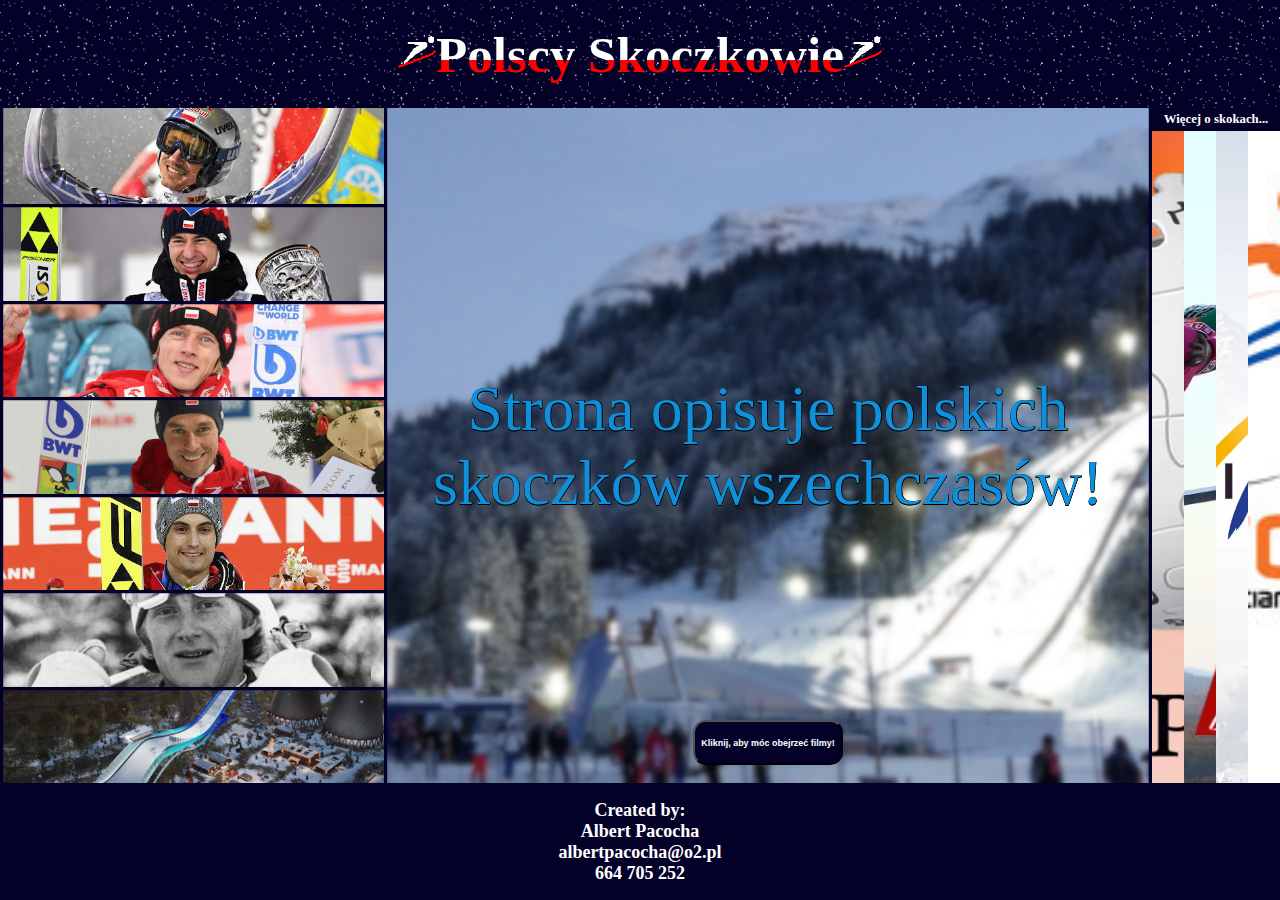
<file: index.html>
<!DOCTYPE html>
<html lang="pl">
<head>
    <meta charset="UTF-8">
    <title>Polscy skoczkowie</title>
    <link rel="stylesheet" href="style.css">
    <link rel="icon" href="IMG/skoczek-logo.png">
</head>
<body>
    <a href="index.html">
    <header>
        <div><img class="logo" src="IMG/skoczek-logo.png" alt="skoczek-logo"></div>
        <div id="header">Polscy Skoczkowie</div>
        <div><img class="logo" src="IMG/skoczek-logo.png" alt="skoczek-logo"></div>
    </header>
    </a>

    <div id="first">
        <a href="malysz.html"><div class="skoczkowie"><span class="link">Adam Małysz</span><div id="malysz" class="skoczkowie_photo"></div></div></a>
        <a href="stoch.html"><div class="skoczkowie"><span class="link">Kamil Stoch</span><div id="stoch" class="skoczkowie_photo"></div></div></a>
        <a href="kubacki.html"><div class="skoczkowie"><span class="link">Dawid Kubacki</span><div id="kubacki" class="skoczkowie_photo"></div></div></a>
        <a href="zyla.html"><div class="skoczkowie"><span class="link">Piotr Żyła</span><div id="zyla" class="skoczkowie_photo"></div></div></a>
        <a href="kot.html"><div class="skoczkowie"><span class="link">Maciej Kot</span><div id="kot" class="skoczkowie_photo"></div></div></a>
        <a href="fortuna.html"><div class="skoczkowie"><span class="link">Wojciech Fortuna</span><div id="fortuna" class="skoczkowie_photo"></div></div></a>
        <a href="minigame.html"><div class="skoczkowie"><span class="link">MiniGame</span><div id="minigame" class="skoczkowie_photo"></div></div></a>
    </div>

    <div id="second">
        <div id="opis">
        Strona opisuje polskich skoczków wszechczasów!
        </div>
        
        <button id="button">Kliknij, aby móc obejrzeć filmy!</button>
    </div>

    <div id="third">
        <div id="info"><div id="info-napis">Więcej o skokach...</div></div>
        <a href="https://pl.wikipedia.org/wiki/Skoki_narciarskie"><img class="site" id="wikipedia" src="IMG/wikipedia.jpg" alt="wikipedia.pl"></a>
        <a href="https://www.skijumping.pl/"><img class="site" id="skijumping" src="IMG/skijumping.jpg" alt="skijumping.pl"></a>
        <a href="https://www.fis-ski.com/en/ski-jumping"><img class="site" id="fis" src="IMG/fis.jpg" alt="fis-ski.com"></a>
        <a href="https://www.skokinarciarskie.pl/"><img class="site" id="skokinarciarskie" src="IMG/skokinarciarskie.jpg" alt="skokinarciarskie.pl"></a>
    </div>

    <footer>
        <div>
        Created by: <br>
        Albert Pacocha <br>
        albertpacocha@o2.pl <br>
        664 705 252
        </div>
    </footer>

    <script>
        let div = document.getElementById("second");
        let malysz = document.getElementById("malysz");
        let stoch = document.getElementById("stoch");
        let kubacki = document.getElementById("kubacki");
        let zyla = document.getElementById("zyla");
        let kot = document.getElementById("kot");
        let fortuna = document.getElementById("fortuna");
        let minigame = document.getElementById("minigame");
        let button = document.getElementById("button");

        button.addEventListener("click", function() {
            div.innerHTML = "<div id='opis'>Strona opisuje polskich skoczków wszechczasów!</div>";

            malysz.addEventListener("mouseover", function() {
            document.querySelectorAll('body > *:not(#second)').forEach((el) => el.style.opacity = 0.5);
            div.innerHTML = "<video controls> <source src='MP4/Małysz.mp4' type='video/mp4'></video>";
            div.querySelector("video").play();
        });

        malysz.addEventListener("mouseout", function() {
            document.querySelectorAll('body > *:not(#second)').forEach((el) => el.style.opacity = 1);
            div.innerHTML = "<div id='opis'>Strona opisuje polskich skoczków wszechczasów!</div>";
        });

        stoch.addEventListener("mouseover", function() {
            document.querySelectorAll('body > *:not(#second)').forEach((el) => el.style.opacity = 0.5);
            div.innerHTML = "<video controls> <source src='MP4/Stoch.mp4' type='video/mp4'></video>";
            div.querySelector("video").play();
        });

        stoch.addEventListener("mouseout", function() {
            document.querySelectorAll('body > *:not(#second)').forEach((el) => el.style.opacity = 1);
            div.innerHTML = "<div id='opis'>Strona opisuje polskich skoczków wszechczasów!</div>";
        });

        kubacki.addEventListener("mouseover", function() {
            document.querySelectorAll('body > *:not(#second)').forEach((el) => el.style.opacity = 0.5);
            div.innerHTML = "<video controls> <source src='MP4/Kubacki.mp4' type='video/mp4'></video>";
            div.querySelector("video").play();
        });

        kubacki.addEventListener("mouseout", function() {
            document.querySelectorAll('body > *:not(#second)').forEach((el) => el.style.opacity = 1);
            div.innerHTML = "<div id='opis'>Strona opisuje polskich skoczków wszechczasów!</div>";
        });

        zyla.addEventListener("mouseover", function() {
            document.querySelectorAll('body > *:not(#second)').forEach((el) => el.style.opacity = 0.5);
            div.innerHTML = "<video controls> <source src='MP4/Żyła.mp4' type='video/mp4'></video>";
            div.querySelector("video").play();
        });

        zyla.addEventListener("mouseout", function() {
            document.querySelectorAll('body > *:not(#second)').forEach((el) => el.style.opacity = 1);
            div.innerHTML = "<div id='opis'>Strona opisuje polskich skoczków wszechczasów!</div>";
        });

        kot.addEventListener("mouseover", function() {
            document.querySelectorAll('body > *:not(#second)').forEach((el) => el.style.opacity = 0.5);
            div.innerHTML = "<video controls> <source src='MP4/Kot.mp4' type='video/mp4'></video>";
            div.querySelector("video").play();
        });

        kot.addEventListener("mouseout", function() {
            document.querySelectorAll('body > *:not(#second)').forEach((el) => el.style.opacity = 1);
            div.innerHTML = "<div id='opis'>Strona opisuje polskich skoczków wszechczasów!</div>";
        });

        fortuna.addEventListener("mouseover", function() {
            document.querySelectorAll('body > *:not(#second)').forEach((el) => el.style.opacity = 0.5);
            div.innerHTML = "<video controls> <source src='MP4/Fortuna.mp4' type='video/mp4'></video>";
            div.querySelector("video").play();
        });

        fortuna.addEventListener("mouseout", function() {
            document.querySelectorAll('body > *:not(#second)').forEach((el) => el.style.opacity = 1);
            div.innerHTML = "<div id='opis'>Strona opisuje polskich skoczków wszechczasów!</div>";
        });

        minigame.addEventListener("mouseover", function() {
            document.querySelectorAll('body > *:not(#second)').forEach((el) => el.style.opacity = 0.5);
            div.innerHTML = "<video controls> <source src='MP4/Minigame.mp4' type='video/mp4'></video>";
            div.querySelector("video").play();
        });

        minigame.addEventListener("mouseout", function() {
            document.querySelectorAll('body > *:not(#second)').forEach((el) => el.style.opacity = 1);
            div.innerHTML = "<div id='opis'>Strona opisuje polskich skoczków wszechczasów!</div>";
        });
        })



    </script>

</body>
</html>
</file>
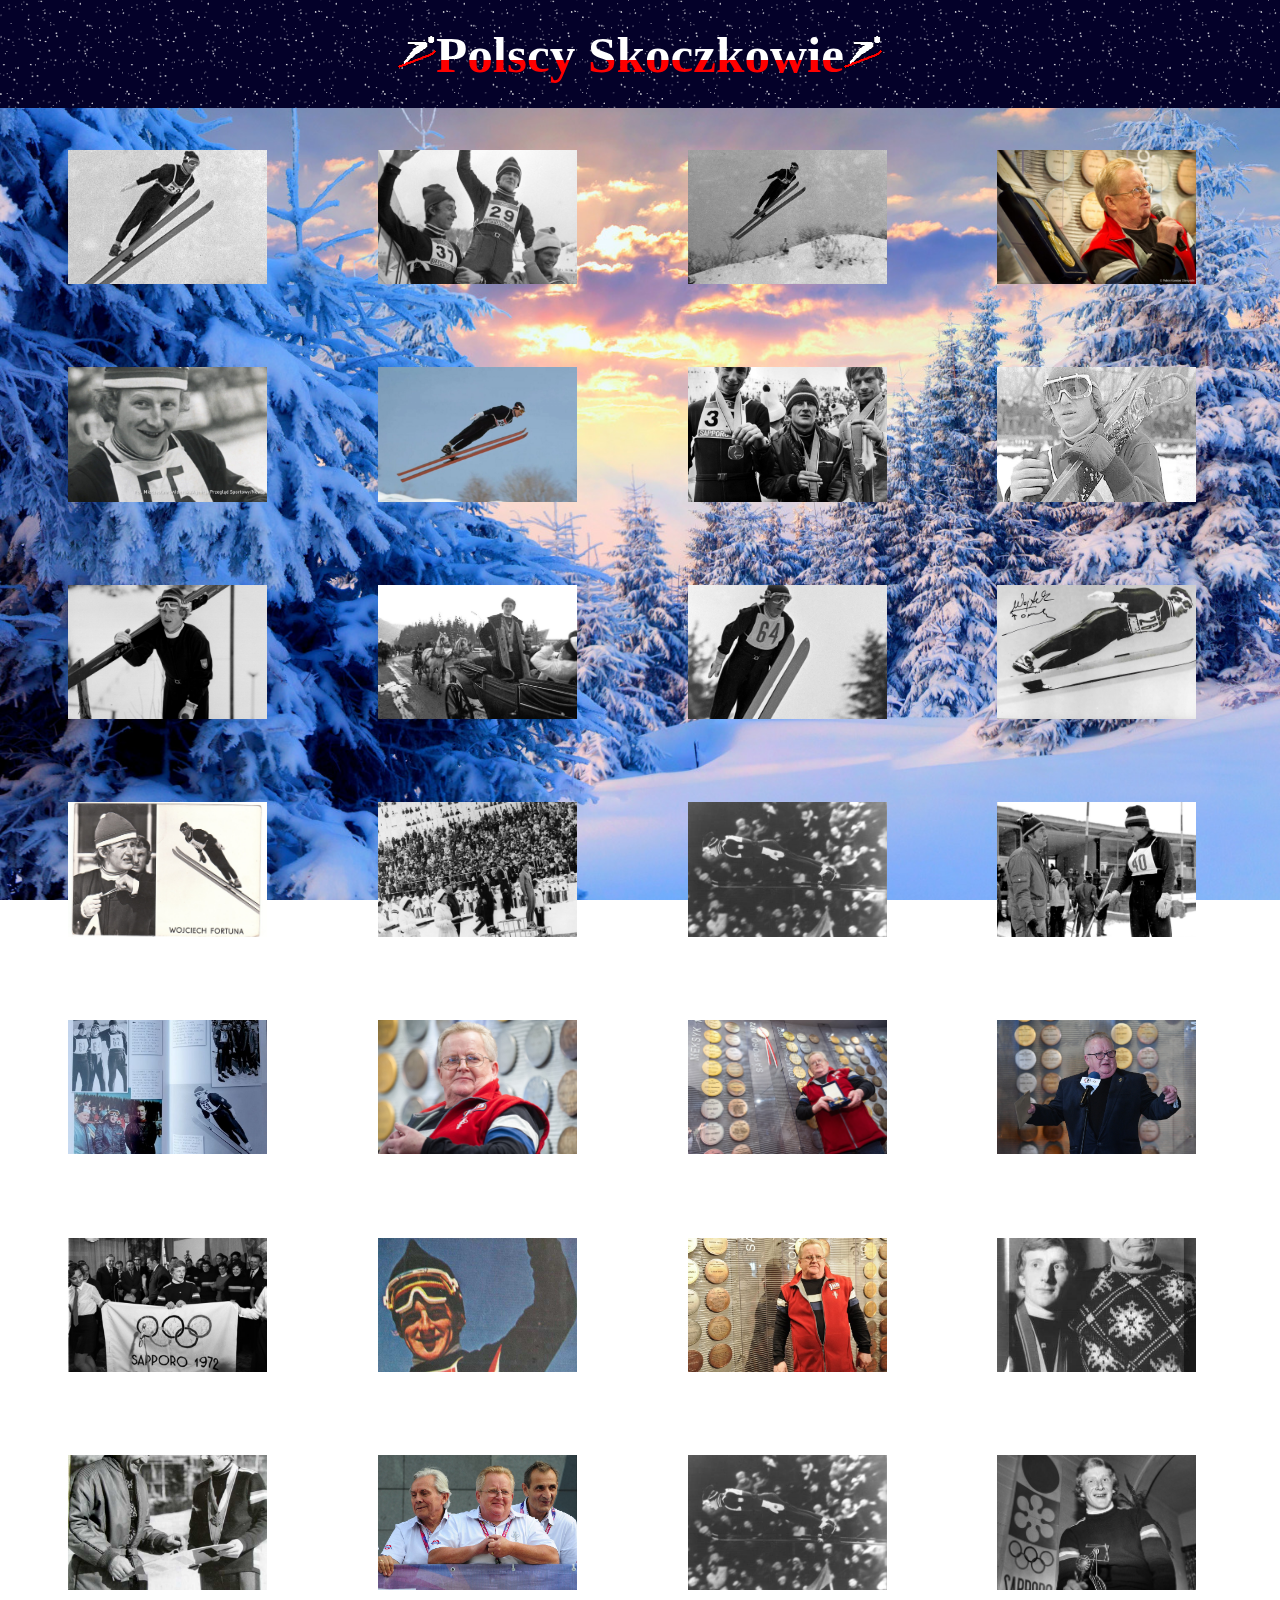
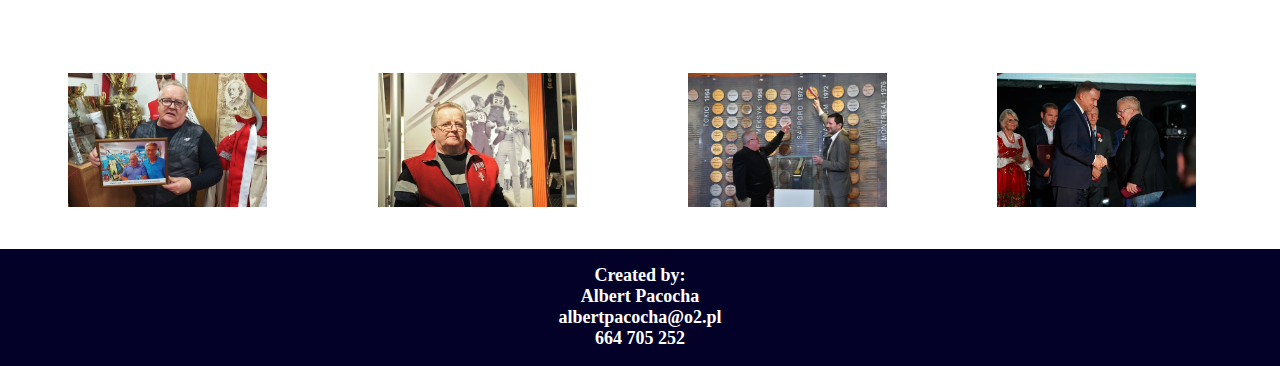
<file: fortuna-galeria.html>
<!DOCTYPE html>
<html lang="pl">
<head>
    <meta charset="UTF-8">
    <title>Galeria - Wojciech Fortuna</title>
    <link rel="stylesheet" href="style3.css">
    <link rel="icon" href="IMG/skoczek-logo.png">
</head>
<body>
    <a href="index.html">
        <header>
            <div><img class="logo" src="IMG/skoczek-logo.png" alt="skoczek-logo"></div>
            <div id="header">Polscy Skoczkowie</div>
            <div><img class="logo" src="IMG/skoczek-logo.png" alt="skoczek-logo"></div>
        </header>
        </a>

        <div id="big-photo-box">
            
        </div>

        <div id="gallery-box">
            <div class="photo-box">
                <img class="photo" src="IMG/fortuna/photo1.jpg" alt="fortuna">
            </div>

            <div class="photo-box">
                <img class="photo" src="IMG/fortuna/photo2.jpg" alt="fortuna">
            </div>

            <div class="photo-box">
                <img class="photo" src="IMG/fortuna/photo3.jpg" alt="fortuna">
            </div>

            <div class="photo-box">
                <img class="photo" src="IMG/fortuna/photo4.jpg" alt="fortuna">
            </div>

            <div class="photo-box">
                <img class="photo" src="IMG/fortuna/photo5.jpg" alt="fortuna">
            </div>

            <div class="photo-box">
                <img class="photo" src="IMG/fortuna/photo6.jpg" alt="fortuna">
            </div>

            <div class="photo-box">
                <img class="photo" src="IMG/fortuna/photo7.jpg" alt="fortuna">
            </div>

            <div class="photo-box">
                <img class="photo" src="IMG/fortuna/photo8.jpg" alt="fortuna">
            </div>

            <div class="photo-box">
                <img class="photo" src="IMG/fortuna/photo9.jpg" alt="fortuna">
            </div>

            <div class="photo-box">
                <img class="photo" src="IMG/fortuna/photo10.jpg" alt="fortuna">
            </div>

            <div class="photo-box">
                <img class="photo" src="IMG/fortuna/photo11.jpg" alt="fortuna">
            </div>
            
            <div class="photo-box">
                <img class="photo" src="IMG/fortuna/photo12.jpg" alt="fortuna">
            </div>

            <div class="photo-box">
                <img class="photo" src="IMG/fortuna/photo13.jpg" alt="fortuna">
            </div>

            <div class="photo-box">
                <img class="photo" src="IMG/fortuna/photo14.jpg" alt="fortuna">
            </div>

            <div class="photo-box">
                <img class="photo" src="IMG/fortuna/photo15.jpg" alt="fortuna">
            </div>

            <div class="photo-box">
                <img class="photo" src="IMG/fortuna/photo16.jpg" alt="fortuna">
            </div>

            <div class="photo-box">
                <img class="photo" src="IMG/fortuna/photo17.jpg" alt="fortuna">
            </div>

            <div class="photo-box">
                <img class="photo" src="IMG/fortuna/photo18.jpg" alt="fortuna">
            </div>

            <div class="photo-box">
                <img class="photo" src="IMG/fortuna/photo19.jpg" alt="fortuna">
            </div>

            <div class="photo-box">
                <img class="photo" src="IMG/fortuna/photo20.jpg" alt="fortuna">
            </div>

            <div class="photo-box">
                <img class="photo" src="IMG/fortuna/photo21.jpg" alt="fortuna">
            </div>

            <div class="photo-box">
                <img class="photo" src="IMG/fortuna/photo22.jpg" alt="fortuna">
            </div>

            <div class="photo-box">
                <img class="photo" src="IMG/fortuna/photo23.jpg" alt="fortuna">
            </div>

            <div class="photo-box">
                <img class="photo" src="IMG/fortuna/photo24.jpg" alt="fortuna">
            </div>
            
            <div class="photo-box">
                <img class="photo" src="IMG/fortuna/photo25.jpg" alt="fortuna">
            </div>

            <div class="photo-box">
                <img class="photo" src="IMG/fortuna/photo26.jpg" alt="fortuna">
            </div>

            <div class="photo-box">
                <img class="photo" src="IMG/fortuna/photo27.jpg" alt="fortuna">
            </div>

            <div class="photo-box">
                <img class="photo" src="IMG/fortuna/photo28.jpg" alt="fortuna">
            </div>

            <div class="photo-box">
                <img class="photo" src="IMG/fortuna/photo29.jpg" alt="fortuna">
            </div>

            <div class="photo-box">
                <img class="photo" src="IMG/fortuna/photo30.jpg" alt="fortuna">
            </div>

            <div class="photo-box">
                <img class="photo" src="IMG/fortuna/photo31.jpg" alt="fortuna">
            </div>

            <div class="photo-box">
                <img class="photo" src="IMG/fortuna/photo32.jpg" alt="fortuna">
            </div>
        </div>

        <footer>
            <div>
            Created by: <br>
            Albert Pacocha <br>
            albertpacocha@o2.pl <br>
            664 705 252
            </div>
        </footer>


        <script>
            let dlugosc = document.querySelectorAll('.photo').length;
            let photos = document.getElementsByClassName("photo");

            for(let i=0; i<dlugosc; i++) {
                photos[i].addEventListener("click", e => {
                let div = document.getElementById("big-photo-box");
                console.log(photos[i].getAttribute("src"));
                div.innerHTML = "<img id='big-photo' src='" + photos[i].getAttribute("src") + "' alt='malysz'><img id='x' src='IMG/x.png' alt='x'> <div id='left-box'><img id='left' src='IMG/left.png' alt='left'></div><div id='right-box'><img id='right' src='IMG/right.png' alt='right'></div>";
                var currentI = i;
                div.setAttribute("id", "big-photo-box-2");

                

                document.addEventListener('keydown', (e3) => {
                            if (e3.keyCode === 37 && currentI>0) {
                                currentI--;
                                div.innerHTML = "<img id='big-photo' src='" + photos[currentI].getAttribute("src") + "' alt='malysz'><img id='x' src='IMG/x.png' alt='x'> <div id='left-box'><img id='left' src='IMG/left.png' alt='left'></div><div id='right-box'><img id='right' src='IMG/right.png' alt='right'></div>";
                                
                                x.addEventListener("click", e2 => {
                        div.setAttribute("id", "big-photo-box");
                        div.innerHTML="";
                        currentI=NaN;
                    
                });
                            } 
                            if (e3.keyCode === 39 && currentI<dlugosc-1) {
                                currentI++;
                                div.innerHTML = "<img id='big-photo' src='" + photos[currentI].getAttribute("src") + "' alt='malysz'><img id='x' src='IMG/x.png' alt='x'> <div id='left-box'><img id='left' src='IMG/left.png' alt='left'></div><div id='right-box'><img id='right' src='IMG/right.png' alt='right'></div>";
                        
                                x.addEventListener("click", e2 => {
                                div.setAttribute("id", "big-photo-box");
                                div.innerHTML="";
                                currentI=NaN;
                    
                });
                            }

                        console.log(currentI);

                    });

                    document.getElementById("big-photo-box-2").addEventListener('click', (e4) => {
                            if ((document.getElementById('left-box') === e4.target || document.getElementById('left') === e4.target) && currentI>0) {
                                currentI--;
                                div.innerHTML = "<img id='big-photo' src='" + photos[currentI].getAttribute("src") + "' alt='malysz'><img id='x' src='IMG/x.png' alt='x'> <div id='left-box'><img id='left' src='IMG/left.png' alt='left'></div><div id='right-box'><img id='right' src='IMG/right.png' alt='right'></div>";
                                var x = document.getElementById('x');

                                x.addEventListener("click", e2 => {
                                div.setAttribute("id", "big-photo-box");
                                div.innerHTML="";
                                currentI=NaN;
                    
                });
                        } 
                            if ((document.getElementById('right-box') === e4.target || document.getElementById('right') === e4.target) && currentI<dlugosc-1) {
                                currentI++;
                                div.innerHTML = "<img id='big-photo' src='" + photos[currentI].getAttribute("src") + "' alt='malysz'><img id='x' src='IMG/x.png' alt='x'> <div id='left-box'><img id='left' src='IMG/left.png' alt='left'></div><div id='right-box'><img id='right' src='IMG/right.png' alt='right'></div>";
                                var x = document.getElementById('x');

                                x.addEventListener("click", e2 => {
                                div.setAttribute("id", "big-photo-box");
                                div.innerHTML="";
                                currentI=NaN;
                    
                });
                            }

                        console.log(currentI);

                    });
 

                x.addEventListener("click", e2 => {
                        div.setAttribute("id", "big-photo-box");
                        div.innerHTML="";
                        currentI=NaN;
                    
                });

                window.addEventListener("keydown", e5 => {
                    if(e5.keyCode === 27) {
                        div.setAttribute("id", "big-photo-box");
                        div.innerHTML="";
                        currentI=NaN;
                    }

                    
                });
            });
            }

            
        </script>

    </body>
    </html>
</file>
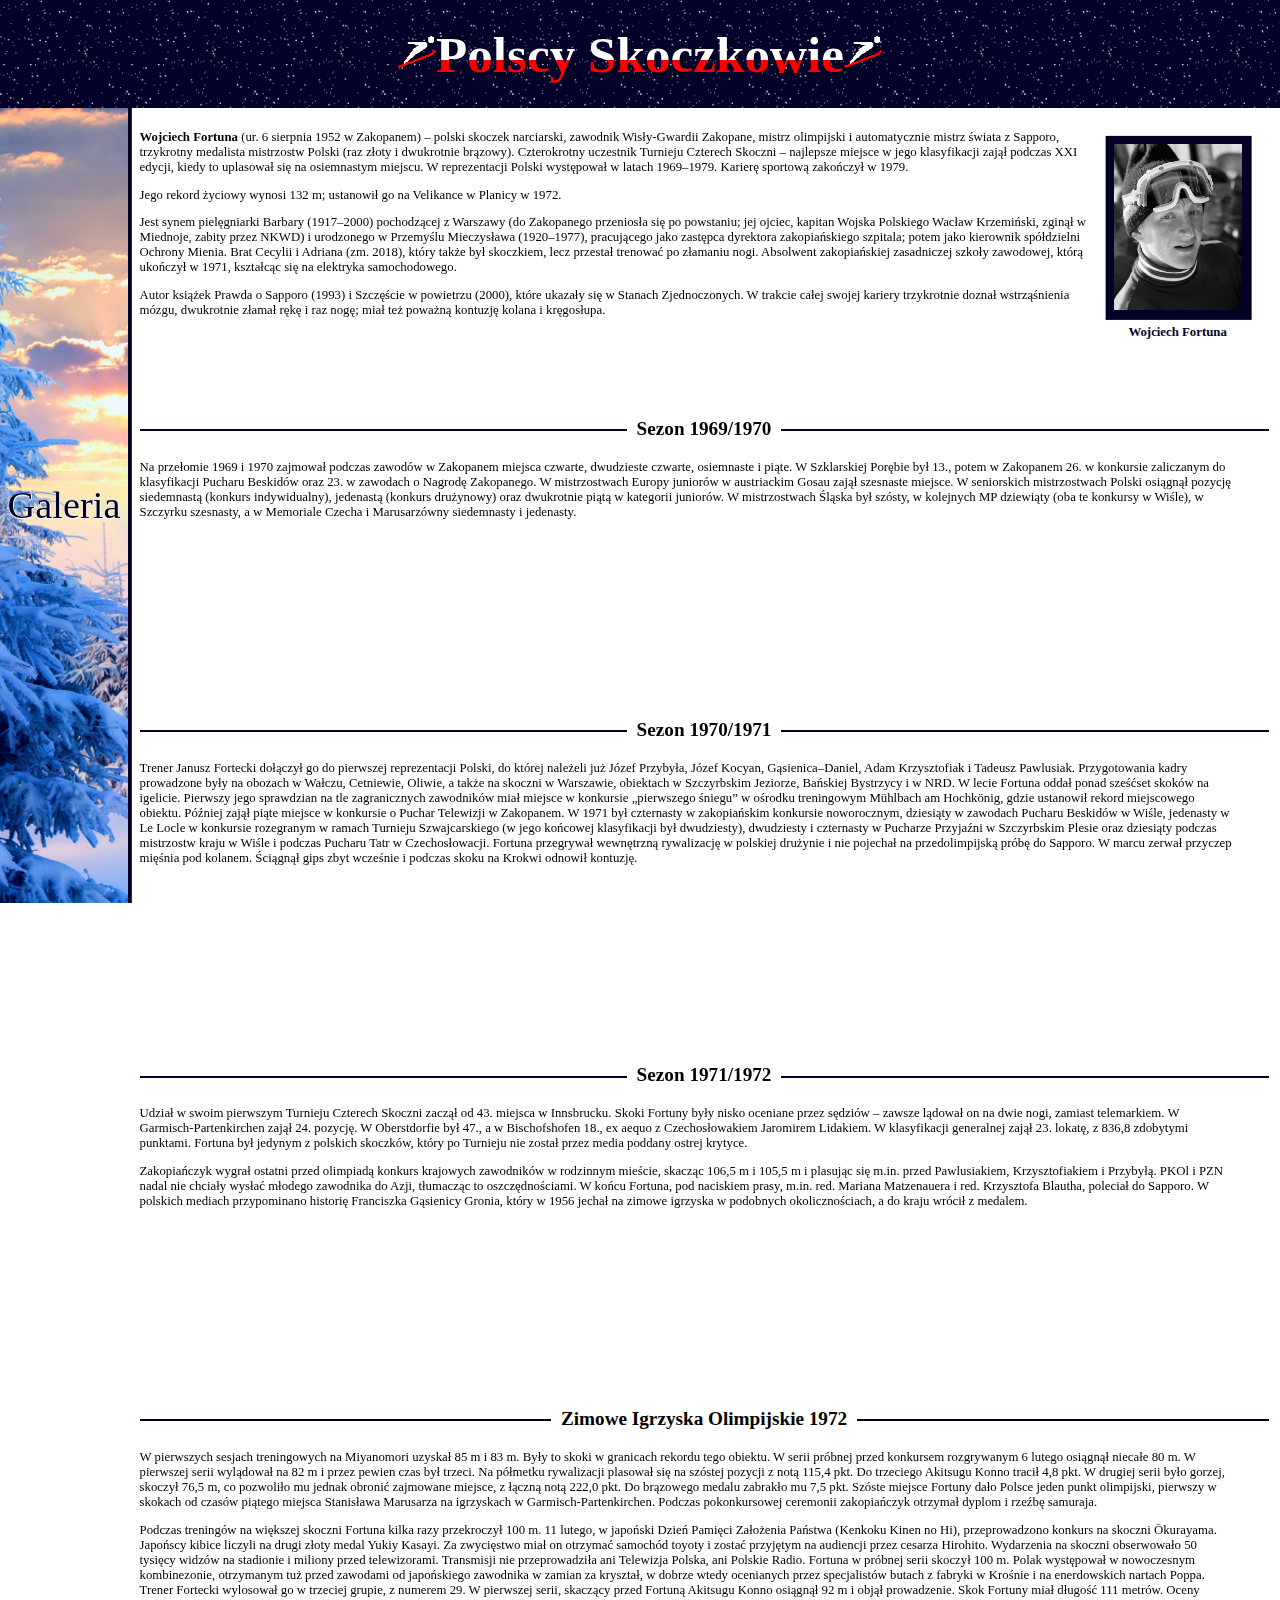
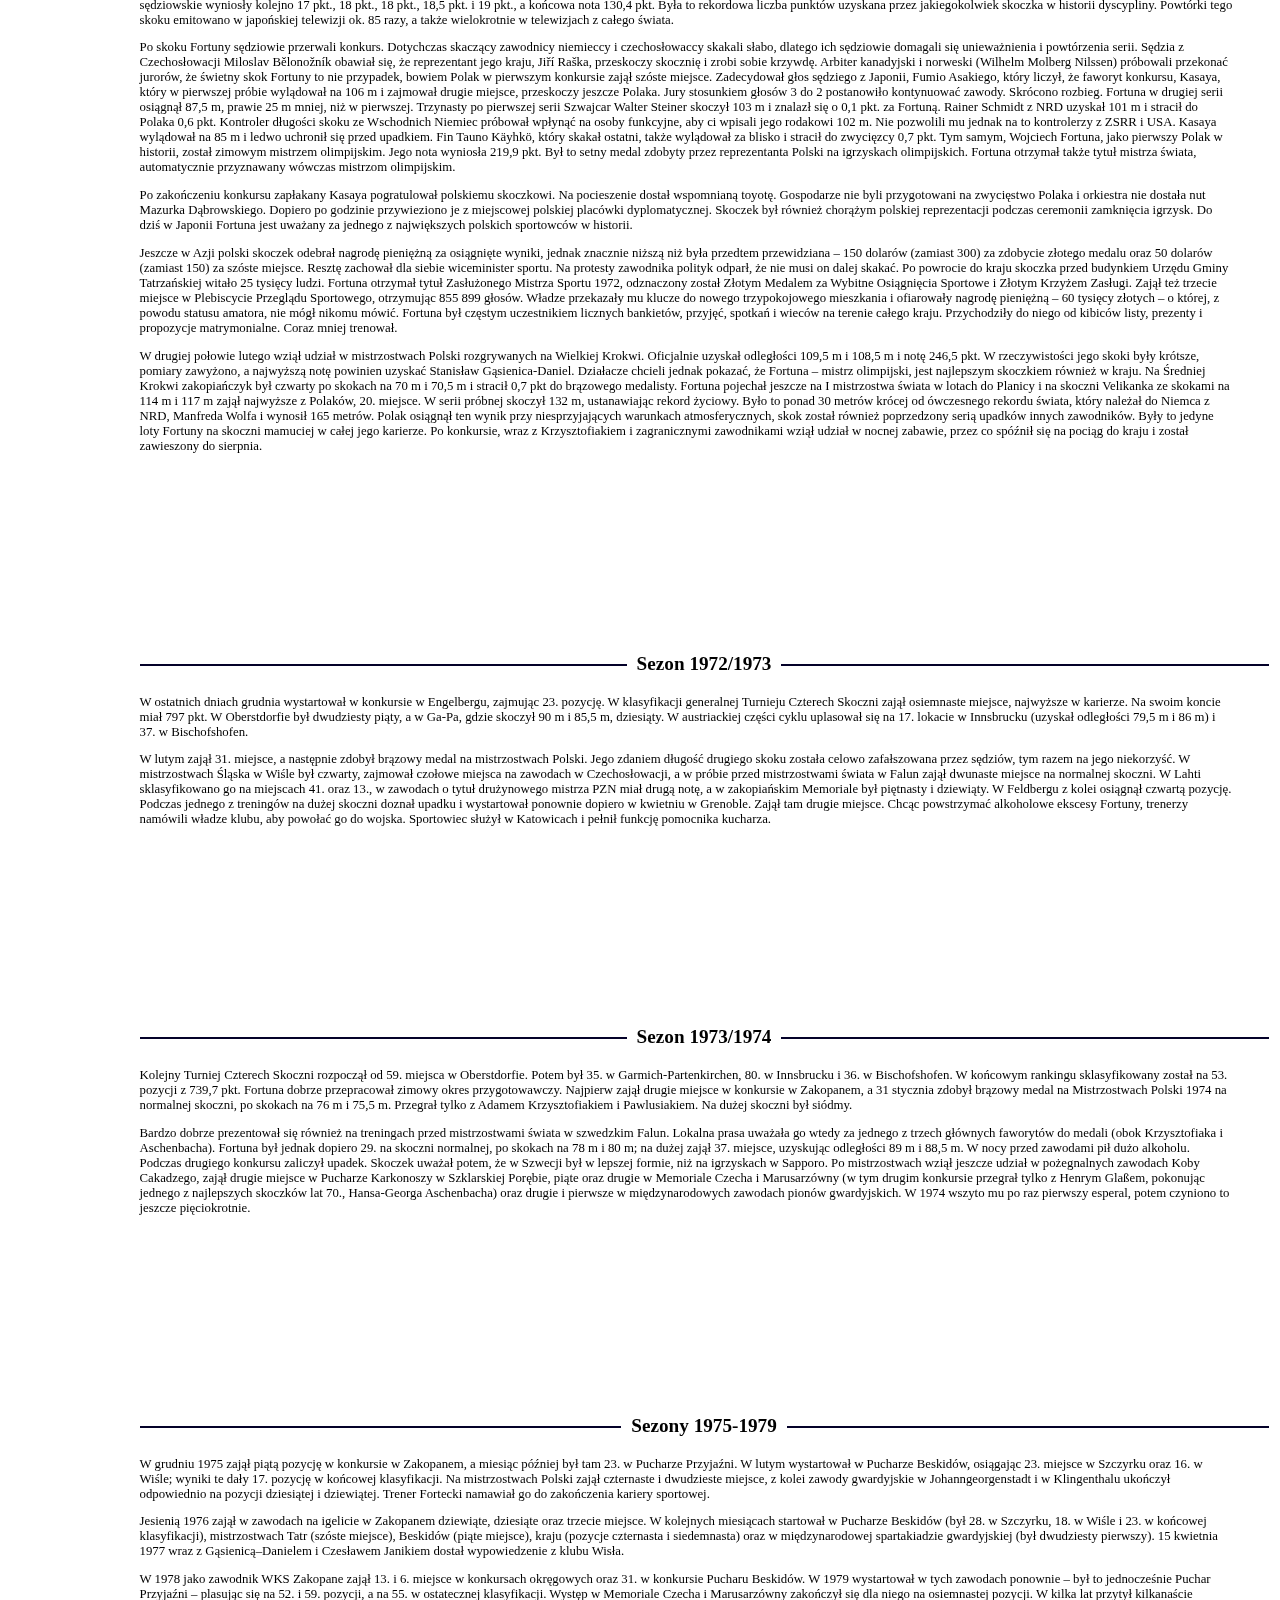
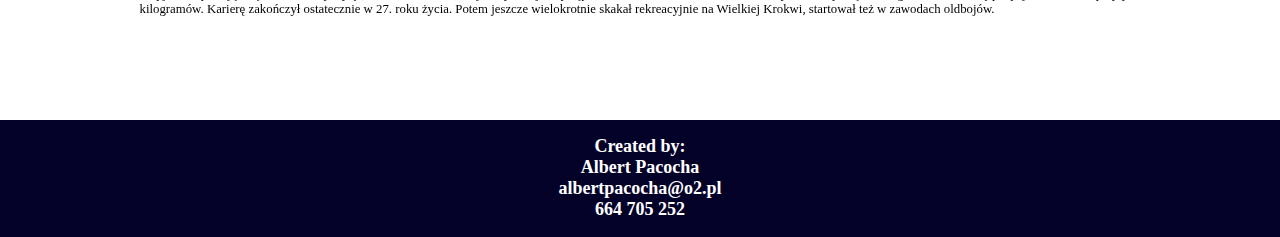
<file: fortuna.html>
<!DOCTYPE html>
<html lang="pl">
<head>
    <meta charset="UTF-8">
    <title>Wojciech Fortuna</title>
    <link rel="stylesheet" href="style2.css">
    <link rel="icon" href="IMG/skoczek-logo.png">
</head>
<body>
    <a href="index.html">
    <header>
        <div><img class="logo" id="logo-left" src="IMG/skoczek-logo.png" alt="skoczek-logo"></div>
        <div id="header">Polscy Skoczkowie</div>
        <div><img class="logo" id="logo-right" src="IMG/skoczek-logo.png" alt="skoczek-logo"></div>
    </header>
    </a>

    <div id="middle">
        <a href="IMG/fortuna/main.jpg">
        <div class="main">
        <div id="fortuna" class="skijumpers"></div>
        <div class="podpis">Wojciech Fortuna</div>
        </div>
    </a>
    </div>

        <div id="main">

        <div id="gallery-box">
        <a href="fortuna-galeria.html">
        <div id="gallery">
            <div id="galeria-text">Galeria</div>
        </div>
        </a>
        </div>

        <div id="opis">

        <div id="main-text">
        <p><b>Wojciech Fortuna</b> (ur. 6 sierpnia 1952 w Zakopanem) – polski skoczek narciarski, zawodnik Wisły-Gwardii Zakopane, mistrz olimpijski i automatycznie mistrz świata z Sapporo, trzykrotny medalista mistrzostw Polski (raz złoty i dwukrotnie brązowy). Czterokrotny uczestnik Turnieju Czterech Skoczni – najlepsze miejsce w jego klasyfikacji zajął podczas XXI edycji, kiedy to uplasował się na osiemnastym miejscu. W reprezentacji Polski występował w latach 1969–1979. Karierę sportową zakończył w 1979. </p> 
        
        <p> 
            Jego rekord życiowy wynosi 132 m; ustanowił go na Velikance w Planicy w 1972.
        </p>

        <p> 
            Jest synem pielęgniarki Barbary (1917–2000) pochodzącej z Warszawy (do Zakopanego przeniosła się po powstaniu; jej ojciec, kapitan Wojska Polskiego Wacław Krzemiński, zginął w Miednoje, zabity przez NKWD) i urodzonego w Przemyślu Mieczysława (1920–1977), pracującego jako zastępca dyrektora zakopiańskiego szpitala; potem jako kierownik spółdzielni Ochrony Mienia. Brat Cecylii i Adriana (zm. 2018), który także był skoczkiem, lecz przestał trenować po złamaniu nogi. Absolwent zakopiańskiej zasadniczej szkoły zawodowej, którą ukończył w 1971, kształcąc się na elektryka samochodowego.
        </p>

        <p> 
            Autor książek Prawda o Sapporo (1993) i Szczęście w powietrzu (2000), które ukazały się w Stanach Zjednoczonych. W trakcie całej swojej kariery trzykrotnie doznał wstrząśnienia mózgu, dwukrotnie złamał rękę i raz nogę; miał też poważną kontuzję kolana i kręgosłupa.
        </p>
        </div>

        <div class="season">
            <div class="main-text2">
                <h2><span>Sezon 1969/1970</span></h2>
            </div>
    
            <div class="main-text3">
                <p>
                    Na przełomie 1969 i 1970 zajmował podczas zawodów w Zakopanem miejsca czwarte, dwudzieste czwarte, osiemnaste i piąte. W Szklarskiej Porębie był 13., potem w Zakopanem 26. w konkursie zaliczanym do klasyfikacji Pucharu Beskidów oraz 23. w zawodach o Nagrodę Zakopanego. W mistrzostwach Europy juniorów w austriackim Gosau zajął szesnaste miejsce. W seniorskich mistrzostwach Polski osiągnął pozycję siedemnastą (konkurs indywidualny), jedenastą (konkurs drużynowy) oraz dwukrotnie piątą w kategorii juniorów. W mistrzostwach Śląska był szósty, w kolejnych MP dziewiąty (oba te konkursy w Wiśle), w Szczyrku szesnasty, a w Memoriale Czecha i Marusarzówny siedemnasty i jedenasty.   
                </p>
        </div>
        </div>

        <div class="season">
            <div class="main-text2">
                <h2><span>Sezon 1970/1971</span></h2>
            </div>
    
            <div class="main-text3">
                <p>
                    Trener Janusz Fortecki dołączył go do pierwszej reprezentacji Polski, do której należeli już Józef Przybyła, Józef Kocyan, Gąsienica–Daniel, Adam Krzysztofiak i Tadeusz Pawlusiak. Przygotowania kadry prowadzone były na obozach w Wałczu, Cetniewie, Oliwie, a także na skoczni w Warszawie, obiektach w Szczyrbskim Jeziorze, Bańskiej Bystrzycy i w NRD. W lecie Fortuna oddał ponad sześćset skoków na igelicie. Pierwszy jego sprawdzian na tle zagranicznych zawodników miał miejsce w konkursie „pierwszego śniegu” w ośrodku treningowym Mühlbach am Hochkönig, gdzie ustanowił rekord miejscowego obiektu. Później zajął piąte miejsce w konkursie o Puchar Telewizji w Zakopanem. W 1971 był czternasty w zakopiańskim konkursie noworocznym, dziesiąty w zawodach Pucharu Beskidów w Wiśle, jedenasty w Le Locle w konkursie rozegranym w ramach Turnieju Szwajcarskiego (w jego końcowej klasyfikacji był dwudziesty), dwudziesty i czternasty w Pucharze Przyjaźni w Szczyrbskim Plesie oraz dziesiąty podczas mistrzostw kraju w Wiśle i podczas Pucharu Tatr w Czechosłowacji. Fortuna przegrywał wewnętrzną rywalizację w polskiej drużynie i nie pojechał na przedolimpijską próbę do Sapporo. W marcu zerwał przyczep mięśnia pod kolanem. Ściągnął gips zbyt wcześnie i podczas skoku na Krokwi odnowił kontuzję.   
                </p>
        </div>
        </div>

        <div class="season">
            <div class="main-text2">
                <h2><span>Sezon 1971/1972</span></h2>
            </div>
    
            <div class="main-text3">
                <p>
                    Udział w swoim pierwszym Turnieju Czterech Skoczni zaczął od 43. miejsca w Innsbrucku. Skoki Fortuny były nisko oceniane przez sędziów – zawsze lądował on na dwie nogi, zamiast telemarkiem. W Garmisch-Partenkirchen zajął 24. pozycję. W Oberstdorfie był 47., a w Bischofshofen 18., ex aequo z Czechosłowakiem Jaromirem Lidakiem. W klasyfikacji generalnej zajął 23. lokatę, z 836,8 zdobytymi punktami. Fortuna był jedynym z polskich skoczków, który po Turnieju nie został przez media poddany ostrej krytyce.   
                </p>

                <p>
                    Zakopiańczyk wygrał ostatni przed olimpiadą konkurs krajowych zawodników w rodzinnym mieście, skacząc 106,5 m i 105,5 m i plasując się m.in. przed Pawlusiakiem, Krzysztofiakiem i Przybyłą. PKOl i PZN nadal nie chciały wysłać młodego zawodnika do Azji, tłumacząc to oszczędnościami. W końcu Fortuna, pod naciskiem prasy, m.in. red. Mariana Matzenauera i red. Krzysztofa Blautha, poleciał do Sapporo. W polskich mediach przypominano historię Franciszka Gąsienicy Gronia, który w 1956 jechał na zimowe igrzyska w podobnych okolicznościach, a do kraju wrócił z medalem.   
                </p>
        </div>
        </div>

        <div class="season">
            <div class="main-text2">
                <h2><span>Zimowe Igrzyska Olimpijskie 1972</span></h2>
            </div>
    
            <div class="main-text3">
                <p>
                    W pierwszych sesjach treningowych na Miyanomori uzyskał 85 m i 83 m. Były to skoki w granicach rekordu tego obiektu. W serii próbnej przed konkursem rozgrywanym 6 lutego osiągnął niecałe 80 m. W pierwszej serii wylądował na 82 m i przez pewien czas był trzeci. Na półmetku rywalizacji plasował się na szóstej pozycji z notą 115,4 pkt. Do trzeciego Akitsugu Konno tracił 4,8 pkt. W drugiej serii było gorzej, skoczył 76,5 m, co pozwoliło mu jednak obronić zajmowane miejsce, z łączną notą 222,0 pkt. Do brązowego medalu zabrakło mu 7,5 pkt. Szóste miejsce Fortuny dało Polsce jeden punkt olimpijski, pierwszy w skokach od czasów piątego miejsca Stanisława Marusarza na igrzyskach w Garmisch-Partenkirchen. Podczas pokonkursowej ceremonii zakopiańczyk otrzymał dyplom i rzeźbę samuraja.   
                </p>

                <p>
                    Podczas treningów na większej skoczni Fortuna kilka razy przekroczył 100 m. 11 lutego, w japoński Dzień Pamięci Założenia Państwa (Kenkoku Kinen no Hi), przeprowadzono konkurs na skoczni Ōkurayama. Japońscy kibice liczyli na drugi złoty medal Yukiy Kasayi. Za zwycięstwo miał on otrzymać samochód toyoty i zostać przyjętym na audiencji przez cesarza Hirohito. Wydarzenia na skoczni obserwowało 50 tysięcy widzów na stadionie i miliony przed telewizorami. Transmisji nie przeprowadziła ani Telewizja Polska, ani Polskie Radio. Fortuna w próbnej serii skoczył 100 m. Polak występował w nowoczesnym kombinezonie, otrzymanym tuż przed zawodami od japońskiego zawodnika w zamian za kryształ, w dobrze wtedy ocenianych przez specjalistów butach z fabryki w Krośnie i na enerdowskich nartach Poppa. Trener Fortecki wylosował go w trzeciej grupie, z numerem 29. W pierwszej serii, skaczący przed Fortuną Akitsugu Konno osiągnął 92 m i objął prowadzenie. Skok Fortuny miał długość 111 metrów. Oceny sędziowskie wyniosły kolejno 17 pkt., 18 pkt., 18 pkt., 18,5 pkt. i 19 pkt., a końcowa nota 130,4 pkt. Była to rekordowa liczba punktów uzyskana przez jakiegokolwiek skoczka w historii dyscypliny. Powtórki tego skoku emitowano w japońskiej telewizji ok. 85 razy, a także wielokrotnie w telewizjach z całego świata.   
                </p>

                <p>
                    Po skoku Fortuny sędziowie przerwali konkurs. Dotychczas skaczący zawodnicy niemieccy i czechosłowaccy skakali słabo, dlatego ich sędziowie domagali się unieważnienia i powtórzenia serii. Sędzia z Czechosłowacji Miloslav Bělonožník obawiał się, że reprezentant jego kraju, Jiří Raška, przeskoczy skocznię i zrobi sobie krzywdę. Arbiter kanadyjski i norweski (Wilhelm Molberg Nilssen) próbowali przekonać jurorów, że świetny skok Fortuny to nie przypadek, bowiem Polak w pierwszym konkursie zajął szóste miejsce. Zadecydował głos sędziego z Japonii, Fumio Asakiego, który liczył, że faworyt konkursu, Kasaya, który w pierwszej próbie wylądował na 106 m i zajmował drugie miejsce, przeskoczy jeszcze Polaka. Jury stosunkiem głosów 3 do 2 postanowiło kontynuować zawody. Skrócono rozbieg. Fortuna w drugiej serii osiągnął 87,5 m, prawie 25 m mniej, niż w pierwszej. Trzynasty po pierwszej serii Szwajcar Walter Steiner skoczył 103 m i znalazł się o 0,1 pkt. za Fortuną. Rainer Schmidt z NRD uzyskał 101 m i stracił do Polaka 0,6 pkt. Kontroler długości skoku ze Wschodnich Niemiec próbował wpłynąć na osoby funkcyjne, aby ci wpisali jego rodakowi 102 m. Nie pozwolili mu jednak na to kontrolerzy z ZSRR i USA. Kasaya wylądował na 85 m i ledwo uchronił się przed upadkiem. Fin Tauno Käyhkö, który skakał ostatni, także wylądował za blisko i stracił do zwycięzcy 0,7 pkt. Tym samym, Wojciech Fortuna, jako pierwszy Polak w historii, został zimowym mistrzem olimpijskim. Jego nota wyniosła 219,9 pkt. Był to setny medal zdobyty przez reprezentanta Polski na igrzyskach olimpijskich. Fortuna otrzymał także tytuł mistrza świata, automatycznie przyznawany wówczas mistrzom olimpijskim.   
                </p>

                <p>
                    Po zakończeniu konkursu zapłakany Kasaya pogratulował polskiemu skoczkowi. Na pocieszenie dostał wspomnianą toyotę. Gospodarze nie byli przygotowani na zwycięstwo Polaka i orkiestra nie dostała nut Mazurka Dąbrowskiego. Dopiero po godzinie przywieziono je z miejscowej polskiej placówki dyplomatycznej. Skoczek był również chorążym polskiej reprezentacji podczas ceremonii zamknięcia igrzysk. Do dziś w Japonii Fortuna jest uważany za jednego z największych polskich sportowców w historii.   
                </p>

                <p>
                    Jeszcze w Azji polski skoczek odebrał nagrodę pieniężną za osiągnięte wyniki, jednak znacznie niższą niż była przedtem przewidziana – 150 dolarów (zamiast 300) za zdobycie złotego medalu oraz 50 dolarów (zamiast 150) za szóste miejsce. Resztę zachował dla siebie wiceminister sportu. Na protesty zawodnika polityk odparł, że nie musi on dalej skakać. Po powrocie do kraju skoczka przed budynkiem Urzędu Gminy Tatrzańskiej witało 25 tysięcy ludzi. Fortuna otrzymał tytuł Zasłużonego Mistrza Sportu 1972, odznaczony został Złotym Medalem za Wybitne Osiągnięcia Sportowe i Złotym Krzyżem Zasługi. Zajął też trzecie miejsce w Plebiscycie Przeglądu Sportowego, otrzymując 855 899 głosów. Władze przekazały mu klucze do nowego trzypokojowego mieszkania i ofiarowały nagrodę pieniężną – 60 tysięcy złotych – o której, z powodu statusu amatora, nie mógł nikomu mówić. Fortuna był częstym uczestnikiem licznych bankietów, przyjęć, spotkań i wieców na terenie całego kraju. Przychodziły do niego od kibiców listy, prezenty i propozycje matrymonialne. Coraz mniej trenował.   
                </p>

                <p>
                    W drugiej połowie lutego wziął udział w mistrzostwach Polski rozgrywanych na Wielkiej Krokwi. Oficjalnie uzyskał odległości 109,5 m i 108,5 m i notę 246,5 pkt. W rzeczywistości jego skoki były krótsze, pomiary zawyżono, a najwyższą notę powinien uzyskać Stanisław Gąsienica-Daniel. Działacze chcieli jednak pokazać, że Fortuna – mistrz olimpijski, jest najlepszym skoczkiem również w kraju. Na Średniej Krokwi zakopiańczyk był czwarty po skokach na 70 m i 70,5 m i stracił 0,7 pkt do brązowego medalisty. Fortuna pojechał jeszcze na I mistrzostwa świata w lotach do Planicy i na skoczni Velikanka ze skokami na 114 m i 117 m zajął najwyższe z Polaków, 20. miejsce. W serii próbnej skoczył 132 m, ustanawiając rekord życiowy. Było to ponad 30 metrów krócej od ówczesnego rekordu świata, który należał do Niemca z NRD, Manfreda Wolfa i wynosił 165 metrów. Polak osiągnął ten wynik przy niesprzyjających warunkach atmosferycznych, skok został również poprzedzony serią upadków innych zawodników. Były to jedyne loty Fortuny na skoczni mamuciej w całej jego karierze. Po konkursie, wraz z Krzysztofiakiem i zagranicznymi zawodnikami wziął udział w nocnej zabawie, przez co spóźnił się na pociąg do kraju i został zawieszony do sierpnia.   
                </p>
        </div>
        </div>

        <div class="season">
            <div class="main-text2">
                <h2><span>Sezon 1972/1973</span></h2>
            </div>
    
            <div class="main-text3">
                <p>
                    W ostatnich dniach grudnia wystartował w konkursie w Engelbergu, zajmując 23. pozycję.

                    W klasyfikacji generalnej Turnieju Czterech Skoczni zajął osiemnaste miejsce, najwyższe w karierze. Na swoim koncie miał 797 pkt. W Oberstdorfie był dwudziesty piąty, a w Ga-Pa, gdzie skoczył 90 m i 85,5 m, dziesiąty. W austriackiej części cyklu uplasował się na 17. lokacie w Innsbrucku (uzyskał odległości 79,5 m i 86 m) i 37. w Bischofshofen.   
                </p>

                <p>
                    W lutym zajął 31. miejsce, a następnie zdobył brązowy medal na mistrzostwach Polski. Jego zdaniem długość drugiego skoku została celowo zafałszowana przez sędziów, tym razem na jego niekorzyść. W mistrzostwach Śląska w Wiśle był czwarty, zajmował czołowe miejsca na zawodach w Czechosłowacji, a w próbie przed mistrzostwami świata w Falun zajął dwunaste miejsce na normalnej skoczni. W Lahti sklasyfikowano go na miejscach 41. oraz 13., w zawodach o tytuł drużynowego mistrza PZN miał drugą notę, a w zakopiańskim Memoriale był piętnasty i dziewiąty. W Feldbergu z kolei osiągnął czwartą pozycję. Podczas jednego z treningów na dużej skoczni doznał upadku i wystartował ponownie dopiero w kwietniu w Grenoble. Zajął tam drugie miejsce.

                    Chcąc powstrzymać alkoholowe ekscesy Fortuny, trenerzy namówili władze klubu, aby powołać go do wojska. Sportowiec służył w Katowicach i pełnił funkcję pomocnika kucharza.   
                </p>
        </div>
        </div>

        <div class="season">
            <div class="main-text2">
                <h2><span>Sezon 1973/1974</span></h2>
            </div>
    
            <div class="main-text3">
                <p>
                    Kolejny Turniej Czterech Skoczni rozpoczął od 59. miejsca w Oberstdorfie. Potem był 35. w Garmich-Partenkirchen, 80. w Innsbrucku i 36. w Bischofshofen. W końcowym rankingu sklasyfikowany został na 53. pozycji z 739,7 pkt.

                    Fortuna dobrze przepracował zimowy okres przygotowawczy. Najpierw zajął drugie miejsce w konkursie w Zakopanem, a 31 stycznia zdobył brązowy medal na Mistrzostwach Polski 1974 na normalnej skoczni, po skokach na 76 m i 75,5 m. Przegrał tylko z Adamem Krzysztofiakiem i Pawlusiakiem. Na dużej skoczni był siódmy.   
                </p>

                <p>
                    Bardzo dobrze prezentował się również na treningach przed mistrzostwami świata w szwedzkim Falun. Lokalna prasa uważała go wtedy za jednego z trzech głównych faworytów do medali (obok Krzysztofiaka i Aschenbacha). Fortuna był jednak dopiero 29. na skoczni normalnej, po skokach na 78 m i 80 m; na dużej zajął 37. miejsce, uzyskując odległości 89 m i 88,5 m. W nocy przed zawodami pił dużo alkoholu. Podczas drugiego konkursu zaliczył upadek. Skoczek uważał potem, że w Szwecji był w lepszej formie, niż na igrzyskach w Sapporo. Po mistrzostwach wziął jeszcze udział w pożegnalnych zawodach Koby Cakadzego, zajął drugie miejsce w Pucharze Karkonoszy w Szklarskiej Porębie, piąte oraz drugie w Memoriale Czecha i Marusarzówny (w tym drugim konkursie przegrał tylko z Henrym Glaßem, pokonując jednego z najlepszych skoczków lat 70., Hansa-Georga Aschenbacha) oraz drugie i pierwsze w międzynarodowych zawodach pionów gwardyjskich.

                    W 1974 wszyto mu po raz pierwszy esperal, potem czyniono to jeszcze pięciokrotnie.   
                </p>
        </div>
        </div>

        <div class="season">
            <div class="main-text2">
                <h2><span>Sezony 1975-1979</span></h2>
            </div>
    
            <div class="main-text3">
                <p>
                    W grudniu 1975 zajął piątą pozycję w konkursie w Zakopanem, a miesiąc później był tam 23. w Pucharze Przyjaźni. W lutym wystartował w Pucharze Beskidów, osiągając 23. miejsce w Szczyrku oraz 16. w Wiśle; wyniki te dały 17. pozycję w końcowej klasyfikacji. Na mistrzostwach Polski zajął czternaste i dwudzieste miejsce, z kolei zawody gwardyjskie w Johanngeorgenstadt i w Klingenthalu ukończył odpowiednio na pozycji dziesiątej i dziewiątej. Trener Fortecki namawiał go do zakończenia kariery sportowej.  
                </p>

                <p>
                    Jesienią 1976 zajął w zawodach na igelicie w Zakopanem dziewiąte, dziesiąte oraz trzecie miejsce. W kolejnych miesiącach startował w Pucharze Beskidów (był 28. w Szczyrku, 18. w Wiśle i 23. w końcowej klasyfikacji), mistrzostwach Tatr (szóste miejsce), Beskidów (piąte miejsce), kraju (pozycje czternasta i siedemnasta) oraz w międzynarodowej spartakiadzie gwardyjskiej (był dwudziesty pierwszy). 15 kwietnia 1977 wraz z Gąsienicą–Danielem i Czesławem Janikiem dostał wypowiedzenie z klubu Wisła.   
                </p>

                <p>
                    W 1978 jako zawodnik WKS Zakopane zajął 13. i 6. miejsce w konkursach okręgowych oraz 31. w konkursie Pucharu Beskidów. W 1979 wystartował w tych zawodach ponownie – był to jednocześnie Puchar Przyjaźni – plasując się na 52. i 59. pozycji, a na 55. w ostatecznej klasyfikacji. Występ w Memoriale Czecha i Marusarzówny zakończył się dla niego na osiemnastej pozycji. W kilka lat przytył kilkanaście kilogramów. Karierę zakończył ostatecznie w 27. roku życia. Potem jeszcze wielokrotnie skakał rekreacyjnie na Wielkiej Krokwi, startował też w zawodach oldbojów.   
                </p>
        </div>
        </div>

        
        </div>

                                                

</div>

<footer>
    <div>
    Created by: <br>
    Albert Pacocha <br>
    albertpacocha@o2.pl <br>
    664 705 252
    </div>
</footer>

</body>
</html>
</file>
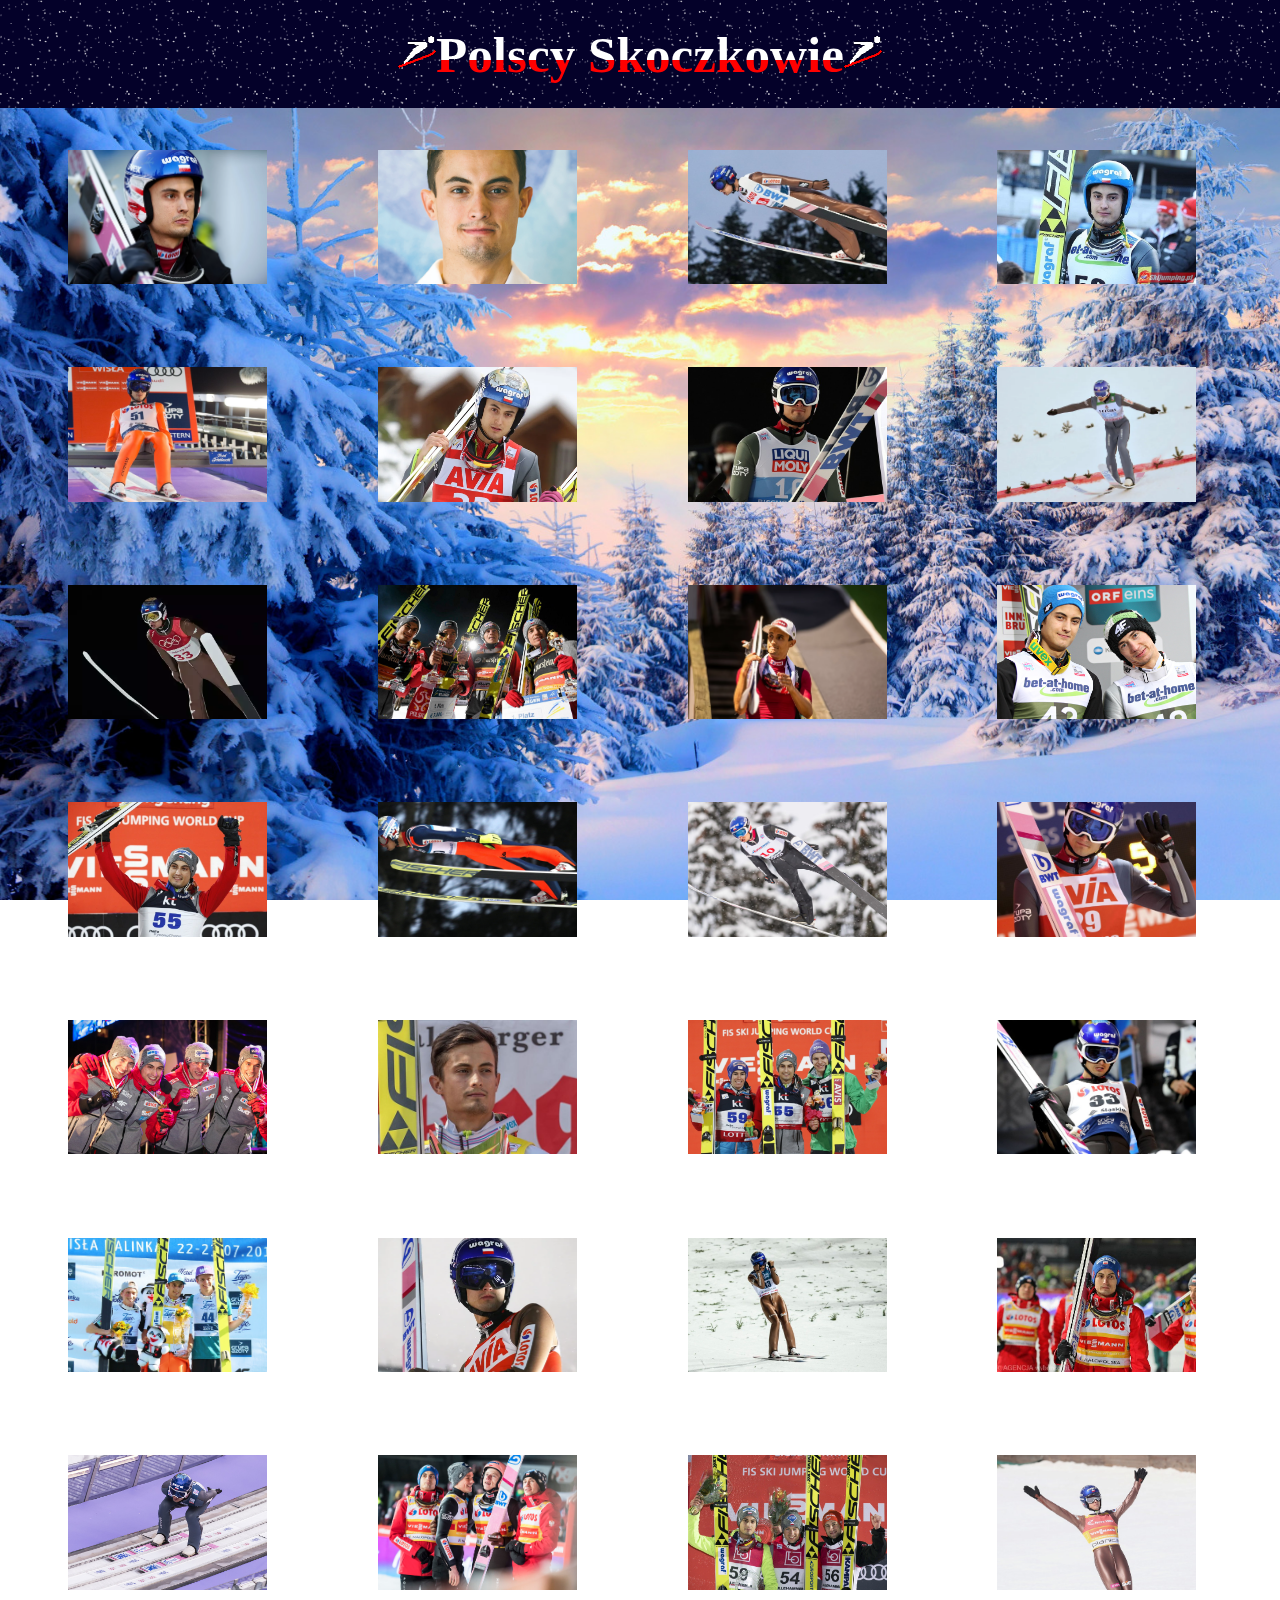
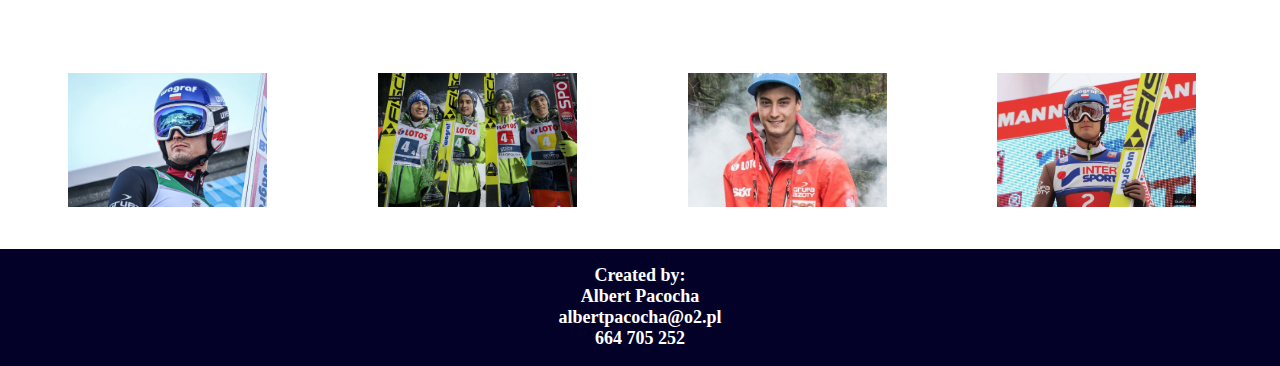
<file: kot-galeria.html>
<!DOCTYPE html>
<html lang="pl">
<head>
    <meta charset="UTF-8">
    <title>Galeria - Maciej Kot</title>
    <link rel="stylesheet" href="style3.css">
    <link rel="icon" href="IMG/skoczek-logo.png">
</head>
<body>
    <a href="index.html">
        <header>
            <div><img class="logo" src="IMG/skoczek-logo.png" alt="skoczek-logo"></div>
            <div id="header">Polscy Skoczkowie</div>
            <div><img class="logo" src="IMG/skoczek-logo.png" alt="skoczek-logo"></div>
        </header>
        </a>

        <div id="big-photo-box">
            
        </div>

        <div id="gallery-box">
            <div class="photo-box">
                <img class="photo" src="IMG/kot/photo1.jpg" alt="kot">
            </div>

            <div class="photo-box">
                <img class="photo" src="IMG/kot/photo2.jpg" alt="kot">
            </div>

            <div class="photo-box">
                <img class="photo" src="IMG/kot/photo3.jpg" alt="kot">
            </div>

            <div class="photo-box">
                <img class="photo" src="IMG/kot/photo4.jpg" alt="kot">
            </div>

            <div class="photo-box">
                <img class="photo" src="IMG/kot/photo5.jpg" alt="kot">
            </div>

            <div class="photo-box">
                <img class="photo" src="IMG/kot/photo6.jpg" alt="kot">
            </div>

            <div class="photo-box">
                <img class="photo" src="IMG/kot/photo7.jpg" alt="kot">
            </div>

            <div class="photo-box">
                <img class="photo" src="IMG/kot/photo8.jpg" alt="kot">
            </div>

            <div class="photo-box">
                <img class="photo" src="IMG/kot/photo9.jpg" alt="kot">
            </div>

            <div class="photo-box">
                <img class="photo" src="IMG/kot/photo10.jpg" alt="kot">
            </div>

            <div class="photo-box">
                <img class="photo" src="IMG/kot/photo11.jpg" alt="kot">
            </div>
            
            <div class="photo-box">
                <img class="photo" src="IMG/kot/photo12.jpg" alt="kot">
            </div>

            <div class="photo-box">
                <img class="photo" src="IMG/kot/photo13.jpg" alt="kot">
            </div>

            <div class="photo-box">
                <img class="photo" src="IMG/kot/photo14.jpg" alt="kot">
            </div>

            <div class="photo-box">
                <img class="photo" src="IMG/kot/photo15.jpg" alt="kot">
            </div>

            <div class="photo-box">
                <img class="photo" src="IMG/kot/photo16.jpg" alt="kot">
            </div>

            <div class="photo-box">
                <img class="photo" src="IMG/kot/photo17.jpg" alt="kot">
            </div>

            <div class="photo-box">
                <img class="photo" src="IMG/kot/photo18.jpg" alt="kot">
            </div>

            <div class="photo-box">
                <img class="photo" src="IMG/kot/photo19.jpg" alt="kot">
            </div>

            <div class="photo-box">
                <img class="photo" src="IMG/kot/photo20.jpg" alt="kot">
            </div>

            <div class="photo-box">
                <img class="photo" src="IMG/kot/photo21.jpg" alt="kot">
            </div>

            <div class="photo-box">
                <img class="photo" src="IMG/kot/photo22.jpg" alt="kot">
            </div>

            <div class="photo-box">
                <img class="photo" src="IMG/kot/photo23.jpg" alt="kot">
            </div>

            <div class="photo-box">
                <img class="photo" src="IMG/kot/photo24.jpg" alt="kot">
            </div>
            
            <div class="photo-box">
                <img class="photo" src="IMG/kot/photo25.jpg" alt="kot">
            </div>

            <div class="photo-box">
                <img class="photo" src="IMG/kot/photo26.jpg" alt="kot">
            </div>

            <div class="photo-box">
                <img class="photo" src="IMG/kot/photo27.jpg" alt="kot">
            </div>

            <div class="photo-box">
                <img class="photo" src="IMG/kot/photo28.jpg" alt="kot">
            </div>

            <div class="photo-box">
                <img class="photo" src="IMG/kot/photo29.jpg" alt="kot">
            </div>

            <div class="photo-box">
                <img class="photo" src="IMG/kot/photo30.jpg" alt="kot">
            </div>

            <div class="photo-box">
                <img class="photo" src="IMG/kot/photo31.jpg" alt="kot">
            </div>

            <div class="photo-box">
                <img class="photo" src="IMG/kot/photo32.jpg" alt="kot">
            </div>
        </div>

        <footer>
            <div>
            Created by: <br>
            Albert Pacocha <br>
            albertpacocha@o2.pl <br>
            664 705 252
            </div>
        </footer>


        <script>
            let dlugosc = document.querySelectorAll('.photo').length;
            let photos = document.getElementsByClassName("photo");

            for(let i=0; i<dlugosc; i++) {
                photos[i].addEventListener("click", e => {
                let div = document.getElementById("big-photo-box");
                console.log(photos[i].getAttribute("src"));
                div.innerHTML = "<img id='big-photo' src='" + photos[i].getAttribute("src") + "' alt='malysz'><img id='x' src='IMG/x.png' alt='x'> <div id='left-box'><img id='left' src='IMG/left.png' alt='left'></div><div id='right-box'><img id='right' src='IMG/right.png' alt='right'></div>";
                var currentI = i;
                div.setAttribute("id", "big-photo-box-2");

                

                document.addEventListener('keydown', (e3) => {
                            if (e3.keyCode === 37 && currentI>0) {
                                currentI--;
                                div.innerHTML = "<img id='big-photo' src='" + photos[currentI].getAttribute("src") + "' alt='malysz'><img id='x' src='IMG/x.png' alt='x'> <div id='left-box'><img id='left' src='IMG/left.png' alt='left'></div><div id='right-box'><img id='right' src='IMG/right.png' alt='right'></div>";
                                
                                x.addEventListener("click", e2 => {
                        div.setAttribute("id", "big-photo-box");
                        div.innerHTML="";
                        currentI=NaN;
                    
                });
                            } 
                            if (e3.keyCode === 39 && currentI<dlugosc-1) {
                                currentI++;
                                div.innerHTML = "<img id='big-photo' src='" + photos[currentI].getAttribute("src") + "' alt='malysz'><img id='x' src='IMG/x.png' alt='x'> <div id='left-box'><img id='left' src='IMG/left.png' alt='left'></div><div id='right-box'><img id='right' src='IMG/right.png' alt='right'></div>";
                        
                                x.addEventListener("click", e2 => {
                                div.setAttribute("id", "big-photo-box");
                                div.innerHTML="";
                                currentI=NaN;
                    
                });
                            }

                        console.log(currentI);

                    });

                    document.getElementById("big-photo-box-2").addEventListener('click', (e4) => {
                            if ((document.getElementById('left-box') === e4.target || document.getElementById('left') === e4.target) && currentI>0) {
                                currentI--;
                                div.innerHTML = "<img id='big-photo' src='" + photos[currentI].getAttribute("src") + "' alt='malysz'><img id='x' src='IMG/x.png' alt='x'> <div id='left-box'><img id='left' src='IMG/left.png' alt='left'></div><div id='right-box'><img id='right' src='IMG/right.png' alt='right'></div>";
                                var x = document.getElementById('x');

                                x.addEventListener("click", e2 => {
                                div.setAttribute("id", "big-photo-box");
                                div.innerHTML="";
                                currentI=NaN;
                    
                });
                        } 
                            if ((document.getElementById('right-box') === e4.target || document.getElementById('right') === e4.target) && currentI<dlugosc-1) {
                                currentI++;
                                div.innerHTML = "<img id='big-photo' src='" + photos[currentI].getAttribute("src") + "' alt='malysz'><img id='x' src='IMG/x.png' alt='x'> <div id='left-box'><img id='left' src='IMG/left.png' alt='left'></div><div id='right-box'><img id='right' src='IMG/right.png' alt='right'></div>";
                                var x = document.getElementById('x');

                                x.addEventListener("click", e2 => {
                                div.setAttribute("id", "big-photo-box");
                                div.innerHTML="";
                                currentI=NaN;
                    
                });
                            }

                        console.log(currentI);

                    });
 

                x.addEventListener("click", e2 => {
                        div.setAttribute("id", "big-photo-box");
                        div.innerHTML="";
                        currentI=NaN;
                    
                });

                window.addEventListener("keydown", e5 => {
                    if(e5.keyCode === 27) {
                        div.setAttribute("id", "big-photo-box");
                        div.innerHTML="";
                        currentI=NaN;
                    }

                    
                });
            });
            }

            
        </script>

    </body>
    </html>
</file>
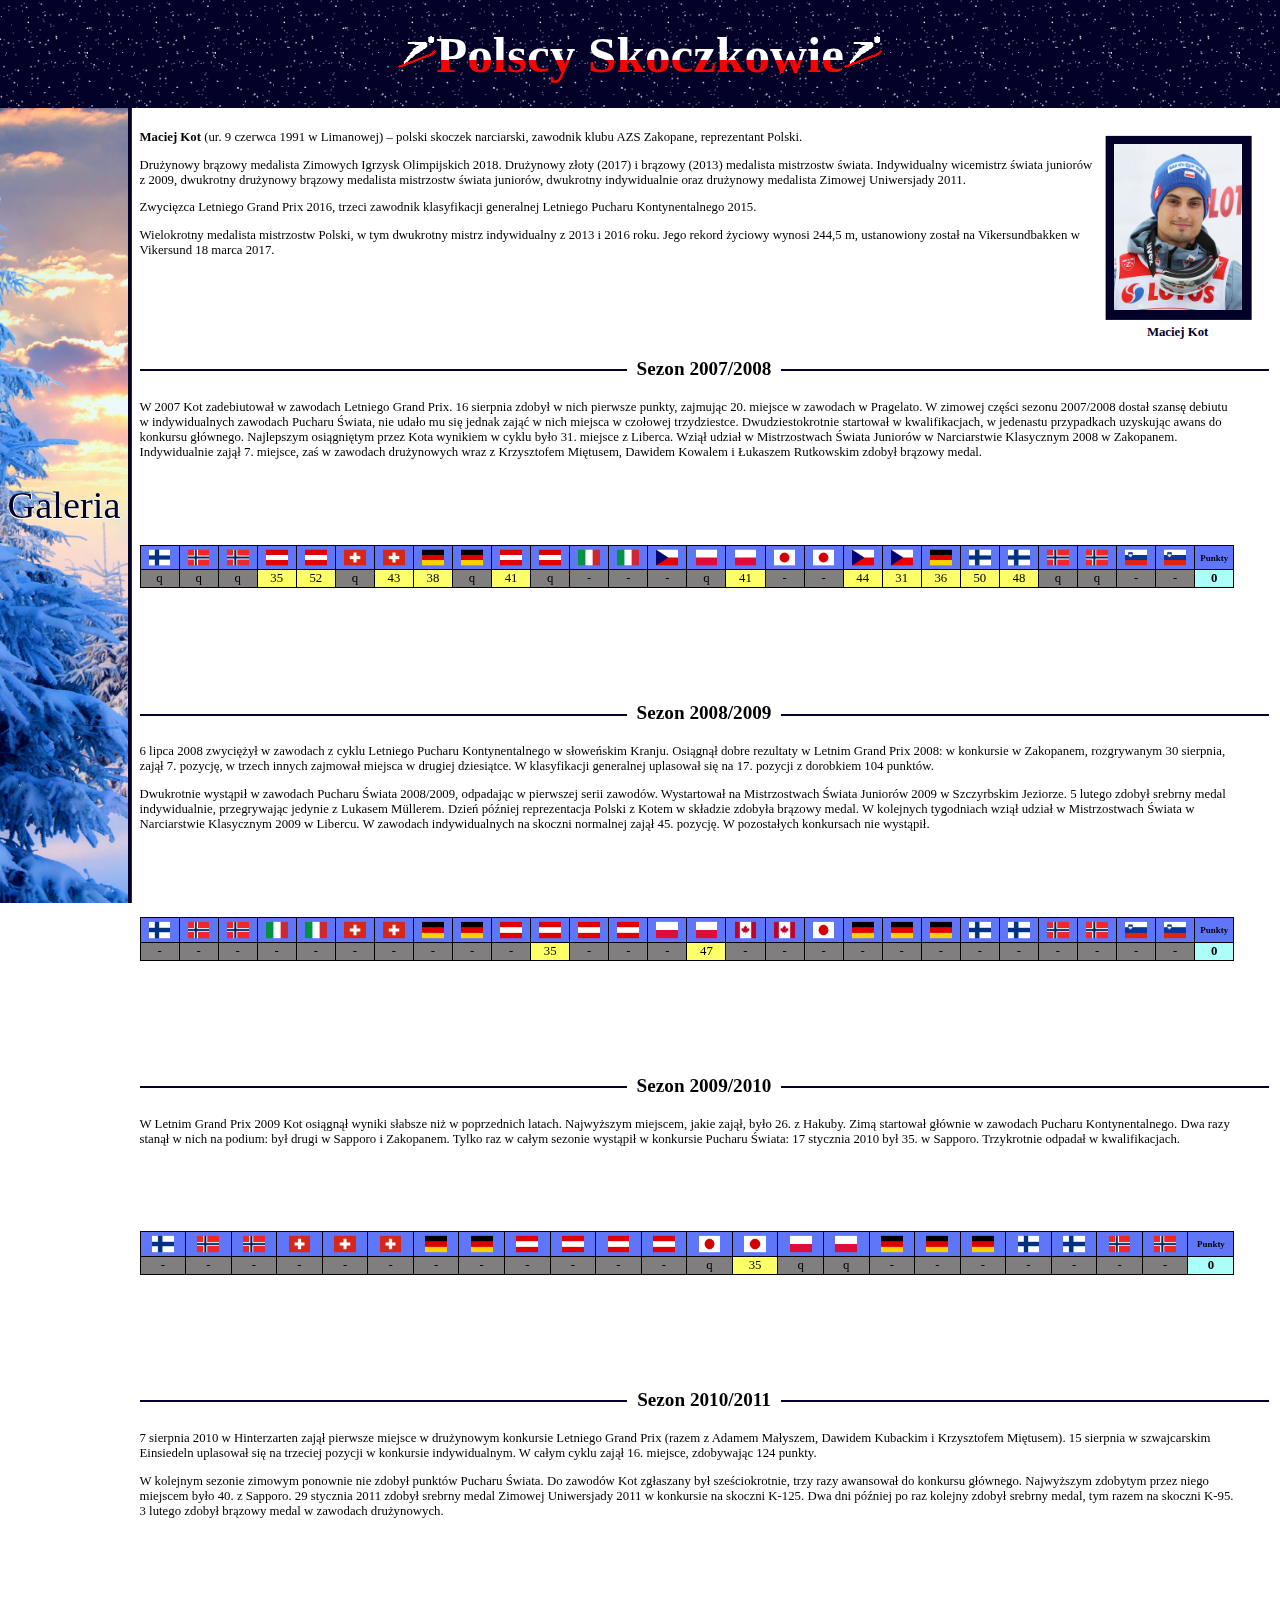
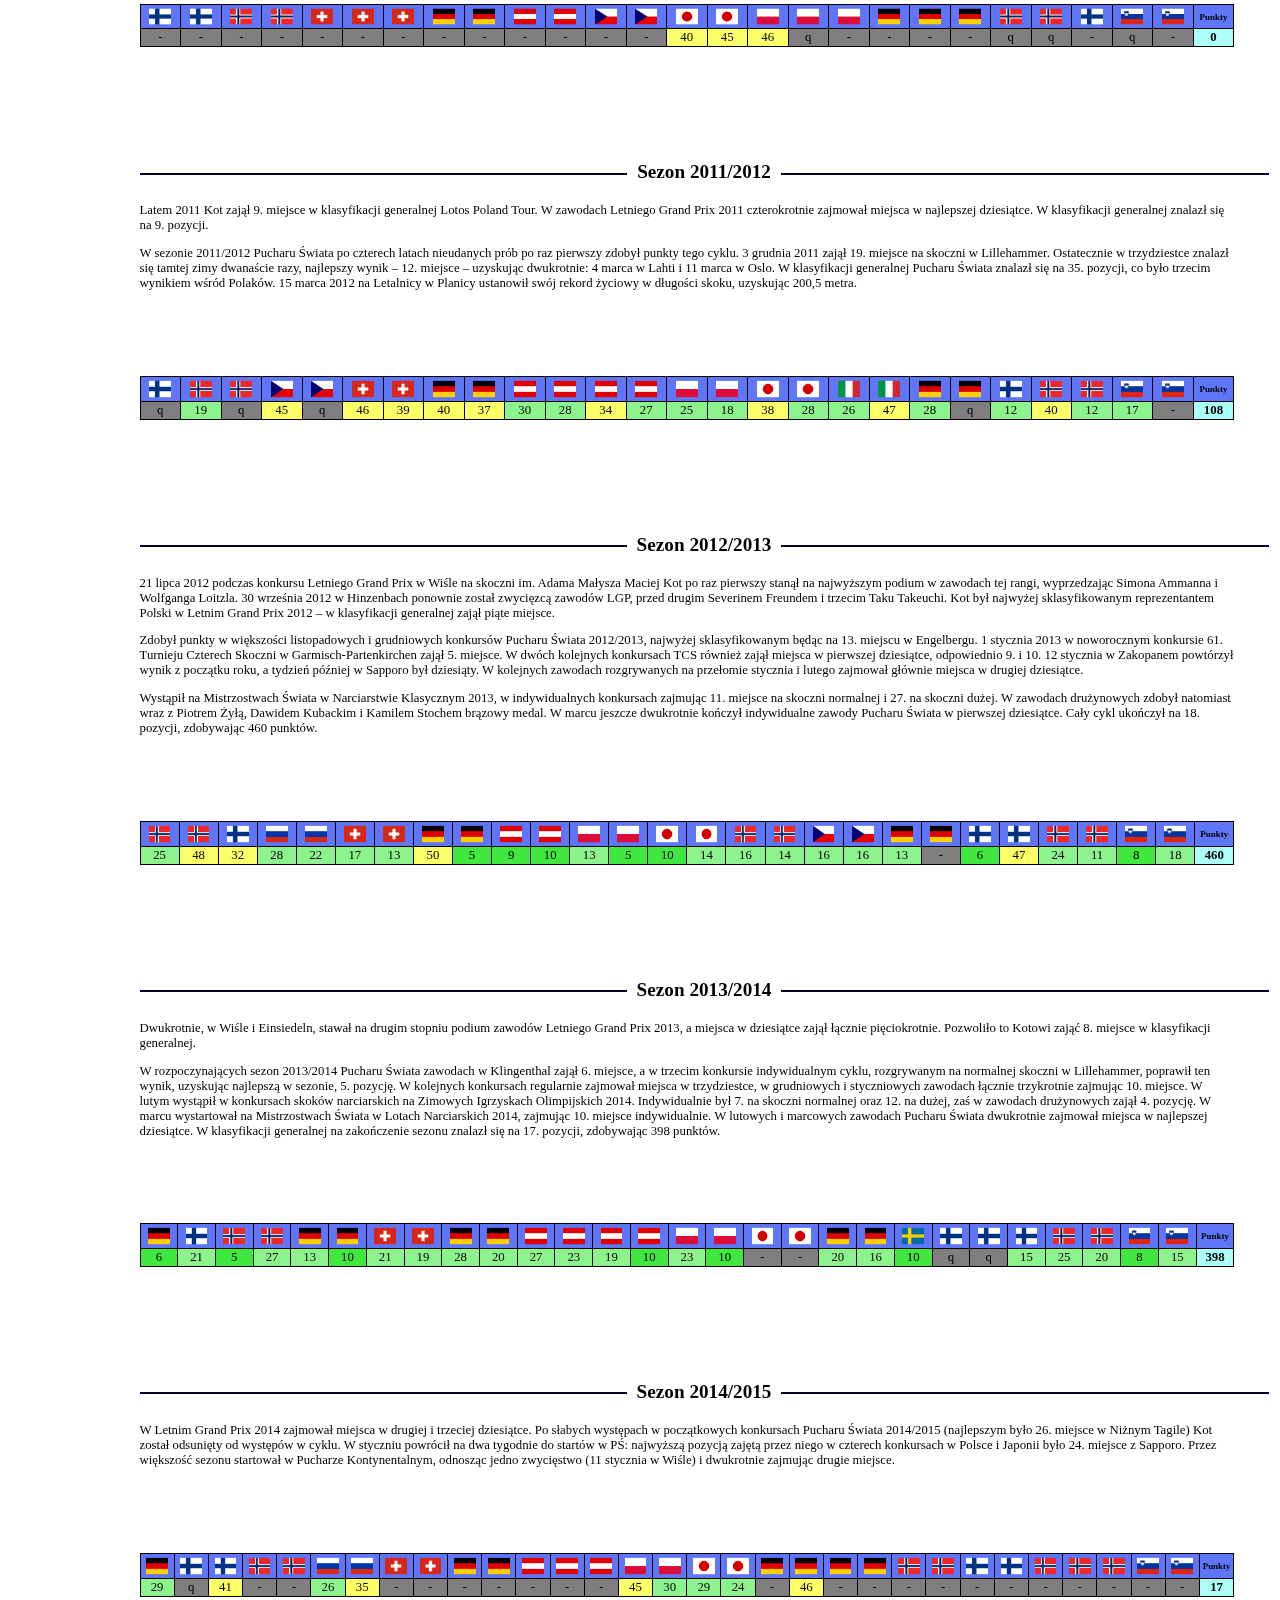
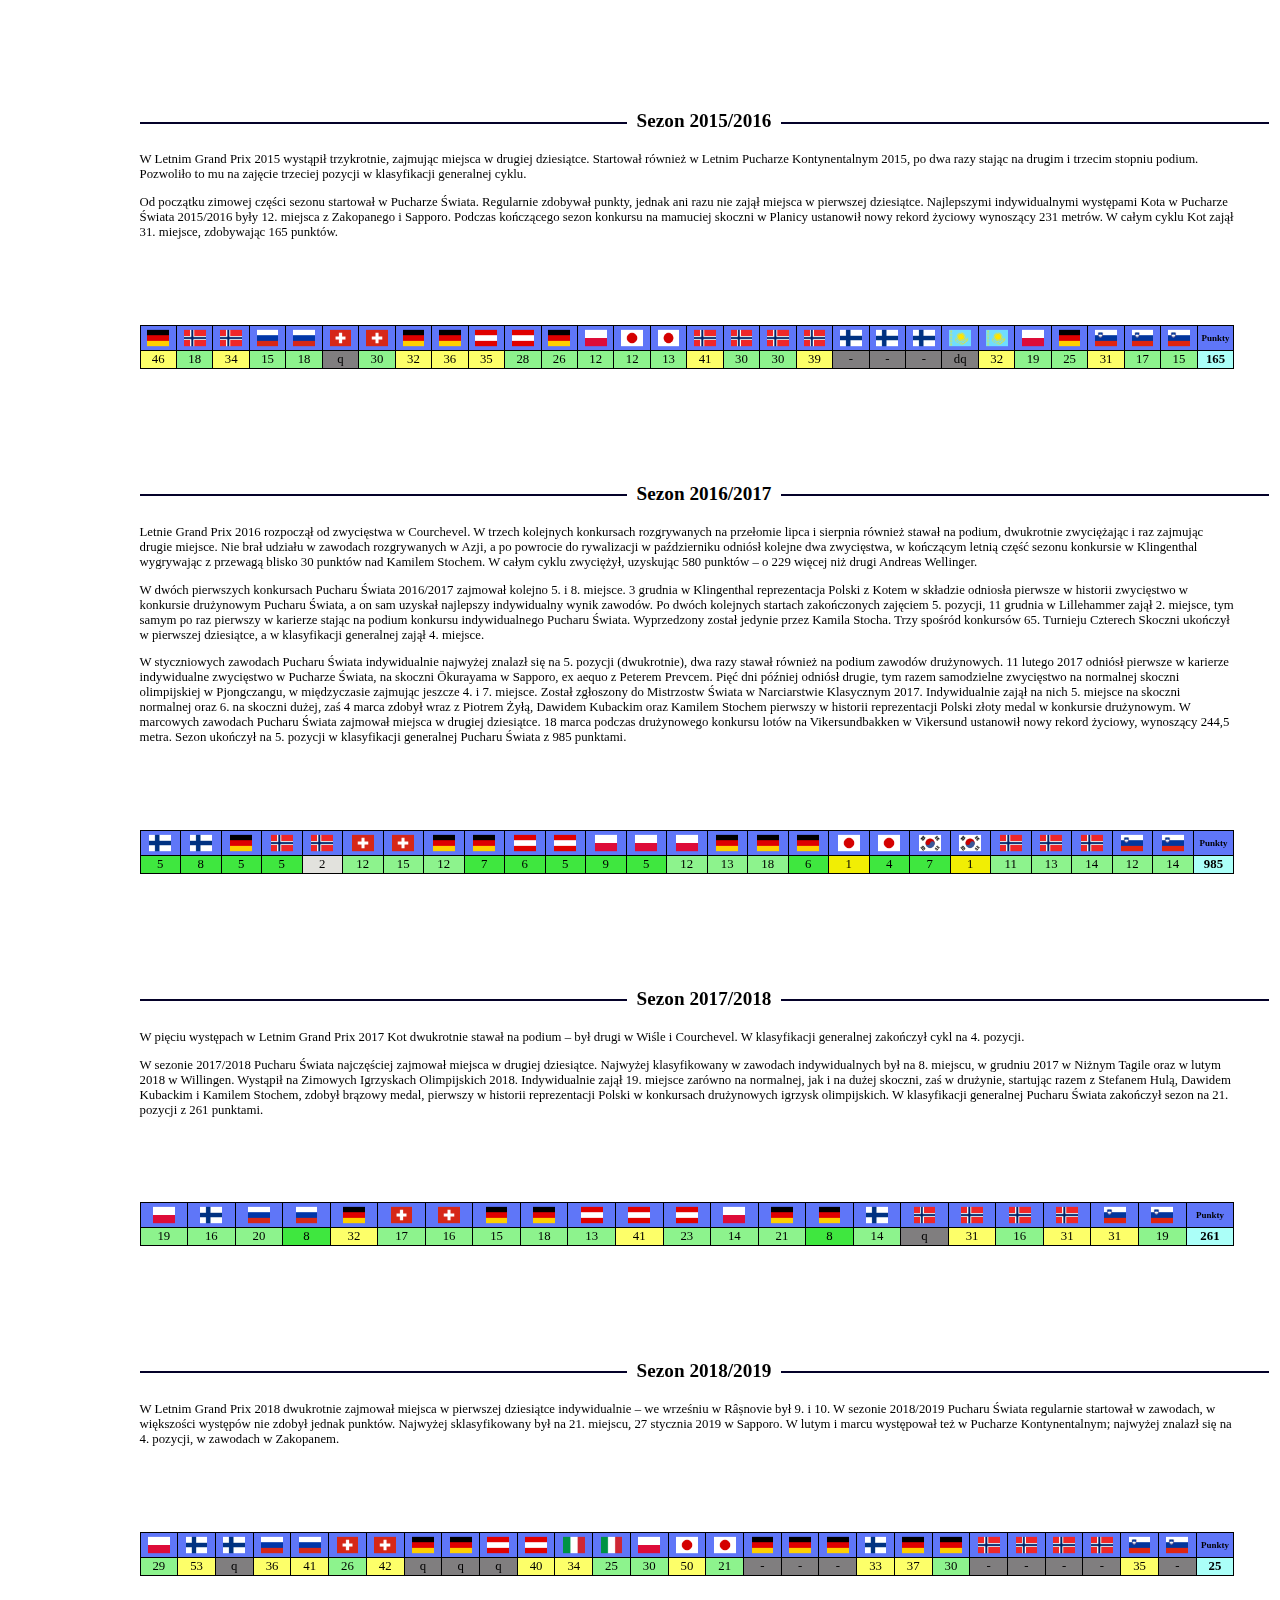
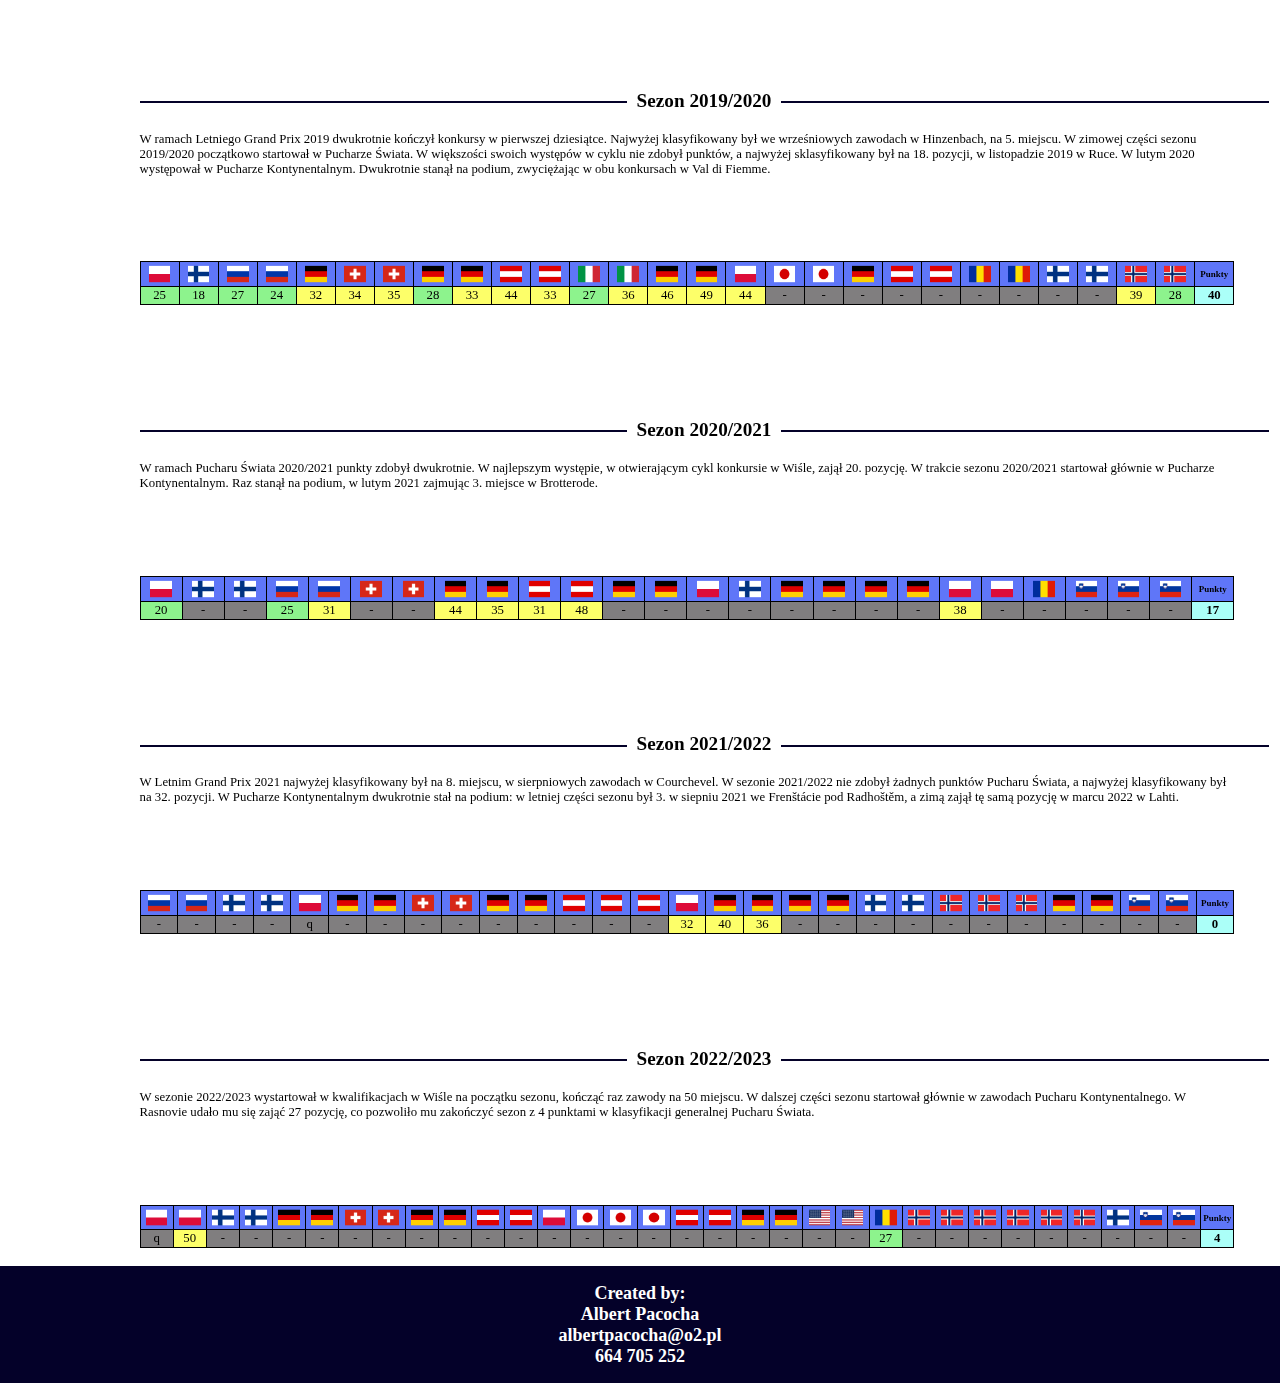
<file: kot.html>
<!DOCTYPE html>
<html lang="pl">
<head>
    <meta charset="UTF-8">
    <title>Maciej Kot</title>
    <link rel="stylesheet" href="style2.css">
    <link rel="icon" href="IMG/skoczek-logo.png">
</head>
<body>
    <a href="index.html">
    <header>
        <div><img class="logo" id="logo-left" src="IMG/skoczek-logo.png" alt="skoczek-logo"></div>
        <div id="header">Polscy Skoczkowie</div>
        <div><img class="logo" id="logo-right" src="IMG/skoczek-logo.png" alt="skoczek-logo"></div>
    </header>
    </a>

    <div id="middle">
        <a href="IMG/kot/main.jpg">
            <div class="main">
            <div id="kot" class="skijumpers"></div>
            <div class="podpis">Maciej Kot</div>
            </div>
        </a>
    </div>

    <div id="main">

        <div id="gallery-box">
        <a href="kot-galeria.html">
        <div id="gallery">
            <div id="galeria-text">Galeria</div>
        </div>
        </a>
        </div>

        <div id="opis">

        <div id="main-text">
        <p><b>Maciej Kot</b> (ur. 9 czerwca 1991 w Limanowej) – polski skoczek narciarski, zawodnik klubu AZS Zakopane, reprezentant Polski. </p> 
        
        <p>
            Drużynowy brązowy medalista Zimowych Igrzysk Olimpijskich 2018. Drużynowy złoty (2017) i brązowy (2013) medalista mistrzostw świata. Indywidualny wicemistrz świata juniorów z 2009, dwukrotny drużynowy brązowy medalista mistrzostw świata juniorów, dwukrotny indywidualnie oraz drużynowy medalista Zimowej Uniwersjady 2011.
        </p>

        <p>
            Zwycięzca Letniego Grand Prix 2016, trzeci zawodnik klasyfikacji generalnej Letniego Pucharu Kontynentalnego 2015.
        </p>

        <p>
            Wielokrotny medalista mistrzostw Polski, w tym dwukrotny mistrz indywidualny z 2013 i 2016 roku. Jego rekord życiowy wynosi 244,5 m, ustanowiony został na Vikersundbakken w Vikersund 18 marca 2017.
        </p>
        </div> 
        
        <div class="season">
            <div class="main-text2">
                 <h2><span>Sezon 2007/2008</span></h2>
            </div>
            
            <div class="main-text3">
                <p>
                    W 2007 Kot zadebiutował w zawodach Letniego Grand Prix. 16 sierpnia zdobył w nich pierwsze punkty, zajmując 20. miejsce w zawodach w Pragelato. W zimowej części sezonu 2007/2008 dostał szansę debiutu w indywidualnych zawodach Pucharu Świata, nie udało mu się jednak zająć w nich miejsca w czołowej trzydziestce. Dwudziestokrotnie startował w kwalifikacjach, w jedenastu przypadkach uzyskując awans do konkursu głównego. Najlepszym osiągniętym przez Kota wynikiem w cyklu było 31. miejsce z Liberca. Wziął udział w Mistrzostwach Świata Juniorów w Narciarstwie Klasycznym 2008 w Zakopanem. Indywidualnie zajął 7. miejsce, zaś w zawodach drużynowych wraz z Krzysztofem Miętusem, Dawidem Kowalem i Łukaszem Rutkowskim zdobył brązowy medal.
                </p>
            <table class="table">
                <tr><th><img src="IMG/flags/finland.png" alt="country"></th><th><img src="IMG/flags/norway.png" alt="country"></th><th><img src="IMG/flags/norway.png" alt="country"></th><th><img src="IMG/flags/austria.png" alt="country"></th><th><img src="IMG/flags/austria.png" alt="country"></th><th><img src="IMG/flags/switzerland.png" alt="country"></th><th><img src="IMG/flags/switzerland.png" alt="country"></th><th><img src="IMG/flags/germany.png" alt="country"></th><th><img src="IMG/flags/germany.png" alt="country"></th><th><img src="IMG/flags/austria.png" alt="country"></th><th><img src="IMG/flags/austria.png" alt="country"></th><th><img src="IMG/flags/italy.png" alt="country"></th><th><img src="IMG/flags/italy.png" alt="country"></th><th><img src="IMG/flags/czech.png" alt="country"></th><th><img src="IMG/flags/poland.png" alt="country"></th><th><img src="IMG/flags/poland.png" alt="country"></th><th><img src="IMG/flags/japan.png" alt="country"></th><th><img src="IMG/flags/japan.png" alt="country"></th><th><img src="IMG/flags/czech.png" alt="country"></th><th><img src="IMG/flags/czech.png" alt="country"></th><th><img src="IMG/flags/germany.png" alt="country"></th><th><img src="IMG/flags/finland.png" alt="country"></th><th><img src="IMG/flags/finland.png" alt="country"></th><th><img src="IMG/flags/norway.png" alt="country"></th><th><img src="IMG/flags/norway.png" alt="country"></th><th><img src="IMG/flags/slovenia.png" alt="country"></th><th><img src="IMG/flags/slovenia.png" alt="country"></th><th>Punkty</th></tr>
                <tr><td>q</td><td>q</td><td>q</td><td>35</td><td>52</td><td>q</td><td>43</td><td>38</td><td>q</td><td>41</td><td>q</td><td>-</td><td>-</td><td>-</td><td>q</td><td>41</td><td>-</td><td>-</td><td>44</td><td>31</td><td>36</td><td>50</td><td>48</td><td>q</td><td>q</td><td>-</td><td>-</td><td><b>0</b></td></tr>
            </table>
            </div>
            
            </div>
        
            <div class="season">
                <div class="main-text2">
                     <h2><span>Sezon 2008/2009</span></h2>
                </div>
                
                <div class="main-text3">
                    <p>
                        6 lipca 2008 zwyciężył w zawodach z cyklu Letniego Pucharu Kontynentalnego w słoweńskim Kranju. Osiągnął dobre rezultaty w Letnim Grand Prix 2008: w konkursie w Zakopanem, rozgrywanym 30 sierpnia, zajął 7. pozycję, w trzech innych zajmował miejsca w drugiej dziesiątce. W klasyfikacji generalnej uplasował się na 17. pozycji z dorobkiem 104 punktów.        
                    </p>

                    <p>
                        Dwukrotnie wystąpił w zawodach Pucharu Świata 2008/2009, odpadając w pierwszej serii zawodów. Wystartował na Mistrzostwach Świata Juniorów 2009 w Szczyrbskim Jeziorze. 5 lutego zdobył srebrny medal indywidualnie, przegrywając jedynie z Lukasem Müllerem. Dzień później reprezentacja Polski z Kotem w składzie zdobyła brązowy medal. W kolejnych tygodniach wziął udział w Mistrzostwach Świata w Narciarstwie Klasycznym 2009 w Libercu. W zawodach indywidualnych na skoczni normalnej zajął 45. pozycję. W pozostałych konkursach nie wystąpił.        
                    </p>
                <table class="table">
                    <tr><th><img src="IMG/flags/finland.png" alt="country"></th><th><img src="IMG/flags/norway.png" alt="country"></th><th><img src="IMG/flags/norway.png" alt="country"></th><th><img src="IMG/flags/italy.png" alt="country"></th><th><img src="IMG/flags/italy.png" alt="country"></th><th><img src="IMG/flags/switzerland.png" alt="country"></th><th><img src="IMG/flags/switzerland.png" alt="country"></th><th><img src="IMG/flags/germany.png" alt="country"></th><th><img src="IMG/flags/germany.png" alt="country"></th><th><img src="IMG/flags/austria.png" alt="country"></th><th><img src="IMG/flags/austria.png" alt="country"></th><th><img src="IMG/flags/austria.png" alt="country"></th><th><img src="IMG/flags/austria.png" alt="country"></th><th><img src="IMG/flags/poland.png" alt="country"></th><th><img src="IMG/flags/poland.png" alt="country"></th><th><img src="IMG/flags/canada.png" alt="country"></th><th><img src="IMG/flags/canada.png" alt="country"></th><th><img src="IMG/flags/japan.png" alt="country"></th><th><img src="IMG/flags/germany.png" alt="country"></th><th><img src="IMG/flags/germany.png" alt="country"></th><th><img src="IMG/flags/germany.png" alt="country"></th><th><img src="IMG/flags/finland.png" alt="country"></th><th><img src="IMG/flags/finland.png" alt="country"></th><th><img src="IMG/flags/norway.png" alt="country"></th><th><img src="IMG/flags/norway.png" alt="country"></th><th><img src="IMG/flags/slovenia.png" alt="country"></th><th><img src="IMG/flags/slovenia.png" alt="country"></th><th>Punkty</th></tr>
                    <tr><td>-</td><td>-</td><td>-</td><td>-</td><td>-</td><td>-</td><td>-</td><td>-</td><td>-</td><td>-</td><td>35</td><td>-</td><td>-</td><td>-</td><td>47</td><td>-</td><td>-</td><td>-</td><td>-</td><td>-</td><td>-</td><td>-</td><td>-</td><td>-</td><td>-</td><td>-</td><td>-</td><td><b>0</b></td></tr>
                </table>
                </div>
                
                </div>
        
                <div class="season">
                    <div class="main-text2">
                         <h2><span>Sezon 2009/2010</span></h2>
                    </div>
                    
                    <div class="main-text3">
                        <p>
                            W Letnim Grand Prix 2009 Kot osiągnął wyniki słabsze niż w poprzednich latach. Najwyższym miejscem, jakie zajął, było 26. z Hakuby. Zimą startował głównie w zawodach Pucharu Kontynentalnego. Dwa razy stanął w nich na podium: był drugi w Sapporo i Zakopanem. Tylko raz w całym sezonie wystąpił w konkursie Pucharu Świata: 17 stycznia 2010 był 35. w Sapporo. Trzykrotnie odpadał w kwalifikacjach.        
                        </p>
                    <table class="table">
                        <tr><th><img src="IMG/flags/finland.png" alt="country"></th><th><img src="IMG/flags/norway.png" alt="country"></th><th><img src="IMG/flags/norway.png" alt="country"></th><th><img src="IMG/flags/switzerland.png" alt="country"></th><th><img src="IMG/flags/switzerland.png" alt="country"></th><th><img src="IMG/flags/switzerland.png" alt="country"></th><th><img src="IMG/flags/germany.png" alt="country"></th><th><img src="IMG/flags/germany.png" alt="country"></th><th><img src="IMG/flags/austria.png" alt="country"></th><th><img src="IMG/flags/austria.png" alt="country"></th><th><img src="IMG/flags/austria.png" alt="country"></th><th><img src="IMG/flags/austria.png" alt="country"></th><th><img src="IMG/flags/japan.png" alt="country"></th><th><img src="IMG/flags/japan.png" alt="country"></th><th><img src="IMG/flags/poland.png" alt="country"></th><th><img src="IMG/flags/poland.png" alt="country"></th><th><img src="IMG/flags/germany.png" alt="country"></th><th><img src="IMG/flags/germany.png" alt="country"></th><th><img src="IMG/flags/germany.png" alt="country"></th><th><img src="IMG/flags/finland.png" alt="country"></th><th><img src="IMG/flags/finland.png" alt="country"></th><th><img src="IMG/flags/norway.png" alt="country"></th><th><img src="IMG/flags/norway.png" alt="country"></th><th>Punkty</th></tr>
                        <tr><td>-</td><td>-</td><td>-</td><td>-</td><td>-</td><td>-</td><td>-</td><td>-</td><td>-</td><td>-</td><td>-</td><td>-</td><td>q</td><td>35</td><td>q</td><td>q</td><td>-</td><td>-</td><td>-</td><td>-</td><td>-</td><td>-</td><td>-</td><td><b>0</b></td></tr>
                    </table>
                    </div>
                    
                    </div>
        
                    <div class="season">
                        <div class="main-text2">
                             <h2><span>Sezon 2010/2011</span></h2>
                        </div>
                        
                        <div class="main-text3">
                            <p>
                                7 sierpnia 2010 w Hinterzarten zajął pierwsze miejsce w drużynowym konkursie Letniego Grand Prix (razem z Adamem Małyszem, Dawidem Kubackim i Krzysztofem Miętusem). 15 sierpnia w szwajcarskim Einsiedeln uplasował się na trzeciej pozycji w konkursie indywidualnym. W całym cyklu zajął 16. miejsce, zdobywając 124 punkty.   
                            </p>

                            <p>
                                W kolejnym sezonie zimowym ponownie nie zdobył punktów Pucharu Świata. Do zawodów Kot zgłaszany był sześciokrotnie, trzy razy awansował do konkursu głównego. Najwyższym zdobytym przez niego miejscem było 40. z Sapporo. 29 stycznia 2011 zdobył srebrny medal Zimowej Uniwersjady 2011 w konkursie na skoczni K-125. Dwa dni później po raz kolejny zdobył srebrny medal, tym razem na skoczni K-95. 3 lutego zdobył brązowy medal w zawodach drużynowych.   
                            </p>
                        <table class="table">
                            <tr><th><img src="IMG/flags/finland.png" alt="country"></th><th><img src="IMG/flags/finland.png" alt="country"></th><th><img src="IMG/flags/norway.png" alt="country"></th><th><img src="IMG/flags/norway.png" alt="country"></th><th><img src="IMG/flags/switzerland.png" alt="country"></th><th><img src="IMG/flags/switzerland.png" alt="country"></th><th><img src="IMG/flags/switzerland.png" alt="country"></th><th><img src="IMG/flags/germany.png" alt="country"></th><th><img src="IMG/flags/germany.png" alt="country"></th><th><img src="IMG/flags/austria.png" alt="country"></th><th><img src="IMG/flags/austria.png" alt="country"></th><th><img src="IMG/flags/czech.png" alt="country"></th><th><img src="IMG/flags/czech.png" alt="country"></th><th><img src="IMG/flags/japan.png" alt="country"></th><th><img src="IMG/flags/japan.png" alt="country"></th><th><img src="IMG/flags/poland.png" alt="country"></th><th><img src="IMG/flags/poland.png" alt="country"></th><th><img src="IMG/flags/poland.png" alt="country"></th><th><img src="IMG/flags/germany.png" alt="country"></th><th><img src="IMG/flags/germany.png" alt="country"></th><th><img src="IMG/flags/germany.png" alt="country"></th><th><img src="IMG/flags/norway.png" alt="country"></th><th><img src="IMG/flags/norway.png" alt="country"></th><th><img src="IMG/flags/finland.png" alt="country"></th><th><img src="IMG/flags/slovenia.png" alt="country"></th><th><img src="IMG/flags/slovenia.png" alt="country"></th><th>Punkty</th></tr>
                            <tr><td>-</td><td>-</td><td>-</td><td>-</td><td>-</td><td>-</td><td>-</td><td>-</td><td>-</td><td>-</td><td>-</td><td>-</td><td>-</td><td>40</td><td>45</td><td>46</td><td>q</td><td>-</td><td>-</td><td>-</td><td>-</td><td>q</td><td>q</td><td>-</td><td>q</td><td>-</td><td><b>0</b></td></tr>
                        </table>
                        </div>
                        
                        </div>
        
                        <div class="season">
                            <div class="main-text2">
                                 <h2><span>Sezon 2011/2012</span></h2>
                            </div>
                            
                            <div class="main-text3">
                                <p>
                                    Latem 2011 Kot zajął 9. miejsce w klasyfikacji generalnej Lotos Poland Tour. W zawodach Letniego Grand Prix 2011 czterokrotnie zajmował miejsca w najlepszej dziesiątce. W klasyfikacji generalnej znalazł się na 9. pozycji.   
                                </p>
                                    
                                <p>
                                    W sezonie 2011/2012 Pucharu Świata po czterech latach nieudanych prób po raz pierwszy zdobył punkty tego cyklu. 3 grudnia 2011 zajął 19. miejsce na skoczni w Lillehammer. Ostatecznie w trzydziestce znalazł się tamtej zimy dwanaście razy, najlepszy wynik – 12. miejsce – uzyskując dwukrotnie: 4 marca w Lahti i 11 marca w Oslo. W klasyfikacji generalnej Pucharu Świata znalazł się na 35. pozycji, co było trzecim wynikiem wśród Polaków. 15 marca 2012 na Letalnicy w Planicy ustanowił swój rekord życiowy w długości skoku, uzyskując 200,5 metra.            
                                </p>
                            <table class="table">
                            <tr><th><img src="IMG/flags/finland.png" alt="country"></th><th><img src="IMG/flags/norway.png" alt="country"></th><th><img src="IMG/flags/norway.png" alt="country"></th><th><img src="IMG/flags/czech.png" alt="country"></th><th><img src="IMG/flags/czech.png" alt="country"></th><th><img src="IMG/flags/switzerland.png" alt="country"></th><th><img src="IMG/flags/switzerland.png" alt="country"></th><th><img src="IMG/flags/germany.png" alt="country"></th><th><img src="IMG/flags/germany.png" alt="country"></th><th><img src="IMG/flags/austria.png" alt="country"></th><th><img src="IMG/flags/austria.png" alt="country"></th><th><img src="IMG/flags/austria.png" alt="country"></th><th><img src="IMG/flags/austria.png" alt="country"></th><th><img src="IMG/flags/poland.png" alt="country"></th><th><img src="IMG/flags/poland.png" alt="country"></th><th><img src="IMG/flags/japan.png" alt="country"></th><th><img src="IMG/flags/japan.png" alt="country"></th><th><img src="IMG/flags/italy.png" alt="country"></th><th><img src="IMG/flags/italy.png" alt="country"></th><th><img src="IMG/flags/germany.png" alt="country"></th><th><img src="IMG/flags/germany.png" alt="country"></th><th><img src="IMG/flags/finland.png" alt="country"></th><th><img src="IMG/flags/norway.png" alt="country"></th><th><img src="IMG/flags/norway.png" alt="country"></th><th><img src="IMG/flags/slovenia.png" alt="country"></th><th><img src="IMG/flags/slovenia.png" alt="country"></th><th>Punkty</th></tr>
                            <tr><td>q</td><td>19</td><td>q</td><td>45</td><td>q</td><td>46</td><td>39</td><td>40</td><td>37</td><td>30</td><td>28</td><td>34</td><td>27</td><td>25</td><td>18</td><td>38</td><td>28</td><td>26</td><td>47</td><td>28</td><td>q</td><td>12</td><td>40</td><td>12</td><td>17</td><td>-</td><td><b>108</b></td></tr>
                            </table>
                            </div>
                            
                            </div>
        
                            <div class="season">
                                <div class="main-text2">
                                     <h2><span>Sezon 2012/2013</span></h2>
                                </div>
                                
                                <div class="main-text3">
                                    <p>
                                        21 lipca 2012 podczas konkursu Letniego Grand Prix w Wiśle na skoczni im. Adama Małysza Maciej Kot po raz pierwszy stanął na najwyższym podium w zawodach tej rangi, wyprzedzając Simona Ammanna i Wolfganga Loitzla. 30 września 2012 w Hinzenbach ponownie został zwycięzcą zawodów LGP, przed drugim Severinem Freundem i trzecim Taku Takeuchi. Kot był najwyżej sklasyfikowanym reprezentantem Polski w Letnim Grand Prix 2012 – w klasyfikacji generalnej zajął piąte miejsce.   
                                    </p>
                                        
                                    <p>
                                        Zdobył punkty w większości listopadowych i grudniowych konkursów Pucharu Świata 2012/2013, najwyżej sklasyfikowanym będąc na 13. miejscu w Engelbergu. 1 stycznia 2013 w noworocznym konkursie 61. Turnieju Czterech Skoczni w Garmisch-Partenkirchen zajął 5. miejsce. W dwóch kolejnych konkursach TCS również zajął miejsca w pierwszej dziesiątce, odpowiednio 9. i 10. 12 stycznia w Zakopanem powtórzył wynik z początku roku, a tydzień później w Sapporo był dziesiąty. W kolejnych zawodach rozgrywanych na przełomie stycznia i lutego zajmował głównie miejsca w drugiej dziesiątce.            
                                    </p>

                                    <p>
                                        Wystąpił na Mistrzostwach Świata w Narciarstwie Klasycznym 2013, w indywidualnych konkursach zajmując 11. miejsce na skoczni normalnej i 27. na skoczni dużej. W zawodach drużynowych zdobył natomiast wraz z Piotrem Żyłą, Dawidem Kubackim i Kamilem Stochem brązowy medal. W marcu jeszcze dwukrotnie kończył indywidualne zawody Pucharu Świata w pierwszej dziesiątce. Cały cykl ukończył na 18. pozycji, zdobywając 460 punktów.            
                                    </p>
                                <table class="table">
                                <tr><th><img src="IMG/flags/norway.png" alt="country"></th><th><img src="IMG/flags/norway.png" alt="country"></th><th><img src="IMG/flags/finland.png" alt="country"></th><th><img src="IMG/flags/russia.png" alt="country"></th><th><img src="IMG/flags/russia.png" alt="country"></th><th><img src="IMG/flags/switzerland.png" alt="country"></th><th><img src="IMG/flags/switzerland.png" alt="country"></th><th><img src="IMG/flags/germany.png" alt="country"></th><th><img src="IMG/flags/germany.png" alt="country"></th><th><img src="IMG/flags/austria.png" alt="country"></th><th><img src="IMG/flags/austria.png" alt="country"></th><th><img src="IMG/flags/poland.png" alt="country"></th><th><img src="IMG/flags/poland.png" alt="country"></th><th><img src="IMG/flags/japan.png" alt="country"></th><th><img src="IMG/flags/japan.png" alt="country"></th><th><img src="IMG/flags/norway.png" alt="country"></th><th><img src="IMG/flags/norway.png" alt="country"></th><th><img src="IMG/flags/czech.png" alt="country"></th><th><img src="IMG/flags/czech.png" alt="country"></th><th><img src="IMG/flags/germany.png" alt="country"></th><th><img src="IMG/flags/germany.png" alt="country"></th><th><img src="IMG/flags/finland.png" alt="country"></th><th><img src="IMG/flags/finland.png" alt="country"></th><th><img src="IMG/flags/norway.png" alt="country"></th><th><img src="IMG/flags/norway.png" alt="country"></th><th><img src="IMG/flags/slovenia.png" alt="country"></th><th><img src="IMG/flags/slovenia.png" alt="country"></th><th>Punkty</th></tr>
                                <tr><td>25</td><td>48</td><td>32</td><td>28</td><td>22</td><td>17</td><td>13</td><td>50</td><td>5</td><td>9</td><td>10</td><td>13</td><td>5</td><td>10</td><td>14</td><td>16</td><td>14</td><td>16</td><td>16</td><td>13</td><td>-</td><td>6</td><td>47</td><td>24</td><td>11</td><td>8</td><td>18</td><td><b>460</b></td></tr>
                                </table>
                                </div>
                                
                                </div>
        
                                <div class="season">
                                    <div class="main-text2">
                                         <h2><span>Sezon 2013/2014</span></h2>
                                    </div>
                                    
                                    <div class="main-text3">
                                        <p>
                                            Dwukrotnie, w Wiśle i Einsiedeln, stawał na drugim stopniu podium zawodów Letniego Grand Prix 2013, a miejsca w dziesiątce zajął łącznie pięciokrotnie. Pozwoliło to Kotowi zająć 8. miejsce w klasyfikacji generalnej.   
                                        </p>

                                        <p>
                                            W rozpoczynających sezon 2013/2014 Pucharu Świata zawodach w Klingenthal zajął 6. miejsce, a w trzecim konkursie indywidualnym cyklu, rozgrywanym na normalnej skoczni w Lillehammer, poprawił ten wynik, uzyskując najlepszą w sezonie, 5. pozycję. W kolejnych konkursach regularnie zajmował miejsca w trzydziestce, w grudniowych i styczniowych zawodach łącznie trzykrotnie zajmując 10. miejsce. W lutym wystąpił w konkursach skoków narciarskich na Zimowych Igrzyskach Olimpijskich 2014. Indywidualnie był 7. na skoczni normalnej oraz 12. na dużej, zaś w zawodach drużynowych zajął 4. pozycję. W marcu wystartował na Mistrzostwach Świata w Lotach Narciarskich 2014, zajmując 10. miejsce indywidualnie. W lutowych i marcowych zawodach Pucharu Świata dwukrotnie zajmował miejsca w najlepszej dziesiątce. W klasyfikacji generalnej na zakończenie sezonu znalazł się na 17. pozycji, zdobywając 398 punktów.   
                                        </p>
                                    <table class="table">
                                    <tr><th><img src="IMG/flags/germany.png" alt="country"></th><th><img src="IMG/flags/finland.png" alt="country"></th><th><img src="IMG/flags/norway.png" alt="country"></th><th><img src="IMG/flags/norway.png" alt="country"></th><th><img src="IMG/flags/germany.png" alt="country"></th><th><img src="IMG/flags/germany.png" alt="country"></th><th><img src="IMG/flags/switzerland.png" alt="country"></th><th><img src="IMG/flags/switzerland.png" alt="country"></th><th><img src="IMG/flags/germany.png" alt="country"></th><th><img src="IMG/flags/germany.png" alt="country"></th><th><img src="IMG/flags/austria.png" alt="country"></th><th><img src="IMG/flags/austria.png" alt="country"></th><th><img src="IMG/flags/austria.png" alt="country"></th><th><img src="IMG/flags/austria.png" alt="country"></th><th><img src="IMG/flags/poland.png" alt="country"></th><th><img src="IMG/flags/poland.png" alt="country"></th><th><img src="IMG/flags/japan.png" alt="country"></th><th><img src="IMG/flags/japan.png" alt="country"></th><th><img src="IMG/flags/germany.png" alt="country"></th><th><img src="IMG/flags/germany.png" alt="country"></th><th><img src="IMG/flags/sweden.png" alt="country"></th><th><img src="IMG/flags/finland.png" alt="country"></th><th><img src="IMG/flags/finland.png" alt="country"></th><th><img src="IMG/flags/finland.png" alt="country"></th><th><img src="IMG/flags/norway.png" alt="country"></th><th><img src="IMG/flags/norway.png" alt="country"></th><th><img src="IMG/flags/slovenia.png" alt="country"></th><th><img src="IMG/flags/slovenia.png" alt="country"></th><th>Punkty</th></tr>
                                    <tr><td>6</td><td>21</td><td>5</td><td>27</td><td>13</td><td>10</td><td>21</td><td>19</td><td>28</td><td>20</td><td>27</td><td>23</td><td>19</td><td>10</td><td>23</td><td>10</td><td>-</td><td>-</td><td>20</td><td>16</td><td>10</td><td>q</td><td>q</td><td>15</td><td>25</td><td>20</td><td>8</td><td>15</td><td><b>398</b></td></tr>
                                    </table>
                                    </div>
                                    
                                    </div>
        
                                    <div class="season">
                                        <div class="main-text2">
                                             <h2><span>Sezon 2014/2015</span></h2>
                                        </div>
                                        
                                        <div class="main-text3">
                                            <p>
                                                W Letnim Grand Prix 2014 zajmował miejsca w drugiej i trzeciej dziesiątce. Po słabych występach w początkowych konkursach Pucharu Świata 2014/2015 (najlepszym było 26. miejsce w Niżnym Tagile) Kot został odsunięty od występów w cyklu. W styczniu powrócił na dwa tygodnie do startów w PŚ: najwyższą pozycją zajętą przez niego w czterech konkursach w Polsce i Japonii było 24. miejsce z Sapporo. Przez większość sezonu startował w Pucharze Kontynentalnym, odnosząc jedno zwycięstwo (11 stycznia w Wiśle) i dwukrotnie zajmując drugie miejsce.   
                                            </p>
                                        <table class="table">
                                        <tr><th><img src="IMG/flags/germany.png" alt="country"></th><th><img src="IMG/flags/finland.png" alt="country"></th><th><img src="IMG/flags/finland.png" alt="country"></th><th><img src="IMG/flags/norway.png" alt="country"></th><th><img src="IMG/flags/norway.png" alt="country"></th><th><img src="IMG/flags/russia.png" alt="country"></th><th><img src="IMG/flags/russia.png" alt="country"></th><th><img src="IMG/flags/switzerland.png" alt="country"></th><th><img src="IMG/flags/switzerland.png" alt="country"></th><th><img src="IMG/flags/germany.png" alt="country"></th><th><img src="IMG/flags/germany.png" alt="country"></th><th><img src="IMG/flags/austria.png" alt="country"></th><th><img src="IMG/flags/austria.png" alt="country"></th><th><img src="IMG/flags/austria.png" alt="country"></th><th><img src="IMG/flags/poland.png" alt="country"></th><th><img src="IMG/flags/poland.png" alt="country"></th><th><img src="IMG/flags/japan.png" alt="country"></th><th><img src="IMG/flags/japan.png" alt="country"></th><th><img src="IMG/flags/germany.png" alt="country"></th><th><img src="IMG/flags/germany.png" alt="country"></th><th><img src="IMG/flags/germany.png" alt="country"></th><th><img src="IMG/flags/germany.png" alt="country"></th><th><img src="IMG/flags/norway.png" alt="country"></th><th><img src="IMG/flags/norway.png" alt="country"></th><th><img src="IMG/flags/finland.png" alt="country"></th><th><img src="IMG/flags/finland.png" alt="country"></th><th><img src="IMG/flags/norway.png" alt="country"></th><th><img src="IMG/flags/norway.png" alt="country"></th><th><img src="IMG/flags/norway.png" alt="country"></th><th><img src="IMG/flags/slovenia.png" alt="country"></th><th><img src="IMG/flags/slovenia.png" alt="country"></th><th>Punkty</th></tr>
                                        <tr><td>29</td><td>q</td><td>41</td><td>-</td><td>-</td><td>26</td><td>35</td><td>-</td><td>-</td><td>-</td><td>-</td><td>-</td><td>-</td><td>-</td><td>45</td><td>30</td><td>29</td><td>24</td><td>-</td><td>46</td><td>-</td><td>-</td><td>-</td><td>-</td><td>-</td><td>-</td><td>-</td><td>-</td><td>-</td><td>-</td><td>-</td><td><b>17</b></td></tr>
                                        </table>
                                        </div>
                                        
                                        </div>
        
                                        <div class="season">
                                            <div class="main-text2">
                                                 <h2><span>Sezon 2015/2016</span></h2>
                                            </div>
                                            
                                            <div class="main-text3">
                                                <p>
                                                    W Letnim Grand Prix 2015 wystąpił trzykrotnie, zajmując miejsca w drugiej dziesiątce. Startował również w Letnim Pucharze Kontynentalnym 2015, po dwa razy stając na drugim i trzecim stopniu podium. Pozwoliło to mu na zajęcie trzeciej pozycji w klasyfikacji generalnej cyklu.   
                                                </p>

                                                <p>
                                                    Od początku zimowej części sezonu startował w Pucharze Świata. Regularnie zdobywał punkty, jednak ani razu nie zajął miejsca w pierwszej dziesiątce. Najlepszymi indywidualnymi występami Kota w Pucharze Świata 2015/2016 były 12. miejsca z Zakopanego i Sapporo. Podczas kończącego sezon konkursu na mamuciej skoczni w Planicy ustanowił nowy rekord życiowy wynoszący 231 metrów. W całym cyklu Kot zajął 31. miejsce, zdobywając 165 punktów.   
                                                </p>
                                            <table class="table">
                                            <tr><th><img src="IMG/flags/germany.png" alt="country"></th><th><img src="IMG/flags/norway.png" alt="country"></th><th><img src="IMG/flags/norway.png" alt="country"></th><th><img src="IMG/flags/russia.png" alt="country"></th><th><img src="IMG/flags/russia.png" alt="country"></th><th><img src="IMG/flags/switzerland.png" alt="country"></th><th><img src="IMG/flags/switzerland.png" alt="country"></th><th><img src="IMG/flags/germany.png" alt="country"></th><th><img src="IMG/flags/germany.png" alt="country"></th><th><img src="IMG/flags/austria.png" alt="country"></th><th><img src="IMG/flags/austria.png" alt="country"></th><th><img src="IMG/flags/germany.png" alt="country"></th><th><img src="IMG/flags/poland.png" alt="country"></th><th><img src="IMG/flags/japan.png" alt="country"></th><th><img src="IMG/flags/japan.png" alt="country"></th><th><img src="IMG/flags/norway.png" alt="country"></th><th><img src="IMG/flags/norway.png" alt="country"></th><th><img src="IMG/flags/norway.png" alt="country"></th><th><img src="IMG/flags/norway.png" alt="country"></th><th><img src="IMG/flags/finland.png" alt="country"></th><th><img src="IMG/flags/finland.png" alt="country"></th><th><img src="IMG/flags/finland.png" alt="country"></th><th><img src="IMG/flags/kazakhstan.png" alt="country"></th><th><img src="IMG/flags/kazakhstan.png" alt="country"></th><th><img src="IMG/flags/poland.png" alt="country"></th><th><img src="IMG/flags/germany.png" alt="country"></th><th><img src="IMG/flags/slovenia.png" alt="country"></th><th><img src="IMG/flags/slovenia.png" alt="country"></th><th><img src="IMG/flags/slovenia.png" alt="country"></th><th>Punkty</th></tr>
                                            <tr><td>46</td><td>18</td><td>34</td><td>15</td><td>18</td><td>q</td><td>30</td><td>32</td><td>36</td><td>35</td><td>28</td><td>26</td><td>12</td><td>12</td><td>13</td><td>41</td><td>30</td><td>30</td><td>39</td><td>-</td><td>-</td><td>-</td><td>dq</td><td>32</td><td>19</td><td>25</td><td>31</td><td>17</td><td>15</td><td><b>165</b></td></tr>
                                            </table>
                                            </div>
                                            
                                            </div>
        
                                            <div class="season">
                                                <div class="main-text2">
                                                     <h2><span>Sezon 2016/2017</span></h2>
                                                </div>
                                                
                                                <div class="main-text3">
                                                    <p>
                                                        Letnie Grand Prix 2016 rozpoczął od zwycięstwa w Courchevel. W trzech kolejnych konkursach rozgrywanych na przełomie lipca i sierpnia również stawał na podium, dwukrotnie zwyciężając i raz zajmując drugie miejsce. Nie brał udziału w zawodach rozgrywanych w Azji, a po powrocie do rywalizacji w październiku odniósł kolejne dwa zwycięstwa, w kończącym letnią część sezonu konkursie w Klingenthal wygrywając z przewagą blisko 30 punktów nad Kamilem Stochem. W całym cyklu zwyciężył, uzyskując 580 punktów – o 229 więcej niż drugi Andreas Wellinger.   
                                                    </p>
                                                        
                                                    <p>
                                                        W dwóch pierwszych konkursach Pucharu Świata 2016/2017 zajmował kolejno 5. i 8. miejsce. 3 grudnia w Klingenthal reprezentacja Polski z Kotem w składzie odniosła pierwsze w historii zwycięstwo w konkursie drużynowym Pucharu Świata, a on sam uzyskał najlepszy indywidualny wynik zawodów. Po dwóch kolejnych startach zakończonych zajęciem 5. pozycji, 11 grudnia w Lillehammer zajął 2. miejsce, tym samym po raz pierwszy w karierze stając na podium konkursu indywidualnego Pucharu Świata. Wyprzedzony został jedynie przez Kamila Stocha. Trzy spośród konkursów 65. Turnieju Czterech Skoczni ukończył w pierwszej dziesiątce, a w klasyfikacji generalnej zajął 4. miejsce.            
                                                    </p>

                                                    <p>
                                                        W styczniowych zawodach Pucharu Świata indywidualnie najwyżej znalazł się na 5. pozycji (dwukrotnie), dwa razy stawał również na podium zawodów drużynowych. 11 lutego 2017 odniósł pierwsze w karierze indywidualne zwycięstwo w Pucharze Świata, na skoczni Ōkurayama w Sapporo, ex aequo z Peterem Prevcem. Pięć dni później odniósł drugie, tym razem samodzielne zwycięstwo na normalnej skoczni olimpijskiej w Pjongczangu, w międzyczasie zajmując jeszcze 4. i 7. miejsce. Został zgłoszony do Mistrzostw Świata w Narciarstwie Klasycznym 2017. Indywidualnie zajął na nich 5. miejsce na skoczni normalnej oraz 6. na skoczni dużej, zaś 4 marca zdobył wraz z Piotrem Żyłą, Dawidem Kubackim oraz Kamilem Stochem pierwszy w historii reprezentacji Polski złoty medal w konkursie drużynowym. W marcowych zawodach Pucharu Świata zajmował miejsca w drugiej dziesiątce. 18 marca podczas drużynowego konkursu lotów na Vikersundbakken w Vikersund ustanowił nowy rekord życiowy, wynoszący 244,5 metra. Sezon ukończył na 5. pozycji w klasyfikacji generalnej Pucharu Świata z 985 punktami.            
                                                    </p>
                                                <table class="table">
                                                <tr><th><img src="IMG/flags/finland.png" alt="country"></th><th><img src="IMG/flags/finland.png" alt="country"></th><th><img src="IMG/flags/germany.png" alt="country"></th><th><img src="IMG/flags/norway.png" alt="country"></th><th><img src="IMG/flags/norway.png" alt="country"></th><th><img src="IMG/flags/switzerland.png" alt="country"></th><th><img src="IMG/flags/switzerland.png" alt="country"></th><th><img src="IMG/flags/germany.png" alt="country"></th><th><img src="IMG/flags/germany.png" alt="country"></th><th><img src="IMG/flags/austria.png" alt="country"></th><th><img src="IMG/flags/austria.png" alt="country"></th><th><img src="IMG/flags/poland.png" alt="country"></th><th><img src="IMG/flags/poland.png" alt="country"></th><th><img src="IMG/flags/poland.png" alt="country"></th><th><img src="IMG/flags/germany.png" alt="country"></th><th><img src="IMG/flags/germany.png" alt="country"></th><th><img src="IMG/flags/germany.png" alt="country"></th><th><img src="IMG/flags/japan.png" alt="country"></th><th><img src="IMG/flags/japan.png" alt="country"></th><th><img src="IMG/flags/korea.png" alt="country"></th><th><img src="IMG/flags/korea.png" alt="country"></th><th><img src="IMG/flags/norway.png" alt="country"></th><th><img src="IMG/flags/norway.png" alt="country"></th><th><img src="IMG/flags/norway.png" alt="country"></th><th><img src="IMG/flags/slovenia.png" alt="country"></th><th><img src="IMG/flags/slovenia.png" alt="country"></th><th>Punkty</th></tr>
                                                <tr><td>5</td><td>8</td><td>5</td><td>5</td><td>2</td><td>12</td><td>15</td><td>12</td><td>7</td><td>6</td><td>5</td><td>9</td><td>5</td><td>12</td><td>13</td><td>18</td><td>6</td><td>1</td><td>4</td><td>7</td><td>1</td><td>11</td><td>13</td><td>14</td><td>12</td><td>14</td><td><b>985</b></td></tr>
                                                </table>
                                                </div>
                                                
                                                </div>
        
                                                <div class="season">
                                                    <div class="main-text2">
                                                         <h2><span>Sezon 2017/2018</span></h2>
                                                    </div>
                                                    
                                                    <div class="main-text3">
                                                        <p>
                                                            W pięciu występach w Letnim Grand Prix 2017 Kot dwukrotnie stawał na podium – był drugi w Wiśle i Courchevel. W klasyfikacji generalnej zakończył cykl na 4. pozycji.   
                                                        </p>
                                                            
                                                        <p>
                                                            W sezonie 2017/2018 Pucharu Świata najczęściej zajmował miejsca w drugiej dziesiątce. Najwyżej klasyfikowany w zawodach indywidualnych był na 8. miejscu, w grudniu 2017 w Niżnym Tagile oraz w lutym 2018 w Willingen. Wystąpił na Zimowych Igrzyskach Olimpijskich 2018. Indywidualnie zajął 19. miejsce zarówno na normalnej, jak i na dużej skoczni, zaś w drużynie, startując razem z Stefanem Hulą, Dawidem Kubackim i Kamilem Stochem, zdobył brązowy medal, pierwszy w historii reprezentacji Polski w konkursach drużynowych igrzysk olimpijskich. W klasyfikacji generalnej Pucharu Świata zakończył sezon na 21. pozycji z 261 punktami.            
                                                        </p>
                                                    <table class="table">
                                                    <tr><th><img src="IMG/flags/poland.png" alt="country"></th><th><img src="IMG/flags/finland.png" alt="country"></th><th><img src="IMG/flags/russia.png" alt="country"></th><th><img src="IMG/flags/russia.png" alt="country"></th><th><img src="IMG/flags/germany.png" alt="country"></th><th><img src="IMG/flags/switzerland.png" alt="country"></th><th><img src="IMG/flags/switzerland.png" alt="country"></th><th><img src="IMG/flags/germany.png" alt="country"></th><th><img src="IMG/flags/germany.png" alt="country"></th><th><img src="IMG/flags/austria.png" alt="country"></th><th><img src="IMG/flags/austria.png" alt="country"></th><th><img src="IMG/flags/austria.png" alt="country"></th><th><img src="IMG/flags/poland.png" alt="country"></th><th><img src="IMG/flags/germany.png" alt="country"></th><th><img src="IMG/flags/germany.png" alt="country"></th><th><img src="IMG/flags/finland.png" alt="country"></th><th><img src="IMG/flags/norway.png" alt="country"></th><th><img src="IMG/flags/norway.png" alt="country"></th><th><img src="IMG/flags/norway.png" alt="country"></th><th><img src="IMG/flags/norway.png" alt="country"></th><th><img src="IMG/flags/slovenia.png" alt="country"></th><th><img src="IMG/flags/slovenia.png" alt="country"></th><th>Punkty</th></tr>
                                                    <tr><td>19</td><td>16</td><td>20</td><td>8</td><td>32</td><td>17</td><td>16</td><td>15</td><td>18</td><td>13</td><td>41</td><td>23</td><td>14</td><td>21</td><td>8</td><td>14</td><td>q</td><td>31</td><td>16</td><td>31</td><td>31</td><td>19</td><td><b>261</b></td></tr>
                                                    </table>
                                                    </div>
                                                    
                                                    </div>
                                                    
                                                    <div class="season">
                                                        <div class="main-text2">
                                                             <h2><span>Sezon 2018/2019</span></h2>
                                                        </div>
                                                        
                                                        <div class="main-text3">
                                                            <p>
                                                                W Letnim Grand Prix 2018 dwukrotnie zajmował miejsca w pierwszej dziesiątce indywidualnie – we wrześniu w Râșnovie był 9. i 10. W sezonie 2018/2019 Pucharu Świata regularnie startował w zawodach, w większości występów nie zdobył jednak punktów. Najwyżej sklasyfikowany był na 21. miejscu, 27 stycznia 2019 w Sapporo. W lutym i marcu występował też w Pucharze Kontynentalnym; najwyżej znalazł się na 4. pozycji, w zawodach w Zakopanem.   
                                                            </p>
                                                        <table class="table">
                                                        <tr><th><img src="IMG/flags/poland.png" alt="country"></th><th><img src="IMG/flags/finland.png" alt="country"></th><th><img src="IMG/flags/finland.png" alt="country"></th><th><img src="IMG/flags/russia.png" alt="country"></th><th><img src="IMG/flags/russia.png" alt="country"></th><th><img src="IMG/flags/switzerland.png" alt="country"></th><th><img src="IMG/flags/switzerland.png" alt="country"></th><th><img src="IMG/flags/germany.png" alt="country"></th><th><img src="IMG/flags/germany.png" alt="country"></th><th><img src="IMG/flags/austria.png" alt="country"></th><th><img src="IMG/flags/austria.png" alt="country"></th><th><img src="IMG/flags/italy.png" alt="country"></th><th><img src="IMG/flags/italy.png" alt="country"></th><th><img src="IMG/flags/poland.png" alt="country"></th><th><img src="IMG/flags/japan.png" alt="country"></th><th><img src="IMG/flags/japan.png" alt="country"></th><th><img src="IMG/flags/germany.png" alt="country"></th><th><img src="IMG/flags/germany.png" alt="country"></th><th><img src="IMG/flags/germany.png" alt="country"></th><th><img src="IMG/flags/finland.png" alt="country"></th><th><img src="IMG/flags/germany.png" alt="country"></th><th><img src="IMG/flags/germany.png" alt="country"></th><th><img src="IMG/flags/norway.png" alt="country"></th><th><img src="IMG/flags/norway.png" alt="country"></th><th><img src="IMG/flags/norway.png" alt="country"></th><th><img src="IMG/flags/norway.png" alt="country"></th><th><img src="IMG/flags/slovenia.png" alt="country"></th><th><img src="IMG/flags/slovenia.png" alt="country"></th><th>Punkty</th></tr>
                                                        <tr><td>29</td><td>53</td><td>q</td><td>36</td><td>41</td><td>26</td><td>42</td><td>q</td><td>q</td><td>q</td><td>40</td><td>34</td><td>25</td><td>30</td><td>50</td><td>21</td><td>-</td><td>-</td><td>-</td><td>33</td><td>37</td><td>30</td><td>-</td><td>-</td><td>-</td><td>-</td><td>35</td><td>-</td><td><b>25</b></td></tr>
                                                        </table>
                                                        </div>
                                                        
                                                        </div>
        
                                                        <div class="season">
                                                            <div class="main-text2">
                                                                 <h2><span>Sezon 2019/2020</span></h2>
                                                            </div>
                                                            
                                                            <div class="main-text3">
                                                                <p>
                                                                    W ramach Letniego Grand Prix 2019 dwukrotnie kończył konkursy w pierwszej dziesiątce. Najwyżej klasyfikowany był we wrześniowych zawodach w Hinzenbach, na 5. miejscu. W zimowej części sezonu 2019/2020 początkowo startował w Pucharze Świata. W większości swoich występów w cyklu nie zdobył punktów, a najwyżej sklasyfikowany był na 18. pozycji, w listopadzie 2019 w Ruce. W lutym 2020 występował w Pucharze Kontynentalnym. Dwukrotnie stanął na podium, zwyciężając w obu konkursach w Val di Fiemme.   
                                                                </p>
                                                            <table class="table">
                                                            <tr><th><img src="IMG/flags/poland.png" alt="country"></th><th><img src="IMG/flags/finland.png" alt="country"></th><th><img src="IMG/flags/russia.png" alt="country"></th><th><img src="IMG/flags/russia.png" alt="country"></th><th><img src="IMG/flags/germany.png" alt="country"></th><th><img src="IMG/flags/switzerland.png" alt="country"></th><th><img src="IMG/flags/switzerland.png" alt="country"></th><th><img src="IMG/flags/germany.png" alt="country"></th><th><img src="IMG/flags/germany.png" alt="country"></th><th><img src="IMG/flags/austria.png" alt="country"></th><th><img src="IMG/flags/austria.png" alt="country"></th><th><img src="IMG/flags/italy.png" alt="country"></th><th><img src="IMG/flags/italy.png" alt="country"></th><th><img src="IMG/flags/germany.png" alt="country"></th><th><img src="IMG/flags/germany.png" alt="country"></th><th><img src="IMG/flags/poland.png" alt="country"></th><th><img src="IMG/flags/japan.png" alt="country"></th><th><img src="IMG/flags/japan.png" alt="country"></th><th><img src="IMG/flags/germany.png" alt="country"></th><th><img src="IMG/flags/austria.png" alt="country"></th><th><img src="IMG/flags/austria.png" alt="country"></th><th><img src="IMG/flags/romania.png" alt="country"></th><th><img src="IMG/flags/romania.png" alt="country"></th><th><img src="IMG/flags/finland.png" alt="country"></th><th><img src="IMG/flags/finland.png" alt="country"></th><th><img src="IMG/flags/norway.png" alt="country"></th><th><img src="IMG/flags/norway.png" alt="country"></th><th>Punkty</th></tr>
                                                            <tr><td>25</td><td>18</td><td>27</td><td>24</td><td>32</td><td>34</td><td>35</td><td>28</td><td>33</td><td>44</td><td>33</td><td>27</td><td>36</td><td>46</td><td>49</td><td>44</td><td>-</td><td>-</td><td>-</td><td>-</td><td>-</td><td>-</td><td>-</td><td>-</td><td>-</td><td>39</td><td>28</td><td><b>40</b></td></tr>
                                                            </table>
                                                            </div>
                                                            
                                                            </div>
        
                                                            <div class="season">
                                                                <div class="main-text2">
                                                                     <h2><span>Sezon 2020/2021</span></h2>
                                                                </div>
                                                                
                                                                <div class="main-text3">
                                                                    <p>
                                                                        W ramach Pucharu Świata 2020/2021 punkty zdobył dwukrotnie. W najlepszym występie, w otwierającym cykl konkursie w Wiśle, zajął 20. pozycję. W trakcie sezonu 2020/2021 startował głównie w Pucharze Kontynentalnym. Raz stanął na podium, w lutym 2021 zajmując 3. miejsce w Brotterode.   
                                                                    </p>
                                                                <table class="table">
                                                                <tr><th><img src="IMG/flags/poland.png" alt="country"></th><th><img src="IMG/flags/finland.png" alt="country"></th><th><img src="IMG/flags/finland.png" alt="country"></th><th><img src="IMG/flags/russia.png" alt="country"></th><th><img src="IMG/flags/russia.png" alt="country"></th><th><img src="IMG/flags/switzerland.png" alt="country"></th><th><img src="IMG/flags/switzerland.png" alt="country"></th><th><img src="IMG/flags/germany.png" alt="country"></th><th><img src="IMG/flags/germany.png" alt="country"></th><th><img src="IMG/flags/austria.png" alt="country"></th><th><img src="IMG/flags/austria.png" alt="country"></th><th><img src="IMG/flags/germany.png" alt="country"></th><th><img src="IMG/flags/germany.png" alt="country"></th><th><img src="IMG/flags/poland.png" alt="country"></th><th><img src="IMG/flags/finland.png" alt="country"></th><th><img src="IMG/flags/germany.png" alt="country"></th><th><img src="IMG/flags/germany.png" alt="country"></th><th><img src="IMG/flags/germany.png" alt="country"></th><th><img src="IMG/flags/germany.png" alt="country"></th><th><img src="IMG/flags/poland.png" alt="country"></th><th><img src="IMG/flags/poland.png" alt="country"></th><th><img src="IMG/flags/romania.png" alt="country"></th><th><img src="IMG/flags/slovenia.png" alt="country"></th><th><img src="IMG/flags/slovenia.png" alt="country"></th><th><img src="IMG/flags/slovenia.png" alt="country"></th><th>Punkty</th></tr>
                                                                <tr><td>20</td><td>-</td><td>-</td><td>25</td><td>31</td><td>-</td><td>-</td><td>44</td><td>35</td><td>31</td><td>48</td><td>-</td><td>-</td><td>-</td><td>-</td><td>-</td><td>-</td><td>-</td><td>-</td><td>38</td><td>-</td><td>-</td><td>-</td><td>-</td><td>-</td><td><b>17</b></td></tr>
                                                                </table>
                                                                </div>
                                                                
                                                                </div>
        
                                                                <div class="season">
                                                                    <div class="main-text2">
                                                                         <h2><span>Sezon 2021/2022</span></h2>
                                                                    </div>
                                                                    
                                                                    <div class="main-text3">
                                                                        <p>
                                                                            W Letnim Grand Prix 2021 najwyżej klasyfikowany był na 8. miejscu, w sierpniowych zawodach w Courchevel. W sezonie 2021/2022 nie zdobył żadnych punktów Pucharu Świata, a najwyżej klasyfikowany był na 32. pozycji. W Pucharze Kontynentalnym dwukrotnie stał na podium: w letniej części sezonu był 3. w siepniu 2021 we Frenštácie pod Radhoštěm, a zimą zajął tę samą pozycję w marcu 2022 w Lahti.   
                                                                        </p>
                                                                    <table class="table">
                                                                    <tr><th><img src="IMG/flags/russia.png" alt="country"></th><th><img src="IMG/flags/russia.png" alt="country"></th><th><img src="IMG/flags/finland.png" alt="country"></th><th><img src="IMG/flags/finland.png" alt="country"></th><th><img src="IMG/flags/poland.png" alt="country"></th><th><img src="IMG/flags/germany.png" alt="country"></th><th><img src="IMG/flags/germany.png" alt="country"></th><th><img src="IMG/flags/switzerland.png" alt="country"></th><th><img src="IMG/flags/switzerland.png" alt="country"></th><th><img src="IMG/flags/germany.png" alt="country"></th><th><img src="IMG/flags/germany.png" alt="country"></th><th><img src="IMG/flags/austria.png" alt="country"></th><th><img src="IMG/flags/austria.png" alt="country"></th><th><img src="IMG/flags/austria.png" alt="country"></th><th><img src="IMG/flags/poland.png" alt="country"></th><th><img src="IMG/flags/germany.png" alt="country"></th><th><img src="IMG/flags/germany.png" alt="country"></th><th><img src="IMG/flags/germany.png" alt="country"></th><th><img src="IMG/flags/germany.png" alt="country"></th><th><img src="IMG/flags/finland.png" alt="country"></th><th><img src="IMG/flags/finland.png" alt="country"></th><th><img src="IMG/flags/norway.png" alt="country"></th><th><img src="IMG/flags/norway.png" alt="country"></th><th><img src="IMG/flags/norway.png" alt="country"></th><th><img src="IMG/flags/germany.png" alt="country"></th><th><img src="IMG/flags/germany.png" alt="country"></th><th><img src="IMG/flags/slovenia.png" alt="country"></th><th><img src="IMG/flags/slovenia.png" alt="country"></th><th>Punkty</th></tr>
                                                                    <tr><td>-</td><td>-</td><td>-</td><td>-</td><td>q</td><td>-</td><td>-</td><td>-</td><td>-</td><td>-</td><td>-</td><td>-</td><td>-</td><td>-</td><td>32</td><td>40</td><td>36</td><td>-</td><td>-</td><td>-</td><td>-</td><td>-</td><td>-</td><td>-</td><td>-</td><td>-</td><td>-</td><td>-</td><td><b>0</b></td></tr>
                                                                    </table>
                                                                    </div>
                                                                    
                                                                    </div>

                                                                    <div class="season">
                                                                        <div class="main-text2">
                                                                             <h2><span>Sezon 2022/2023</span></h2>
                                                                        </div>
                                                                        
                                                                        <div class="main-text3">
                                                                            <p>
                                                                                W sezonie 2022/2023 wystartował w kwalifikacjach w Wiśle na początku sezonu, kończąć raz zawody na 50 miejscu. W dalszej części sezonu startował głównie w zawodach Pucharu Kontynentalnego. W Rasnovie udało mu się zająć 27 pozycję, co pozwoliło mu zakończyć sezon z 4 punktami w klasyfikacji generalnej Pucharu Świata.   
                                                                            </p>
                                                                        <table class="table">
                                                                        <tr><th><img src="IMG/flags/poland.png" alt="country"></th><th><img src="IMG/flags/poland.png" alt="country"></th><th><img src="IMG/flags/finland.png" alt="country"></th><th><img src="IMG/flags/finland.png" alt="country"></th><th><img src="IMG/flags/germany.png" alt="country"></th><th><img src="IMG/flags/germany.png" alt="country"></th><th><img src="IMG/flags/switzerland.png" alt="country"></th><th><img src="IMG/flags/switzerland.png" alt="country"></th><th><img src="IMG/flags/germany.png" alt="country"></th><th><img src="IMG/flags/germany.png" alt="country"></th><th><img src="IMG/flags/austria.png" alt="country"></th><th><img src="IMG/flags/austria.png" alt="country"></th><th><img src="IMG/flags/poland.png" alt="country"></th><th><img src="IMG/flags/japan.png" alt="country"></th><th><img src="IMG/flags/japan.png" alt="country"></th><th><img src="IMG/flags/japan.png" alt="country"></th><th><img src="IMG/flags/austria.png" alt="country"></th><th><img src="IMG/flags/austria.png" alt="country"></th><th><img src="IMG/flags/germany.png" alt="country"></th><th><img src="IMG/flags/germany.png" alt="country"></th><th><img src="IMG/flags/usa.png" alt="country"></th><th><img src="IMG/flags/usa.png" alt="country"></th><th><img src="IMG/flags/romania.png" alt="country"></th><th><img src="IMG/flags/norway.png" alt="country"></th><th><img src="IMG/flags/norway.png" alt="country"></th><th><img src="IMG/flags/norway.png" alt="country"></th><th><img src="IMG/flags/norway.png" alt="country"></th><th><img src="IMG/flags/norway.png" alt="country"></th><th><img src="IMG/flags/norway.png" alt="country"></th><th><img src="IMG/flags/finland.png" alt="country"></th><th><img src="IMG/flags/slovenia.png" alt="country"></th><th><img src="IMG/flags/slovenia.png" alt="country"></th><th>Punkty</th></tr>
                                                                        <tr><td>q</td><td>50</td><td>-</td><td>-</td><td>-</td><td>-</td><td>-</td><td>-</td><td>-</td><td>-</td><td>-</td><td>-</td><td>-</td><td>-</td><td>-</td><td>-</td><td>-</td><td>-</td><td>-</td><td>-</td><td>-</td><td>-</td><td>27</td><td>-</td><td>-</td><td>-</td><td>-</td><td>-</td><td>-</td><td>-</td><td>-</td><td>-</td><td><b>4</b></td></tr>
                                                                        </table>
                                                                        </div>
                                                                        
                                                                        </div>
                                                            </div>
        
                                                        
        
        </div>
        
        <footer>
            <div>
            Created by: <br>
            Albert Pacocha <br>
            albertpacocha@o2.pl <br>
            664 705 252
            </div>
        </footer>
        
            <script>
                let dlugosc = document.querySelectorAll('.table').length;
                let table;
                    for (let h=0; h<dlugosc; h++) {
                        table = document.getElementsByClassName("table")[h];
                        row = table.rows[1];
                            for (let j = 0, col; col = row.cells[j]; j++) {
                                if(typeof row.cells[j+1] == 'undefined') {
                                    col.style.backgroundColor = "rgb(171, 255, 248)";
                                }
        
                                else if(col.textContent == "q" || col.textContent == "dq" || col.textContent == "-") {
                                    col.style.backgroundColor = "rgb(128, 126, 127)";
                                }
        
                                else if(col.textContent == 1) {
                                    col.style.backgroundColor = "rgb(241, 238, 4)";
                                }
                                
                                else if(col.textContent == 2) {
                                    col.style.backgroundColor = "rgb(226, 226, 221)";
                                }
                                
                                else if(col.textContent == 3) {
                                    col.style.backgroundColor = "rgb(221, 137, 27)";
                                }
        
                                else if(col.textContent > 30) {
                                    col.style.backgroundColor = "rgb(253, 255, 105)";
                                }
        
                                else if(col.textContent > 10) {
                                    col.style.backgroundColor = "rgb(141, 243, 141)";
                                } 
                                else {
                                    col.style.backgroundColor = "rgb(63, 231, 63)";
                                }
                            }  
                        }
            </script>
        
        </body>
        </html>
</file>
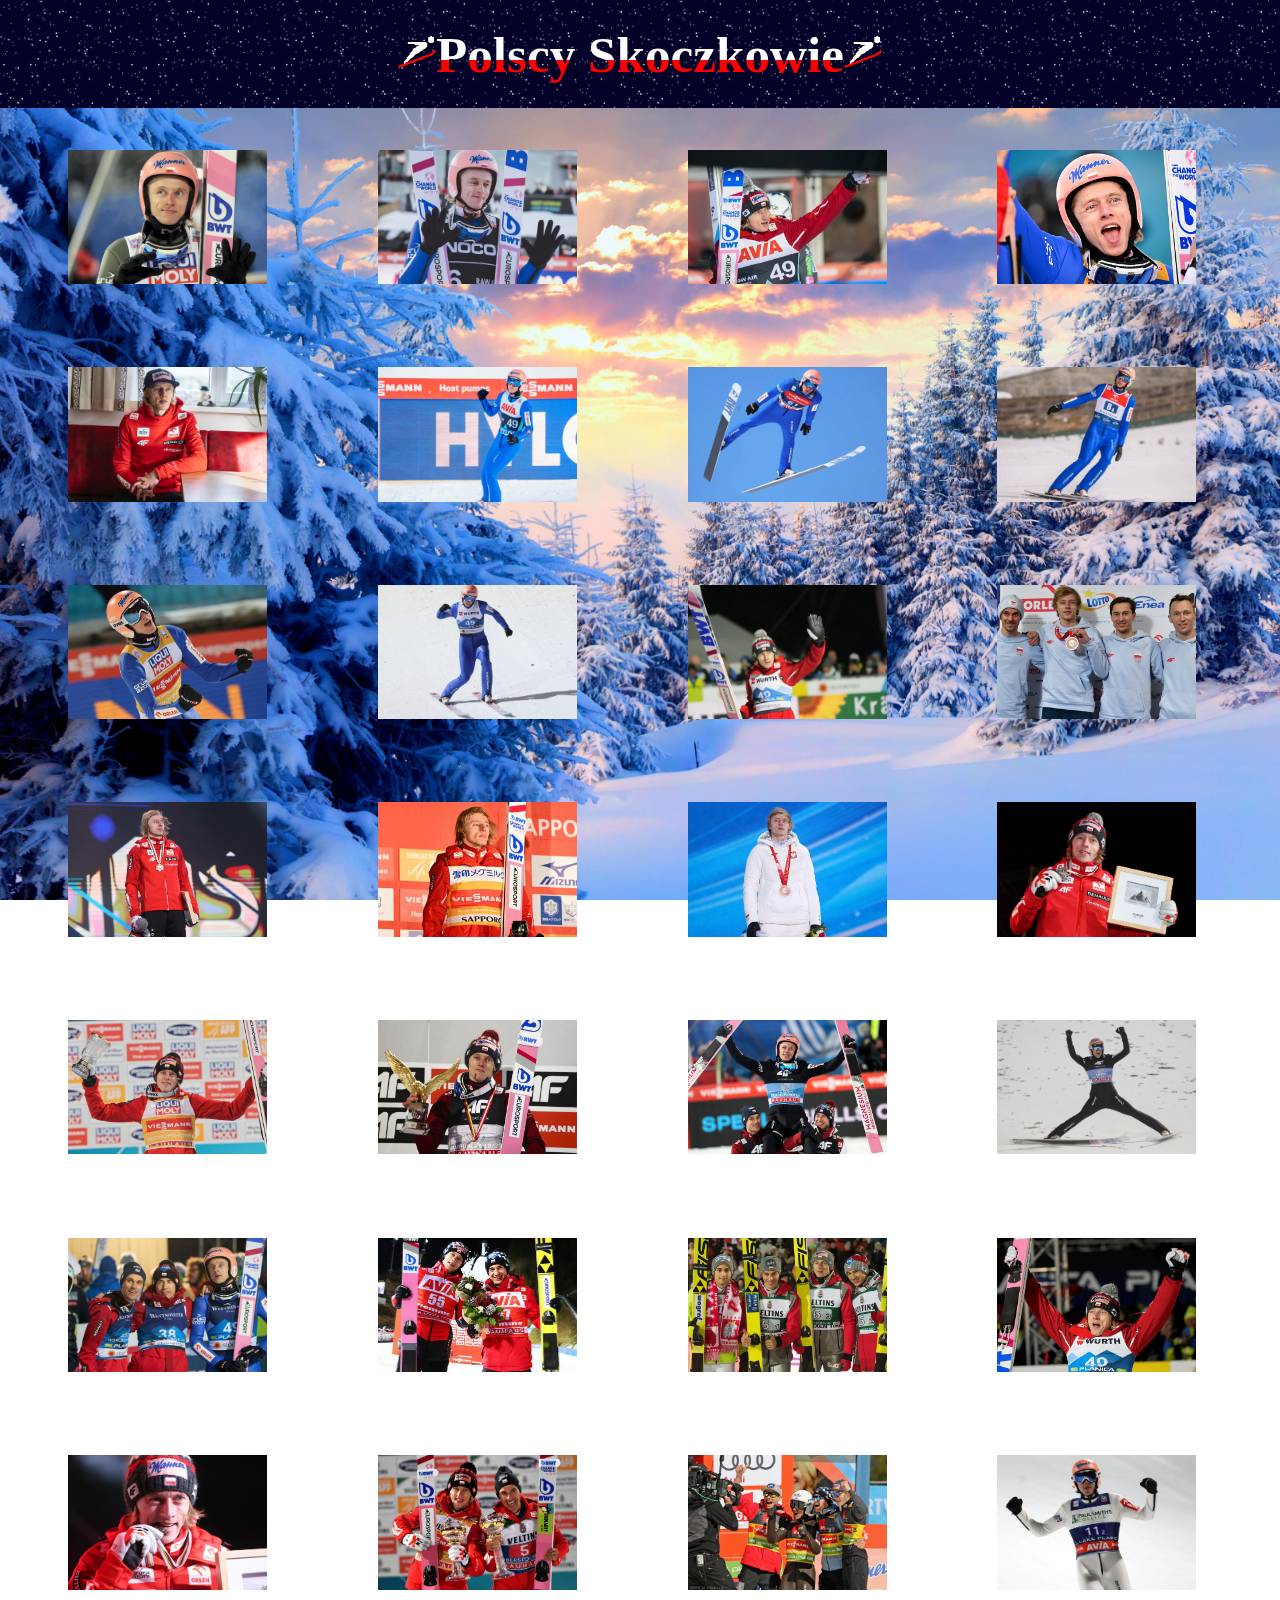
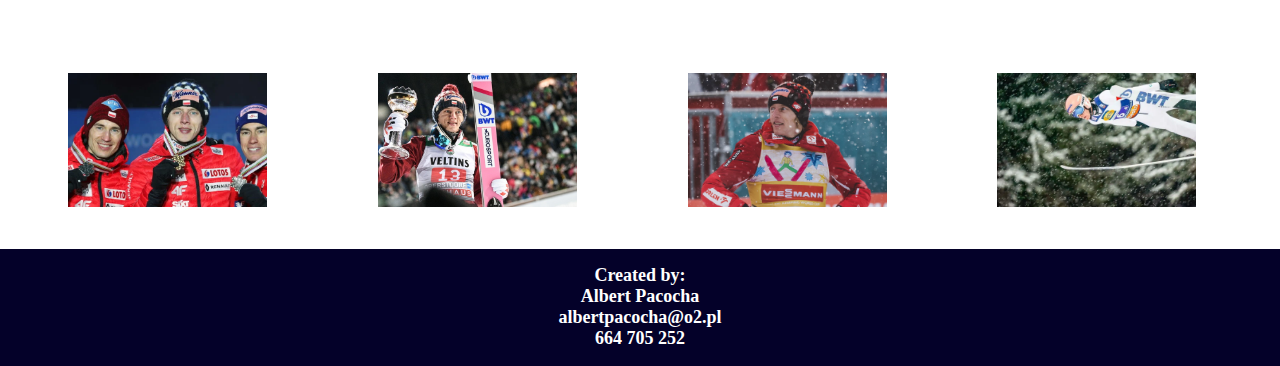
<file: kubacki-galeria.html>
<!DOCTYPE html>
<html lang="pl">
<head>
    <meta charset="UTF-8">
    <title>Galeria - Dawid Kubacki</title>
    <link rel="stylesheet" href="style3.css">
    <link rel="icon" href="IMG/skoczek-logo.png">
</head>
<body>
    <a href="index.html">
        <header>
            <div><img class="logo" src="IMG/skoczek-logo.png" alt="skoczek-logo"></div>
            <div id="header">Polscy Skoczkowie</div>
            <div><img class="logo" src="IMG/skoczek-logo.png" alt="skoczek-logo"></div>
        </header>
        </a>

        <div id="big-photo-box">
            
        </div>

        <div id="gallery-box">
            <div class="photo-box">
                <img class="photo" src="IMG/kubacki/photo1.jpg" alt="kubacki">
            </div>

            <div class="photo-box">
                <img class="photo" src="IMG/kubacki/photo2.jpg" alt="kubacki">
            </div>

            <div class="photo-box">
                <img class="photo" src="IMG/kubacki/photo3.jpg" alt="kubacki">
            </div>

            <div class="photo-box">
                <img class="photo" src="IMG/kubacki/photo4.jpg" alt="kubacki">
            </div>

            <div class="photo-box">
                <img class="photo" src="IMG/kubacki/photo5.jpg" alt="kubacki">
            </div>

            <div class="photo-box">
                <img class="photo" src="IMG/kubacki/photo6.jpg" alt="kubacki">
            </div>

            <div class="photo-box">
                <img class="photo" src="IMG/kubacki/photo7.jpg" alt="kubacki">
            </div>

            <div class="photo-box">
                <img class="photo" src="IMG/kubacki/photo8.jpg" alt="kubacki">
            </div>

            <div class="photo-box">
                <img class="photo" src="IMG/kubacki/photo9.jpg" alt="kubacki">
            </div>

            <div class="photo-box">
                <img class="photo" src="IMG/kubacki/photo10.jpg" alt="kubacki">
            </div>

            <div class="photo-box">
                <img class="photo" src="IMG/kubacki/photo11.jpg" alt="kubacki">
            </div>
            
            <div class="photo-box">
                <img class="photo" src="IMG/kubacki/photo12.jpg" alt="kubacki">
            </div>

            <div class="photo-box">
                <img class="photo" src="IMG/kubacki/photo13.jpg" alt="kubacki">
            </div>

            <div class="photo-box">
                <img class="photo" src="IMG/kubacki/photo14.jpg" alt="kubacki">
            </div>

            <div class="photo-box">
                <img class="photo" src="IMG/kubacki/photo15.jpg" alt="kubacki">
            </div>

            <div class="photo-box">
                <img class="photo" src="IMG/kubacki/photo16.jpg" alt="kubacki">
            </div>

            <div class="photo-box">
                <img class="photo" src="IMG/kubacki/photo17.jpg" alt="kubacki">
            </div>

            <div class="photo-box">
                <img class="photo" src="IMG/kubacki/photo18.jpg" alt="kubacki">
            </div>

            <div class="photo-box">
                <img class="photo" src="IMG/kubacki/photo19.jpg" alt="kubacki">
            </div>

            <div class="photo-box">
                <img class="photo" src="IMG/kubacki/photo20.jpg" alt="kubacki">
            </div>

            <div class="photo-box">
                <img class="photo" src="IMG/kubacki/photo21.jpg" alt="kubacki">
            </div>

            <div class="photo-box">
                <img class="photo" src="IMG/kubacki/photo22.jpg" alt="kubacki">
            </div>

            <div class="photo-box">
                <img class="photo" src="IMG/kubacki/photo23.jpg" alt="kubacki">
            </div>

            <div class="photo-box">
                <img class="photo" src="IMG/kubacki/photo24.jpg" alt="kubacki">
            </div>
            
            <div class="photo-box">
                <img class="photo" src="IMG/kubacki/photo25.jpg" alt="kubacki">
            </div>

            <div class="photo-box">
                <img class="photo" src="IMG/kubacki/photo26.jpg" alt="kubacki">
            </div>

            <div class="photo-box">
                <img class="photo" src="IMG/kubacki/photo27.jpg" alt="kubacki">
            </div>

            <div class="photo-box">
                <img class="photo" src="IMG/kubacki/photo28.jpg" alt="kubacki">
            </div>

            <div class="photo-box">
                <img class="photo" src="IMG/kubacki/photo29.jpg" alt="kubacki">
            </div>

            <div class="photo-box">
                <img class="photo" src="IMG/kubacki/photo30.jpg" alt="kubacki">
            </div>

            <div class="photo-box">
                <img class="photo" src="IMG/kubacki/photo31.jpg" alt="kubacki">
            </div>

            <div class="photo-box">
                <img class="photo" src="IMG/kubacki/photo32.jpg" alt="kubacki">
            </div>
        </div>

        <footer>
            <div>
            Created by: <br>
            Albert Pacocha <br>
            albertpacocha@o2.pl <br>
            664 705 252
            </div>
        </footer>


        <script>
            let dlugosc = document.querySelectorAll('.photo').length;
            let photos = document.getElementsByClassName("photo");

            for(let i=0; i<dlugosc; i++) {
                photos[i].addEventListener("click", e => {
                let div = document.getElementById("big-photo-box");
                console.log(photos[i].getAttribute("src"));
                div.innerHTML = "<img id='big-photo' src='" + photos[i].getAttribute("src") + "' alt='malysz'><img id='x' src='IMG/x.png' alt='x'> <div id='left-box'><img id='left' src='IMG/left.png' alt='left'></div><div id='right-box'><img id='right' src='IMG/right.png' alt='right'></div>";
                var currentI = i;
                div.setAttribute("id", "big-photo-box-2");

                

                document.addEventListener('keydown', (e3) => {
                            if (e3.keyCode === 37 && currentI>0) {
                                currentI--;
                                div.innerHTML = "<img id='big-photo' src='" + photos[currentI].getAttribute("src") + "' alt='malysz'><img id='x' src='IMG/x.png' alt='x'> <div id='left-box'><img id='left' src='IMG/left.png' alt='left'></div><div id='right-box'><img id='right' src='IMG/right.png' alt='right'></div>";
                                
                                x.addEventListener("click", e2 => {
                        div.setAttribute("id", "big-photo-box");
                        div.innerHTML="";
                        currentI=NaN;
                    
                });
                            } 
                            if (e3.keyCode === 39 && currentI<dlugosc-1) {
                                currentI++;
                                div.innerHTML = "<img id='big-photo' src='" + photos[currentI].getAttribute("src") + "' alt='malysz'><img id='x' src='IMG/x.png' alt='x'> <div id='left-box'><img id='left' src='IMG/left.png' alt='left'></div><div id='right-box'><img id='right' src='IMG/right.png' alt='right'></div>";
                        
                                x.addEventListener("click", e2 => {
                                div.setAttribute("id", "big-photo-box");
                                div.innerHTML="";
                                currentI=NaN;
                    
                });
                            }

                        console.log(currentI);

                    });

                    document.getElementById("big-photo-box-2").addEventListener('click', (e4) => {
                            if ((document.getElementById('left-box') === e4.target || document.getElementById('left') === e4.target) && currentI>0) {
                                currentI--;
                                div.innerHTML = "<img id='big-photo' src='" + photos[currentI].getAttribute("src") + "' alt='malysz'><img id='x' src='IMG/x.png' alt='x'> <div id='left-box'><img id='left' src='IMG/left.png' alt='left'></div><div id='right-box'><img id='right' src='IMG/right.png' alt='right'></div>";
                                var x = document.getElementById('x');

                                x.addEventListener("click", e2 => {
                                div.setAttribute("id", "big-photo-box");
                                div.innerHTML="";
                                currentI=NaN;
                    
                });
                        } 
                            if ((document.getElementById('right-box') === e4.target || document.getElementById('right') === e4.target) && currentI<dlugosc-1) {
                                currentI++;
                                div.innerHTML = "<img id='big-photo' src='" + photos[currentI].getAttribute("src") + "' alt='malysz'><img id='x' src='IMG/x.png' alt='x'> <div id='left-box'><img id='left' src='IMG/left.png' alt='left'></div><div id='right-box'><img id='right' src='IMG/right.png' alt='right'></div>";
                                var x = document.getElementById('x');

                                x.addEventListener("click", e2 => {
                                div.setAttribute("id", "big-photo-box");
                                div.innerHTML="";
                                currentI=NaN;
                    
                });
                            }

                        console.log(currentI);

                    });
 

                x.addEventListener("click", e2 => {
                        div.setAttribute("id", "big-photo-box");
                        div.innerHTML="";
                        currentI=NaN;
                    
                });

                window.addEventListener("keydown", e5 => {
                    if(e5.keyCode === 27) {
                        div.setAttribute("id", "big-photo-box");
                        div.innerHTML="";
                        currentI=NaN;
                    }

                    
                });
            });
            }

            
        </script>

    </body>
    </html>
</file>
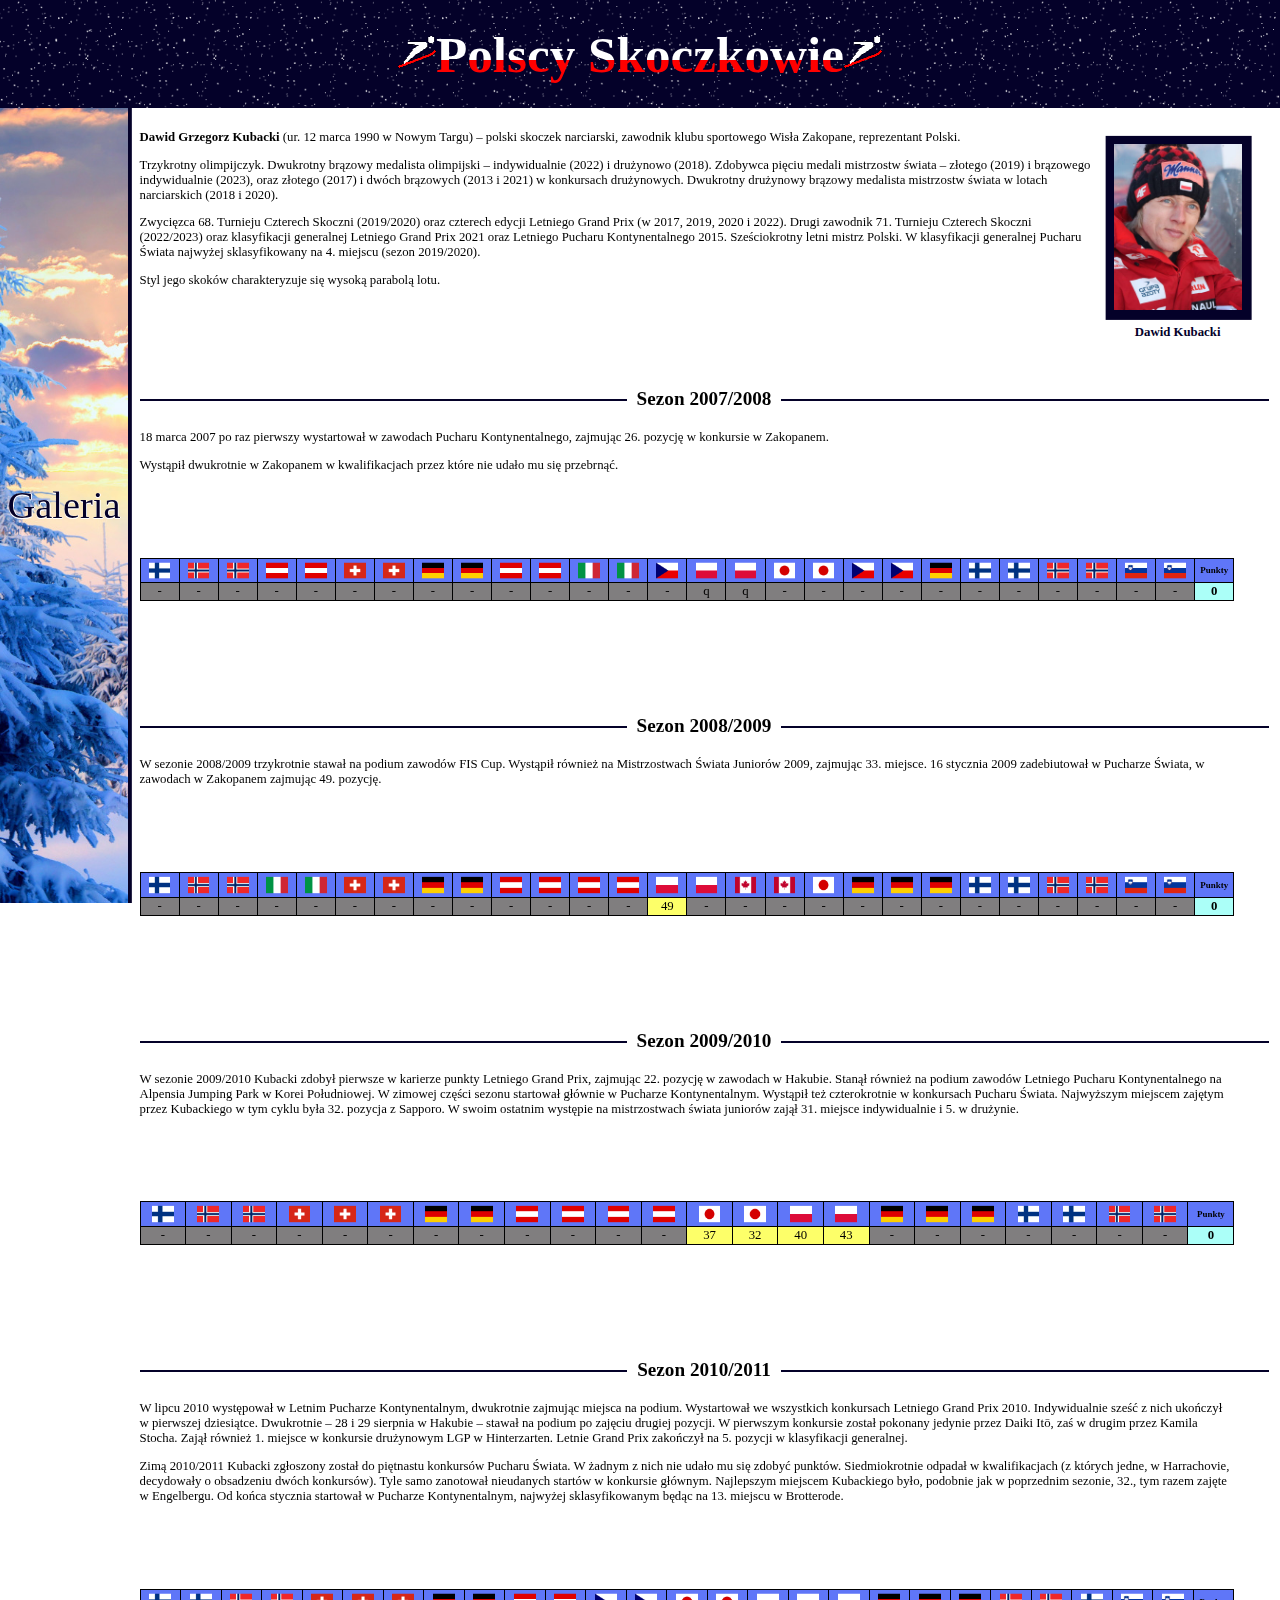
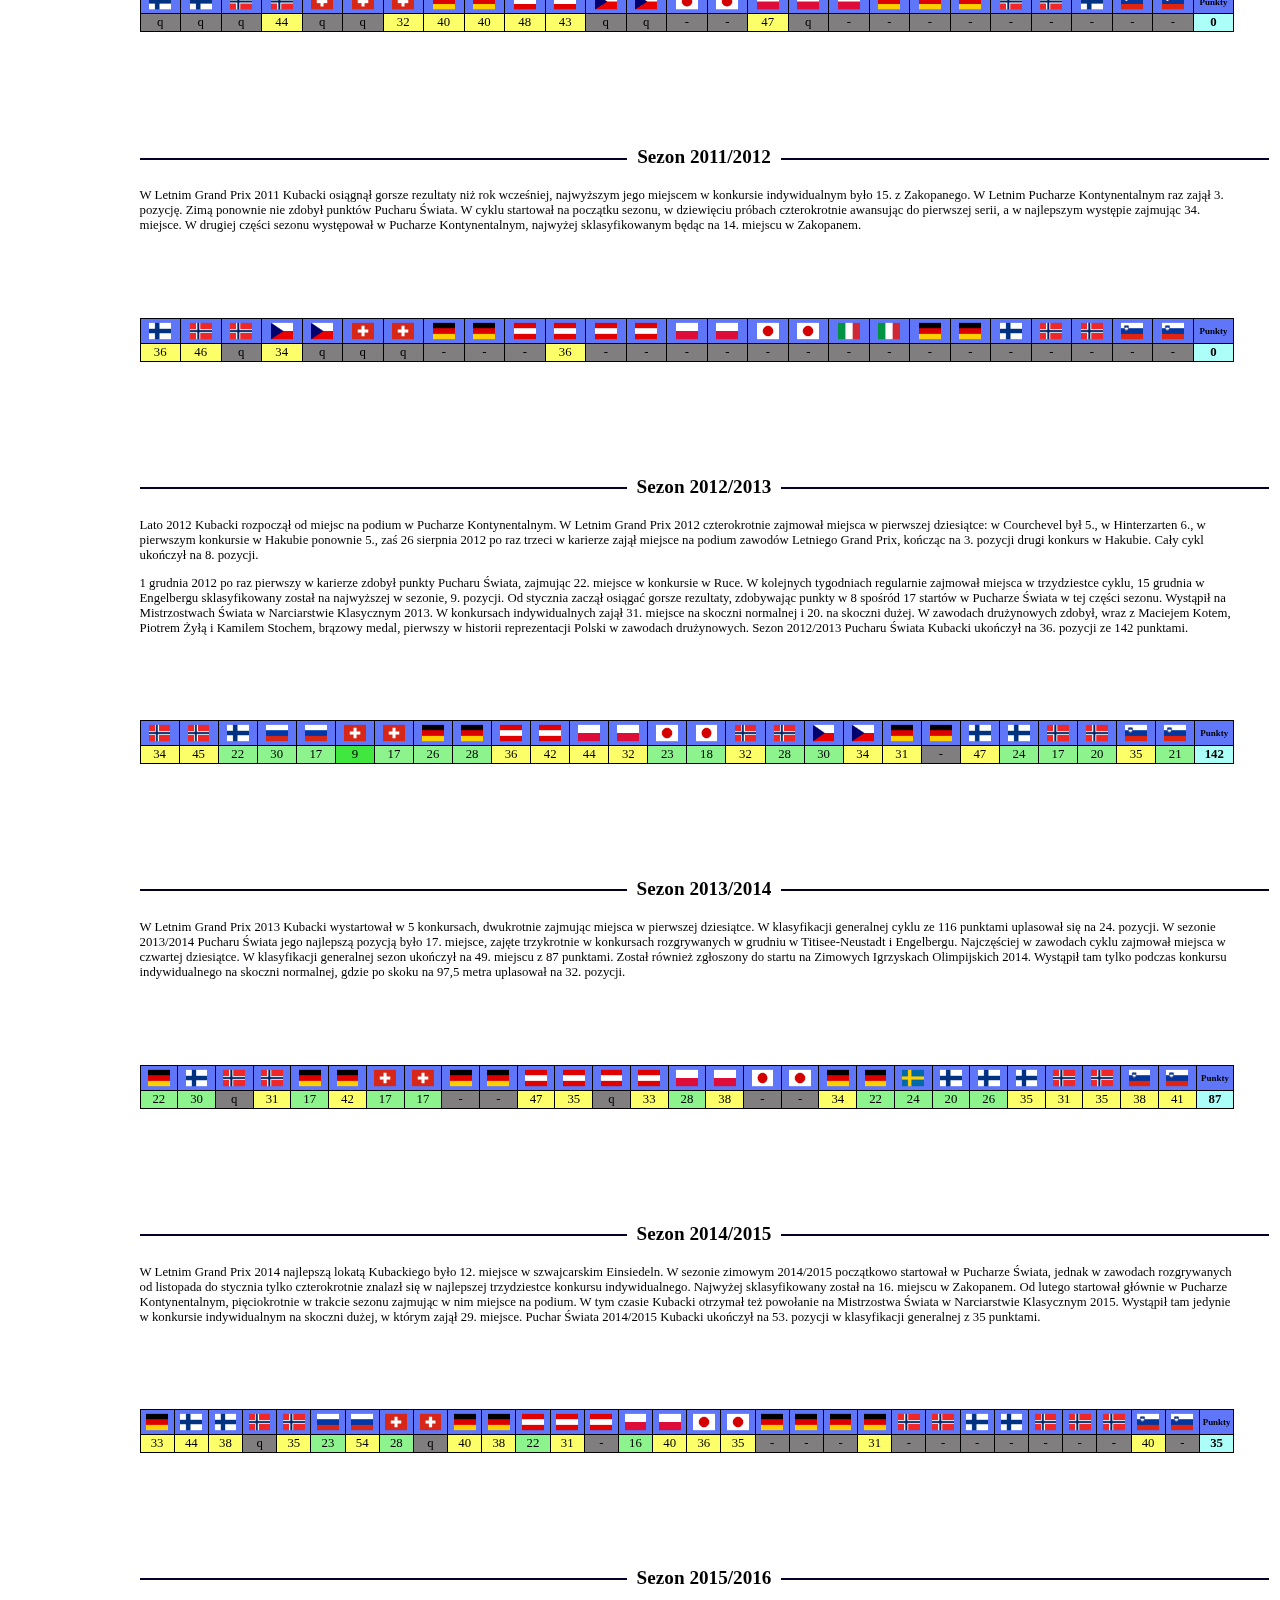
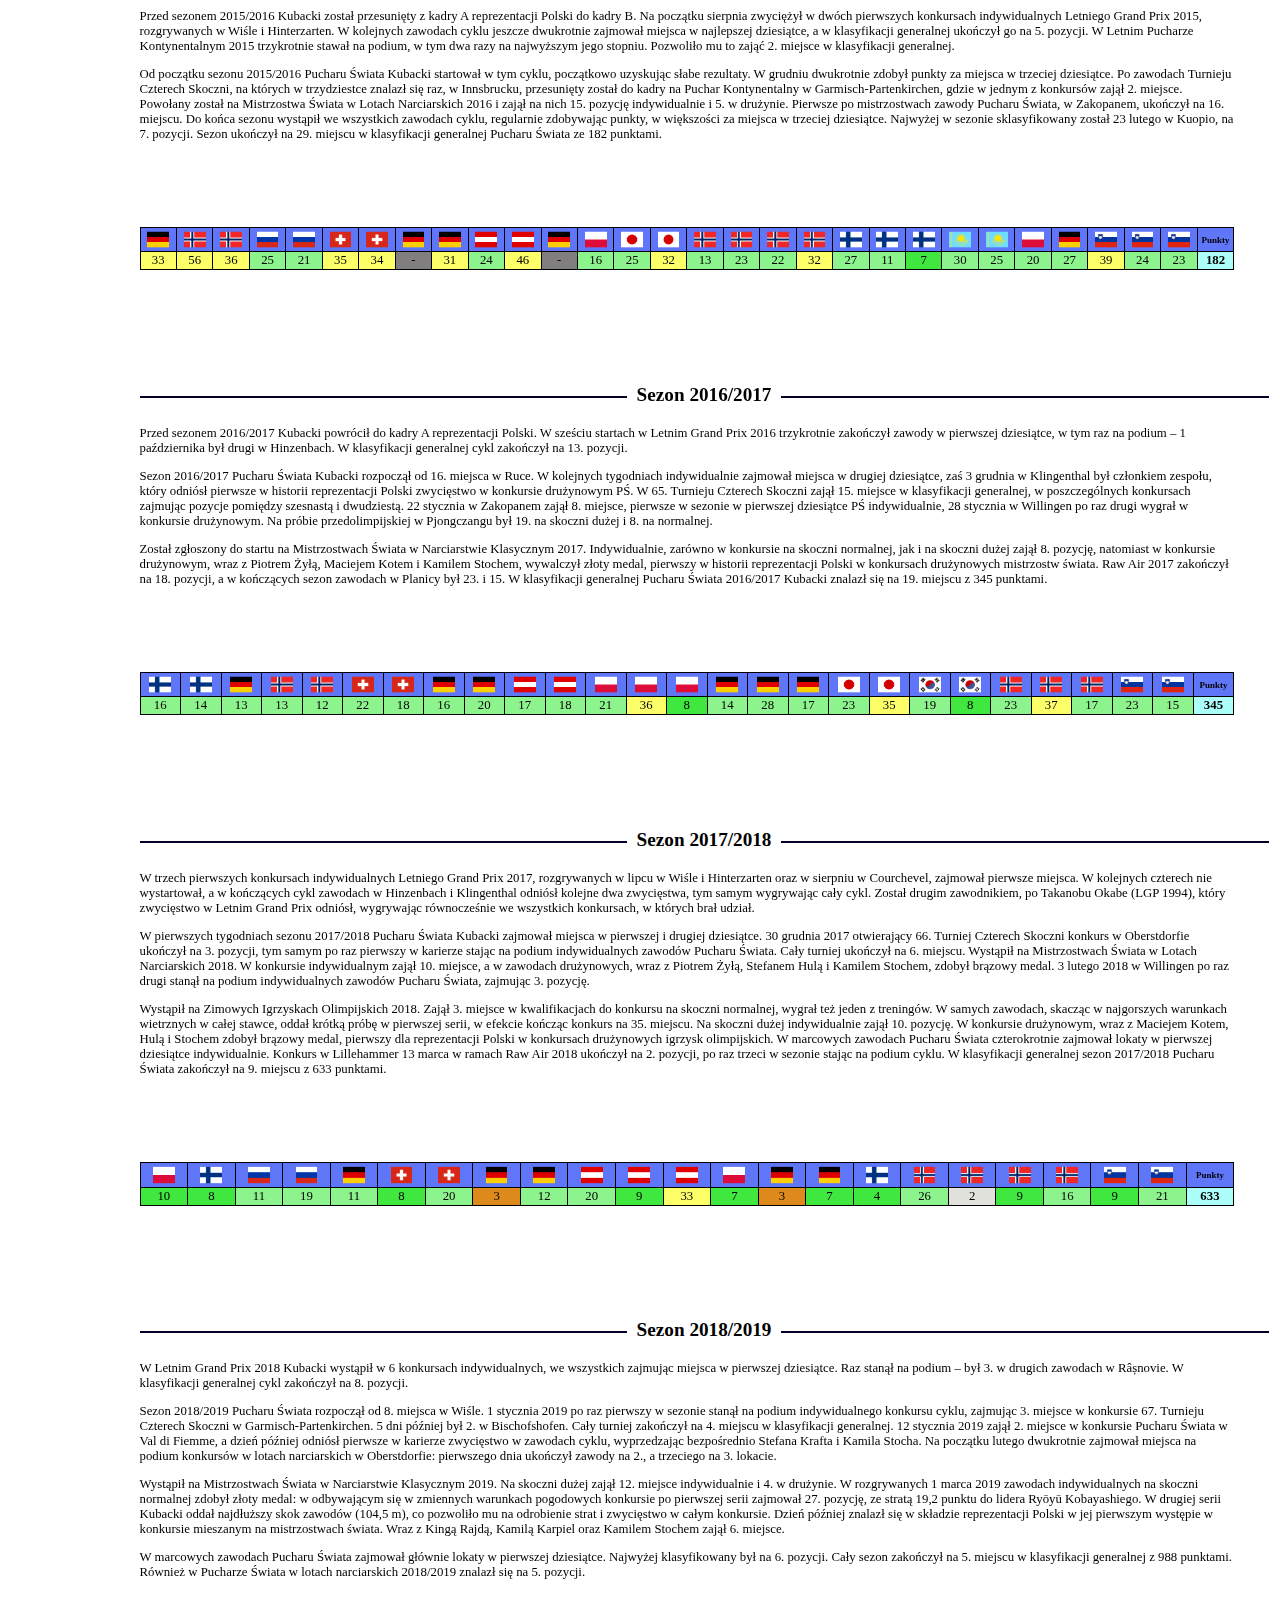
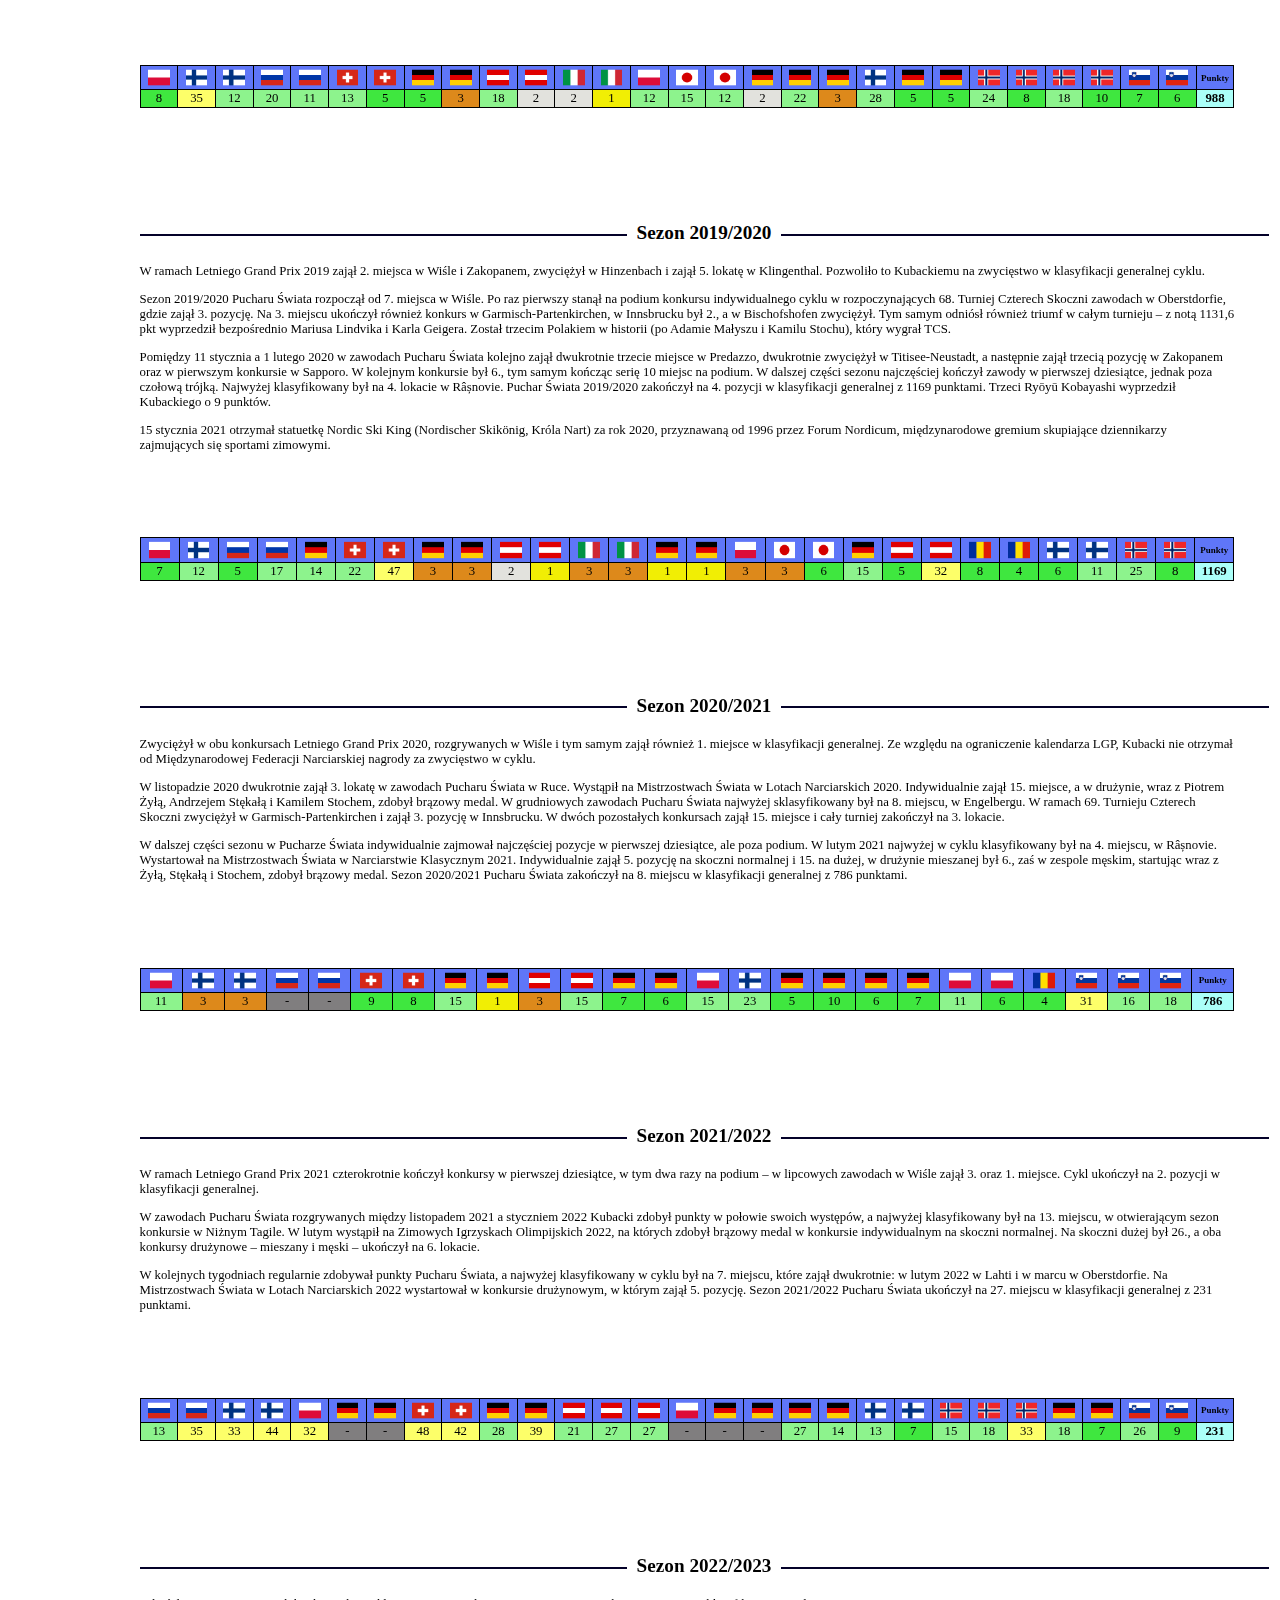
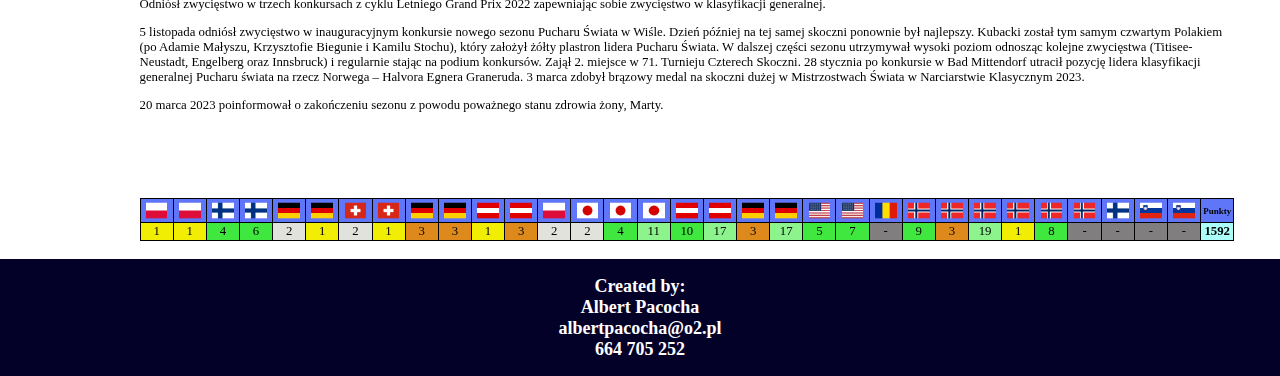
<file: kubacki.html>
<!DOCTYPE html>
<html lang="pl">
<head>
    <meta charset="UTF-8">
    <title>Dawid Kubacki</title>
    <link rel="stylesheet" href="style2.css">
    <link rel="icon" href="IMG/skoczek-logo.png">
</head>
<body>
    <a href="index.html">
        <header>
            <div><img class="logo" src="IMG/skoczek-logo.png" alt="skoczek-logo"></div>
            <div id="header">Polscy Skoczkowie</div>
            <div><img class="logo" src="IMG/skoczek-logo.png" alt="skoczek-logo"></div>
        </header>
    </a>

    <div id="middle">
        <a href="IMG/kubacki/main.jpg">
            <div class="main">
            <div id="kubacki" class="skijumpers"></div>
            <div class="podpis">Dawid Kubacki</div>
            </div>
        </a>
        </div>

            <div id="main">

                <div id="gallery-box">
                <a href="kubacki-galeria.html">
                <div id="gallery">
                    <div id="galeria-text">Galeria</div>
                </div>
                </a>
                </div>
        
                <div id="opis">
        
                <div id="main-text">
                <p><b>Dawid Grzegorz Kubacki</b> (ur. 12 marca 1990 w Nowym Targu) – polski skoczek narciarski, zawodnik klubu sportowego Wisła Zakopane, reprezentant Polski. </p> 
                
                <p>
                    Trzykrotny olimpijczyk. Dwukrotny brązowy medalista olimpijski – indywidualnie (2022) i drużynowo (2018). Zdobywca pięciu medali mistrzostw świata – złotego (2019) i brązowego indywidualnie (2023), oraz złotego (2017) i dwóch brązowych (2013 i 2021) w konkursach drużynowych. Dwukrotny drużynowy brązowy medalista mistrzostw świata w lotach narciarskich (2018 i 2020).
                </p>

                <p>
                    Zwycięzca 68. Turnieju Czterech Skoczni (2019/2020) oraz czterech edycji Letniego Grand Prix (w 2017, 2019, 2020 i 2022). Drugi zawodnik 71. Turnieju Czterech Skoczni (2022/2023) oraz klasyfikacji generalnej Letniego Grand Prix 2021 oraz Letniego Pucharu Kontynentalnego 2015. Sześciokrotny letni mistrz Polski. W klasyfikacji generalnej Pucharu Świata najwyżej sklasyfikowany na 4. miejscu (sezon 2019/2020).
                </p>
        
                <p>
                    Styl jego skoków charakteryzuje się wysoką parabolą lotu.
                </p>
                </div> 

                <div class="season">
                    <div class="main-text2">
                         <h2><span>Sezon 2007/2008</span></h2>
                    </div>
                    
                    <div class="main-text3">
                        <p>
                            18 marca 2007 po raz pierwszy wystartował w zawodach Pucharu Kontynentalnego, zajmując 26. pozycję w konkursie w Zakopanem.
                        </p>
                    
                        <p>
                            Wystąpił dwukrotnie w Zakopanem w kwalifikacjach przez które nie udało mu się przebrnąć. 
                        </p>
                    <table class="table">
                        <tr><th><img src="IMG/flags/finland.png" alt="country"></th><th><img src="IMG/flags/norway.png" alt="country"></th><th><img src="IMG/flags/norway.png" alt="country"></th><th><img src="IMG/flags/austria.png" alt="country"></th><th><img src="IMG/flags/austria.png" alt="country"></th><th><img src="IMG/flags/switzerland.png" alt="country"></th><th><img src="IMG/flags/switzerland.png" alt="country"></th><th><img src="IMG/flags/germany.png" alt="country"></th><th><img src="IMG/flags/germany.png" alt="country"></th><th><img src="IMG/flags/austria.png" alt="country"></th><th><img src="IMG/flags/austria.png" alt="country"></th><th><img src="IMG/flags/italy.png" alt="country"></th><th><img src="IMG/flags/italy.png" alt="country"></th><th><img src="IMG/flags/czech.png" alt="country"></th><th><img src="IMG/flags/poland.png" alt="country"></th><th><img src="IMG/flags/poland.png" alt="country"></th><th><img src="IMG/flags/japan.png" alt="country"></th><th><img src="IMG/flags/japan.png" alt="country"></th><th><img src="IMG/flags/czech.png" alt="country"></th><th><img src="IMG/flags/czech.png" alt="country"></th><th><img src="IMG/flags/germany.png" alt="country"></th><th><img src="IMG/flags/finland.png" alt="country"></th><th><img src="IMG/flags/finland.png" alt="country"></th><th><img src="IMG/flags/norway.png" alt="country"></th><th><img src="IMG/flags/norway.png" alt="country"></th><th><img src="IMG/flags/slovenia.png" alt="country"></th><th><img src="IMG/flags/slovenia.png" alt="country"></th><th>Punkty</th></tr>
                        <tr><td>-</td><td>-</td><td>-</td><td>-</td><td>-</td><td>-</td><td>-</td><td>-</td><td>-</td><td>-</td><td>-</td><td>-</td><td>-</td><td>-</td><td>q</td><td>q</td><td>-</td><td>-</td><td>-</td><td>-</td><td>-</td><td>-</td><td>-</td><td>-</td><td>-</td><td>-</td><td>-</td><td><b>0</b></td></tr>
                    </table>
                    </div>
                    
                    </div>
                
                    <div class="season">
                        <div class="main-text2">
                             <h2><span>Sezon 2008/2009</span></h2>
                        </div>
                        
                        <div class="main-text3">
                            <p>
                                W sezonie 2008/2009 trzykrotnie stawał na podium zawodów FIS Cup. Wystąpił również na Mistrzostwach Świata Juniorów 2009, zajmując 33. miejsce. 16 stycznia 2009 zadebiutował w Pucharze Świata, w zawodach w Zakopanem zajmując 49. pozycję.        
                            </p>
                        <table class="table">
                            <tr><th><img src="IMG/flags/finland.png" alt="country"></th><th><img src="IMG/flags/norway.png" alt="country"></th><th><img src="IMG/flags/norway.png" alt="country"></th><th><img src="IMG/flags/italy.png" alt="country"></th><th><img src="IMG/flags/italy.png" alt="country"></th><th><img src="IMG/flags/switzerland.png" alt="country"></th><th><img src="IMG/flags/switzerland.png" alt="country"></th><th><img src="IMG/flags/germany.png" alt="country"></th><th><img src="IMG/flags/germany.png" alt="country"></th><th><img src="IMG/flags/austria.png" alt="country"></th><th><img src="IMG/flags/austria.png" alt="country"></th><th><img src="IMG/flags/austria.png" alt="country"></th><th><img src="IMG/flags/austria.png" alt="country"></th><th><img src="IMG/flags/poland.png" alt="country"></th><th><img src="IMG/flags/poland.png" alt="country"></th><th><img src="IMG/flags/canada.png" alt="country"></th><th><img src="IMG/flags/canada.png" alt="country"></th><th><img src="IMG/flags/japan.png" alt="country"></th><th><img src="IMG/flags/germany.png" alt="country"></th><th><img src="IMG/flags/germany.png" alt="country"></th><th><img src="IMG/flags/germany.png" alt="country"></th><th><img src="IMG/flags/finland.png" alt="country"></th><th><img src="IMG/flags/finland.png" alt="country"></th><th><img src="IMG/flags/norway.png" alt="country"></th><th><img src="IMG/flags/norway.png" alt="country"></th><th><img src="IMG/flags/slovenia.png" alt="country"></th><th><img src="IMG/flags/slovenia.png" alt="country"></th><th>Punkty</th></tr>
                            <tr><td>-</td><td>-</td><td>-</td><td>-</td><td>-</td><td>-</td><td>-</td><td>-</td><td>-</td><td>-</td><td>-</td><td>-</td><td>-</td><td>49</td><td>-</td><td>-</td><td>-</td><td>-</td><td>-</td><td>-</td><td>-</td><td>-</td><td>-</td><td>-</td><td>-</td><td>-</td><td>-</td><td><b>0</b></td></tr>
                        </table>
                        </div>
                        
                        </div>
                
                        <div class="season">
                            <div class="main-text2">
                                 <h2><span>Sezon 2009/2010</span></h2>
                            </div>
                            
                            <div class="main-text3">
                                <p>
                                    W sezonie 2009/2010 Kubacki zdobył pierwsze w karierze punkty Letniego Grand Prix, zajmując 22. pozycję w zawodach w Hakubie. Stanął również na podium zawodów Letniego Pucharu Kontynentalnego na Alpensia Jumping Park w Korei Południowej. W zimowej części sezonu startował głównie w Pucharze Kontynentalnym. Wystąpił też czterokrotnie w konkursach Pucharu Świata. Najwyższym miejscem zajętym przez Kubackiego w tym cyklu była 32. pozycja z Sapporo. W swoim ostatnim występie na mistrzostwach świata juniorów zajął 31. miejsce indywidualnie i 5. w drużynie.        
                                </p>
                            <table class="table">
                                <tr><th><img src="IMG/flags/finland.png" alt="country"></th><th><img src="IMG/flags/norway.png" alt="country"></th><th><img src="IMG/flags/norway.png" alt="country"></th><th><img src="IMG/flags/switzerland.png" alt="country"></th><th><img src="IMG/flags/switzerland.png" alt="country"></th><th><img src="IMG/flags/switzerland.png" alt="country"></th><th><img src="IMG/flags/germany.png" alt="country"></th><th><img src="IMG/flags/germany.png" alt="country"></th><th><img src="IMG/flags/austria.png" alt="country"></th><th><img src="IMG/flags/austria.png" alt="country"></th><th><img src="IMG/flags/austria.png" alt="country"></th><th><img src="IMG/flags/austria.png" alt="country"></th><th><img src="IMG/flags/japan.png" alt="country"></th><th><img src="IMG/flags/japan.png" alt="country"></th><th><img src="IMG/flags/poland.png" alt="country"></th><th><img src="IMG/flags/poland.png" alt="country"></th><th><img src="IMG/flags/germany.png" alt="country"></th><th><img src="IMG/flags/germany.png" alt="country"></th><th><img src="IMG/flags/germany.png" alt="country"></th><th><img src="IMG/flags/finland.png" alt="country"></th><th><img src="IMG/flags/finland.png" alt="country"></th><th><img src="IMG/flags/norway.png" alt="country"></th><th><img src="IMG/flags/norway.png" alt="country"></th><th>Punkty</th></tr>
                                <tr><td>-</td><td>-</td><td>-</td><td>-</td><td>-</td><td>-</td><td>-</td><td>-</td><td>-</td><td>-</td><td>-</td><td>-</td><td>37</td><td>32</td><td>40</td><td>43</td><td>-</td><td>-</td><td>-</td><td>-</td><td>-</td><td>-</td><td>-</td><td><b>0</b></td></tr>
                            </table>
                            </div>
                            
                            </div>
                
                            <div class="season">
                                <div class="main-text2">
                                     <h2><span>Sezon 2010/2011</span></h2>
                                </div>
                                
                                <div class="main-text3">
                                    <p>
                                        W lipcu 2010 występował w Letnim Pucharze Kontynentalnym, dwukrotnie zajmując miejsca na podium. Wystartował we wszystkich konkursach Letniego Grand Prix 2010. Indywidualnie sześć z nich ukończył w pierwszej dziesiątce. Dwukrotnie – 28 i 29 sierpnia w Hakubie – stawał na podium po zajęciu drugiej pozycji. W pierwszym konkursie został pokonany jedynie przez Daiki Itō, zaś w drugim przez Kamila Stocha. Zajął również 1. miejsce w konkursie drużynowym LGP w Hinterzarten. Letnie Grand Prix zakończył na 5. pozycji w klasyfikacji generalnej.   
                                    </p>
                                        
                                    <p>
                                        Zimą 2010/2011 Kubacki zgłoszony został do piętnastu konkursów Pucharu Świata. W żadnym z nich nie udało mu się zdobyć punktów. Siedmiokrotnie odpadał w kwalifikacjach (z których jedne, w Harrachovie, decydowały o obsadzeniu dwóch konkursów). Tyle samo zanotował nieudanych startów w konkursie głównym. Najlepszym miejscem Kubackiego było, podobnie jak w poprzednim sezonie, 32., tym razem zajęte w Engelbergu. Od końca stycznia startował w Pucharze Kontynentalnym, najwyżej sklasyfikowanym będąc na 13. miejscu w Brotterode.            
                                    </p>
                                <table class="table">
                                    <tr><th><img src="IMG/flags/finland.png" alt="country"></th><th><img src="IMG/flags/finland.png" alt="country"></th><th><img src="IMG/flags/norway.png" alt="country"></th><th><img src="IMG/flags/norway.png" alt="country"></th><th><img src="IMG/flags/switzerland.png" alt="country"></th><th><img src="IMG/flags/switzerland.png" alt="country"></th><th><img src="IMG/flags/switzerland.png" alt="country"></th><th><img src="IMG/flags/germany.png" alt="country"></th><th><img src="IMG/flags/germany.png" alt="country"></th><th><img src="IMG/flags/austria.png" alt="country"></th><th><img src="IMG/flags/austria.png" alt="country"></th><th><img src="IMG/flags/czech.png" alt="country"></th><th><img src="IMG/flags/czech.png" alt="country"></th><th><img src="IMG/flags/japan.png" alt="country"></th><th><img src="IMG/flags/japan.png" alt="country"></th><th><img src="IMG/flags/poland.png" alt="country"></th><th><img src="IMG/flags/poland.png" alt="country"></th><th><img src="IMG/flags/poland.png" alt="country"></th><th><img src="IMG/flags/germany.png" alt="country"></th><th><img src="IMG/flags/germany.png" alt="country"></th><th><img src="IMG/flags/germany.png" alt="country"></th><th><img src="IMG/flags/norway.png" alt="country"></th><th><img src="IMG/flags/norway.png" alt="country"></th><th><img src="IMG/flags/finland.png" alt="country"></th><th><img src="IMG/flags/slovenia.png" alt="country"></th><th><img src="IMG/flags/slovenia.png" alt="country"></th><th>Punkty</th></tr>
                                    <tr><td>q</td><td>q</td><td>q</td><td>44</td><td>q</td><td>q</td><td>32</td><td>40</td><td>40</td><td>48</td><td>43</td><td>q</td><td>q</td><td>-</td><td>-</td><td>47</td><td>q</td><td>-</td><td>-</td><td>-</td><td>-</td><td>-</td><td>-</td><td>-</td><td>-</td><td>-</td><td><b>0</b></td></tr>
                                </table>
                                </div>
                                
                                </div>
                
                                <div class="season">
                                    <div class="main-text2">
                                         <h2><span>Sezon 2011/2012</span></h2>
                                    </div>
                                    
                                    <div class="main-text3">
                                        <p>
                                            W Letnim Grand Prix 2011 Kubacki osiągnął gorsze rezultaty niż rok wcześniej, najwyższym jego miejscem w konkursie indywidualnym było 15. z Zakopanego. W Letnim Pucharze Kontynentalnym raz zajął 3. pozycję. Zimą ponownie nie zdobył punktów Pucharu Świata. W cyklu startował na początku sezonu, w dziewięciu próbach czterokrotnie awansując do pierwszej serii, a w najlepszym występie zajmując 34. miejsce. W drugiej części sezonu występował w Pucharze Kontynentalnym, najwyżej sklasyfikowanym będąc na 14. miejscu w Zakopanem.   
                                        </p>
                                    <table class="table">
                                    <tr><th><img src="IMG/flags/finland.png" alt="country"></th><th><img src="IMG/flags/norway.png" alt="country"></th><th><img src="IMG/flags/norway.png" alt="country"></th><th><img src="IMG/flags/czech.png" alt="country"></th><th><img src="IMG/flags/czech.png" alt="country"></th><th><img src="IMG/flags/switzerland.png" alt="country"></th><th><img src="IMG/flags/switzerland.png" alt="country"></th><th><img src="IMG/flags/germany.png" alt="country"></th><th><img src="IMG/flags/germany.png" alt="country"></th><th><img src="IMG/flags/austria.png" alt="country"></th><th><img src="IMG/flags/austria.png" alt="country"></th><th><img src="IMG/flags/austria.png" alt="country"></th><th><img src="IMG/flags/austria.png" alt="country"></th><th><img src="IMG/flags/poland.png" alt="country"></th><th><img src="IMG/flags/poland.png" alt="country"></th><th><img src="IMG/flags/japan.png" alt="country"></th><th><img src="IMG/flags/japan.png" alt="country"></th><th><img src="IMG/flags/italy.png" alt="country"></th><th><img src="IMG/flags/italy.png" alt="country"></th><th><img src="IMG/flags/germany.png" alt="country"></th><th><img src="IMG/flags/germany.png" alt="country"></th><th><img src="IMG/flags/finland.png" alt="country"></th><th><img src="IMG/flags/norway.png" alt="country"></th><th><img src="IMG/flags/norway.png" alt="country"></th><th><img src="IMG/flags/slovenia.png" alt="country"></th><th><img src="IMG/flags/slovenia.png" alt="country"></th><th>Punkty</th></tr>
                                    <tr><td>36</td><td>46</td><td>q</td><td>34</td><td>q</td><td>q</td><td>q</td><td>-</td><td>-</td><td>-</td><td>36</td><td>-</td><td>-</td><td>-</td><td>-</td><td>-</td><td>-</td><td>-</td><td>-</td><td>-</td><td>-</td><td>-</td><td>-</td><td>-</td><td>-</td><td>-</td><td><b>0</b></td></tr>
                                    </table>
                                    </div>
                                    
                                    </div>
                
                                    <div class="season">
                                        <div class="main-text2">
                                             <h2><span>Sezon 2012/2013</span></h2>
                                        </div>
                                        
                                        <div class="main-text3">
                                            <p>
                                                Lato 2012 Kubacki rozpoczął od miejsc na podium w Pucharze Kontynentalnym. W Letnim Grand Prix 2012 czterokrotnie zajmował miejsca w pierwszej dziesiątce: w Courchevel był 5., w Hinterzarten 6., w pierwszym konkursie w Hakubie ponownie 5., zaś 26 sierpnia 2012 po raz trzeci w karierze zajął miejsce na podium zawodów Letniego Grand Prix, kończąc na 3. pozycji drugi konkurs w Hakubie. Cały cykl ukończył na 8. pozycji.   
                                            </p>
                                                
                                            <p>
                                                1 grudnia 2012 po raz pierwszy w karierze zdobył punkty Pucharu Świata, zajmując 22. miejsce w konkursie w Ruce. W kolejnych tygodniach regularnie zajmował miejsca w trzydziestce cyklu, 15 grudnia w Engelbergu sklasyfikowany został na najwyższej w sezonie, 9. pozycji. Od stycznia zaczął osiągać gorsze rezultaty, zdobywając punkty w 8 spośród 17 startów w Pucharze Świata w tej części sezonu. Wystąpił na Mistrzostwach Świata w Narciarstwie Klasycznym 2013. W konkursach indywidualnych zajął 31. miejsce na skoczni normalnej i 20. na skoczni dużej. W zawodach drużynowych zdobył, wraz z Maciejem Kotem, Piotrem Żyłą i Kamilem Stochem, brązowy medal, pierwszy w historii reprezentacji Polski w zawodach drużynowych. Sezon 2012/2013 Pucharu Świata Kubacki ukończył na 36. pozycji ze 142 punktami.            
                                            </p>
                                        <table class="table">
                                        <tr><th><img src="IMG/flags/norway.png" alt="country"></th><th><img src="IMG/flags/norway.png" alt="country"></th><th><img src="IMG/flags/finland.png" alt="country"></th><th><img src="IMG/flags/russia.png" alt="country"></th><th><img src="IMG/flags/russia.png" alt="country"></th><th><img src="IMG/flags/switzerland.png" alt="country"></th><th><img src="IMG/flags/switzerland.png" alt="country"></th><th><img src="IMG/flags/germany.png" alt="country"></th><th><img src="IMG/flags/germany.png" alt="country"></th><th><img src="IMG/flags/austria.png" alt="country"></th><th><img src="IMG/flags/austria.png" alt="country"></th><th><img src="IMG/flags/poland.png" alt="country"></th><th><img src="IMG/flags/poland.png" alt="country"></th><th><img src="IMG/flags/japan.png" alt="country"></th><th><img src="IMG/flags/japan.png" alt="country"></th><th><img src="IMG/flags/norway.png" alt="country"></th><th><img src="IMG/flags/norway.png" alt="country"></th><th><img src="IMG/flags/czech.png" alt="country"></th><th><img src="IMG/flags/czech.png" alt="country"></th><th><img src="IMG/flags/germany.png" alt="country"></th><th><img src="IMG/flags/germany.png" alt="country"></th><th><img src="IMG/flags/finland.png" alt="country"></th><th><img src="IMG/flags/finland.png" alt="country"></th><th><img src="IMG/flags/norway.png" alt="country"></th><th><img src="IMG/flags/norway.png" alt="country"></th><th><img src="IMG/flags/slovenia.png" alt="country"></th><th><img src="IMG/flags/slovenia.png" alt="country"></th><th>Punkty</th></tr>
                                        <tr><td>34</td><td>45</td><td>22</td><td>30</td><td>17</td><td>9</td><td>17</td><td>26</td><td>28</td><td>36</td><td>42</td><td>44</td><td>32</td><td>23</td><td>18</td><td>32</td><td>28</td><td>30</td><td>34</td><td>31</td><td>-</td><td>47</td><td>24</td><td>17</td><td>20</td><td>35</td><td>21</td><td><b>142</b></td></tr>
                                        </table>
                                        </div>
                                        
                                        </div>
                
                                        <div class="season">
                                            <div class="main-text2">
                                                 <h2><span>Sezon 2013/2014</span></h2>
                                            </div>
                                            
                                            <div class="main-text3">
                                                <p>
                                                    W Letnim Grand Prix 2013 Kubacki wystartował w 5 konkursach, dwukrotnie zajmując miejsca w pierwszej dziesiątce. W klasyfikacji generalnej cyklu ze 116 punktami uplasował się na 24. pozycji. W sezonie 2013/2014 Pucharu Świata jego najlepszą pozycją było 17. miejsce, zajęte trzykrotnie w konkursach rozgrywanych w grudniu w Titisee-Neustadt i Engelbergu. Najczęściej w zawodach cyklu zajmował miejsca w czwartej dziesiątce. W klasyfikacji generalnej sezon ukończył na 49. miejscu z 87 punktami. Został również zgłoszony do startu na Zimowych Igrzyskach Olimpijskich 2014. Wystąpił tam tylko podczas konkursu indywidualnego na skoczni normalnej, gdzie po skoku na 97,5 metra uplasował na 32. pozycji.   
                                                </p>
                                            <table class="table">
                                            <tr><th><img src="IMG/flags/germany.png" alt="country"></th><th><img src="IMG/flags/finland.png" alt="country"></th><th><img src="IMG/flags/norway.png" alt="country"></th><th><img src="IMG/flags/norway.png" alt="country"></th><th><img src="IMG/flags/germany.png" alt="country"></th><th><img src="IMG/flags/germany.png" alt="country"></th><th><img src="IMG/flags/switzerland.png" alt="country"></th><th><img src="IMG/flags/switzerland.png" alt="country"></th><th><img src="IMG/flags/germany.png" alt="country"></th><th><img src="IMG/flags/germany.png" alt="country"></th><th><img src="IMG/flags/austria.png" alt="country"></th><th><img src="IMG/flags/austria.png" alt="country"></th><th><img src="IMG/flags/austria.png" alt="country"></th><th><img src="IMG/flags/austria.png" alt="country"></th><th><img src="IMG/flags/poland.png" alt="country"></th><th><img src="IMG/flags/poland.png" alt="country"></th><th><img src="IMG/flags/japan.png" alt="country"></th><th><img src="IMG/flags/japan.png" alt="country"></th><th><img src="IMG/flags/germany.png" alt="country"></th><th><img src="IMG/flags/germany.png" alt="country"></th><th><img src="IMG/flags/sweden.png" alt="country"></th><th><img src="IMG/flags/finland.png" alt="country"></th><th><img src="IMG/flags/finland.png" alt="country"></th><th><img src="IMG/flags/finland.png" alt="country"></th><th><img src="IMG/flags/norway.png" alt="country"></th><th><img src="IMG/flags/norway.png" alt="country"></th><th><img src="IMG/flags/slovenia.png" alt="country"></th><th><img src="IMG/flags/slovenia.png" alt="country"></th><th>Punkty</th></tr>
                                            <tr><td>22</td><td>30</td><td>q</td><td>31</td><td>17</td><td>42</td><td>17</td><td>17</td><td>-</td><td>-</td><td>47</td><td>35</td><td>q</td><td>33</td><td>28</td><td>38</td><td>-</td><td>-</td><td>34</td><td>22</td><td>24</td><td>20</td><td>26</td><td>35</td><td>31</td><td>35</td><td>38</td><td>41</td><td><b>87</b></td></tr>
                                            </table>
                                            </div>
                                            
                                            </div>
                
                                            <div class="season">
                                                <div class="main-text2">
                                                     <h2><span>Sezon 2014/2015</span></h2>
                                                </div>
                                                
                                                <div class="main-text3">
                                                    <p>
                                                        W Letnim Grand Prix 2014 najlepszą lokatą Kubackiego było 12. miejsce w szwajcarskim Einsiedeln. W sezonie zimowym 2014/2015 początkowo startował w Pucharze Świata, jednak w zawodach rozgrywanych od listopada do stycznia tylko czterokrotnie znalazł się w najlepszej trzydziestce konkursu indywidualnego. Najwyżej sklasyfikowany został na 16. miejscu w Zakopanem. Od lutego startował głównie w Pucharze Kontynentalnym, pięciokrotnie w trakcie sezonu zajmując w nim miejsce na podium. W tym czasie Kubacki otrzymał też powołanie na Mistrzostwa Świata w Narciarstwie Klasycznym 2015. Wystąpił tam jedynie w konkursie indywidualnym na skoczni dużej, w którym zajął 29. miejsce. Puchar Świata 2014/2015 Kubacki ukończył na 53. pozycji w klasyfikacji generalnej z 35 punktami.   
                                                    </p>
                                                <table class="table">
                                                <tr><th><img src="IMG/flags/germany.png" alt="country"></th><th><img src="IMG/flags/finland.png" alt="country"></th><th><img src="IMG/flags/finland.png" alt="country"></th><th><img src="IMG/flags/norway.png" alt="country"></th><th><img src="IMG/flags/norway.png" alt="country"></th><th><img src="IMG/flags/russia.png" alt="country"></th><th><img src="IMG/flags/russia.png" alt="country"></th><th><img src="IMG/flags/switzerland.png" alt="country"></th><th><img src="IMG/flags/switzerland.png" alt="country"></th><th><img src="IMG/flags/germany.png" alt="country"></th><th><img src="IMG/flags/germany.png" alt="country"></th><th><img src="IMG/flags/austria.png" alt="country"></th><th><img src="IMG/flags/austria.png" alt="country"></th><th><img src="IMG/flags/austria.png" alt="country"></th><th><img src="IMG/flags/poland.png" alt="country"></th><th><img src="IMG/flags/poland.png" alt="country"></th><th><img src="IMG/flags/japan.png" alt="country"></th><th><img src="IMG/flags/japan.png" alt="country"></th><th><img src="IMG/flags/germany.png" alt="country"></th><th><img src="IMG/flags/germany.png" alt="country"></th><th><img src="IMG/flags/germany.png" alt="country"></th><th><img src="IMG/flags/germany.png" alt="country"></th><th><img src="IMG/flags/norway.png" alt="country"></th><th><img src="IMG/flags/norway.png" alt="country"></th><th><img src="IMG/flags/finland.png" alt="country"></th><th><img src="IMG/flags/finland.png" alt="country"></th><th><img src="IMG/flags/norway.png" alt="country"></th><th><img src="IMG/flags/norway.png" alt="country"></th><th><img src="IMG/flags/norway.png" alt="country"></th><th><img src="IMG/flags/slovenia.png" alt="country"></th><th><img src="IMG/flags/slovenia.png" alt="country"></th><th>Punkty</th></tr>
                                                <tr><td>33</td><td>44</td><td>38</td><td>q</td><td>35</td><td>23</td><td>54</td><td>28</td><td>q</td><td>40</td><td>38</td><td>22</td><td>31</td><td>-</td><td>16</td><td>40</td><td>36</td><td>35</td><td>-</td><td>-</td><td>-</td><td>31</td><td>-</td><td>-</td><td>-</td><td>-</td><td>-</td><td>-</td><td>-</td><td>40</td><td>-</td><td><b>35</b></td></tr>
                                                </table>
                                                </div>
                                                
                                                </div>
                
                                                <div class="season">
                                                    <div class="main-text2">
                                                         <h2><span>Sezon 2015/2016</span></h2>
                                                    </div>
                                                    
                                                    <div class="main-text3">
                                                        <p>
                                                            Przed sezonem 2015/2016 Kubacki został przesunięty z kadry A reprezentacji Polski do kadry B. Na początku sierpnia zwyciężył w dwóch pierwszych konkursach indywidualnych Letniego Grand Prix 2015, rozgrywanych w Wiśle i Hinterzarten. W kolejnych zawodach cyklu jeszcze dwukrotnie zajmował miejsca w najlepszej dziesiątce, a w klasyfikacji generalnej ukończył go na 5. pozycji. W Letnim Pucharze Kontynentalnym 2015 trzykrotnie stawał na podium, w tym dwa razy na najwyższym jego stopniu. Pozwoliło mu to zająć 2. miejsce w klasyfikacji generalnej.   
                                                        </p>
                                                            
                                                        <p>
                                                            Od początku sezonu 2015/2016 Pucharu Świata Kubacki startował w tym cyklu, początkowo uzyskując słabe rezultaty. W grudniu dwukrotnie zdobył punkty za miejsca w trzeciej dziesiątce. Po zawodach Turnieju Czterech Skoczni, na których w trzydziestce znalazł się raz, w Innsbrucku, przesunięty został do kadry na Puchar Kontynentalny w Garmisch-Partenkirchen, gdzie w jednym z konkursów zajął 2. miejsce. Powołany został na Mistrzostwa Świata w Lotach Narciarskich 2016 i zajął na nich 15. pozycję indywidualnie i 5. w drużynie. Pierwsze po mistrzostwach zawody Pucharu Świata, w Zakopanem, ukończył na 16. miejscu. Do końca sezonu wystąpił we wszystkich zawodach cyklu, regularnie zdobywając punkty, w większości za miejsca w trzeciej dziesiątce. Najwyżej w sezonie sklasyfikowany został 23 lutego w Kuopio, na 7. pozycji. Sezon ukończył na 29. miejscu w klasyfikacji generalnej Pucharu Świata ze 182 punktami.            
                                                        </p>
                                                    <table class="table">
                                                    <tr><th><img src="IMG/flags/germany.png" alt="country"></th><th><img src="IMG/flags/norway.png" alt="country"></th><th><img src="IMG/flags/norway.png" alt="country"></th><th><img src="IMG/flags/russia.png" alt="country"></th><th><img src="IMG/flags/russia.png" alt="country"></th><th><img src="IMG/flags/switzerland.png" alt="country"></th><th><img src="IMG/flags/switzerland.png" alt="country"></th><th><img src="IMG/flags/germany.png" alt="country"></th><th><img src="IMG/flags/germany.png" alt="country"></th><th><img src="IMG/flags/austria.png" alt="country"></th><th><img src="IMG/flags/austria.png" alt="country"></th><th><img src="IMG/flags/germany.png" alt="country"></th><th><img src="IMG/flags/poland.png" alt="country"></th><th><img src="IMG/flags/japan.png" alt="country"></th><th><img src="IMG/flags/japan.png" alt="country"></th><th><img src="IMG/flags/norway.png" alt="country"></th><th><img src="IMG/flags/norway.png" alt="country"></th><th><img src="IMG/flags/norway.png" alt="country"></th><th><img src="IMG/flags/norway.png" alt="country"></th><th><img src="IMG/flags/finland.png" alt="country"></th><th><img src="IMG/flags/finland.png" alt="country"></th><th><img src="IMG/flags/finland.png" alt="country"></th><th><img src="IMG/flags/kazakhstan.png" alt="country"></th><th><img src="IMG/flags/kazakhstan.png" alt="country"></th><th><img src="IMG/flags/poland.png" alt="country"></th><th><img src="IMG/flags/germany.png" alt="country"></th><th><img src="IMG/flags/slovenia.png" alt="country"></th><th><img src="IMG/flags/slovenia.png" alt="country"></th><th><img src="IMG/flags/slovenia.png" alt="country"></th><th>Punkty</th></tr>
                                                    <tr><td>33</td><td>56</td><td>36</td><td>25</td><td>21</td><td>35</td><td>34</td><td>-</td><td>31</td><td>24</td><td>46</td><td>-</td><td>16</td><td>25</td><td>32</td><td>13</td><td>23</td><td>22</td><td>32</td><td>27</td><td>11</td><td>7</td><td>30</td><td>25</td><td>20</td><td>27</td><td>39</td><td>24</td><td>23</td><td><b>182</b></td></tr>
                                                    </table>
                                                    </div>
                                                    
                                                    </div>
                
                                                    <div class="season">
                                                        <div class="main-text2">
                                                             <h2><span>Sezon 2016/2017</span></h2>
                                                        </div>
                                                        
                                                        <div class="main-text3">
                                                            <p>
                                                                Przed sezonem 2016/2017 Kubacki powrócił do kadry A reprezentacji Polski. W sześciu startach w Letnim Grand Prix 2016 trzykrotnie zakończył zawody w pierwszej dziesiątce, w tym raz na podium – 1 października był drugi w Hinzenbach. W klasyfikacji generalnej cykl zakończył na 13. pozycji.   
                                                            </p>
                                                                
                                                            <p>
                                                                Sezon 2016/2017 Pucharu Świata Kubacki rozpoczął od 16. miejsca w Ruce. W kolejnych tygodniach indywidualnie zajmował miejsca w drugiej dziesiątce, zaś 3 grudnia w Klingenthal był członkiem zespołu, który odniósł pierwsze w historii reprezentacji Polski zwycięstwo w konkursie drużynowym PŚ. W 65. Turnieju Czterech Skoczni zajął 15. miejsce w klasyfikacji generalnej, w poszczególnych konkursach zajmując pozycje pomiędzy szesnastą i dwudziestą. 22 stycznia w Zakopanem zajął 8. miejsce, pierwsze w sezonie w pierwszej dziesiątce PŚ indywidualnie, 28 stycznia w Willingen po raz drugi wygrał w konkursie drużynowym. Na próbie przedolimpijskiej w Pjongczangu był 19. na skoczni dużej i 8. na normalnej.            
                                                            </p>
                                                        
                                                            <p> 
                                                                Został zgłoszony do startu na Mistrzostwach Świata w Narciarstwie Klasycznym 2017. Indywidualnie, zarówno w konkursie na skoczni normalnej, jak i na skoczni dużej zajął 8. pozycję, natomiast w konkursie drużynowym, wraz z Piotrem Żyłą, Maciejem Kotem i Kamilem Stochem, wywalczył złoty medal, pierwszy w historii reprezentacji Polski w konkursach drużynowych mistrzostw świata. Raw Air 2017 zakończył na 18. pozycji, a w kończących sezon zawodach w Planicy był 23. i 15. W klasyfikacji generalnej Pucharu Świata 2016/2017 Kubacki znalazł się na 19. miejscu z 345 punktami.    
                                                            </p>
                                                        <table class="table">
                                                        <tr><th><img src="IMG/flags/finland.png" alt="country"></th><th><img src="IMG/flags/finland.png" alt="country"></th><th><img src="IMG/flags/germany.png" alt="country"></th><th><img src="IMG/flags/norway.png" alt="country"></th><th><img src="IMG/flags/norway.png" alt="country"></th><th><img src="IMG/flags/switzerland.png" alt="country"></th><th><img src="IMG/flags/switzerland.png" alt="country"></th><th><img src="IMG/flags/germany.png" alt="country"></th><th><img src="IMG/flags/germany.png" alt="country"></th><th><img src="IMG/flags/austria.png" alt="country"></th><th><img src="IMG/flags/austria.png" alt="country"></th><th><img src="IMG/flags/poland.png" alt="country"></th><th><img src="IMG/flags/poland.png" alt="country"></th><th><img src="IMG/flags/poland.png" alt="country"></th><th><img src="IMG/flags/germany.png" alt="country"></th><th><img src="IMG/flags/germany.png" alt="country"></th><th><img src="IMG/flags/germany.png" alt="country"></th><th><img src="IMG/flags/japan.png" alt="country"></th><th><img src="IMG/flags/japan.png" alt="country"></th><th><img src="IMG/flags/korea.png" alt="country"></th><th><img src="IMG/flags/korea.png" alt="country"></th><th><img src="IMG/flags/norway.png" alt="country"></th><th><img src="IMG/flags/norway.png" alt="country"></th><th><img src="IMG/flags/norway.png" alt="country"></th><th><img src="IMG/flags/slovenia.png" alt="country"></th><th><img src="IMG/flags/slovenia.png" alt="country"></th><th>Punkty</th></tr>
                                                        <tr><td>16</td><td>14</td><td>13</td><td>13</td><td>12</td><td>22</td><td>18</td><td>16</td><td>20</td><td>17</td><td>18</td><td>21</td><td>36</td><td>8</td><td>14</td><td>28</td><td>17</td><td>23</td><td>35</td><td>19</td><td>8</td><td>23</td><td>37</td><td>17</td><td>23</td><td>15</td><td><b>345</b></td></tr>
                                                        </table>
                                                        </div>
                                                        
                                                        </div>
                
                                                        <div class="season">
                                                            <div class="main-text2">
                                                                 <h2><span>Sezon 2017/2018</span></h2>
                                                            </div>
                                                            
                                                            <div class="main-text3">
                                                                <p>
                                                                    W trzech pierwszych konkursach indywidualnych Letniego Grand Prix 2017, rozgrywanych w lipcu w Wiśle i Hinterzarten oraz w sierpniu w Courchevel, zajmował pierwsze miejsca. W kolejnych czterech nie wystartował, a w kończących cykl zawodach w Hinzenbach i Klingenthal odniósł kolejne dwa zwycięstwa, tym samym wygrywając cały cykl. Został drugim zawodnikiem, po Takanobu Okabe (LGP 1994), który zwycięstwo w Letnim Grand Prix odniósł, wygrywając równocześnie we wszystkich konkursach, w których brał udział.   
                                                                </p>
                                                                    
                                                                <p>
                                                                    W pierwszych tygodniach sezonu 2017/2018 Pucharu Świata Kubacki zajmował miejsca w pierwszej i drugiej dziesiątce. 30 grudnia 2017 otwierający 66. Turniej Czterech Skoczni konkurs w Oberstdorfie ukończył na 3. pozycji, tym samym po raz pierwszy w karierze stając na podium indywidualnych zawodów Pucharu Świata. Cały turniej ukończył na 6. miejscu. Wystąpił na Mistrzostwach Świata w Lotach Narciarskich 2018. W konkursie indywidualnym zajął 10. miejsce, a w zawodach drużynowych, wraz z Piotrem Żyłą, Stefanem Hulą i Kamilem Stochem, zdobył brązowy medal. 3 lutego 2018 w Willingen po raz drugi stanął na podium indywidualnych zawodów Pucharu Świata, zajmując 3. pozycję.            
                                                                </p>
                                                            
                                                                <p> 
                                                                    Wystąpił na Zimowych Igrzyskach Olimpijskich 2018. Zajął 3. miejsce w kwalifikacjach do konkursu na skoczni normalnej, wygrał też jeden z treningów. W samych zawodach, skacząc w najgorszych warunkach wietrznych w całej stawce, oddał krótką próbę w pierwszej serii, w efekcie kończąc konkurs na 35. miejscu. Na skoczni dużej indywidualnie zajął 10. pozycję. W konkursie drużynowym, wraz z Maciejem Kotem, Hulą i Stochem zdobył brązowy medal, pierwszy dla reprezentacji Polski w konkursach drużynowych igrzysk olimpijskich. W marcowych zawodach Pucharu Świata czterokrotnie zajmował lokaty w pierwszej dziesiątce indywidualnie. Konkurs w Lillehammer 13 marca w ramach Raw Air 2018 ukończył na 2. pozycji, po raz trzeci w sezonie stając na podium cyklu. W klasyfikacji generalnej sezon 2017/2018 Pucharu Świata zakończył na 9. miejscu z 633 punktami.    
                                                                </p>
                                                            <table class="table">
                                                            <tr><th><img src="IMG/flags/poland.png" alt="country"></th><th><img src="IMG/flags/finland.png" alt="country"></th><th><img src="IMG/flags/russia.png" alt="country"></th><th><img src="IMG/flags/russia.png" alt="country"></th><th><img src="IMG/flags/germany.png" alt="country"></th><th><img src="IMG/flags/switzerland.png" alt="country"></th><th><img src="IMG/flags/switzerland.png" alt="country"></th><th><img src="IMG/flags/germany.png" alt="country"></th><th><img src="IMG/flags/germany.png" alt="country"></th><th><img src="IMG/flags/austria.png" alt="country"></th><th><img src="IMG/flags/austria.png" alt="country"></th><th><img src="IMG/flags/austria.png" alt="country"></th><th><img src="IMG/flags/poland.png" alt="country"></th><th><img src="IMG/flags/germany.png" alt="country"></th><th><img src="IMG/flags/germany.png" alt="country"></th><th><img src="IMG/flags/finland.png" alt="country"></th><th><img src="IMG/flags/norway.png" alt="country"></th><th><img src="IMG/flags/norway.png" alt="country"></th><th><img src="IMG/flags/norway.png" alt="country"></th><th><img src="IMG/flags/norway.png" alt="country"></th><th><img src="IMG/flags/slovenia.png" alt="country"></th><th><img src="IMG/flags/slovenia.png" alt="country"></th><th>Punkty</th></tr>
                                                            <tr><td>10</td><td>8</td><td>11</td><td>19</td><td>11</td><td>8</td><td>20</td><td>3</td><td>12</td><td>20</td><td>9</td><td>33</td><td>7</td><td>3</td><td>7</td><td>4</td><td>26</td><td>2</td><td>9</td><td>16</td><td>9</td><td>21</td><td><b>633</b></td></tr>
                                                            </table>
                                                            </div>
                                                            
                                                            </div>
                                                            
                                                            <div class="season">
                                                                <div class="main-text2">
                                                                     <h2><span>Sezon 2018/2019</span></h2>
                                                                </div>
                                                                
                                                                <div class="main-text3">
                                                                    <p>
                                                                        W Letnim Grand Prix 2018 Kubacki wystąpił w 6 konkursach indywidualnych, we wszystkich zajmując miejsca w pierwszej dziesiątce. Raz stanął na podium – był 3. w drugich zawodach w Râșnovie. W klasyfikacji generalnej cykl zakończył na 8. pozycji.   
                                                                    </p>
                                                                        
                                                                    <p>
                                                                        Sezon 2018/2019 Pucharu Świata rozpoczął od 8. miejsca w Wiśle. 1 stycznia 2019 po raz pierwszy w sezonie stanął na podium indywidualnego konkursu cyklu, zajmując 3. miejsce w konkursie 67. Turnieju Czterech Skoczni w Garmisch-Partenkirchen. 5 dni później był 2. w Bischofshofen. Cały turniej zakończył na 4. miejscu w klasyfikacji generalnej. 12 stycznia 2019 zajął 2. miejsce w konkursie Pucharu Świata w Val di Fiemme, a dzień później odniósł pierwsze w karierze zwycięstwo w zawodach cyklu, wyprzedzając bezpośrednio Stefana Krafta i Kamila Stocha. Na początku lutego dwukrotnie zajmował miejsca na podium konkursów w lotach narciarskich w Oberstdorfie: pierwszego dnia ukończył zawody na 2., a trzeciego na 3. lokacie.            
                                                                    </p>
                                                                
                                                                    <p> 
                                                                        Wystąpił na Mistrzostwach Świata w Narciarstwie Klasycznym 2019. Na skoczni dużej zajął 12. miejsce indywidualnie i 4. w drużynie. W rozgrywanych 1 marca 2019 zawodach indywidualnych na skoczni normalnej zdobył złoty medal: w odbywającym się w zmiennych warunkach pogodowych konkursie po pierwszej serii zajmował 27. pozycję, ze stratą 19,2 punktu do lidera Ryōyū Kobayashiego. W drugiej serii Kubacki oddał najdłuższy skok zawodów (104,5 m), co pozwoliło mu na odrobienie strat i zwycięstwo w całym konkursie. Dzień później znalazł się w składzie reprezentacji Polski w jej pierwszym występie w konkursie mieszanym na mistrzostwach świata. Wraz z Kingą Rajdą, Kamilą Karpiel oraz Kamilem Stochem zajął 6. miejsce.    
                                                                    </p>
                                                    
                                                                    <p> 
                                                                        W marcowych zawodach Pucharu Świata zajmował głównie lokaty w pierwszej dziesiątce. Najwyżej klasyfikowany był na 6. pozycji. Cały sezon zakończył na 5. miejscu w klasyfikacji generalnej z 988 punktami. Również w Pucharze Świata w lotach narciarskich 2018/2019 znalazł się na 5. pozycji.
                                                                     </p>
                                                                <table class="table">
                                                                <tr><th><img src="IMG/flags/poland.png" alt="country"></th><th><img src="IMG/flags/finland.png" alt="country"></th><th><img src="IMG/flags/finland.png" alt="country"></th><th><img src="IMG/flags/russia.png" alt="country"></th><th><img src="IMG/flags/russia.png" alt="country"></th><th><img src="IMG/flags/switzerland.png" alt="country"></th><th><img src="IMG/flags/switzerland.png" alt="country"></th><th><img src="IMG/flags/germany.png" alt="country"></th><th><img src="IMG/flags/germany.png" alt="country"></th><th><img src="IMG/flags/austria.png" alt="country"></th><th><img src="IMG/flags/austria.png" alt="country"></th><th><img src="IMG/flags/italy.png" alt="country"></th><th><img src="IMG/flags/italy.png" alt="country"></th><th><img src="IMG/flags/poland.png" alt="country"></th><th><img src="IMG/flags/japan.png" alt="country"></th><th><img src="IMG/flags/japan.png" alt="country"></th><th><img src="IMG/flags/germany.png" alt="country"></th><th><img src="IMG/flags/germany.png" alt="country"></th><th><img src="IMG/flags/germany.png" alt="country"></th><th><img src="IMG/flags/finland.png" alt="country"></th><th><img src="IMG/flags/germany.png" alt="country"></th><th><img src="IMG/flags/germany.png" alt="country"></th><th><img src="IMG/flags/norway.png" alt="country"></th><th><img src="IMG/flags/norway.png" alt="country"></th><th><img src="IMG/flags/norway.png" alt="country"></th><th><img src="IMG/flags/norway.png" alt="country"></th><th><img src="IMG/flags/slovenia.png" alt="country"></th><th><img src="IMG/flags/slovenia.png" alt="country"></th><th>Punkty</th></tr>
                                                                <tr><td>8</td><td>35</td><td>12</td><td>20</td><td>11</td><td>13</td><td>5</td><td>5</td><td>3</td><td>18</td><td>2</td><td>2</td><td>1</td><td>12</td><td>15</td><td>12</td><td>2</td><td>22</td><td>3</td><td>28</td><td>5</td><td>5</td><td>24</td><td>8</td><td>18</td><td>10</td><td>7</td><td>6</td><td><b>988</b></td></tr>
                                                                </table>
                                                                </div>
                                                                
                                                                </div>
                
                                                                <div class="season">
                                                                    <div class="main-text2">
                                                                         <h2><span>Sezon 2019/2020</span></h2>
                                                                    </div>
                                                                    
                                                                    <div class="main-text3">
                                                                        <p>
                                                                            W ramach Letniego Grand Prix 2019 zajął 2. miejsca w Wiśle i Zakopanem, zwyciężył w Hinzenbach i zajął 5. lokatę w Klingenthal. Pozwoliło to Kubackiemu na zwycięstwo w klasyfikacji generalnej cyklu.   
                                                                        </p>
                                                                            
                                                                        <p>
                                                                            Sezon 2019/2020 Pucharu Świata rozpoczął od 7. miejsca w Wiśle. Po raz pierwszy stanął na podium konkursu indywidualnego cyklu w rozpoczynających 68. Turniej Czterech Skoczni zawodach w Oberstdorfie, gdzie zajął 3. pozycję. Na 3. miejscu ukończył również konkurs w Garmisch-Partenkirchen, w Innsbrucku był 2., a w Bischofshofen zwyciężył. Tym samym odniósł również triumf w całym turnieju – z notą 1131,6 pkt wyprzedził bezpośrednio Mariusa Lindvika i Karla Geigera. Został trzecim Polakiem w historii (po Adamie Małyszu i Kamilu Stochu), który wygrał TCS.            
                                                                        </p>
                                                                    
                                                                        <p> 
                                                                            Pomiędzy 11 stycznia a 1 lutego 2020 w zawodach Pucharu Świata kolejno zajął dwukrotnie trzecie miejsce w Predazzo, dwukrotnie zwyciężył w Titisee-Neustadt, a następnie zajął trzecią pozycję w Zakopanem oraz w pierwszym konkursie w Sapporo. W kolejnym konkursie był 6., tym samym kończąc serię 10 miejsc na podium. W dalszej części sezonu najczęściej kończył zawody w pierwszej dziesiątce, jednak poza czołową trójką. Najwyżej klasyfikowany był na 4. lokacie w Râșnovie. Puchar Świata 2019/2020 zakończył na 4. pozycji w klasyfikacji generalnej z 1169 punktami. Trzeci Ryōyū Kobayashi wyprzedził Kubackiego o 9 punktów.    
                                                                        </p>

                                                                        <p> 
                                                                            15 stycznia 2021 otrzymał statuetkę Nordic Ski King (Nordischer Skikönig, Króla Nart) za rok 2020, przyznawaną od 1996 przez Forum Nordicum, międzynarodowe gremium skupiające dziennikarzy zajmujących się sportami zimowymi.    
                                                                        </p>
                                                                    <table class="table">
                                                                    <tr><th><img src="IMG/flags/poland.png" alt="country"></th><th><img src="IMG/flags/finland.png" alt="country"></th><th><img src="IMG/flags/russia.png" alt="country"></th><th><img src="IMG/flags/russia.png" alt="country"></th><th><img src="IMG/flags/germany.png" alt="country"></th><th><img src="IMG/flags/switzerland.png" alt="country"></th><th><img src="IMG/flags/switzerland.png" alt="country"></th><th><img src="IMG/flags/germany.png" alt="country"></th><th><img src="IMG/flags/germany.png" alt="country"></th><th><img src="IMG/flags/austria.png" alt="country"></th><th><img src="IMG/flags/austria.png" alt="country"></th><th><img src="IMG/flags/italy.png" alt="country"></th><th><img src="IMG/flags/italy.png" alt="country"></th><th><img src="IMG/flags/germany.png" alt="country"></th><th><img src="IMG/flags/germany.png" alt="country"></th><th><img src="IMG/flags/poland.png" alt="country"></th><th><img src="IMG/flags/japan.png" alt="country"></th><th><img src="IMG/flags/japan.png" alt="country"></th><th><img src="IMG/flags/germany.png" alt="country"></th><th><img src="IMG/flags/austria.png" alt="country"></th><th><img src="IMG/flags/austria.png" alt="country"></th><th><img src="IMG/flags/romania.png" alt="country"></th><th><img src="IMG/flags/romania.png" alt="country"></th><th><img src="IMG/flags/finland.png" alt="country"></th><th><img src="IMG/flags/finland.png" alt="country"></th><th><img src="IMG/flags/norway.png" alt="country"></th><th><img src="IMG/flags/norway.png" alt="country"></th><th>Punkty</th></tr>
                                                                    <tr><td>7</td><td>12</td><td>5</td><td>17</td><td>14</td><td>22</td><td>47</td><td>3</td><td>3</td><td>2</td><td>1</td><td>3</td><td>3</td><td>1</td><td>1</td><td>3</td><td>3</td><td>6</td><td>15</td><td>5</td><td>32</td><td>8</td><td>4</td><td>6</td><td>11</td><td>25</td><td>8</td><td><b>1169</b></td></tr>
                                                                    </table>
                                                                    </div>
                                                                    
                                                                    </div>
                
                                                                    <div class="season">
                                                                        <div class="main-text2">
                                                                             <h2><span>Sezon 2020/2021</span></h2>
                                                                        </div>
                                                                        
                                                                        <div class="main-text3">
                                                                            <p>
                                                                                Zwyciężył w obu konkursach Letniego Grand Prix 2020, rozgrywanych w Wiśle i tym samym zajął również 1. miejsce w klasyfikacji generalnej. Ze względu na ograniczenie kalendarza LGP, Kubacki nie otrzymał od Międzynarodowej Federacji Narciarskiej nagrody za zwycięstwo w cyklu.   
                                                                            </p>
                                                                                
                                                                            <p>
                                                                                W listopadzie 2020 dwukrotnie zajął 3. lokatę w zawodach Pucharu Świata w Ruce. Wystąpił na Mistrzostwach Świata w Lotach Narciarskich 2020. Indywidualnie zajął 15. miejsce, a w drużynie, wraz z Piotrem Żyłą, Andrzejem Stękałą i Kamilem Stochem, zdobył brązowy medal. W grudniowych zawodach Pucharu Świata najwyżej sklasyfikowany był na 8. miejscu, w Engelbergu. W ramach 69. Turnieju Czterech Skoczni zwyciężył w Garmisch-Partenkirchen i zajął 3. pozycję w Innsbrucku. W dwóch pozostałych konkursach zajął 15. miejsce i cały turniej zakończył na 3. lokacie.            
                                                                            </p>
                                                                        
                                                                            <p> 
                                                                                W dalszej części sezonu w Pucharze Świata indywidualnie zajmował najczęściej pozycje w pierwszej dziesiątce, ale poza podium. W lutym 2021 najwyżej w cyklu klasyfikowany był na 4. miejscu, w Râșnovie. Wystartował na Mistrzostwach Świata w Narciarstwie Klasycznym 2021. Indywidualnie zajął 5. pozycję na skoczni normalnej i 15. na dużej, w drużynie mieszanej był 6., zaś w zespole męskim, startując wraz z Żyłą, Stękałą i Stochem, zdobył brązowy medal. Sezon 2020/2021 Pucharu Świata zakończył na 8. miejscu w klasyfikacji generalnej z 786 punktami.    
                                                                            </p>
                                                                        <table class="table">
                                                                        <tr><th><img src="IMG/flags/poland.png" alt="country"></th><th><img src="IMG/flags/finland.png" alt="country"></th><th><img src="IMG/flags/finland.png" alt="country"></th><th><img src="IMG/flags/russia.png" alt="country"></th><th><img src="IMG/flags/russia.png" alt="country"></th><th><img src="IMG/flags/switzerland.png" alt="country"></th><th><img src="IMG/flags/switzerland.png" alt="country"></th><th><img src="IMG/flags/germany.png" alt="country"></th><th><img src="IMG/flags/germany.png" alt="country"></th><th><img src="IMG/flags/austria.png" alt="country"></th><th><img src="IMG/flags/austria.png" alt="country"></th><th><img src="IMG/flags/germany.png" alt="country"></th><th><img src="IMG/flags/germany.png" alt="country"></th><th><img src="IMG/flags/poland.png" alt="country"></th><th><img src="IMG/flags/finland.png" alt="country"></th><th><img src="IMG/flags/germany.png" alt="country"></th><th><img src="IMG/flags/germany.png" alt="country"></th><th><img src="IMG/flags/germany.png" alt="country"></th><th><img src="IMG/flags/germany.png" alt="country"></th><th><img src="IMG/flags/poland.png" alt="country"></th><th><img src="IMG/flags/poland.png" alt="country"></th><th><img src="IMG/flags/romania.png" alt="country"></th><th><img src="IMG/flags/slovenia.png" alt="country"></th><th><img src="IMG/flags/slovenia.png" alt="country"></th><th><img src="IMG/flags/slovenia.png" alt="country"></th><th>Punkty</th></tr>
                                                                        <tr><td>11</td><td>3</td><td>3</td><td>-</td><td>-</td><td>9</td><td>8</td><td>15</td><td>1</td><td>3</td><td>15</td><td>7</td><td>6</td><td>15</td><td>23</td><td>5</td><td>10</td><td>6</td><td>7</td><td>11</td><td>6</td><td>4</td><td>31</td><td>16</td><td>18</td><td><b>786</b></td></tr>
                                                                        </table>
                                                                        </div>
                                                                        
                                                                        </div>
                
                                                                        <div class="season">
                                                                            <div class="main-text2">
                                                                                 <h2><span>Sezon 2021/2022</span></h2>
                                                                            </div>
                                                                            
                                                                            <div class="main-text3">
                                                                                <p>
                                                                                    W ramach Letniego Grand Prix 2021 czterokrotnie kończył konkursy w pierwszej dziesiątce, w tym dwa razy na podium – w lipcowych zawodach w Wiśle zajął 3. oraz 1. miejsce. Cykl ukończył na 2. pozycji w klasyfikacji generalnej.   
                                                                                </p>
                                                                                    
                                                                                <p>
                                                                                    W zawodach Pucharu Świata rozgrywanych między listopadem 2021 a styczniem 2022 Kubacki zdobył punkty w połowie swoich występów, a najwyżej klasyfikowany był na 13. miejscu, w otwierającym sezon konkursie w Niżnym Tagile. W lutym wystąpił na Zimowych Igrzyskach Olimpijskich 2022, na których zdobył brązowy medal w konkursie indywidualnym na skoczni normalnej. Na skoczni dużej był 26., a oba konkursy drużynowe – mieszany i męski – ukończył na 6. lokacie.            
                                                                                </p>
                                                                            
                                                                                <p> 
                                                                                    W kolejnych tygodniach regularnie zdobywał punkty Pucharu Świata, a najwyżej klasyfikowany w cyklu był na 7. miejscu, które zajął dwukrotnie: w lutym 2022 w Lahti i w marcu w Oberstdorfie. Na Mistrzostwach Świata w Lotach Narciarskich 2022 wystartował w konkursie drużynowym, w którym zajął 5. pozycję. Sezon 2021/2022 Pucharu Świata ukończył na 27. miejscu w klasyfikacji generalnej z 231 punktami.    
                                                                                </p>
                                                                            <table class="table">
                                                                            <tr><th><img src="IMG/flags/russia.png" alt="country"></th><th><img src="IMG/flags/russia.png" alt="country"></th><th><img src="IMG/flags/finland.png" alt="country"></th><th><img src="IMG/flags/finland.png" alt="country"></th><th><img src="IMG/flags/poland.png" alt="country"></th><th><img src="IMG/flags/germany.png" alt="country"></th><th><img src="IMG/flags/germany.png" alt="country"></th><th><img src="IMG/flags/switzerland.png" alt="country"></th><th><img src="IMG/flags/switzerland.png" alt="country"></th><th><img src="IMG/flags/germany.png" alt="country"></th><th><img src="IMG/flags/germany.png" alt="country"></th><th><img src="IMG/flags/austria.png" alt="country"></th><th><img src="IMG/flags/austria.png" alt="country"></th><th><img src="IMG/flags/austria.png" alt="country"></th><th><img src="IMG/flags/poland.png" alt="country"></th><th><img src="IMG/flags/germany.png" alt="country"></th><th><img src="IMG/flags/germany.png" alt="country"></th><th><img src="IMG/flags/germany.png" alt="country"></th><th><img src="IMG/flags/germany.png" alt="country"></th><th><img src="IMG/flags/finland.png" alt="country"></th><th><img src="IMG/flags/finland.png" alt="country"></th><th><img src="IMG/flags/norway.png" alt="country"></th><th><img src="IMG/flags/norway.png" alt="country"></th><th><img src="IMG/flags/norway.png" alt="country"></th><th><img src="IMG/flags/germany.png" alt="country"></th><th><img src="IMG/flags/germany.png" alt="country"></th><th><img src="IMG/flags/slovenia.png" alt="country"></th><th><img src="IMG/flags/slovenia.png" alt="country"></th><th>Punkty</th></tr>
                                                                            <tr><td>13</td><td>35</td><td>33</td><td>44</td><td>32</td><td>-</td><td>-</td><td>48</td><td>42</td><td>28</td><td>39</td><td>21</td><td>27</td><td>27</td><td>-</td><td>-</td><td>-</td><td>27</td><td>14</td><td>13</td><td>7</td><td>15</td><td>18</td><td>33</td><td>18</td><td>7</td><td>26</td><td>9</td><td><b>231</b></td></tr>
                                                                            </table>
                                                                            </div>
                                                                            
                                                                            </div>

                                                                            <div class="season">
                                                                                <div class="main-text2">
                                                                                     <h2><span>Sezon 2022/2023</span></h2>
                                                                                </div>
                                                                                
                                                                                <div class="main-text3">
                                                                                    <p>
                                                                                        Odniósł zwycięstwo w trzech konkursach z cyklu Letniego Grand Prix 2022 zapewniając sobie zwycięstwo w klasyfikacji generalnej.   
                                                                                    </p>
                                                                                        
                                                                                    <p>
                                                                                        5 listopada odniósł zwycięstwo w inauguracyjnym konkursie nowego sezonu Pucharu Świata w Wiśle. Dzień później na tej samej skoczni ponownie był najlepszy. Kubacki został tym samym czwartym Polakiem (po Adamie Małyszu, Krzysztofie Biegunie i Kamilu Stochu), który założył żółty plastron lidera Pucharu Świata. W dalszej części sezonu utrzymywał wysoki poziom odnosząc kolejne zwycięstwa (Titisee-Neustadt, Engelberg oraz Innsbruck) i regularnie stając na podium konkursów. Zajął 2. miejsce w 71. Turnieju Czterech Skoczni. 28 stycznia po konkursie w Bad Mittendorf utracił pozycję lidera klasyfikacji generalnej Pucharu świata na rzecz Norwega – Halvora Egnera Graneruda. 3 marca zdobył brązowy medal na skoczni dużej w Mistrzostwach Świata w Narciarstwie Klasycznym 2023.            
                                                                                    </p>
                                                                                
                                                                                    <p> 
                                                                                        20 marca 2023 poinformował o zakończeniu sezonu z powodu poważnego stanu zdrowia żony, Marty.    
                                                                                    </p>
                                                                                <table class="table">
                                                                                <tr><th><img src="IMG/flags/poland.png" alt="country"></th><th><img src="IMG/flags/poland.png" alt="country"></th><th><img src="IMG/flags/finland.png" alt="country"></th><th><img src="IMG/flags/finland.png" alt="country"></th><th><img src="IMG/flags/germany.png" alt="country"></th><th><img src="IMG/flags/germany.png" alt="country"></th><th><img src="IMG/flags/switzerland.png" alt="country"></th><th><img src="IMG/flags/switzerland.png" alt="country"></th><th><img src="IMG/flags/germany.png" alt="country"></th><th><img src="IMG/flags/germany.png" alt="country"></th><th><img src="IMG/flags/austria.png" alt="country"></th><th><img src="IMG/flags/austria.png" alt="country"></th><th><img src="IMG/flags/poland.png" alt="country"></th><th><img src="IMG/flags/japan.png" alt="country"></th><th><img src="IMG/flags/japan.png" alt="country"></th><th><img src="IMG/flags/japan.png" alt="country"></th><th><img src="IMG/flags/austria.png" alt="country"></th><th><img src="IMG/flags/austria.png" alt="country"></th><th><img src="IMG/flags/germany.png" alt="country"></th><th><img src="IMG/flags/germany.png" alt="country"></th><th><img src="IMG/flags/usa.png" alt="country"></th><th><img src="IMG/flags/usa.png" alt="country"></th><th><img src="IMG/flags/romania.png" alt="country"></th><th><img src="IMG/flags/norway.png" alt="country"></th><th><img src="IMG/flags/norway.png" alt="country"></th><th><img src="IMG/flags/norway.png" alt="country"></th><th><img src="IMG/flags/norway.png" alt="country"></th><th><img src="IMG/flags/norway.png" alt="country"></th><th><img src="IMG/flags/norway.png" alt="country"></th><th><img src="IMG/flags/finland.png" alt="country"></th><th><img src="IMG/flags/slovenia.png" alt="country"></th><th><img src="IMG/flags/slovenia.png" alt="country"></th><th>Punkty</th></tr>
                                                                                <tr><td>1</td><td>1</td><td>4</td><td>6</td><td>2</td><td>1</td><td>2</td><td>1</td><td>3</td><td>3</td><td>1</td><td>3</td><td>2</td><td>2</td><td>4</td><td>11</td><td>10</td><td>17</td><td>3</td><td>17</td><td>5</td><td>7</td><td>-</td><td>9</td><td>3</td><td>19</td><td>1</td><td>8</td><td>-</td><td>-</td><td>-</td><td>-</td><td><b>1592</b></td></tr>
                                                                                </table>
                                                                                </div>
                                                                                
                                                                                </div>
                                                                    </div>
                
                                                                
                
                </div>
                
                <footer>
                    <div>
                    Created by: <br>
                    Albert Pacocha <br>
                    albertpacocha@o2.pl <br>
                    664 705 252
                    </div>
                </footer>
                
                    <script>
                        let dlugosc = document.querySelectorAll('.table').length;
                        let table;
                            for (let h=0; h<dlugosc; h++) {
                                table = document.getElementsByClassName("table")[h];
                                row = table.rows[1];
                                    for (let j = 0, col; col = row.cells[j]; j++) {
                                        if(typeof row.cells[j+1] == 'undefined') {
                                            col.style.backgroundColor = "rgb(171, 255, 248)";
                                        }
                
                                        else if(col.textContent == "q" || col.textContent == "dq" || col.textContent == "-") {
                                            col.style.backgroundColor = "rgb(128, 126, 127)";
                                        }
                
                                        else if(col.textContent == 1) {
                                            col.style.backgroundColor = "rgb(241, 238, 4)";
                                        }
                                        
                                        else if(col.textContent == 2) {
                                            col.style.backgroundColor = "rgb(226, 226, 221)";
                                        }
                                        
                                        else if(col.textContent == 3) {
                                            col.style.backgroundColor = "rgb(221, 137, 27)";
                                        }
                
                                        else if(col.textContent > 30) {
                                            col.style.backgroundColor = "rgb(253, 255, 105)";
                                        }
                
                                        else if(col.textContent > 10) {
                                            col.style.backgroundColor = "rgb(141, 243, 141)";
                                        } 
                                        else {
                                            col.style.backgroundColor = "rgb(63, 231, 63)";
                                        }
                                    }  
                                }
                    </script>
                
                </body>
                </html>
</file>
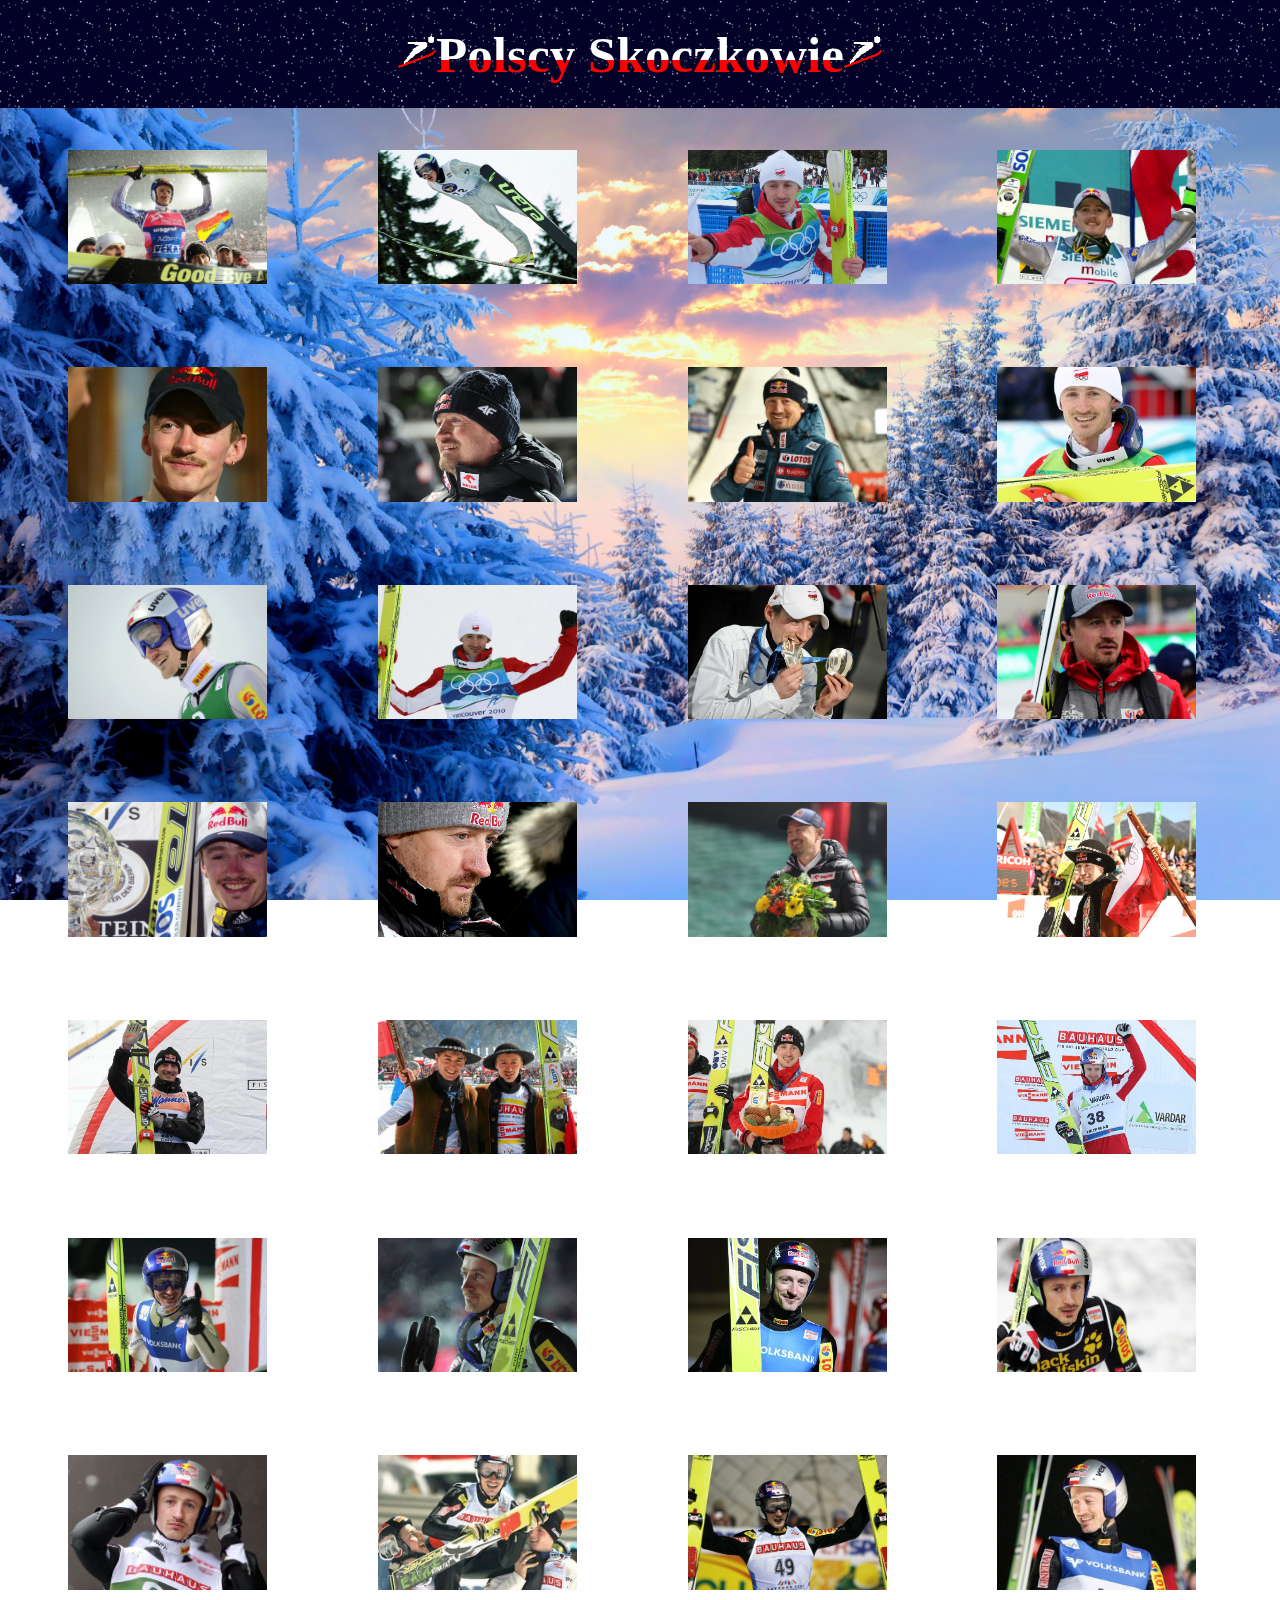
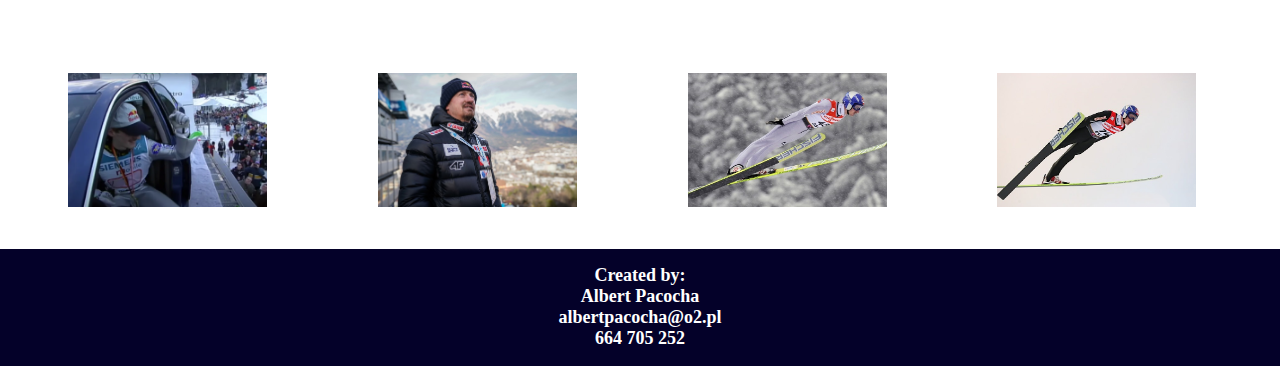
<file: malysz-galeria.html>
<!DOCTYPE html>
<html lang="pl">
<head>
    <meta charset="UTF-8">
    <title>Galeria - Adam Małysz</title>
    <link rel="stylesheet" href="style3.css">
    <link rel="icon" href="IMG/skoczek-logo.png">
</head>
<body>
    <a href="index.html">
        <header>
            <div><img class="logo" src="IMG/skoczek-logo.png" alt="skoczek-logo"></div>
            <div id="header">Polscy Skoczkowie</div>
            <div><img class="logo" src="IMG/skoczek-logo.png" alt="skoczek-logo"></div>
        </header>
        </a>

        <div id="big-photo-box">
            
        </div>

        <div id="gallery-box">
            <div class="photo-box">
                <img class="photo" src="IMG/malysz/photo1.jpg" alt="malysz">
            </div>

            <div class="photo-box">
                <img class="photo" src="IMG/malysz/photo2.jpg" alt="malysz">
            </div>

            <div class="photo-box">
                <img class="photo" src="IMG/malysz/photo3.jpg" alt="malysz">
            </div>

            <div class="photo-box">
                <img class="photo" src="IMG/malysz/photo4.jpg" alt="malysz">
            </div>

            <div class="photo-box">
                <img class="photo" src="IMG/malysz/photo5.jpg" alt="malysz">
            </div>

            <div class="photo-box">
                <img class="photo" src="IMG/malysz/photo6.jpg" alt="malysz">
            </div>

            <div class="photo-box">
                <img class="photo" src="IMG/malysz/photo7.jpg" alt="malysz">
            </div>

            <div class="photo-box">
                <img class="photo" src="IMG/malysz/photo8.jpg" alt="malysz">
            </div>

            <div class="photo-box">
                <img class="photo" src="IMG/malysz/photo9.jpg" alt="malysz">
            </div>

            <div class="photo-box">
                <img class="photo" src="IMG/malysz/photo10.jpg" alt="malysz">
            </div>

            <div class="photo-box">
                <img class="photo" src="IMG/malysz/photo11.jpg" alt="malysz">
            </div>
            
            <div class="photo-box">
                <img class="photo" src="IMG/malysz/photo12.jpg" alt="malysz">
            </div>

            <div class="photo-box">
                <img class="photo" src="IMG/malysz/photo13.jpg" alt="malysz">
            </div>

            <div class="photo-box">
                <img class="photo" src="IMG/malysz/photo14.jpg" alt="malysz">
            </div>

            <div class="photo-box">
                <img class="photo" src="IMG/malysz/photo15.jpg" alt="malysz">
            </div>

            <div class="photo-box">
                <img class="photo" src="IMG/malysz/photo16.jpg" alt="malysz">
            </div>

            <div class="photo-box">
                <img class="photo" src="IMG/malysz/photo17.jpg" alt="malysz">
            </div>

            <div class="photo-box">
                <img class="photo" src="IMG/malysz/photo18.jpg" alt="malysz">
            </div>

            <div class="photo-box">
                <img class="photo" src="IMG/malysz/photo19.jpg" alt="malysz">
            </div>

            <div class="photo-box">
                <img class="photo" src="IMG/malysz/photo20.jpg" alt="malysz">
            </div>

            <div class="photo-box">
                <img class="photo" src="IMG/malysz/photo21.jpg" alt="malysz">
            </div>

            <div class="photo-box">
                <img class="photo" src="IMG/malysz/photo22.jpg" alt="malysz">
            </div>

            <div class="photo-box">
                <img class="photo" src="IMG/malysz/photo23.jpg" alt="malysz">
            </div>

            <div class="photo-box">
                <img class="photo" src="IMG/malysz/photo24.jpg" alt="malysz">
            </div>
            
            <div class="photo-box">
                <img class="photo" src="IMG/malysz/photo25.jpg" alt="malysz">
            </div>

            <div class="photo-box">
                <img class="photo" src="IMG/malysz/photo26.jpg" alt="malysz">
            </div>

            <div class="photo-box">
                <img class="photo" src="IMG/malysz/photo27.jpg" alt="malysz">
            </div>

            <div class="photo-box">
                <img class="photo" src="IMG/malysz/photo28.jpg" alt="malysz">
            </div>

            <div class="photo-box">
                <img class="photo" src="IMG/malysz/photo29.jpg" alt="malysz">
            </div>

            <div class="photo-box">
                <img class="photo" src="IMG/malysz/photo30.jpg" alt="malysz">
            </div>

            <div class="photo-box">
                <img class="photo" src="IMG/malysz/photo31.jpg" alt="malysz">
            </div>

            <div class="photo-box">
                <img class="photo" src="IMG/malysz/photo32.jpg" alt="malysz">
            </div>
        </div>

        <footer>
            <div>
            Created by: <br>
            Albert Pacocha <br>
            albertpacocha@o2.pl <br>
            664 705 252
            </div>
        </footer>


        <script>
            let dlugosc = document.querySelectorAll('.photo').length;
            let photos = document.getElementsByClassName("photo");

            for(let i=0; i<dlugosc; i++) {
                photos[i].addEventListener("click", e => {
                let div = document.getElementById("big-photo-box");
                console.log(photos[i].getAttribute("src"));
                div.innerHTML = "<img id='big-photo' src='" + photos[i].getAttribute("src") + "' alt='malysz'><img id='x' src='IMG/x.png' alt='x'> <div id='left-box'><img id='left' src='IMG/left.png' alt='left'></div><div id='right-box'><img id='right' src='IMG/right.png' alt='right'></div>";
                var currentI = i;
                div.setAttribute("id", "big-photo-box-2");

                

                document.addEventListener('keydown', (e3) => {
                            if (e3.keyCode === 37 && currentI>0) {
                                currentI--;
                                div.innerHTML = "<img id='big-photo' src='" + photos[currentI].getAttribute("src") + "' alt='malysz'><img id='x' src='IMG/x.png' alt='x'> <div id='left-box'><img id='left' src='IMG/left.png' alt='left'></div><div id='right-box'><img id='right' src='IMG/right.png' alt='right'></div>";
                                
                                x.addEventListener("click", e2 => {
                        div.setAttribute("id", "big-photo-box");
                        div.innerHTML="";
                        currentI=NaN;
                    
                });
                            } 
                            if (e3.keyCode === 39 && currentI<dlugosc-1) {
                                currentI++;
                                div.innerHTML = "<img id='big-photo' src='" + photos[currentI].getAttribute("src") + "' alt='malysz'><img id='x' src='IMG/x.png' alt='x'> <div id='left-box'><img id='left' src='IMG/left.png' alt='left'></div><div id='right-box'><img id='right' src='IMG/right.png' alt='right'></div>";
                        
                                x.addEventListener("click", e2 => {
                                div.setAttribute("id", "big-photo-box");
                                div.innerHTML="";
                                currentI=NaN;
                    
                });
                            }

                        console.log(currentI);

                    });

                    document.getElementById("big-photo-box-2").addEventListener('click', (e4) => {
                            if ((document.getElementById('left-box') === e4.target || document.getElementById('left') === e4.target) && currentI>0) {
                                currentI--;
                                div.innerHTML = "<img id='big-photo' src='" + photos[currentI].getAttribute("src") + "' alt='malysz'><img id='x' src='IMG/x.png' alt='x'> <div id='left-box'><img id='left' src='IMG/left.png' alt='left'></div><div id='right-box'><img id='right' src='IMG/right.png' alt='right'></div>";
                                var x = document.getElementById('x');

                                x.addEventListener("click", e2 => {
                                div.setAttribute("id", "big-photo-box");
                                div.innerHTML="";
                                currentI=NaN;
                    
                });
                        } 
                            if ((document.getElementById('right-box') === e4.target || document.getElementById('right') === e4.target) && currentI<dlugosc-1) {
                                currentI++;
                                div.innerHTML = "<img id='big-photo' src='" + photos[currentI].getAttribute("src") + "' alt='malysz'><img id='x' src='IMG/x.png' alt='x'> <div id='left-box'><img id='left' src='IMG/left.png' alt='left'></div><div id='right-box'><img id='right' src='IMG/right.png' alt='right'></div>";
                                var x = document.getElementById('x');

                                x.addEventListener("click", e2 => {
                                div.setAttribute("id", "big-photo-box");
                                div.innerHTML="";
                                currentI=NaN;
                    
                });
                            }

                        console.log(currentI);

                    });
 

                x.addEventListener("click", e2 => {
                        div.setAttribute("id", "big-photo-box");
                        div.innerHTML="";
                        currentI=NaN;
                    
                });

                window.addEventListener("keydown", e5 => {
                    if(e5.keyCode === 27) {
                        div.setAttribute("id", "big-photo-box");
                        div.innerHTML="";
                        currentI=NaN;
                    }

                    
                });
            });
            }

            
        </script>

    </body>
    </html>
</file>
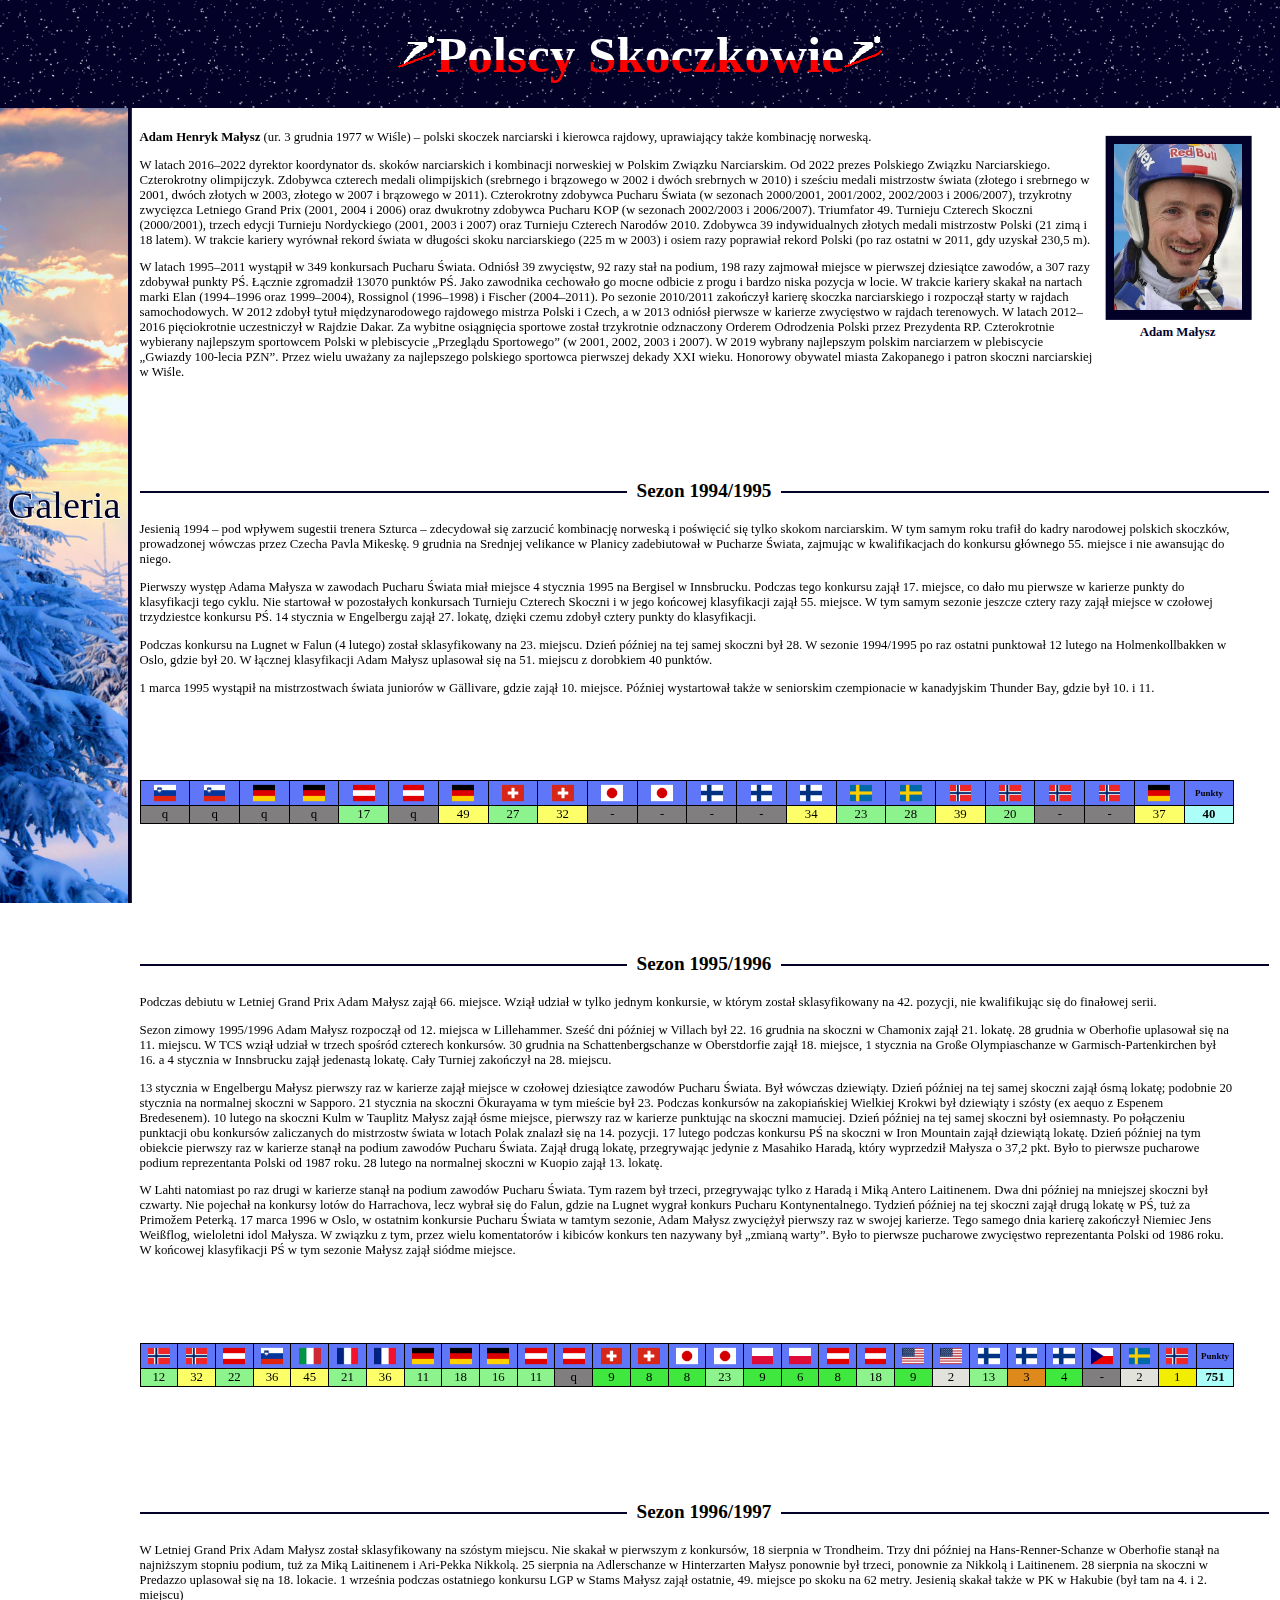
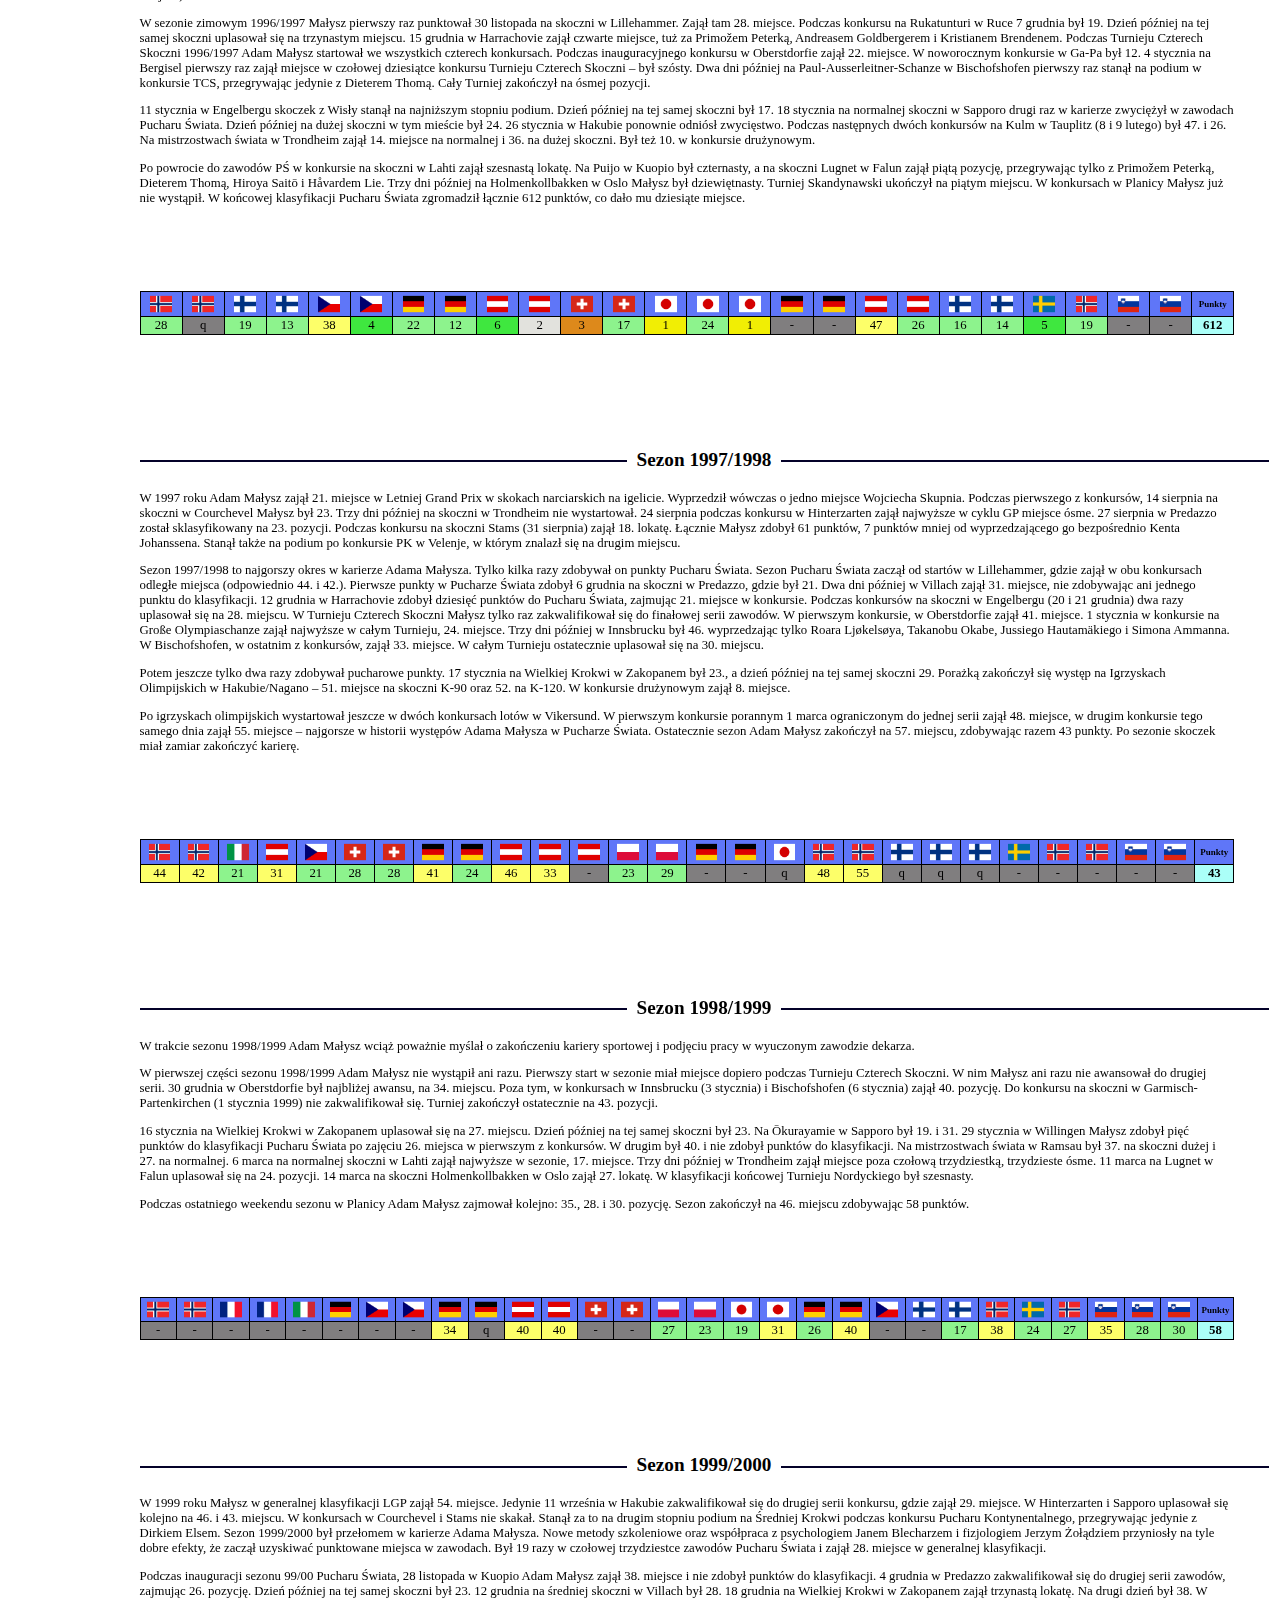
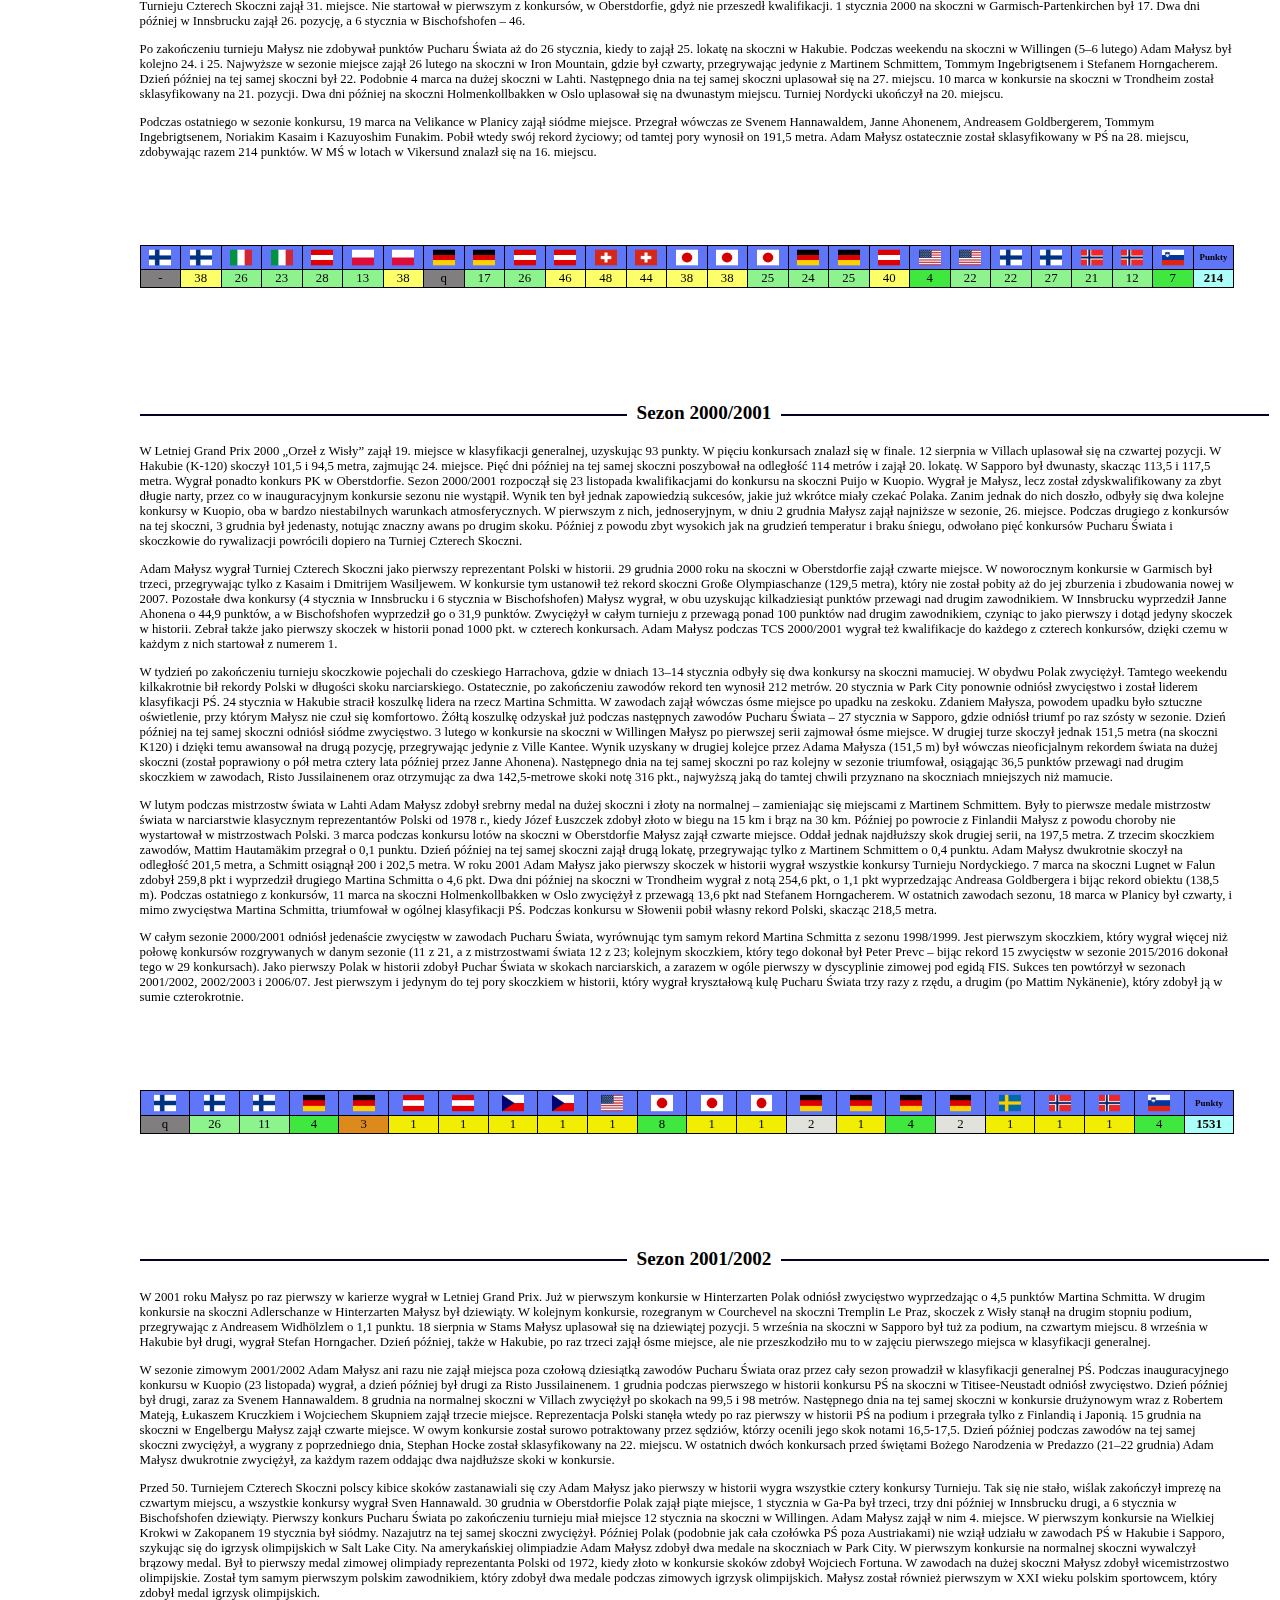
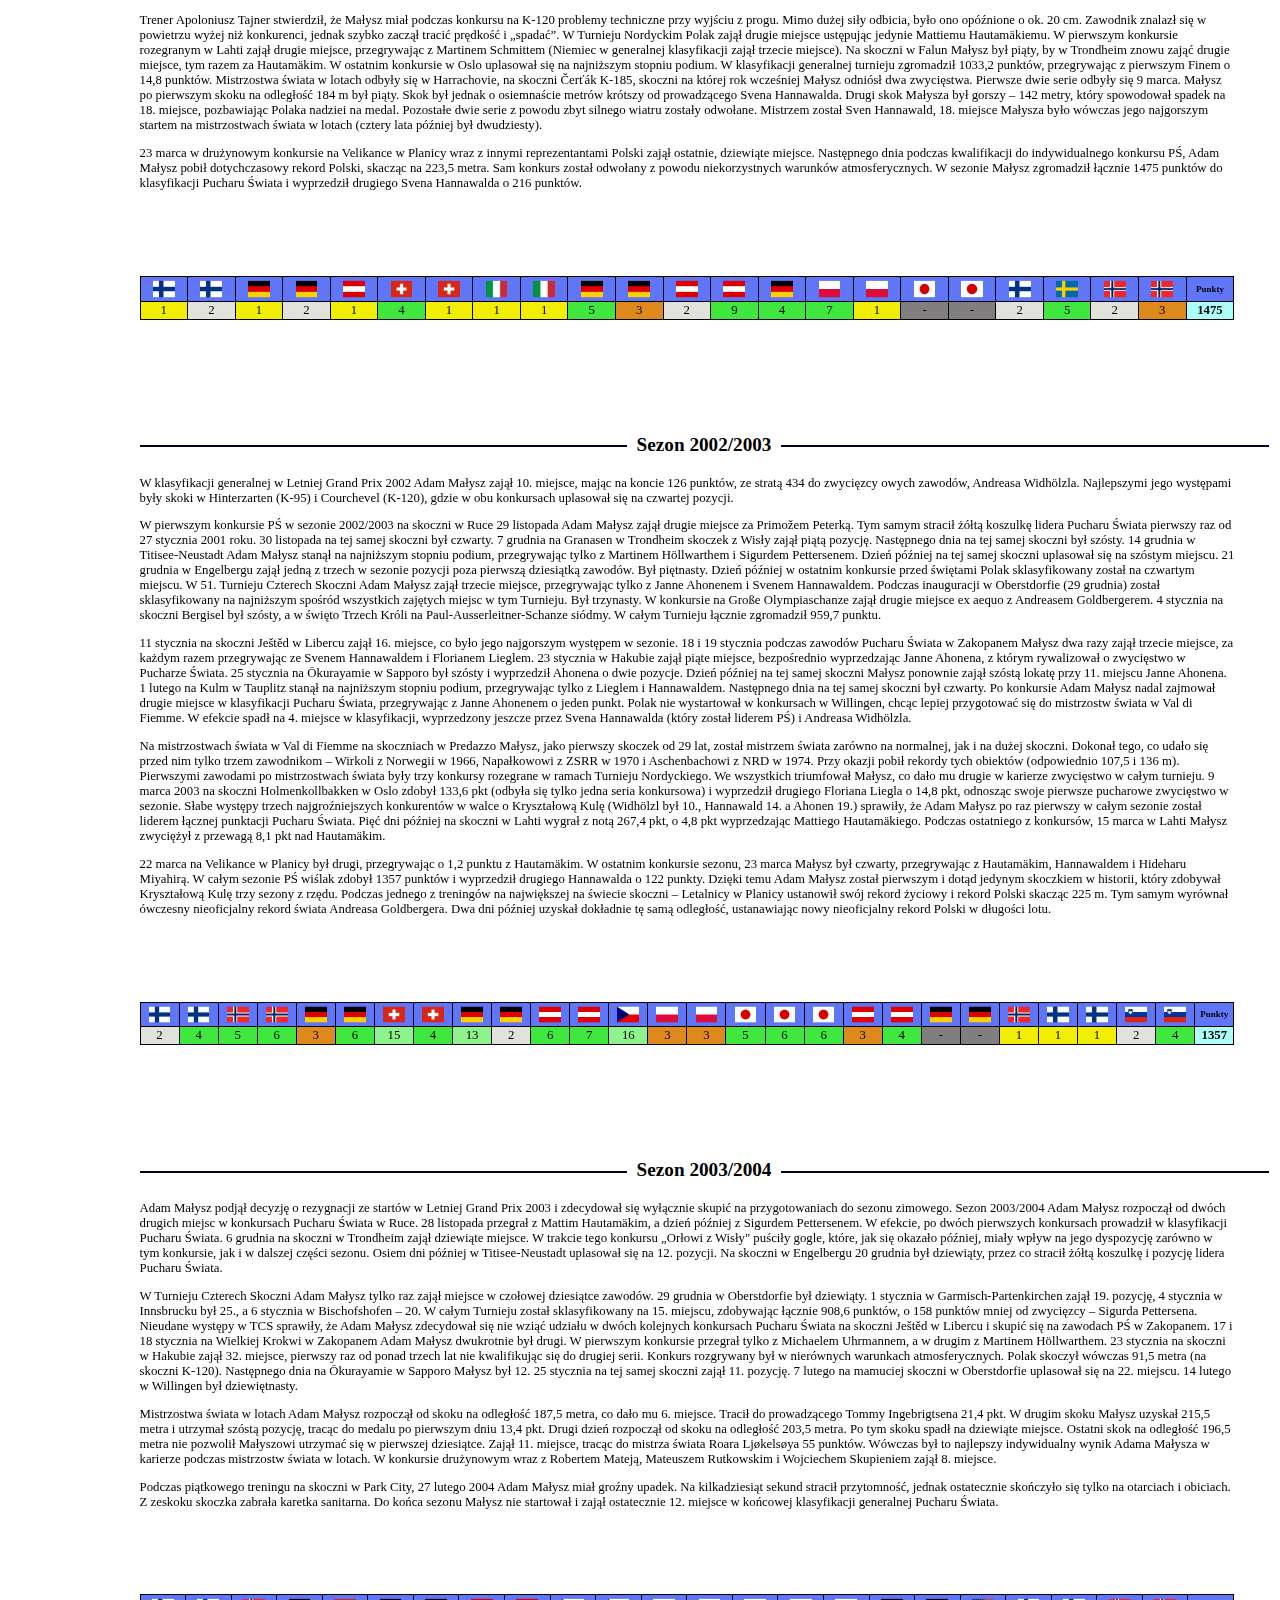
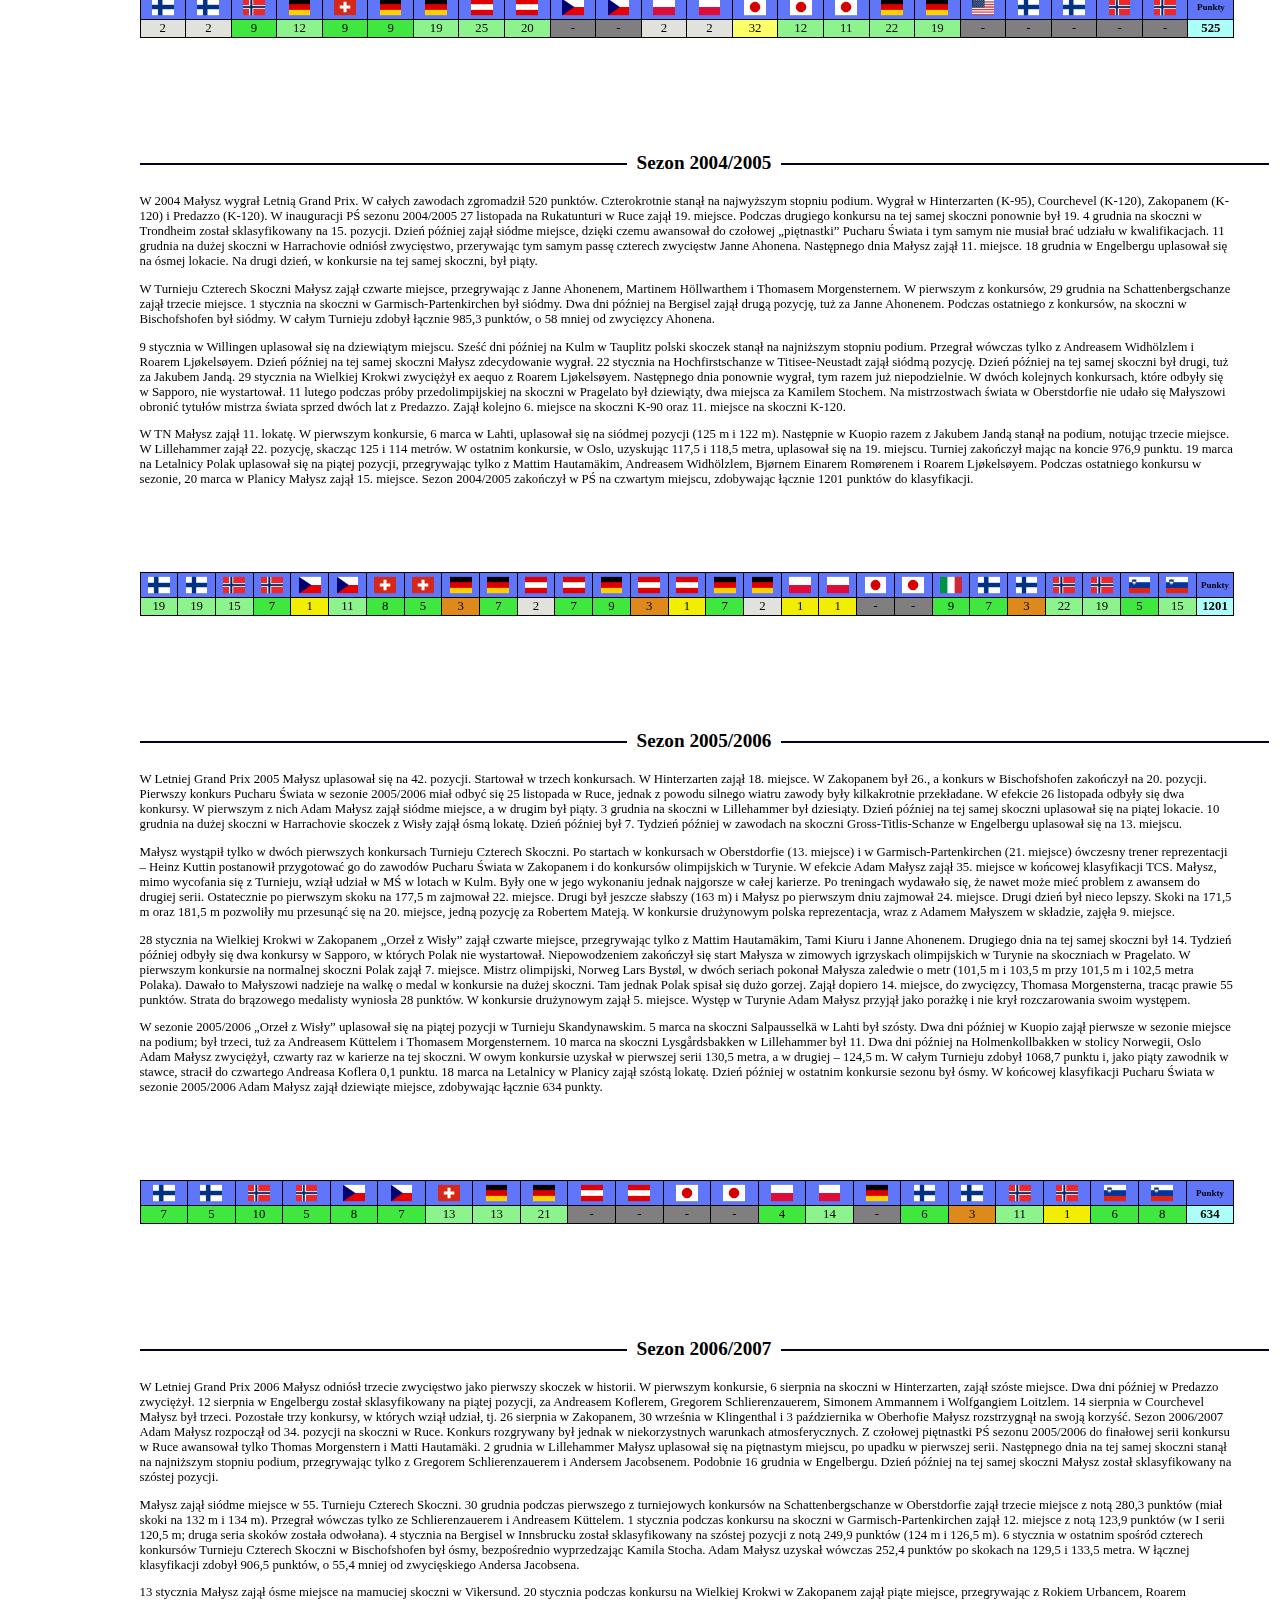
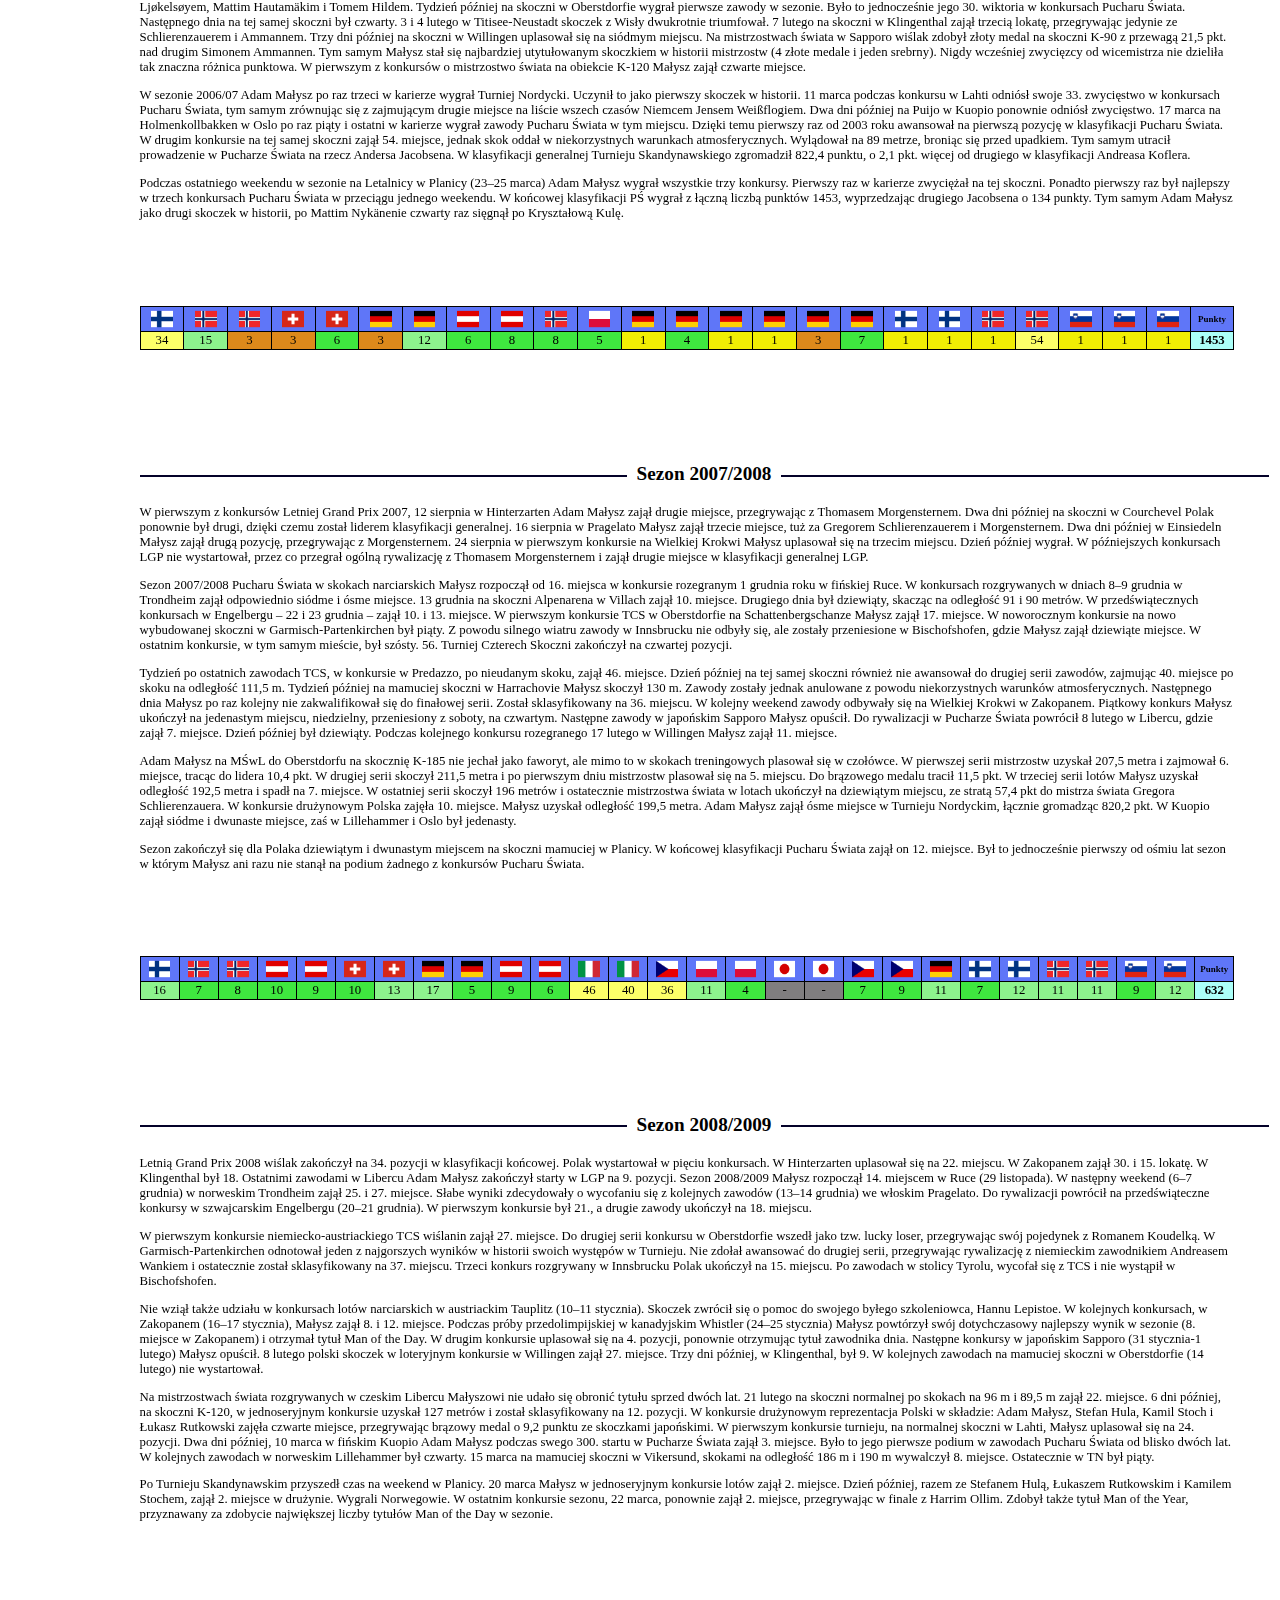
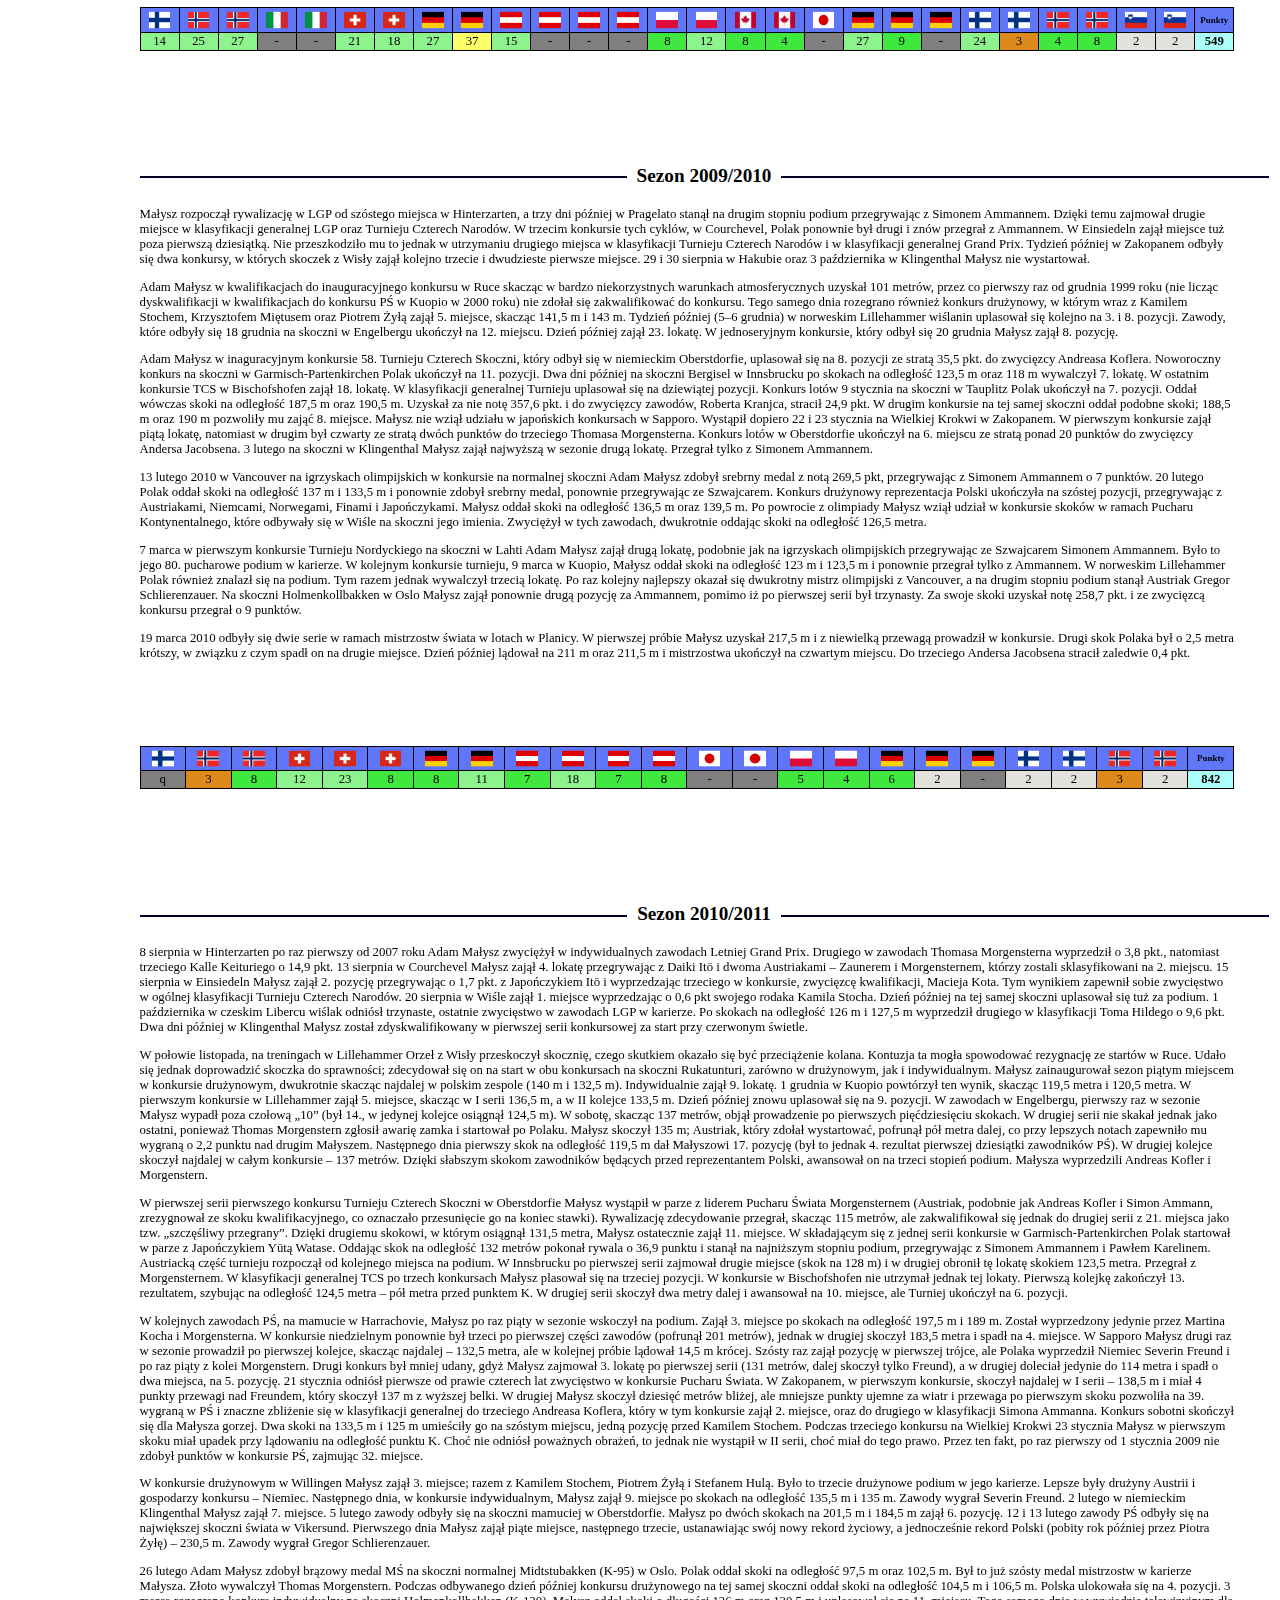
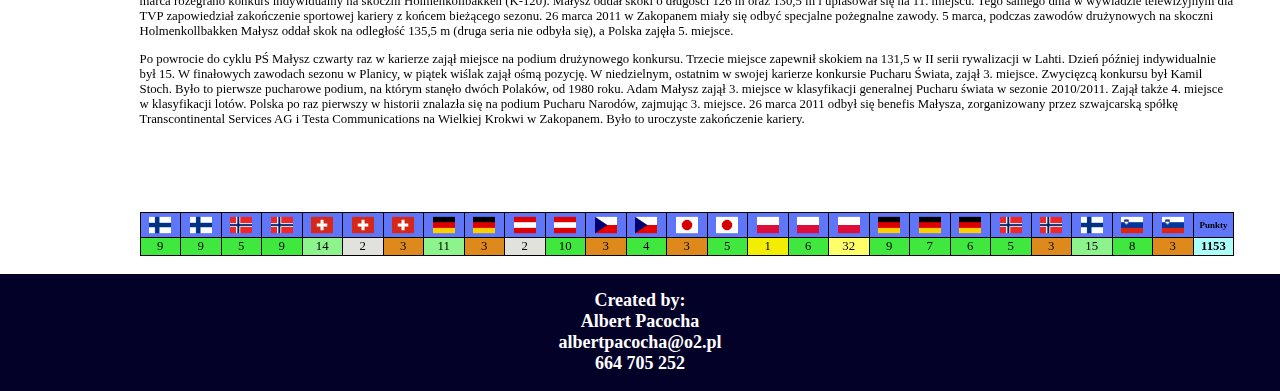
<file: malysz.html>
<!DOCTYPE html>
<html lang="pl">
<head>
    <meta charset="UTF-8">
    <title>Adam Małysz</title>
    <link rel="stylesheet" href="style2.css">
    <link rel="icon" href="IMG/skoczek-logo.png">
</head>
<body>
    <a href="index.html">
    <header>
        <div><img class="logo" id="logo-left" src="IMG/skoczek-logo.png" alt="skoczek-logo"></div>
        <div id="header">Polscy Skoczkowie</div>
        <div><img class="logo" id="logo-right" src="IMG/skoczek-logo.png" alt="skoczek-logo"></div>
    </header>
    </a>

    <div id="middle">
        <a href="IMG/malysz/main.jpg">
        <div class="main">
        <div id="malysz" class="skijumpers"></div> 
        <div class="podpis">Adam Małysz</div>
        </div>
        </a>
    </div>

        <div id="main">

        <div id="gallery-box">
        <a href="malysz-galeria.html">
        <div id="gallery">
            <div id="galeria-text">Galeria</div>
        </div>
        </a>
        </div>

        <div id="opis">

        <div id="main-text">
        <p><b>Adam Henryk Małysz</b> (ur. 3 grudnia 1977 w Wiśle) – polski skoczek narciarski i kierowca rajdowy, uprawiający także kombinację norweską. </p> 
        
        <p> 
            W latach 2016–2022 dyrektor koordynator ds. skoków narciarskich i kombinacji norweskiej w Polskim Związku Narciarskim. Od 2022 prezes Polskiego Związku Narciarskiego.

            Czterokrotny olimpijczyk. Zdobywca czterech medali olimpijskich (srebrnego i brązowego w 2002 i dwóch srebrnych w 2010) i sześciu medali mistrzostw świata (złotego i srebrnego w 2001, dwóch złotych w 2003, złotego w 2007 i brązowego w 2011). Czterokrotny zdobywca Pucharu Świata (w sezonach 2000/2001, 2001/2002, 2002/2003 i 2006/2007), trzykrotny zwycięzca Letniego Grand Prix (2001, 2004 i 2006) oraz dwukrotny zdobywca Pucharu KOP (w sezonach 2002/2003 i 2006/2007). Triumfator 49. Turnieju Czterech Skoczni (2000/2001), trzech edycji Turnieju Nordyckiego (2001, 2003 i 2007) oraz Turnieju Czterech Narodów 2010. Zdobywca 39 indywidualnych złotych medali mistrzostw Polski (21 zimą i 18 latem). W trakcie kariery wyrównał rekord świata w długości skoku narciarskiego (225 m w 2003) i osiem razy poprawiał rekord Polski (po raz ostatni w 2011, gdy uzyskał 230,5 m). </p>

            <p>
            W latach 1995–2011 wystąpił w 349 konkursach Pucharu Świata. Odniósł 39 zwycięstw, 92 razy stał na podium, 198 razy zajmował miejsce w pierwszej dziesiątce zawodów, a 307 razy zdobywał punkty PŚ. Łącznie zgromadził 13070 punktów PŚ. Jako zawodnika cechowało go mocne odbicie z progu i bardzo niska pozycja w locie. W trakcie kariery skakał na nartach marki Elan (1994–1996 oraz 1999–2004), Rossignol (1996–1998) i Fischer (2004–2011).

            Po sezonie 2010/2011 zakończył karierę skoczka narciarskiego i rozpoczął starty w rajdach samochodowych. W 2012 zdobył tytuł międzynarodowego rajdowego mistrza Polski i Czech, a w 2013 odniósł pierwsze w karierze zwycięstwo w rajdach terenowych. W latach 2012–2016 pięciokrotnie uczestniczył w Rajdzie Dakar.

            Za wybitne osiągnięcia sportowe został trzykrotnie odznaczony Orderem Odrodzenia Polski przez Prezydenta RP. Czterokrotnie wybierany najlepszym sportowcem Polski w plebiscycie „Przeglądu Sportowego” (w 2001, 2002, 2003 i 2007). W 2019 wybrany najlepszym polskim narciarzem w plebiscycie „Gwiazdy 100-lecia PZN”. Przez wielu uważany za najlepszego polskiego sportowca pierwszej dekady XXI wieku. Honorowy obywatel miasta Zakopanego i patron skoczni narciarskiej w Wiśle.
        </p>
        </div>   

        <div class="season">
        <div class="main-text2">
            <h2><span>Sezon 1994/1995</span></h2>
        </div>

        <div class="main-text3">
            <p>Jesienią 1994 – pod wpływem sugestii trenera Szturca – zdecydował się zarzucić kombinację norweską i poświęcić się tylko skokom narciarskim. W tym samym roku trafił do kadry narodowej polskich skoczków, prowadzonej wówczas przez Czecha Pavla Mikeskę. 9 grudnia na Srednjej velikance w Planicy zadebiutował w Pucharze Świata, zajmując w kwalifikacjach do konkursu głównego 55. miejsce i nie awansując do niego. </p>

            <p>Pierwszy występ Adama Małysza w zawodach Pucharu Świata miał miejsce 4 stycznia 1995 na Bergisel w Innsbrucku. Podczas tego konkursu zajął 17. miejsce, co dało mu pierwsze w karierze punkty do klasyfikacji tego cyklu. Nie startował w pozostałych konkursach Turnieju Czterech Skoczni i w jego końcowej klasyfikacji zajął 55. miejsce. W tym samym sezonie jeszcze cztery razy zajął miejsce w czołowej trzydziestce konkursu PŚ. 14 stycznia w Engelbergu zajął 27. lokatę, dzięki czemu zdobył cztery punkty do klasyfikacji. </p> 
            
            <p>Podczas konkursu na Lugnet w Falun (4 lutego) został sklasyfikowany na 23. miejscu. Dzień później na tej samej skoczni był 28. W sezonie 1994/1995 po raz ostatni punktował 12 lutego na Holmenkollbakken w Oslo, gdzie był 20. W łącznej klasyfikacji Adam Małysz uplasował się na 51. miejscu z dorobkiem 40 punktów. </p>

            <p>1 marca 1995 wystąpił na mistrzostwach świata juniorów w Gällivare, gdzie zajął 10. miejsce. Później wystartował także w seniorskim czempionacie w kanadyjskim Thunder Bay, gdzie był 10. i 11. </p>
    <table class="table">
        <tr><th><img src="IMG/flags/slovenia.png" alt="country"></th><th><img src="IMG/flags/slovenia.png" alt="country"></th><th><img src="IMG/flags/germany.png" alt="country"></th><th><img src="IMG/flags/germany.png" alt="country"></th><th><img src="IMG/flags/austria.png" alt="country"></th><th><img src="IMG/flags/austria.png" alt="country"></th><th><img src="IMG/flags/germany.png" alt="country"></th><th><img src="IMG/flags/switzerland.png" alt="country"></th><th><img src="IMG/flags/switzerland.png" alt="country"></th><th><img src="IMG/flags/japan.png" alt="country"></th><th><img src="IMG/flags/japan.png" alt="country"></th><th><img src="IMG/flags/finland.png" alt="country"></th><th><img src="IMG/flags/finland.png" alt="country"></th><th><img src="IMG/flags/finland.png" alt="country"></th><th><img src="IMG/flags/sweden.png" alt="country"></th><th><img src="IMG/flags/sweden.png" alt="country"></th><th><img src="IMG/flags/norway.png" alt="country"></th><th><img src="IMG/flags/norway.png" alt="country"></th><th><img src="IMG/flags/norway.png" alt="country"></th><th><img src="IMG/flags/norway.png" alt="country"></th><th><img src="IMG/flags/germany.png" alt="country"></th><th>Punkty</th></tr>
        <tr><td>q</td><td>q</td><td>q</td><td>q</td><td>17</td><td>q</td><td>49</td><td>27</td><td>32</td><td>-</td><td>-</td><td>-</td><td>-</td><td>34</td><td>23</td><td>28</td><td>39</td><td>20</td><td>-</td><td>-</td><td>37</td><td><b>40</b></td></tr>
    </table>
    </div>
    </div>

    <div class="season">
    <div class="main-text2">
        <br>
        <h2><span>Sezon 1995/1996</span></h2>
    </div>

    <div class="main-text3">
        <p>Podczas debiutu w Letniej Grand Prix Adam Małysz zajął 66. miejsce. Wziął udział w tylko jednym konkursie, w którym został sklasyfikowany na 42. pozycji, nie kwalifikując się do finałowej serii.</p>

        <p>Sezon zimowy 1995/1996 Adam Małysz rozpoczął od 12. miejsca w Lillehammer. Sześć dni później w Villach był 22. 16 grudnia na skoczni w Chamonix zajął 21. lokatę. 28 grudnia w Oberhofie uplasował się na 11. miejscu.

            W TCS wziął udział w trzech spośród czterech konkursów. 30 grudnia na Schattenbergschanze w Oberstdorfie zajął 18. miejsce, 1 stycznia na Große Olympiaschanze w Garmisch-Partenkirchen był 16. a 4 stycznia w Innsbrucku zajął jedenastą lokatę. Cały Turniej zakończył na 28. miejscu.
        </p>

        <p> 13 stycznia w Engelbergu Małysz pierwszy raz w karierze zajął miejsce w czołowej dziesiątce zawodów Pucharu Świata. Był wówczas dziewiąty. Dzień później na tej samej skoczni zajął ósmą lokatę; podobnie 20 stycznia na normalnej skoczni w Sapporo. 21 stycznia na skoczni Ōkurayama w tym mieście był 23. Podczas konkursów na zakopiańskiej Wielkiej Krokwi był dziewiąty i szósty (ex aequo z Espenem Bredesenem). 10 lutego na skoczni Kulm w Tauplitz Małysz zajął ósme miejsce, pierwszy raz w karierze punktując na skoczni mamuciej. Dzień później na tej samej skoczni był osiemnasty. Po połączeniu punktacji obu konkursów zaliczanych do mistrzostw świata w lotach Polak znalazł się na 14. pozycji. 17 lutego podczas konkursu PŚ na skoczni w Iron Mountain zajął dziewiątą lokatę.
        
            Dzień później na tym obiekcie pierwszy raz w karierze stanął na podium zawodów Pucharu Świata. Zajął drugą lokatę, przegrywając jedynie z Masahiko Haradą, który wyprzedził Małysza o 37,2 pkt. Było to pierwsze pucharowe podium reprezentanta Polski od 1987 roku. 28 lutego na normalnej skoczni w Kuopio zajął 13. lokatę. 
        </p>
        
        <p>
            W Lahti natomiast po raz drugi w karierze stanął na podium zawodów Pucharu Świata. Tym razem był trzeci, przegrywając tylko z Haradą i Miką Antero Laitinenem. Dwa dni później na mniejszej skoczni był czwarty. Nie pojechał na konkursy lotów do Harrachova, lecz wybrał się do Falun, gdzie na Lugnet wygrał konkurs Pucharu Kontynentalnego. Tydzień później na tej skoczni zajął drugą lokatę w PŚ, tuż za Primožem Peterką.

17 marca 1996 w Oslo, w ostatnim konkursie Pucharu Świata w tamtym sezonie, Adam Małysz zwyciężył pierwszy raz w swojej karierze. Tego samego dnia karierę zakończył Niemiec Jens Weißflog, wieloletni idol Małysza. W związku z tym, przez wielu komentatorów i kibiców konkurs ten nazywany był „zmianą warty”. Było to pierwsze pucharowe zwycięstwo reprezentanta Polski od 1986 roku. W końcowej klasyfikacji PŚ w tym sezonie Małysz zajął siódme miejsce.
        </p>
<table class="table">
    <tr><th><img src="IMG/flags/norway.png" alt="country"></th><th><img src="IMG/flags/norway.png" alt="country"></th><th><img src="IMG/flags/austria.png" alt="country"></th><th><img src="IMG/flags/slovenia.png" alt="country"></th><th><img src="IMG/flags/italy.png" alt="country"></th><th><img src="IMG/flags/france.png" alt="country"></th><th><img src="IMG/flags/france.png" alt="country"></th><th><img src="IMG/flags/germany.png" alt="country"></th><th><img src="IMG/flags/germany.png" alt="country"></th><th><img src="IMG/flags/germany.png" alt="country"></th><th><img src="IMG/flags/austria.png" alt="country"></th><th><img src="IMG/flags/austria.png" alt="country"></th><th><img src="IMG/flags/switzerland.png" alt="country"></th><th><img src="IMG/flags/switzerland.png" alt="country"></th><th><img src="IMG/flags/japan.png" alt="country"></th><th><img src="IMG/flags/japan.png" alt="country"></th><th><img src="IMG/flags/poland.png" alt="country"></th><th><img src="IMG/flags/poland.png" alt="country"></th><th><img src="IMG/flags/austria.png" alt="country"></th><th><img src="IMG/flags/austria.png" alt="country"></th><th><img src="IMG/flags/usa.png" alt="country"></th><th><img src="IMG/flags/usa.png" alt="country"></th><th><img src="IMG/flags/finland.png" alt="country"></th><th><img src="IMG/flags/finland.png" alt="country"></th><th><img src="IMG/flags/finland.png" alt="country"></th><th><img src="IMG/flags/czech.png" alt="country"></th><th><img src="IMG/flags/sweden.png" alt="country"></th><th><img src="IMG/flags/norway.png" alt="country"></th><th>Punkty</th></tr>
    <tr><td>12</td><td>32</td><td>22</td><td>36</td><td>45</td><td>21</td><td>36</td><td>11</td><td>18</td><td>16</td><td>11</td><td>q</td><td>9</td><td>8</td><td>8</td><td>23</td><td>9</td><td>6</td><td>8</td><td>18</td><td>9</td><td>2</td><td>13</td><td>3</td><td>4</td><td>-</td><td>2</td><td>1</td><td><b>751</b></td></tr>
</table>
</div>
</div>

<div class="season">
<div class="main-text2">
    <h2><span>Sezon 1996/1997</span></h2>
</div>

<div class="main-text3">
    <p>
        W Letniej Grand Prix Adam Małysz został sklasyfikowany na szóstym miejscu. Nie skakał w pierwszym z konkursów, 18 sierpnia w Trondheim. Trzy dni później na Hans-Renner-Schanze w Oberhofie stanął na najniższym stopniu podium, tuż za Miką Laitinenem i Ari-Pekka Nikkolą. 25 sierpnia na Adlerschanze w Hinterzarten Małysz ponownie był trzeci, ponownie za Nikkolą i Laitinenem. 28 sierpnia na skoczni w Predazzo uplasował się na 18. lokacie. 1 września podczas ostatniego konkursu LGP w Stams Małysz zajął ostatnie, 49. miejsce po skoku na 62 metry. Jesienią skakał także w PK w Hakubie (był tam na 4. i 2. miejscu)
    </p>

    <p>
        W sezonie zimowym 1996/1997 Małysz pierwszy raz punktował 30 listopada na skoczni w Lillehammer. Zajął tam 28. miejsce. Podczas konkursu na Rukatunturi w Ruce 7 grudnia był 19. Dzień później na tej samej skoczni uplasował się na trzynastym miejscu. 15 grudnia w Harrachovie zajął czwarte miejsce, tuż za Primožem Peterką, Andreasem Goldbergerem i Kristianem Brendenem.

Podczas Turnieju Czterech Skoczni 1996/1997 Adam Małysz startował we wszystkich czterech konkursach. Podczas inauguracyjnego konkursu w Oberstdorfie zajął 22. miejsce. W noworocznym konkursie w Ga-Pa był 12. 4 stycznia na Bergisel pierwszy raz zajął miejsce w czołowej dziesiątce konkursu Turnieju Czterech Skoczni – był szósty. Dwa dni później na Paul-Ausserleitner-Schanze w Bischofshofen pierwszy raz stanął na podium w konkursie TCS, przegrywając jedynie z Dieterem Thomą. Cały Turniej zakończył na ósmej pozycji. 
    </p>

    <p> 
        11 stycznia w Engelbergu skoczek z Wisły stanął na najniższym stopniu podium. Dzień później na tej samej skoczni był 17. 18 stycznia na normalnej skoczni w Sapporo drugi raz w karierze zwyciężył w zawodach Pucharu Świata. Dzień później na dużej skoczni w tym mieście był 24. 26 stycznia w Hakubie ponownie odniósł zwycięstwo. Podczas następnych dwóch konkursów na Kulm w Tauplitz (8 i 9 lutego) był 47. i 26.

Na mistrzostwach świata w Trondheim zajął 14. miejsce na normalnej i 36. na dużej skoczni. Był też 10. w konkursie drużynowym.  
    </p>
    
    <p>
       Po powrocie do zawodów PŚ w konkursie na skoczni w Lahti zajął szesnastą lokatę. Na Puijo w Kuopio był czternasty, a na skoczni Lugnet w Falun zajął piątą pozycję, przegrywając tylko z Primožem Peterką, Dieterem Thomą, Hiroya Saitō i Håvardem Lie. Trzy dni później na Holmenkollbakken w Oslo Małysz był dziewiętnasty. Turniej Skandynawski ukończył na piątym miejscu.

W konkursach w Planicy Małysz już nie wystąpił. W końcowej klasyfikacji Pucharu Świata zgromadził łącznie 612 punktów, co dało mu dziesiąte miejsce. 
    </p>
<table class="table">
<tr><th><img src="IMG/flags/norway.png" alt="country"></th><th><img src="IMG/flags/norway.png" alt="country"></th><th><img src="IMG/flags/finland.png" alt="country"></th><th><img src="IMG/flags/finland.png" alt="country"></th><th><img src="IMG/flags/czech.png" alt="country"></th><th><img src="IMG/flags/czech.png" alt="country"></th><th><img src="IMG/flags/germany.png" alt="country"></th><th><img src="IMG/flags/germany.png" alt="country"></th><th><img src="IMG/flags/austria.png" alt="country"></th><th><img src="IMG/flags/austria.png" alt="country"></th><th><img src="IMG/flags/switzerland.png" alt="country"></th><th><img src="IMG/flags/switzerland.png" alt="country"></th><th><img src="IMG/flags/japan.png" alt="country"></th><th><img src="IMG/flags/japan.png" alt="country"></th><th><img src="IMG/flags/japan.png" alt="country"></th><th><img src="IMG/flags/germany.png" alt="country"></th><th><img src="IMG/flags/germany.png" alt="country"></th><th><img src="IMG/flags/austria.png" alt="country"></th><th><img src="IMG/flags/austria.png" alt="country"></th><th><img src="IMG/flags/finland.png" alt="country"></th><th><img src="IMG/flags/finland.png" alt="country"></th><th><img src="IMG/flags/sweden.png" alt="country"></th><th><img src="IMG/flags/norway.png" alt="country"></th><th><img src="IMG/flags/slovenia.png" alt="country"></th><th><img src="IMG/flags/slovenia.png" alt="country"></th><th>Punkty</th></tr>
<tr><td>28</td><td>q</td><td>19</td><td>13</td><td>38</td><td>4</td><td>22</td><td>12</td><td>6</td><td>2</td><td>3</td><td>17</td><td>1</td><td>24</td><td>1</td><td>-</td><td>-</td><td>47</td><td>26</td><td>16</td><td>14</td><td>5</td><td>19</td><td>-</td><td>-</td><td><b>612</b></td></tr>
</table>
</div>

</div>


<div class="season">
<div class="main-text2">
     <h2><span>Sezon 1997/1998</span></h2>
</div>

<div class="main-text3">
    <p>
        W 1997 roku Adam Małysz zajął 21. miejsce w Letniej Grand Prix w skokach narciarskich na igelicie. Wyprzedził wówczas o jedno miejsce Wojciecha Skupnia. Podczas pierwszego z konkursów, 14 sierpnia na skoczni w Courchevel Małysz był 23. Trzy dni później na skoczni w Trondheim nie wystartował. 24 sierpnia podczas konkursu w Hinterzarten zajął najwyższe w cyklu GP miejsce ósme. 27 sierpnia w Predazzo został sklasyfikowany na 23. pozycji. Podczas konkursu na skoczni Stams (31 sierpnia) zajął 18. lokatę. Łącznie Małysz zdobył 61 punktów, 7 punktów mniej od wyprzedzającego go bezpośrednio Kenta Johanssena. Stanął także na podium po konkursie PK w Velenje, w którym znalazł się na drugim miejscu.
    </p>

    <p>
        Sezon 1997/1998 to najgorszy okres w karierze Adama Małysza. Tylko kilka razy zdobywał on punkty Pucharu Świata. Sezon Pucharu Świata zaczął od startów w Lillehammer, gdzie zajął w obu konkursach odległe miejsca (odpowiednio 44. i 42.). Pierwsze punkty w Pucharze Świata zdobył 6 grudnia na skoczni w Predazzo, gdzie był 21. Dwa dni później w Villach zajął 31. miejsce, nie zdobywając ani jednego punktu do klasyfikacji. 12 grudnia w Harrachovie zdobył dziesięć punktów do Pucharu Świata, zajmując 21. miejsce w konkursie. Podczas konkursów na skoczni w Engelbergu (20 i 21 grudnia) dwa razy uplasował się na 28. miejscu.

W Turnieju Czterech Skoczni Małysz tylko raz zakwalifikował się do finałowej serii zawodów. W pierwszym konkursie, w Oberstdorfie zajął 41. miejsce. 1 stycznia w konkursie na Große Olympiaschanze zajął najwyższe w całym Turnieju, 24. miejsce. Trzy dni później w Innsbrucku był 46. wyprzedzając tylko Roara Ljøkelsøya, Takanobu Okabe, Jussiego Hautamäkiego i Simona Ammanna. W Bischofshofen, w ostatnim z konkursów, zajął 33. miejsce. W całym Turnieju ostatecznie uplasował się na 30. miejscu. 
    </p>

    <p> 
        Potem jeszcze tylko dwa razy zdobywał pucharowe punkty. 17 stycznia na Wielkiej Krokwi w Zakopanem był 23., a dzień później na tej samej skoczni 29. Porażką zakończył się występ na Igrzyskach Olimpijskich w Hakubie/Nagano – 51. miejsce na skoczni K-90 oraz 52. na K-120. W konkursie drużynowym zajął 8. miejsce.  
    </p>
    
    <p>
        Po igrzyskach olimpijskich wystartował jeszcze w dwóch konkursach lotów w Vikersund. W pierwszym konkursie porannym 1 marca ograniczonym do jednej serii zajął 48. miejsce, w drugim konkursie tego samego dnia zajął 55. miejsce – najgorsze w historii występów Adama Małysza w Pucharze Świata. Ostatecznie sezon Adam Małysz zakończył na 57. miejscu, zdobywając razem 43 punkty.

        Po sezonie skoczek miał zamiar zakończyć karierę. 
    </p>
<table class="table">
<tr><th><img src="IMG/flags/norway.png" alt="country"></th><th><img src="IMG/flags/norway.png" alt="country"></th><th><img src="IMG/flags/italy.png" alt="country"></th><th><img src="IMG/flags/austria.png" alt="country"></th><th><img src="IMG/flags/czech.png" alt="country"></th><th><img src="IMG/flags/switzerland.png" alt="country"></th><th><img src="IMG/flags/switzerland.png" alt="country"></th><th><img src="IMG/flags/germany.png" alt="country"></th><th><img src="IMG/flags/germany.png" alt="country"></th><th><img src="IMG/flags/austria.png" alt="country"></th><th><img src="IMG/flags/austria.png" alt="country"></th><th><img src="IMG/flags/austria.png" alt="country"></th><th><img src="IMG/flags/poland.png" alt="country"></th><th><img src="IMG/flags/poland.png" alt="country"></th><th><img src="IMG/flags/germany.png" alt="country"></th><th><img src="IMG/flags/germany.png" alt="country"></th><th><img src="IMG/flags/japan.png" alt="country"></th><th><img src="IMG/flags/norway.png" alt="country"></th><th><img src="IMG/flags/norway.png" alt="country"></th><th><img src="IMG/flags/finland.png" alt="country"></th><th><img src="IMG/flags/finland.png" alt="country"></th><th><img src="IMG/flags/finland.png" alt="country"></th><th><img src="IMG/flags/sweden.png" alt="country"></th><th><img src="IMG/flags/norway.png" alt="country"></th><th><img src="IMG/flags/norway.png" alt="country"></th><th><img src="IMG/flags/slovenia.png" alt="country"></th><th><img src="IMG/flags/slovenia.png" alt="country"></th><th>Punkty</th></tr>
<tr><td>44</td><td>42</td><td>21</td><td>31</td><td>21</td><td>28</td><td>28</td><td>41</td><td>24</td><td>46</td><td>33</td><td>-</td><td>23</td><td>29</td><td>-</td><td>-</td><td>q</td><td>48</td><td>55</td><td>q</td><td>q</td><td>q</td><td>-</td><td>-</td><td>-</td><td>-</td><td>-</td><td><b>43</b></td></tr>
</table>
</div>

</div>

<div class="season">
    <div class="main-text2">
         <h2><span>Sezon 1998/1999</span></h2>
    </div>
    
    <div class="main-text3">
        <p>
            W trakcie sezonu 1998/1999 Adam Małysz wciąż poważnie myślał o zakończeniu kariery sportowej i podjęciu pracy w wyuczonym zawodzie dekarza.
        </p>
    
        <p>
            W pierwszej części sezonu 1998/1999 Adam Małysz nie wystąpił ani razu. Pierwszy start w sezonie miał miejsce dopiero podczas Turnieju Czterech Skoczni. W nim Małysz ani razu nie awansował do drugiej serii. 30 grudnia w Oberstdorfie był najbliżej awansu, na 34. miejscu. Poza tym, w konkursach w Innsbrucku (3 stycznia) i Bischofshofen (6 stycznia) zajął 40. pozycję. Do konkursu na skoczni w Garmisch-Partenkirchen (1 stycznia 1999) nie zakwalifikował się. Turniej zakończył ostatecznie na 43. pozycji. 
        </p>
    
        <p> 
            16 stycznia na Wielkiej Krokwi w Zakopanem uplasował się na 27. miejscu. Dzień później na tej samej skoczni był 23. Na Ōkurayamie w Sapporo był 19. i 31. 29 stycznia w Willingen Małysz zdobył pięć punktów do klasyfikacji Pucharu Świata po zajęciu 26. miejsca w pierwszym z konkursów. W drugim był 40. i nie zdobył punktów do klasyfikacji. Na mistrzostwach świata w Ramsau był 37. na skoczni dużej i 27. na normalnej.

            6 marca na normalnej skoczni w Lahti zajął najwyższe w sezonie, 17. miejsce. Trzy dni później w Trondheim zajął miejsce poza czołową trzydziestką, trzydzieste ósme. 11 marca na Lugnet w Falun uplasował się na 24. pozycji. 14 marca na skoczni Holmenkollbakken w Oslo zajął 27. lokatę. W klasyfikacji końcowej Turnieju Nordyckiego był szesnasty.        </p>
        
        <p>
            Podczas ostatniego weekendu sezonu w Planicy Adam Małysz zajmował kolejno: 35., 28. i 30. pozycję. Sezon zakończył na 46. miejscu zdobywając 58 punktów. 
        </p>
    <table class="table">
    <tr><th><img src="IMG/flags/norway.png" alt="country"></th><th><img src="IMG/flags/norway.png" alt="country"></th><th><img src="IMG/flags/france.png" alt="country"></th><th><img src="IMG/flags/france.png" alt="country"></th><th><img src="IMG/flags/italy.png" alt="country"></th><th><img src="IMG/flags/germany.png" alt="country"></th><th><img src="IMG/flags/czech.png" alt="country"></th><th><img src="IMG/flags/czech.png" alt="country"></th><th><img src="IMG/flags/germany.png" alt="country"></th><th><img src="IMG/flags/germany.png" alt="country"></th><th><img src="IMG/flags/austria.png" alt="country"></th><th><img src="IMG/flags/austria.png" alt="country"></th><th><img src="IMG/flags/switzerland.png" alt="country"></th><th><img src="IMG/flags/switzerland.png" alt="country"></th><th><img src="IMG/flags/poland.png" alt="country"></th><th><img src="IMG/flags/poland.png" alt="country"></th><th><img src="IMG/flags/japan.png" alt="country"></th><th><img src="IMG/flags/japan.png" alt="country"></th><th><img src="IMG/flags/germany.png" alt="country"></th><th><img src="IMG/flags/germany.png" alt="country"></th><th><img src="IMG/flags/czech.png" alt="country"></th><th><img src="IMG/flags/finland.png" alt="country"></th><th><img src="IMG/flags/finland.png" alt="country"></th><th><img src="IMG/flags/norway.png" alt="country"></th><th><img src="IMG/flags/sweden.png" alt="country"></th><th><img src="IMG/flags/norway.png" alt="country"></th><th><img src="IMG/flags/slovenia.png" alt="country"></th><th><img src="IMG/flags/slovenia.png" alt="country"></th><th><img src="IMG/flags/slovenia.png" alt="country"></th><th>Punkty</th></tr>
    <tr><td>-</td><td>-</td><td>-</td><td>-</td><td>-</td><td>-</td><td>-</td><td>-</td><td>34</td><td>q</td><td>40</td><td>40</td><td>-</td><td>-</td><td>27</td><td>23</td><td>19</td><td>31</td><td>26</td><td>40</td><td>-</td><td>-</td><td>17</td><td>38</td><td>24</td><td>27</td><td>35</td><td>28</td><td>30</td><td><b>58</b></td></tr>
    </table>
    </div>
    
    </div>

    <div class="season">
        <div class="main-text2">
             <h2><span>Sezon 1999/2000</span></h2>
        </div>
        
        <div class="main-text3">
            <p>
                W 1999 roku Małysz w generalnej klasyfikacji LGP zajął 54. miejsce. Jedynie 11 września w Hakubie zakwalifikował się do drugiej serii konkursu, gdzie zajął 29. miejsce. W Hinterzarten i Sapporo uplasował się kolejno na 46. i 43. miejscu. W konkursach w Courchevel i Stams nie skakał. Stanął za to na drugim stopniu podium na Średniej Krokwi podczas konkursu Pucharu Kontynentalnego, przegrywając jedynie z Dirkiem Elsem.

                Sezon 1999/2000 był przełomem w karierze Adama Małysza. Nowe metody szkoleniowe oraz współpraca z psychologiem Janem Blecharzem i fizjologiem Jerzym Żołądziem przyniosły na tyle dobre efekty, że zaczął uzyskiwać punktowane miejsca w zawodach. Był 19 razy w czołowej trzydziestce zawodów Pucharu Świata i zajął 28. miejsce w generalnej klasyfikacji.        
            </p>
            
            <p>
                Podczas inauguracji sezonu 99/00 Pucharu Świata, 28 listopada w Kuopio Adam Małysz zajął 38. miejsce i nie zdobył punktów do klasyfikacji. 4 grudnia w Predazzo zakwalifikował się do drugiej serii zawodów, zajmując 26. pozycję. Dzień później na tej samej skoczni był 23. 12 grudnia na średniej skoczni w Villach był 28. 18 grudnia na Wielkiej Krokwi w Zakopanem zajął trzynastą lokatę. Na drugi dzień był 38.

                W Turnieju Czterech Skoczni zajął 31. miejsce. Nie startował w pierwszym z konkursów, w Oberstdorfie, gdyż nie przeszedł kwalifikacji. 1 stycznia 2000 na skoczni w Garmisch-Partenkirchen był 17. Dwa dni później w Innsbrucku zajął 26. pozycję, a 6 stycznia w Bischofshofen – 46.            
            </p>
        
            <p> 
                Po zakończeniu turnieju Małysz nie zdobywał punktów Pucharu Świata aż do 26 stycznia, kiedy to zajął 25. lokatę na skoczni w Hakubie. Podczas weekendu na skoczni w Willingen (5–6 lutego) Adam Małysz był kolejno 24. i 25. Najwyższe w sezonie miejsce zajął 26 lutego na skoczni w Iron Mountain, gdzie był czwarty, przegrywając jedynie z Martinem Schmittem, Tommym Ingebrigtsenem i Stefanem Horngacherem. Dzień później na tej samej skoczni był 22.

                Podobnie 4 marca na dużej skoczni w Lahti. Następnego dnia na tej samej skoczni uplasował się na 27. miejscu. 10 marca w konkursie na skoczni w Trondheim został sklasyfikowany na 21. pozycji. Dwa dni później na skoczni Holmenkollbakken w Oslo uplasował się na dwunastym miejscu. Turniej Nordycki ukończył na 20. miejscu.    
            </p>
            
            <p>
                Podczas ostatniego w sezonie konkursu, 19 marca na Velikance w Planicy zajął siódme miejsce. Przegrał wówczas ze Svenem Hannawaldem, Janne Ahonenem, Andreasem Goldbergerem, Tommym Ingebrigtsenem, Noriakim Kasaim i Kazuyoshim Funakim. Pobił wtedy swój rekord życiowy; od tamtej pory wynosił on 191,5 metra. Adam Małysz ostatecznie został sklasyfikowany w PŚ na 28. miejscu, zdobywając razem 214 punktów. W MŚ w lotach w Vikersund znalazł się na 16. miejscu.
            </p>
        <table class="table">
        <tr><th><img src="IMG/flags/finland.png" alt="country"></th><th><img src="IMG/flags/finland.png" alt="country"></th><th><img src="IMG/flags/italy.png" alt="country"></th><th><img src="IMG/flags/italy.png" alt="country"></th><th><img src="IMG/flags/austria.png" alt="country"></th><th><img src="IMG/flags/poland.png" alt="country"></th><th><img src="IMG/flags/poland.png" alt="country"></th><th><img src="IMG/flags/germany.png" alt="country"></th><th><img src="IMG/flags/germany.png" alt="country"></th><th><img src="IMG/flags/austria.png" alt="country"></th><th><img src="IMG/flags/austria.png" alt="country"></th><th><img src="IMG/flags/switzerland.png" alt="country"></th><th><img src="IMG/flags/switzerland.png" alt="country"></th><th><img src="IMG/flags/japan.png" alt="country"></th><th><img src="IMG/flags/japan.png" alt="country"></th><th><img src="IMG/flags/japan.png" alt="country"></th><th><img src="IMG/flags/germany.png" alt="country"></th><th><img src="IMG/flags/germany.png" alt="country"></th><th><img src="IMG/flags/austria.png" alt="country"></th><th><img src="IMG/flags/usa.png" alt="country"></th><th><img src="IMG/flags/usa.png" alt="country"></th><th><img src="IMG/flags/finland.png" alt="country"></th><th><img src="IMG/flags/finland.png" alt="country"></th><th><img src="IMG/flags/norway.png" alt="country"></th><th><img src="IMG/flags/norway.png" alt="country"></th><th><img src="IMG/flags/slovenia.png" alt="country"></th><th>Punkty</th></tr>
        <tr><td>-</td><td>38</td><td>26</td><td>23</td><td>28</td><td>13</td><td>38</td><td>q</td><td>17</td><td>26</td><td>46</td><td>48</td><td>44</td><td>38</td><td>38</td><td>25</td><td>24</td><td>25</td><td>40</td><td>4</td><td>22</td><td>22</td><td>27</td><td>21</td><td>12</td><td>7</td><td><b>214</b></td></tr>
        </table>
        </div>
        
        </div>

        <div class="season">
            <div class="main-text2">
                 <h2><span>Sezon 2000/2001</span></h2>
            </div>
            
            <div class="main-text3">
                <p>
                    W Letniej Grand Prix 2000 „Orzeł z Wisły” zajął 19. miejsce w klasyfikacji generalnej, uzyskując 93 punkty. W pięciu konkursach znalazł się w finale. 12 sierpnia w Villach uplasował się na czwartej pozycji. W Hakubie (K-120) skoczył 101,5 i 94,5 metra, zajmując 24. miejsce. Pięć dni później na tej samej skoczni poszybował na odległość 114 metrów i zajął 20. lokatę. W Sapporo był dwunasty, skacząc 113,5 i 117,5 metra. Wygrał ponadto konkurs PK w Oberstdorfie.

                    Sezon 2000/2001 rozpoczął się 23 listopada kwalifikacjami do konkursu na skoczni Puijo w Kuopio. Wygrał je Małysz, lecz został zdyskwalifikowany za zbyt długie narty, przez co w inauguracyjnym konkursie sezonu nie wystąpił. Wynik ten był jednak zapowiedzią sukcesów, jakie już wkrótce miały czekać Polaka. Zanim jednak do nich doszło, odbyły się dwa kolejne konkursy w Kuopio, oba w bardzo niestabilnych warunkach atmosferycznych. W pierwszym z nich, jednoseryjnym, w dniu 2 grudnia Małysz zajął najniższe w sezonie, 26. miejsce. Podczas drugiego z konkursów na tej skoczni, 3 grudnia był jedenasty, notując znaczny awans po drugim skoku. Później z powodu zbyt wysokich jak na grudzień temperatur i braku śniegu, odwołano pięć konkursów Pucharu Świata i skoczkowie do rywalizacji powrócili dopiero na Turniej Czterech Skoczni.        
                </p>

                <p>
                    Adam Małysz wygrał Turniej Czterech Skoczni jako pierwszy reprezentant Polski w historii. 29 grudnia 2000 roku na skoczni w Oberstdorfie zajął czwarte miejsce. W noworocznym konkursie w Garmisch był trzeci, przegrywając tylko z Kasaim i Dmitrijem Wasiljewem. W konkursie tym ustanowił też rekord skoczni Große Olympiaschanze (129,5 metra), który nie został pobity aż do jej zburzenia i zbudowania nowej w 2007. Pozostałe dwa konkursy (4 stycznia w Innsbrucku i 6 stycznia w Bischofshofen) Małysz wygrał, w obu uzyskując kilkadziesiąt punktów przewagi nad drugim zawodnikiem. W Innsbrucku wyprzedził Janne Ahonena o 44,9 punktów, a w Bischofshofen wyprzedził go o 31,9 punktów. Zwyciężył w całym turnieju z przewagą ponad 100 punktów nad drugim zawodnikiem, czyniąc to jako pierwszy i dotąd jedyny skoczek w historii. Zebrał także jako pierwszy skoczek w historii ponad 1000 pkt. w czterech konkursach. Adam Małysz podczas TCS 2000/2001 wygrał też kwalifikacje do każdego z czterech konkursów, dzięki czemu w każdym z nich startował z numerem 1.            
                </p>
            
                <p> 
                    W tydzień po zakończeniu turnieju skoczkowie pojechali do czeskiego Harrachova, gdzie w dniach 13–14 stycznia odbyły się dwa konkursy na skoczni mamuciej. W obydwu Polak zwyciężył. Tamtego weekendu kilkakrotnie bił rekordy Polski w długości skoku narciarskiego. Ostatecznie, po zakończeniu zawodów rekord ten wynosił 212 metrów. 20 stycznia w Park City ponownie odniósł zwycięstwo i został liderem klasyfikacji PŚ. 24 stycznia w Hakubie stracił koszulkę lidera na rzecz Martina Schmitta. W zawodach zajął wówczas ósme miejsce po upadku na zeskoku. Zdaniem Małysza, powodem upadku było sztuczne oświetlenie, przy którym Małysz nie czuł się komfortowo. Żółtą koszulkę odzyskał już podczas następnych zawodów Pucharu Świata – 27 stycznia w Sapporo, gdzie odniósł triumf po raz szósty w sezonie. Dzień później na tej samej skoczni odniósł siódme zwycięstwo. 3 lutego w konkursie na skoczni w Willingen Małysz po pierwszej serii zajmował ósme miejsce. W drugiej turze skoczył jednak 151,5 metra (na skoczni K120) i dzięki temu awansował na drugą pozycję, przegrywając jedynie z Ville Kantee. Wynik uzyskany w drugiej kolejce przez Adama Małysza (151,5 m) był wówczas nieoficjalnym rekordem świata na dużej skoczni (został poprawiony o pół metra cztery lata później przez Janne Ahonena). Następnego dnia na tej samej skoczni po raz kolejny w sezonie triumfował, osiągając 36,5 punktów przewagi nad drugim skoczkiem w zawodach, Risto Jussilainenem oraz otrzymując za dwa 142,5-metrowe skoki notę 316 pkt., najwyższą jaką do tamtej chwili przyznano na skoczniach mniejszych niż mamucie.    
                </p>

                <p> 
                    W lutym podczas mistrzostw świata w Lahti Adam Małysz zdobył srebrny medal na dużej skoczni i złoty na normalnej – zamieniając się miejscami z Martinem Schmittem. Były to pierwsze medale mistrzostw świata w narciarstwie klasycznym reprezentantów Polski od 1978 r., kiedy Józef Łuszczek zdobył złoto w biegu na 15 km i brąz na 30 km. Później po powrocie z Finlandii Małysz z powodu choroby nie wystartował w mistrzostwach Polski.

                    3 marca podczas konkursu lotów na skoczni w Oberstdorfie Małysz zajął czwarte miejsce. Oddał jednak najdłuższy skok drugiej serii, na 197,5 metra. Z trzecim skoczkiem zawodów, Mattim Hautamäkim przegrał o 0,1 punktu. Dzień później na tej samej skoczni zajął drugą lokatę, przegrywając tylko z Martinem Schmittem o 0,4 punktu. Adam Małysz dwukrotnie skoczył na odległość 201,5 metra, a Schmitt osiągnął 200 i 202,5 metra.
                    
                    W roku 2001 Adam Małysz jako pierwszy skoczek w historii wygrał wszystkie konkursy Turnieju Nordyckiego. 7 marca na skoczni Lugnet w Falun zdobył 259,8 pkt i wyprzedził drugiego Martina Schmitta o 4,6 pkt. Dwa dni później na skoczni w Trondheim wygrał z notą 254,6 pkt, o 1,1 pkt wyprzedzając Andreasa Goldbergera i bijąc rekord obiektu (138,5 m). Podczas ostatniego z konkursów, 11 marca na skoczni Holmenkollbakken w Oslo zwyciężył z przewagą 13,6 pkt nad Stefanem Horngacherem.
                    
                    W ostatnich zawodach sezonu, 18 marca w Planicy był czwarty, i mimo zwycięstwa Martina Schmitta, triumfował w ogólnej klasyfikacji PŚ. Podczas konkursu w Słowenii pobił własny rekord Polski, skacząc 218,5 metra.
                 </p>
                
                <p>
                    W całym sezonie 2000/2001 odniósł jedenaście zwycięstw w zawodach Pucharu Świata, wyrównując tym samym rekord Martina Schmitta z sezonu 1998/1999. Jest pierwszym skoczkiem, który wygrał więcej niż połowę konkursów rozgrywanych w danym sezonie (11 z 21, a z mistrzostwami świata 12 z 23; kolejnym skoczkiem, który tego dokonał był Peter Prevc – bijąc rekord 15 zwycięstw w sezonie 2015/2016 dokonał tego w 29 konkursach). Jako pierwszy Polak w historii zdobył Puchar Świata w skokach narciarskich, a zarazem w ogóle pierwszy w dyscyplinie zimowej pod egidą FIS. Sukces ten powtórzył w sezonach 2001/2002, 2002/2003 i 2006/07. Jest pierwszym i jedynym do tej pory skoczkiem w historii, który wygrał kryształową kulę Pucharu Świata trzy razy z rzędu, a drugim (po Mattim Nykänenie), który zdobył ją w sumie czterokrotnie.
                </p>
            <table class="table">
            <tr><th><img src="IMG/flags/finland.png" alt="country"></th><th><img src="IMG/flags/finland.png" alt="country"></th><th><img src="IMG/flags/finland.png" alt="country"></th><th><img src="IMG/flags/germany.png" alt="country"></th><th><img src="IMG/flags/germany.png" alt="country"></th><th><img src="IMG/flags/austria.png" alt="country"></th><th><img src="IMG/flags/austria.png" alt="country"></th><th><img src="IMG/flags/czech.png" alt="country"></th><th><img src="IMG/flags/czech.png" alt="country"></th><th><img src="IMG/flags/usa.png" alt="country"></th><th><img src="IMG/flags/japan.png" alt="country"></th><th><img src="IMG/flags/japan.png" alt="country"></th><th><img src="IMG/flags/japan.png" alt="country"></th><th><img src="IMG/flags/germany.png" alt="country"></th><th><img src="IMG/flags/germany.png" alt="country"></th><th><img src="IMG/flags/germany.png" alt="country"></th><th><img src="IMG/flags/germany.png" alt="country"></th><th><img src="IMG/flags/sweden.png" alt="country"></th><th><img src="IMG/flags/norway.png" alt="country"></th><th><img src="IMG/flags/norway.png" alt="country"></th><th><img src="IMG/flags/slovenia.png" alt="country"></th><th>Punkty</th></tr>
            <tr><td>q</td><td>26</td><td>11</td><td>4</td><td>3</td><td>1</td><td>1</td><td>1</td><td>1</td><td>1</td><td>8</td><td>1</td><td>1</td><td>2</td><td>1</td><td>4</td><td>2</td><td>1</td><td>1</td><td>1</td><td>4</td><td><b>1531</b></td></tr>
            </table>
            </div>
            
            </div>

            <div class="season">
                <div class="main-text2">
                     <h2><span>Sezon 2001/2002</span></h2>
                </div>
                
                <div class="main-text3">
                    <p>
                        W 2001 roku Małysz po raz pierwszy w karierze wygrał w Letniej Grand Prix. Już w pierwszym konkursie w Hinterzarten Polak odniósł zwycięstwo wyprzedzając o 4,5 punktów Martina Schmitta. W drugim konkursie na skoczni Adlerschanze w Hinterzarten Małysz był dziewiąty. W kolejnym konkursie, rozegranym w Courchevel na skoczni Tremplin Le Praz, skoczek z Wisły stanął na drugim stopniu podium, przegrywając z Andreasem Widhölzlem o 1,1 punktu. 18 sierpnia w Stams Małysz uplasował się na dziewiątej pozycji. 5 września na skoczni w Sapporo był tuż za podium, na czwartym miejscu. 8 września w Hakubie był drugi, wygrał Stefan Horngacher. Dzień później, także w Hakubie, po raz trzeci zajął ósme miejsce, ale nie przeszkodziło mu to w zajęciu pierwszego miejsca w klasyfikacji generalnej.   
                    </p>
                        
                    <p>
                        W sezonie zimowym 2001/2002 Adam Małysz ani razu nie zajął miejsca poza czołową dziesiątką zawodów Pucharu Świata oraz przez cały sezon prowadził w klasyfikacji generalnej PŚ. Podczas inauguracyjnego konkursu w Kuopio (23 listopada) wygrał, a dzień później był drugi za Risto Jussilainenem. 1 grudnia podczas pierwszego w historii konkursu PŚ na skoczni w Titisee-Neustadt odniósł zwycięstwo. Dzień później był drugi, zaraz za Svenem Hannawaldem. 8 grudnia na normalnej skoczni w Villach zwyciężył po skokach na 99,5 i 98 metrów. Następnego dnia na tej samej skoczni w konkursie drużynowym wraz z Robertem Mateją, Łukaszem Kruczkiem i Wojciechem Skupniem zajął trzecie miejsce. Reprezentacja Polski stanęła wtedy po raz pierwszy w historii PŚ na podium i przegrała tylko z Finlandią i Japonią. 15 grudnia na skoczni w Engelbergu Małysz zajął czwarte miejsce. W owym konkursie został surowo potraktowany przez sędziów, którzy ocenili jego skok notami 16,5-17,5. Dzień później podczas zawodów na tej samej skoczni zwyciężył, a wygrany z poprzedniego dnia, Stephan Hocke został sklasyfikowany na 22. miejscu. W ostatnich dwóch konkursach przed świętami Bożego Narodzenia w Predazzo (21–22 grudnia) Adam Małysz dwukrotnie zwyciężył, za każdym razem oddając dwa najdłuższe skoki w konkursie.            
                    </p>
                
                    <p> 
                        Przed 50. Turniejem Czterech Skoczni polscy kibice skoków zastanawiali się czy Adam Małysz jako pierwszy w historii wygra wszystkie cztery konkursy Turnieju. Tak się nie stało, wiślak zakończył imprezę na czwartym miejscu, a wszystkie konkursy wygrał Sven Hannawald. 30 grudnia w Oberstdorfie Polak zajął piąte miejsce, 1 stycznia w Ga-Pa był trzeci, trzy dni później w Innsbrucku drugi, a 6 stycznia w Bischofshofen dziewiąty.

                        Pierwszy konkurs Pucharu Świata po zakończeniu turnieju miał miejsce 12 stycznia na skoczni w Willingen. Adam Małysz zajął w nim 4. miejsce. W pierwszym konkursie na Wielkiej Krokwi w Zakopanem 19 stycznia był siódmy. Nazajutrz na tej samej skoczni zwyciężył. Później Polak (podobnie jak cała czołówka PŚ poza Austriakami) nie wziął udziału w zawodach PŚ w Hakubie i Sapporo, szykując się do igrzysk olimpijskich w Salt Lake City.

                        Na amerykańskiej olimpiadzie Adam Małysz zdobył dwa medale na skoczniach w Park City. W pierwszym konkursie na normalnej skoczni wywalczył brązowy medal. Był to pierwszy medal zimowej olimpiady reprezentanta Polski od 1972, kiedy złoto w konkursie skoków zdobył Wojciech Fortuna. W zawodach na dużej skoczni Małysz zdobył wicemistrzostwo olimpijskie. Został tym samym pierwszym polskim zawodnikiem, który zdobył dwa medale podczas zimowych igrzysk olimpijskich. Małysz został również pierwszym w XXI wieku polskim sportowcem, który zdobył medal igrzysk olimpijskich.    
                    </p>
    
                    <p> 
                        Trener Apoloniusz Tajner stwierdził, że Małysz miał podczas konkursu na K-120 problemy techniczne przy wyjściu z progu. Mimo dużej siły odbicia, było ono opóźnione o ok. 20 cm. Zawodnik znalazł się w powietrzu wyżej niż konkurenci, jednak szybko zaczął tracić prędkość i „spadać”.

                        W Turnieju Nordyckim Polak zajął drugie miejsce ustępując jedynie Mattiemu Hautamäkiemu. W pierwszym konkursie rozegranym w Lahti zajął drugie miejsce, przegrywając z Martinem Schmittem (Niemiec w generalnej klasyfikacji zajął trzecie miejsce). Na skoczni w Falun Małysz był piąty, by w Trondheim znowu zająć drugie miejsce, tym razem za Hautamäkim. W ostatnim konkursie w Oslo uplasował się na najniższym stopniu podium. W klasyfikacji generalnej turnieju zgromadził 1033,2 punktów, przegrywając z pierwszym Finem o 14,8 punktów.

                        Mistrzostwa świata w lotach odbyły się w Harrachovie, na skoczni Čerťák K-185, skoczni na której rok wcześniej Małysz odniósł dwa zwycięstwa. Pierwsze dwie serie odbyły się 9 marca. Małysz po pierwszym skoku na odległość 184 m był piąty. Skok był jednak o osiemnaście metrów krótszy od prowadzącego Svena Hannawalda. Drugi skok Małysza był gorszy – 142 metry, który spowodował spadek na 18. miejsce, pozbawiając Polaka nadziei na medal. Pozostałe dwie serie z powodu zbyt silnego wiatru zostały odwołane. Mistrzem został Sven Hannawald, 18. miejsce Małysza było wówczas jego najgorszym startem na mistrzostwach świata w lotach (cztery lata później był dwudziesty).
                     </p>
                    
                    <p>
                        23 marca w drużynowym konkursie na Velikance w Planicy wraz z innymi reprezentantami Polski zajął ostatnie, dziewiąte miejsce. Następnego dnia podczas kwalifikacji do indywidualnego konkursu PŚ, Adam Małysz pobił dotychczasowy rekord Polski, skacząc na 223,5 metra. Sam konkurs został odwołany z powodu niekorzystnych warunków atmosferycznych. W sezonie Małysz zgromadził łącznie 1475 punktów do klasyfikacji Pucharu Świata i wyprzedził drugiego Svena Hannawalda o 216 punktów.
                    </p>
                <table class="table">
                <tr><th><img src="IMG/flags/finland.png" alt="country"></th><th><img src="IMG/flags/finland.png" alt="country"></th><th><img src="IMG/flags/germany.png" alt="country"></th><th><img src="IMG/flags/germany.png" alt="country"></th><th><img src="IMG/flags/austria.png" alt="country"></th><th><img src="IMG/flags/switzerland.png" alt="country"></th><th><img src="IMG/flags/switzerland.png" alt="country"></th><th><img src="IMG/flags/italy.png" alt="country"></th><th><img src="IMG/flags/italy.png" alt="country"></th><th><img src="IMG/flags/germany.png" alt="country"></th><th><img src="IMG/flags/germany.png" alt="country"></th><th><img src="IMG/flags/austria.png" alt="country"></th><th><img src="IMG/flags/austria.png" alt="country"></th><th><img src="IMG/flags/germany.png" alt="country"></th><th><img src="IMG/flags/poland.png" alt="country"></th><th><img src="IMG/flags/poland.png" alt="country"></th><th><img src="IMG/flags/japan.png" alt="country"></th><th><img src="IMG/flags/japan.png" alt="country"></th><th><img src="IMG/flags/finland.png" alt="country"></th><th><img src="IMG/flags/sweden.png" alt="country"></th><th><img src="IMG/flags/norway.png" alt="country"></th><th><img src="IMG/flags/norway.png" alt="country"></th><th>Punkty</th></tr>
                <tr><td>1</td><td>2</td><td>1</td><td>2</td><td>1</td><td>4</td><td>1</td><td>1</td><td>1</td><td>5</td><td>3</td><td>2</td><td>9</td><td>4</td><td>7</td><td>1</td><td>-</td><td>-</td><td>2</td><td>5</td><td>2</td><td>3</td><td><b>1475</b></td></tr>
                </table>
                </div>
                
                </div>

                <div class="season">
                    <div class="main-text2">
                         <h2><span>Sezon 2002/2003</span></h2>
                    </div>
                    
                    <div class="main-text3">
                        <p>
                            W klasyfikacji generalnej w Letniej Grand Prix 2002 Adam Małysz zajął 10. miejsce, mając na koncie 126 punktów, ze stratą 434 do zwycięzcy owych zawodów, Andreasa Widhölzla. Najlepszymi jego występami były skoki w Hinterzarten (K-95) i Courchevel (K-120), gdzie w obu konkursach uplasował się na czwartej pozycji.   
                        </p>
                            
                        <p>
                            W pierwszym konkursie PŚ w sezonie 2002/2003 na skoczni w Ruce 29 listopada Adam Małysz zajął drugie miejsce za Primožem Peterką. Tym samym stracił żółtą koszulkę lidera Pucharu Świata pierwszy raz od 27 stycznia 2001 roku. 30 listopada na tej samej skoczni był czwarty. 7 grudnia na Granasen w Trondheim skoczek z Wisły zajął piątą pozycję. Następnego dnia na tej samej skoczni był szósty. 14 grudnia w Titisee-Neustadt Adam Małysz stanął na najniższym stopniu podium, przegrywając tylko z Martinem Höllwarthem i Sigurdem Pettersenem. Dzień później na tej samej skoczni uplasował się na szóstym miejscu. 21 grudnia w Engelbergu zajął jedną z trzech w sezonie pozycji poza pierwszą dziesiątką zawodów. Był piętnasty. Dzień później w ostatnim konkursie przed świętami Polak sklasyfikowany został na czwartym miejscu.

                            W 51. Turnieju Czterech Skoczni Adam Małysz zajął trzecie miejsce, przegrywając tylko z Janne Ahonenem i Svenem Hannawaldem. Podczas inauguracji w Oberstdorfie (29 grudnia) został sklasyfikowany na najniższym spośród wszystkich zajętych miejsc w tym Turnieju. Był trzynasty. W konkursie na Große Olympiaschanze zajął drugie miejsce ex aequo z Andreasem Goldbergerem. 4 stycznia na skoczni Bergisel był szósty, a w święto Trzech Króli na Paul-Ausserleitner-Schanze siódmy. W całym Turnieju łącznie zgromadził 959,7 punktu.            
                        </p>
                    
                        <p> 
                            11 stycznia na skoczni Ještěd w Libercu zajął 16. miejsce, co było jego najgorszym występem w sezonie. 18 i 19 stycznia podczas zawodów Pucharu Świata w Zakopanem Małysz dwa razy zajął trzecie miejsce, za każdym razem przegrywając ze Svenem Hannawaldem i Florianem Lieglem. 23 stycznia w Hakubie zajął piąte miejsce, bezpośrednio wyprzedzając Janne Ahonena, z którym rywalizował o zwycięstwo w Pucharze Świata. 25 stycznia na Ōkurayamie w Sapporo był szósty i wyprzedził Ahonena o dwie pozycje. Dzień później na tej samej skoczni Małysz ponownie zajął szóstą lokatę przy 11. miejscu Janne Ahonena. 1 lutego na Kulm w Tauplitz stanął na najniższym stopniu podium, przegrywając tylko z Lieglem i Hannawaldem. Następnego dnia na tej samej skoczni był czwarty. Po konkursie Adam Małysz nadal zajmował drugie miejsce w klasyfikacji Pucharu Świata, przegrywając z Janne Ahonenem o jeden punkt. Polak nie wystartował w konkursach w Willingen, chcąc lepiej przygotować się do mistrzostw świata w Val di Fiemme. W efekcie spadł na 4. miejsce w klasyfikacji, wyprzedzony jeszcze przez Svena Hannawalda (który został liderem PŚ) i Andreasa Widhölzla.    
                        </p>
        
                        <p> 
                            Na mistrzostwach świata w Val di Fiemme na skoczniach w Predazzo Małysz, jako pierwszy skoczek od 29 lat, został mistrzem świata zarówno na normalnej, jak i na dużej skoczni. Dokonał tego, co udało się przed nim tylko trzem zawodnikom – Wirkoli z Norwegii w 1966, Napałkowowi z ZSRR w 1970 i Aschenbachowi z NRD w 1974. Przy okazji pobił rekordy tych obiektów (odpowiednio 107,5 i 136 m).

                            Pierwszymi zawodami po mistrzostwach świata były trzy konkursy rozegrane w ramach Turnieju Nordyckiego. We wszystkich triumfował Małysz, co dało mu drugie w karierze zwycięstwo w całym turnieju. 9 marca 2003 na skoczni Holmenkollbakken w Oslo zdobył 133,6 pkt (odbyła się tylko jedna seria konkursowa) i wyprzedził drugiego Floriana Liegla o 14,8 pkt, odnosząc swoje pierwsze pucharowe zwycięstwo w sezonie. Słabe występy trzech najgroźniejszych konkurentów w walce o Kryształową Kulę (Widhölzl był 10., Hannawald 14. a Ahonen 19.) sprawiły, że Adam Małysz po raz pierwszy w całym sezonie został liderem łącznej punktacji Pucharu Świata. Pięć dni później na skoczni w Lahti wygrał z notą 267,4 pkt, o 4,8 pkt wyprzedzając Mattiego Hautamäkiego. Podczas ostatniego z konkursów, 15 marca w Lahti Małysz zwyciężył z przewagą 8,1 pkt nad Hautamäkim.
                         </p>
                        
                        <p>
                            22 marca na Velikance w Planicy był drugi, przegrywając o 1,2 punktu z Hautamäkim. W ostatnim konkursie sezonu, 23 marca Małysz był czwarty, przegrywając z Hautamäkim, Hannawaldem i Hideharu Miyahirą. W całym sezonie PŚ wiślak zdobył 1357 punktów i wyprzedził drugiego Hannawalda o 122 punkty. Dzięki temu Adam Małysz został pierwszym i dotąd jedynym skoczkiem w historii, który zdobywał Kryształową Kulę trzy sezony z rzędu.

                            Podczas jednego z treningów na największej na świecie skoczni – Letalnicy w Planicy ustanowił swój rekord życiowy i rekord Polski skacząc 225 m. Tym samym wyrównał ówczesny nieoficjalny rekord świata Andreasa Goldbergera. Dwa dni później uzyskał dokładnie tę samą odległość, ustanawiając nowy nieoficjalny rekord Polski w długości lotu.
                        </p>
                    <table class="table">
                    <tr><th><img src="IMG/flags/finland.png" alt="country"></th><th><img src="IMG/flags/finland.png" alt="country"></th><th><img src="IMG/flags/norway.png" alt="country"></th><th><img src="IMG/flags/norway.png" alt="country"></th><th><img src="IMG/flags/germany.png" alt="country"></th><th><img src="IMG/flags/germany.png" alt="country"></th><th><img src="IMG/flags/switzerland.png" alt="country"></th><th><img src="IMG/flags/switzerland.png" alt="country"></th><th><img src="IMG/flags/germany.png" alt="country"></th><th><img src="IMG/flags/germany.png" alt="country"></th><th><img src="IMG/flags/austria.png" alt="country"></th><th><img src="IMG/flags/austria.png" alt="country"></th><th><img src="IMG/flags/czech.png" alt="country"></th><th><img src="IMG/flags/poland.png" alt="country"></th><th><img src="IMG/flags/poland.png" alt="country"></th><th><img src="IMG/flags/japan.png" alt="country"></th><th><img src="IMG/flags/japan.png" alt="country"></th><th><img src="IMG/flags/japan.png" alt="country"></th><th><img src="IMG/flags/austria.png" alt="country"></th><th><img src="IMG/flags/austria.png" alt="country"></th><th><img src="IMG/flags/germany.png" alt="country"></th><th><img src="IMG/flags/germany.png" alt="country"></th><th><img src="IMG/flags/norway.png" alt="country"></th><th><img src="IMG/flags/finland.png" alt="country"></th><th><img src="IMG/flags/finland.png" alt="country"></th><th><img src="IMG/flags/slovenia.png" alt="country"></th><th><img src="IMG/flags/slovenia.png" alt="country"></th><th>Punkty</th></tr>
                    <tr><td>2</td><td>4</td><td>5</td><td>6</td><td>3</td><td>6</td><td>15</td><td>4</td><td>13</td><td>2</td><td>6</td><td>7</td><td>16</td><td>3</td><td>3</td><td>5</td><td>6</td><td>6</td><td>3</td><td>4</td><td>-</td><td>-</td><td>1</td><td>1</td><td>1</td><td>2</td><td>4</td><td><b>1357</b></td></tr>
                    </table>
                    </div>
                    
                    </div>

                    <div class="season">
                        <div class="main-text2">
                             <h2><span>Sezon 2003/2004</span></h2>
                        </div>
                        
                        <div class="main-text3">
                            <p>
                                Adam Małysz podjął decyzję o rezygnacji ze startów w Letniej Grand Prix 2003 i zdecydował się wyłącznie skupić na przygotowaniach do sezonu zimowego.

                                Sezon 2003/2004 Adam Małysz rozpoczął od dwóch drugich miejsc w konkursach Pucharu Świata w Ruce. 28 listopada przegrał z Mattim Hautamäkim, a dzień później z Sigurdem Pettersenem. W efekcie, po dwóch pierwszych konkursach prowadził w klasyfikacji Pucharu Świata. 6 grudnia na skoczni w Trondheim zajął dziewiąte miejsce. W trakcie tego konkursu „Orłowi z Wisły" puściły gogle, które, jak się okazało później, miały wpływ na jego dyspozycję zarówno w tym konkursie, jak i w dalszej części sezonu. Osiem dni później w Titisee-Neustadt uplasował się na 12. pozycji. Na skoczni w Engelbergu 20 grudnia był dziewiąty, przez co stracił żółtą koszulkę i pozycję lidera Pucharu Świata.   
                            </p>
                                
                            <p>
                                W Turnieju Czterech Skoczni Adam Małysz tylko raz zajął miejsce w czołowej dziesiątce zawodów. 29 grudnia w Oberstdorfie był dziewiąty. 1 stycznia w Garmisch-Partenkirchen zajął 19. pozycję, 4 stycznia w Innsbrucku był 25., a 6 stycznia w Bischofshofen – 20. W całym Turnieju został sklasyfikowany na 15. miejscu, zdobywając łącznie 908,6 punktów, o 158 punktów mniej od zwycięzcy – Sigurda Pettersena. Nieudane występy w TCS sprawiły, że Adam Małysz zdecydował się nie wziąć udziału w dwóch kolejnych konkursach Pucharu Świata na skoczni Ještěd w Libercu i skupić się na zawodach PŚ w Zakopanem.

                                17 i 18 stycznia na Wielkiej Krokwi w Zakopanem Adam Małysz dwukrotnie był drugi. W pierwszym konkursie przegrał tylko z Michaelem Uhrmannem, a w drugim z Martinem Höllwarthem. 23 stycznia na skoczni w Hakubie zajął 32. miejsce, pierwszy raz od ponad trzech lat nie kwalifikując się do drugiej serii. Konkurs rozgrywany był w nierównych warunkach atmosferycznych. Polak skoczył wówczas 91,5 metra (na skoczni K-120). Następnego dnia na Ōkurayamie w Sapporo Małysz był 12. 25 stycznia na tej samej skoczni zajął 11. pozycję. 7 lutego na mamuciej skoczni w Oberstdorfie uplasował się na 22. miejscu. 14 lutego w Willingen był dziewiętnasty.            
                            </p>
                        
                            <p> 
                                Mistrzostwa świata w lotach Adam Małysz rozpoczął od skoku na odległość 187,5 metra, co dało mu 6. miejsce. Tracił do prowadzącego Tommy Ingebrigtsena 21,4 pkt. W drugim skoku Małysz uzyskał 215,5 metra i utrzymał szóstą pozycję, tracąc do medalu po pierwszym dniu 13,4 pkt. Drugi dzień rozpoczął od skoku na odległość 203,5 metra. Po tym skoku spadł na dziewiąte miejsce. Ostatni skok na odległość 196,5 metra nie pozwolił Małyszowi utrzymać się w pierwszej dziesiątce. Zajął 11. miejsce, tracąc do mistrza świata Roara Ljøkelsøya 55 punktów. Wówczas był to najlepszy indywidualny wynik Adama Małysza w karierze podczas mistrzostw świata w lotach. W konkursie drużynowym wraz z Robertem Mateją, Mateuszem Rutkowskim i Wojciechem Skupieniem zajął 8. miejsce.    
                            </p>
            
                            <p> 
                                Podczas piątkowego treningu na skoczni w Park City, 27 lutego 2004 Adam Małysz miał groźny upadek. Na kilkadziesiąt sekund stracił przytomność, jednak ostatecznie skończyło się tylko na otarciach i obiciach. Z zeskoku skoczka zabrała karetka sanitarna. Do końca sezonu Małysz nie startował i zajął ostatecznie 12. miejsce w końcowej klasyfikacji generalnej Pucharu Świata.
                             </p>
                        <table class="table">
                        <tr><th><img src="IMG/flags/finland.png" alt="country"></th><th><img src="IMG/flags/finland.png" alt="country"></th><th><img src="IMG/flags/norway.png" alt="country"></th><th><img src="IMG/flags/germany.png" alt="country"></th><th><img src="IMG/flags/switzerland.png" alt="country"></th><th><img src="IMG/flags/germany.png" alt="country"></th><th><img src="IMG/flags/germany.png" alt="country"></th><th><img src="IMG/flags/austria.png" alt="country"></th><th><img src="IMG/flags/austria.png" alt="country"></th><th><img src="IMG/flags/czech.png" alt="country"></th><th><img src="IMG/flags/czech.png" alt="country"></th><th><img src="IMG/flags/poland.png" alt="country"></th><th><img src="IMG/flags/poland.png" alt="country"></th><th><img src="IMG/flags/japan.png" alt="country"></th><th><img src="IMG/flags/japan.png" alt="country"></th><th><img src="IMG/flags/japan.png" alt="country"></th><th><img src="IMG/flags/germany.png" alt="country"></th><th><img src="IMG/flags/germany.png" alt="country"></th><th><img src="IMG/flags/usa.png" alt="country"></th><th><img src="IMG/flags/finland.png" alt="country"></th><th><img src="IMG/flags/finland.png" alt="country"></th><th><img src="IMG/flags/norway.png" alt="country"></th><th><img src="IMG/flags/norway.png" alt="country"></th><th>Punkty</th></tr>
                        <tr><td>2</td><td>2</td><td>9</td><td>12</td><td>9</td><td>9</td><td>19</td><td>25</td><td>20</td><td>-</td><td>-</td><td>2</td><td>2</td><td>32</td><td>12</td><td>11</td><td>22</td><td>19</td><td>-</td><td>-</td><td>-</td><td>-</td><td>-</td><td><b>525</b></td></tr>
                        </table>
                        </div>
                        
                        </div>

                        <div class="season">
                            <div class="main-text2">
                                 <h2><span>Sezon 2004/2005</span></h2>
                            </div>
                            
                            <div class="main-text3">
                                <p>
                                    W 2004 Małysz wygrał Letnią Grand Prix. W całych zawodach zgromadził 520 punktów. Czterokrotnie stanął na najwyższym stopniu podium. Wygrał w Hinterzarten (K-95), Courchevel (K-120), Zakopanem (K-120) i Predazzo (K-120).

                                    W inauguracji PŚ sezonu 2004/2005 27 listopada na Rukatunturi w Ruce zajął 19. miejsce. Podczas drugiego konkursu na tej samej skoczni ponownie był 19. 4 grudnia na skoczni w Trondheim został sklasyfikowany na 15. pozycji. Dzień później zajął siódme miejsce, dzięki czemu awansował do czołowej „piętnastki” Pucharu Świata i tym samym nie musiał brać udziału w kwalifikacjach. 11 grudnia na dużej skoczni w Harrachovie odniósł zwycięstwo, przerywając tym samym passę czterech zwycięstw Janne Ahonena. Następnego dnia Małysz zajął 11. miejsce. 18 grudnia w Engelbergu uplasował się na ósmej lokacie. Na drugi dzień, w konkursie na tej samej skoczni, był piąty.   
                                </p>
                                    
                                <p>
                                    W Turnieju Czterech Skoczni Małysz zajął czwarte miejsce, przegrywając z Janne Ahonenem, Martinem Höllwarthem i Thomasem Morgensternem. W pierwszym z konkursów, 29 grudnia na Schattenbergschanze zajął trzecie miejsce. 1 stycznia na skoczni w Garmisch-Partenkirchen był siódmy. Dwa dni później na Bergisel zajął drugą pozycję, tuż za Janne Ahonenem. Podczas ostatniego z konkursów, na skoczni w Bischofshofen był siódmy. W całym Turnieju zdobył łącznie 985,3 punktów, o 58 mniej od zwycięzcy Ahonena.            
                                </p>
                            
                                <p> 
                                    9 stycznia w Willingen uplasował się na dziewiątym miejscu. Sześć dni później na Kulm w Tauplitz polski skoczek stanął na najniższym stopniu podium. Przegrał wówczas tylko z Andreasem Widhölzlem i Roarem Ljøkelsøyem. Dzień później na tej samej skoczni Małysz zdecydowanie wygrał. 22 stycznia na Hochfirstschanze w Titisee-Neustadt zajął siódmą pozycję. Dzień później na tej samej skoczni był drugi, tuż za Jakubem Jandą. 29 stycznia na Wielkiej Krokwi zwyciężył ex aequo z Roarem Ljøkelsøyem. Następnego dnia ponownie wygrał, tym razem już niepodzielnie. W dwóch kolejnych konkursach, które odbyły się w Sapporo, nie wystartował. 11 lutego podczas próby przedolimpijskiej na skoczni w Pragelato był dziewiąty, dwa miejsca za Kamilem Stochem.

                                    Na mistrzostwach świata w Oberstdorfie nie udało się Małyszowi obronić tytułów mistrza świata sprzed dwóch lat z Predazzo. Zajął kolejno 6. miejsce na skoczni K-90 oraz 11. miejsce na skoczni K-120.    
                                </p>
                
                                <p> 
                                    W TN Małysz zajął 11. lokatę. W pierwszym konkursie, 6 marca w Lahti, uplasował się na siódmej pozycji (125 m i 122 m). Następnie w Kuopio razem z Jakubem Jandą stanął na podium, notując trzecie miejsce. W Lillehammer zajął 22. pozycję, skacząc 125 i 114 metrów. W ostatnim konkursie, w Oslo, uzyskując 117,5 i 118,5 metra, uplasował się na 19. miejscu. Turniej zakończył mając na koncie 976,9 punktu.

                                    19 marca na Letalnicy Polak uplasował się na piątej pozycji, przegrywając tylko z Mattim Hautamäkim, Andreasem Widhölzlem, Bjørnem Einarem Romørenem i Roarem Ljøkelsøyem. Podczas ostatniego konkursu w sezonie, 20 marca w Planicy Małysz zajął 15. miejsce. Sezon 2004/2005 zakończył w PŚ na czwartym miejscu, zdobywając łącznie 1201 punktów do klasyfikacji.
                                 </p>
                            <table class="table">
                            <tr><th><img src="IMG/flags/finland.png" alt="country"></th><th><img src="IMG/flags/finland.png" alt="country"></th><th><img src="IMG/flags/norway.png" alt="country"></th><th><img src="IMG/flags/norway.png" alt="country"></th><th><img src="IMG/flags/czech.png" alt="country"></th><th><img src="IMG/flags/czech.png" alt="country"></th><th><img src="IMG/flags/switzerland.png" alt="country"></th><th><img src="IMG/flags/switzerland.png" alt="country"></th><th><img src="IMG/flags/germany.png" alt="country"></th><th><img src="IMG/flags/germany.png" alt="country"></th><th><img src="IMG/flags/austria.png" alt="country"></th><th><img src="IMG/flags/austria.png" alt="country"></th><th><img src="IMG/flags/germany.png" alt="country"></th><th><img src="IMG/flags/austria.png" alt="country"></th><th><img src="IMG/flags/austria.png" alt="country"></th><th><img src="IMG/flags/germany.png" alt="country"></th><th><img src="IMG/flags/germany.png" alt="country"></th><th><img src="IMG/flags/poland.png" alt="country"></th><th><img src="IMG/flags/poland.png" alt="country"></th><th><img src="IMG/flags/japan.png" alt="country"></th><th><img src="IMG/flags/japan.png" alt="country"></th><th><img src="IMG/flags/italy.png" alt="country"></th><th><img src="IMG/flags/finland.png" alt="country"></th><th><img src="IMG/flags/finland.png" alt="country"></th><th><img src="IMG/flags/norway.png" alt="country"></th><th><img src="IMG/flags/norway.png" alt="country"></th><th><img src="IMG/flags/slovenia.png" alt="country"></th><th><img src="IMG/flags/slovenia.png" alt="country"></th><th>Punkty</th></tr>
                            <tr><td>19</td><td>19</td><td>15</td><td>7</td><td>1</td><td>11</td><td>8</td><td>5</td><td>3</td><td>7</td><td>2</td><td>7</td><td>9</td><td>3</td><td>1</td><td>7</td><td>2</td><td>1</td><td>1</td><td>-</td><td>-</td><td>9</td><td>7</td><td>3</td><td>22</td><td>19</td><td>5</td><td>15</td><td><b>1201</b></td></tr>
                            </table>
                            </div>
                            
                            </div>

                            <div class="season">
                                <div class="main-text2">
                                     <h2><span>Sezon 2005/2006</span></h2>
                                </div>
                                
                                <div class="main-text3">
                                    <p>
                                        W Letniej Grand Prix 2005 Małysz uplasował się na 42. pozycji. Startował w trzech konkursach. W Hinterzarten zajął 18. miejsce. W Zakopanem był 26., a konkurs w Bischofshofen zakończył na 20. pozycji.

                                        Pierwszy konkurs Pucharu Świata w sezonie 2005/2006 miał odbyć się 25 listopada w Ruce, jednak z powodu silnego wiatru zawody były kilkakrotnie przekładane. W efekcie 26 listopada odbyły się dwa konkursy. W pierwszym z nich Adam Małysz zajął siódme miejsce, a w drugim był piąty. 3 grudnia na skoczni w Lillehammer był dziesiąty. Dzień później na tej samej skoczni uplasował się na piątej lokacie. 10 grudnia na dużej skoczni w Harrachovie skoczek z Wisły zajął ósmą lokatę. Dzień później był 7. Tydzień później w zawodach na skoczni Gross-Titlis-Schanze w Engelbergu uplasował się na 13. miejscu.   
                                    </p>
                                        
                                    <p>
                                        Małysz wystąpił tylko w dwóch pierwszych konkursach Turnieju Czterech Skoczni. Po startach w konkursach w Oberstdorfie (13. miejsce) i w Garmisch-Partenkirchen (21. miejsce) ówczesny trener reprezentacji – Heinz Kuttin postanowił przygotować go do zawodów Pucharu Świata w Zakopanem i do konkursów olimpijskich w Turynie. W efekcie Adam Małysz zajął 35. miejsce w końcowej klasyfikacji TCS.

                                        Małysz, mimo wycofania się z Turnieju, wziął udział w MŚ w lotach w Kulm. Były one w jego wykonaniu jednak najgorsze w całej karierze. Po treningach wydawało się, że nawet może mieć problem z awansem do drugiej serii. Ostatecznie po pierwszym skoku na 177,5 m zajmował 22. miejsce. Drugi był jeszcze słabszy (163 m) i Małysz po pierwszym dniu zajmował 24. miejsce. Drugi dzień był nieco lepszy. Skoki na 171,5 m oraz 181,5 m pozwoliły mu przesunąć się na 20. miejsce, jedną pozycję za Robertem Mateją. W konkursie drużynowym polska reprezentacja, wraz z Adamem Małyszem w składzie, zajęła 9. miejsce.            
                                    </p>
                                
                                    <p> 
                                        28 stycznia na Wielkiej Krokwi w Zakopanem „Orzeł z Wisły” zajął czwarte miejsce, przegrywając tylko z Mattim Hautamäkim, Tami Kiuru i Janne Ahonenem. Drugiego dnia na tej samej skoczni był 14. Tydzień później odbyły się dwa konkursy w Sapporo, w których Polak nie wystartował.

                                        Niepowodzeniem zakończył się start Małysza w zimowych igrzyskach olimpijskich w Turynie na skoczniach w Pragelato. W pierwszym konkursie na normalnej skoczni Polak zajął 7. miejsce. Mistrz olimpijski, Norweg Lars Bystøl, w dwóch seriach pokonał Małysza zaledwie o metr (101,5 m i 103,5 m przy 101,5 m i 102,5 metra Polaka). Dawało to Małyszowi nadzieje na walkę o medal w konkursie na dużej skoczni. Tam jednak Polak spisał się dużo gorzej. Zajął dopiero 14. miejsce, do zwycięzcy, Thomasa Morgensterna, tracąc prawie 55 punktów. Strata do brązowego medalisty wyniosła 28 punktów. W konkursie drużynowym zajął 5. miejsce. Występ w Turynie Adam Małysz przyjął jako porażkę i nie krył rozczarowania swoim występem.    
                                    </p>
                    
                                    <p> 
                                        W sezonie 2005/2006 „Orzeł z Wisły” uplasował się na piątej pozycji w Turnieju Skandynawskim. 5 marca na skoczni Salpausselkä w Lahti był szósty. Dwa dni później w Kuopio zajął pierwsze w sezonie miejsce na podium; był trzeci, tuż za Andreasem Küttelem i Thomasem Morgensternem. 10 marca na skoczni Lysgårdsbakken w Lillehammer był 11. Dwa dni później na Holmenkollbakken w stolicy Norwegii, Oslo Adam Małysz zwyciężył, czwarty raz w karierze na tej skoczni. W owym konkursie uzyskał w pierwszej serii 130,5 metra, a w drugiej – 124,5 m. W całym Turnieju zdobył 1068,7 punktu i, jako piąty zawodnik w stawce, stracił do czwartego Andreasa Koflera 0,1 punktu.

                                        18 marca na Letalnicy w Planicy zajął szóstą lokatę. Dzień później w ostatnim konkursie sezonu był ósmy. W końcowej klasyfikacji Pucharu Świata w sezonie 2005/2006 Adam Małysz zajął dziewiąte miejsce, zdobywając łącznie 634 punkty.
                                     </p>
                                <table class="table">
                                <tr><th><img src="IMG/flags/finland.png" alt="country"></th><th><img src="IMG/flags/finland.png" alt="country"></th><th><img src="IMG/flags/norway.png" alt="country"></th><th><img src="IMG/flags/norway.png" alt="country"></th><th><img src="IMG/flags/czech.png" alt="country"></th><th><img src="IMG/flags/czech.png" alt="country"></th><th><img src="IMG/flags/switzerland.png" alt="country"></th><th><img src="IMG/flags/germany.png" alt="country"></th><th><img src="IMG/flags/germany.png" alt="country"></th><th><img src="IMG/flags/austria.png" alt="country"></th><th><img src="IMG/flags/austria.png" alt="country"></th><th><img src="IMG/flags/japan.png" alt="country"></th><th><img src="IMG/flags/japan.png" alt="country"></th><th><img src="IMG/flags/poland.png" alt="country"></th><th><img src="IMG/flags/poland.png" alt="country"></th><th><img src="IMG/flags/germany.png" alt="country"></th><th><img src="IMG/flags/finland.png" alt="country"></th><th><img src="IMG/flags/finland.png" alt="country"></th><th><img src="IMG/flags/norway.png" alt="country"></th><th><img src="IMG/flags/norway.png" alt="country"></th><th><img src="IMG/flags/slovenia.png" alt="country"></th><th><img src="IMG/flags/slovenia.png" alt="country"></th><th>Punkty</th></tr>
                                <tr><td>7</td><td>5</td><td>10</td><td>5</td><td>8</td><td>7</td><td>13</td><td>13</td><td>21</td><td>-</td><td>-</td><td>-</td><td>-</td><td>4</td><td>14</td><td>-</td><td>6</td><td>3</td><td>11</td><td>1</td><td>6</td><td>8</td><td><b>634</b></td></tr>
                                </table>
                                </div>
                                
                                </div>

                                <div class="season">
                                    <div class="main-text2">
                                         <h2><span>Sezon 2006/2007</span></h2>
                                    </div>
                                    
                                    <div class="main-text3">
                                        <p>
                                            W Letniej Grand Prix 2006 Małysz odniósł trzecie zwycięstwo jako pierwszy skoczek w historii. W pierwszym konkursie, 6 sierpnia na skoczni w Hinterzarten, zajął szóste miejsce. Dwa dni później w Predazzo zwyciężył. 12 sierpnia w Engelbergu został sklasyfikowany na piątej pozycji, za Andreasem Koflerem, Gregorem Schlierenzauerem, Simonem Ammannem i Wolfgangiem Loitzlem. 14 sierpnia w Courchevel Małysz był trzeci. Pozostałe trzy konkursy, w których wziął udział, tj. 26 sierpnia w Zakopanem, 30 września w Klingenthal i 3 października w Oberhofie Małysz rozstrzygnął na swoją korzyść.

                                            Sezon 2006/2007 Adam Małysz rozpoczął od 34. pozycji na skoczni w Ruce. Konkurs rozgrywany był jednak w niekorzystnych warunkach atmosferycznych. Z czołowej piętnastki PŚ sezonu 2005/2006 do finałowej serii konkursu w Ruce awansował tylko Thomas Morgenstern i Matti Hautamäki. 2 grudnia w Lillehammer Małysz uplasował się na piętnastym miejscu, po upadku w pierwszej serii. Następnego dnia na tej samej skoczni stanął na najniższym stopniu podium, przegrywając tylko z Gregorem Schlierenzauerem i Andersem Jacobsenem. Podobnie 16 grudnia w Engelbergu. Dzień później na tej samej skoczni Małysz został sklasyfikowany na szóstej pozycji.   
                                        </p>
                                            
                                        <p>
                                            Małysz zajął siódme miejsce w 55. Turnieju Czterech Skoczni. 30 grudnia podczas pierwszego z turniejowych konkursów na Schattenbergschanze w Oberstdorfie zajął trzecie miejsce z notą 280,3 punktów (miał skoki na 132 m i 134 m). Przegrał wówczas tylko ze Schlierenzauerem i Andreasem Küttelem. 1 stycznia podczas konkursu na skoczni w Garmisch-Partenkirchen zajął 12. miejsce z notą 123,9 punktów (w I serii 120,5 m; druga seria skoków została odwołana). 4 stycznia na Bergisel w Innsbrucku został sklasyfikowany na szóstej pozycji z notą 249,9 punktów (124 m i 126,5 m). 6 stycznia w ostatnim spośród czterech konkursów Turnieju Czterech Skoczni w Bischofshofen był ósmy, bezpośrednio wyprzedzając Kamila Stocha. Adam Małysz uzyskał wówczas 252,4 punktów po skokach na 129,5 i 133,5 metra. W łącznej klasyfikacji zdobył 906,5 punktów, o 55,4 mniej od zwycięskiego Andersa Jacobsena.            
                                        </p>
                                    
                                        <p> 
                                            13 stycznia Małysz zajął ósme miejsce na mamuciej skoczni w Vikersund. 20 stycznia podczas konkursu na Wielkiej Krokwi w Zakopanem zajął piąte miejsce, przegrywając z Rokiem Urbancem, Roarem Ljøkelsøyem, Mattim Hautamäkim i Tomem Hildem. Tydzień później na skoczni w Oberstdorfie wygrał pierwsze zawody w sezonie. Było to jednocześnie jego 30. wiktoria w konkursach Pucharu Świata. Następnego dnia na tej samej skoczni był czwarty. 3 i 4 lutego w Titisee-Neustadt skoczek z Wisły dwukrotnie triumfował. 7 lutego na skoczni w Klingenthal zajął trzecią lokatę, przegrywając jedynie ze Schlierenzauerem i Ammannem. Trzy dni później na skoczni w Willingen uplasował się na siódmym miejscu.

                                            Na mistrzostwach świata w Sapporo wiślak zdobył złoty medal na skoczni K-90 z przewagą 21,5 pkt. nad drugim Simonem Ammannen. Tym samym Małysz stał się najbardziej utytułowanym skoczkiem w historii mistrzostw (4 złote medale i jeden srebrny). Nigdy wcześniej zwycięzcy od wicemistrza nie dzieliła tak znaczna różnica punktowa. W pierwszym z konkursów o mistrzostwo świata na obiekcie K-120 Małysz zajął czwarte miejsce.    
                                        </p>
                        
                                        <p> 
                                            W sezonie 2006/07 Adam Małysz po raz trzeci w karierze wygrał Turniej Nordycki. Uczynił to jako pierwszy skoczek w historii. 11 marca podczas konkursu w Lahti odniósł swoje 33. zwycięstwo w konkursach Pucharu Świata, tym samym zrównując się z zajmującym drugie miejsce na liście wszech czasów Niemcem Jensem Weißflogiem. Dwa dni później na Puijo w Kuopio ponownie odniósł zwycięstwo. 17 marca na Holmenkollbakken w Oslo po raz piąty i ostatni w karierze wygrał zawody Pucharu Świata w tym miejscu. Dzięki temu pierwszy raz od 2003 roku awansował na pierwszą pozycję w klasyfikacji Pucharu Świata. W drugim konkursie na tej samej skoczni zajął 54. miejsce, jednak skok oddał w niekorzystnych warunkach atmosferycznych. Wylądował na 89 metrze, broniąc się przed upadkiem. Tym samym utracił prowadzenie w Pucharze Świata na rzecz Andersa Jacobsena. W klasyfikacji generalnej Turnieju Skandynawskiego zgromadził 822,4 punktu, o 2,1 pkt. więcej od drugiego w klasyfikacji Andreasa Koflera.
                                         </p>

                                         <p> 
                                            Podczas ostatniego weekendu w sezonie na Letalnicy w Planicy (23–25 marca) Adam Małysz wygrał wszystkie trzy konkursy. Pierwszy raz w karierze zwyciężał na tej skoczni. Ponadto pierwszy raz był najlepszy w trzech konkursach Pucharu Świata w przeciągu jednego weekendu. W końcowej klasyfikacji PŚ wygrał z łączną liczbą punktów 1453, wyprzedzając drugiego Jacobsena o 134 punkty. Tym samym Adam Małysz jako drugi skoczek w historii, po Mattim Nykänenie czwarty raz sięgnął po Kryształową Kulę.
                                         </p>
                                    <table class="table">
                                    <tr><th><img src="IMG/flags/finland.png" alt="country"></th><th><img src="IMG/flags/norway.png" alt="country"></th><th><img src="IMG/flags/norway.png" alt="country"></th><th><img src="IMG/flags/switzerland.png" alt="country"></th><th><img src="IMG/flags/switzerland.png" alt="country"></th><th><img src="IMG/flags/germany.png" alt="country"></th><th><img src="IMG/flags/germany.png" alt="country"></th><th><img src="IMG/flags/austria.png" alt="country"></th><th><img src="IMG/flags/austria.png" alt="country"></th><th><img src="IMG/flags/norway.png" alt="country"></th><th><img src="IMG/flags/poland.png" alt="country"></th><th><img src="IMG/flags/germany.png" alt="country"></th><th><img src="IMG/flags/germany.png" alt="country"></th><th><img src="IMG/flags/germany.png" alt="country"></th><th><img src="IMG/flags/germany.png" alt="country"></th><th><img src="IMG/flags/germany.png" alt="country"></th><th><img src="IMG/flags/germany.png" alt="country"></th><th><img src="IMG/flags/finland.png" alt="country"></th><th><img src="IMG/flags/finland.png" alt="country"></th><th><img src="IMG/flags/norway.png" alt="country"></th><th><img src="IMG/flags/norway.png" alt="country"></th><th><img src="IMG/flags/slovenia.png" alt="country"></th><th><img src="IMG/flags/slovenia.png" alt="country"></th><th><img src="IMG/flags/slovenia.png" alt="country"></th><th>Punkty</th></tr>
                                    <tr><td>34</td><td>15</td><td>3</td><td>3</td><td>6</td><td>3</td><td>12</td><td>6</td><td>8</td><td>8</td><td>5</td><td>1</td><td>4</td><td>1</td><td>1</td><td>3</td><td>7</td><td>1</td><td>1</td><td>1</td><td>54</td><td>1</td><td>1</td><td>1</td><td><b>1453</b></td></tr>
                                    </table>
                                    </div>
                                    
                                    </div>

                                    <div class="season">
                                        <div class="main-text2">
                                             <h2><span>Sezon 2007/2008</span></h2>
                                        </div>
                                        
                                        <div class="main-text3">
                                            <p>
                                                W pierwszym z konkursów Letniej Grand Prix 2007, 12 sierpnia w Hinterzarten Adam Małysz zajął drugie miejsce, przegrywając z Thomasem Morgensternem. Dwa dni później na skoczni w Courchevel Polak ponownie był drugi, dzięki czemu został liderem klasyfikacji generalnej. 16 sierpnia w Pragelato Małysz zajął trzecie miejsce, tuż za Gregorem Schlierenzauerem i Morgensternem. Dwa dni później w Einsiedeln Małysz zajął drugą pozycję, przegrywając z Morgensternem. 24 sierpnia w pierwszym konkursie na Wielkiej Krokwi Małysz uplasował się na trzecim miejscu. Dzień później wygrał. W późniejszych konkursach LGP nie wystartował, przez co przegrał ogólną rywalizację z Thomasem Morgensternem i zajął drugie miejsce w klasyfikacji generalnej LGP.   
                                            </p>
                                                
                                            <p>
                                                Sezon 2007/2008 Pucharu Świata w skokach narciarskich Małysz rozpoczął od 16. miejsca w konkursie rozegranym 1 grudnia roku w fińskiej Ruce. W konkursach rozgrywanych w dniach 8–9 grudnia w Trondheim zajął odpowiednio siódme i ósme miejsce. 13 grudnia na skoczni Alpenarena w Villach zajął 10. miejsce. Drugiego dnia był dziewiąty, skacząc na odległość 91 i 90 metrów. W przedświątecznych konkursach w Engelbergu – 22 i 23 grudnia – zajął 10. i 13. miejsce.

                                                W pierwszym konkursie TCS w Oberstdorfie na Schattenbergschanze Małysz zajął 17. miejsce. W noworocznym konkursie na nowo wybudowanej skoczni w Garmisch-Partenkirchen był piąty. Z powodu silnego wiatru zawody w Innsbrucku nie odbyły się, ale zostały przeniesione w Bischofshofen, gdzie Małysz zajął dziewiąte miejsce. W ostatnim konkursie, w tym samym mieście, był szósty. 56. Turniej Czterech Skoczni zakończył na czwartej pozycji.            
                                            </p>
                                        
                                            <p> 
                                                Tydzień po ostatnich zawodach TCS, w konkursie w Predazzo, po nieudanym skoku, zajął 46. miejsce. Dzień później na tej samej skoczni również nie awansował do drugiej serii zawodów, zajmując 40. miejsce po skoku na odległość 111,5 m. Tydzień później na mamuciej skoczni w Harrachovie Małysz skoczył 130 m. Zawody zostały jednak anulowane z powodu niekorzystnych warunków atmosferycznych. Następnego dnia Małysz po raz kolejny nie zakwalifikował się do finałowej serii. Został sklasyfikowany na 36. miejscu. W kolejny weekend zawody odbywały się na Wielkiej Krokwi w Zakopanem. Piątkowy konkurs Małysz ukończył na jedenastym miejscu, niedzielny, przeniesiony z soboty, na czwartym. Następne zawody w japońskim Sapporo Małysz opuścił. Do rywalizacji w Pucharze Świata powrócił 8 lutego w Libercu, gdzie zajął 7. miejsce. Dzień później był dziewiąty. Podczas kolejnego konkursu rozegranego 17 lutego w Willingen Małysz zajął 11. miejsce.    
                                            </p>
                            
                                            <p> 
                                                Adam Małysz na MŚwL do Oberstdorfu na skocznię K-185 nie jechał jako faworyt, ale mimo to w skokach treningowych plasował się w czołówce. W pierwszej serii mistrzostw uzyskał 207,5 metra i zajmował 6. miejsce, tracąc do lidera 10,4 pkt. W drugiej serii skoczył 211,5 metra i po pierwszym dniu mistrzostw plasował się na 5. miejscu. Do brązowego medalu tracił 11,5 pkt. W trzeciej serii lotów Małysz uzyskał odległość 192,5 metra i spadł na 7. miejsce. W ostatniej serii skoczył 196 metrów i ostatecznie mistrzostwa świata w lotach ukończył na dziewiątym miejscu, ze stratą 57,4 pkt do mistrza świata Gregora Schlierenzauera. W konkursie drużynowym Polska zajęła 10. miejsce. Małysz uzyskał odległość 199,5 metra.

                                                Adam Małysz zajął ósme miejsce w Turnieju Nordyckim, łącznie gromadząc 820,2 pkt. W Kuopio zajął siódme i dwunaste miejsce, zaś w Lillehammer i Oslo był jedenasty.
                                             </p>
    
                                             <p> 
                                                Sezon zakończył się dla Polaka dziewiątym i dwunastym miejscem na skoczni mamuciej w Planicy. W końcowej klasyfikacji Pucharu Świata zajął on 12. miejsce. Był to jednocześnie pierwszy od ośmiu lat sezon w którym Małysz ani razu nie stanął na podium żadnego z konkursów Pucharu Świata.
                                             </p>
                                        <table class="table">
                                        <tr><th><img src="IMG/flags/finland.png" alt="country"></th><th><img src="IMG/flags/norway.png" alt="country"></th><th><img src="IMG/flags/norway.png" alt="country"></th><th><img src="IMG/flags/austria.png" alt="country"></th><th><img src="IMG/flags/austria.png" alt="country"></th><th><img src="IMG/flags/switzerland.png" alt="country"></th><th><img src="IMG/flags/switzerland.png" alt="country"></th><th><img src="IMG/flags/germany.png" alt="country"></th><th><img src="IMG/flags/germany.png" alt="country"></th><th><img src="IMG/flags/austria.png" alt="country"></th><th><img src="IMG/flags/austria.png" alt="country"></th><th><img src="IMG/flags/italy.png" alt="country"></th><th><img src="IMG/flags/italy.png" alt="country"></th><th><img src="IMG/flags/czech.png" alt="country"></th><th><img src="IMG/flags/poland.png" alt="country"></th><th><img src="IMG/flags/poland.png" alt="country"></th><th><img src="IMG/flags/japan.png" alt="country"></th><th><img src="IMG/flags/japan.png" alt="country"></th><th><img src="IMG/flags/czech.png" alt="country"></th><th><img src="IMG/flags/czech.png" alt="country"></th><th><img src="IMG/flags/germany.png" alt="country"></th><th><img src="IMG/flags/finland.png" alt="country"></th><th><img src="IMG/flags/finland.png" alt="country"></th><th><img src="IMG/flags/norway.png" alt="country"></th><th><img src="IMG/flags/norway.png" alt="country"></th><th><img src="IMG/flags/slovenia.png" alt="country"></th><th><img src="IMG/flags/slovenia.png" alt="country"></th><th>Punkty</th></tr>
                                        <tr><td>16</td><td>7</td><td>8</td><td>10</td><td>9</td><td>10</td><td>13</td><td>17</td><td>5</td><td>9</td><td>6</td><td>46</td><td>40</td><td>36</td><td>11</td><td>4</td><td>-</td><td>-</td><td>7</td><td>9</td><td>11</td><td>7</td><td>12</td><td>11</td><td>11</td><td>9</td><td>12</td><td><b>632</b></td></tr>
                                        </table>
                                        </div>
                                        
                                        </div>

                                        <div class="season">
                                            <div class="main-text2">
                                                 <h2><span>Sezon 2008/2009</span></h2>
                                            </div>
                                            
                                            <div class="main-text3">
                                                <p>
                                                    Letnią Grand Prix 2008 wiślak zakończył na 34. pozycji w klasyfikacji końcowej. Polak wystartował w pięciu konkursach. W Hinterzarten uplasował się na 22. miejscu. W Zakopanem zajął 30. i 15. lokatę. W Klingenthal był 18. Ostatnimi zawodami w Libercu Adam Małysz zakończył starty w LGP na 9. pozycji.

                                                    Sezon 2008/2009 Małysz rozpoczął 14. miejscem w Ruce (29 listopada). W następny weekend (6–7 grudnia) w norweskim Trondheim zajął 25. i 27. miejsce. Słabe wyniki zdecydowały o wycofaniu się z kolejnych zawodów (13–14 grudnia) we włoskim Pragelato. Do rywalizacji powrócił na przedświąteczne konkursy w szwajcarskim Engelbergu (20–21 grudnia). W pierwszym konkursie był 21., a drugie zawody ukończył na 18. miejscu.   
                                                </p>
                                                    
                                                <p>
                                                    W pierwszym konkursie niemiecko-austriackiego TCS wiślanin zajął 27. miejsce. Do drugiej serii konkursu w Oberstdorfie wszedł jako tzw. lucky loser, przegrywając swój pojedynek z Romanem Koudelką. W Garmisch-Partenkirchen odnotował jeden z najgorszych wyników w historii swoich występów w Turnieju. Nie zdołał awansować do drugiej serii, przegrywając rywalizację z niemieckim zawodnikiem Andreasem Wankiem i ostatecznie został sklasyfikowany na 37. miejscu. Trzeci konkurs rozgrywany w Innsbrucku Polak ukończył na 15. miejscu. Po zawodach w stolicy Tyrolu, wycofał się z TCS i nie wystąpił w Bischofshofen.            
                                                </p>
                                            
                                                <p> 
                                                    Nie wziął także udziału w konkursach lotów narciarskich w austriackim Tauplitz (10–11 stycznia). Skoczek zwrócił się o pomoc do swojego byłego szkoleniowca, Hannu Lepistoe. W kolejnych konkursach, w Zakopanem (16–17 stycznia), Małysz zajął 8. i 12. miejsce. Podczas próby przedolimpijskiej w kanadyjskim Whistler (24–25 stycznia) Małysz powtórzył swój dotychczasowy najlepszy wynik w sezonie (8. miejsce w Zakopanem) i otrzymał tytuł Man of the Day. W drugim konkursie uplasował się na 4. pozycji, ponownie otrzymując tytuł zawodnika dnia. Następne konkursy w japońskim Sapporo (31 stycznia-1 lutego) Małysz opuścił. 8 lutego polski skoczek w loteryjnym konkursie w Willingen zajął 27. miejsce. Trzy dni później, w Klingenthal, był 9. W kolejnych zawodach na mamuciej skoczni w Oberstdorfie (14 lutego) nie wystartował.    
                                                </p>
                                
                                                <p> 
                                                    Na mistrzostwach świata rozgrywanych w czeskim Libercu Małyszowi nie udało się obronić tytułu sprzed dwóch lat. 21 lutego na skoczni normalnej po skokach na 96 m i 89,5 m zajął 22. miejsce. 6 dni później, na skoczni K-120, w jednoseryjnym konkursie uzyskał 127 metrów i został sklasyfikowany na 12. pozycji. W konkursie drużynowym reprezentacja Polski w składzie: Adam Małysz, Stefan Hula, Kamil Stoch i Łukasz Rutkowski zajęła czwarte miejsce, przegrywając brązowy medal o 9,2 punktu ze skoczkami japońskimi.

                                                    W pierwszym konkursie turnieju, na normalnej skoczni w Lahti, Małysz uplasował się na 24. pozycji. Dwa dni później, 10 marca w fińskim Kuopio Adam Małysz podczas swego 300. startu w Pucharze Świata zajął 3. miejsce. Było to jego pierwsze podium w zawodach Pucharu Świata od blisko dwóch lat. W kolejnych zawodach w norweskim Lillehammer był czwarty. 15 marca na mamuciej skoczni w Vikersund, skokami na odległość 186 m i 190 m wywalczył 8. miejsce. Ostatecznie w TN był piąty.
                                                 </p>
        
                                                 <p> 
                                                    Po Turnieju Skandynawskim przyszedł czas na weekend w Planicy. 20 marca Małysz w jednoseryjnym konkursie lotów zajął 2. miejsce. Dzień później, razem ze Stefanem Hulą, Łukaszem Rutkowskim i Kamilem Stochem, zajął 2. miejsce w drużynie. Wygrali Norwegowie. W ostatnim konkursie sezonu, 22 marca, ponownie zajął 2. miejsce, przegrywając w finale z Harrim Ollim. Zdobył także tytuł Man of the Year, przyznawany za zdobycie największej liczby tytułów Man of the Day w sezonie.
                                                 </p>
                                            <table class="table">
                                            <tr><th><img src="IMG/flags/finland.png" alt="country"></th><th><img src="IMG/flags/norway.png" alt="country"></th><th><img src="IMG/flags/norway.png" alt="country"></th><th><img src="IMG/flags/italy.png" alt="country"></th><th><img src="IMG/flags/italy.png" alt="country"></th><th><img src="IMG/flags/switzerland.png" alt="country"></th><th><img src="IMG/flags/switzerland.png" alt="country"></th><th><img src="IMG/flags/germany.png" alt="country"></th><th><img src="IMG/flags/germany.png" alt="country"></th><th><img src="IMG/flags/austria.png" alt="country"></th><th><img src="IMG/flags/austria.png" alt="country"></th><th><img src="IMG/flags/austria.png" alt="country"></th><th><img src="IMG/flags/austria.png" alt="country"></th><th><img src="IMG/flags/poland.png" alt="country"></th><th><img src="IMG/flags/poland.png" alt="country"></th><th><img src="IMG/flags/canada.png" alt="country"></th><th><img src="IMG/flags/canada.png" alt="country"></th><th><img src="IMG/flags/japan.png" alt="country"></th><th><img src="IMG/flags/germany.png" alt="country"></th><th><img src="IMG/flags/germany.png" alt="country"></th><th><img src="IMG/flags/germany.png" alt="country"></th><th><img src="IMG/flags/finland.png" alt="country"></th><th><img src="IMG/flags/finland.png" alt="country"></th><th><img src="IMG/flags/norway.png" alt="country"></th><th><img src="IMG/flags/norway.png" alt="country"></th><th><img src="IMG/flags/slovenia.png" alt="country"></th><th><img src="IMG/flags/slovenia.png" alt="country"></th><th>Punkty</th></tr>
                                            <tr><td>14</td><td>25</td><td>27</td><td>-</td><td>-</td><td>21</td><td>18</td><td>27</td><td>37</td><td>15</td><td>-</td><td>-</td><td>-</td><td>8</td><td>12</td><td>8</td><td>4</td><td>-</td><td>27</td><td>9</td><td>-</td><td>24</td><td>3</td><td>4</td><td>8</td><td>2</td><td>2</td><td><b>549</b></td></tr>
                                            </table>
                                            </div>
                                            
                                            </div>
                                            
                                            <div class="season">
                                                <div class="main-text2">
                                                     <h2><span>Sezon 2009/2010</span></h2>
                                                </div>
                                                
                                                <div class="main-text3">
                                                    <p>
                                                        Małysz rozpoczął rywalizację w LGP od szóstego miejsca w Hinterzarten, a trzy dni później w Pragelato stanął na drugim stopniu podium przegrywając z Simonem Ammannem. Dzięki temu zajmował drugie miejsce w klasyfikacji generalnej LGP oraz Turnieju Czterech Narodów. W trzecim konkursie tych cyklów, w Courchevel, Polak ponownie był drugi i znów przegrał z Ammannem. W Einsiedeln zajął miejsce tuż poza pierwszą dziesiątką. Nie przeszkodziło mu to jednak w utrzymaniu drugiego miejsca w klasyfikacji Turnieju Czterech Narodów i w klasyfikacji generalnej Grand Prix. Tydzień później w Zakopanem odbyły się dwa konkursy, w których skoczek z Wisły zajął kolejno trzecie i dwudzieste pierwsze miejsce. 29 i 30 sierpnia w Hakubie oraz 3 października w Klingenthal Małysz nie wystartował.   
                                                    </p>
                                                        
                                                    <p>
                                                        Adam Małysz w kwalifikacjach do inauguracyjnego konkursu w Ruce skacząc w bardzo niekorzystnych warunkach atmosferycznych uzyskał 101 metrów, przez co pierwszy raz od grudnia 1999 roku (nie licząc dyskwalifikacji w kwalifikacjach do konkursu PŚ w Kuopio w 2000 roku) nie zdołał się zakwalifikować do konkursu. Tego samego dnia rozegrano również konkurs drużynowy, w którym wraz z Kamilem Stochem, Krzysztofem Miętusem oraz Piotrem Żyłą zajął 5. miejsce, skacząc 141,5 m i 143 m. Tydzień później (5–6 grudnia) w norweskim Lillehammer wiślanin uplasował się kolejno na 3. i 8. pozycji. Zawody, które odbyły się 18 grudnia na skoczni w Engelbergu ukończył na 12. miejscu. Dzień później zajął 23. lokatę. W jednoseryjnym konkursie, który odbył się 20 grudnia Małysz zajął 8. pozycję.            
                                                    </p>
                                                
                                                    <p> 
                                                        Adam Małysz w inaguracyjnym konkursie 58. Turnieju Czterech Skoczni, który odbył się w niemieckim Oberstdorfie, uplasował się na 8. pozycji ze stratą 35,5 pkt. do zwycięzcy Andreasa Koflera. Noworoczny konkurs na skoczni w Garmisch-Partenkirchen Polak ukończył na 11. pozycji. Dwa dni później na skoczni Bergisel w Innsbrucku po skokach na odległość 123,5 m oraz 118 m wywalczył 7. lokatę. W ostatnim konkursie TCS w Bischofshofen zajął 18. lokatę. W klasyfikacji generalnej Turnieju uplasował się na dziewiątej pozycji.

                                                        Konkurs lotów 9 stycznia na skoczni w Tauplitz Polak ukończył na 7. pozycji. Oddał wówczas skoki na odległość 187,5 m oraz 190,5 m. Uzyskał za nie notę 357,6 pkt. i do zwycięzcy zawodów, Roberta Kranjca, stracił 24,9 pkt. W drugim konkursie na tej samej skoczni oddał podobne skoki; 188,5 m oraz 190 m pozwoliły mu zająć 8. miejsce. Małysz nie wziął udziału w japońskich konkursach w Sapporo. Wystąpił dopiero 22 i 23 stycznia na Wielkiej Krokwi w Zakopanem. W pierwszym konkursie zajął piątą lokatę, natomiast w drugim był czwarty ze stratą dwóch punktów do trzeciego Thomasa Morgensterna. Konkurs lotów w Oberstdorfie ukończył na 6. miejscu ze stratą ponad 20 punktów do zwycięzcy Andersa Jacobsena. 3 lutego na skoczni w Klingenthal Małysz zajął najwyższą w sezonie drugą lokatę. Przegrał tylko z Simonem Ammannem.    
                                                    </p>
                                    
                                                    <p> 
                                                        13 lutego 2010 w Vancouver na igrzyskach olimpijskich w konkursie na normalnej skoczni Adam Małysz zdobył srebrny medal z notą 269,5 pkt, przegrywając z Simonem Ammannem o 7 punktów. 20 lutego Polak oddał skoki na odległość 137 m i 133,5 m i ponownie zdobył srebrny medal, ponownie przegrywając ze Szwajcarem. Konkurs drużynowy reprezentacja Polski ukończyła na szóstej pozycji, przegrywając z Austriakami, Niemcami, Norwegami, Finami i Japończykami. Małysz oddał skoki na odległość 136,5 m oraz 139,5 m.

                                                        Po powrocie z olimpiady Małysz wziął udział w konkursie skoków w ramach Pucharu Kontynentalnego, które odbywały się w Wiśle na skoczni jego imienia. Zwyciężył w tych zawodach, dwukrotnie oddając skoki na odległość 126,5 metra.
                                                     </p>
            
                                                     <p> 
                                                        7 marca w pierwszym konkursie Turnieju Nordyckiego na skoczni w Lahti Adam Małysz zajął drugą lokatę, podobnie jak na igrzyskach olimpijskich przegrywając ze Szwajcarem Simonem Ammannem. Było to jego 80. pucharowe podium w karierze. W kolejnym konkursie turnieju, 9 marca w Kuopio, Małysz oddał skoki na odległość 123 m i 123,5 m i ponownie przegrał tylko z Ammannem. W norweskim Lillehammer Polak również znalazł się na podium. Tym razem jednak wywalczył trzecią lokatę. Po raz kolejny najlepszy okazał się dwukrotny mistrz olimpijski z Vancouver, a na drugim stopniu podium stanął Austriak Gregor Schlierenzauer. Na skoczni Holmenkollbakken w Oslo Małysz zajął ponownie drugą pozycję za Ammannem, pomimo iż po pierwszej serii był trzynasty. Za swoje skoki uzyskał notę 258,7 pkt. i ze zwycięzcą konkursu przegrał o 9 punktów.
                                                     </p>

                                                     <p> 
                                                        19 marca 2010 odbyły się dwie serie w ramach mistrzostw świata w lotach w Planicy. W pierwszej próbie Małysz uzyskał 217,5 m i z niewielką przewagą prowadził w konkursie. Drugi skok Polaka był o 2,5 metra krótszy, w związku z czym spadł on na drugie miejsce. Dzień później lądował na 211 m oraz 211,5 m i mistrzostwa ukończył na czwartym miejscu. Do trzeciego Andersa Jacobsena stracił zaledwie 0,4 pkt.
                                                     </p>
                                                <table class="table">
                                                <tr><th><img src="IMG/flags/finland.png" alt="country"></th><th><img src="IMG/flags/norway.png" alt="country"></th><th><img src="IMG/flags/norway.png" alt="country"></th><th><img src="IMG/flags/switzerland.png" alt="country"></th><th><img src="IMG/flags/switzerland.png" alt="country"></th><th><img src="IMG/flags/switzerland.png" alt="country"></th><th><img src="IMG/flags/germany.png" alt="country"></th><th><img src="IMG/flags/germany.png" alt="country"></th><th><img src="IMG/flags/austria.png" alt="country"></th><th><img src="IMG/flags/austria.png" alt="country"></th><th><img src="IMG/flags/austria.png" alt="country"></th><th><img src="IMG/flags/austria.png" alt="country"></th><th><img src="IMG/flags/japan.png" alt="country"></th><th><img src="IMG/flags/japan.png" alt="country"></th><th><img src="IMG/flags/poland.png" alt="country"></th><th><img src="IMG/flags/poland.png" alt="country"></th><th><img src="IMG/flags/germany.png" alt="country"></th><th><img src="IMG/flags/germany.png" alt="country"></th><th><img src="IMG/flags/germany.png" alt="country"></th><th><img src="IMG/flags/finland.png" alt="country"></th><th><img src="IMG/flags/finland.png" alt="country"></th><th><img src="IMG/flags/norway.png" alt="country"></th><th><img src="IMG/flags/norway.png" alt="country"></th><th>Punkty</th></tr>
                                                <tr><td>q</td><td>3</td><td>8</td><td>12</td><td>23</td><td>8</td><td>8</td><td>11</td><td>7</td><td>18</td><td>7</td><td>8</td><td>-</td><td>-</td><td>5</td><td>4</td><td>6</td><td>2</td><td>-</td><td>2</td><td>2</td><td>3</td><td>2</td><td><b>842</b></td></tr>
                                                </table>
                                                </div>
                                                
                                                </div>

                                                <div class="season">
                                                    <div class="main-text2">
                                                         <h2><span>Sezon 2010/2011</span></h2>
                                                    </div>
                                                    
                                                    <div class="main-text3">
                                                        <p>
                                                            8 sierpnia w Hinterzarten po raz pierwszy od 2007 roku Adam Małysz zwyciężył w indywidualnych zawodach Letniej Grand Prix. Drugiego w zawodach Thomasa Morgensterna wyprzedził o 3,8 pkt., natomiast trzeciego Kalle Keituriego o 14,9 pkt. 13 sierpnia w Courchevel Małysz zajął 4. lokatę przegrywając z Daiki Itō i dwoma Austriakami – Zaunerem i Morgensternem, którzy zostali sklasyfikowani na 2. miejscu. 15 sierpnia w Einsiedeln Małysz zajął 2. pozycję przegrywając o 1,7 pkt. z Japończykiem Itō i wyprzedzając trzeciego w konkursie, zwycięzcę kwalifikacji, Macieja Kota. Tym wynikiem zapewnił sobie zwycięstwo w ogólnej klasyfikacji Turnieju Czterech Narodów. 20 sierpnia w Wiśle zajął 1. miejsce wyprzedzając o 0,6 pkt swojego rodaka Kamila Stocha. Dzień później na tej samej skoczni uplasował się tuż za podium. 1 października w czeskim Libercu wiślak odniósł trzynaste, ostatnie zwycięstwo w zawodach LGP w karierze. Po skokach na odległość 126 m i 127,5 m wyprzedził drugiego w klasyfikacji Toma Hildego o 9,6 pkt. Dwa dni później w Klingenthal Małysz został zdyskwalifikowany w pierwszej serii konkursowej za start przy czerwonym świetle.   
                                                        </p>
                                                            
                                                        <p>
                                                            W połowie listopada, na treningach w Lillehammer Orzeł z Wisły przeskoczył skocznię, czego skutkiem okazało się być przeciążenie kolana. Kontuzja ta mogła spowodować rezygnację ze startów w Ruce. Udało się jednak doprowadzić skoczka do sprawności; zdecydował się on na start w obu konkursach na skoczni Rukatunturi, zarówno w drużynowym, jak i indywidualnym. Małysz zainaugurował sezon piątym miejscem w konkursie drużynowym, dwukrotnie skacząc najdalej w polskim zespole (140 m i 132,5 m). Indywidualnie zajął 9. lokatę. 1 grudnia w Kuopio powtórzył ten wynik, skacząc 119,5 metra i 120,5 metra. W pierwszym konkursie w Lillehammer zajął 5. miejsce, skacząc w I serii 136,5 m, a w II kolejce 133,5 m. Dzień później znowu uplasował się na 9. pozycji. W zawodach w Engelbergu, pierwszy raz w sezonie Małysz wypadł poza czołową „10” (był 14., w jedynej kolejce osiągnął 124,5 m). W sobotę, skacząc 137 metrów, objął prowadzenie po pierwszych pięćdziesięciu skokach. W drugiej serii nie skakał jednak jako ostatni, ponieważ Thomas Morgenstern zgłosił awarię zamka i startował po Polaku. Małysz skoczył 135 m; Austriak, który zdołał wystartować, pofrunął pół metra dalej, co przy lepszych notach zapewniło mu wygraną o 2,2 punktu nad drugim Małyszem. Następnego dnia pierwszy skok na odległość 119,5 m dał Małyszowi 17. pozycję (był to jednak 4. rezultat pierwszej dziesiątki zawodników PŚ). W drugiej kolejce skoczył najdalej w całym konkursie – 137 metrów. Dzięki słabszym skokom zawodników będących przed reprezentantem Polski, awansował on na trzeci stopień podium. Małysza wyprzedzili Andreas Kofler i Morgenstern.            
                                                        </p>
                                                    
                                                        <p> 
                                                            W pierwszej serii pierwszego konkursu Turnieju Czterech Skoczni w Oberstdorfie Małysz wystąpił w parze z liderem Pucharu Świata Morgensternem (Austriak, podobnie jak Andreas Kofler i Simon Ammann, zrezygnował ze skoku kwalifikacyjnego, co oznaczało przesunięcie go na koniec stawki). Rywalizację zdecydowanie przegrał, skacząc 115 metrów, ale zakwalifikował się jednak do drugiej serii z 21. miejsca jako tzw. „szczęśliwy przegrany”. Dzięki drugiemu skokowi, w którym osiągnął 131,5 metra, Małysz ostatecznie zajął 11. miejsce. W składającym się z jednej serii konkursie w Garmisch-Partenkirchen Polak startował w parze z Japończykiem Yūtą Watase. Oddając skok na odległość 132 metrów pokonał rywala o 36,9 punktu i stanął na najniższym stopniu podium, przegrywając z Simonem Ammannem i Pawłem Karelinem. Austriacką część turnieju rozpoczął od kolejnego miejsca na podium. W Innsbrucku po pierwszej serii zajmował drugie miejsce (skok na 128 m) i w drugiej obronił tę lokatę skokiem 123,5 metra. Przegrał z Morgensternem. W klasyfikacji generalnej TCS po trzech konkursach Małysz plasował się na trzeciej pozycji. W konkursie w Bischofshofen nie utrzymał jednak tej lokaty. Pierwszą kolejkę zakończył 13. rezultatem, szybując na odległość 124,5 metra – pół metra przed punktem K. W drugiej serii skoczył dwa metry dalej i awansował na 10. miejsce, ale Turniej ukończył na 6. pozycji.    
                                                        </p>
                                        
                                                        <p> 
                                                            W kolejnych zawodach PŚ, na mamucie w Harrachovie, Małysz po raz piąty w sezonie wskoczył na podium. Zajął 3. miejsce po skokach na odległość 197,5 m i 189 m. Został wyprzedzony jedynie przez Martina Kocha i Morgensterna. W konkursie niedzielnym ponownie był trzeci po pierwszej części zawodów (pofrunął 201 metrów), jednak w drugiej skoczył 183,5 metra i spadł na 4. miejsce. W Sapporo Małysz drugi raz w sezonie prowadził po pierwszej kolejce, skacząc najdalej – 132,5 metra, ale w kolejnej próbie lądował 14,5 m krócej. Szósty raz zajął pozycję w pierwszej trójce, ale Polaka wyprzedził Niemiec Severin Freund i po raz piąty z kolei Morgenstern. Drugi konkurs był mniej udany, gdyż Małysz zajmował 3. lokatę po pierwszej serii (131 metrów, dalej skoczył tylko Freund), a w drugiej doleciał jedynie do 114 metra i spadł o dwa miejsca, na 5. pozycję. 21 stycznia odniósł pierwsze od prawie czterech lat zwycięstwo w konkursie Pucharu Świata. W Zakopanem, w pierwszym konkursie, skoczył najdalej w I serii – 138,5 m i miał 4 punkty przewagi nad Freundem, który skoczył 137 m z wyższej belki. W drugiej Małysz skoczył dziesięć metrów bliżej, ale mniejsze punkty ujemne za wiatr i przewaga po pierwszym skoku pozwoliła na 39. wygraną w PŚ i znaczne zbliżenie się w klasyfikacji generalnej do trzeciego Andreasa Koflera, który w tym konkursie zajął 2. miejsce, oraz do drugiego w klasyfikacji Simona Ammanna. Konkurs sobotni skończył się dla Małysza gorzej. Dwa skoki na 133,5 m i 125 m umieściły go na szóstym miejscu, jedną pozycję przed Kamilem Stochem. Podczas trzeciego konkursu na Wielkiej Krokwi 23 stycznia Małysz w pierwszym skoku miał upadek przy lądowaniu na odległość punktu K. Choć nie odniósł poważnych obrażeń, to jednak nie wystąpił w II serii, choć miał do tego prawo. Przez ten fakt, po raz pierwszy od 1 stycznia 2009 nie zdobył punktów w konkursie PŚ, zajmując 32. miejsce.
                                                         </p>
                
                                                         <p> 
                                                            W konkursie drużynowym w Willingen Małysz zajął 3. miejsce; razem z Kamilem Stochem, Piotrem Żyłą i Stefanem Hulą. Było to trzecie drużynowe podium w jego karierze. Lepsze były drużyny Austrii i gospodarzy konkursu – Niemiec. Następnego dnia, w konkursie indywidualnym, Małysz zajął 9. miejsce po skokach na odległość 135,5 m i 135 m. Zawody wygrał Severin Freund. 2 lutego w niemieckim Klingenthal Małysz zajął 7. miejsce. 5 lutego zawody odbyły się na skoczni mamuciej w Oberstdorfie. Małysz po dwóch skokach na 201,5 m i 184,5 m zajął 6. pozycję. 12 i 13 lutego zawody PŚ odbyły się na największej skoczni świata w Vikersund. Pierwszego dnia Małysz zajął piąte miejsce, następnego trzecie, ustanawiając swój nowy rekord życiowy, a jednocześnie rekord Polski (pobity rok później przez Piotra Żyłę) – 230,5 m. Zawody wygrał Gregor Schlierenzauer.
                                                         </p>
    
                                                         <p> 
                                                            26 lutego Adam Małysz zdobył brązowy medal MŚ na skoczni normalnej Midtstubakken (K-95) w Oslo. Polak oddał skoki na odległość 97,5 m oraz 102,5 m. Był to już szósty medal mistrzostw w karierze Małysza. Złoto wywalczył Thomas Morgenstern. Podczas odbywanego dzień później konkursu drużynowego na tej samej skoczni oddał skoki na odległość 104,5 m i 106,5 m. Polska ulokowała się na 4. pozycji. 3 marca rozegrano konkurs indywidualny na skoczni Holmenkollbakken (K-120). Małysz oddał skoki o długości 126 m oraz 130,5 m i uplasował się na 11. miejscu. Tego samego dnia w wywiadzie telewizyjnym dla TVP zapowiedział zakończenie sportowej kariery z końcem bieżącego sezonu. 26 marca 2011 w Zakopanem miały się odbyć specjalne pożegnalne zawody. 5 marca, podczas zawodów drużynowych na skoczni Holmenkollbakken Małysz oddał skok na odległość 135,5 m (druga seria nie odbyła się), a Polska zajęła 5. miejsce.
                                                         </p>

                                                         <p> 
                                                            Po powrocie do cyklu PŚ Małysz czwarty raz w karierze zajął miejsce na podium drużynowego konkursu. Trzecie miejsce zapewnił skokiem na 131,5 w II serii rywalizacji w Lahti. Dzień później indywidualnie był 15. W finałowych zawodach sezonu w Planicy, w piątek wiślak zajął ośmą pozycję. W niedzielnym, ostatnim w swojej karierze konkursie Pucharu Świata, zajął 3. miejsce. Zwycięzcą konkursu był Kamil Stoch. Było to pierwsze pucharowe podium, na którym stanęło dwóch Polaków, od 1980 roku. Adam Małysz zajął 3. miejsce w klasyfikacji generalnej Pucharu świata w sezonie 2010/2011. Zajął także 4. miejsce w klasyfikacji lotów. Polska po raz pierwszy w historii znalazła się na podium Pucharu Narodów, zajmując 3. miejsce.

                                                            26 marca 2011 odbył się benefis Małysza, zorganizowany przez szwajcarską spółkę Transcontinental Services AG i Testa Communications na Wielkiej Krokwi w Zakopanem. Było to uroczyste zakończenie kariery.
                                                         </p>
                                                    <table class="table">
                                                    <tr><th><img src="IMG/flags/finland.png" alt="country"></th><th><img src="IMG/flags/finland.png" alt="country"></th><th><img src="IMG/flags/norway.png" alt="country"></th><th><img src="IMG/flags/norway.png" alt="country"></th><th><img src="IMG/flags/switzerland.png" alt="country"></th><th><img src="IMG/flags/switzerland.png" alt="country"></th><th><img src="IMG/flags/switzerland.png" alt="country"></th><th><img src="IMG/flags/germany.png" alt="country"></th><th><img src="IMG/flags/germany.png" alt="country"></th><th><img src="IMG/flags/austria.png" alt="country"></th><th><img src="IMG/flags/austria.png" alt="country"></th><th><img src="IMG/flags/czech.png" alt="country"></th><th><img src="IMG/flags/czech.png" alt="country"></th><th><img src="IMG/flags/japan.png" alt="country"></th><th><img src="IMG/flags/japan.png" alt="country"></th><th><img src="IMG/flags/poland.png" alt="country"></th><th><img src="IMG/flags/poland.png" alt="country"></th><th><img src="IMG/flags/poland.png" alt="country"></th><th><img src="IMG/flags/germany.png" alt="country"></th><th><img src="IMG/flags/germany.png" alt="country"></th><th><img src="IMG/flags/germany.png" alt="country"></th><th><img src="IMG/flags/norway.png" alt="country"></th><th><img src="IMG/flags/norway.png" alt="country"></th><th><img src="IMG/flags/finland.png" alt="country"></th><th><img src="IMG/flags/slovenia.png" alt="country"></th><th><img src="IMG/flags/slovenia.png" alt="country"></th><th>Punkty</th></tr>
                                                    <tr><td>9</td><td>9</td><td>5</td><td>9</td><td>14</td><td>2</td><td>3</td><td>11</td><td>3</td><td>2</td><td>10</td><td>3</td><td>4</td><td>3</td><td>5</td><td>1</td><td>6</td><td>32</td><td>9</td><td>7</td><td>6</td><td>5</td><td>3</td><td>15</td><td>8</td><td>3</td><td><b>1153</b></td></tr>
                                                    </table>
                                                    </div>
                                                    
                                                    </div>
                                                    </div>

                                                

</div>

<footer>
    <div>
    Created by: <br>
    Albert Pacocha <br>
    albertpacocha@o2.pl <br>
    664 705 252
    </div>
</footer>

    <script>
        let dlugosc = document.querySelectorAll('.table').length;
        let table;
            for (let h=0; h<dlugosc; h++) {
                table = document.getElementsByClassName("table")[h];
                row = table.rows[1];
                    for (let j = 0, col; col = row.cells[j]; j++) {
                        if(typeof row.cells[j+1] == 'undefined') {
                            col.style.backgroundColor = "rgb(171, 255, 248)";
                        }

                        else if(col.textContent == "q" || col.textContent == "dq" || col.textContent == "-") {
                            col.style.backgroundColor = "rgb(128, 126, 127)";
                        }

                        else if(col.textContent == 1) {
                            col.style.backgroundColor = "rgb(241, 238, 4)";
                        }
                        
                        else if(col.textContent == 2) {
                            col.style.backgroundColor = "rgb(226, 226, 221)";
                        }
                        
                        else if(col.textContent == 3) {
                            col.style.backgroundColor = "rgb(221, 137, 27)";
                        }

                        else if(col.textContent > 30) {
                            col.style.backgroundColor = "rgb(253, 255, 105)";
                        }

                        else if(col.textContent > 10) {
                            col.style.backgroundColor = "rgb(141, 243, 141)";
                        } 
                        else {
                            col.style.backgroundColor = "rgb(63, 231, 63)";
                        }
                    }  
                }
    </script>

</body>
</html>
</file>
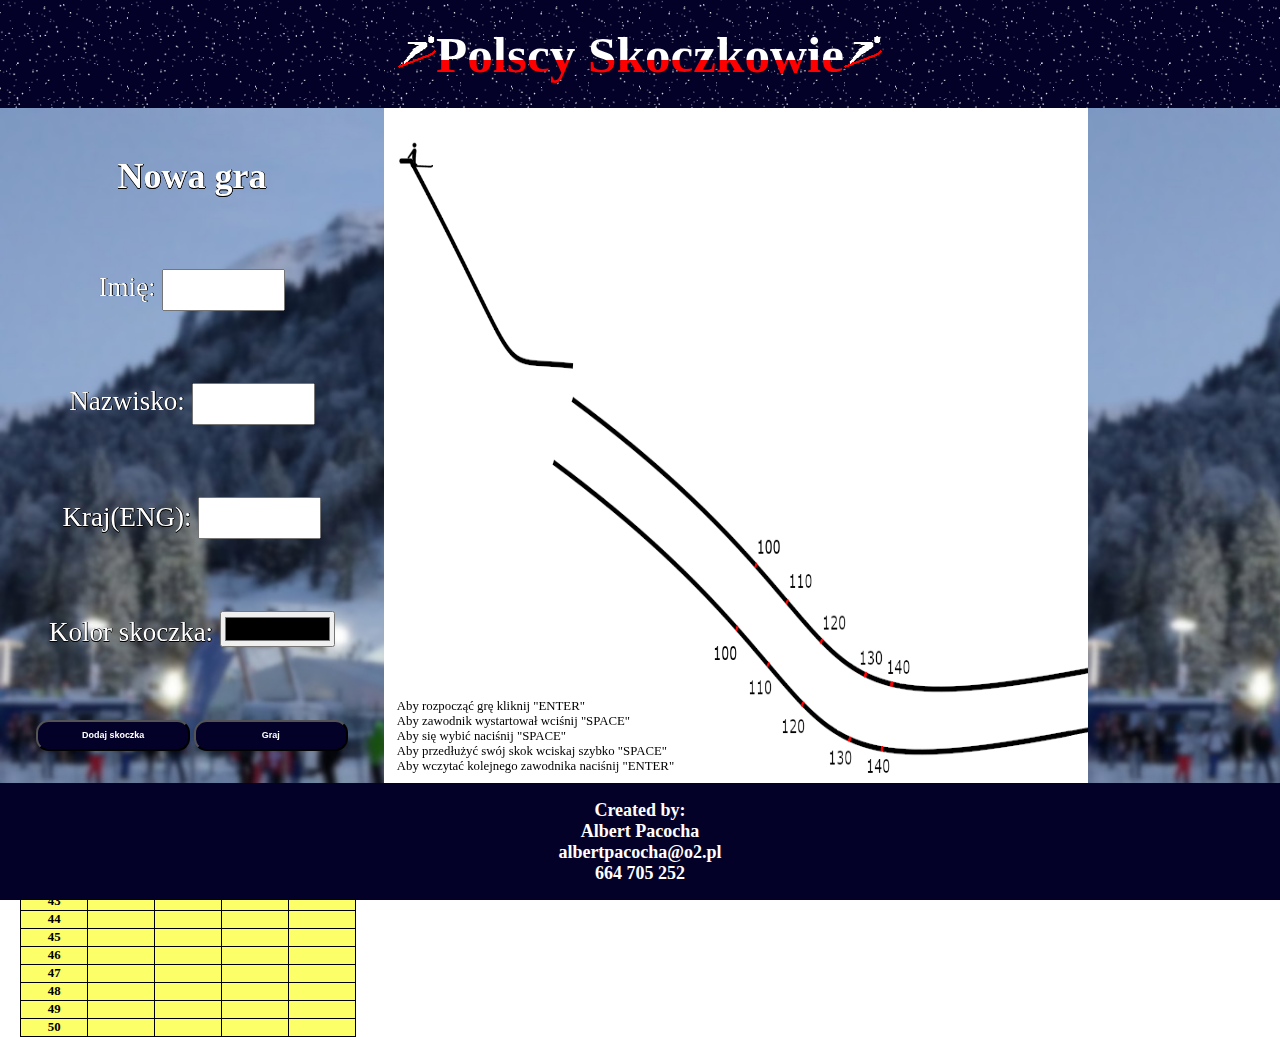
<file: minigame.html>
<!DOCTYPE html>
<html lang="pl">
<head>
    <meta charset="UTF-8">
    <title>Polscy skoczkowie</title>
    <link rel="stylesheet" href="style4.css">
    <link rel="icon" href="IMG/skoczek-logo.png">
</head>
<body>
    <a href="index.html">
        <header>
            <div><img class="logo" src="IMG/skoczek-logo.png" alt="skoczek-logo"></div>
            <div id="header">Polscy Skoczkowie</div>
            <div><img class="logo" src="IMG/skoczek-logo.png" alt="skoczek-logo"></div>
        </header>
    </a>

    <div id="first">
        <form id="form">
            <h1>Nowa gra</h1>
            <div class="input">Imię: <input id="firstName" type="text"></div>
            <div class="input">Nazwisko: <input id="lastName" type="text"></div>
            <div id="country-box" class="input">Kraj(ENG):&nbsp;<input id="country" type="text"><div id="flag"></div></div>
            <div class="input">Kolor skoczka: <input id="color" type="color"></div>
            <button type="button" id="add">Dodaj skoczka</button>
            <button type="button" id="play">Graj</button>
            <div id="error"></div>
        </form>
        
        <div id="table-box">
        <table id="table">
            <thead>
            <tr><th>Miejsce</th><th>Imię</th><th>Nazwisko</th><th>Kraj</th><th>Punkty</th></tr>
            </thead>
            <tr><td>1</td><td></td><td></td><td></td><td></td></tr>
            <tr><td>2</td><td></td><td></td><td></td><td></td></tr>
            <tr><td>3</td><td></td><td></td><td></td><td></td></tr>
            <tr><td>4</td><td></td><td></td><td></td><td></td></tr>
            <tr><td>5</td><td></td><td></td><td></td><td></td></tr>
            <tr><td>6</td><td></td><td></td><td></td><td></td></tr>
            <tr><td>7</td><td></td><td></td><td></td><td></td></tr>
            <tr><td>8</td><td></td><td></td><td></td><td></td></tr>
            <tr><td>9</td><td></td><td></td><td></td><td></td></tr>
            <tr><td>10</td><td></td><td></td><td></td><td></td></tr>
            <tr><td>11</td><td></td><td></td><td></td><td></td></tr>
            <tr><td>12</td><td></td><td></td><td></td><td></td></tr>
            <tr><td>13</td><td></td><td></td><td></td><td></td></tr>
            <tr><td>14</td><td></td><td></td><td></td><td></td></tr>
            <tr><td>15</td><td></td><td></td><td></td><td></td></tr>
            <tr><td>16</td><td></td><td></td><td></td><td></td></tr>
            <tr><td>17</td><td></td><td></td><td></td><td></td></tr>
            <tr><td>18</td><td></td><td></td><td></td><td></td></tr>
            <tr><td>19</td><td></td><td></td><td></td><td></td></tr>
            <tr><td>20</td><td></td><td></td><td></td><td></td></tr>
            <tr><td>21</td><td></td><td></td><td></td><td></td></tr>
            <tr><td>22</td><td></td><td></td><td></td><td></td></tr>
            <tr><td>23</td><td></td><td></td><td></td><td></td></tr>
            <tr><td>24</td><td></td><td></td><td></td><td></td></tr>
            <tr><td>25</td><td></td><td></td><td></td><td></td></tr>
            <tr><td>26</td><td></td><td></td><td></td><td></td></tr>
            <tr><td>27</td><td></td><td></td><td></td><td></td></tr>
            <tr><td>28</td><td></td><td></td><td></td><td></td></tr>
            <tr><td>29</td><td></td><td></td><td></td><td></td></tr>
            <tr><td>30</td><td></td><td></td><td></td><td></td></tr>
            <tr><td>31</td><td></td><td></td><td></td><td></td></tr>
            <tr><td>32</td><td></td><td></td><td></td><td></td></tr>
            <tr><td>33</td><td></td><td></td><td></td><td></td></tr>
            <tr><td>34</td><td></td><td></td><td></td><td></td></tr>
            <tr><td>35</td><td></td><td></td><td></td><td></td></tr>
            <tr><td>36</td><td></td><td></td><td></td><td></td></tr>
            <tr><td>37</td><td></td><td></td><td></td><td></td></tr>
            <tr><td>38</td><td></td><td></td><td></td><td></td></tr>
            <tr><td>39</td><td></td><td></td><td></td><td></td></tr>
            <tr><td>40</td><td></td><td></td><td></td><td></td></tr>
            <tr><td>41</td><td></td><td></td><td></td><td></td></tr>
            <tr><td>42</td><td></td><td></td><td></td><td></td></tr>
            <tr><td>43</td><td></td><td></td><td></td><td></td></tr>
            <tr><td>44</td><td></td><td></td><td></td><td></td></tr>
            <tr><td>45</td><td></td><td></td><td></td><td></td></tr>
            <tr><td>46</td><td></td><td></td><td></td><td></td></tr>
            <tr><td>47</td><td></td><td></td><td></td><td></td></tr>
            <tr><td>48</td><td></td><td></td><td></td><td></td></tr>
            <tr><td>49</td><td></td><td></td><td></td><td></td></tr>
            <tr><td>50</td><td></td><td></td><td></td><td></td></tr>
        </table>
    </div>  
    </div>

    <div id="second">
        <div id="instruction">
            Aby rozpocząć grę kliknij "ENTER"<br>
            Aby zawodnik wystartował wciśnij "SPACE"<br>
            Aby się wybić naciśnij "SPACE"<br>
            Aby przedłużyć swój skok wciskaj szybko "SPACE"<br>
            Aby wczytać kolejnego zawodnika naciśnij "ENTER"
        </div>  

        <div id="jumper">
        
        </div>
    </div>

    <div id="third">
        <table id="player">
            <tr><th colspan="6">Zawodnik</th></tr>
            <tr><td colspan="1"></td><td colspan="5"></td></tr>
            <tr><td colspan="1">Odległość: </td><td colspan="5"></td></tr>
            <tr><td colspan="1">Noty: </td><td colspan="1"></td><td colspan="1"></td><td colspan="1"></td><td colspan="1"></td><td colspan="1"></td></tr>
            <tr><td colspan="1">Punkty: </td><td colspan="5">158.0</td></tr>
        </table>
    </div>

    <footer>
        <div>
        Created by: <br>
        Albert Pacocha <br>
        albertpacocha@o2.pl <br>
        664 705 252
        </div>
    </footer>

    <script>
        let table = document.getElementById("table");
                    for (let j = 1; j<=50; j++) {
                        table.rows[j].style.fontWeight = "bold";
                        if(table.rows[j].cells[0].textContent == 1) {
                            table.rows[j].style.backgroundColor = "rgb(241, 238, 4)";
                        }
                        
                        else if(table.rows[j].cells[0].textContent == 2) {
                            table.rows[j].style.backgroundColor = "rgb(226, 226, 221)";
                        }
                        
                        else if(table.rows[j].cells[0].textContent == 3) {
                            table.rows[j].style.backgroundColor = "rgb(221, 137, 27)";
                        }

                        else if(table.rows[j].cells[0].textContent > 30) {
                            table.rows[j].style.backgroundColor = "rgb(253, 255, 105)";
                        }

                        else if(table.rows[j].cells[0].textContent > 10) {
                            table.rows[j].style.backgroundColor = "rgb(141, 243, 141)";
                        } 
                        else {
                            table.rows[j].style.backgroundColor = "rgb(63, 231, 63)";
                        }
                    } 


        let skijumpers = [];
        let skijumpers2 = [];
        let add = document.getElementById("add");
        let flag = document.getElementById("flag");
        let first = document.getElementById("first");
        let id = 1;

        document.getElementById("form").addEventListener("click", function() {
        flag.innerHTML = "<img src='IMG/flags/" + document.getElementById("country").value + ".png' onerror=\"this.onerror=null;this.src='IMG/flags/olympic.png';\">";
        })

        
        add.addEventListener("click", function() {
            if(skijumpers.length<50) {
                if(document.getElementById("firstName").value!="" && document.getElementById("lastName").value!="") {

            let skijumper = {
                id: id,
                firstName: document.getElementById("firstName").value,
                lastName: document.getElementById("lastName").value,
                country: document.getElementById("country").value,
                color: document.getElementById("color").value,
                points: null
            }
            skijumpers.push(skijumper);
            document.getElementById("error").innerHTML = "Dodano zawodnika nr. " + skijumpers.length;
            document.getElementById("firstName").value = "";
            document.getElementById("lastName").value = "";
            document.getElementById("country").value = "";
            document.getElementById("color").value = "#000000";

            id++;
            console.log(skijumpers);
        }
        else {
            document.getElementById("error").innerHTML = "Podaj prawidlowe dane";
        }
        }
        else {
            document.getElementById("error").innerHTML = "Max 50 skoczków!";
        }
        
        })

        play.addEventListener("click", function() {
            document.getElementById("second").addEventListener("click", function(event) {
            let vw = window.innerWidth;
            let vh = window.innerHeight,
                eCXinVW = event.clientX / vw * 100 - 30, // Multiplying by 100 to get percentage 
                eCYinVH = event.clientY / vh * 100 - 12; // Multiplying by 100 to get percentage 

                console.log(eCXinVW, eCYinVH);
});

                for(let i=0; i<skijumpers.length; i++) {
                    table.rows[i+1].cells[1].innerHTML = skijumpers[i].firstName;
                    table.rows[i+1].cells[2].innerHTML = skijumpers[i].lastName;
                    table.rows[i+1].cells[3].innerHTML = "<img src='IMG/flags/" + skijumpers[i].country + ".png' onerror=\"this.onerror=null;this.src='IMG/flags/olympic.png';\">";
                    table.rows[i+1].cells[4].innerHTML = skijumpers[i].points;
                }




            document.getElementById("table").style.zIndex = 0;
            document.getElementById("table-box").style.zIndex = 0;
            document.getElementById("form").style.zIndex = -1;
            document.getElementById("player").style.zIndex = 0;
            document.getElementById("table-box").style.overflow = "auto";
            document.getElementById("form").innerHTML = "";

            let player = document.getElementById("player");
            let jumper = document.getElementById("jumper");
            let position = 0;


            let counter = 0;
            let enter = true;

            let seria = 1;

            //seria 1.
            
            document.addEventListener("keydown", e2 => {
                if(e2.code === "Enter" && enter && seria==1) {
                    jumper.style.background = skijumpers[position].color;
                    player.rows[1].cells[0].innerHTML = position+1;
                    player.rows[1].cells[1].innerHTML = skijumpers[position].firstName + " " + skijumpers[position].lastName;

                    jumper.style.webkitMaskBoxImage = "url(IMG/player-sitting.png)";
                    jumper.style.width = "2.5vw";
                    jumper.style.height = "3.5vh";
                    jumper.style.top = "3.2vh";
                    jumper.style.left = "1.7vw";
                    jumper.style.rotate = "0deg";
                    enter = false;

                    player.rows[2].cells[1].innerHTML = "";
                    player.rows[4].cells[1].innerHTML = "";
                    for(let i=01; i<=5; i++) {
                        player.rows[3].cells[i].innerHTML = "";
                        player.rows[3].cells[i].style.textDecoration = "none";
                    }

                    
                    document.addEventListener("keydown", e => {
                if(e.code === "Space" && counter==0 && !enter && seria==1) {
                    counter++;
                    jumper.style.webkitMaskBoxImage = "url(IMG/player-sliding.png)";
                    jumper.style.width = "2vw";
                    jumper.style.height = "3vh";
                    jumper.style.top = "5.1vh";
                    jumper.style.left = "2.4vw";
                    jumper.style.rotate = "58deg";

                    let id = null; 
                    let angle = 58; 
                    let x = 2.4;
                    let y = 5.1;
                    
                    id = setInterval(frame, 20);
                        function frame() {
                            if (y > 23.5) {
                                clearInterval(id);
                                id = setInterval(frame, 20);
                                    function frame() {
                                                if(y<25.2) {
                                                y+=0.2;
                                                }
                                                if(x<=11) { 
                                                angle-=3.4;
                                                }
                                                else if(x<12){
                                                    angle-=0.8;
                                                    y+=0.05;
                                                }
                                                else{
                                                    document.addEventListener("keydown", e => {
                                                        if(e.code === "Space" && counter==1 && x<=13) {
                                                            jumper.style.webkitMaskBoxImage = "url(IMG/player.png)";
                                                            jumper.style.width = "1.5vw";
                                                            jumper.style.height = "2.5vh";
                                                            counter++;
                                                            y-= 4.5;
                                                            jumper.style.top = y + "vh";
                                                            
                                                        }

                                                        else if(e.code === "Space" && counter==1 && x<14.5) {
                                                            jumper.style.webkitMaskBoxImage = "url(IMG/player.png)";
                                                            jumper.style.width = "1.5vw";
                                                            jumper.style.height = "2.5vh";
                                                            counter++;
                                                            y-= 5;
                                                            jumper.style.top = y + "vh";
                                                            
                                                }
                                            })

                                            if (x>=14.5 || counter==2) {
                                                jumper.style.webkitMaskBoxImage = "url(IMG/player.png)";
                                                jumper.style.width = "1.5vw";
                                                jumper.style.height = "2.5vh";
                                                counter++;

                                                
                                                clearInterval(id);
                                                id = setInterval(frame, 20);
                                                    function frame() {
                                                        document.addEventListener("keydown", e => {
                                                        if(e.code === "Space" && !e.repeat && counter>=2) {
                                                            y-=0.0021;
                                                        }})

                                                        if((y >= 1.45006*x + 13.1156 - 1) || y>=65.5) {
                                                            if(y >= 1.45006*x + 13.1156 - 1) {
                                                                jumper.style.rotate = "30deg";
                                                            }
                                                            if(y>=65.5) {
                                                                jumper.style.rotate = "0deg";
                                                            }
                                                            jumper.style.webkitMaskBoxImage = "url(IMG/player-landing.png)";
                                                            jumper.style.height = "3.5vh";
                                                            jumper.style.width = "2.5vw";
                                                            clearInterval(id);

                                                            let distance = 4 + Number((Math.round(3.5* x * 2) / 2).toFixed(1));
                                                            player.rows[2].cells[1].innerHTML = distance + " m";

                                                            let min;
                                                            let max;

                                                            if(distance<100) {
                                                                min = 13.5;
                                                                max = 15.0;
                                                            }
                                                            else if(distance<115) {
                                                                min = 15.0;
                                                                max = 16.5;
                                                            }
                                                            else if(distance<125) {
                                                                min = 16.5;
                                                                max = 17.5;
                                                            }
                                                            else if(distance<135) {
                                                                min = 18.0;
                                                                max = 19.0;
                                                            }
                                                            else if(distance<140) {
                                                                min = 18.5;
                                                                max = 19.5;
                                                            }
                                                            else {
                                                                min = 19.0;
                                                                max = 20.0;
                                                            }

                                                            let judges = [];
                                                            let points = 60 + 1.8*(distance-125);


                                                            for(let i=1; i<=5; i++) {
                                                                judges[i-1] = (min+(Math.round(Math.random() * (max-min) * 2) / 2));
                                                                player.rows[3].cells[i].innerHTML = judges[i-1].toFixed(1);
                                                                points+=judges[i-1];
                                                            }

                                                            let maxJudge = Math.max(...judges);
                                                            let minJudge = Math.min(...judges);

                                                            for(let i=1; i<=5; i++) {
                                                                if(judges[i-1] == minJudge) {
                                                                    player.rows[3].cells[i].style.textDecoration = "line-through";
                                                                    break;
                                                                }
                                                            }

                                                            for(let i=1; i<=5; i++) {
                                                                if(judges[i-1] == maxJudge) {
                                                                    player.rows[3].cells[i].style.textDecoration = "line-through";
                                                                    break;
                                                                }
                                                            }

                                                            points-=minJudge+maxJudge;
                                                            skijumpers[position].points = points.toFixed(1);
                                                            player.rows[4].cells[1].innerHTML =  points.toFixed(1);
                                                            
                                                            for(let i=0; i<skijumpers.length; i++) {
                                                                if(Number(skijumpers[position].points)>=Number(skijumpers[i].points) || skijumpers[i].points==null) {
                                                                    skijumpers.splice(i, 0, skijumpers[position]);
                                                                    skijumpers.splice(position+1, 1);
                                                                    break;
                                                                }
                                                            }

                                                            for(let i=0; i<skijumpers.length; i++) {
                                                                table.rows[i+1].cells[1].innerHTML = skijumpers[i].firstName;
                                                                table.rows[i+1].cells[2].innerHTML = skijumpers[i].lastName;
                                                                table.rows[i+1].cells[3].innerHTML = "<img src='IMG/flags/" + skijumpers[i].country + ".png' onerror=\"this.onerror=null;this.src='IMG/flags/olympic.png';\">";
                                                                table.rows[i+1].cells[4].innerHTML = skijumpers[i].points;
                                                            }
                                                            
                                                            console.log(skijumpers);

                                                            

                                                            counter = 0;
                                                            enter = true;
                                                            position++;

                                                            if(position==skijumpers.length) {
                                                                if(skijumpers.length>30) {
                                                                    position = 29;
                                                                }
                                                                else {
                                                                    position = skijumpers.length-1;
                                                                }
                                                                skijumpers2 = skijumpers.slice();
                                                                seria++;
                                                            }
                                                        }

                                                        x+=0.1;
                                                        y+=0.22; 
                                                        jumper.style.left = x + "vw";
                                                        jumper.style.top = y + "vh";
                                                    }
                                                }

                                                }
                                                
            
                                                x+=0.1535;
                                                jumper.style.left = x + "vw";
                                                jumper.style.top = y + "vh";
                                                jumper.style.rotate = angle + "deg"; 
                                            } 
                                        }
                            else {
                                x+=0.1;
                                y+=0.285; 
                                jumper.style.left = x + "vw";
                                jumper.style.top = y + "vh";
                                 
    }
  }


                }
            })        
                }
            })

            //seria 2.

            document.addEventListener("keydown", e2 => {
                if(e2.code === "Enter" && enter && seria==2) {
                    jumper.style.background = skijumpers2[position].color;
                    player.rows[1].cells[0].innerHTML = position+1;
                    player.rows[1].cells[1].innerHTML = skijumpers2[position].firstName + " " + skijumpers2[position].lastName;

                    jumper.style.webkitMaskBoxImage = "url(IMG/player-sitting.png)";
                    jumper.style.width = "2.5vw";
                    jumper.style.height = "3.5vh";
                    jumper.style.top = "3.2vh";
                    jumper.style.left = "1.7vw";
                    jumper.style.rotate = "0deg";
                    enter = false;

                    player.rows[2].cells[1].innerHTML = "";
                    player.rows[4].cells[1].innerHTML = "";
                    for(let i=01; i<=5; i++) {
                        player.rows[3].cells[i].innerHTML = "";
                        player.rows[3].cells[i].style.textDecoration = "none";
                    }

                    
                    document.addEventListener("keydown", e => {
                if(e.code === "Space" && counter==0 && !enter && seria==2) {
                    counter++;
                    jumper.style.webkitMaskBoxImage = "url(IMG/player-sliding.png)";
                    jumper.style.width = "2vw";
                    jumper.style.height = "3vh";
                    jumper.style.top = "5.1vh";
                    jumper.style.left = "2.4vw";
                    jumper.style.rotate = "58deg";

                    let id = null; 
                    let angle = 58; 
                    let x = 2.4;
                    let y = 5.1;
                    
                    id = setInterval(frame, 20);
                        function frame() {
                            if (y > 23.5) {
                                clearInterval(id);
                                id = setInterval(frame, 20);
                                    function frame() {
                                                if(y<25.2) {
                                                y+=0.2;
                                                }
                                                if(x<=11) { 
                                                angle-=3.4;
                                                }
                                                else if(x<12){
                                                    angle-=0.8;
                                                    y+=0.05;
                                                }
                                                else{
                                                    document.addEventListener("keydown", e => {
                                                        if(e.code === "Space" && counter==1 && x<=13) {
                                                            jumper.style.webkitMaskBoxImage = "url(IMG/player.png)";
                                                            jumper.style.width = "1.5vw";
                                                            jumper.style.height = "2.5vh";
                                                            counter++;
                                                            y-= 4.5;
                                                            jumper.style.top = y + "vh";
                                                            
                                                        }

                                                        else if(e.code === "Space" && counter==1 && x<14.5) {
                                                            jumper.style.webkitMaskBoxImage = "url(IMG/player.png)";
                                                            jumper.style.width = "1.5vw";
                                                            jumper.style.height = "2.5vh";
                                                            counter++;
                                                            y-= 5;
                                                            jumper.style.top = y + "vh";
                                                            
                                                }
                                            })

                                            if (x>=14.5 || counter==2) {
                                                jumper.style.webkitMaskBoxImage = "url(IMG/player.png)";
                                                jumper.style.width = "1.5vw";
                                                jumper.style.height = "2.5vh";
                                                counter++;

                                                
                                                clearInterval(id);
                                                id = setInterval(frame, 20);
                                                    function frame() {
                                                        document.addEventListener("keydown", e => {
                                                        if(e.code === "Space" && !e.repeat && counter>=2) {
                                                            y-=0.0021;
                                                        }})

                                                        if((y >= 1.45006*x + 13.1156 - 1) || y>=65.5) {
                                                            if(y >= 1.45006*x + 13.1156 - 1) {
                                                                jumper.style.rotate = "30deg";
                                                            }
                                                            if(y>=65.5) {
                                                                jumper.style.rotate = "0deg";
                                                            }
                                                            jumper.style.webkitMaskBoxImage = "url(IMG/player-landing.png)";
                                                            jumper.style.height = "3.5vh";
                                                            jumper.style.width = "2.5vw";
                                                            clearInterval(id);

                                                            let distance = 4 + Number((Math.round(3.5* x * 2) / 2).toFixed(1));
                                                            player.rows[2].cells[1].innerHTML = distance + " m";

                                                            let min;
                                                            let max;

                                                            if(distance<100) {
                                                                min = 13.5;
                                                                max = 15.0;
                                                            }
                                                            else if(distance<115) {
                                                                min = 15.0;
                                                                max = 16.5;
                                                            }
                                                            else if(distance<125) {
                                                                min = 16.5;
                                                                max = 17.5;
                                                            }
                                                            else if(distance<135) {
                                                                min = 18.0;
                                                                max = 19.0;
                                                            }
                                                            else if(distance<140) {
                                                                min = 18.5;
                                                                max = 19.5;
                                                            }
                                                            else {
                                                                min = 19.0;
                                                                max = 20.0;
                                                            }

                                                            let judges = [];
                                                            let points = 60 + 1.8*(distance-125);


                                                            for(let i=1; i<=5; i++) {
                                                                judges[i-1] = (min+(Math.round(Math.random() * (max-min) * 2) / 2));
                                                                player.rows[3].cells[i].innerHTML = judges[i-1].toFixed(1);
                                                                points+=judges[i-1];
                                                            }

                                                            let maxJudge = Math.max(...judges);
                                                            let minJudge = Math.min(...judges);

                                                            for(let i=1; i<=5; i++) {
                                                                if(judges[i-1] == minJudge) {
                                                                    player.rows[3].cells[i].style.textDecoration = "line-through";
                                                                    break;
                                                                }
                                                            }

                                                            for(let i=1; i<=5; i++) {
                                                                if(judges[i-1] == maxJudge) {
                                                                    player.rows[3].cells[i].style.textDecoration = "line-through";
                                                                    break;
                                                                }
                                                            }

                                                            points-=minJudge+maxJudge;
                                                            skijumpers2[position].points = (Number(skijumpers2[position].points) + points).toFixed(1);
                                                            player.rows[4].cells[1].innerHTML =  points.toFixed(1);
                                                            
                                                            for(let i=0; i<skijumpers.length; i++) {
                                                                if(Number(skijumpers2[position].points)>=Number(skijumpers[i].points)) {


                                                                    for(let j=0; j<skijumpers.length; j++) {
                                                                        if(skijumpers2[position].id == skijumpers[j].id) {
                                                                            skijumpers.splice(j, 1);
                                                                        }
                                                                    }
                                                                    skijumpers.splice(i, 0, skijumpers2[position]);
                                                                    
                                                                    
                                                                    
                                                                    
                                                                    
                                                                    break;
                                                                }
                                                            }

                                                            for(let i=0; i<skijumpers.length; i++) {
                                                                table.rows[i+1].cells[1].innerHTML = skijumpers[i].firstName;
                                                                table.rows[i+1].cells[2].innerHTML = skijumpers[i].lastName;
                                                                table.rows[i+1].cells[3].innerHTML = "<img src='IMG/flags/" + skijumpers[i].country + ".png' onerror=\"this.onerror=null;this.src='IMG/flags/olympic.png';\">";
                                                                table.rows[i+1].cells[4].innerHTML = skijumpers[i].points;
                                                            }
                                                            
                                                            console.log(skijumpers);

                                                            

                                                            counter = 0;
                                                            enter = true;
                                                            

                                                            if(position==0) {
                                                                seria++;
                                                            }
                                                            else {
                                                                position--;
                                                            }
                                                        }

                                                        x+=0.1;
                                                        y+=0.22; 
                                                        jumper.style.left = x + "vw";
                                                        jumper.style.top = y + "vh";
                                                    }
                                                }

                                                }
                                                
            
                                                x+=0.1535;
                                                jumper.style.left = x + "vw";
                                                jumper.style.top = y + "vh";
                                                jumper.style.rotate = angle + "deg"; 
                                            } 
                                        }
                            else {
                                x+=0.1;
                                y+=0.285; 
                                jumper.style.left = x + "vw";
                                jumper.style.top = y + "vh";
                                 
    }
  }


                }
            })        
                }
            })
    
            

        })

        
                 
    </script>
</body>
</html>
</file>
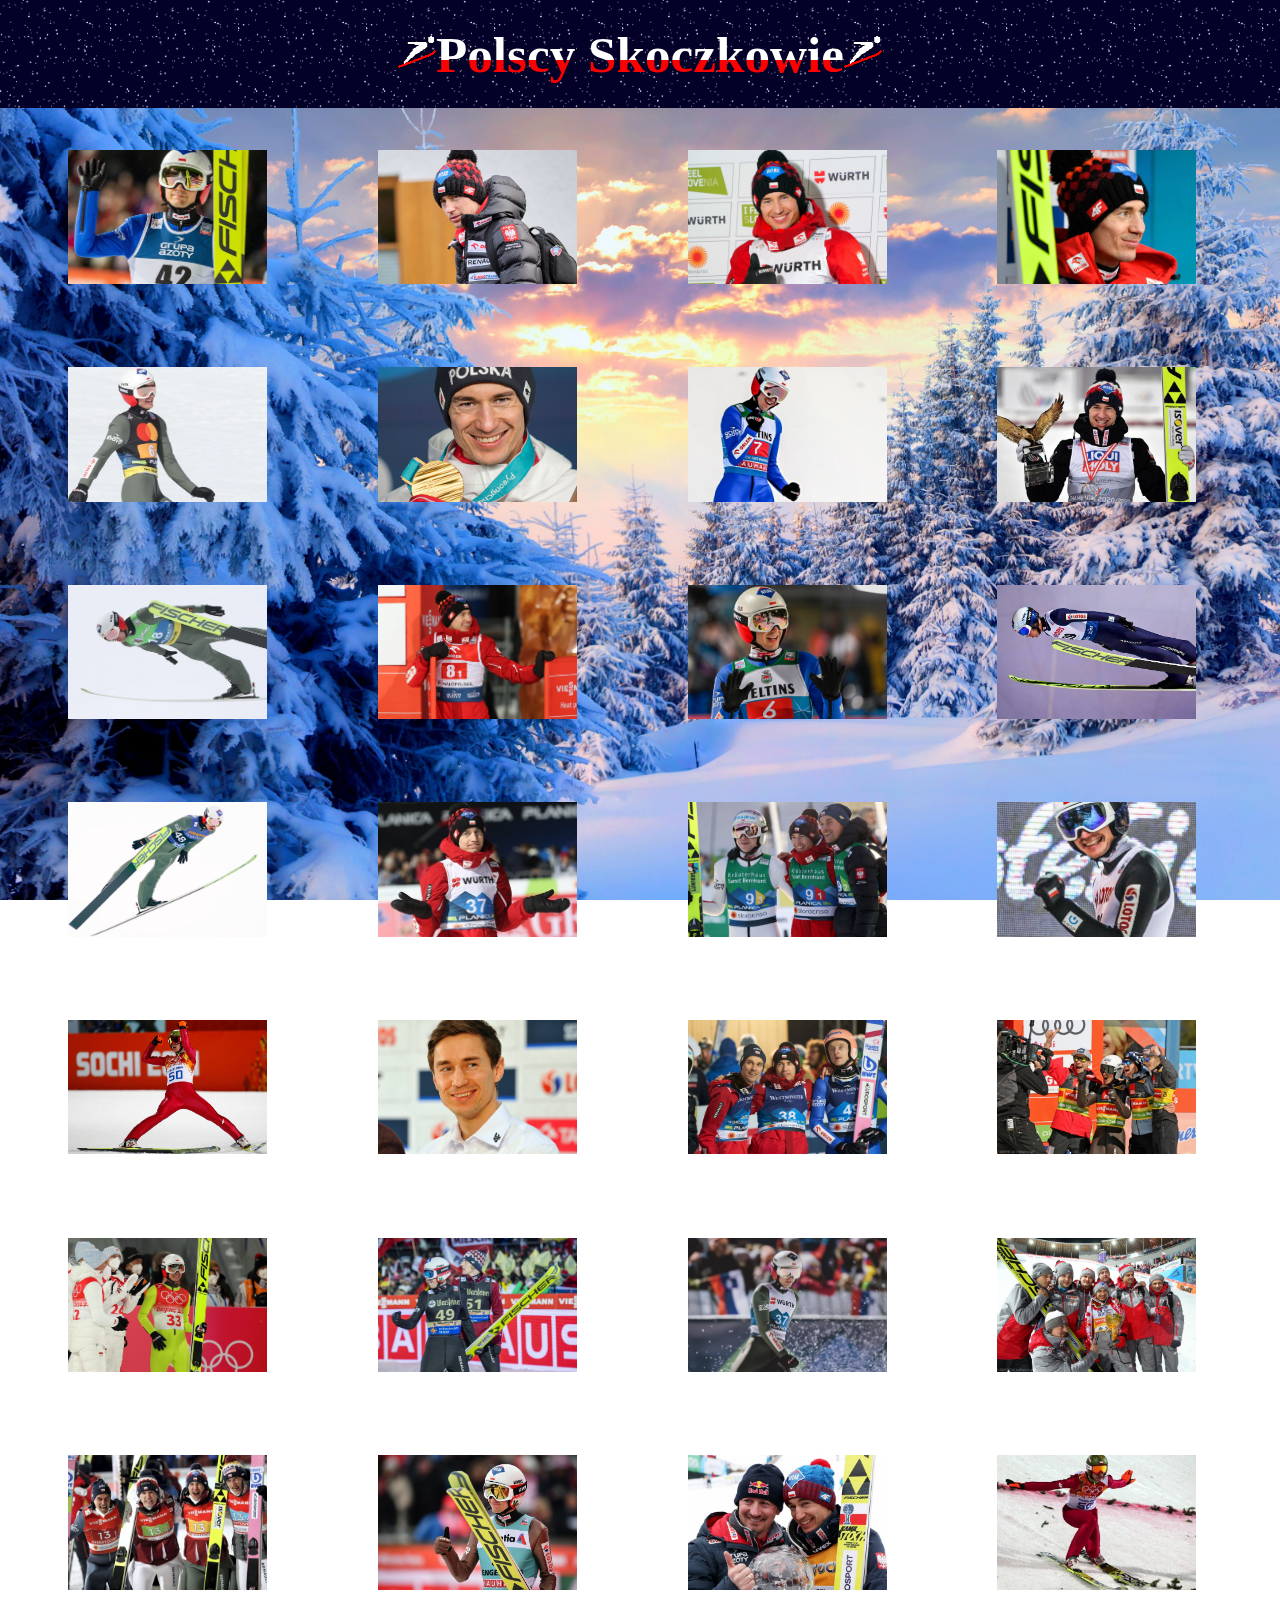
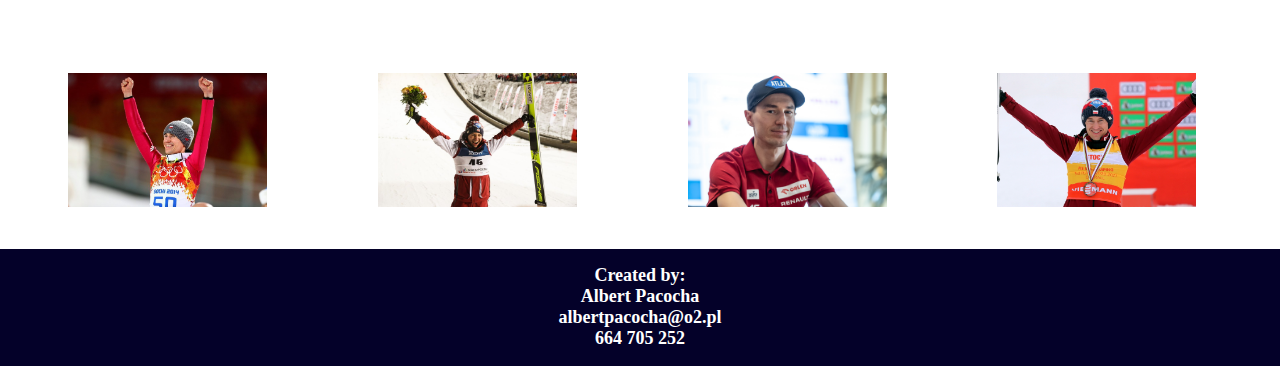
<file: stoch-galeria.html>
<!DOCTYPE html>
<html lang="pl">
<head>
    <meta charset="UTF-8">
    <title>Galeria - Kamil Stoch</title>
    <link rel="stylesheet" href="style3.css">
    <link rel="icon" href="IMG/skoczek-logo.png">
</head>
<body>
    <a href="index.html">
        <header>
            <div><img class="logo" src="IMG/skoczek-logo.png" alt="skoczek-logo"></div>
            <div id="header">Polscy Skoczkowie</div>
            <div><img class="logo" src="IMG/skoczek-logo.png" alt="skoczek-logo"></div>
        </header>
        </a>

        <div id="big-photo-box">
            
        </div>

        <div id="gallery-box">
            <div class="photo-box">
                <img class="photo" src="IMG/stoch/photo1.jpg" alt="stoch">
            </div>

            <div class="photo-box">
                <img class="photo" src="IMG/stoch/photo2.jpg" alt="stoch">
            </div>

            <div class="photo-box">
                <img class="photo" src="IMG/stoch/photo3.jpg" alt="stoch">
            </div>

            <div class="photo-box">
                <img class="photo" src="IMG/stoch/photo4.jpg" alt="stoch">
            </div>

            <div class="photo-box">
                <img class="photo" src="IMG/stoch/photo5.jpg" alt="stoch">
            </div>

            <div class="photo-box">
                <img class="photo" src="IMG/stoch/photo6.jpg" alt="stoch">
            </div>

            <div class="photo-box">
                <img class="photo" src="IMG/stoch/photo7.jpg" alt="stoch">
            </div>

            <div class="photo-box">
                <img class="photo" src="IMG/stoch/photo8.jpg" alt="stoch">
            </div>

            <div class="photo-box">
                <img class="photo" src="IMG/stoch/photo9.jpg" alt="stoch">
            </div>

            <div class="photo-box">
                <img class="photo" src="IMG/stoch/photo10.jpg" alt="stoch">
            </div>

            <div class="photo-box">
                <img class="photo" src="IMG/stoch/photo11.jpg" alt="stoch">
            </div>
            
            <div class="photo-box">
                <img class="photo" src="IMG/stoch/photo12.jpg" alt="stoch">
            </div>

            <div class="photo-box">
                <img class="photo" src="IMG/stoch/photo13.jpg" alt="stoch">
            </div>

            <div class="photo-box">
                <img class="photo" src="IMG/stoch/photo14.jpg" alt="stoch">
            </div>

            <div class="photo-box">
                <img class="photo" src="IMG/stoch/photo15.jpg" alt="stoch">
            </div>

            <div class="photo-box">
                <img class="photo" src="IMG/stoch/photo16.jpg" alt="stoch">
            </div>

            <div class="photo-box">
                <img class="photo" src="IMG/stoch/photo17.jpg" alt="stoch">
            </div>

            <div class="photo-box">
                <img class="photo" src="IMG/stoch/photo18.jpg" alt="stoch">
            </div>

            <div class="photo-box">
                <img class="photo" src="IMG/stoch/photo19.jpg" alt="stoch">
            </div>

            <div class="photo-box">
                <img class="photo" src="IMG/stoch/photo20.jpg" alt="stoch">
            </div>

            <div class="photo-box">
                <img class="photo" src="IMG/stoch/photo21.jpg" alt="stoch">
            </div>

            <div class="photo-box">
                <img class="photo" src="IMG/stoch/photo22.jpg" alt="stoch">
            </div>

            <div class="photo-box">
                <img class="photo" src="IMG/stoch/photo23.jpg" alt="stoch">
            </div>

            <div class="photo-box">
                <img class="photo" src="IMG/stoch/photo24.jpg" alt="stoch">
            </div>
            
            <div class="photo-box">
                <img class="photo" src="IMG/stoch/photo25.jpg" alt="stoch">
            </div>

            <div class="photo-box">
                <img class="photo" src="IMG/stoch/photo26.jpg" alt="stoch">
            </div>

            <div class="photo-box">
                <img class="photo" src="IMG/stoch/photo27.jpg" alt="stoch">
            </div>

            <div class="photo-box">
                <img class="photo" src="IMG/stoch/photo28.jpg" alt="stoch">
            </div>

            <div class="photo-box">
                <img class="photo" src="IMG/stoch/photo29.jpg" alt="stoch">
            </div>

            <div class="photo-box">
                <img class="photo" src="IMG/stoch/photo30.jpg" alt="stoch">
            </div>

            <div class="photo-box">
                <img class="photo" src="IMG/stoch/photo31.jpg" alt="stoch">
            </div>

            <div class="photo-box">
                <img class="photo" src="IMG/stoch/photo32.jpg" alt="stoch">
            </div>
        </div>

        <footer>
            <div>
            Created by: <br>
            Albert Pacocha <br>
            albertpacocha@o2.pl <br>
            664 705 252
            </div>
        </footer>


        <script>
            let dlugosc = document.querySelectorAll('.photo').length;
            let photos = document.getElementsByClassName("photo");

            for(let i=0; i<dlugosc; i++) {
                photos[i].addEventListener("click", e => {
                let div = document.getElementById("big-photo-box");
                console.log(photos[i].getAttribute("src"));
                div.innerHTML = "<img id='big-photo' src='" + photos[i].getAttribute("src") + "' alt='malysz'><img id='x' src='IMG/x.png' alt='x'> <div id='left-box'><img id='left' src='IMG/left.png' alt='left'></div><div id='right-box'><img id='right' src='IMG/right.png' alt='right'></div>";
                var currentI = i;
                div.setAttribute("id", "big-photo-box-2");

                

                document.addEventListener('keydown', (e3) => {
                            if (e3.keyCode === 37 && currentI>0) {
                                currentI--;
                                div.innerHTML = "<img id='big-photo' src='" + photos[currentI].getAttribute("src") + "' alt='malysz'><img id='x' src='IMG/x.png' alt='x'> <div id='left-box'><img id='left' src='IMG/left.png' alt='left'></div><div id='right-box'><img id='right' src='IMG/right.png' alt='right'></div>";
                                
                                x.addEventListener("click", e2 => {
                        div.setAttribute("id", "big-photo-box");
                        div.innerHTML="";
                        currentI=NaN;
                    
                });
                            } 
                            if (e3.keyCode === 39 && currentI<dlugosc-1) {
                                currentI++;
                                div.innerHTML = "<img id='big-photo' src='" + photos[currentI].getAttribute("src") + "' alt='malysz'><img id='x' src='IMG/x.png' alt='x'> <div id='left-box'><img id='left' src='IMG/left.png' alt='left'></div><div id='right-box'><img id='right' src='IMG/right.png' alt='right'></div>";
                        
                                x.addEventListener("click", e2 => {
                                div.setAttribute("id", "big-photo-box");
                                div.innerHTML="";
                                currentI=NaN;
                    
                });
                            }

                        console.log(currentI);

                    });

                    document.getElementById("big-photo-box-2").addEventListener('click', (e4) => {
                            if ((document.getElementById('left-box') === e4.target || document.getElementById('left') === e4.target) && currentI>0) {
                                currentI--;
                                div.innerHTML = "<img id='big-photo' src='" + photos[currentI].getAttribute("src") + "' alt='malysz'><img id='x' src='IMG/x.png' alt='x'> <div id='left-box'><img id='left' src='IMG/left.png' alt='left'></div><div id='right-box'><img id='right' src='IMG/right.png' alt='right'></div>";
                                var x = document.getElementById('x');

                                x.addEventListener("click", e2 => {
                                div.setAttribute("id", "big-photo-box");
                                div.innerHTML="";
                                currentI=NaN;
                    
                });
                        } 
                            if ((document.getElementById('right-box') === e4.target || document.getElementById('right') === e4.target) && currentI<dlugosc-1) {
                                currentI++;
                                div.innerHTML = "<img id='big-photo' src='" + photos[currentI].getAttribute("src") + "' alt='malysz'><img id='x' src='IMG/x.png' alt='x'> <div id='left-box'><img id='left' src='IMG/left.png' alt='left'></div><div id='right-box'><img id='right' src='IMG/right.png' alt='right'></div>";
                                var x = document.getElementById('x');

                                x.addEventListener("click", e2 => {
                                div.setAttribute("id", "big-photo-box");
                                div.innerHTML="";
                                currentI=NaN;
                    
                });
                            }

                        console.log(currentI);

                    });
 

                x.addEventListener("click", e2 => {
                        div.setAttribute("id", "big-photo-box");
                        div.innerHTML="";
                        currentI=NaN;
                    
                });

                window.addEventListener("keydown", e5 => {
                    if(e5.keyCode === 27) {
                        div.setAttribute("id", "big-photo-box");
                        div.innerHTML="";
                        currentI=NaN;
                    }

                    
                });
            });
            }

            
        </script>

    </body>
    </html>
</file>
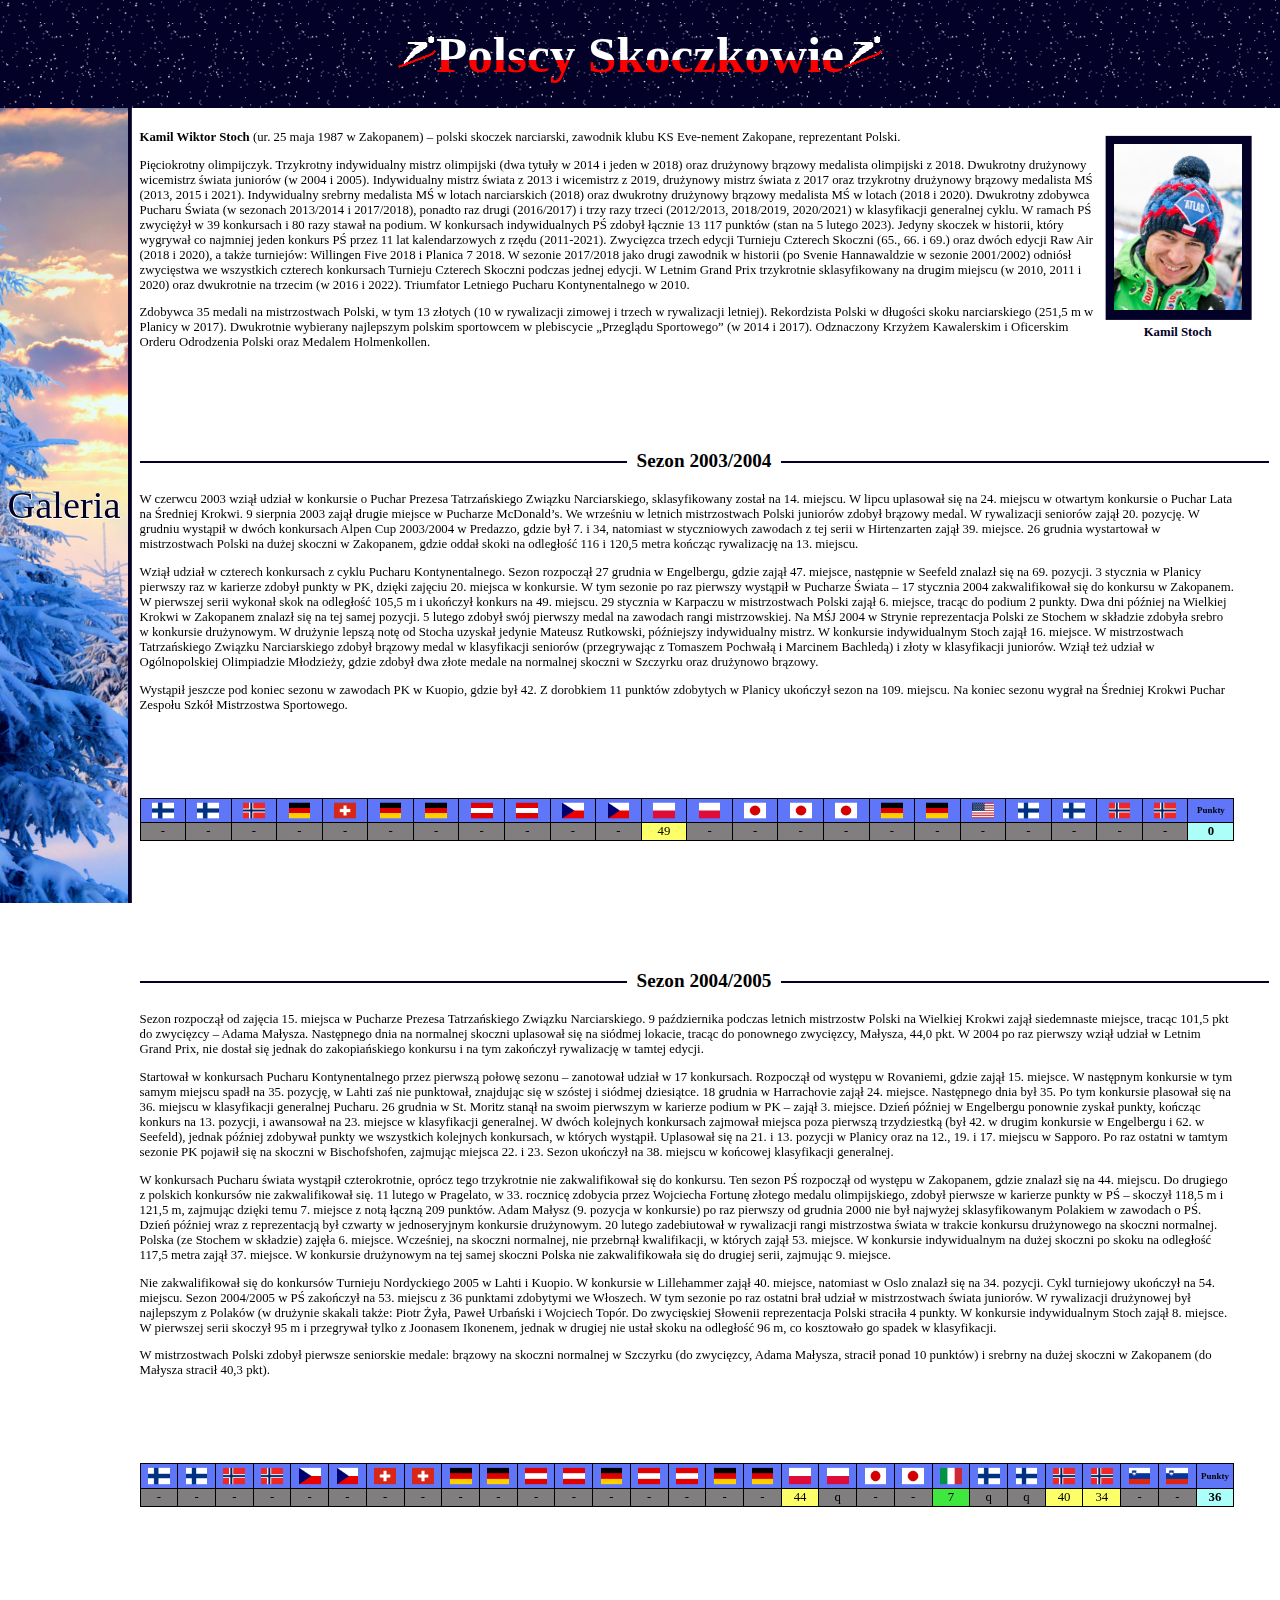
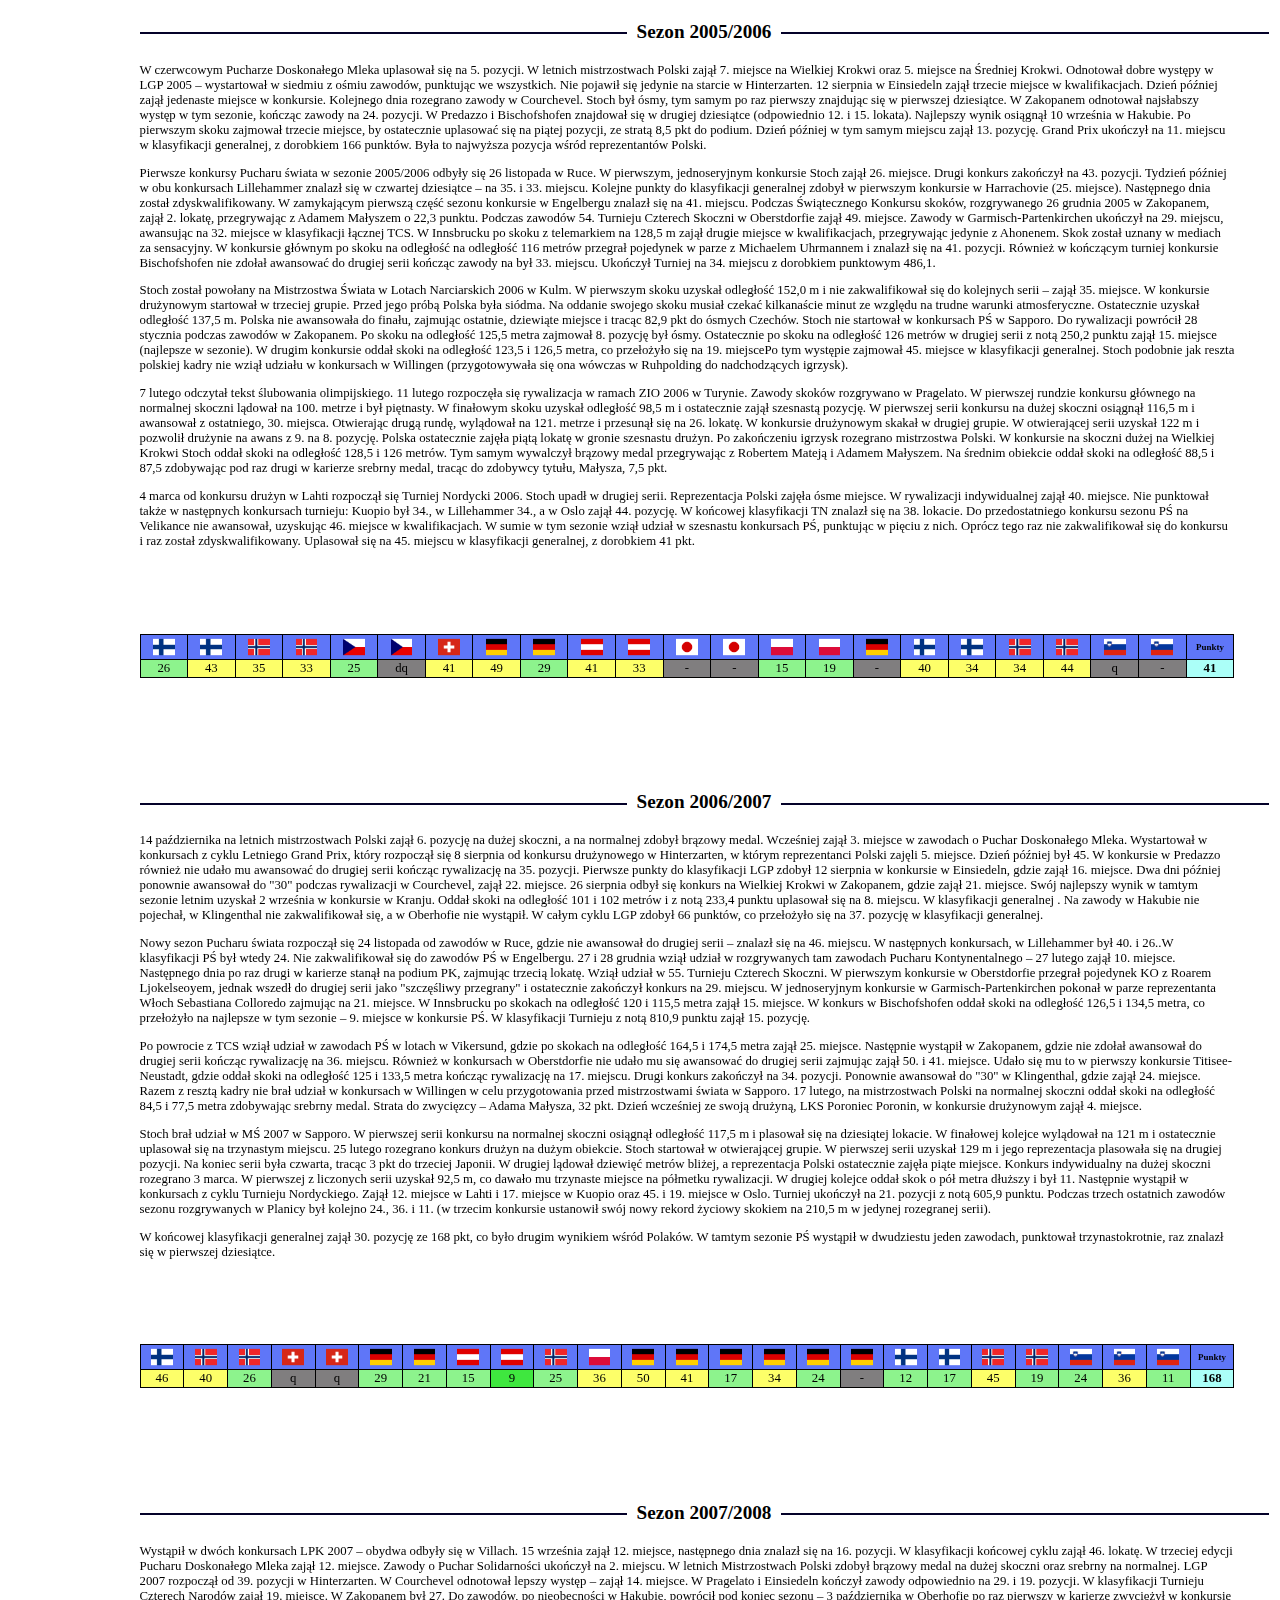
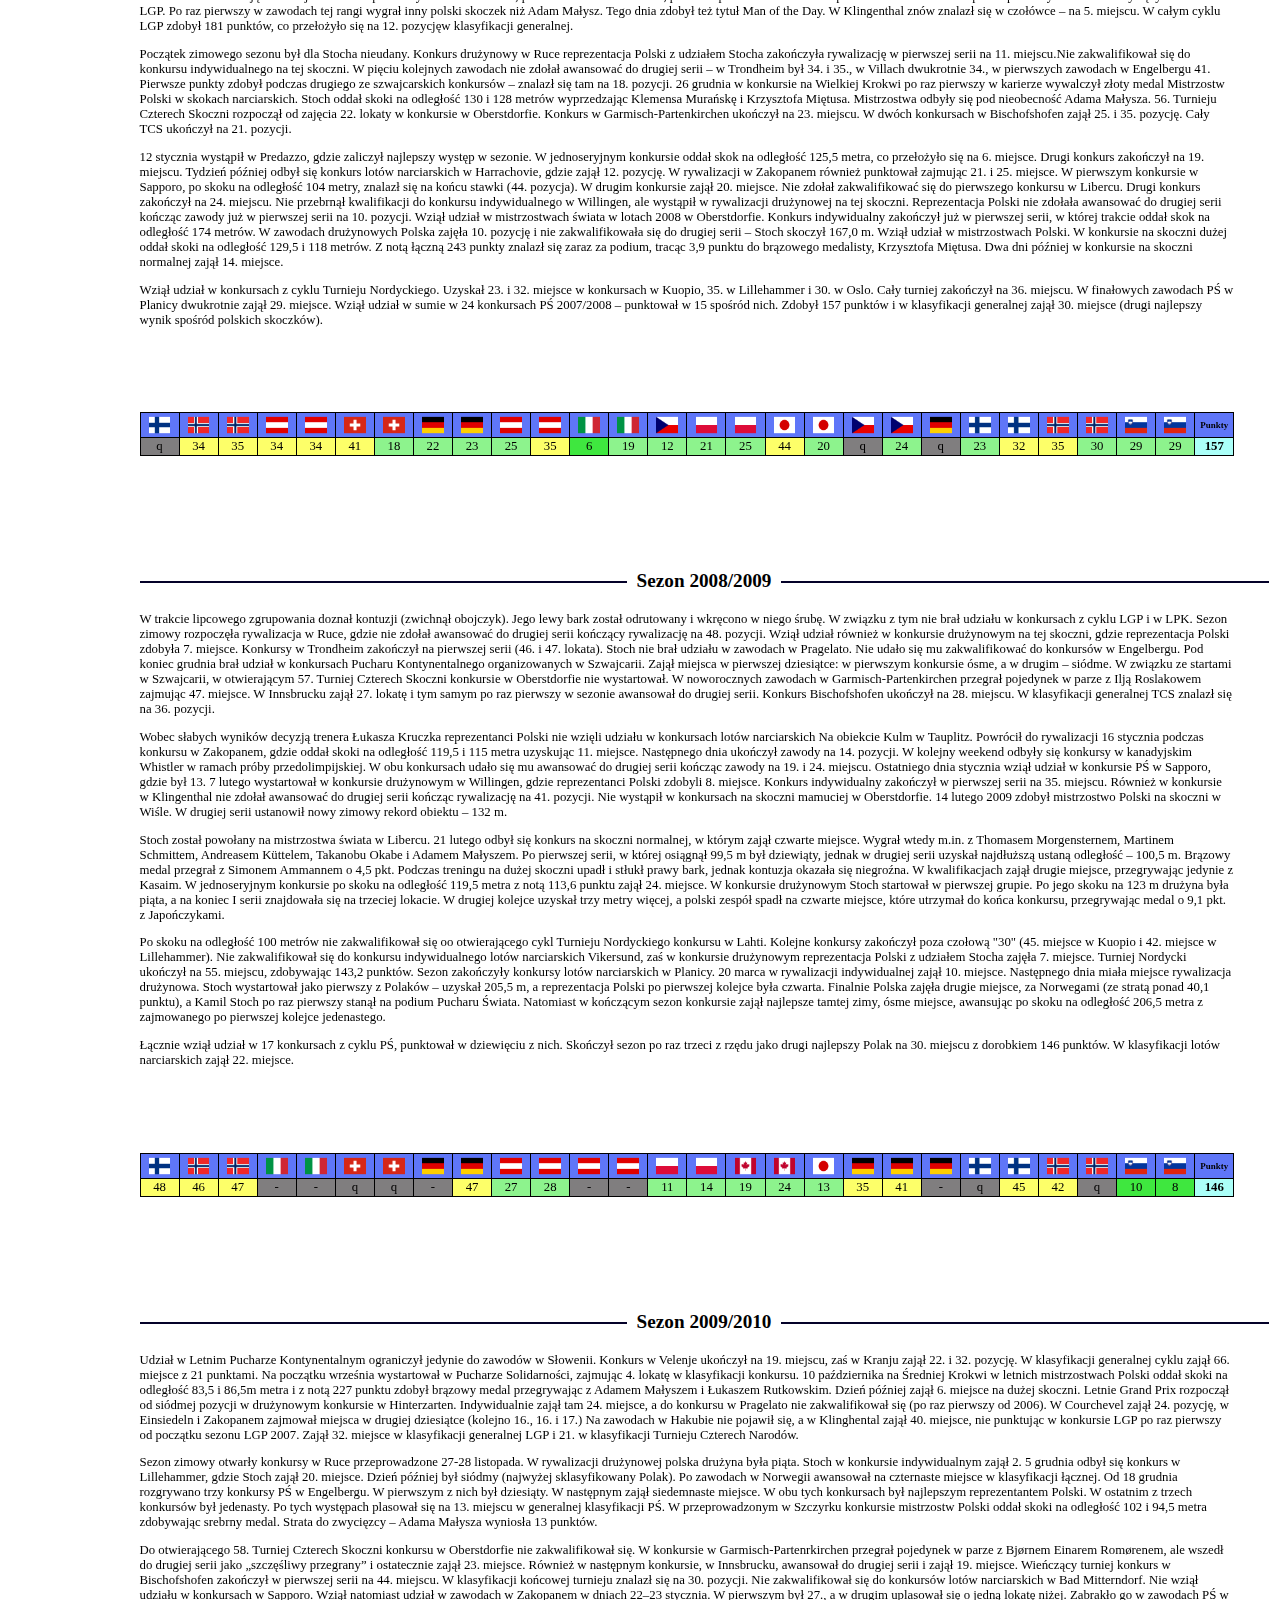
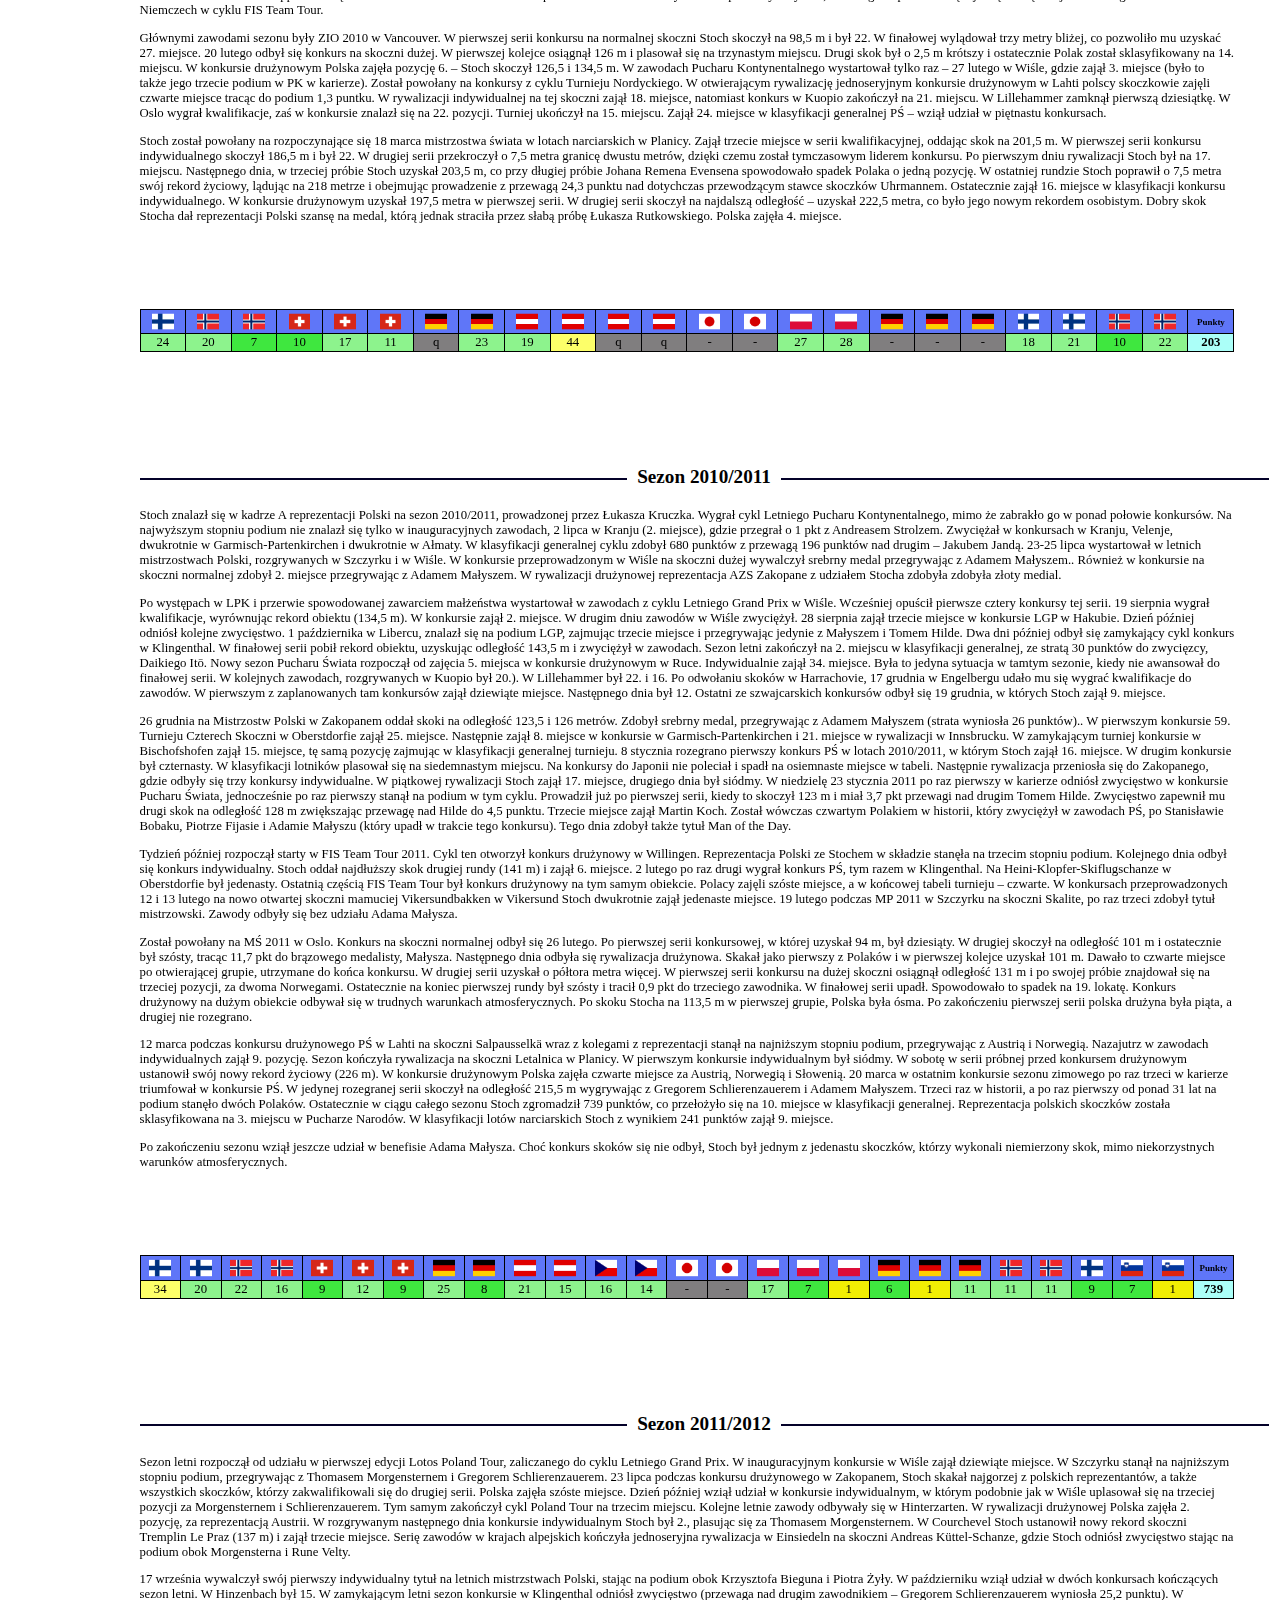
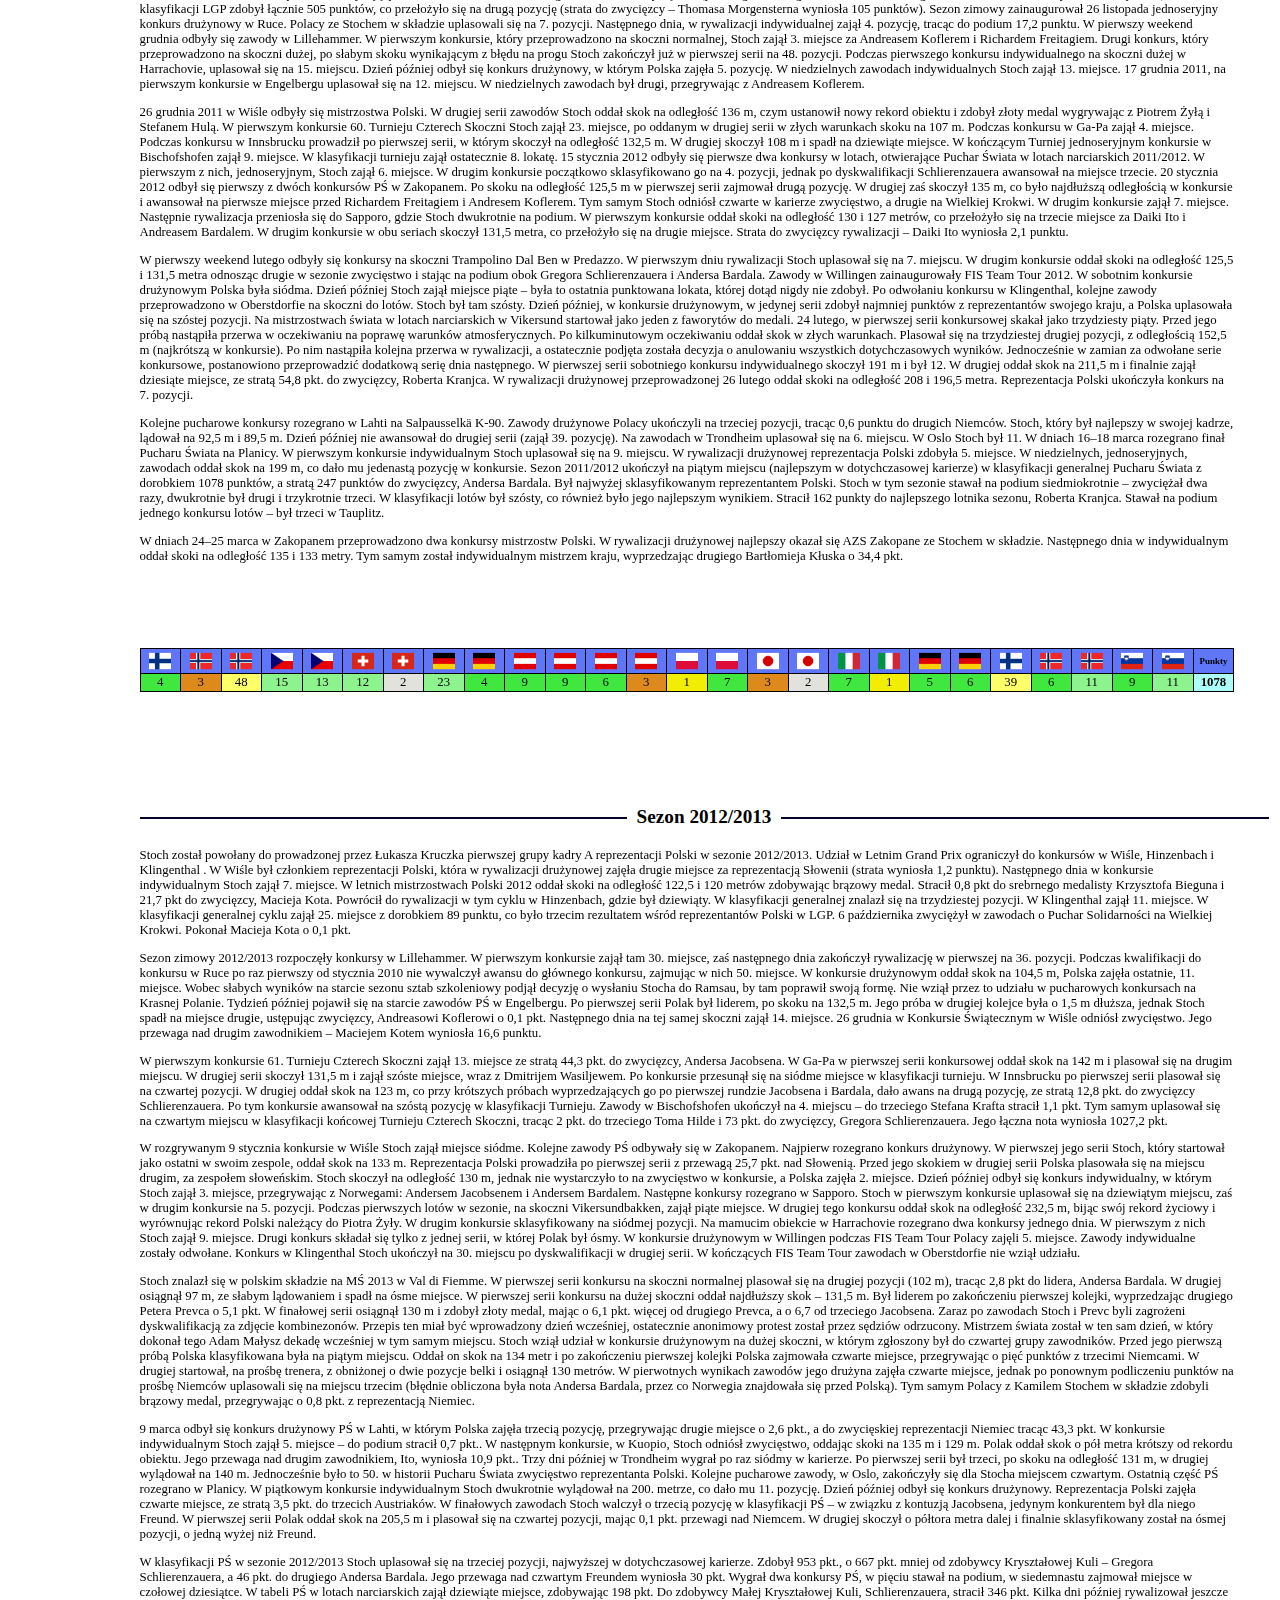
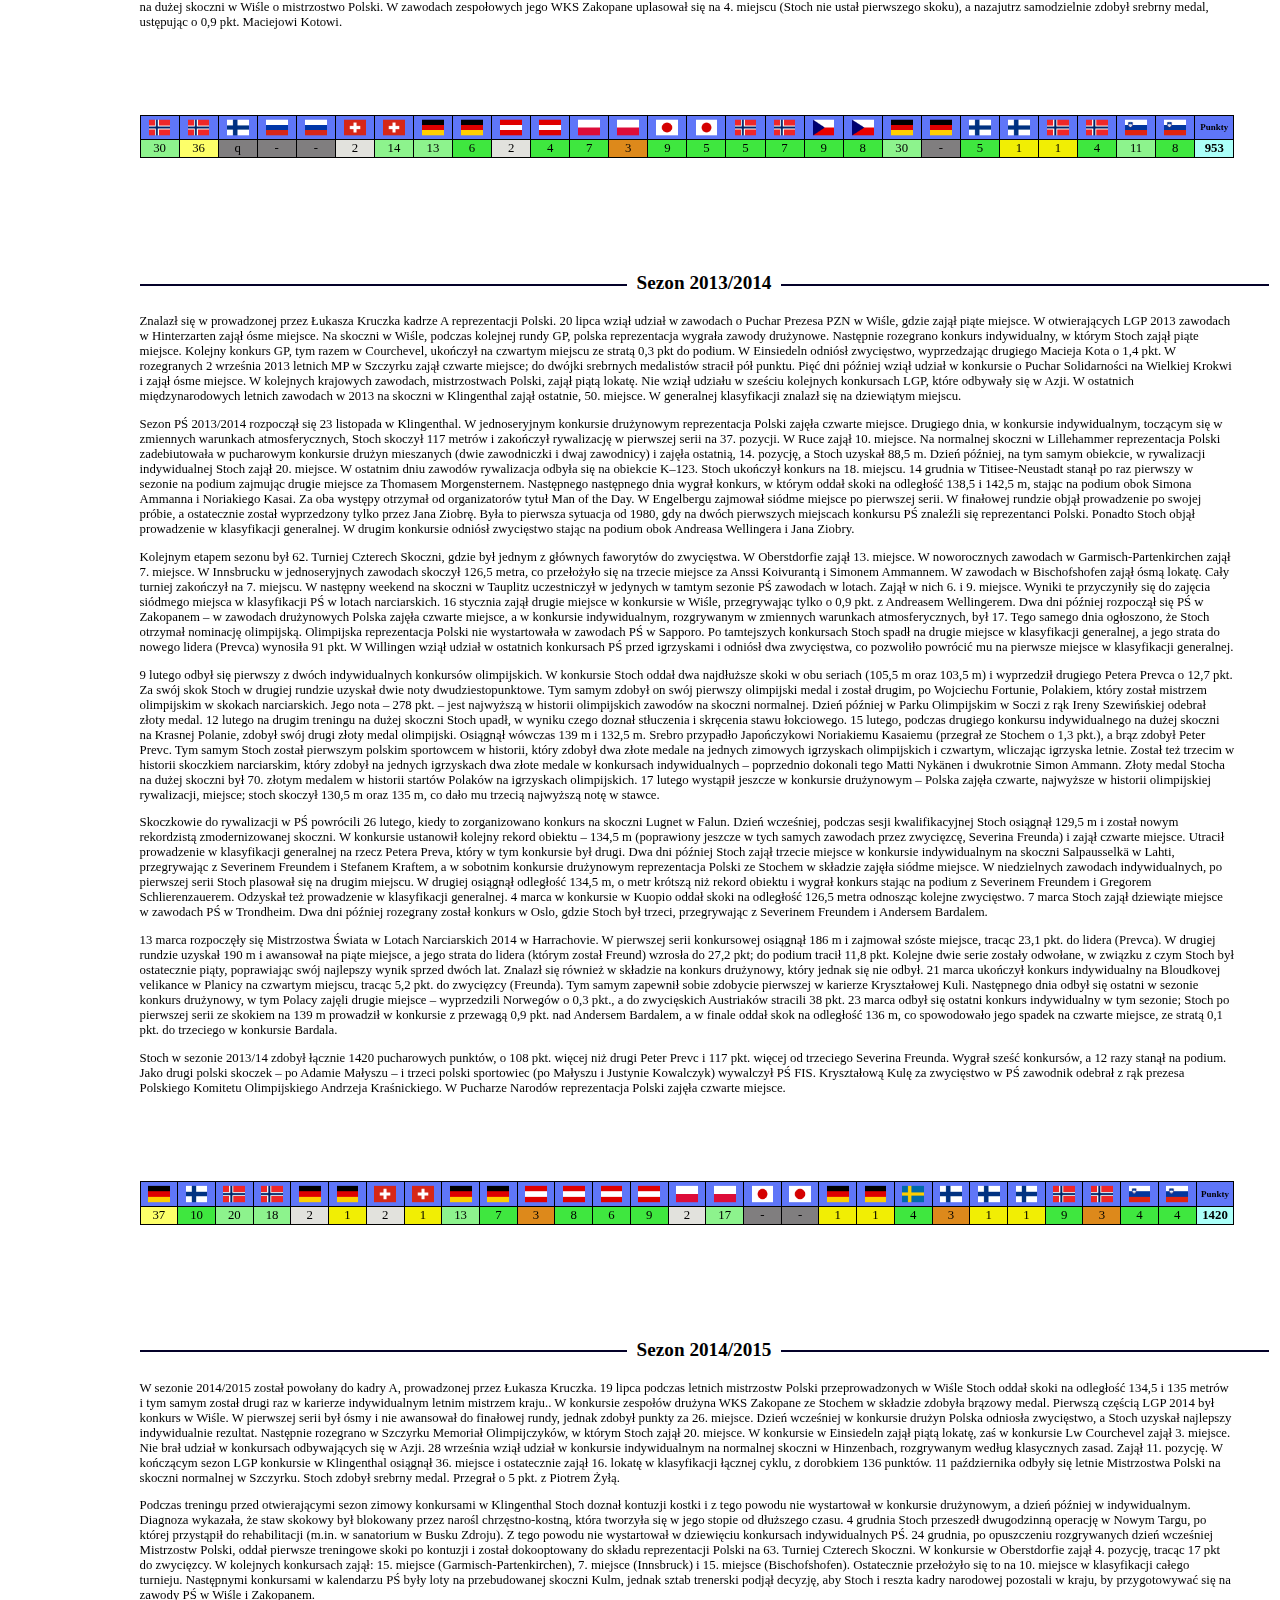
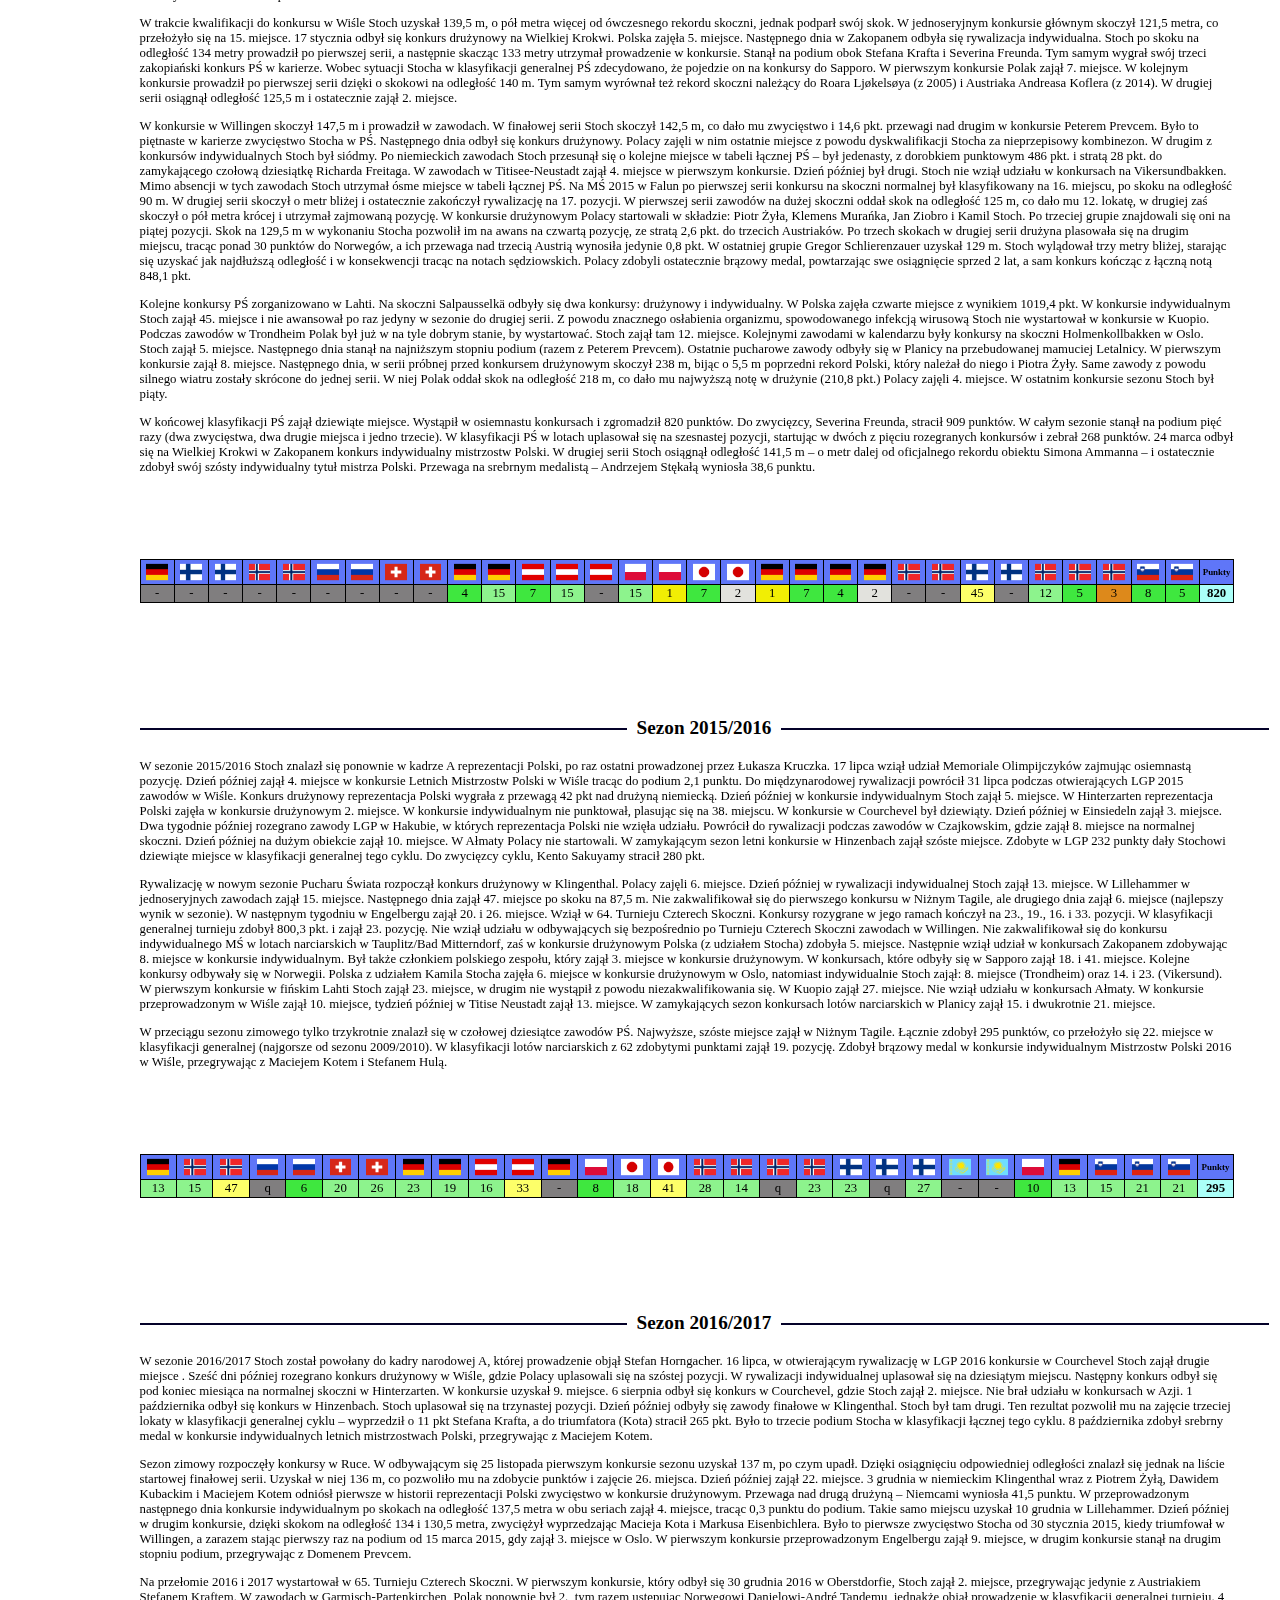
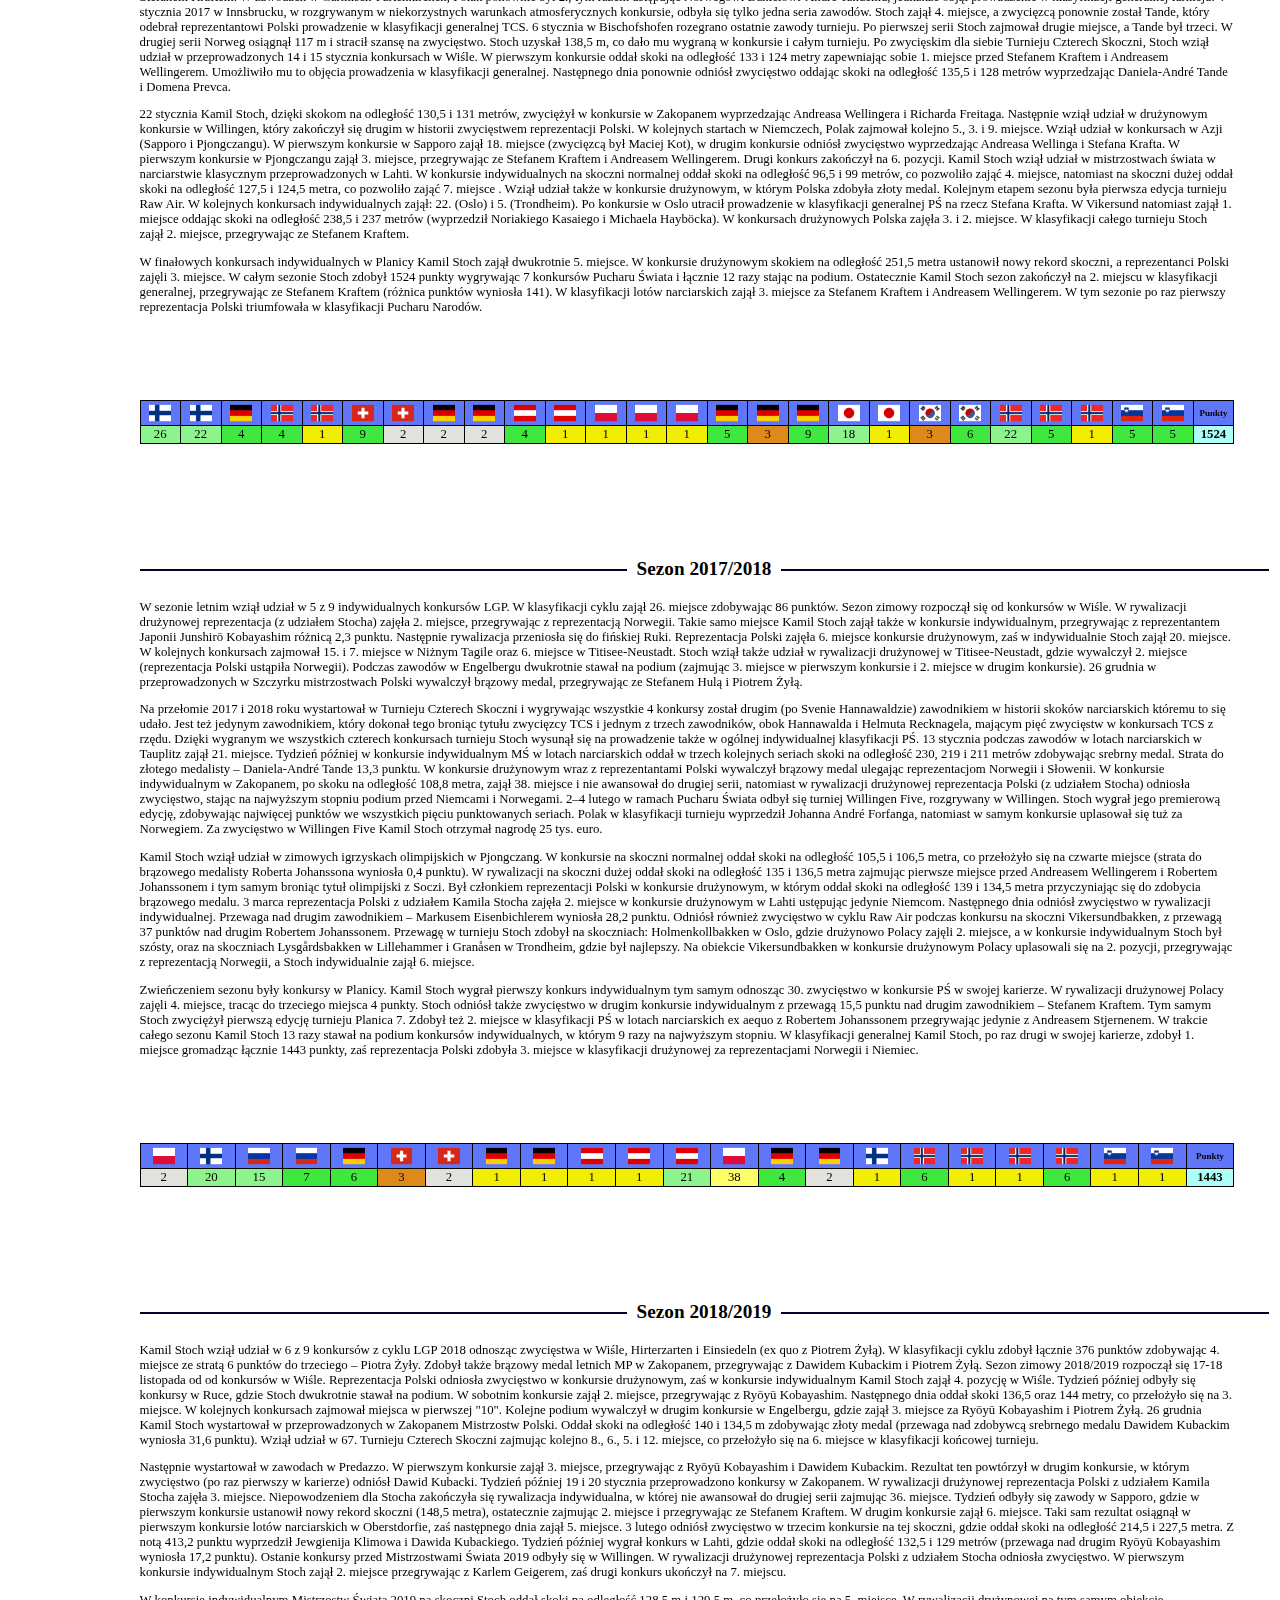
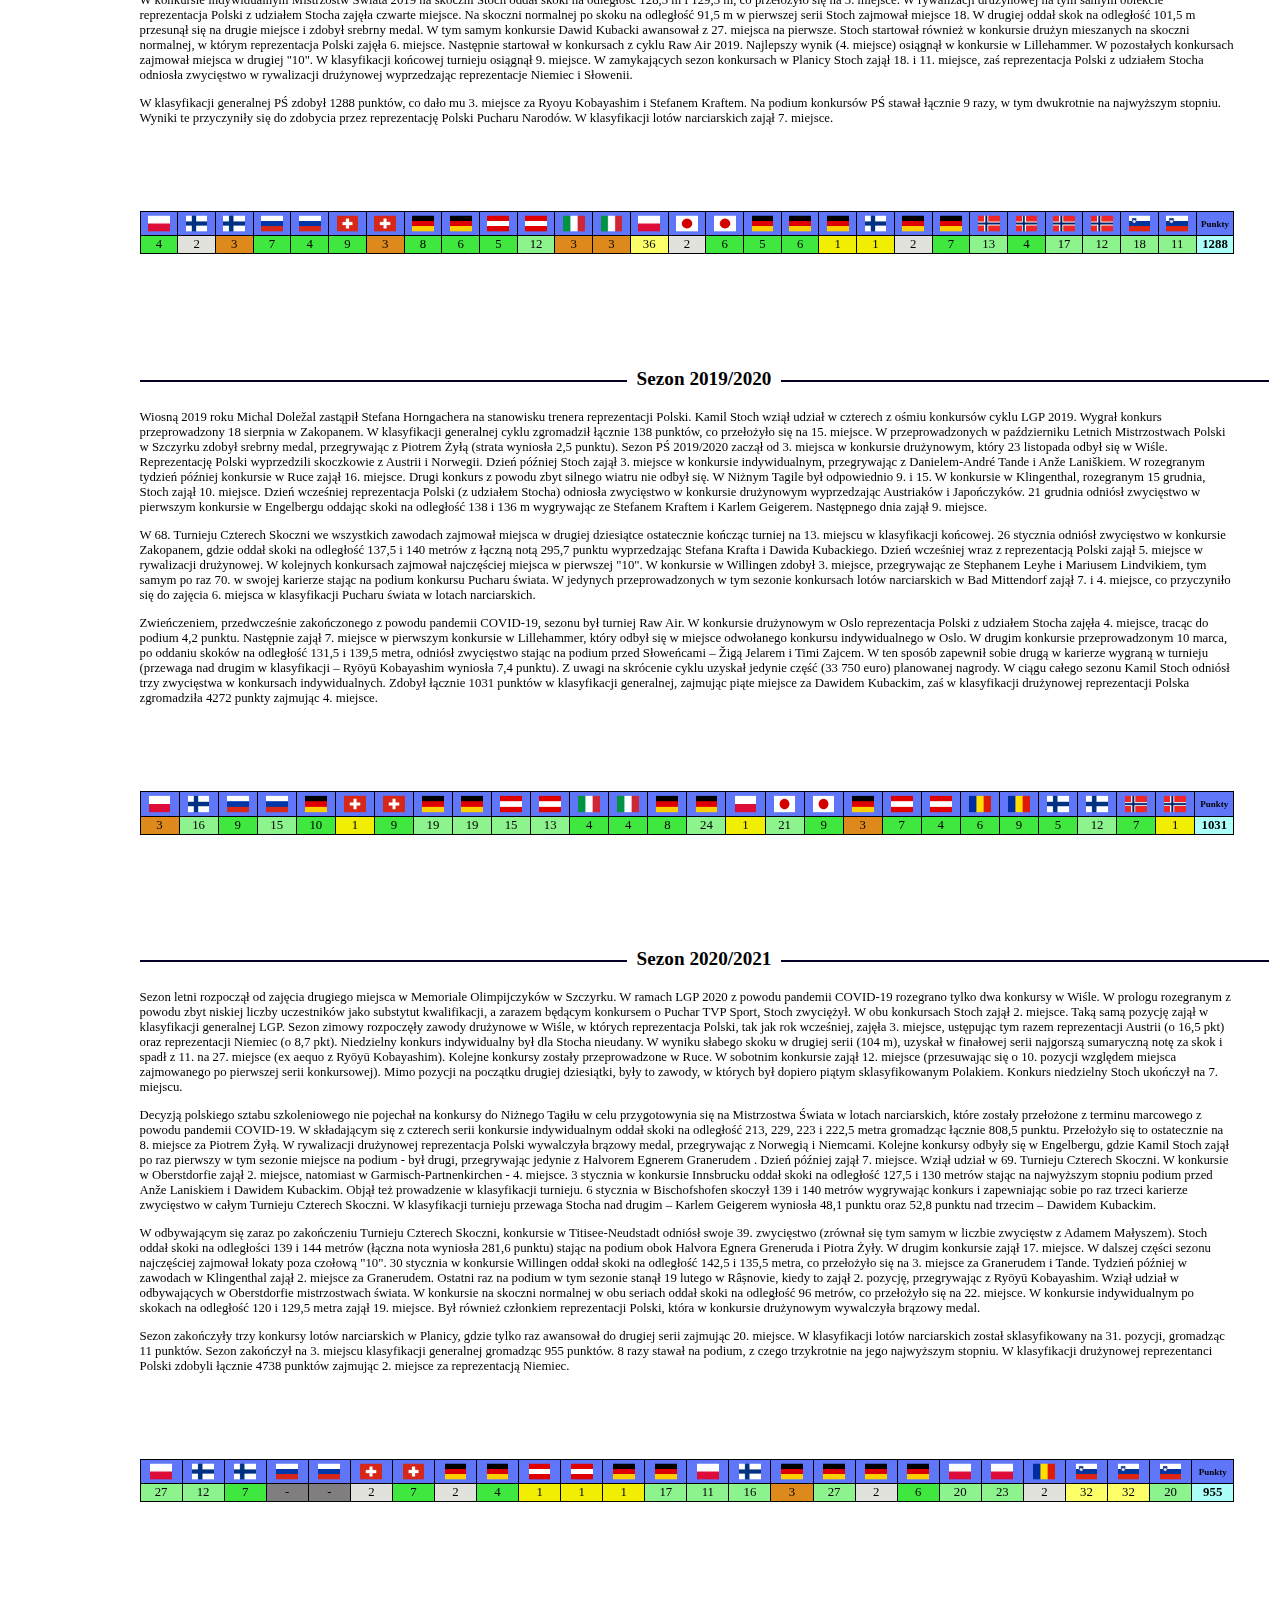
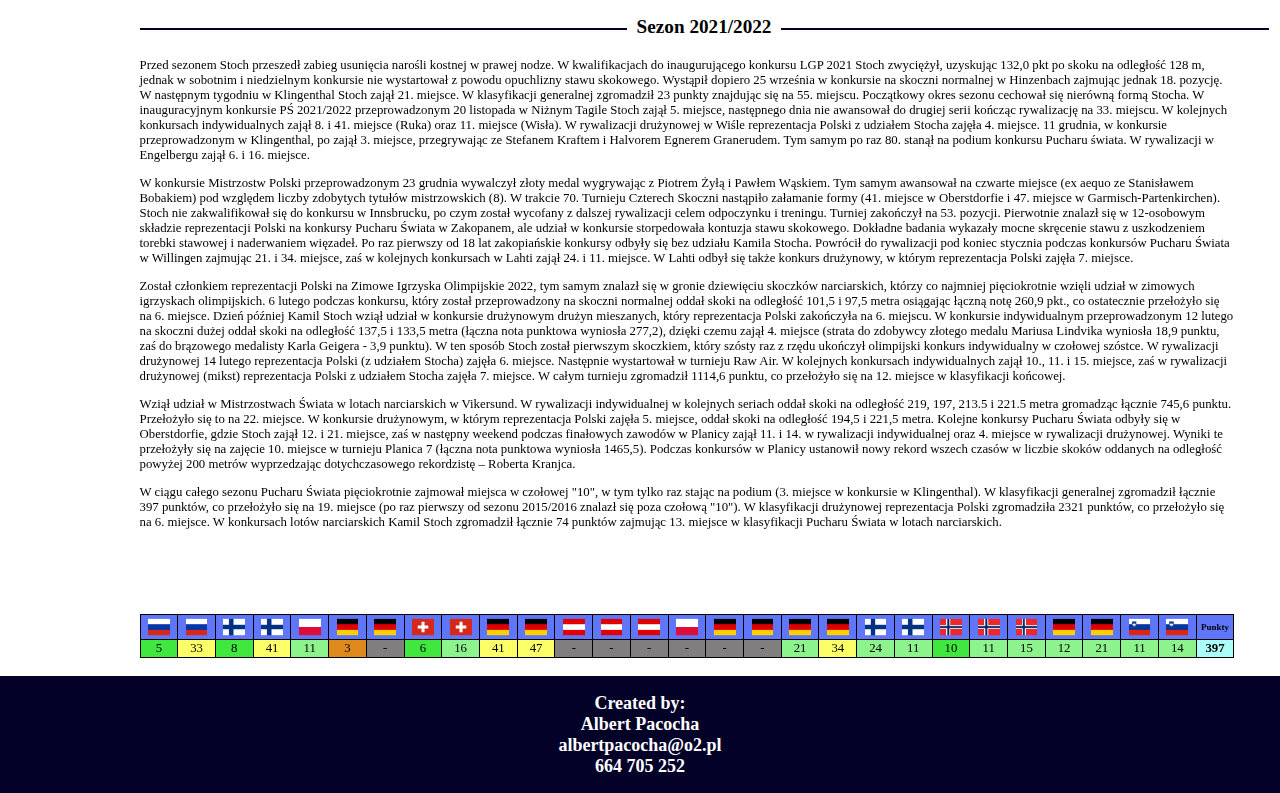
<file: stoch.html>
<!DOCTYPE html>
<html lang="pl">
<head>
    <meta charset="UTF-8">
    <title>Kamil Stoch</title>
    <link rel="stylesheet" href="style2.css">
    <link rel="icon" href="IMG/skoczek-logo.png">
</head>
<body>
    <a href="index.html">
    <header>
        <div><img class="logo" id="logo-left" src="IMG/skoczek-logo.png" alt="skoczek-logo"></div>
        <div id="header">Polscy Skoczkowie</div>
        <div><img class="logo" id="logo-right" src="IMG/skoczek-logo.png" alt="skoczek-logo"></div>
    </header>
    </a>

    <div id="middle">
        <a href="IMG/stoch/main.jpg">
        <div class="main">
        <div id="stoch" class="skijumpers"></div>
        <div class="podpis">Kamil Stoch</div>
        </div>
    </a>
    </div>

        <div id="main">

        <div id="gallery-box">
        <a href="stoch-galeria.html">
        <div id="gallery">
            <div id="galeria-text">Galeria</div>
        </div>
        </a>
        </div>

        <div id="opis">

        <div id="main-text">
        <p><b>Kamil Wiktor Stoch</b> (ur. 25 maja 1987 w Zakopanem) – polski skoczek narciarski, zawodnik klubu KS Eve-nement Zakopane, reprezentant Polski. </p> 
        
        <p>
            Pięciokrotny olimpijczyk. Trzykrotny indywidualny mistrz olimpijski (dwa tytuły w 2014 i jeden w 2018) oraz drużynowy brązowy medalista olimpijski z 2018. Dwukrotny drużynowy wicemistrz świata juniorów (w 2004 i 2005). Indywidualny mistrz świata z 2013 i wicemistrz z 2019, drużynowy mistrz świata z 2017 oraz trzykrotny drużynowy brązowy medalista MŚ (2013, 2015 i 2021). Indywidualny srebrny medalista MŚ w lotach narciarskich (2018) oraz dwukrotny drużynowy brązowy medalista MŚ w lotach (2018 i 2020). Dwukrotny zdobywca Pucharu Świata (w sezonach 2013/2014 i 2017/2018), ponadto raz drugi (2016/2017) i trzy razy trzeci (2012/2013, 2018/2019, 2020/2021) w klasyfikacji generalnej cyklu. W ramach PŚ zwyciężył w 39 konkursach i 80 razy stawał na podium. W konkursach indywidualnych PŚ zdobył łącznie 13 117 punktów (stan na 5 lutego 2023). Jedyny skoczek w historii, który wygrywał co najmniej jeden konkurs PŚ przez 11 lat kalendarzowych z rzędu (2011-2021). Zwycięzca trzech edycji Turnieju Czterech Skoczni (65., 66. i 69.) oraz dwóch edycji Raw Air (2018 i 2020), a także turniejów: Willingen Five 2018 i Planica 7 2018. W sezonie 2017/2018 jako drugi zawodnik w historii (po Svenie Hannawaldzie w sezonie 2001/2002) odniósł zwycięstwa we wszystkich czterech konkursach Turnieju Czterech Skoczni podczas jednej edycji. W Letnim Grand Prix trzykrotnie sklasyfikowany na drugim miejscu (w 2010, 2011 i 2020) oraz dwukrotnie na trzecim (w 2016 i 2022). Triumfator Letniego Pucharu Kontynentalnego w 2010.
        </p>

        <p>
            Zdobywca 35 medali na mistrzostwach Polski, w tym 13 złotych (10 w rywalizacji zimowej i trzech w rywalizacji letniej). Rekordzista Polski w długości skoku narciarskiego (251,5 m w Planicy w 2017).

            Dwukrotnie wybierany najlepszym polskim sportowcem w plebiscycie „Przeglądu Sportowego” (w 2014 i 2017). Odznaczony Krzyżem Kawalerskim i Oficerskim Orderu Odrodzenia Polski oraz Medalem Holmenkollen.
        </p>
        </div>   

        <div class="season">
        <div class="main-text2">
            <h2><span>Sezon 2003/2004</span></h2>
        </div>

        <div class="main-text3">
            <p>W czerwcu 2003 wziął udział w konkursie o Puchar Prezesa Tatrzańskiego Związku Narciarskiego, sklasyfikowany został na 14. miejscu. W lipcu uplasował się na 24. miejscu w otwartym konkursie o Puchar Lata na Średniej Krokwi. 9 sierpnia 2003 zajął drugie miejsce w Pucharze McDonald’s. We wrześniu w letnich mistrzostwach Polski juniorów zdobył brązowy medal. W rywalizacji seniorów zajął 20. pozycję.

                W grudniu wystąpił w dwóch konkursach Alpen Cup 2003/2004 w Predazzo, gdzie był 7. i 34, natomiast w styczniowych zawodach z tej serii w Hirtenzarten zajął 39. miejsce.
                
                26 grudnia wystartował w mistrzostwach Polski na dużej skoczni w Zakopanem, gdzie oddał skoki na odległość 116 i 120,5 metra kończąc rywalizację na 13. miejscu. </p>

            <p>Wziął udział w czterech konkursach z cyklu Pucharu Kontynentalnego. Sezon rozpoczął 27 grudnia w Engelbergu, gdzie zajął 47. miejsce, następnie w Seefeld znalazł się na 69. pozycji. 3 stycznia w Planicy pierwszy raz w karierze zdobył punkty w PK, dzięki zajęciu 20. miejsca w konkursie.

                W tym sezonie po raz pierwszy wystąpił w Pucharze Świata – 17 stycznia 2004 zakwalifikował się do konkursu w Zakopanem. W pierwszej serii wykonał skok na odległość 105,5 m i ukończył konkurs na 49. miejscu.
                
                29 stycznia w Karpaczu w mistrzostwach Polski zajął 6. miejsce, tracąc do podium 2 punkty. Dwa dni później na Wielkiej Krokwi w Zakopanem znalazł się na tej samej pozycji. 5 lutego zdobył swój pierwszy medal na zawodach rangi mistrzowskiej. Na MŚJ 2004 w Strynie reprezentacja Polski ze Stochem w składzie zdobyła srebro w konkursie drużynowym. W drużynie lepszą notę od Stocha uzyskał jedynie Mateusz Rutkowski, późniejszy indywidualny mistrz. W konkursie indywidualnym Stoch zajął 16. miejsce. W mistrzostwach Tatrzańskiego Związku Narciarskiego zdobył brązowy medal w klasyfikacji seniorów (przegrywając z Tomaszem Pochwałą i Marcinem Bachledą) i złoty w klasyfikacji juniorów. Wziął też udział w Ogólnopolskiej Olimpiadzie Młodzieży, gdzie zdobył dwa złote medale na normalnej skoczni w Szczyrku oraz drużynowo brązowy.</p> 
            
            <p>Wystąpił jeszcze pod koniec sezonu w zawodach PK w Kuopio, gdzie był 42. Z dorobkiem 11 punktów zdobytych w Planicy ukończył sezon na 109. miejscu.

                Na koniec sezonu wygrał na Średniej Krokwi Puchar Zespołu Szkół Mistrzostwa Sportowego. </p>

    <table class="table">
        <tr><th><img src="IMG/flags/finland.png" alt="country"></th><th><img src="IMG/flags/finland.png" alt="country"></th><th><img src="IMG/flags/norway.png" alt="country"></th><th><img src="IMG/flags/germany.png" alt="country"></th><th><img src="IMG/flags/switzerland.png" alt="country"></th><th><img src="IMG/flags/germany.png" alt="country"></th><th><img src="IMG/flags/germany.png" alt="country"></th><th><img src="IMG/flags/austria.png" alt="country"></th><th><img src="IMG/flags/austria.png" alt="country"></th><th><img src="IMG/flags/czech.png" alt="country"></th><th><img src="IMG/flags/czech.png" alt="country"></th><th><img src="IMG/flags/poland.png" alt="country"></th><th><img src="IMG/flags/poland.png" alt="country"></th><th><img src="IMG/flags/japan.png" alt="country"></th><th><img src="IMG/flags/japan.png" alt="country"></th><th><img src="IMG/flags/japan.png" alt="country"></th><th><img src="IMG/flags/germany.png" alt="country"></th><th><img src="IMG/flags/germany.png" alt="country"></th><th><img src="IMG/flags/usa.png" alt="country"></th><th><img src="IMG/flags/finland.png" alt="country"></th><th><img src="IMG/flags/finland.png" alt="country"></th><th><img src="IMG/flags/norway.png" alt="country"></th><th><img src="IMG/flags/norway.png" alt="country"></th><th>Punkty</th></tr>
        <tr><td>-</td><td>-</td><td>-</td><td>-</td><td>-</td><td>-</td><td>-</td><td>-</td><td>-</td><td>-</td><td>-</td><td>49</td><td>-</td><td>-</td><td>-</td><td>-</td><td>-</td><td>-</td><td>-</td><td>-</td><td>-</td><td>-</td><td>-</td><td><b>0</b></td></tr>
    </table>
    </div>
    </div>

    <div class="season">
    <div class="main-text2">
        <br>
        <h2><span>Sezon 2004/2005</span></h2>
    </div>

    <div class="main-text3">
        <p>Sezon rozpoczął od zajęcia 15. miejsca w Pucharze Prezesa Tatrzańskiego Związku Narciarskiego. 9 października podczas letnich mistrzostw Polski na Wielkiej Krokwi zajął siedemnaste miejsce, tracąc 101,5 pkt do zwycięzcy – Adama Małysza. Następnego dnia na normalnej skoczni uplasował się na siódmej lokacie, tracąc do ponownego zwycięzcy, Małysza, 44,0 pkt. W 2004 po raz pierwszy wziął udział w Letnim Grand Prix, nie dostał się jednak do zakopiańskiego konkursu i na tym zakończył rywalizację w tamtej edycji.</p>

        <p>Startował w konkursach Pucharu Kontynentalnego przez pierwszą połowę sezonu – zanotował udział w 17 konkursach. Rozpoczął od występu w Rovaniemi, gdzie zajął 15. miejsce. W następnym konkursie w tym samym miejscu spadł na 35. pozycję, w Lahti zaś nie punktował, znajdując się w szóstej i siódmej dziesiątce. 18 grudnia w Harrachovie zajął 24. miejsce. Następnego dnia był 35. Po tym konkursie plasował się na 36. miejscu w klasyfikacji generalnej Pucharu. 26 grudnia w St. Moritz stanął na swoim pierwszym w karierze podium w PK – zajął 3. miejsce. Dzień później w Engelbergu ponownie zyskał punkty, kończąc konkurs na 13. pozycji, i awansował na 23. miejsce w klasyfikacji generalnej. W dwóch kolejnych konkursach zajmował miejsca poza pierwszą trzydziestką (był 42. w drugim konkursie w Engelbergu i 62. w Seefeld), jednak później zdobywał punkty we wszystkich kolejnych konkursach, w których wystąpił. Uplasował się na 21. i 13. pozycji w Planicy oraz na 12., 19. i 17. miejscu w Sapporo. Po raz ostatni w tamtym sezonie PK pojawił się na skoczni w Bischofshofen, zajmując miejsca 22. i 23. Sezon ukończył na 38. miejscu w końcowej klasyfikacji generalnej.
        </p>

        <p> W konkursach Pucharu świata wystąpił czterokrotnie, oprócz tego trzykrotnie nie zakwalifikował się do konkursu. Ten sezon PŚ rozpoczął od występu w Zakopanem, gdzie znalazł się na 44. miejscu. Do drugiego z polskich konkursów nie zakwalifikował się. 11 lutego w Pragelato, w 33. rocznicę zdobycia przez Wojciecha Fortunę złotego medalu olimpijskiego, zdobył pierwsze w karierze punkty w PŚ – skoczył 118,5 m i 121,5 m, zajmując dzięki temu 7. miejsce z notą łączną 209 punktów. Adam Małysz (9. pozycja w konkursie) po raz pierwszy od grudnia 2000 nie był najwyżej sklasyfikowanym Polakiem w zawodach o PŚ. Dzień później wraz z reprezentacją był czwarty w jednoseryjnym konkursie drużynowym.

            20 lutego zadebiutował w rywalizacji rangi mistrzostwa świata w trakcie konkursu drużynowego na skoczni normalnej. Polska (ze Stochem w składzie) zajęła 6. miejsce. Wcześniej, na skoczni normalnej, nie przebrnął kwalifikacji, w których zajął 53. miejsce. W konkursie indywidualnym na dużej skoczni po skoku na odległość 117,5 metra zajął 37. miejsce. W konkursie drużynowym na tej samej skoczni Polska nie zakwalifikowała się do drugiej serii, zajmując 9. miejsce. 
        </p>
        
        <p>
            Nie zakwalifikował się do konkursów Turnieju Nordyckiego 2005 w Lahti i Kuopio. W konkursie w Lillehammer zajął 40. miejsce, natomiast w Oslo znalazł się na 34. pozycji. Cykl turniejowy ukończył na 54. miejscu. Sezon 2004/2005 w PŚ zakończył na 53. miejscu z 36 punktami zdobytymi we Włoszech.

            W tym sezonie po raz ostatni brał udział w mistrzostwach świata juniorów. W rywalizacji drużynowej był najlepszym z Polaków (w drużynie skakali także: Piotr Żyła, Paweł Urbański i Wojciech Topór. Do zwycięskiej Słowenii reprezentacja Polski straciła 4 punkty. W konkursie indywidualnym Stoch zajął 8. miejsce. W pierwszej serii skoczył 95 m i przegrywał tylko z Joonasem Ikonenem, jednak w drugiej nie ustał skoku na odległość 96 m, co kosztowało go spadek w klasyfikacji.
        </p>

        <p>
            W mistrzostwach Polski zdobył pierwsze seniorskie medale: brązowy na skoczni normalnej w Szczyrku (do zwycięzcy, Adama Małysza, stracił ponad 10 punktów) i srebrny na dużej skoczni w Zakopanem (do Małysza stracił 40,3 pkt).
        </p>
<table class="table">
    <tr><th><img src="IMG/flags/finland.png" alt="country"></th><th><img src="IMG/flags/finland.png" alt="country"></th><th><img src="IMG/flags/norway.png" alt="country"></th><th><img src="IMG/flags/norway.png" alt="country"></th><th><img src="IMG/flags/czech.png" alt="country"></th><th><img src="IMG/flags/czech.png" alt="country"></th><th><img src="IMG/flags/switzerland.png" alt="country"></th><th><img src="IMG/flags/switzerland.png" alt="country"></th><th><img src="IMG/flags/germany.png" alt="country"></th><th><img src="IMG/flags/germany.png" alt="country"></th><th><img src="IMG/flags/austria.png" alt="country"></th><th><img src="IMG/flags/austria.png" alt="country"></th><th><img src="IMG/flags/germany.png" alt="country"></th><th><img src="IMG/flags/austria.png" alt="country"></th><th><img src="IMG/flags/austria.png" alt="country"></th><th><img src="IMG/flags/germany.png" alt="country"></th><th><img src="IMG/flags/germany.png" alt="country"></th><th><img src="IMG/flags/poland.png" alt="country"></th><th><img src="IMG/flags/poland.png" alt="country"></th><th><img src="IMG/flags/japan.png" alt="country"></th><th><img src="IMG/flags/japan.png" alt="country"></th><th><img src="IMG/flags/italy.png" alt="country"></th><th><img src="IMG/flags/finland.png" alt="country"></th><th><img src="IMG/flags/finland.png" alt="country"></th><th><img src="IMG/flags/norway.png" alt="country"></th><th><img src="IMG/flags/norway.png" alt="country"></th><th><img src="IMG/flags/slovenia.png" alt="country"></th><th><img src="IMG/flags/slovenia.png" alt="country"></th><th>Punkty</th></tr>
    <tr><td>-</td><td>-</td><td>-</td><td>-</td><td>-</td><td>-</td><td>-</td><td>-</td><td>-</td><td>-</td><td>-</td><td>-</td><td>-</td><td>-</td><td>-</td><td>-</td><td>-</td><td>44</td><td>q</td><td>-</td><td>-</td><td>7</td><td>q</td><td>q</td><td>40</td><td>34</td><td>-</td><td>-</td><td><b>36</b></td></tr>
</table>
</div>
</div>

<div class="season">
<div class="main-text2">
    <h2><span>Sezon 2005/2006</span></h2>
</div>

<div class="main-text3">
    <p>
        W czerwcowym Pucharze Doskonałego Mleka uplasował się na 5. pozycji. W letnich mistrzostwach Polski zajął 7. miejsce na Wielkiej Krokwi oraz 5. miejsce na Średniej Krokwi. Odnotował dobre występy w LGP 2005 – wystartował w siedmiu z ośmiu zawodów, punktując we wszystkich. Nie pojawił się jedynie na starcie w Hinterzarten. 12 sierpnia w Einsiedeln zajął trzecie miejsce w kwalifikacjach. Dzień później zajął jedenaste miejsce w konkursie. Kolejnego dnia rozegrano zawody w Courchevel. Stoch był ósmy, tym samym po raz pierwszy znajdując się w pierwszej dziesiątce. W Zakopanem odnotował najsłabszy występ w tym sezonie, kończąc zawody na 24. pozycji. W Predazzo i Bischofshofen znajdował się w drugiej dziesiątce (odpowiednio 12. i 15. lokata). Najlepszy wynik osiągnął 10 września w Hakubie. Po pierwszym skoku zajmował trzecie miejsce, by ostatecznie uplasować się na piątej pozycji, ze stratą 8,5 pkt do podium. Dzień później w tym samym miejscu zajął 13. pozycję. Grand Prix ukończył na 11. miejscu w klasyfikacji generalnej, z dorobkiem 166 punktów. Była to najwyższa pozycja wśród reprezentantów Polski.
    </p>

    <p>
        Pierwsze konkursy Pucharu świata w sezonie 2005/2006 odbyły się 26 listopada w Ruce. W pierwszym, jednoseryjnym konkursie Stoch zajął 26. miejsce. Drugi konkurs zakończył na 43. pozycji. Tydzień później w obu konkursach Lillehammer znalazł się w czwartej dziesiątce – na 35. i 33. miejscu. Kolejne punkty do klasyfikacji generalnej zdobył w pierwszym konkursie w Harrachovie (25. miejsce). Następnego dnia został zdyskwalifikowany. W zamykającym pierwszą część sezonu konkursie w Engelbergu znalazł się na 41. miejscu.

        Podczas Świątecznego Konkursu skoków, rozgrywanego 26 grudnia 2005 w Zakopanem, zajął 2. lokatę, przegrywając z Adamem Małyszem o 22,3 punktu.

        Podczas zawodów 54. Turnieju Czterech Skoczni w Oberstdorfie zajął 49. miejsce. Zawody w Garmisch-Partenkirchen ukończył na 29. miejscu, awansując na 32. miejsce w klasyfikacji łącznej TCS. W Innsbrucku po skoku z telemarkiem na 128,5 m zajął drugie miejsce w kwalifikacjach, przegrywając jedynie z Ahonenem. Skok został uznany w mediach za sensacyjny. W konkursie głównym po skoku na odległość na odległość 116 metrów przegrał pojedynek w parze z Michaelem Uhrmannem i znalazł się na 41. pozycji. Również w kończącym turniej konkursie Bischofshofen nie zdołał awansować do drugiej serii kończąc zawody na był 33. miejscu. Ukończył Turniej na 34. miejscu z dorobkiem punktowym 486,1. 
    </p>

    <p> 
        Stoch został powołany na Mistrzostwa Świata w Lotach Narciarskich 2006 w Kulm. W pierwszym skoku uzyskał odległość 152,0 m i nie zakwalifikował się do kolejnych serii – zajął 35. miejsce. W konkursie drużynowym startował w trzeciej grupie. Przed jego próbą Polska była siódma. Na oddanie swojego skoku musiał czekać kilkanaście minut ze względu na trudne warunki atmosferyczne. Ostatecznie uzyskał odległość 137,5 m. Polska nie awansowała do finału, zajmując ostatnie, dziewiąte miejsce i tracąc 82,9 pkt do ósmych Czechów.

        Stoch nie startował w konkursach PŚ w Sapporo. Do rywalizacji powrócił 28 stycznia podczas zawodów w Zakopanem. Po skoku na odległość 125,5 metra zajmował 8. pozycję był ósmy. Ostatecznie po skoku na odległość 126 metrów w drugiej serii z notą 250,2 punktu zajął 15. miejsce (najlepsze w sezonie). W drugim konkursie oddał skoki na odległość 123,5 i 126,5 metra, co przełożyło się na 19. miejscePo tym występie zajmował 45. miejsce w klasyfikacji generalnej. Stoch podobnie jak reszta polskiej kadry nie wziął udziału w konkursach w Willingen (przygotowywała się ona wówczas w Ruhpolding do nadchodzących igrzysk).  
    </p>
    
    <p>
        7 lutego odczytał tekst ślubowania olimpijskiego. 11 lutego rozpoczęła się rywalizacja w ramach ZIO 2006 w Turynie. Zawody skoków rozgrywano w Pragelato. W pierwszej rundzie konkursu głównego na normalnej skoczni lądował na 100. metrze i był piętnasty. W finałowym skoku uzyskał odległość 98,5 m i ostatecznie zajął szesnastą pozycję. W pierwszej serii konkursu na dużej skoczni osiągnął 116,5 m i awansował z ostatniego, 30. miejsca. Otwierając drugą rundę, wylądował na 121. metrze i przesunął się na 26. lokatę. W konkursie drużynowym skakał w drugiej grupie. W otwierającej serii uzyskał 122 m i pozwolił drużynie na awans z 9. na 8. pozycję. Polska ostatecznie zajęła piątą lokatę w gronie szesnastu drużyn.

        Po zakończeniu igrzysk rozegrano mistrzostwa Polski. W konkursie na skoczni dużej na Wielkiej Krokwi Stoch oddał skoki na odległość 128,5 i 126 metrów. Tym samym wywalczył brązowy medal przegrywając z Robertem Mateją i Adamem Małyszem. Na średnim obiekcie oddał skoki na odległość 88,5 i 87,5 zdobywając pod raz drugi w karierze srebrny medal, tracąc do zdobywcy tytułu, Małysza, 7,5 pkt. 
    </p>

    <p>
        4 marca od konkursu drużyn w Lahti rozpoczął się Turniej Nordycki 2006. Stoch upadł w drugiej serii. Reprezentacja Polski zajęła ósme miejsce. W rywalizacji indywidualnej zajął 40. miejsce. Nie punktował także w następnych konkursach turnieju: Kuopio był 34., w Lillehammer 34., a w Oslo zajął 44. pozycję. W końcowej klasyfikacji TN znalazł się na 38. lokacie. Do przedostatniego konkursu sezonu PŚ na Velikance nie awansował, uzyskując 46. miejsce w kwalifikacjach.

        W sumie w tym sezonie wziął udział w szesnastu konkursach PŚ, punktując w pięciu z nich. Oprócz tego raz nie zakwalifikował się do konkursu i raz został zdyskwalifikowany. Uplasował się na 45. miejscu w klasyfikacji generalnej, z dorobkiem 41 pkt. 
    </p>
<table class="table">
    <tr><th><img src="IMG/flags/finland.png" alt="country"></th><th><img src="IMG/flags/finland.png" alt="country"></th><th><img src="IMG/flags/norway.png" alt="country"></th><th><img src="IMG/flags/norway.png" alt="country"></th><th><img src="IMG/flags/czech.png" alt="country"></th><th><img src="IMG/flags/czech.png" alt="country"></th><th><img src="IMG/flags/switzerland.png" alt="country"></th><th><img src="IMG/flags/germany.png" alt="country"></th><th><img src="IMG/flags/germany.png" alt="country"></th><th><img src="IMG/flags/austria.png" alt="country"></th><th><img src="IMG/flags/austria.png" alt="country"></th><th><img src="IMG/flags/japan.png" alt="country"></th><th><img src="IMG/flags/japan.png" alt="country"></th><th><img src="IMG/flags/poland.png" alt="country"></th><th><img src="IMG/flags/poland.png" alt="country"></th><th><img src="IMG/flags/germany.png" alt="country"></th><th><img src="IMG/flags/finland.png" alt="country"></th><th><img src="IMG/flags/finland.png" alt="country"></th><th><img src="IMG/flags/norway.png" alt="country"></th><th><img src="IMG/flags/norway.png" alt="country"></th><th><img src="IMG/flags/slovenia.png" alt="country"></th><th><img src="IMG/flags/slovenia.png" alt="country"></th><th>Punkty</th></tr>
    <tr><td>26</td><td>43</td><td>35</td><td>33</td><td>25</td><td>dq</td><td>41</td><td>49</td><td>29</td><td>41</td><td>33</td><td>-</td><td>-</td><td>15</td><td>19</td><td>-</td><td>40</td><td>34</td><td>34</td><td>44</td><td>q</td><td>-</td><td><b>41</b></td></tr>
</table>
</div>

</div>


<div class="season">
<div class="main-text2">
     <h2><span>Sezon 2006/2007</span></h2>
</div>

<div class="main-text3">
    <p>
        14 października na letnich mistrzostwach Polski zajął 6. pozycję na dużej skoczni, a na normalnej zdobył brązowy medal. Wcześniej zajął 3. miejsce w zawodach o Puchar Doskonałego Mleka.

        Wystartował w konkursach z cyklu Letniego Grand Prix, który rozpoczął się 8 sierpnia od konkursu drużynowego w Hinterzarten, w którym reprezentanci Polski zajęli 5. miejsce. Dzień później był 45. W konkursie w Predazzo również nie udało mu awansować do drugiej serii kończąc rywalizację na 35. pozycji. Pierwsze punkty do klasyfikacji LGP zdobył 12 sierpnia w konkursie w Einsiedeln, gdzie zajął 16. miejsce. Dwa dni później ponownie awansował do "30" podczas rywalizacji w Courchevel, zajął 22. miejsce. 26 sierpnia odbył się konkurs na Wielkiej Krokwi w Zakopanem, gdzie zajął 21. miejsce. Swój najlepszy wynik w tamtym sezonie letnim uzyskał 2 września w konkursie w Kranju. Oddał skoki na odległość 101 i 102 metrów i z notą 233,4 punktu uplasował się na 8. miejscu. W klasyfikacji generalnej . Na zawody w Hakubie nie pojechał, w Klingenthal nie zakwalifikował się, a w Oberhofie nie wystąpił. W całym cyklu LGP zdobył 66 punktów, co przełożyło się na 37. pozycję w klasyfikacji generalnej.
    </p>

    <p>
        Nowy sezon Pucharu świata rozpoczął się 24 listopada od zawodów w Ruce, gdzie nie awansował do drugiej serii – znalazł się na 46. miejscu. W następnych konkursach, w Lillehammer był 40. i 26..W klasyfikacji PŚ był wtedy 24. Nie zakwalifikował się do zawodów PŚ w Engelbergu. 27 i 28 grudnia wziął udział w rozgrywanych tam zawodach Pucharu Kontynentalnego – 27 lutego zajął 10. miejsce. Następnego dnia po raz drugi w karierze stanął na podium PK, zajmując trzecią lokatę.

        Wziął udział w 55. Turnieju Czterech Skoczni. W pierwszym konkursie w Oberstdorfie przegrał pojedynek KO z Roarem Ljokelseoyem, jednak wszedł do drugiej serii jako "szczęśliwy przegrany" i ostatecznie zakończył konkurs na 29. miejscu. W jednoseryjnym konkursie w Garmisch-Partenkirchen pokonał w parze reprezentanta Włoch Sebastiana Colloredo zajmując na 21. miejsce. W Innsbrucku po skokach na odległość 120 i 115,5 metra zajął 15. miejsce. W konkurs w Bischofshofen oddał skoki na odległość 126,5 i 134,5 metra, co przełożyło na najlepsze w tym sezonie – 9. miejsce w konkursie PŚ. W klasyfikacji Turnieju z notą 810,9 punktu zajął 15. pozycję. 
    </p>

    <p> 
        Po powrocie z TCS wziął udział w zawodach PŚ w lotach w Vikersund, gdzie po skokach na odległość 164,5 i 174,5 metra zajął 25. miejsce. Następnie wystąpił w Zakopanem, gdzie nie zdołał awansował do drugiej serii kończąc rywalizację na 36. miejscu. Również w konkursach w Oberstdorfie nie udało mu się awansować do drugiej serii zajmując zajął 50. i 41. miejsce. Udało się mu to w pierwszy konkursie Titisee-Neustadt, gdzie oddał skoki na odległość 125 i 133,5 metra kończąc rywalizację na 17. miejscu. Drugi konkurs zakończył na 34. pozycji. Ponownie awansował do "30" w Klingenthal, gdzie zajął 24. miejsce. Razem z resztą kadry nie brał udział w konkursach w Willingen w celu przygotowania przed mistrzostwami świata w Sapporo.

        17 lutego, na mistrzostwach Polski na normalnej skoczni oddał skoki na odległość 84,5 i 77,5 metra zdobywając srebrny medal. Strata do zwycięzcy – Adama Małysza, 32 pkt. Dzień wcześniej ze swoją drużyną, LKS Poroniec Poronin, w konkursie drużynowym zajął 4. miejsce.  
    </p>
    
    <p>
        Stoch brał udział w MŚ 2007 w Sapporo. W pierwszej serii konkursu na normalnej skoczni osiągnął odległość 117,5 m i plasował się na dziesiątej lokacie. W finałowej kolejce wylądował na 121 m i ostatecznie uplasował się na trzynastym miejscu. 25 lutego rozegrano konkurs drużyn na dużym obiekcie. Stoch startował w otwierającej grupie. W pierwszej serii uzyskał 129 m i jego reprezentacja plasowała się na drugiej pozycji. Na koniec serii była czwarta, tracąc 3 pkt do trzeciej Japonii. W drugiej lądował dziewięć metrów bliżej, a reprezentacja Polski ostatecznie zajęła piąte miejsce. Konkurs indywidualny na dużej skoczni rozegrano 3 marca. W pierwszej z liczonych serii uzyskał 92,5 m, co dawało mu trzynaste miejsce na półmetku rywalizacji. W drugiej kolejce oddał skok o pół metra dłuższy i był 11.

        Następnie wystąpił w konkursach z cyklu Turnieju Nordyckiego. Zajął 12. miejsce w Lahti i 17. miejsce w Kuopio oraz 45. i 19. miejsce w Oslo. Turniej ukończył na 21. pozycji z notą 605,9 punktu.

        Podczas trzech ostatnich zawodów sezonu rozgrywanych w Planicy był kolejno 24., 36. i 11. (w trzecim konkursie ustanowił swój nowy rekord życiowy skokiem na 210,5 m w jedynej rozegranej serii). 
    </p>

    <p>
        W końcowej klasyfikacji generalnej zajął 30. pozycję ze 168 pkt, co było drugim wynikiem wśród Polaków. W tamtym sezonie PŚ wystąpił w dwudziestu jeden zawodach, punktował trzynastokrotnie, raz znalazł się w pierwszej dziesiątce. 
    </p>
<table class="table">
    <tr><th><img src="IMG/flags/finland.png" alt="country"></th><th><img src="IMG/flags/norway.png" alt="country"></th><th><img src="IMG/flags/norway.png" alt="country"></th><th><img src="IMG/flags/switzerland.png" alt="country"></th><th><img src="IMG/flags/switzerland.png" alt="country"></th><th><img src="IMG/flags/germany.png" alt="country"></th><th><img src="IMG/flags/germany.png" alt="country"></th><th><img src="IMG/flags/austria.png" alt="country"></th><th><img src="IMG/flags/austria.png" alt="country"></th><th><img src="IMG/flags/norway.png" alt="country"></th><th><img src="IMG/flags/poland.png" alt="country"></th><th><img src="IMG/flags/germany.png" alt="country"></th><th><img src="IMG/flags/germany.png" alt="country"></th><th><img src="IMG/flags/germany.png" alt="country"></th><th><img src="IMG/flags/germany.png" alt="country"></th><th><img src="IMG/flags/germany.png" alt="country"></th><th><img src="IMG/flags/germany.png" alt="country"></th><th><img src="IMG/flags/finland.png" alt="country"></th><th><img src="IMG/flags/finland.png" alt="country"></th><th><img src="IMG/flags/norway.png" alt="country"></th><th><img src="IMG/flags/norway.png" alt="country"></th><th><img src="IMG/flags/slovenia.png" alt="country"></th><th><img src="IMG/flags/slovenia.png" alt="country"></th><th><img src="IMG/flags/slovenia.png" alt="country"></th><th>Punkty</th></tr>
    <tr><td>46</td><td>40</td><td>26</td><td>q</td><td>q</td><td>29</td><td>21</td><td>15</td><td>9</td><td>25</td><td>36</td><td>50</td><td>41</td><td>17</td><td>34</td><td>24</td><td>-</td><td>12</td><td>17</td><td>45</td><td>19</td><td>24</td><td>36</td><td>11</td><td><b>168</b></td></tr>
</table>
</div>

</div>

<div class="season">
    <div class="main-text2">
         <h2><span>Sezon 2007/2008</span></h2>
    </div>
    
    <div class="main-text3">
        <p>
            Wystąpił w dwóch konkursach LPK 2007 – obydwa odbyły się w Villach. 15 września zajął 12. miejsce, następnego dnia znalazł się na 16. pozycji. W klasyfikacji końcowej cyklu zajął 46. lokatę. W trzeciej edycji Pucharu Doskonałego Mleka zajął 12. miejsce. Zawody o Puchar Solidarności ukończył na 2. miejscu. W letnich Mistrzostwach Polski zdobył brązowy medal na dużej skoczni oraz srebrny na normalnej.

            LGP 2007 rozpoczął od 39. pozycji w Hinterzarten. W Courchevel odnotował lepszy występ – zajął 14. miejsce. W Pragelato i Einsiedeln kończył zawody odpowiednio na 29. i 19. pozycji. W klasyfikacji Turnieju Czterech Narodów zajął 19. miejsce. W Zakopanem był 27. Do zawodów, po nieobecności w Hakubie, powrócił pod koniec sezonu – 3 października w Oberhofie po raz pierwszy w karierze zwyciężył w konkursie LGP. Po raz pierwszy w zawodach tej rangi wygrał inny polski skoczek niż Adam Małysz. Tego dnia zdobył też tytuł Man of the Day. W Klingenthal znów znalazł się w czołówce – na 5. miejscu. W całym cyklu LGP zdobył 181 punktów, co przełożyło się na 12. pozycjęw klasyfikacji generalnej.
        </p>
    
        <p>
            Początek zimowego sezonu był dla Stocha nieudany. Konkurs drużynowy w Ruce reprezentacja Polski z udziałem Stocha zakończyła rywalizację w pierwszej serii na 11. miejscu.Nie zakwalifikował się do konkursu indywidualnego na tej skoczni. W pięciu kolejnych zawodach nie zdołał awansować do drugiej serii – w Trondheim był 34. i 35., w Villach dwukrotnie 34., w pierwszych zawodach w Engelbergu 41. Pierwsze punkty zdobył podczas drugiego ze szwajcarskich konkursów – znalazł się tam na 18. pozycji.

            26 grudnia w konkursie na Wielkiej Krokwi po raz pierwszy w karierze wywalczył złoty medal Mistrzostw Polski w skokach narciarskich. Stoch oddał skoki na odległość 130 i 128 metrów wyprzedzając Klemensa Murańskę i Krzysztofa Miętusa. Mistrzostwa odbyły się pod nieobecność Adama Małysza.

            56. Turnieju Czterech Skoczni rozpoczął od zajęcia 22. lokaty w konkursie w Oberstdorfie. Konkurs w Garmisch-Partenkirchen ukończył na 23. miejscu. W dwóch konkursach w Bischofshofen zajął 25. i 35. pozycję. Cały TCS ukończył na 21. pozycji. 
        </p>
    
        <p> 
            12 stycznia wystąpił w Predazzo, gdzie zaliczył najlepszy występ w sezonie. W jednoseryjnym konkursie oddał skok na odległość 125,5 metra, co przełożyło się na 6. miejsce. Drugi konkurs zakończył na 19. miejscu. Tydzień później odbył się konkurs lotów narciarskich w Harrachovie, gdzie zajął 12. pozycję. W rywalizacji w Zakopanem również punktował zajmując 21. i 25. miejsce. W pierwszym konkursie w Sapporo, po skoku na odległość 104 metry, znalazł się na końcu stawki (44. pozycja). W drugim konkursie zajął 20. miejsce. Nie zdołał zakwalifikować się do pierwszego konkursu w Libercu. Drugi konkurs zakończył na 24. miejscu. Nie przebrnął kwalifikacji do konkursu indywidualnego w Willingen, ale wystąpił w rywalizacji drużynowej na tej skoczni. Reprezentacja Polski nie zdołała awansować do drugiej serii kończąc zawody już w pierwszej serii na 10. pozycji.

        Wziął udział w mistrzostwach świata w lotach 2008 w Oberstdorfie. Konkurs indywidualny zakończył już w pierwszej serii, w której trakcie oddał skok na odległość 174 metrów. W zawodach drużynowych Polska zajęła 10. pozycję i nie zakwalifikowała się do drugiej serii – Stoch skoczył 167,0 m.

        Wziął udział w mistrzostwach Polski. W konkursie na skoczni dużej oddał skoki na odległość 129,5 i 118 metrów. Z notą łączną 243 punkty znalazł się zaraz za podium, tracąc 3,9 punktu do brązowego medalisty, Krzysztofa Miętusa. Dwa dni później w konkursie na skoczni normalnej zajął 14. miejsce.        
        </p>
        
        <p>
            Wziął udział w konkursach z cyklu Turnieju Nordyckiego. Uzyskał 23. i 32. miejsce w konkursach w Kuopio, 35. w Lillehammer i 30. w Oslo. Cały turniej zakończył na 36. miejscu. W finałowych zawodach PŚ w Planicy dwukrotnie zajął 29. miejsce.

            Wziął udział w sumie w 24 konkursach PŚ 2007/2008 – punktował w 15 spośród nich. Zdobył 157 punktów i w klasyfikacji generalnej zajął 30. miejsce (drugi najlepszy wynik spośród polskich skoczków). 
        </p>
    <table class="table">
        <tr><th><img src="IMG/flags/finland.png" alt="country"></th><th><img src="IMG/flags/norway.png" alt="country"></th><th><img src="IMG/flags/norway.png" alt="country"></th><th><img src="IMG/flags/austria.png" alt="country"></th><th><img src="IMG/flags/austria.png" alt="country"></th><th><img src="IMG/flags/switzerland.png" alt="country"></th><th><img src="IMG/flags/switzerland.png" alt="country"></th><th><img src="IMG/flags/germany.png" alt="country"></th><th><img src="IMG/flags/germany.png" alt="country"></th><th><img src="IMG/flags/austria.png" alt="country"></th><th><img src="IMG/flags/austria.png" alt="country"></th><th><img src="IMG/flags/italy.png" alt="country"></th><th><img src="IMG/flags/italy.png" alt="country"></th><th><img src="IMG/flags/czech.png" alt="country"></th><th><img src="IMG/flags/poland.png" alt="country"></th><th><img src="IMG/flags/poland.png" alt="country"></th><th><img src="IMG/flags/japan.png" alt="country"></th><th><img src="IMG/flags/japan.png" alt="country"></th><th><img src="IMG/flags/czech.png" alt="country"></th><th><img src="IMG/flags/czech.png" alt="country"></th><th><img src="IMG/flags/germany.png" alt="country"></th><th><img src="IMG/flags/finland.png" alt="country"></th><th><img src="IMG/flags/finland.png" alt="country"></th><th><img src="IMG/flags/norway.png" alt="country"></th><th><img src="IMG/flags/norway.png" alt="country"></th><th><img src="IMG/flags/slovenia.png" alt="country"></th><th><img src="IMG/flags/slovenia.png" alt="country"></th><th>Punkty</th></tr>
        <tr><td>q</td><td>34</td><td>35</td><td>34</td><td>34</td><td>41</td><td>18</td><td>22</td><td>23</td><td>25</td><td>35</td><td>6</td><td>19</td><td>12</td><td>21</td><td>25</td><td>44</td><td>20</td><td>q</td><td>24</td><td>q</td><td>23</td><td>32</td><td>35</td><td>30</td><td>29</td><td>29</td><td><b>157</b></td></tr>
    </table>
    </div>
    
    </div>

    <div class="season">
        <div class="main-text2">
             <h2><span>Sezon 2008/2009</span></h2>
        </div>
        
        <div class="main-text3">
            <p>
                W trakcie lipcowego zgrupowania doznał kontuzji (zwichnął obojczyk). Jego lewy bark został odrutowany i wkręcono w niego śrubę. W związku z tym nie brał udziału w konkursach z cyklu LGP i w LPK.

                Sezon zimowy rozpoczęła rywalizacja w Ruce, gdzie nie zdołał awansować do drugiej serii kończący rywalizację na 48. pozycji. Wziął udział również w konkursie drużynowym na tej skoczni, gdzie reprezentacja Polski zdobyła 7. miejsce. Konkursy w Trondheim zakończył na pierwszej serii (46. i 47. lokata). Stoch nie brał udziału w zawodach w Pragelato. Nie udało się mu zakwalifikować do konkursów w Engelbergu.

                Pod koniec grudnia brał udział w konkursach Pucharu Kontynentalnego organizowanych w Szwajcarii. Zajął miejsca w pierwszej dziesiątce: w pierwszym konkursie ósme, a w drugim – siódme.

                W związku ze startami w Szwajcarii, w otwierającym 57. Turniej Czterech Skoczni konkursie w Oberstdorfie nie wystartował. W noworocznych zawodach w Garmisch-Partenkirchen przegrał pojedynek w parze z Ilją Roslakowem zajmując 47. miejsce. W Innsbrucku zajął 27. lokatę i tym samym po raz pierwszy w sezonie awansował do drugiej serii. Konkurs Bischofshofen ukończył na 28. miejscu. W klasyfikacji generalnej TCS znalazł się na 36. pozycji.        
            </p>
            
            <p>
                Wobec słabych wyników decyzją trenera Łukasza Kruczka reprezentanci Polski nie wzięli udziału w konkursach lotów narciarskich Na obiekcie Kulm w Tauplitz. Powrócił do rywalizacji 16 stycznia podczas konkursu w Zakopanem, gdzie oddał skoki na odległość 119,5 i 115 metra uzyskując 11. miejsce. Następnego dnia ukończył zawody na 14. pozycji. W kolejny weekend odbyły się konkursy w kanadyjskim Whistler w ramach próby przedolimpijskiej. W obu konkursach udało się mu awansować do drugiej serii kończąc zawody na 19. i 24. miejscu. Ostatniego dnia stycznia wziął udział w konkursie PŚ w Sapporo, gdzie był 13. 7 lutego wystartował w konkursie drużynowym w Willingen, gdzie reprezentanci Polski zdobyli 8. miejsce. Konkurs indywidualny zakończył w pierwszej serii na 35. miejscu. Również w konkursie w Klingenthal nie zdołał awansować do drugiej serii kończąc rywalizację na 41. pozycji. Nie wystąpił w konkursach na skoczni mamuciej w Oberstdorfie.

                14 lutego 2009 zdobył mistrzostwo Polski na skoczni w Wiśle. W drugiej serii ustanowił nowy zimowy rekord obiektu – 132 m.            
            </p>
        
            <p> 
                Stoch został powołany na mistrzostwa świata w Libercu. 21 lutego odbył się konkurs na skoczni normalnej, w którym zajął czwarte miejsce. Wygrał wtedy m.in. z Thomasem Morgensternem, Martinem Schmittem, Andreasem Küttelem, Takanobu Okabe i Adamem Małyszem. Po pierwszej serii, w której osiągnął 99,5 m był dziewiąty, jednak w drugiej serii uzyskał najdłuższą ustaną odległość – 100,5 m. Brązowy medal przegrał z Simonem Ammannem o 4,5 pkt. Podczas treningu na dużej skoczni upadł i stłukł prawy bark, jednak kontuzja okazała się niegroźna. W kwalifikacjach zajął drugie miejsce, przegrywając jedynie z Kasaim. W jednoseryjnym konkursie po skoku na odległość 119,5 metra z notą 113,6 punktu zajął 24. miejsce. W konkursie drużynowym Stoch startował w pierwszej grupie. Po jego skoku na 123 m drużyna była piąta, a na koniec I serii znajdowała się na trzeciej lokacie. W drugiej kolejce uzyskał trzy metry więcej, a polski zespół spadł na czwarte miejsce, które utrzymał do końca konkursu, przegrywając medal o 9,1 pkt. z Japończykami.    
            </p>
            
            <p>
                Po skoku na odległość 100 metrów nie zakwalifikował się oo otwierającego cykl Turnieju Nordyckiego konkursu w Lahti. Kolejne konkursy zakończył poza czołową "30" (45. miejsce w Kuopio i 42. miejsce w Lillehammer). Nie zakwalifikował się do konkursu indywidualnego lotów narciarskich Vikersund, zaś w konkursie drużynowym reprezentacja Polski z udziałem Stocha zajęła 7. miejsce. Turniej Nordycki ukończył na 55. miejscu, zdobywając 143,2 punktów.

                Sezon zakończyły konkursy lotów narciarskich w Planicy. 20 marca w rywalizacji indywidualnej zajął 10. miejsce. Następnego dnia miała miejsce rywalizacja drużynowa. Stoch wystartował jako pierwszy z Polaków – uzyskał 205,5 m, a reprezentacja Polski po pierwszej kolejce była czwarta. Finalnie Polska zajęła drugie miejsce, za Norwegami (ze stratą ponad 40,1 punktu), a Kamil Stoch po raz pierwszy stanął na podium Pucharu Świata. Natomiast w kończącym sezon konkursie zajął najlepsze tamtej zimy, ósme miejsce, awansując po skoku na odległość 206,5 metra z zajmowanego po pierwszej kolejce jedenastego.
            </p>

            <p>
                Łącznie wziął udział w 17 konkursach z cyklu PŚ, punktował w dziewięciu z nich. Skończył sezon po raz trzeci z rzędu jako drugi najlepszy Polak na 30. miejscu z dorobkiem 146 punktów. W klasyfikacji lotów narciarskich zajął 22. miejsce.
            </p>
        <table class="table">
            <tr><th><img src="IMG/flags/finland.png" alt="country"></th><th><img src="IMG/flags/norway.png" alt="country"></th><th><img src="IMG/flags/norway.png" alt="country"></th><th><img src="IMG/flags/italy.png" alt="country"></th><th><img src="IMG/flags/italy.png" alt="country"></th><th><img src="IMG/flags/switzerland.png" alt="country"></th><th><img src="IMG/flags/switzerland.png" alt="country"></th><th><img src="IMG/flags/germany.png" alt="country"></th><th><img src="IMG/flags/germany.png" alt="country"></th><th><img src="IMG/flags/austria.png" alt="country"></th><th><img src="IMG/flags/austria.png" alt="country"></th><th><img src="IMG/flags/austria.png" alt="country"></th><th><img src="IMG/flags/austria.png" alt="country"></th><th><img src="IMG/flags/poland.png" alt="country"></th><th><img src="IMG/flags/poland.png" alt="country"></th><th><img src="IMG/flags/canada.png" alt="country"></th><th><img src="IMG/flags/canada.png" alt="country"></th><th><img src="IMG/flags/japan.png" alt="country"></th><th><img src="IMG/flags/germany.png" alt="country"></th><th><img src="IMG/flags/germany.png" alt="country"></th><th><img src="IMG/flags/germany.png" alt="country"></th><th><img src="IMG/flags/finland.png" alt="country"></th><th><img src="IMG/flags/finland.png" alt="country"></th><th><img src="IMG/flags/norway.png" alt="country"></th><th><img src="IMG/flags/norway.png" alt="country"></th><th><img src="IMG/flags/slovenia.png" alt="country"></th><th><img src="IMG/flags/slovenia.png" alt="country"></th><th>Punkty</th></tr>
            <tr><td>48</td><td>46</td><td>47</td><td>-</td><td>-</td><td>q</td><td>q</td><td>-</td><td>47</td><td>27</td><td>28</td><td>-</td><td>-</td><td>11</td><td>14</td><td>19</td><td>24</td><td>13</td><td>35</td><td>41</td><td>-</td><td>q</td><td>45</td><td>42</td><td>q</td><td>10</td><td>8</td><td><b>146</b></td></tr>
        </table>
        </div>
        
        </div>

        <div class="season">
            <div class="main-text2">
                 <h2><span>Sezon 2009/2010</span></h2>
            </div>
            
            <div class="main-text3">
                <p>
                    Udział w Letnim Pucharze Kontynentalnym ograniczył jedynie do zawodów w Słowenii. Konkurs w Velenje ukończył na 19. miejscu, zaś w Kranju zajął 22. i 32. pozycję. W klasyfikacji generalnej cyklu zajął 66. miejsce z 21 punktami.

                    Na początku września wystartował w Pucharze Solidarności, zajmując 4. lokatę w klasyfikacji konkursu. 10 października na Średniej Krokwi w letnich mistrzostwach Polski oddał skoki na odległość 83,5 i 86,5m metra i z notą 227 punktu zdobył brązowy medal przegrywając z Adamem Małyszem i Łukaszem Rutkowskim. Dzień później zajął 6. miejsce na dużej skoczni.

                    Letnie Grand Prix rozpoczął od siódmej pozycji w drużynowym konkursie w Hinterzarten. Indywidualnie zajął tam 24. miejsce, a do konkursu w Pragelato nie zakwalifikował się (po raz pierwszy od 2006). W Courchevel zajął 24. pozycję, w Einsiedeln i Zakopanem zajmował miejsca w drugiej dziesiątce (kolejno 16., 16. i 17.) Na zawodach w Hakubie nie pojawił się, a w Klinghental zajął 40. miejsce, nie punktując w konkursie LGP po raz pierwszy od początku sezonu LGP 2007. Zajął 32. miejsce w klasyfikacji generalnej LGP i 21. w klasyfikacji Turnieju Czterech Narodów.        
                </p>

                <p>
                    Sezon zimowy otwarły konkursy w Ruce przeprowadzone 27-28 listopada. W rywalizacji drużynowej polska drużyna była piąta. Stoch w konkursie indywidualnym zajął 2. 5 grudnia odbył się konkurs w Lillehammer, gdzie Stoch zajął 20. miejsce. Dzień później był siódmy (najwyżej sklasyfikowany Polak). Po zawodach w Norwegii awansował na czternaste miejsce w klasyfikacji łącznej. Od 18 grudnia rozgrywano trzy konkursy PŚ w Engelbergu. W pierwszym z nich był dziesiąty. W następnym zajął siedemnaste miejsce. W obu tych konkursach był najlepszym reprezentantem Polski. W ostatnim z trzech konkursów był jedenasty. Po tych występach plasował się na 13. miejscu w generalnej klasyfikacji PŚ.

                    W przeprowadzonym w Szczyrku konkursie mistrzostw Polski oddał skoki na odległość 102 i 94,5 metra zdobywając srebrny medal. Strata do zwycięzcy – Adama Małysza wyniosła 13 punktów.            
                </p>
            
                <p> 
                    Do otwierającego 58. Turniej Czterech Skoczni konkursu w Oberstdorfie nie zakwalifikował się. W konkursie w Garmisch-Partenrkirchen przegrał pojedynek w parze z Bjørnem Einarem Romørenem, ale wszedł do drugiej serii jako „szczęśliwy przegrany” i ostatecznie zajął 23. miejsce. Również w następnym konkursie, w Innsbrucku, awansował do drugiej serii i zajął 19. miejsce. Wieńczący turniej konkurs w Bischofshofen zakończył w pierwszej serii na 44. miejscu. W klasyfikacji końcowej turnieju znalazł się na 30. pozycji.

                    Nie zakwalifikował się do konkursów lotów narciarskich w Bad Mitterndorf. Nie wziął udziału w konkursach w Sapporo. Wziął natomiast udział w zawodach w Zakopanem w dniach 22–23 stycznia. W pierwszym był 27., a w drugim uplasował się o jedną lokatę niżej. Zabrakło go w zawodach PŚ w Niemczech w cyklu FIS Team Tour.    
                </p>

                <p> 
                    Głównymi zawodami sezonu były ZIO 2010 w Vancouver. W pierwszej serii konkursu na normalnej skoczni Stoch skoczył na 98,5 m i był 22. W finałowej wylądował trzy metry bliżej, co pozwoliło mu uzyskać 27. miejsce. 20 lutego odbył się konkurs na skoczni dużej. W pierwszej kolejce osiągnął 126 m i plasował się na trzynastym miejscu. Drugi skok był o 2,5 m krótszy i ostatecznie Polak został sklasyfikowany na 14. miejscu. W konkursie drużynowym Polska zajęła pozycję 6. – Stoch skoczył 126,5 i 134,5 m.

                    W zawodach Pucharu Kontynentalnego wystartował tylko raz – 27 lutego w Wiśle, gdzie zajął 3. miejsce (było to także jego trzecie podium w PK w karierze).

                    Został powołany na konkursy z cyklu Turnieju Nordyckiego. W otwierającym rywalizację jednoseryjnym konkursie drużynowym w Lahti polscy skoczkowie zajęli czwarte miejsce tracąc do podium 1,3 puntku. W rywalizacji indywidualnej na tej skoczni zajął 18. miejsce, natomiast konkurs w Kuopio zakończył na 21. miejscu. W Lillehammer zamknął pierwszą dziesiątkę. W Oslo wygrał kwalifikacje, zaś w konkursie znalazł się na 22. pozycji. Turniej ukończył na 15. miejscu. Zajął 24. miejsce w klasyfikacji generalnej PŚ – wziął udział w piętnastu konkursach.
                 </p>
                
                <p>
                    Stoch został powołany na rozpoczynające się 18 marca mistrzostwa świata w lotach narciarskich w Planicy. Zajął trzecie miejsce w serii kwalifikacyjnej, oddając skok na 201,5 m. W pierwszej serii konkursu indywidualnego skoczył 186,5 m i był 22. W drugiej serii przekroczył o 7,5 metra granicę dwustu metrów, dzięki czemu został tymczasowym liderem konkursu. Po pierwszym dniu rywalizacji Stoch był na 17. miejscu. Następnego dnia, w trzeciej próbie Stoch uzyskał 203,5 m, co przy długiej próbie Johana Remena Evensena spowodowało spadek Polaka o jedną pozycję. W ostatniej rundzie Stoch poprawił o 7,5 metra swój rekord życiowy, lądując na 218 metrze i obejmując prowadzenie z przewagą 24,3 punktu nad dotychczas przewodzącym stawce skoczków Uhrmannem. Ostatecznie zajął 16. miejsce w klasyfikacji konkursu indywidualnego. W konkursie drużynowym uzyskał 197,5 metra w pierwszej serii. W drugiej serii skoczył na najdalszą odległość – uzyskał 222,5 metra, co było jego nowym rekordem osobistym. Dobry skok Stocha dał reprezentacji Polski szansę na medal, którą jednak straciła przez słabą próbę Łukasza Rutkowskiego. Polska zajęła 4. miejsce.
                </p>
            <table class="table">
                <tr><th><img src="IMG/flags/finland.png" alt="country"></th><th><img src="IMG/flags/norway.png" alt="country"></th><th><img src="IMG/flags/norway.png" alt="country"></th><th><img src="IMG/flags/switzerland.png" alt="country"></th><th><img src="IMG/flags/switzerland.png" alt="country"></th><th><img src="IMG/flags/switzerland.png" alt="country"></th><th><img src="IMG/flags/germany.png" alt="country"></th><th><img src="IMG/flags/germany.png" alt="country"></th><th><img src="IMG/flags/austria.png" alt="country"></th><th><img src="IMG/flags/austria.png" alt="country"></th><th><img src="IMG/flags/austria.png" alt="country"></th><th><img src="IMG/flags/austria.png" alt="country"></th><th><img src="IMG/flags/japan.png" alt="country"></th><th><img src="IMG/flags/japan.png" alt="country"></th><th><img src="IMG/flags/poland.png" alt="country"></th><th><img src="IMG/flags/poland.png" alt="country"></th><th><img src="IMG/flags/germany.png" alt="country"></th><th><img src="IMG/flags/germany.png" alt="country"></th><th><img src="IMG/flags/germany.png" alt="country"></th><th><img src="IMG/flags/finland.png" alt="country"></th><th><img src="IMG/flags/finland.png" alt="country"></th><th><img src="IMG/flags/norway.png" alt="country"></th><th><img src="IMG/flags/norway.png" alt="country"></th><th>Punkty</th></tr>
                <tr><td>24</td><td>20</td><td>7</td><td>10</td><td>17</td><td>11</td><td>q</td><td>23</td><td>19</td><td>44</td><td>q</td><td>q</td><td>-</td><td>-</td><td>27</td><td>28</td><td>-</td><td>-</td><td>-</td><td>18</td><td>21</td><td>10</td><td>22</td><td><b>203</b></td></tr>
            </table>
            </div>
            
            </div>

            <div class="season">
                <div class="main-text2">
                     <h2><span>Sezon 2010/2011</span></h2>
                </div>
                
                <div class="main-text3">
                    <p>
                        Stoch znalazł się w kadrze A reprezentacji Polski na sezon 2010/2011, prowadzonej przez Łukasza Kruczka.

                        Wygrał cykl Letniego Pucharu Kontynentalnego, mimo że zabrakło go w ponad połowie konkursów. Na najwyższym stopniu podium nie znalazł się tylko w inauguracyjnych zawodach, 2 lipca w Kranju (2. miejsce), gdzie przegrał o 1 pkt z Andreasem Strolzem. Zwyciężał w konkursach w Kranju, Velenje, dwukrotnie w Garmisch-Partenkirchen i dwukrotnie w Ałmaty. W klasyfikacji generalnej cyklu zdobył 680 punktów z przewagą 196 punktów nad drugim – Jakubem Jandą.

                        23-25 lipca wystartował w letnich mistrzostwach Polski, rozgrywanych w Szczyrku i w Wiśle. W konkursie przeprowadzonym w Wiśle na skoczni dużej wywalczył srebrny medal przegrywając z Adamem Małyszem.. Również w konkursie na skoczni normalnej zdobył 2. miejsce przegrywając z Adamem Małyszem. W rywalizacji drużynowej reprezentacja AZS Zakopane z udziałem Stocha zdobyła zdobyła złoty medial.   
                    </p>
                        
                    <p>
                        Po występach w LPK i przerwie spowodowanej zawarciem małżeństwa wystartował w zawodach z cyklu Letniego Grand Prix w Wiśle. Wcześniej opuścił pierwsze cztery konkursy tej serii. 19 sierpnia wygrał kwalifikacje, wyrównując rekord obiektu (134,5 m). W konkursie zajął 2. miejsce. W drugim dniu zawodów w Wiśle zwyciężył. 28 sierpnia zajął trzecie miejsce w konkursie LGP w Hakubie. Dzień później odniósł kolejne zwycięstwo. 1 października w Libercu, znalazł się na podium LGP, zajmując trzecie miejsce i przegrywając jedynie z Małyszem i Tomem Hilde. Dwa dni później odbył się zamykający cykl konkurs w Klingenthal. W finałowej serii pobił rekord obiektu, uzyskując odległość 143,5 m i zwyciężył w zawodach. Sezon letni zakończył na 2. miejscu w klasyfikacji generalnej, ze stratą 30 punktów do zwycięzcy, Daikiego Itō.

                        Nowy sezon Pucharu Świata rozpoczął od zajęcia 5. miejsca w konkursie drużynowym w Ruce. Indywidualnie zajął 34. miejsce. Była to jedyna sytuacja w tamtym sezonie, kiedy nie awansował do finałowej serii. W kolejnych zawodach, rozgrywanych w Kuopio był 20.). W Lillehammer był 22. i 16. Po odwołaniu skoków w Harrachovie, 17 grudnia w Engelbergu udało mu się wygrać kwalifikacje do zawodów. W pierwszym z zaplanowanych tam konkursów zajął dziewiąte miejsce. Następnego dnia był 12. Ostatni ze szwajcarskich konkursów odbył się 19 grudnia, w których Stoch zajął 9. miejsce.            
                    </p>
                
                    <p> 
                        26 grudnia na Mistrzostw Polski w Zakopanem oddał skoki na odległość 123,5 i 126 metrów. Zdobył srebrny medal, przegrywając z Adamem Małyszem (strata wyniosła 26 punktów)..

                        W pierwszym konkursie 59. Turnieju Czterech Skoczni w Oberstdorfie zajął 25. miejsce. Następnie zajął 8. miejsce w konkursie w Garmisch-Partenkirchen i 21. miejsce w rywalizacji w Innsbrucku. W zamykającym turniej konkursie w Bischofshofen zajął 15. miejsce, tę samą pozycję zajmując w klasyfikacji generalnej turnieju.

                        8 stycznia rozegrano pierwszy konkurs PŚ w lotach 2010/2011, w którym Stoch zajął 16. miejsce. W drugim konkursie był czternasty. W klasyfikacji lotników plasował się na siedemnastym miejscu. Na konkursy do Japonii nie poleciał i spadł na osiemnaste miejsce w tabeli.

                        Następnie rywalizacja przeniosła się do Zakopanego, gdzie odbyły się trzy konkursy indywidualne. W piątkowej rywalizacji Stoch zajął 17. miejsce, drugiego dnia był siódmy. W niedzielę 23 stycznia 2011 po raz pierwszy w karierze odniósł zwycięstwo w konkursie Pucharu Świata, jednocześnie po raz pierwszy stanął na podium w tym cyklu. Prowadził już po pierwszej serii, kiedy to skoczył 123 m i miał 3,7 pkt przewagi nad drugim Tomem Hilde. Zwycięstwo zapewnił mu drugi skok na odległość 128 m zwiększając przewagę nad Hilde do 4,5 punktu. Trzecie miejsce zajął Martin Koch. Został wówczas czwartym Polakiem w historii, który zwyciężył w zawodach PŚ, po Stanisławie Bobaku, Piotrze Fijasie i Adamie Małyszu (który upadł w trakcie tego konkursu). Tego dnia zdobył także tytuł Man of the Day.    
                    </p>
    
                    <p> 
                        Tydzień później rozpoczął starty w FIS Team Tour 2011. Cykl ten otworzył konkurs drużynowy w Willingen. Reprezentacja Polski ze Stochem w składzie stanęła na trzecim stopniu podium. Kolejnego dnia odbył się konkurs indywidualny. Stoch oddał najdłuższy skok drugiej rundy (141 m) i zajął 6. miejsce. 2 lutego po raz drugi wygrał konkurs PŚ, tym razem w Klingenthal. Na Heini-Klopfer-Skiflugschanze w Oberstdorfie był jedenasty. Ostatnią częścią FIS Team Tour był konkurs drużynowy na tym samym obiekcie. Polacy zajęli szóste miejsce, a w końcowej tabeli turnieju – czwarte.

                        W konkursach przeprowadzonych 12 i 13 lutego na nowo otwartej skoczni mamuciej Vikersundbakken w Vikersund Stoch dwukrotnie zajął jedenaste miejsce.

                        19 lutego podczas MP 2011 w Szczyrku na skoczni Skalite, po raz trzeci zdobył tytuł mistrzowski. Zawody odbyły się bez udziału Adama Małysza.
                     </p>
                    
                    <p>
                        Został powołany na MŚ 2011 w Oslo. Konkurs na skoczni normalnej odbył się 26 lutego. Po pierwszej serii konkursowej, w której uzyskał 94 m, był dziesiąty. W drugiej skoczył na odległość 101 m i ostatecznie był szósty, tracąc 11,7 pkt do brązowego medalisty, Małysza. Następnego dnia odbyła się rywalizacja drużynowa. Skakał jako pierwszy z Polaków i w pierwszej kolejce uzyskał 101 m. Dawało to czwarte miejsce po otwierającej grupie, utrzymane do końca konkursu. W drugiej serii uzyskał o półtora metra więcej. W pierwszej serii konkursu na dużej skoczni osiągnął odległość 131 m i po swojej próbie znajdował się na trzeciej pozycji, za dwoma Norwegami. Ostatecznie na koniec pierwszej rundy był szósty i tracił 0,9 pkt do trzeciego zawodnika. W finałowej serii upadł. Spowodowało to spadek na 19. lokatę. Konkurs drużynowy na dużym obiekcie odbywał się w trudnych warunkach atmosferycznych. Po skoku Stocha na 113,5 m w pierwszej grupie, Polska była ósma. Po zakończeniu pierwszej serii polska drużyna była piąta, a drugiej nie rozegrano.
                    </p>

                    <p>
                        12 marca podczas konkursu drużynowego PŚ w Lahti na skoczni Salpausselkä wraz z kolegami z reprezentacji stanął na najniższym stopniu podium, przegrywając z Austrią i Norwegią. Nazajutrz w zawodach indywidualnych zajął 9. pozycję. Sezon kończyła rywalizacja na skoczni Letalnica w Planicy. W pierwszym konkursie indywidualnym był siódmy. W sobotę w serii próbnej przed konkursem drużynowym ustanowił swój nowy rekord życiowy (226 m). W konkursie drużynowym Polska zajęła czwarte miejsce za Austrią, Norwegią i Słowenią. 20 marca w ostatnim konkursie sezonu zimowego po raz trzeci w karierze triumfował w konkursie PŚ. W jedynej rozegranej serii skoczył na odległość 215,5 m wygrywając z Gregorem Schlierenzauerem i Adamem Małyszem. Trzeci raz w historii, a po raz pierwszy od ponad 31 lat na podium stanęło dwóch Polaków.

                        Ostatecznie w ciągu całego sezonu Stoch zgromadził 739 punktów, co przełożyło się na 10. miejsce w klasyfikacji generalnej. Reprezentacja polskich skoczków została sklasyfikowana na 3. miejscu w Pucharze Narodów. W klasyfikacji lotów narciarskich Stoch z wynikiem 241 punktów zajął 9. miejsce.
                    </p>

                    <p>
                        Po zakończeniu sezonu wziął jeszcze udział w benefisie Adama Małysza. Choć konkurs skoków się nie odbył, Stoch był jednym z jedenastu skoczków, którzy wykonali niemierzony skok, mimo niekorzystnych warunków atmosferycznych.
                    </p>
                <table class="table">
                    <tr><th><img src="IMG/flags/finland.png" alt="country"></th><th><img src="IMG/flags/finland.png" alt="country"></th><th><img src="IMG/flags/norway.png" alt="country"></th><th><img src="IMG/flags/norway.png" alt="country"></th><th><img src="IMG/flags/switzerland.png" alt="country"></th><th><img src="IMG/flags/switzerland.png" alt="country"></th><th><img src="IMG/flags/switzerland.png" alt="country"></th><th><img src="IMG/flags/germany.png" alt="country"></th><th><img src="IMG/flags/germany.png" alt="country"></th><th><img src="IMG/flags/austria.png" alt="country"></th><th><img src="IMG/flags/austria.png" alt="country"></th><th><img src="IMG/flags/czech.png" alt="country"></th><th><img src="IMG/flags/czech.png" alt="country"></th><th><img src="IMG/flags/japan.png" alt="country"></th><th><img src="IMG/flags/japan.png" alt="country"></th><th><img src="IMG/flags/poland.png" alt="country"></th><th><img src="IMG/flags/poland.png" alt="country"></th><th><img src="IMG/flags/poland.png" alt="country"></th><th><img src="IMG/flags/germany.png" alt="country"></th><th><img src="IMG/flags/germany.png" alt="country"></th><th><img src="IMG/flags/germany.png" alt="country"></th><th><img src="IMG/flags/norway.png" alt="country"></th><th><img src="IMG/flags/norway.png" alt="country"></th><th><img src="IMG/flags/finland.png" alt="country"></th><th><img src="IMG/flags/slovenia.png" alt="country"></th><th><img src="IMG/flags/slovenia.png" alt="country"></th><th>Punkty</th></tr>
                    <tr><td>34</td><td>20</td><td>22</td><td>16</td><td>9</td><td>12</td><td>9</td><td>25</td><td>8</td><td>21</td><td>15</td><td>16</td><td>14</td><td>-</td><td>-</td><td>17</td><td>7</td><td>1</td><td>6</td><td>1</td><td>11</td><td>11</td><td>11</td><td>9</td><td>7</td><td>1</td><td><b>739</b></td></tr>
                </table>
                </div>
                
                </div>

                <div class="season">
                    <div class="main-text2">
                         <h2><span>Sezon 2011/2012</span></h2>
                    </div>
                    
                    <div class="main-text3">
                        <p>
                            Sezon letni rozpoczął od udziału w pierwszej edycji Lotos Poland Tour, zaliczanego do cyklu Letniego Grand Prix. W inauguracyjnym konkursie w Wiśle zajął dziewiąte miejsce. W Szczyrku stanął na najniższym stopniu podium, przegrywając z Thomasem Morgensternem i Gregorem Schlierenzauerem. 23 lipca podczas konkursu drużynowego w Zakopanem, Stoch skakał najgorzej z polskich reprezentantów, a także wszystkich skoczków, którzy zakwalifikowali się do drugiej serii. Polska zajęła szóste miejsce. Dzień później wziął udział w konkursie indywidualnym, w którym podobnie jak w Wiśle uplasował się na trzeciej pozycji za Morgensternem i Schlierenzauerem. Tym samym zakończył cykl Poland Tour na trzecim miejscu. Kolejne letnie zawody odbywały się w Hinterzarten. W rywalizacji drużynowej Polska zajęła 2. pozycję, za reprezentacją Austrii. W rozgrywanym następnego dnia konkursie indywidualnym Stoch był 2., plasując się za Thomasem Morgensternem. W Courchevel Stoch ustanowił nowy rekord skoczni Tremplin Le Praz (137 m) i zajął trzecie miejsce. Serię zawodów w krajach alpejskich kończyła jednoseryjna rywalizacja w Einsiedeln na skoczni Andreas Küttel-Schanze, gdzie Stoch odniósł zwycięstwo stając na podium obok Morgensterna i Rune Velty.   
                        </p>
                            
                        <p>
                            17 września wywalczył swój pierwszy indywidualny tytuł na letnich mistrzstwach Polski, stając na podium obok Krzysztofa Bieguna i Piotra Żyły.

                            W październiku wziął udział w dwóch konkursach kończących sezon letni. W Hinzenbach był 15. W zamykającym letni sezon konkursie w Klingenthal odniósł zwycięstwo (przewaga nad drugim zawodnikiem – Gregorem Schlierenzauerem wyniosła 25,2 punktu). W klasyfikacji LGP zdobył łącznie 505 punktów, co przełożyło się na drugą pozycję (strata do zwycięzcy – Thomasa Morgensterna wyniosła 105 punktów).

                            Sezon zimowy zainaugurował 26 listopada jednoseryjny konkurs drużynowy w Ruce. Polacy ze Stochem w składzie uplasowali się na 7. pozycji. Następnego dnia, w rywalizacji indywidualnej zajął 4. pozycję, tracąc do podium 17,2 punktu. W pierwszy weekend grudnia odbyły się zawody w Lillehammer. W pierwszym konkursie, który przeprowadzono na skoczni normalnej, Stoch zajął 3. miejsce za Andreasem Koflerem i Richardem Freitagiem. Drugi konkurs, który przeprowadzono na skoczni dużej, po słabym skoku wynikającym z błędu na progu Stoch zakończył już w pierwszej serii na 48. pozycji. Podczas pierwszego konkursu indywidualnego na skoczni dużej w Harrachovie, uplasował się na 15. miejscu. Dzień później odbył się konkurs drużynowy, w którym Polska zajęła 5. pozycję. W niedzielnych zawodach indywidualnych Stoch zajął 13. miejsce. 17 grudnia 2011, na pierwszym konkursie w Engelbergu uplasował się na 12. miejscu. W niedzielnych zawodach był drugi, przegrywając z Andreasem Koflerem.            
                        </p>
                    
                        <p> 
                            26 grudnia 2011 w Wiśle odbyły się mistrzostwa Polski. W drugiej serii zawodów Stoch oddał skok na odległość 136 m, czym ustanowił nowy rekord obiektu i zdobył złoty medal wygrywając z Piotrem Żyłą i Stefanem Hulą.

                            W pierwszym konkursie 60. Turnieju Czterech Skoczni Stoch zajął 23. miejsce, po oddanym w drugiej serii w złych warunkach skoku na 107 m. Podczas konkursu w Ga-Pa zajął 4. miejsce. Podczas konkursu w Innsbrucku prowadził po pierwszej serii, w którym skoczył na odległość 132,5 m. W drugiej skoczył 108 m i spadł na dziewiąte miejsce. W kończącym Turniej jednoseryjnym konkursie w Bischofshofen zajął 9. miejsce. W klasyfikacji turnieju zajął ostatecznie 8. lokatę.

                            15 stycznia 2012 odbyły się pierwsze dwa konkursy w lotach, otwierające Puchar Świata w lotach narciarskich 2011/2012. W pierwszym z nich, jednoseryjnym, Stoch zajął 6. miejsce. W drugim konkursie początkowo sklasyfikowano go na 4. pozycji, jednak po dyskwalifikacji Schlierenzauera awansował na miejsce trzecie.

                            20 stycznia 2012 odbył się pierwszy z dwóch konkursów PŚ w Zakopanem. Po skoku na odległość 125,5 m w pierwszej serii zajmował drugą pozycję. W drugiej zaś skoczył 135 m, co było najdłuższą odległością w konkursie i awansował na pierwsze miejsce przed Richardem Freitagiem i Andresem Koflerem. Tym samym Stoch odniósł czwarte w karierze zwycięstwo, a drugie na Wielkiej Krokwi. W drugim konkursie zajął 7. miejsce. Następnie rywalizacja przeniosła się do Sapporo, gdzie Stoch dwukrotnie na podium. W pierwszym konkursie oddał skoki na odległość 130 i 127 metrów, co przełożyło się na trzecie miejsce za Daiki Ito i Andreasem Bardalem. W drugim konkursie w obu seriach skoczył 131,5 metra, co przełożyło się na drugie miejsce. Strata do zwycięzcy rywalizacji – Daiki Ito wyniosła 2,1 punktu.    
                        </p>
        
                        <p> 
                            W pierwszy weekend lutego odbyły się konkursy na skoczni Trampolino Dal Ben w Predazzo. W pierwszym dniu rywalizacji Stoch uplasował się na 7. miejscu. W drugim konkursie oddał skoki na odległość 125,5 i 131,5 metra odnosząc drugie w sezonie zwycięstwo i stając na podium obok Gregora Schlierenzauera i Andersa Bardala. Zawody w Willingen zainaugurowały FIS Team Tour 2012. W sobotnim konkursie drużynowym Polska była siódma. Dzień później Stoch zajął miejsce piąte – była to ostatnia punktowana lokata, której dotąd nigdy nie zdobył. Po odwołaniu konkursu w Klingenthal, kolejne zawody przeprowadzono w Oberstdorfie na skoczni do lotów. Stoch był tam szósty. Dzień później, w konkursie drużynowym, w jedynej serii zdobył najmniej punktów z reprezentantów swojego kraju, a Polska uplasowała się na szóstej pozycji.

                            Na mistrzostwach świata w lotach narciarskich w Vikersund startował jako jeden z faworytów do medali. 24 lutego, w pierwszej serii konkursowej skakał jako trzydziesty piąty. Przed jego próbą nastąpiła przerwa w oczekiwaniu na poprawę warunków atmosferycznych. Po kilkuminutowym oczekiwaniu oddał skok w złych warunkach. Plasował się na trzydziestej drugiej pozycji, z odległością 152,5 m (najkrótszą w konkursie). Po nim nastąpiła kolejna przerwa w rywalizacji, a ostatecznie podjęta została decyzja o anulowaniu wszystkich dotychczasowych wyników. Jednocześnie w zamian za odwołane serie konkursowe, postanowiono przeprowadzić dodatkową serię dnia następnego. W pierwszej serii sobotniego konkursu indywidualnego skoczył 191 m i był 12. W drugiej oddał skok na 211,5 m i finalnie zajął dziesiąte miejsce, ze stratą 54,8 pkt. do zwycięzcy, Roberta Kranjca. W rywalizacji drużynowej przeprowadzonej 26 lutego oddał skoki na odległość 208 i 196,5 metra. Reprezentacja Polski ukończyła konkurs na 7. pozycji.
                         </p>
                        
                        <p>
                            Kolejne pucharowe konkursy rozegrano w Lahti na Salpausselkä K-90. Zawody drużynowe Polacy ukończyli na trzeciej pozycji, tracąc 0,6 punktu do drugich Niemców. Stoch, który był najlepszy w swojej kadrze, lądował na 92,5 m i 89,5 m. Dzień później nie awansował do drugiej serii (zajął 39. pozycję). Na zawodach w Trondheim uplasował się na 6. miejscu. W Oslo Stoch był 11. W dniach 16–18 marca rozegrano finał Pucharu Świata na Planicy. W pierwszym konkursie indywidualnym Stoch uplasował się na 9. miejscu. W rywalizacji drużynowej reprezentacja Polski zdobyła 5. miejsce. W niedzielnych, jednoseryjnych, zawodach oddał skok na 199 m, co dało mu jedenastą pozycję w konkursie.

                            Sezon 2011/2012 ukończył na piątym miejscu (najlepszym w dotychczasowej karierze) w klasyfikacji generalnej Pucharu Świata z dorobkiem 1078 punktów, a stratą 247 punktów do zwycięzcy, Andersa Bardala. Był najwyżej sklasyfikowanym reprezentantem Polski. Stoch w tym sezonie stawał na podium siedmiokrotnie – zwyciężał dwa razy, dwukrotnie był drugi i trzykrotnie trzeci. W klasyfikacji lotów był szósty, co również było jego najlepszym wynikiem. Stracił 162 punkty do najlepszego lotnika sezonu, Roberta Kranjca. Stawał na podium jednego konkursu lotów – był trzeci w Tauplitz.
                        </p>
                        
                        <p>
                            W dniach 24–25 marca w Zakopanem przeprowadzono dwa konkursy mistrzostw Polski. W rywalizacji drużynowej najlepszy okazał się AZS Zakopane ze Stochem w składzie. Następnego dnia w indywidualnym oddał skoki na odległość 135 i 133 metry. Tym samym został indywidualnym mistrzem kraju, wyprzedzając drugiego Bartłomieja Kłuska o 34,4 pkt.
                        </p>
                    <table class="table">
                    <tr><th><img src="IMG/flags/finland.png" alt="country"></th><th><img src="IMG/flags/norway.png" alt="country"></th><th><img src="IMG/flags/norway.png" alt="country"></th><th><img src="IMG/flags/czech.png" alt="country"></th><th><img src="IMG/flags/czech.png" alt="country"></th><th><img src="IMG/flags/switzerland.png" alt="country"></th><th><img src="IMG/flags/switzerland.png" alt="country"></th><th><img src="IMG/flags/germany.png" alt="country"></th><th><img src="IMG/flags/germany.png" alt="country"></th><th><img src="IMG/flags/austria.png" alt="country"></th><th><img src="IMG/flags/austria.png" alt="country"></th><th><img src="IMG/flags/austria.png" alt="country"></th><th><img src="IMG/flags/austria.png" alt="country"></th><th><img src="IMG/flags/poland.png" alt="country"></th><th><img src="IMG/flags/poland.png" alt="country"></th><th><img src="IMG/flags/japan.png" alt="country"></th><th><img src="IMG/flags/japan.png" alt="country"></th><th><img src="IMG/flags/italy.png" alt="country"></th><th><img src="IMG/flags/italy.png" alt="country"></th><th><img src="IMG/flags/germany.png" alt="country"></th><th><img src="IMG/flags/germany.png" alt="country"></th><th><img src="IMG/flags/finland.png" alt="country"></th><th><img src="IMG/flags/norway.png" alt="country"></th><th><img src="IMG/flags/norway.png" alt="country"></th><th><img src="IMG/flags/slovenia.png" alt="country"></th><th><img src="IMG/flags/slovenia.png" alt="country"></th><th>Punkty</th></tr>
                    <tr><td>4</td><td>3</td><td>48</td><td>15</td><td>13</td><td>12</td><td>2</td><td>23</td><td>4</td><td>9</td><td>9</td><td>6</td><td>3</td><td>1</td><td>7</td><td>3</td><td>2</td><td>7</td><td>1</td><td>5</td><td>6</td><td>39</td><td>6</td><td>11</td><td>9</td><td>11</td><td><b>1078</b></td></tr>
                    </table>
                    </div>
                    
                    </div>

                    <div class="season">
                        <div class="main-text2">
                             <h2><span>Sezon 2012/2013</span></h2>
                        </div>
                        
                        <div class="main-text3">
                            <p>
                                Stoch został powołany do prowadzonej przez Łukasza Kruczka pierwszej grupy kadry A reprezentacji Polski w sezonie 2012/2013.

                                Udział w Letnim Grand Prix ograniczył do konkursów w Wiśle, Hinzenbach i Klingenthal . W Wiśle był członkiem reprezentacji Polski, która w rywalizacji drużynowej zajęła drugie miejsce za reprezentacją Słowenii (strata wyniosła 1,2 punktu). Następnego dnia w konkursie indywidualnym Stoch zajął 7. miejsce.
                                
                                W letnich mistrzostwach Polski 2012 oddał skoki na odległość 122,5 i 120 metrów zdobywając brązowy medal. Stracił 0,8 pkt do srebrnego medalisty Krzysztofa Bieguna i 21,7 pkt do zwycięzcy, Macieja Kota.
                                
                                Powrócił do rywalizacji w tym cyklu w Hinzenbach, gdzie był dziewiąty. W klasyfikacji generalnej znalazł się na trzydziestej pozycji. W Klingenthal zajął 11. miejsce. W klasyfikacji generalnej cyklu zajął 25. miejsce z dorobkiem 89 punktu, co było trzecim rezultatem wśród reprezentantów Polski w LGP.
                                
                                6 października zwyciężył w zawodach o Puchar Solidarności na Wielkiej Krokwi. Pokonał Macieja Kota o 0,1 pkt.   
                            </p>
                                
                            <p>
                                Sezon zimowy 2012/2013 rozpoczęły konkursy w Lillehammer. W pierwszym konkursie zajął tam 30. miejsce, zaś następnego dnia zakończył rywalizację w pierwszej na 36. pozycji. Podczas kwalifikacji do konkursu w Ruce po raz pierwszy od stycznia 2010 nie wywalczył awansu do głównego konkursu, zajmując w nich 50. miejsce. W konkursie drużynowym oddał skok na 104,5 m, Polska zajęła ostatnie, 11. miejsce. Wobec słabych wyników na starcie sezonu sztab szkoleniowy podjął decyzję o wysłaniu Stocha do Ramsau, by tam poprawił swoją formę. Nie wziął przez to udziału w pucharowych konkursach na Krasnej Polanie. Tydzień później pojawił się na starcie zawodów PŚ w Engelbergu. Po pierwszej serii Polak był liderem, po skoku na 132,5 m. Jego próba w drugiej kolejce była o 1,5 m dłuższa, jednak Stoch spadł na miejsce drugie, ustępując zwycięzcy, Andreasowi Koflerowi o 0,1 pkt. Następnego dnia na tej samej skoczni zajął 14. miejsce.

                                26 grudnia w Konkursie Świątecznym w Wiśle odniósł zwycięstwo. Jego przewaga nad drugim zawodnikiem – Maciejem Kotem wyniosła 16,6 punktu.            
                            </p>
                        
                            <p> 
                                W pierwszym konkursie 61. Turnieju Czterech Skoczni zajął 13. miejsce ze stratą 44,3 pkt. do zwycięzcy, Andersa Jacobsena. W Ga-Pa w pierwszej serii konkursowej oddał skok na 142 m i plasował się na drugim miejscu. W drugiej serii skoczył 131,5 m i zajął szóste miejsce, wraz z Dmitrijem Wasiljewem. Po konkursie przesunął się na siódme miejsce w klasyfikacji turnieju. W Innsbrucku po pierwszej serii plasował się na czwartej pozycji. W drugiej oddał skok na 123 m, co przy krótszych próbach wyprzedzających go po pierwszej rundzie Jacobsena i Bardala, dało awans na drugą pozycję, ze stratą 12,8 pkt. do zwycięzcy Schlierenzauera. Po tym konkursie awansował na szóstą pozycję w klasyfikacji Turnieju. Zawody w Bischofshofen ukończył na 4. miejscu – do trzeciego Stefana Krafta stracił 1,1 pkt. Tym samym uplasował się na czwartym miejscu w klasyfikacji końcowej Turnieju Czterech Skoczni, tracąc 2 pkt. do trzeciego Toma Hilde i 73 pkt. do zwycięzcy, Gregora Schlierenzauera. Jego łączna nota wyniosła 1027,2 pkt.    
                            </p>
            
                            <p> 
                                W rozgrywanym 9 stycznia konkursie w Wiśle Stoch zajął miejsce siódme. Kolejne zawody PŚ odbywały się w Zakopanem. Najpierw rozegrano konkurs drużynowy. W pierwszej jego serii Stoch, który startował jako ostatni w swoim zespole, oddał skok na 133 m. Reprezentacja Polski prowadziła po pierwszej serii z przewagą 25,7 pkt. nad Słowenią. Przed jego skokiem w drugiej serii Polska plasowała się na miejscu drugim, za zespołem słoweńskim. Stoch skoczył na odległość 130 m, jednak nie wystarczyło to na zwycięstwo w konkursie, a Polska zajęła 2. miejsce. Dzień później odbył się konkurs indywidualny, w którym Stoch zajął 3. miejsce, przegrywając z Norwegami: Andersem Jacobsenem i Andersem Bardalem.

                                Następne konkursy rozegrano w Sapporo. Stoch w pierwszym konkursie uplasował się na dziewiątym miejscu, zaś w drugim konkursie na 5. pozycji. Podczas pierwszych lotów w sezonie, na skoczni Vikersundbakken, zajął piąte miejsce. W drugiej tego konkursu oddał skok na odległość 232,5 m, bijąc swój rekord życiowy i wyrównując rekord Polski należący do Piotra Żyły. W drugim konkursie sklasyfikowany na siódmej pozycji. Na mamucim obiekcie w Harrachovie rozegrano dwa konkursy jednego dnia. W pierwszym z nich Stoch zajął 9. miejsce. Drugi konkurs składał się tylko z jednej serii, w której Polak był ósmy. W konkursie drużynowym w Willingen podczas FIS Team Tour Polacy zajęli 5. miejsce. Zawody indywidualne zostały odwołane. Konkurs w Klingenthal Stoch ukończył na 30. miejscu po dyskwalifikacji w drugiej serii. W kończących FIS Team Tour zawodach w Oberstdorfie nie wziął udziału.
                             </p>

                             <p> 
                                Stoch znalazł się w polskim składzie na MŚ 2013 w Val di Fiemme. W pierwszej serii konkursu na skoczni normalnej plasował się na drugiej pozycji (102 m), tracąc 2,8 pkt do lidera, Andersa Bardala. W drugiej osiągnął 97 m, ze słabym lądowaniem i spadł na ósme miejsce. W pierwszej serii konkursu na dużej skoczni oddał najdłuższy skok – 131,5 m. Był liderem po zakończeniu pierwszej kolejki, wyprzedzając drugiego Petera Prevca o 5,1 pkt. W finałowej serii osiągnął 130 m i zdobył złoty medal, mając o 6,1 pkt. więcej od drugiego Prevca, a o 6,7 od trzeciego Jacobsena. Zaraz po zawodach Stoch i Prevc byli zagrożeni dyskwalifikacją za zdjęcie kombinezonów. Przepis ten miał być wprowadzony dzień wcześniej, ostatecznie anonimowy protest został przez sędziów odrzucony. Mistrzem świata został w ten sam dzień, w który dokonał tego Adam Małysz dekadę wcześniej w tym samym miejscu. Stoch wziął udział w konkursie drużynowym na dużej skoczni, w którym zgłoszony był do czwartej grupy zawodników. Przed jego pierwszą próbą Polska klasyfikowana była na piątym miejscu. Oddał on skok na 134 metr i po zakończeniu pierwszej kolejki Polska zajmowała czwarte miejsce, przegrywając o pięć punktów z trzecimi Niemcami. W drugiej startował, na prośbę trenera, z obniżonej o dwie pozycje belki i osiągnął 130 metrów. W pierwotnych wynikach zawodów jego drużyna zajęła czwarte miejsce, jednak po ponownym podliczeniu punktów na prośbę Niemców uplasowali się na miejscu trzecim (błędnie obliczona była nota Andersa Bardala, przez co Norwegia znajdowała się przed Polską). Tym samym Polacy z Kamilem Stochem w składzie zdobyli brązowy medal, przegrywając o 0,8 pkt. z reprezentacją Niemiec.
                             </p>

                             <p> 
                                9 marca odbył się konkurs drużynowy PŚ w Lahti, w którym Polska zajęła trzecią pozycję, przegrywając drugie miejsce o 2,6 pkt., a do zwycięskiej reprezentacji Niemiec tracąc 43,3 pkt. W konkursie indywidualnym Stoch zajął 5. miejsce – do podium stracił 0,7 pkt.. W następnym konkursie, w Kuopio, Stoch odniósł zwycięstwo, oddając skoki na 135 m i 129 m. Polak oddał skok o pół metra krótszy od rekordu obiektu. Jego przewaga nad drugim zawodnikiem, Ito, wyniosła 10,9 pkt.. Trzy dni później w Trondheim wygrał po raz siódmy w karierze. Po pierwszej serii był trzeci, po skoku na odległość 131 m, w drugiej wylądował na 140 m. Jednocześnie było to 50. w historii Pucharu Świata zwycięstwo reprezentanta Polski. Kolejne pucharowe zawody, w Oslo, zakończyły się dla Stocha miejscem czwartym.

                                Ostatnią część PŚ rozegrano w Planicy. W piątkowym konkursie indywidualnym Stoch dwukrotnie wylądował na 200. metrze, co dało mu 11. pozycję. Dzień później odbył się konkurs drużynowy. Reprezentacja Polski zajęła czwarte miejsce, ze stratą 3,5 pkt. do trzecich Austriaków. W finałowych zawodach Stoch walczył o trzecią pozycję w klasyfikacji PŚ – w związku z kontuzją Jacobsena, jedynym konkurentem był dla niego Freund. W pierwszej serii Polak oddał skok na 205,5 m i plasował się na czwartej pozycji, mając 0,1 pkt. przewagi nad Niemcem. W drugiej skoczył o półtora metra dalej i finalnie sklasyfikowany został na ósmej pozycji, o jedną wyżej niż Freund.
                             </p>

                             <p> 
                                W klasyfikacji PŚ w sezonie 2012/2013 Stoch uplasował się na trzeciej pozycji, najwyższej w dotychczasowej karierze. Zdobył 953 pkt., o 667 pkt. mniej od zdobywcy Kryształowej Kuli – Gregora Schlierenzauera, a 46 pkt. do drugiego Andersa Bardala. Jego przewaga nad czwartym Freundem wyniosła 30 pkt. Wygrał dwa konkursy PŚ, w pięciu stawał na podium, w siedemnastu zajmował miejsce w czołowej dziesiątce. W tabeli PŚ w lotach narciarskich zajął dziewiąte miejsce, zdobywając 198 pkt. Do zdobywcy Małej Kryształowej Kuli, Schlierenzauera, stracił 346 pkt.

                                Kilka dni później rywalizował jeszcze na dużej skoczni w Wiśle o mistrzostwo Polski. W zawodach zespołowych jego WKS Zakopane uplasował się na 4. miejscu (Stoch nie ustał pierwszego skoku), a nazajutrz samodzielnie zdobył srebrny medal, ustępując o 0,9 pkt. Maciejowi Kotowi.
                             </p>
                        <table class="table">
                        <tr><th><img src="IMG/flags/norway.png" alt="country"></th><th><img src="IMG/flags/norway.png" alt="country"></th><th><img src="IMG/flags/finland.png" alt="country"></th><th><img src="IMG/flags/russia.png" alt="country"></th><th><img src="IMG/flags/russia.png" alt="country"></th><th><img src="IMG/flags/switzerland.png" alt="country"></th><th><img src="IMG/flags/switzerland.png" alt="country"></th><th><img src="IMG/flags/germany.png" alt="country"></th><th><img src="IMG/flags/germany.png" alt="country"></th><th><img src="IMG/flags/austria.png" alt="country"></th><th><img src="IMG/flags/austria.png" alt="country"></th><th><img src="IMG/flags/poland.png" alt="country"></th><th><img src="IMG/flags/poland.png" alt="country"></th><th><img src="IMG/flags/japan.png" alt="country"></th><th><img src="IMG/flags/japan.png" alt="country"></th><th><img src="IMG/flags/norway.png" alt="country"></th><th><img src="IMG/flags/norway.png" alt="country"></th><th><img src="IMG/flags/czech.png" alt="country"></th><th><img src="IMG/flags/czech.png" alt="country"></th><th><img src="IMG/flags/germany.png" alt="country"></th><th><img src="IMG/flags/germany.png" alt="country"></th><th><img src="IMG/flags/finland.png" alt="country"></th><th><img src="IMG/flags/finland.png" alt="country"></th><th><img src="IMG/flags/norway.png" alt="country"></th><th><img src="IMG/flags/norway.png" alt="country"></th><th><img src="IMG/flags/slovenia.png" alt="country"></th><th><img src="IMG/flags/slovenia.png" alt="country"></th><th>Punkty</th></tr>
                        <tr><td>30</td><td>36</td><td>q</td><td>-</td><td>-</td><td>2</td><td>14</td><td>13</td><td>6</td><td>2</td><td>4</td><td>7</td><td>3</td><td>9</td><td>5</td><td>5</td><td>7</td><td>9</td><td>8</td><td>30</td><td>-</td><td>5</td><td>1</td><td>1</td><td>4</td><td>11</td><td>8</td><td><b>953</b></td></tr>
                        </table>
                        </div>
                        
                        </div>

                        <div class="season">
                            <div class="main-text2">
                                 <h2><span>Sezon 2013/2014</span></h2>
                            </div>
                            
                            <div class="main-text3">
                                <p>
                                    Znalazł się w prowadzonej przez Łukasza Kruczka kadrze A reprezentacji Polski. 20 lipca wziął udział w zawodach o Puchar Prezesa PZN w Wiśle, gdzie zajął piąte miejsce. W otwierających LGP 2013 zawodach w Hinterzarten zajął ósme miejsce. Na skoczni w Wiśle, podczas kolejnej rundy GP, polska reprezentacja wygrała zawody drużynowe. Następnie rozegrano konkurs indywidualny, w którym Stoch zajął piąte miejsce. Kolejny konkurs GP, tym razem w Courchevel, ukończył na czwartym miejscu ze stratą 0,3 pkt do podium. W Einsiedeln odniósł zwycięstwo, wyprzedzając drugiego Macieja Kota o 1,4 pkt.

                                    W rozegranych 2 września 2013 letnich MP w Szczyrku zajął czwarte miejsce; do dwójki srebrnych medalistów stracił pół punktu. Pięć dni później wziął udział w konkursie o Puchar Solidarności na Wielkiej Krokwi i zajął ósme miejsce. W kolejnych krajowych zawodach, mistrzostwach Polski, zajął piątą lokatę. Nie wziął udziału w sześciu kolejnych konkursach LGP, które odbywały się w Azji. W ostatnich międzynarodowych letnich zawodach w 2013 na skoczni w Klingenthal zajął ostatnie, 50. miejsce. W generalnej klasyfikacji znalazł się na dziewiątym miejscu.   
                                </p>
                                    
                                <p>
                                    Sezon PŚ 2013/2014 rozpoczął się 23 listopada w Klingenthal. W jednoseryjnym konkursie drużynowym reprezentacja Polski zajęła czwarte miejsce. Drugiego dnia, w konkursie indywidualnym, toczącym się w zmiennych warunkach atmosferycznych, Stoch skoczył 117 metrów i zakończył rywalizację w pierwszej serii na 37. pozycji. W Ruce zajął 10. miejsce. Na normalnej skoczni w Lillehammer reprezentacja Polski zadebiutowała w pucharowym konkursie drużyn mieszanych (dwie zawodniczki i dwaj zawodnicy) i zajęła ostatnią, 14. pozycję, a Stoch uzyskał 88,5 m. Dzień później, na tym samym obiekcie, w rywalizacji indywidualnej Stoch zajął 20. miejsce. W ostatnim dniu zawodów rywalizacja odbyła się na obiekcie K–123. Stoch ukończył konkurs na 18. miejscu. 14 grudnia w Titisee-Neustadt stanął po raz pierwszy w sezonie na podium zajmując drugie miejsce za Thomasem Morgensternem. Następnego następnego dnia wygrał konkurs, w którym oddał skoki na odległość 138,5 i 142,5 m, stając na podium obok Simona Ammanna i Noriakiego Kasai. Za oba występy otrzymał od organizatorów tytuł Man of the Day. W Engelbergu zajmował siódme miejsce po pierwszej serii. W finałowej rundzie objął prowadzenie po swojej próbie, a ostatecznie został wyprzedzony tylko przez Jana Ziobrę. Była to pierwsza sytuacja od 1980, gdy na dwóch pierwszych miejscach konkursu PŚ znaleźli się reprezentanci Polski. Ponadto Stoch objął prowadzenie w klasyfikacji generalnej. W drugim konkursie odniósł zwycięstwo stając na podium obok Andreasa Wellingera i Jana Ziobry.            
                                </p>
                            
                                <p> 
                                    Kolejnym etapem sezonu był 62. Turniej Czterech Skoczni, gdzie był jednym z głównych faworytów do zwycięstwa. W Oberstdorfie zajął 13. miejsce. W noworocznych zawodach w Garmisch-Partenkirchen zajął 7. miejsce. W Innsbrucku w jednoseryjnych zawodach skoczył 126,5 metra, co przełożyło się na trzecie miejsce za Anssi Koivurantą i Simonem Ammannem. W zawodach w Bischofshofen zajął ósmą lokatę. Cały turniej zakończył na 7. miejscu.

                                    W następny weekend na skoczni w Tauplitz uczestniczył w jedynych w tamtym sezonie PŚ zawodach w lotach. Zajął w nich 6. i 9. miejsce. Wyniki te przyczyniły się do zajęcia siódmego miejsca w klasyfikacji PŚ w lotach narciarskich. 16 stycznia zajął drugie miejsce w konkursie w Wiśle, przegrywając tylko o 0,9 pkt. z Andreasem Wellingerem. Dwa dni później rozpoczął się PŚ w Zakopanem – w zawodach drużynowych Polska zajęła czwarte miejsce, a w konkursie indywidualnym, rozgrywanym w zmiennych warunkach atmosferycznych, był 17. Tego samego dnia ogłoszono, że Stoch otrzymał nominację olimpijską. Olimpijska reprezentacja Polski nie wystartowała w zawodach PŚ w Sapporo. Po tamtejszych konkursach Stoch spadł na drugie miejsce w klasyfikacji generalnej, a jego strata do nowego lidera (Prevca) wynosiła 91 pkt. W Willingen wziął udział w ostatnich konkursach PŚ przed igrzyskami i odniósł dwa zwycięstwa, co pozwoliło powrócić mu na pierwsze miejsce w klasyfikacji generalnej.    
                                </p>
                
                                <p> 
                                    9 lutego odbył się pierwszy z dwóch indywidualnych konkursów olimpijskich. W konkursie Stoch oddał dwa najdłuższe skoki w obu seriach (105,5 m oraz 103,5 m) i wyprzedził drugiego Petera Prevca o 12,7 pkt. Za swój skok Stoch w drugiej rundzie uzyskał dwie noty dwudziestopunktowe. Tym samym zdobył on swój pierwszy olimpijski medal i został drugim, po Wojciechu Fortunie, Polakiem, który został mistrzem olimpijskim w skokach narciarskich. Jego nota – 278 pkt. – jest najwyższą w historii olimpijskich zawodów na skoczni normalnej. Dzień później w Parku Olimpijskim w Soczi z rąk Ireny Szewińskiej odebrał złoty medal. 12 lutego na drugim treningu na dużej skoczni Stoch upadł, w wyniku czego doznał stłuczenia i skręcenia stawu łokciowego. 15 lutego, podczas drugiego konkursu indywidualnego na dużej skoczni na Krasnej Polanie, zdobył swój drugi złoty medal olimpijski. Osiągnął wówczas 139 m i 132,5 m. Srebro przypadło Japończykowi Noriakiemu Kasaiemu (przegrał ze Stochem o 1,3 pkt.), a brąz zdobył Peter Prevc. Tym samym Stoch został pierwszym polskim sportowcem w historii, który zdobył dwa złote medale na jednych zimowych igrzyskach olimpijskich i czwartym, wliczając igrzyska letnie. Został też trzecim w historii skoczkiem narciarskim, który zdobył na jednych igrzyskach dwa złote medale w konkursach indywidualnych – poprzednio dokonali tego Matti Nykänen i dwukrotnie Simon Ammann. Złoty medal Stocha na dużej skoczni był 70. złotym medalem w historii startów Polaków na igrzyskach olimpijskich. 17 lutego wystąpił jeszcze w konkursie drużynowym – Polska zajęła czwarte, najwyższe w historii olimpijskiej rywalizacji, miejsce; stoch skoczył 130,5 m oraz 135 m, co dało mu trzecią najwyższą notę w stawce.
                                 </p>

                                 <p> 
                                    Skoczkowie do rywalizacji w PŚ powrócili 26 lutego, kiedy to zorganizowano konkurs na skoczni Lugnet w Falun. Dzień wcześniej, podczas sesji kwalifikacyjnej Stoch osiągnął 129,5 m i został nowym rekordzistą zmodernizowanej skoczni. W konkursie ustanowił kolejny rekord obiektu – 134,5 m (poprawiony jeszcze w tych samych zawodach przez zwycięzcę, Severina Freunda) i zajął czwarte miejsce. Utracił prowadzenie w klasyfikacji generalnej na rzecz Petera Preva, który w tym konkursie był drugi.

                                    Dwa dni później Stoch zajął trzecie miejsce w konkursie indywidualnym na skoczni Salpausselkä w Lahti, przegrywając z Severinem Freundem i Stefanem Kraftem, a w sobotnim konkursie drużynowym reprezentacja Polski ze Stochem w składzie zajęła siódme miejsce. W niedzielnych zawodach indywidualnych, po pierwszej serii Stoch plasował się na drugim miejscu. W drugiej osiągnął odległość 134,5 m, o metr krótszą niż rekord obiektu i wygrał konkurs stając na podium z Severinem Freundem i Gregorem Schlierenzauerem. Odzyskał też prowadzenie w klasyfikacji generalnej. 4 marca w konkursie w Kuopio oddał skoki na odległość 126,5 metra odnosząc kolejne zwycięstwo. 7 marca Stoch zajął dziewiąte miejsce w zawodach PŚ w Trondheim. Dwa dni później rozegrany został konkurs w Oslo, gdzie Stoch był trzeci, przegrywając z Severinem Freundem i Andersem Bardalem.
                                 </p>

                                 <p> 
                                    13 marca rozpoczęły się Mistrzostwa Świata w Lotach Narciarskich 2014 w Harrachovie. W pierwszej serii konkursowej osiągnął 186 m i zajmował szóste miejsce, tracąc 23,1 pkt. do lidera (Prevca). W drugiej rundzie uzyskał 190 m i awansował na piąte miejsce, a jego strata do lidera (którym został Freund) wzrosła do 27,2 pkt; do podium tracił 11,8 pkt. Kolejne dwie serie zostały odwołane, w związku z czym Stoch był ostatecznie piąty, poprawiając swój najlepszy wynik sprzed dwóch lat. Znalazł się również w składzie na konkurs drużynowy, który jednak się nie odbył.

                                    21 marca ukończył konkurs indywidualny na Bloudkovej velikance w Planicy na czwartym miejscu, tracąc 5,2 pkt. do zwycięzcy (Freunda). Tym samym zapewnił sobie zdobycie pierwszej w karierze Kryształowej Kuli. Następnego dnia odbył się ostatni w sezonie konkurs drużynowy, w tym Polacy zajęli drugie miejsce – wyprzedzili Norwegów o 0,3 pkt., a do zwycięskich Austriaków stracili 38 pkt. 23 marca odbył się ostatni konkurs indywidualny w tym sezonie; Stoch po pierwszej serii ze skokiem na 139 m prowadził w konkursie z przewagą 0,9 pkt. nad Andersem Bardalem, a w finale oddał skok na odległość 136 m, co spowodowało jego spadek na czwarte miejsce, ze stratą 0,1 pkt. do trzeciego w konkursie Bardala.
                                 </p>

                                 <p> 
                                    Stoch w sezonie 2013/14 zdobył łącznie 1420 pucharowych punktów, o 108 pkt. więcej niż drugi Peter Prevc i 117 pkt. więcej od trzeciego Severina Freunda. Wygrał sześć konkursów, a 12 razy stanął na podium. Jako drugi polski skoczek – po Adamie Małyszu – i trzeci polski sportowiec (po Małyszu i Justynie Kowalczyk) wywalczył PŚ FIS. Kryształową Kulę za zwycięstwo w PŚ zawodnik odebrał z rąk prezesa Polskiego Komitetu Olimpijskiego Andrzeja Kraśnickiego. W Pucharze Narodów reprezentacja Polski zajęła czwarte miejsce.
                                 </p>
                            <table class="table">
                            <tr><th><img src="IMG/flags/germany.png" alt="country"></th><th><img src="IMG/flags/finland.png" alt="country"></th><th><img src="IMG/flags/norway.png" alt="country"></th><th><img src="IMG/flags/norway.png" alt="country"></th><th><img src="IMG/flags/germany.png" alt="country"></th><th><img src="IMG/flags/germany.png" alt="country"></th><th><img src="IMG/flags/switzerland.png" alt="country"></th><th><img src="IMG/flags/switzerland.png" alt="country"></th><th><img src="IMG/flags/germany.png" alt="country"></th><th><img src="IMG/flags/germany.png" alt="country"></th><th><img src="IMG/flags/austria.png" alt="country"></th><th><img src="IMG/flags/austria.png" alt="country"></th><th><img src="IMG/flags/austria.png" alt="country"></th><th><img src="IMG/flags/austria.png" alt="country"></th><th><img src="IMG/flags/poland.png" alt="country"></th><th><img src="IMG/flags/poland.png" alt="country"></th><th><img src="IMG/flags/japan.png" alt="country"></th><th><img src="IMG/flags/japan.png" alt="country"></th><th><img src="IMG/flags/germany.png" alt="country"></th><th><img src="IMG/flags/germany.png" alt="country"></th><th><img src="IMG/flags/sweden.png" alt="country"></th><th><img src="IMG/flags/finland.png" alt="country"></th><th><img src="IMG/flags/finland.png" alt="country"></th><th><img src="IMG/flags/finland.png" alt="country"></th><th><img src="IMG/flags/norway.png" alt="country"></th><th><img src="IMG/flags/norway.png" alt="country"></th><th><img src="IMG/flags/slovenia.png" alt="country"></th><th><img src="IMG/flags/slovenia.png" alt="country"></th><th>Punkty</th></tr>
                            <tr><td>37</td><td>10</td><td>20</td><td>18</td><td>2</td><td>1</td><td>2</td><td>1</td><td>13</td><td>7</td><td>3</td><td>8</td><td>6</td><td>9</td><td>2</td><td>17</td><td>-</td><td>-</td><td>1</td><td>1</td><td>4</td><td>3</td><td>1</td><td>1</td><td>9</td><td>3</td><td>4</td><td>4</td><td><b>1420</b></td></tr>
                            </table>
                            </div>
                            
                            </div>

                            <div class="season">
                                <div class="main-text2">
                                     <h2><span>Sezon 2014/2015</span></h2>
                                </div>
                                
                                <div class="main-text3">
                                    <p>
                                        W sezonie 2014/2015 został powołany do kadry A, prowadzonej przez Łukasza Kruczka. 19 lipca podczas letnich mistrzostw Polski przeprowadzonych w Wiśle Stoch oddał skoki na odległość 134,5 i 135 metrów i tym samym został drugi raz w karierze indywidualnym letnim mistrzem kraju.. W konkursie zespołów drużyna WKS Zakopane ze Stochem w składzie zdobyła brązowy medal.

                                        Pierwszą częścią LGP 2014 był konkurs w Wiśle. W pierwszej serii był ósmy i nie awansował do finałowej rundy, jednak zdobył punkty za 26. miejsce. Dzień wcześniej w konkursie drużyn Polska odniosła zwycięstwo, a Stoch uzyskał najlepszy indywidualnie rezultat. Następnie rozegrano w Szczyrku Memoriał Olimpijczyków, w którym Stoch zajął 20. miejsce. W konkursie w Einsiedeln zajął piątą lokatę, zaś w konkursie Lw Courchevel zajął 3. miejsce. Nie brał udział w konkursach odbywających się w Azji. 28 września wziął udział w konkursie indywidualnym na normalnej skoczni w Hinzenbach, rozgrywanym według klasycznych zasad. Zajął 11. pozycję. W kończącym sezon LGP konkursie w Klingenthal osiągnął 36. miejsce i ostatecznie zajął 16. lokatę w klasyfikacji łącznej cyklu, z dorobkiem 136 punktów. 11 października odbyły się letnie Mistrzostwa Polski na skoczni normalnej w Szczyrku. Stoch zdobył srebrny medal. Przegrał o 5 pkt. z Piotrem Żyłą.   
                                    </p>
                                        
                                    <p>
                                        Podczas treningu przed otwierającymi sezon zimowy konkursami w Klingenthal Stoch doznał kontuzji kostki i z tego powodu nie wystartował w konkursie drużynowym, a dzień później w indywidualnym. Diagnoza wykazała, że staw skokowy był blokowany przez narośl chrzęstno-kostną, która tworzyła się w jego stopie od dłuższego czasu. 4 grudnia Stoch przeszedł dwugodzinną operację w Nowym Targu, po której przystąpił do rehabilitacji (m.in. w sanatorium w Busku Zdroju). Z tego powodu nie wystartował w dziewięciu konkursach indywidualnych PŚ.

                                        24 grudnia, po opuszczeniu rozgrywanych dzień wcześniej Mistrzostw Polski, oddał pierwsze treningowe skoki po kontuzji i został dokooptowany do składu reprezentacji Polski na 63. Turniej Czterech Skoczni. W konkursie w Oberstdorfie zajął 4. pozycję, tracąc 17 pkt do zwycięzcy. W kolejnych konkursach zajął: 15. miejsce (Garmisch-Partenkirchen), 7. miejsce (Innsbruck) i 15. miejsce (Bischofshofen). Ostatecznie przełożyło się to na 10. miejsce w klasyfikacji całego turnieju.

                                        Następnymi konkursami w kalendarzu PŚ były loty na przebudowanej skoczni Kulm, jednak sztab trenerski podjął decyzję, aby Stoch i reszta kadry narodowej pozostali w kraju, by przygotowywać się na zawody PŚ w Wiśle i Zakopanem.            
                                    </p>
                                
                                    <p> 
                                        W trakcie kwalifikacji do konkursu w Wiśle Stoch uzyskał 139,5 m, o pół metra więcej od ówczesnego rekordu skoczni, jednak podparł swój skok. W jednoseryjnym konkursie głównym skoczył 121,5 metra, co przełożyło się na 15. miejsce. 17 stycznia odbył się konkurs drużynowy na Wielkiej Krokwi. Polska zajęła 5. miejsce. Następnego dnia w Zakopanem odbyła się rywalizacja indywidualna. Stoch po skoku na odległość 134 metry prowadził po pierwszej serii, a następnie skacząc 133 metry utrzymał prowadzenie w konkursie. Stanął na podium obok Stefana Krafta i Severina Freunda. Tym samym wygrał swój trzeci zakopiański konkurs PŚ w karierze.

                                        Wobec sytuacji Stocha w klasyfikacji generalnej PŚ zdecydowano, że pojedzie on na konkursy do Sapporo. W pierwszym konkursie Polak zajął 7. miejsce. W kolejnym konkursie prowadził po pierwszej serii dzięki o skokowi na odległość 140 m. Tym samym wyrównał też rekord skoczni należący do Roara Ljøkelsøya (z 2005) i Austriaka Andreasa Koflera (z 2014). W drugiej serii osiągnął odległość 125,5 m i ostatecznie zajął 2. miejsce.    
                                    </p>
                    
                                    <p> 
                                        W konkursie w Willingen skoczył 147,5 m i prowadził w zawodach. W finałowej serii Stoch skoczył 142,5 m, co dało mu zwycięstwo i 14,6 pkt. przewagi nad drugim w konkursie Peterem Prevcem. Było to piętnaste w karierze zwycięstwo Stocha w PŚ. Następnego dnia odbył się konkurs drużynowy. Polacy zajęli w nim ostatnie miejsce z powodu dyskwalifikacji Stocha za nieprzepisowy kombinezon. W drugim z konkursów indywidualnych Stoch był siódmy. Po niemieckich zawodach Stoch przesunął się o kolejne miejsce w tabeli łącznej PŚ – był jedenasty, z dorobkiem punktowym 486 pkt. i stratą 28 pkt. do zamykającego czołową dziesiątkę Richarda Freitaga. W zawodach w Titisee-Neustadt zajął 4. miejsce w pierwszym konkursie. Dzień później był drugi. Stoch nie wziął udziału w konkursach na Vikersundbakken. Mimo absencji w tych zawodach Stoch utrzymał ósme miejsce w tabeli łącznej PŚ.

                                        Na MŚ 2015 w Falun po pierwszej serii konkursu na skoczni normalnej był klasyfikowany na 16. miejscu, po skoku na odległość 90 m. W drugiej serii skoczył o metr bliżej i ostatecznie zakończył rywalizację na 17. pozycji. W pierwszej serii zawodów na dużej skoczni oddał skok na odległość 125 m, co dało mu 12. lokatę, w drugiej zaś skoczył o pół metra krócej i utrzymał zajmowaną pozycję. W konkursie drużynowym Polacy startowali w składzie: Piotr Żyła, Klemens Murańka, Jan Ziobro i Kamil Stoch. Po trzeciej grupie znajdowali się oni na piątej pozycji. Skok na 129,5 m w wykonaniu Stocha pozwolił im na awans na czwartą pozycję, ze stratą 2,6 pkt. do trzecich Austriaków. Po trzech skokach w drugiej serii drużyna plasowała się na drugim miejscu, tracąc ponad 30 punktów do Norwegów, a ich przewaga nad trzecią Austrią wynosiła jedynie 0,8 pkt. W ostatniej grupie Gregor Schlierenzauer uzyskał 129 m. Stoch wylądował trzy metry bliżej, starając się uzyskać jak najdłuższą odległość i w konsekwencji tracąc na notach sędziowskich. Polacy zdobyli ostatecznie brązowy medal, powtarzając swe osiągnięcie sprzed 2 lat, a sam konkurs kończąc z łączną notą 848,1 pkt.
                                     </p>

                                     <p> 
                                        Kolejne konkursy PŚ zorganizowano w Lahti. Na skoczni Salpausselkä odbyły się dwa konkursy: drużynowy i indywidualny. W Polska zajęła czwarte miejsce z wynikiem 1019,4 pkt. W konkursie indywidualnym Stoch zajął 45. miejsce i nie awansował po raz jedyny w sezonie do drugiej serii. Z powodu znacznego osłabienia organizmu, spowodowanego infekcją wirusową Stoch nie wystartował w konkursie w Kuopio. Podczas zawodów w Trondheim Polak był już w na tyle dobrym stanie, by wystartować. Stoch zajął tam 12. miejsce. Kolejnymi zawodami w kalendarzu były konkursy na skoczni Holmenkollbakken w Oslo. Stoch zajął 5. miejsce. Następnego dnia stanął na najniższym stopniu podium (razem z Peterem Prevcem).

                                        Ostatnie pucharowe zawody odbyły się w Planicy na przebudowanej mamuciej Letalnicy. W pierwszym konkursie zajął 8. miejsce. Następnego dnia, w serii próbnej przed konkursem drużynowym skoczył 238 m, bijąc o 5,5 m poprzedni rekord Polski, który należał do niego i Piotra Żyły. Same zawody z powodu silnego wiatru zostały skrócone do jednej serii. W niej Polak oddał skok na odległość 218 m, co dało mu najwyższą notę w drużynie (210,8 pkt.) Polacy zajęli 4. miejsce. W ostatnim konkursie sezonu Stoch był piąty.
                                     </p>

                                     <p> 
                                        W końcowej klasyfikacji PŚ zajął dziewiąte miejsce. Wystąpił w osiemnastu konkursach i zgromadził 820 punktów. Do zwycięzcy, Severina Freunda, stracił 909 punktów. W całym sezonie stanął na podium pięć razy (dwa zwycięstwa, dwa drugie miejsca i jedno trzecie). W klasyfikacji PŚ w lotach uplasował się na szesnastej pozycji, startując w dwóch z pięciu rozegranych konkursów i zebrał 268 punktów.

                                        24 marca odbył się na Wielkiej Krokwi w Zakopanem konkurs indywidualny mistrzostw Polski. W drugiej serii Stoch osiągnął odległość 141,5 m – o metr dalej od oficjalnego rekordu obiektu Simona Ammanna – i ostatecznie zdobył swój szósty indywidualny tytuł mistrza Polski. Przewaga na srebrnym medalistą – Andrzejem Stękałą wyniosła 38,6 punktu.
                                     </p>
                                <table class="table">
                                <tr><th><img src="IMG/flags/germany.png" alt="country"></th><th><img src="IMG/flags/finland.png" alt="country"></th><th><img src="IMG/flags/finland.png" alt="country"></th><th><img src="IMG/flags/norway.png" alt="country"></th><th><img src="IMG/flags/norway.png" alt="country"></th><th><img src="IMG/flags/russia.png" alt="country"></th><th><img src="IMG/flags/russia.png" alt="country"></th><th><img src="IMG/flags/switzerland.png" alt="country"></th><th><img src="IMG/flags/switzerland.png" alt="country"></th><th><img src="IMG/flags/germany.png" alt="country"></th><th><img src="IMG/flags/germany.png" alt="country"></th><th><img src="IMG/flags/austria.png" alt="country"></th><th><img src="IMG/flags/austria.png" alt="country"></th><th><img src="IMG/flags/austria.png" alt="country"></th><th><img src="IMG/flags/poland.png" alt="country"></th><th><img src="IMG/flags/poland.png" alt="country"></th><th><img src="IMG/flags/japan.png" alt="country"></th><th><img src="IMG/flags/japan.png" alt="country"></th><th><img src="IMG/flags/germany.png" alt="country"></th><th><img src="IMG/flags/germany.png" alt="country"></th><th><img src="IMG/flags/germany.png" alt="country"></th><th><img src="IMG/flags/germany.png" alt="country"></th><th><img src="IMG/flags/norway.png" alt="country"></th><th><img src="IMG/flags/norway.png" alt="country"></th><th><img src="IMG/flags/finland.png" alt="country"></th><th><img src="IMG/flags/finland.png" alt="country"></th><th><img src="IMG/flags/norway.png" alt="country"></th><th><img src="IMG/flags/norway.png" alt="country"></th><th><img src="IMG/flags/norway.png" alt="country"></th><th><img src="IMG/flags/slovenia.png" alt="country"></th><th><img src="IMG/flags/slovenia.png" alt="country"></th><th>Punkty</th></tr>
                                <tr><td>-</td><td>-</td><td>-</td><td>-</td><td>-</td><td>-</td><td>-</td><td>-</td><td>-</td><td>4</td><td>15</td><td>7</td><td>15</td><td>-</td><td>15</td><td>1</td><td>7</td><td>2</td><td>1</td><td>7</td><td>4</td><td>2</td><td>-</td><td>-</td><td>45</td><td>-</td><td>12</td><td>5</td><td>3</td><td>8</td><td>5</td><td><b>820</b></td></tr>
                                </table>
                                </div>
                                
                                </div>

                                <div class="season">
                                    <div class="main-text2">
                                         <h2><span>Sezon 2015/2016</span></h2>
                                    </div>
                                    
                                    <div class="main-text3">
                                        <p>
                                            W sezonie 2015/2016 Stoch znalazł się ponownie w kadrze A reprezentacji Polski, po raz ostatni prowadzonej przez Łukasza Kruczka.

                                            17 lipca wziął udział Memoriale Olimpijczyków zajmując osiemnastą pozycję. Dzień później zajął 4. miejsce w konkursie Letnich Mistrzostw Polski w Wiśle tracąc do podium 2,1 punktu.

                                            Do międzynarodowej rywalizacji powrócił 31 lipca podczas otwierających LGP 2015 zawodów w Wiśle. Konkurs drużynowy reprezentacja Polski wygrała z przewagą 42 pkt nad drużyną niemiecką. Dzień później w konkursie indywidualnym Stoch zajął 5. miejsce. W Hinterzarten reprezentacja Polski zajęła w konkursie drużynowym 2. miejsce. W konkursie indywidualnym nie punktował, plasując się na 38. miejscu. W konkursie w Courchevel był dziewiąty. Dzień później w Einsiedeln zajął 3. miejsce. Dwa tygodnie później rozegrano zawody LGP w Hakubie, w których reprezentacja Polski nie wzięła udziału. Powrócił do rywalizacji podczas zawodów w Czajkowskim, gdzie zajął 8. miejsce na normalnej skoczni. Dzień później na dużym obiekcie zajął 10. miejsce. W Ałmaty Polacy nie startowali. W zamykającym sezon letni konkursie w Hinzenbach zajął szóste miejsce.

                                            Zdobyte w LGP 232 punkty dały Stochowi dziewiąte miejsce w klasyfikacji generalnej tego cyklu. Do zwycięzcy cyklu, Kento Sakuyamy stracił 280 pkt.   
                                        </p>
                                            
                                        <p>
                                            Rywalizację w nowym sezonie Pucharu Świata rozpoczął konkurs drużynowy w Klingenthal. Polacy zajęli 6. miejsce. Dzień później w rywalizacji indywidualnej Stoch zajął 13. miejsce. W Lillehammer w jednoseryjnych zawodach zajął 15. miejsce. Następnego dnia zajął 47. miejsce po skoku na 87,5 m. Nie zakwalifikował się do pierwszego konkursu w Niżnym Tagile, ale drugiego dnia zajął 6. miejsce (najlepszy wynik w sezonie). W następnym tygodniu w Engelbergu zajął 20. i 26. miejsce.

                                            Wziął w 64. Turnieju Czterech Skoczni. Konkursy rozygrane w jego ramach kończył na 23., 19., 16. i 33. pozycji. W klasyfikacji generalnej turnieju zdobył 800,3 pkt. i zajął 23. pozycję. Nie wziął udziału w odbywających się bezpośrednio po Turnieju Czterech Skoczni zawodach w Willingen.

                                            Nie zakwalifikował się do konkursu indywidualnego MŚ w lotach narciarskich w Tauplitz/Bad Mitterndorf, zaś w konkursie drużynowym Polska (z udziałem Stocha) zdobyła 5. miejsce.

                                            Następnie wziął udział w konkursach Zakopanem zdobywając 8. miejsce w konkursie indywidualnym. Był także członkiem polskiego zespołu, który zajął 3. miejsce w konkursie drużynowym. W konkursach, które odbyły się w Sapporo zajął 18. i 41. miejsce. Kolejne konkursy odbywały się w Norwegii. Polska z udziałem Kamila Stocha zajęła 6. miejsce w konkursie drużynowym w Oslo, natomiast indywidualnie Stoch zajął: 8. miejsce (Trondheim) oraz 14. i 23. (Vikersund). W pierwszym konkursie w fińskim Lahti Stoch zajął 23. miejsce, w drugim nie wystąpił z powodu niezakwalifikowania się. W Kuopio zajął 27. miejsce. Nie wziął udziału w konkursach Ałmaty. W konkursie przeprowadzonym w Wiśle zajął 10. miejsce, tydzień później w Titise Neustadt zajął 13. miejsce. W zamykających sezon konkursach lotów narciarskich w Planicy zajął 15. i dwukrotnie 21. miejsce.            
                                        </p>
                                    
                                        <p> 
                                            W przeciągu sezonu zimowego tylko trzykrotnie znalazł się w czołowej dziesiątce zawodów PŚ. Najwyższe, szóste miejsce zajął w Niżnym Tagile. Łącznie zdobył 295 punktów, co przełożyło się 22. miejsce w klasyfikacji generalnej (najgorsze od sezonu 2009/2010). W klasyfikacji lotów narciarskich z 62 zdobytymi punktami zajął 19. pozycję.

                                            Zdobył brązowy medal w konkursie indywidualnym Mistrzostw Polski 2016 w Wiśle, przegrywając z Maciejem Kotem i Stefanem Hulą.    
                                        </p>
                                    <table class="table">
                                    <tr><th><img src="IMG/flags/germany.png" alt="country"></th><th><img src="IMG/flags/norway.png" alt="country"></th><th><img src="IMG/flags/norway.png" alt="country"></th><th><img src="IMG/flags/russia.png" alt="country"></th><th><img src="IMG/flags/russia.png" alt="country"></th><th><img src="IMG/flags/switzerland.png" alt="country"></th><th><img src="IMG/flags/switzerland.png" alt="country"></th><th><img src="IMG/flags/germany.png" alt="country"></th><th><img src="IMG/flags/germany.png" alt="country"></th><th><img src="IMG/flags/austria.png" alt="country"></th><th><img src="IMG/flags/austria.png" alt="country"></th><th><img src="IMG/flags/germany.png" alt="country"></th><th><img src="IMG/flags/poland.png" alt="country"></th><th><img src="IMG/flags/japan.png" alt="country"></th><th><img src="IMG/flags/japan.png" alt="country"></th><th><img src="IMG/flags/norway.png" alt="country"></th><th><img src="IMG/flags/norway.png" alt="country"></th><th><img src="IMG/flags/norway.png" alt="country"></th><th><img src="IMG/flags/norway.png" alt="country"></th><th><img src="IMG/flags/finland.png" alt="country"></th><th><img src="IMG/flags/finland.png" alt="country"></th><th><img src="IMG/flags/finland.png" alt="country"></th><th><img src="IMG/flags/kazakhstan.png" alt="country"></th><th><img src="IMG/flags/kazakhstan.png" alt="country"></th><th><img src="IMG/flags/poland.png" alt="country"></th><th><img src="IMG/flags/germany.png" alt="country"></th><th><img src="IMG/flags/slovenia.png" alt="country"></th><th><img src="IMG/flags/slovenia.png" alt="country"></th><th><img src="IMG/flags/slovenia.png" alt="country"></th><th>Punkty</th></tr>
                                    <tr><td>13</td><td>15</td><td>47</td><td>q</td><td>6</td><td>20</td><td>26</td><td>23</td><td>19</td><td>16</td><td>33</td><td>-</td><td>8</td><td>18</td><td>41</td><td>28</td><td>14</td><td>q</td><td>23</td><td>23</td><td>q</td><td>27</td><td>-</td><td>-</td><td>10</td><td>13</td><td>15</td><td>21</td><td>21</td><td><b>295</b></td></tr>
                                    </table>
                                    </div>
                                    
                                    </div>

                                    <div class="season">
                                        <div class="main-text2">
                                             <h2><span>Sezon 2016/2017</span></h2>
                                        </div>
                                        
                                        <div class="main-text3">
                                            <p>
                                                W sezonie 2016/2017 Stoch został powołany do kadry narodowej A, której prowadzenie objął Stefan Horngacher.

                                                16 lipca, w otwierającym rywalizację w LGP 2016 konkursie w Courchevel Stoch zajął drugie miejsce . Sześć dni później rozegrano konkurs drużynowy w Wiśle, gdzie Polacy uplasowali się na szóstej pozycji. W rywalizacji indywidualnej uplasował się na dziesiątym miejscu. Następny konkurs odbył się pod koniec miesiąca na normalnej skoczni w Hinterzarten. W konkursie uzyskał 9. miejsce. 6 sierpnia odbył się konkurs w Courchevel, gdzie Stoch zajął 2. miejsce. Nie brał udziału w konkursach w Azji. 1 października odbył się konkurs w Hinzenbach. Stoch uplasował się na trzynastej pozycji. Dzień później odbyły się zawody finałowe w Klingenthal. Stoch był tam drugi. Ten rezultat pozwolił mu na zajęcie trzeciej lokaty w klasyfikacji generalnej cyklu – wyprzedził o 11 pkt Stefana Krafta, a do triumfatora (Kota) stracił 265 pkt. Było to trzecie podium Stocha w klasyfikacji łącznej tego cyklu. 8 października zdobył srebrny medal w konkursie indywidualnych letnich mistrzostwach Polski, przegrywając z Maciejem Kotem.   
                                            </p>
                                                
                                            <p>
                                                Sezon zimowy rozpoczęły konkursy w Ruce. W odbywającym się 25 listopada pierwszym konkursie sezonu uzyskał 137 m, po czym upadł. Dzięki osiągnięciu odpowiedniej odległości znalazł się jednak na liście startowej finałowej serii. Uzyskał w niej 136 m, co pozwoliło mu na zdobycie punktów i zajęcie 26. miejsca. Dzień później zajął 22. miejsce. 3 grudnia w niemieckim Klingenthal wraz z Piotrem Żyłą, Dawidem Kubackim i Maciejem Kotem odniósł pierwsze w historii reprezentacji Polski zwycięstwo w konkursie drużynowym. Przewaga nad drugą drużyną – Niemcami wyniosła 41,5 punktu. W przeprowadzonym następnego dnia konkursie indywidualnym po skokach na odległość 137,5 metra w obu seriach zajął 4. miejsce, tracąc 0,3 punktu do podium. Takie samo miejscu uzyskał 10 grudnia w Lillehammer. Dzień później w drugim konkursie, dzięki skokom na odległość 134 i 130,5 metra, zwyciężył wyprzedzając Macieja Kota i Markusa Eisenbichlera. Było to pierwsze zwycięstwo Stocha od 30 stycznia 2015, kiedy triumfował w Willingen, a zarazem stając pierwszy raz na podium od 15 marca 2015, gdy zajął 3. miejsce w Oslo. W pierwszym konkursie przeprowadzonym Engelbergu zajął 9. miejsce, w drugim konkursie stanął na drugim stopniu podium, przegrywając z Domenem Prevcem.            
                                            </p>
                                        
                                            <p> 
                                                Na przełomie 2016 i 2017 wystartował w 65. Turnieju Czterech Skoczni. W pierwszym konkursie, który odbył się 30 grudnia 2016 w Oberstdorfie, Stoch zajął 2. miejsce, przegrywając jedynie z Austriakiem Stefanem Kraftem. W zawodach w Garmisch-Partenkirchen, Polak ponownie był 2., tym razem ustępując Norwegowi Danielowi-André Tandemu, jednakże objął prowadzenie w klasyfikacji generalnej turnieju. 4 stycznia 2017 w Innsbrucku, w rozgrywanym w niekorzystnych warunkach atmosferycznych konkursie, odbyła się tylko jedna seria zawodów. Stoch zajął 4. miejsce, a zwycięzcą ponownie został Tande, który odebrał reprezentantowi Polski prowadzenie w klasyfikacji generalnej TCS. 6 stycznia w Bischofshofen rozegrano ostatnie zawody turnieju. Po pierwszej serii Stoch zajmował drugie miejsce, a Tande był trzeci. W drugiej serii Norweg osiągnął 117 m i stracił szansę na zwycięstwo. Stoch uzyskał 138,5 m, co dało mu wygraną w konkursie i całym turnieju.

                                                Po zwycięskim dla siebie Turnieju Czterech Skoczni, Stoch wziął udział w przeprowadzonych 14 i 15 stycznia konkursach w Wiśle. W pierwszym konkursie oddał skoki na odległość 133 i 124 metry zapewniając sobie 1. miejsce przed Stefanem Kraftem i Andreasem Wellingerem. Umożliwiło mu to objęcia prowadzenia w klasyfikacji generalnej. Następnego dnia ponownie odniósł zwycięstwo oddając skoki na odległość 135,5 i 128 metrów wyprzedzając Daniela-André Tande i Domena Prevca.    
                                            </p>
                            
                                            <p> 
                                                22 stycznia Kamil Stoch, dzięki skokom na odległość 130,5 i 131 metrów, zwyciężył w konkursie w Zakopanem wyprzedzając Andreasa Wellingera i Richarda Freitaga. Następnie wziął udział w drużynowym konkursie w Willingen, który zakończył się drugim w historii zwycięstwem reprezentacji Polski. W kolejnych startach w Niemczech, Polak zajmował kolejno 5., 3. i 9. miejsce. Wziął udział w konkursach w Azji (Sapporo i Pjongczangu). W pierwszym konkursie w Sapporo zajął 18. miejsce (zwycięzcą był Maciej Kot), w drugim konkursie odniósł zwycięstwo wyprzedzając Andreasa Wellinga i Stefana Krafta. W pierwszym konkursie w Pjongczangu zajął 3. miejsce, przegrywając ze Stefanem Kraftem i Andreasem Wellingerem. Drugi konkurs zakończył na 6. pozycji.

                                                Kamil Stoch wziął udział w mistrzostwach świata w narciarstwie klasycznym przeprowadzonych w Lahti. W konkursie indywidualnych na skoczni normalnej oddał skoki na odległość 96,5 i 99 metrów, co pozwoliło zająć 4. miejsce, natomiast na skoczni dużej oddał skoki na odległość 127,5 i 124,5 metra, co pozwoliło zająć 7. miejsce . Wziął udział także w konkursie drużynowym, w którym Polska zdobyła złoty medal.

                                                Kolejnym etapem sezonu była pierwsza edycja turnieju Raw Air. W kolejnych konkursach indywidualnych zajął: 22. (Oslo) i 5. (Trondheim). Po konkursie w Oslo utracił prowadzenie w klasyfikacji generalnej PŚ na rzecz Stefana Krafta. W Vikersund natomiast zajął 1. miejsce oddając skoki na odległość 238,5 i 237 metrów (wyprzedził Noriakiego Kasaiego i Michaela Hayböcka). W konkursach drużynowych Polska zajęła 3. i 2. miejsce. W klasyfikacji całego turnieju Stoch zajął 2. miejsce, przegrywając ze Stefanem Kraftem.
                                             </p>
    
                                             <p> 
                                                W finałowych konkursach indywidualnych w Planicy Kamil Stoch zajął dwukrotnie 5. miejsce. W konkursie drużynowym skokiem na odległość 251,5 metra ustanowił nowy rekord skoczni, a reprezentanci Polski zajęli 3. miejsce.

                                                W całym sezonie Stoch zdobył 1524 punkty wygrywając 7 konkursów Pucharu Świata i łącznie 12 razy stając na podium. Ostatecznie Kamil Stoch sezon zakończył na 2. miejscu w klasyfikacji generalnej, przegrywając ze Stefanem Kraftem (różnica punktów wyniosła 141). W klasyfikacji lotów narciarskich zajął 3. miejsce za Stefanem Kraftem i Andreasem Wellingerem. W tym sezonie po raz pierwszy reprezentacja Polski triumfowała w klasyfikacji Pucharu Narodów.
                                             </p>
                                        <table class="table">
                                        <tr><th><img src="IMG/flags/finland.png" alt="country"></th><th><img src="IMG/flags/finland.png" alt="country"></th><th><img src="IMG/flags/germany.png" alt="country"></th><th><img src="IMG/flags/norway.png" alt="country"></th><th><img src="IMG/flags/norway.png" alt="country"></th><th><img src="IMG/flags/switzerland.png" alt="country"></th><th><img src="IMG/flags/switzerland.png" alt="country"></th><th><img src="IMG/flags/germany.png" alt="country"></th><th><img src="IMG/flags/germany.png" alt="country"></th><th><img src="IMG/flags/austria.png" alt="country"></th><th><img src="IMG/flags/austria.png" alt="country"></th><th><img src="IMG/flags/poland.png" alt="country"></th><th><img src="IMG/flags/poland.png" alt="country"></th><th><img src="IMG/flags/poland.png" alt="country"></th><th><img src="IMG/flags/germany.png" alt="country"></th><th><img src="IMG/flags/germany.png" alt="country"></th><th><img src="IMG/flags/germany.png" alt="country"></th><th><img src="IMG/flags/japan.png" alt="country"></th><th><img src="IMG/flags/japan.png" alt="country"></th><th><img src="IMG/flags/korea.png" alt="country"></th><th><img src="IMG/flags/korea.png" alt="country"></th><th><img src="IMG/flags/norway.png" alt="country"></th><th><img src="IMG/flags/norway.png" alt="country"></th><th><img src="IMG/flags/norway.png" alt="country"></th><th><img src="IMG/flags/slovenia.png" alt="country"></th><th><img src="IMG/flags/slovenia.png" alt="country"></th><th>Punkty</th></tr>
                                        <tr><td>26</td><td>22</td><td>4</td><td>4</td><td>1</td><td>9</td><td>2</td><td>2</td><td>2</td><td>4</td><td>1</td><td>1</td><td>1</td><td>1</td><td>5</td><td>3</td><td>9</td><td>18</td><td>1</td><td>3</td><td>6</td><td>22</td><td>5</td><td>1</td><td>5</td><td>5</td><td><b>1524</b></td></tr>
                                        </table>
                                        </div>
                                        
                                        </div>

                                        <div class="season">
                                            <div class="main-text2">
                                                 <h2><span>Sezon 2017/2018</span></h2>
                                            </div>
                                            
                                            <div class="main-text3">
                                                <p>
                                                    W sezonie letnim wziął udział w 5 z 9 indywidualnych konkursów LGP. W klasyfikacji cyklu zajął 26. miejsce zdobywając 86 punktów.

                                                    Sezon zimowy rozpoczął się od konkursów w Wiśle. W rywalizacji drużynowej reprezentacja (z udziałem Stocha) zajęła 2. miejsce, przegrywając z reprezentacją Norwegii. Takie samo miejsce Kamil Stoch zajął także w konkursie indywidualnym, przegrywając z reprezentantem Japonii Junshirō Kobayashim różnicą 2,3 punktu. Następnie rywalizacja przeniosła się do fińskiej Ruki. Reprezentacja Polski zajęła 6. miejsce konkursie drużynowym, zaś w indywidualnie Stoch zajął 20. miejsce. W kolejnych konkursach zajmował 15. i 7. miejsce w Niżnym Tagile oraz 6. miejsce w Titisee-Neustadt. Stoch wziął także udział w rywalizacji drużynowej w Titisee-Neustadt, gdzie wywalczył 2. miejsce (reprezentacja Polski ustąpiła Norwegii). Podczas zawodów w Engelbergu dwukrotnie stawał na podium (zajmując 3. miejsce w pierwszym konkursie i 2. miejsce w drugim konkursie).

                                                    26 grudnia w przeprowadzonych w Szczyrku mistrzostwach Polski wywalczył brązowy medal, przegrywając ze Stefanem Hulą i Piotrem Żyłą.   
                                                </p>
                                                    
                                                <p>
                                                    Na przełomie 2017 i 2018 roku wystartował w Turnieju Czterech Skoczni i wygrywając wszystkie 4 konkursy został drugim (po Svenie Hannawaldzie) zawodnikiem w historii skoków narciarskich któremu to się udało. Jest też jedynym zawodnikiem, który dokonał tego broniąc tytułu zwycięzcy TCS i jednym z trzech zawodników, obok Hannawalda i Helmuta Recknagela, mającym pięć zwycięstw w konkursach TCS z rzędu. Dzięki wygranym we wszystkich czterech konkursach turnieju Stoch wysunął się na prowadzenie także w ogólnej indywidualnej klasyfikacji PŚ.

                                                    13 stycznia podczas zawodów w lotach narciarskich w Tauplitz zajął 21. miejsce. Tydzień później w konkursie indywidualnym MŚ w lotach narciarskich oddał w trzech kolejnych seriach skoki na odległość 230, 219 i 211 metrów zdobywając srebrny medal. Strata do złotego medalisty – Daniela-André Tande 13,3 punktu. W konkursie drużynowym wraz z reprezentantami Polski wywalczył brązowy medal ulegając reprezentacjom Norwegii i Słowenii.

                                                    W konkursie indywidualnym w Zakopanem, po skoku na odległość 108,8 metra, zajął 38. miejsce i nie awansował do drugiej serii, natomiast w rywalizacji drużynowej reprezentacja Polski (z udziałem Stocha) odniosła zwycięstwo, stając na najwyższym stopniu podium przed Niemcami i Norwegami. 2–4 lutego w ramach Pucharu Świata odbył się turniej Willingen Five, rozgrywany w Willingen. Stoch wygrał jego premierową edycję, zdobywając najwięcej punktów we wszystkich pięciu punktowanych seriach. Polak w klasyfikacji turnieju wyprzedził Johanna André Forfanga, natomiast w samym konkursie uplasował się tuż za Norwegiem. Za zwycięstwo w Willingen Five Kamil Stoch otrzymał nagrodę 25 tys. euro.            
                                                </p>
                                            
                                                <p> 
                                                    Kamil Stoch wziął udział w zimowych igrzyskach olimpijskich w Pjongczang. W konkursie na skoczni normalnej oddał skoki na odległość 105,5 i 106,5 metra, co przełożyło się na czwarte miejsce (strata do brązowego medalisty Roberta Johanssona wyniosła 0,4 punktu). W rywalizacji na skoczni dużej oddał skoki na odległość 135 i 136,5 metra zajmując pierwsze miejsce przed Andreasem Wellingerem i Robertem Johanssonem i tym samym broniąc tytuł olimpijski z Soczi. Był członkiem reprezentacji Polski w konkursie drużynowym, w którym oddał skoki na odległość 139 i 134,5 metra przyczyniając się do zdobycia brązowego medalu.

                                                    3 marca reprezentacja Polski z udziałem Kamila Stocha zajęła 2. miejsce w konkursie drużynowym w Lahti ustępując jedynie Niemcom. Następnego dnia odniósł zwycięstwo w rywalizacji indywidualnej. Przewaga nad drugim zawodnikiem – Markusem Eisenbichlerem wyniosła 28,2 punktu. Odniósł również zwycięstwo w cyklu Raw Air podczas konkursu na skoczni Vikersundbakken, z przewagą 37 punktów nad drugim Robertem Johanssonem. Przewagę w turnieju Stoch zdobył na skoczniach: Holmenkollbakken w Oslo, gdzie drużynowo Polacy zajęli 2. miejsce, a w konkursie indywidualnym Stoch był szósty, oraz na skoczniach Lysgårdsbakken w Lillehammer i Granåsen w Trondheim, gdzie był najlepszy. Na obiekcie Vikersundbakken w konkursie drużynowym Polacy uplasowali się na 2. pozycji, przegrywając z reprezentacją Norwegii, a Stoch indywidualnie zajął 6. miejsce.    
                                                </p>
                                
                                                <p> 
                                                    Zwieńczeniem sezonu były konkursy w Planicy. Kamil Stoch wygrał pierwszy konkurs indywidualnym tym samym odnosząc 30. zwycięstwo w konkursie PŚ w swojej karierze. W rywalizacji drużynowej Polacy zajęli 4. miejsce, tracąc do trzeciego miejsca 4 punkty. Stoch odniósł także zwycięstwo w drugim konkursie indywidualnym z przewagą 15,5 punktu nad drugim zawodnikiem – Stefanem Kraftem. Tym samym Stoch zwyciężył pierwszą edycję turnieju Planica 7. Zdobył też 2. miejsce w klasyfikacji PŚ w lotach narciarskich ex aequo z Robertem Johanssonem przegrywając jedynie z Andreasem Stjernenem.

                                                    W trakcie całego sezonu Kamil Stoch 13 razy stawał na podium konkursów indywidualnych, w którym 9 razy na najwyższym stopniu. W klasyfikacji generalnej Kamil Stoch, po raz drugi w swojej karierze, zdobył 1. miejsce gromadząc łącznie 1443 punkty, zaś reprezentacja Polski zdobyła 3. miejsce w klasyfikacji drużynowej za reprezentacjami Norwegii i Niemiec.
                                                 </p>
                                            <table class="table">
                                            <tr><th><img src="IMG/flags/poland.png" alt="country"></th><th><img src="IMG/flags/finland.png" alt="country"></th><th><img src="IMG/flags/russia.png" alt="country"></th><th><img src="IMG/flags/russia.png" alt="country"></th><th><img src="IMG/flags/germany.png" alt="country"></th><th><img src="IMG/flags/switzerland.png" alt="country"></th><th><img src="IMG/flags/switzerland.png" alt="country"></th><th><img src="IMG/flags/germany.png" alt="country"></th><th><img src="IMG/flags/germany.png" alt="country"></th><th><img src="IMG/flags/austria.png" alt="country"></th><th><img src="IMG/flags/austria.png" alt="country"></th><th><img src="IMG/flags/austria.png" alt="country"></th><th><img src="IMG/flags/poland.png" alt="country"></th><th><img src="IMG/flags/germany.png" alt="country"></th><th><img src="IMG/flags/germany.png" alt="country"></th><th><img src="IMG/flags/finland.png" alt="country"></th><th><img src="IMG/flags/norway.png" alt="country"></th><th><img src="IMG/flags/norway.png" alt="country"></th><th><img src="IMG/flags/norway.png" alt="country"></th><th><img src="IMG/flags/norway.png" alt="country"></th><th><img src="IMG/flags/slovenia.png" alt="country"></th><th><img src="IMG/flags/slovenia.png" alt="country"></th><th>Punkty</th></tr>
                                            <tr><td>2</td><td>20</td><td>15</td><td>7</td><td>6</td><td>3</td><td>2</td><td>1</td><td>1</td><td>1</td><td>1</td><td>21</td><td>38</td><td>4</td><td>2</td><td>1</td><td>6</td><td>1</td><td>1</td><td>6</td><td>1</td><td>1</td><td><b>1443</b></td></tr>
                                            </table>
                                            </div>
                                            
                                            </div>
                                            
                                            <div class="season">
                                                <div class="main-text2">
                                                     <h2><span>Sezon 2018/2019</span></h2>
                                                </div>
                                                
                                                <div class="main-text3">
                                                    <p>
                                                        Kamil Stoch wziął udział w 6 z 9 konkursów z cyklu LGP 2018 odnosząc zwycięstwa w Wiśle, Hirterzarten i Einsiedeln (ex quo z Piotrem Żyłą). W klasyfikacji cyklu zdobył łącznie 376 punktów zdobywając 4. miejsce ze stratą 6 punktów do trzeciego – Piotra Żyły. Zdobył także brązowy medal letnich MP w Zakopanem, przegrywając z Dawidem Kubackim i Piotrem Żyłą.

                                                        Sezon zimowy 2018/2019 rozpoczął się 17-18 listopada od od konkursów w Wiśle. Reprezentacja Polski odniosła zwycięstwo w konkursie drużynowym, zaś w konkursie indywidualnym Kamil Stoch zajął 4. pozycję w Wiśle.

                                                        Tydzień później odbyły się konkursy w Ruce, gdzie Stoch dwukrotnie stawał na podium. W sobotnim konkursie zajął 2. miejsce, przegrywając z Ryōyū Kobayashim. Następnego dnia oddał skoki 136,5 oraz 144 metry, co przełożyło się na 3. miejsce. W kolejnych konkursach zajmował miejsca w pierwszej "10". Kolejne podium wywalczył w drugim konkursie w Engelbergu, gdzie zajął 3. miejsce za Ryōyū Kobayashim i Piotrem Żyłą.

                                                        26 grudnia Kamil Stoch wystartował w przeprowadzonych w Zakopanem Mistrzostw Polski. Oddał skoki na odległość 140 i 134,5 m zdobywając złoty medal (przewaga nad zdobywcą srebrnego medalu Dawidem Kubackim wyniosła 31,6 punktu).

                                                        Wziął udział w 67. Turnieju Czterech Skoczni zajmując kolejno 8., 6., 5. i 12. miejsce, co przełożyło się na 6. miejsce w klasyfikacji końcowej turnieju.   
                                                    </p>
                                                        
                                                    <p>
                                                        Następnie wystartował w zawodach w Predazzo. W pierwszym konkursie zajął 3. miejsce, przegrywając z Ryōyū Kobayashim i Dawidem Kubackim. Rezultat ten powtórzył w drugim konkursie, w którym zwycięstwo (po raz pierwszy w karierze) odniósł Dawid Kubacki. Tydzień później 19 i 20 stycznia przeprowadzono konkursy w Zakopanem. W rywalizacji drużynowej reprezentacja Polski z udziałem Kamila Stocha zajęła 3. miejsce. Niepowodzeniem dla Stocha zakończyła się rywalizacja indywidualna, w której nie awansował do drugiej serii zajmując 36. miejsce. Tydzień odbyły się zawody w Sapporo, gdzie w pierwszym konkursie ustanowił nowy rekord skoczni (148,5 metra), ostatecznie zajmując 2. miejsce i przegrywając ze Stefanem Kraftem. W drugim konkursie zajął 6. miejsce. Taki sam rezultat osiągnął w pierwszym konkursie lotów narciarskich w Oberstdorfie, zaś następnego dnia zajął 5. miejsce. 3 lutego odniósł zwycięstwo w trzecim konkursie na tej skoczni, gdzie oddał skoki na odległość 214,5 i 227,5 metra. Z notą 413,2 punktu wyprzedził Jewgienija Klimowa i Dawida Kubackiego. Tydzień później wygrał konkurs w Lahti, gdzie oddał skoki na odległość 132,5 i 129 metrów (przewaga nad drugim Ryōyū Kobayashim wyniosła 17,2 punktu). Ostanie konkursy przed Mistrzostwami Świata 2019 odbyły się w Willingen. W rywalizacji drużynowej reprezentacja Polski z udziałem Stocha odniosła zwycięstwo. W pierwszym konkursie indywidualnym Stoch zajął 2. miejsce przegrywając z Karlem Geigerem, zaś drugi konkurs ukończył na 7. miejscu.            
                                                    </p>
                                                
                                                    <p> 
                                                        W konkursie indywidualnym Mistrzostw Świata 2019 na skoczni Stoch oddał skoki na odległość 128,5 m i 129,5 m, co przełożyło się na 5. miejsce. W rywalizacji drużynowej na tym samym obiekcie reprezentacja Polski z udziałem Stocha zajęła czwarte miejsce. Na skoczni normalnej po skoku na odległość 91,5 m w pierwszej serii Stoch zajmował miejsce 18. W drugiej oddał skok na odległość 101,5 m przesunął się na drugie miejsce i zdobył srebrny medal. W tym samym konkursie Dawid Kubacki awansował z 27. miejsca na pierwsze. Stoch startował również w konkursie drużyn mieszanych na skoczni normalnej, w którym reprezentacja Polski zajęła 6. miejsce.

                                                        Następnie startował w konkursach z cyklu Raw Air 2019. Najlepszy wynik (4. miejsce) osiągnął w konkursie w Lillehammer. W pozostałych konkursach zajmował miejsca w drugiej "10". W klasyfikacji końcowej turnieju osiągnął 9. miejsce. W zamykających sezon konkursach w Planicy Stoch zajął 18. i 11. miejsce, zaś reprezentacja Polski z udziałem Stocha odniosła zwycięstwo w rywalizacji drużynowej wyprzedzając reprezentacje Niemiec i Słowenii.    
                                                    </p>
                                    
                                                    <p> 
                                                        W klasyfikacji generalnej PŚ zdobył 1288 punktów, co dało mu 3. miejsce za Ryoyu Kobayashim i Stefanem Kraftem. Na podium konkursów PŚ stawał łącznie 9 razy, w tym dwukrotnie na najwyższym stopniu. Wyniki te przyczyniły się do zdobycia przez reprezentację Polski Pucharu Narodów. W klasyfikacji lotów narciarskich zajął 7. miejsce.
                                                     </p>
                                                <table class="table">
                                                <tr><th><img src="IMG/flags/poland.png" alt="country"></th><th><img src="IMG/flags/finland.png" alt="country"></th><th><img src="IMG/flags/finland.png" alt="country"></th><th><img src="IMG/flags/russia.png" alt="country"></th><th><img src="IMG/flags/russia.png" alt="country"></th><th><img src="IMG/flags/switzerland.png" alt="country"></th><th><img src="IMG/flags/switzerland.png" alt="country"></th><th><img src="IMG/flags/germany.png" alt="country"></th><th><img src="IMG/flags/germany.png" alt="country"></th><th><img src="IMG/flags/austria.png" alt="country"></th><th><img src="IMG/flags/austria.png" alt="country"></th><th><img src="IMG/flags/italy.png" alt="country"></th><th><img src="IMG/flags/italy.png" alt="country"></th><th><img src="IMG/flags/poland.png" alt="country"></th><th><img src="IMG/flags/japan.png" alt="country"></th><th><img src="IMG/flags/japan.png" alt="country"></th><th><img src="IMG/flags/germany.png" alt="country"></th><th><img src="IMG/flags/germany.png" alt="country"></th><th><img src="IMG/flags/germany.png" alt="country"></th><th><img src="IMG/flags/finland.png" alt="country"></th><th><img src="IMG/flags/germany.png" alt="country"></th><th><img src="IMG/flags/germany.png" alt="country"></th><th><img src="IMG/flags/norway.png" alt="country"></th><th><img src="IMG/flags/norway.png" alt="country"></th><th><img src="IMG/flags/norway.png" alt="country"></th><th><img src="IMG/flags/norway.png" alt="country"></th><th><img src="IMG/flags/slovenia.png" alt="country"></th><th><img src="IMG/flags/slovenia.png" alt="country"></th><th>Punkty</th></tr>
                                                <tr><td>4</td><td>2</td><td>3</td><td>7</td><td>4</td><td>9</td><td>3</td><td>8</td><td>6</td><td>5</td><td>12</td><td>3</td><td>3</td><td>36</td><td>2</td><td>6</td><td>5</td><td>6</td><td>1</td><td>1</td><td>2</td><td>7</td><td>13</td><td>4</td><td>17</td><td>12</td><td>18</td><td>11</td><td><b>1288</b></td></tr>
                                                </table>
                                                </div>
                                                
                                                </div>

                                                <div class="season">
                                                    <div class="main-text2">
                                                         <h2><span>Sezon 2019/2020</span></h2>
                                                    </div>
                                                    
                                                    <div class="main-text3">
                                                        <p>
                                                            Wiosną 2019 roku Michal Doležal zastąpił Stefana Horngachera na stanowisku trenera reprezentacji Polski.

                                                            Kamil Stoch wziął udział w czterech z ośmiu konkursów cyklu LGP 2019. Wygrał konkurs przeprowadzony 18 sierpnia w Zakopanem. W klasyfikacji generalnej cyklu zgromadził łącznie 138 punktów, co przełożyło się na 15. miejsce. W przeprowadzonych w październiku Letnich Mistrzostwach Polski w Szczyrku zdobył srebrny medal, przegrywając z Piotrem Żyłą (strata wyniosła 2,5 punktu).

                                                            Sezon PŚ 2019/2020 zaczął od 3. miejsca w konkursie drużynowym, który 23 listopada odbył się w Wiśle. Reprezentację Polski wyprzedzili skoczkowie z Austrii i Norwegii. Dzień później Stoch zajął 3. miejsce w konkursie indywidualnym, przegrywając z Danielem-André Tande i Anže Laniškiem. W rozegranym tydzień później konkursie w Ruce zajął 16. miejsce. Drugi konkurs z powodu zbyt silnego wiatru nie odbył się. W Niżnym Tagile był odpowiednio 9. i 15. W konkursie w Klingenthal, rozegranym 15 grudnia, Stoch zajął 10. miejsce. Dzień wcześniej reprezentacja Polski (z udziałem Stocha) odniosła zwycięstwo w konkursie drużynowym wyprzedzając Austriaków i Japończyków. 21 grudnia odniósł zwycięstwo w pierwszym konkursie w Engelbergu oddając skoki na odległość 138 i 136 m wygrywając ze Stefanem Kraftem i Karlem Geigerem. Następnego dnia zajął 9. miejsce.   
                                                        </p>
                                                            
                                                        <p>
                                                            W 68. Turnieju Czterech Skoczni we wszystkich zawodach zajmował miejsca w drugiej dziesiątce ostatecznie kończąc turniej na 13. miejscu w klasyfikacji końcowej.

                                                            26 stycznia odniósł zwycięstwo w konkursie Zakopanem, gdzie oddał skoki na odległość 137,5 i 140 metrów z łączną notą 295,7 punktu wyprzedzając Stefana Krafta i Dawida Kubackiego. Dzień wcześniej wraz z reprezentacją Polski zajął 5. miejsce w rywalizacji drużynowej. W kolejnych konkursach zajmował najczęściej miejsca w pierwszej "10". W konkursie w Willingen zdobył 3. miejsce, przegrywając ze Stephanem Leyhe i Mariusem Lindvikiem, tym samym po raz 70. w swojej karierze stając na podium konkursu Pucharu świata. W jedynych przeprowadzonych w tym sezonie konkursach lotów narciarskich w Bad Mittendorf zajął 7. i 4. miejsce, co przyczyniło się do zajęcia 6. miejsca w klasyfikacji Pucharu świata w lotach narciarskich.            
                                                        </p>
                                                    
                                                        <p> 
                                                            Zwieńczeniem, przedwcześnie zakończonego z powodu pandemii COVID-19, sezonu był turniej Raw Air. W konkursie drużynowym w Oslo reprezentacja Polski z udziałem Stocha zajęła 4. miejsce, tracąc do podium 4,2 punktu. Następnie zajął 7. miejsce w pierwszym konkursie w Lillehammer, który odbył się w miejsce odwołanego konkursu indywidualnego w Oslo. W drugim konkursie przeprowadzonym 10 marca, po oddaniu skoków na odległość 131,5 i 139,5 metra, odniósł zwycięstwo stając na podium przed Słoweńcami – Žigą Jelarem i Timi Zajcem. W ten sposób zapewnił sobie drugą w karierze wygraną w turnieju (przewaga nad drugim w klasyfikacji – Ryōyū Kobayashim wyniosła 7,4 punktu). Z uwagi na skrócenie cyklu uzyskał jedynie część (33 750 euro) planowanej nagrody.

                                                            W ciągu całego sezonu Kamil Stoch odniósł trzy zwycięstwa w konkursach indywidualnych. Zdobył łącznie 1031 punktów w klasyfikacji generalnej, zajmując piąte miejsce za Dawidem Kubackim, zaś w klasyfikacji drużynowej reprezentacji Polska zgromadziła 4272 punkty zajmując 4. miejsce.    
                                                        </p>
                                                    <table class="table">
                                                    <tr><th><img src="IMG/flags/poland.png" alt="country"></th><th><img src="IMG/flags/finland.png" alt="country"></th><th><img src="IMG/flags/russia.png" alt="country"></th><th><img src="IMG/flags/russia.png" alt="country"></th><th><img src="IMG/flags/germany.png" alt="country"></th><th><img src="IMG/flags/switzerland.png" alt="country"></th><th><img src="IMG/flags/switzerland.png" alt="country"></th><th><img src="IMG/flags/germany.png" alt="country"></th><th><img src="IMG/flags/germany.png" alt="country"></th><th><img src="IMG/flags/austria.png" alt="country"></th><th><img src="IMG/flags/austria.png" alt="country"></th><th><img src="IMG/flags/italy.png" alt="country"></th><th><img src="IMG/flags/italy.png" alt="country"></th><th><img src="IMG/flags/germany.png" alt="country"></th><th><img src="IMG/flags/germany.png" alt="country"></th><th><img src="IMG/flags/poland.png" alt="country"></th><th><img src="IMG/flags/japan.png" alt="country"></th><th><img src="IMG/flags/japan.png" alt="country"></th><th><img src="IMG/flags/germany.png" alt="country"></th><th><img src="IMG/flags/austria.png" alt="country"></th><th><img src="IMG/flags/austria.png" alt="country"></th><th><img src="IMG/flags/romania.png" alt="country"></th><th><img src="IMG/flags/romania.png" alt="country"></th><th><img src="IMG/flags/finland.png" alt="country"></th><th><img src="IMG/flags/finland.png" alt="country"></th><th><img src="IMG/flags/norway.png" alt="country"></th><th><img src="IMG/flags/norway.png" alt="country"></th><th>Punkty</th></tr>
                                                    <tr><td>3</td><td>16</td><td>9</td><td>15</td><td>10</td><td>1</td><td>9</td><td>19</td><td>19</td><td>15</td><td>13</td><td>4</td><td>4</td><td>8</td><td>24</td><td>1</td><td>21</td><td>9</td><td>3</td><td>7</td><td>4</td><td>6</td><td>9</td><td>5</td><td>12</td><td>7</td><td>1</td><td><b>1031</b></td></tr>
                                                    </table>
                                                    </div>
                                                    
                                                    </div>

                                                    <div class="season">
                                                        <div class="main-text2">
                                                             <h2><span>Sezon 2020/2021</span></h2>
                                                        </div>
                                                        
                                                        <div class="main-text3">
                                                            <p>
                                                                Sezon letni rozpoczął od zajęcia drugiego miejsca w Memoriale Olimpijczyków w Szczyrku. W ramach LGP 2020 z powodu pandemii COVID-19 rozegrano tylko dwa konkursy w Wiśle. W prologu rozegranym z powodu zbyt niskiej liczby uczestników jako substytut kwalifikacji, a zarazem będącym konkursem o Puchar TVP Sport, Stoch zwyciężył. W obu konkursach Stoch zajął 2. miejsce. Taką samą pozycję zajął w klasyfikacji generalnej LGP.

                                                                Sezon zimowy rozpoczęły zawody drużynowe w Wiśle, w których reprezentacja Polski, tak jak rok wcześniej, zajęła 3. miejsce, ustępując tym razem reprezentacji Austrii (o 16,5 pkt) oraz reprezentacji Niemiec (o 8,7 pkt). Niedzielny konkurs indywidualny był dla Stocha nieudany. W wyniku słabego skoku w drugiej serii (104 m), uzyskał w finałowej serii najgorszą sumaryczną notę za skok i spadł z 11. na 27. miejsce (ex aequo z Ryōyū Kobayashim). Kolejne konkursy zostały przeprowadzone w Ruce. W sobotnim konkursie zajął 12. miejsce (przesuwając się o 10. pozycji względem miejsca zajmowanego po pierwszej serii konkursowej). Mimo pozycji na początku drugiej dziesiątki, były to zawody, w których był dopiero piątym sklasyfikowanym Polakiem. Konkurs niedzielny Stoch ukończył na 7. miejscu.   
                                                            </p>
                                                                
                                                            <p>
                                                                Decyzją polskiego sztabu szkoleniowego nie pojechał na konkursy do Niżnego Tagiłu w celu przygotowynia się na Mistrzostwa Świata w lotach narciarskich, które zostały przełożone z terminu marcowego z powodu pandemii COVID-19. W składającym się z czterech serii konkursie indywidualnym oddał skoki na odległość 213, 229, 223 i 222,5 metra gromadząc łącznie 808,5 punktu. Przełożyło się to ostatecznie na 8. miejsce za Piotrem Żyłą. W rywalizacji drużynowej reprezentacja Polski wywalczyła brązowy medal, przegrywając z Norwegią i Niemcami.

                                                                Kolejne konkursy odbyły się w Engelbergu, gdzie Kamil Stoch zajął po raz pierwszy w tym sezonie miejsce na podium - był drugi, przegrywając jedynie z Halvorem Egnerem Granerudem . Dzień później zajął 7. miejsce.

                                                                Wziął udział w 69. Turnieju Czterech Skoczni. W konkursie w Oberstdorfie zajął 2. miejsce, natomiast w Garmisch-Partnenkirchen - 4. miejsce. 3 stycznia w konkursie Innsbrucku oddał skoki na odległość 127,5 i 130 metrów stając na najwyższym stopniu podium przed Anže Laniskiem i Dawidem Kubackim. Objął też prowadzenie w klasyfikacji turnieju. 6 stycznia w Bischofshofen skoczył 139 i 140 metrów wygrywając konkurs i zapewniając sobie po raz trzeci karierze zwycięstwo w całym Turnieju Czterech Skoczni. W klasyfikacji turnieju przewaga Stocha nad drugim – Karlem Geigerem wyniosła 48,1 punktu oraz 52,8 punktu nad trzecim – Dawidem Kubackim.            
                                                            </p>
                                                        
                                                            <p> 
                                                                W odbywającym się zaraz po zakończeniu Turnieju Czterech Skoczni, konkursie w Titisee-Neudstadt odniósł swoje 39. zwycięstwo (zrównał się tym samym w liczbie zwycięstw z Adamem Małyszem). Stoch oddał skoki na odległości 139 i 144 metrów (łączna nota wyniosła 281,6 punktu) stając na podium obok Halvora Egnera Greneruda i Piotra Żyły. W drugim konkursie zajął 17. miejsce. W dalszej części sezonu najczęściej zajmował lokaty poza czołową "10". 30 stycznia w konkursie Willingen oddał skoki na odległość 142,5 i 135,5 metra, co przełożyło się na 3. miejsce za Granerudem i Tande. Tydzień później w zawodach w Klingenthal zajął 2. miejsce za Granerudem. Ostatni raz na podium w tym sezonie stanął 19 lutego w Râșnovie, kiedy to zajął 2. pozycję, przegrywając z Ryōyū Kobayashim.

                                                                Wziął udział w odbywających w Oberstdorfie mistrzostwach świata. W konkursie na skoczni normalnej w obu seriach oddał skoki na odległość 96 metrów, co przełożyło się na 22. miejsce. W konkursie indywidualnym po skokach na odległość 120 i 129,5 metra zajął 19. miejsce. Był również członkiem reprezentacji Polski, która w konkursie drużynowym wywalczyła brązowy medal.    
                                                            </p>

                                                            <p> 
                                                                Sezon zakończyły trzy konkursy lotów narciarskich w Planicy, gdzie tylko raz awansował do drugiej serii zajmując 20. miejsce. W klasyfikacji lotów narciarskich został sklasyfikowany na 31. pozycji, gromadząc 11 punktów.

                                                                Sezon zakończył na 3. miejscu klasyfikacji generalnej gromadząc 955 punktów. 8 razy stawał na podium, z czego trzykrotnie na jego najwyższym stopniu. W klasyfikacji drużynowej reprezentanci Polski zdobyli łącznie 4738 punktów zajmując 2. miejsce za reprezentacją Niemiec.    
                                                            </p>
                                                        <table class="table">
                                                        <tr><th><img src="IMG/flags/poland.png" alt="country"></th><th><img src="IMG/flags/finland.png" alt="country"></th><th><img src="IMG/flags/finland.png" alt="country"></th><th><img src="IMG/flags/russia.png" alt="country"></th><th><img src="IMG/flags/russia.png" alt="country"></th><th><img src="IMG/flags/switzerland.png" alt="country"></th><th><img src="IMG/flags/switzerland.png" alt="country"></th><th><img src="IMG/flags/germany.png" alt="country"></th><th><img src="IMG/flags/germany.png" alt="country"></th><th><img src="IMG/flags/austria.png" alt="country"></th><th><img src="IMG/flags/austria.png" alt="country"></th><th><img src="IMG/flags/germany.png" alt="country"></th><th><img src="IMG/flags/germany.png" alt="country"></th><th><img src="IMG/flags/poland.png" alt="country"></th><th><img src="IMG/flags/finland.png" alt="country"></th><th><img src="IMG/flags/germany.png" alt="country"></th><th><img src="IMG/flags/germany.png" alt="country"></th><th><img src="IMG/flags/germany.png" alt="country"></th><th><img src="IMG/flags/germany.png" alt="country"></th><th><img src="IMG/flags/poland.png" alt="country"></th><th><img src="IMG/flags/poland.png" alt="country"></th><th><img src="IMG/flags/romania.png" alt="country"></th><th><img src="IMG/flags/slovenia.png" alt="country"></th><th><img src="IMG/flags/slovenia.png" alt="country"></th><th><img src="IMG/flags/slovenia.png" alt="country"></th><th>Punkty</th></tr>
                                                        <tr><td>27</td><td>12</td><td>7</td><td>-</td><td>-</td><td>2</td><td>7</td><td>2</td><td>4</td><td>1</td><td>1</td><td>1</td><td>17</td><td>11</td><td>16</td><td>3</td><td>27</td><td>2</td><td>6</td><td>20</td><td>23</td><td>2</td><td>32</td><td>32</td><td>20</td><td><b>955</b></td></tr>
                                                        </table>
                                                        </div>
                                                        
                                                        </div>

                                                        <div class="season">
                                                            <div class="main-text2">
                                                                 <h2><span>Sezon 2021/2022</span></h2>
                                                            </div>
                                                            
                                                            <div class="main-text3">
                                                                <p>
                                                                    Przed sezonem Stoch przeszedł zabieg usunięcia narośli kostnej w prawej nodze. W kwalifikacjach do inaugurującego konkursu LGP 2021 Stoch zwyciężył, uzyskując 132,0 pkt po skoku na odległość 128 m, jednak w sobotnim i niedzielnym konkursie nie wystartował z powodu opuchlizny stawu skokowego. Wystąpił dopiero 25 września w konkursie na skoczni normalnej w Hinzenbach zajmując jednak 18. pozycję. W następnym tygodniu w Klingenthal Stoch zajął 21. miejsce. W klasyfikacji generalnej zgromadził 23 punkty znajdując się na 55. miejscu.

                                                                    Początkowy okres sezonu cechował się nierówną formą Stocha. W inauguracyjnym konkursie PŚ 2021/2022 przeprowadzonym 20 listopada w Niżnym Tagile Stoch zajął 5. miejsce, następnego dnia nie awansował do drugiej serii kończąc rywalizację na 33. miejscu. W kolejnych konkursach indywidualnych zajął 8. i 41. miejsce (Ruka) oraz 11. miejsce (Wisła). W rywalizacji drużynowej w Wiśle reprezentacja Polski z udziałem Stocha zajęła 4. miejsce. 11 grudnia, w konkursie przeprowadzonym w Klingenthal, po zajął 3. miejsce, przegrywając ze Stefanem Kraftem i Halvorem Egnerem Granerudem. Tym samym po raz 80. stanął na podium konkursu Pucharu świata. W rywalizacji w Engelbergu zajął 6. i 16. miejsce.   
                                                                </p>
                                                                    
                                                                <p>
                                                                    W konkursie Mistrzostw Polski przeprowadzonym 23 grudnia wywalczył złoty medal wygrywając z Piotrem Żyłą i Pawłem Wąskiem. Tym samym awansował na czwarte miejsce (ex aequo ze Stanisławem Bobakiem) pod względem liczby zdobytych tytułów mistrzowskich (8).

                                                                    W trakcie 70. Turnieju Czterech Skoczni nastąpiło załamanie formy (41. miejsce w Oberstdorfie i 47. miejsce w Garmisch-Partenkirchen). Stoch nie zakwalifikował się do konkursu w Innsbrucku, po czym został wycofany z dalszej rywalizacji celem odpoczynku i treningu. Turniej zakończył na 53. pozycji. Pierwotnie znalazł się w 12-osobowym składzie reprezentacji Polski na konkursy Pucharu Świata w Zakopanem, ale udział w konkursie storpedowała kontuzja stawu skokowego. Dokładne badania wykazały mocne skręcenie stawu z uszkodzeniem torebki stawowej i naderwaniem więzadeł. Po raz pierwszy od 18 lat zakopiańskie konkursy odbyły się bez udziału Kamila Stocha.

                                                                    Powrócił do rywalizacji pod koniec stycznia podczas konkursów Pucharu Świata w Willingen zajmując 21. i 34. miejsce, zaś w kolejnych konkursach w Lahti zajął 24. i 11. miejsce. W Lahti odbył się także konkurs drużynowy, w którym reprezentacja Polski zajęła 7. miejsce.            
                                                                </p>
                                                            
                                                                <p> 
                                                                    Został członkiem reprezentacji Polski na Zimowe Igrzyska Olimpijskie 2022, tym samym znalazł się w gronie dziewięciu skoczków narciarskich, którzy co najmniej pięciokrotnie wzięli udział w zimowych igrzyskach olimpijskich. 6 lutego podczas konkursu, który został przeprowadzony na skoczni normalnej oddał skoki na odległość 101,5 i 97,5 metra osiągając łączną notę 260,9 pkt., co ostatecznie przełożyło się na 6. miejsce. Dzień później Kamil Stoch wziął udział w konkursie drużynowym drużyn mieszanych, który reprezentacja Polski zakończyła na 6. miejscu. W konkursie indywidualnym przeprowadzonym 12 lutego na skoczni dużej oddał skoki na odległość 137,5 i 133,5 metra (łączna nota punktowa wyniosła 277,2), dzięki czemu zajął 4. miejsce (strata do zdobywcy złotego medalu Mariusa Lindvika wyniosła 18,9 punktu, zaś do brązowego medalisty Karla Geigera - 3,9 punktu). W ten sposób Stoch został pierwszym skoczkiem, który szósty raz z rzędu ukończył olimpijski konkurs indywidualny w czołowej szóstce. W rywalizacji drużynowej 14 lutego reprezentacja Polski (z udziałem Stocha) zajęła 6. miejsce.

                                                                    Następnie wystartował w turnieju Raw Air. W kolejnych konkursach indywidualnych zajął 10., 11. i 15. miejsce, zaś w rywalizacji drużynowej (mikst) reprezentacja Polski z udziałem Stocha zajęła 7. miejsce. W całym turnieju zgromadził 1114,6 punktu, co przełożyło się na 12. miejsce w klasyfikacji końcowej.    
                                                                </p>
    
                                                                <p> 
                                                                    Wziął udział w Mistrzostwach Świata w lotach narciarskich w Vikersund. W rywalizacji indywidualnej w kolejnych seriach oddał skoki na odległość 219, 197, 213.5 i 221.5 metra gromadząc łącznie 745,6 punktu. Przełożyło się to na 22. miejsce. W konkursie drużynowym, w którym reprezentacja Polski zajęła 5. miejsce, oddał skoki na odległość 194,5 i 221,5 metra.

                                                                    Kolejne konkursy Pucharu Świata odbyły się w Oberstdorfie, gdzie Stoch zajął 12. i 21. miejsce, zaś w następny weekend podczas finałowych zawodów w Planicy zajął 11. i 14. w rywalizacji indywidualnej oraz 4. miejsce w rywalizacji drużynowej. Wyniki te przełożyły się na zajęcie 10. miejsce w turnieju Planica 7 (łączna nota punktowa wyniosła 1465,5). Podczas konkursów w Planicy ustanowił nowy rekord wszech czasów w liczbie skoków oddanych na odległość powyżej 200 metrów wyprzedzając dotychczasowego rekordzistę – Roberta Kranjca.    
                                                                </p>

                                                                <p> 
                                                                    W ciągu całego sezonu Pucharu Świata pięciokrotnie zajmował miejsca w czołowej "10", w tym tylko raz stając na podium (3. miejsce w konkursie w Klingenthal). W klasyfikacji generalnej zgromadził łącznie 397 punktów, co przełożyło się na 19. miejsce (po raz pierwszy od sezonu 2015/2016 znalazł się poza czołową "10"). W klasyfikacji drużynowej reprezentacja Polski zgromadziła 2321 punktów, co przełożyło się na 6. miejsce. W konkursach lotów narciarskich Kamil Stoch zgromadził łącznie 74 punktów zajmując 13. miejsce w klasyfikacji Pucharu Świata w lotach narciarskich.    
                                                                </p>
                                                            <table class="table">
                                                            <tr><th><img src="IMG/flags/russia.png" alt="country"></th><th><img src="IMG/flags/russia.png" alt="country"></th><th><img src="IMG/flags/finland.png" alt="country"></th><th><img src="IMG/flags/finland.png" alt="country"></th><th><img src="IMG/flags/poland.png" alt="country"></th><th><img src="IMG/flags/germany.png" alt="country"></th><th><img src="IMG/flags/germany.png" alt="country"></th><th><img src="IMG/flags/switzerland.png" alt="country"></th><th><img src="IMG/flags/switzerland.png" alt="country"></th><th><img src="IMG/flags/germany.png" alt="country"></th><th><img src="IMG/flags/germany.png" alt="country"></th><th><img src="IMG/flags/austria.png" alt="country"></th><th><img src="IMG/flags/austria.png" alt="country"></th><th><img src="IMG/flags/austria.png" alt="country"></th><th><img src="IMG/flags/poland.png" alt="country"></th><th><img src="IMG/flags/germany.png" alt="country"></th><th><img src="IMG/flags/germany.png" alt="country"></th><th><img src="IMG/flags/germany.png" alt="country"></th><th><img src="IMG/flags/germany.png" alt="country"></th><th><img src="IMG/flags/finland.png" alt="country"></th><th><img src="IMG/flags/finland.png" alt="country"></th><th><img src="IMG/flags/norway.png" alt="country"></th><th><img src="IMG/flags/norway.png" alt="country"></th><th><img src="IMG/flags/norway.png" alt="country"></th><th><img src="IMG/flags/germany.png" alt="country"></th><th><img src="IMG/flags/germany.png" alt="country"></th><th><img src="IMG/flags/slovenia.png" alt="country"></th><th><img src="IMG/flags/slovenia.png" alt="country"></th><th>Punkty</th></tr>
                                                            <tr><td>5</td><td>33</td><td>8</td><td>41</td><td>11</td><td>3</td><td>-</td><td>6</td><td>16</td><td>41</td><td>47</td><td>-</td><td>-</td><td>-</td><td>-</td><td>-</td><td>-</td><td>21</td><td>34</td><td>24</td><td>11</td><td>10</td><td>11</td><td>15</td><td>12</td><td>21</td><td>11</td><td>14</td><td><b>397</b></td></tr>
                                                            </table>
                                                            </div>
                                                            
                                                            </div>
                                                    </div>

                                                

</div>

<footer>
    <div>
    Created by: <br>
    Albert Pacocha <br>
    albertpacocha@o2.pl <br>
    664 705 252
    </div>
</footer>

    <script>
        let dlugosc = document.querySelectorAll('.table').length;
        let table;
            for (let h=0; h<dlugosc; h++) {
                table = document.getElementsByClassName("table")[h];
                row = table.rows[1];
                    for (let j = 0, col; col = row.cells[j]; j++) {
                        if(typeof row.cells[j+1] == 'undefined') {
                            col.style.backgroundColor = "rgb(171, 255, 248)";
                        }

                        else if(col.textContent == "q" || col.textContent == "dq" || col.textContent == "-") {
                            col.style.backgroundColor = "rgb(128, 126, 127)";
                        }

                        else if(col.textContent == 1) {
                            col.style.backgroundColor = "rgb(241, 238, 4)";
                        }
                        
                        else if(col.textContent == 2) {
                            col.style.backgroundColor = "rgb(226, 226, 221)";
                        }
                        
                        else if(col.textContent == 3) {
                            col.style.backgroundColor = "rgb(221, 137, 27)";
                        }

                        else if(col.textContent > 30) {
                            col.style.backgroundColor = "rgb(253, 255, 105)";
                        }

                        else if(col.textContent > 10) {
                            col.style.backgroundColor = "rgb(141, 243, 141)";
                        } 
                        else {
                            col.style.backgroundColor = "rgb(63, 231, 63)";
                        }
                    }  
                }
    </script>

</body>
</html>
</file>
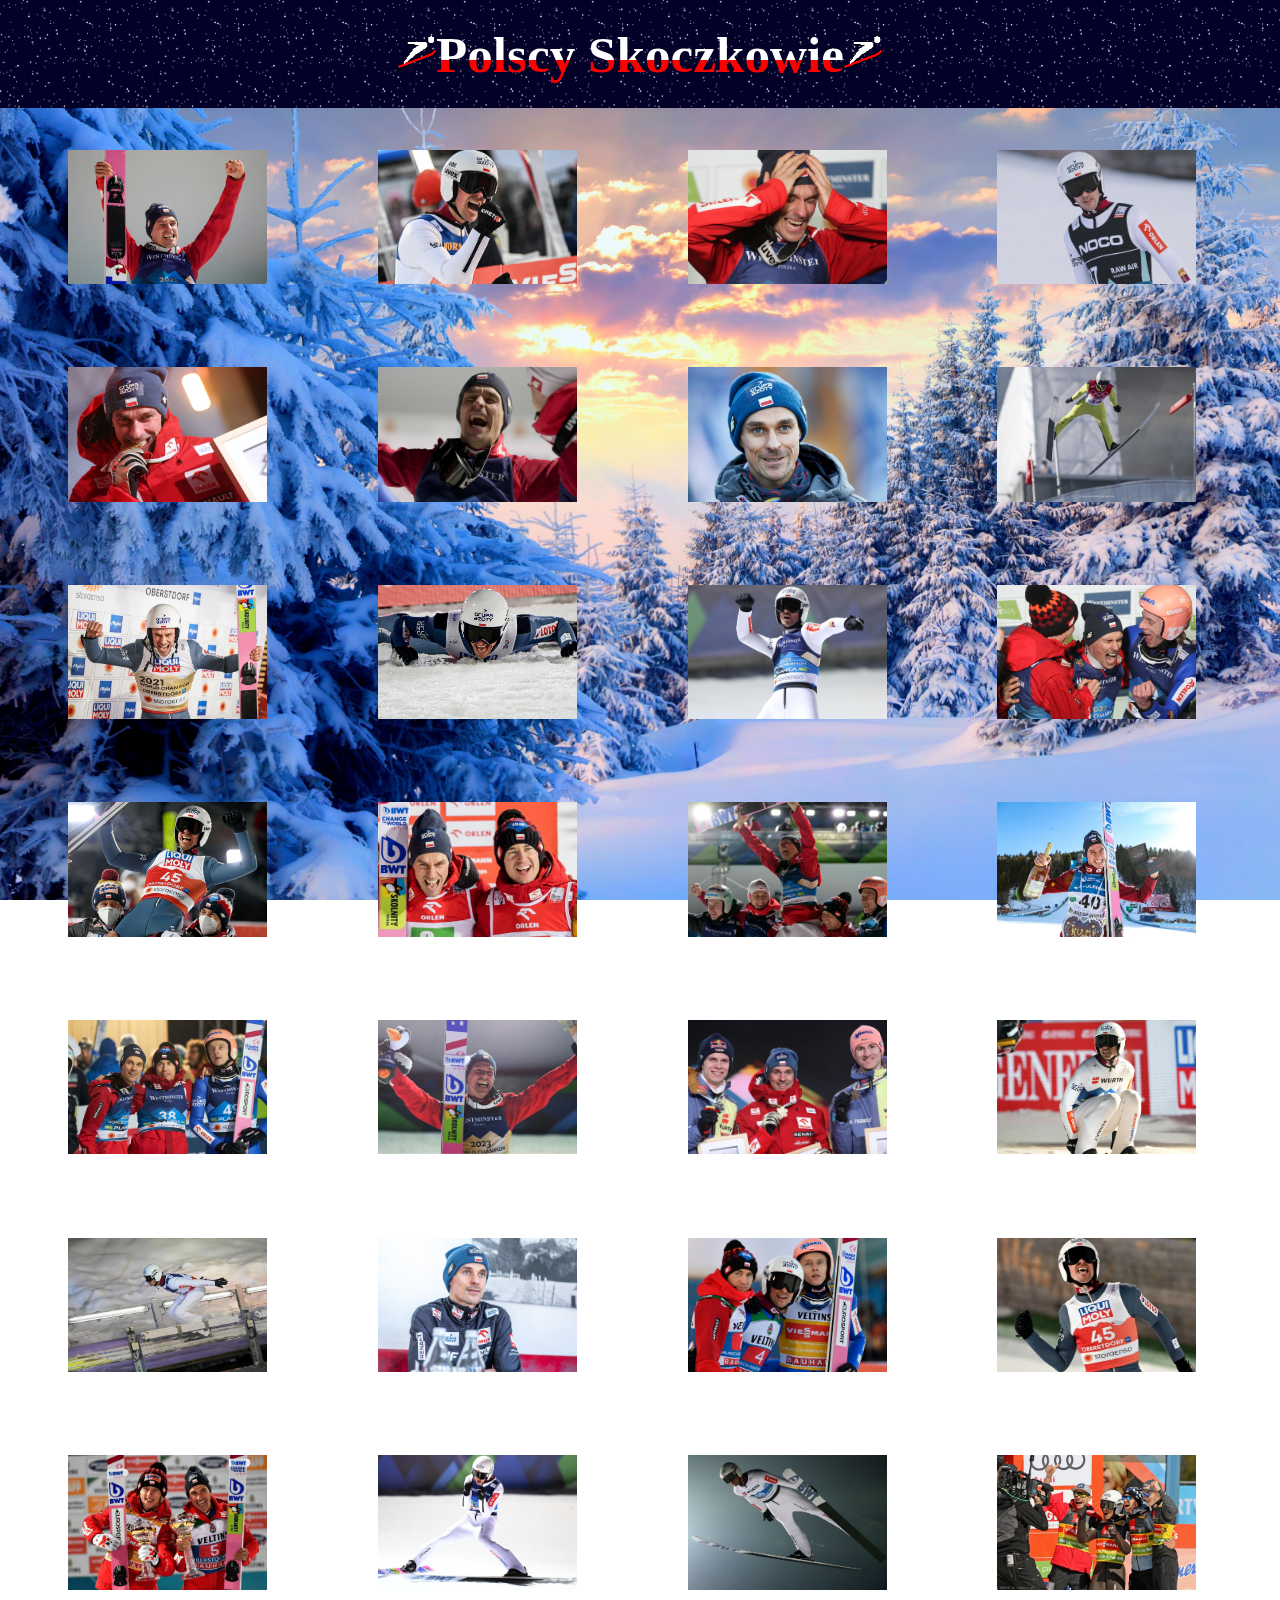
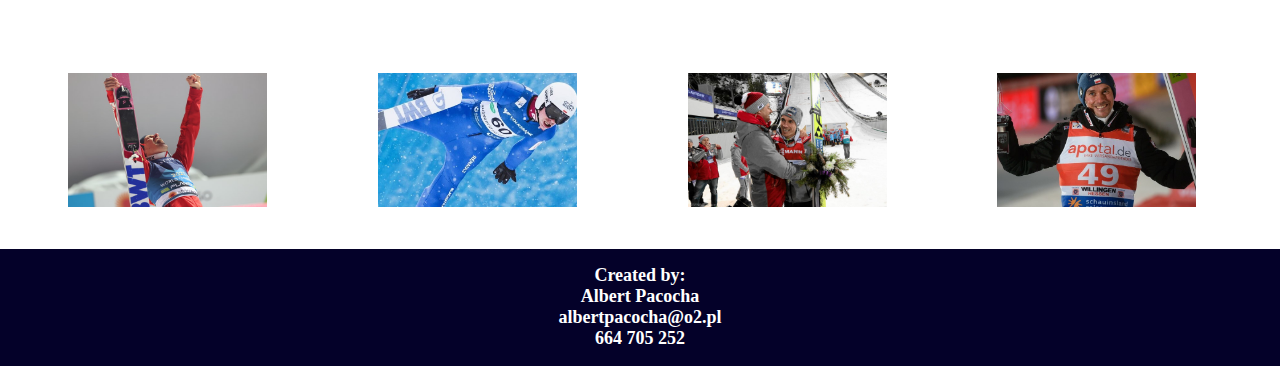
<file: zyla-galeria.html>
<!DOCTYPE html>
<html lang="pl">
<head>
    <meta charset="UTF-8">
    <title>Galeria - Piotr Żyła</title>
    <link rel="stylesheet" href="style3.css">
    <link rel="icon" href="IMG/skoczek-logo.png">
</head>
<body>
    <a href="index.html">
        <header>
            <div><img class="logo" src="IMG/skoczek-logo.png" alt="skoczek-logo"></div>
            <div id="header">Polscy Skoczkowie</div>
            <div><img class="logo" src="IMG/skoczek-logo.png" alt="skoczek-logo"></div>
        </header>
        </a>

        <div id="big-photo-box">
            
        </div>

        <div id="gallery-box">
            <div class="photo-box">
                <img class="photo" src="IMG/zyla/photo1.jpg" alt="żyła">
            </div>

            <div class="photo-box">
                <img class="photo" src="IMG/zyla/photo2.jpg" alt="żyła">
            </div>

            <div class="photo-box">
                <img class="photo" src="IMG/zyla/photo3.jpg" alt="żyła">
            </div>

            <div class="photo-box">
                <img class="photo" src="IMG/zyla/photo4.jpg" alt="żyła">
            </div>

            <div class="photo-box">
                <img class="photo" src="IMG/zyla/photo5.jpg" alt="żyła">
            </div>

            <div class="photo-box">
                <img class="photo" src="IMG/zyla/photo6.jpg" alt="żyła">
            </div>

            <div class="photo-box">
                <img class="photo" src="IMG/zyla/photo7.jpg" alt="żyła">
            </div>

            <div class="photo-box">
                <img class="photo" src="IMG/zyla/photo8.jpg" alt="żyła">
            </div>

            <div class="photo-box">
                <img class="photo" src="IMG/zyla/photo9.jpg" alt="żyła">
            </div>

            <div class="photo-box">
                <img class="photo" src="IMG/zyla/photo10.jpg" alt="żyła">
            </div>

            <div class="photo-box">
                <img class="photo" src="IMG/zyla/photo11.jpg" alt="żyła">
            </div>
            
            <div class="photo-box">
                <img class="photo" src="IMG/zyla/photo12.jpg" alt="żyła">
            </div>

            <div class="photo-box">
                <img class="photo" src="IMG/zyla/photo13.jpg" alt="żyła">
            </div>

            <div class="photo-box">
                <img class="photo" src="IMG/zyla/photo14.jpg" alt="żyła">
            </div>

            <div class="photo-box">
                <img class="photo" src="IMG/zyla/photo15.jpg" alt="żyła">
            </div>

            <div class="photo-box">
                <img class="photo" src="IMG/zyla/photo16.jpg" alt="żyła">
            </div>

            <div class="photo-box">
                <img class="photo" src="IMG/zyla/photo17.jpg" alt="żyła">
            </div>

            <div class="photo-box">
                <img class="photo" src="IMG/zyla/photo18.jpg" alt="żyła">
            </div>

            <div class="photo-box">
                <img class="photo" src="IMG/zyla/photo19.jpg" alt="żyła">
            </div>

            <div class="photo-box">
                <img class="photo" src="IMG/zyla/photo20.jpg" alt="żyła">
            </div>

            <div class="photo-box">
                <img class="photo" src="IMG/zyla/photo21.jpg" alt="żyła">
            </div>

            <div class="photo-box">
                <img class="photo" src="IMG/zyla/photo22.jpg" alt="żyła">
            </div>

            <div class="photo-box">
                <img class="photo" src="IMG/zyla/photo23.jpg" alt="żyła">
            </div>

            <div class="photo-box">
                <img class="photo" src="IMG/zyla/photo24.jpg" alt="żyła">
            </div>
            
            <div class="photo-box">
                <img class="photo" src="IMG/zyla/photo25.jpg" alt="żyła">
            </div>

            <div class="photo-box">
                <img class="photo" src="IMG/zyla/photo26.jpg" alt="żyła">
            </div>

            <div class="photo-box">
                <img class="photo" src="IMG/zyla/photo27.jpg" alt="żyła">
            </div>

            <div class="photo-box">
                <img class="photo" src="IMG/zyla/photo28.jpg" alt="żyła">
            </div>

            <div class="photo-box">
                <img class="photo" src="IMG/zyla/photo29.jpg" alt="żyła">
            </div>

            <div class="photo-box">
                <img class="photo" src="IMG/zyla/photo30.jpg" alt="żyła">
            </div>

            <div class="photo-box">
                <img class="photo" src="IMG/zyla/photo31.jpg" alt="żyła">
            </div>

            <div class="photo-box">
                <img class="photo" src="IMG/zyla/photo32.jpg" alt="żyła">
            </div>
        </div>

        <footer>
            <div>
            Created by: <br>
            Albert Pacocha <br>
            albertpacocha@o2.pl <br>
            664 705 252
            </div>
        </footer>


        <script>
            let dlugosc = document.querySelectorAll('.photo').length;
            let photos = document.getElementsByClassName("photo");

            for(let i=0; i<dlugosc; i++) {
                photos[i].addEventListener("click", e => {
                let div = document.getElementById("big-photo-box");
                console.log(photos[i].getAttribute("src"));
                div.innerHTML = "<img id='big-photo' src='" + photos[i].getAttribute("src") + "' alt='malysz'><img id='x' src='IMG/x.png' alt='x'> <div id='left-box'><img id='left' src='IMG/left.png' alt='left'></div><div id='right-box'><img id='right' src='IMG/right.png' alt='right'></div>";
                var currentI = i;
                div.setAttribute("id", "big-photo-box-2");

                

                document.addEventListener('keydown', (e3) => {
                            if (e3.keyCode === 37 && currentI>0) {
                                currentI--;
                                div.innerHTML = "<img id='big-photo' src='" + photos[currentI].getAttribute("src") + "' alt='malysz'><img id='x' src='IMG/x.png' alt='x'> <div id='left-box'><img id='left' src='IMG/left.png' alt='left'></div><div id='right-box'><img id='right' src='IMG/right.png' alt='right'></div>";
                                
                                x.addEventListener("click", e2 => {
                        div.setAttribute("id", "big-photo-box");
                        div.innerHTML="";
                        currentI=NaN;
                    
                });
                            } 
                            if (e3.keyCode === 39 && currentI<dlugosc-1) {
                                currentI++;
                                div.innerHTML = "<img id='big-photo' src='" + photos[currentI].getAttribute("src") + "' alt='malysz'><img id='x' src='IMG/x.png' alt='x'> <div id='left-box'><img id='left' src='IMG/left.png' alt='left'></div><div id='right-box'><img id='right' src='IMG/right.png' alt='right'></div>";
                        
                                x.addEventListener("click", e2 => {
                                div.setAttribute("id", "big-photo-box");
                                div.innerHTML="";
                                currentI=NaN;
                    
                });
                            }

                        console.log(currentI);

                    });

                    document.getElementById("big-photo-box-2").addEventListener('click', (e4) => {
                            if ((document.getElementById('left-box') === e4.target || document.getElementById('left') === e4.target) && currentI>0) {
                                currentI--;
                                div.innerHTML = "<img id='big-photo' src='" + photos[currentI].getAttribute("src") + "' alt='malysz'><img id='x' src='IMG/x.png' alt='x'> <div id='left-box'><img id='left' src='IMG/left.png' alt='left'></div><div id='right-box'><img id='right' src='IMG/right.png' alt='right'></div>";
                                var x = document.getElementById('x');

                                x.addEventListener("click", e2 => {
                                div.setAttribute("id", "big-photo-box");
                                div.innerHTML="";
                                currentI=NaN;
                    
                });
                        } 
                            if ((document.getElementById('right-box') === e4.target || document.getElementById('right') === e4.target) && currentI<dlugosc-1) {
                                currentI++;
                                div.innerHTML = "<img id='big-photo' src='" + photos[currentI].getAttribute("src") + "' alt='malysz'><img id='x' src='IMG/x.png' alt='x'> <div id='left-box'><img id='left' src='IMG/left.png' alt='left'></div><div id='right-box'><img id='right' src='IMG/right.png' alt='right'></div>";
                                var x = document.getElementById('x');

                                x.addEventListener("click", e2 => {
                                div.setAttribute("id", "big-photo-box");
                                div.innerHTML="";
                                currentI=NaN;
                    
                });
                            }

                        console.log(currentI);

                    });
 

                x.addEventListener("click", e2 => {
                        div.setAttribute("id", "big-photo-box");
                        div.innerHTML="";
                        currentI=NaN;
                    
                });

                window.addEventListener("keydown", e5 => {
                    if(e5.keyCode === 27) {
                        div.setAttribute("id", "big-photo-box");
                        div.innerHTML="";
                        currentI=NaN;
                    }

                    
                });
            });
            }

            
        </script>

    </body>
    </html>
</file>
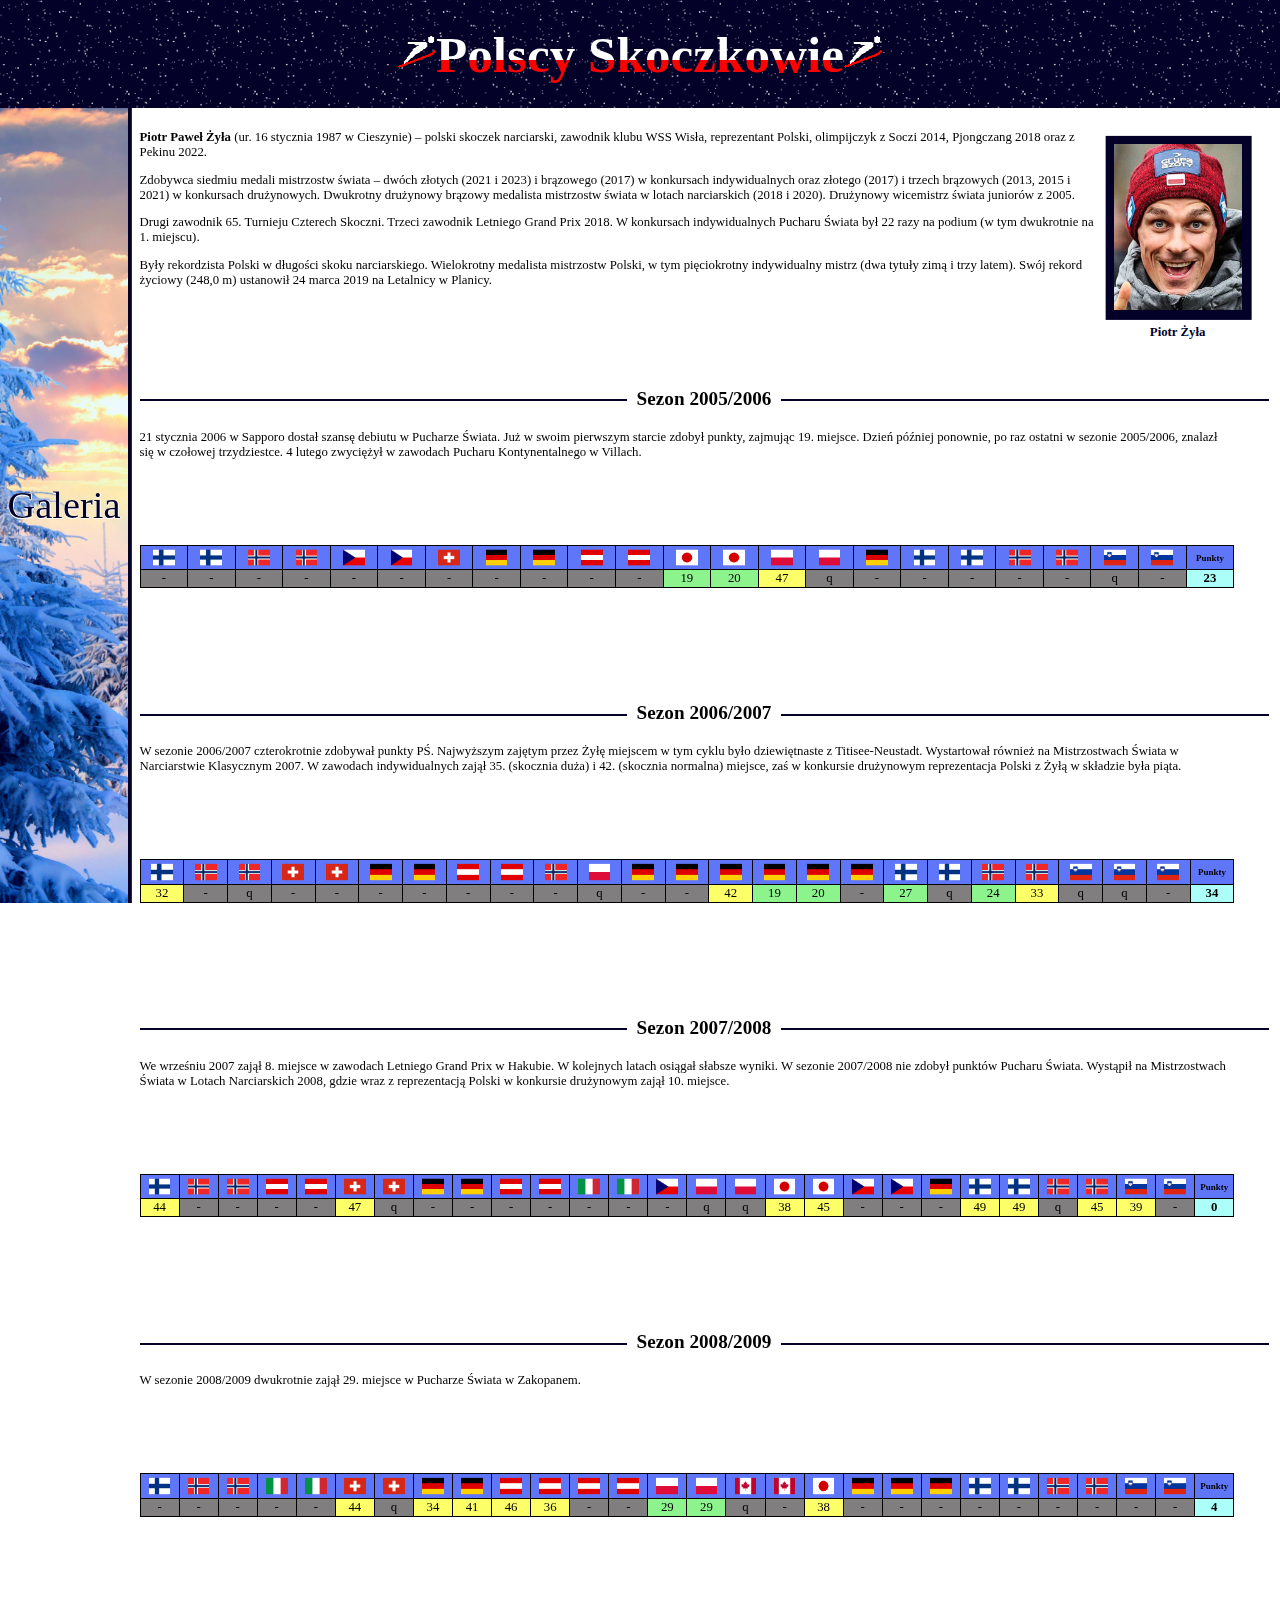
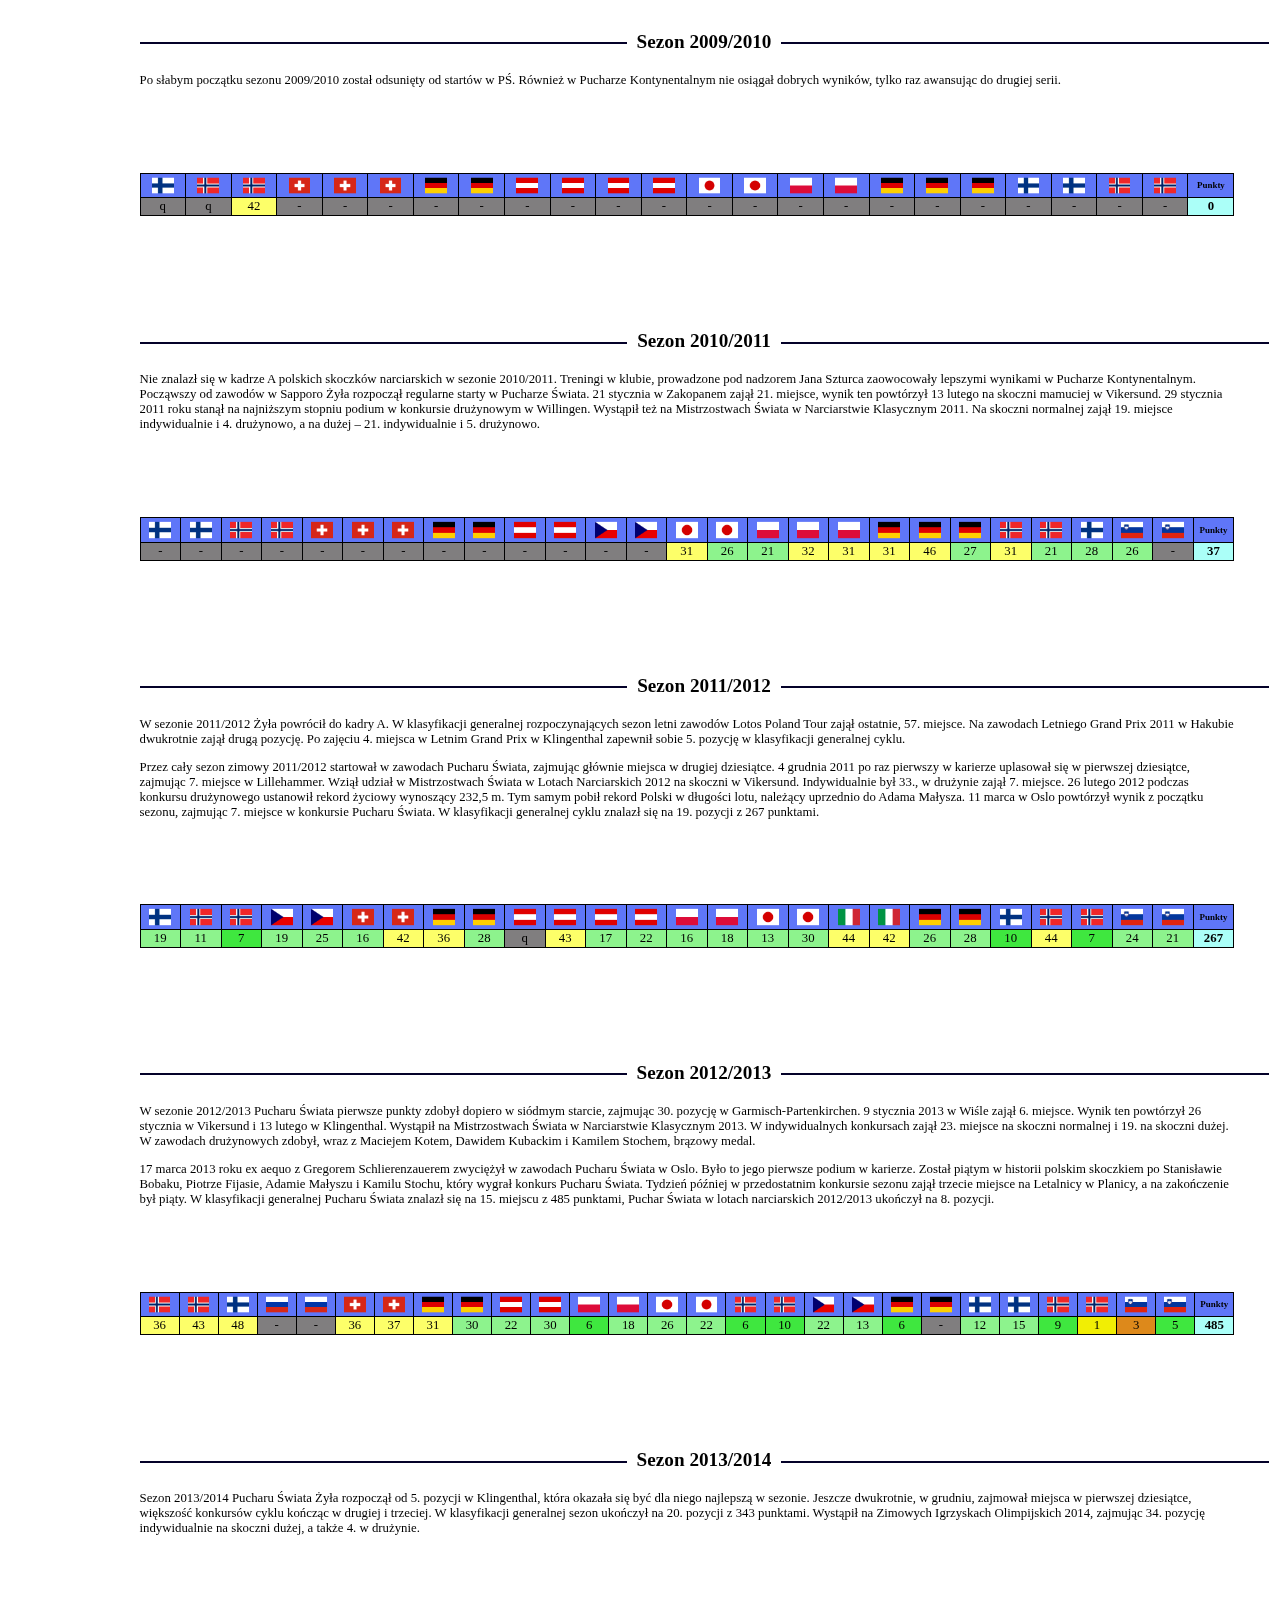
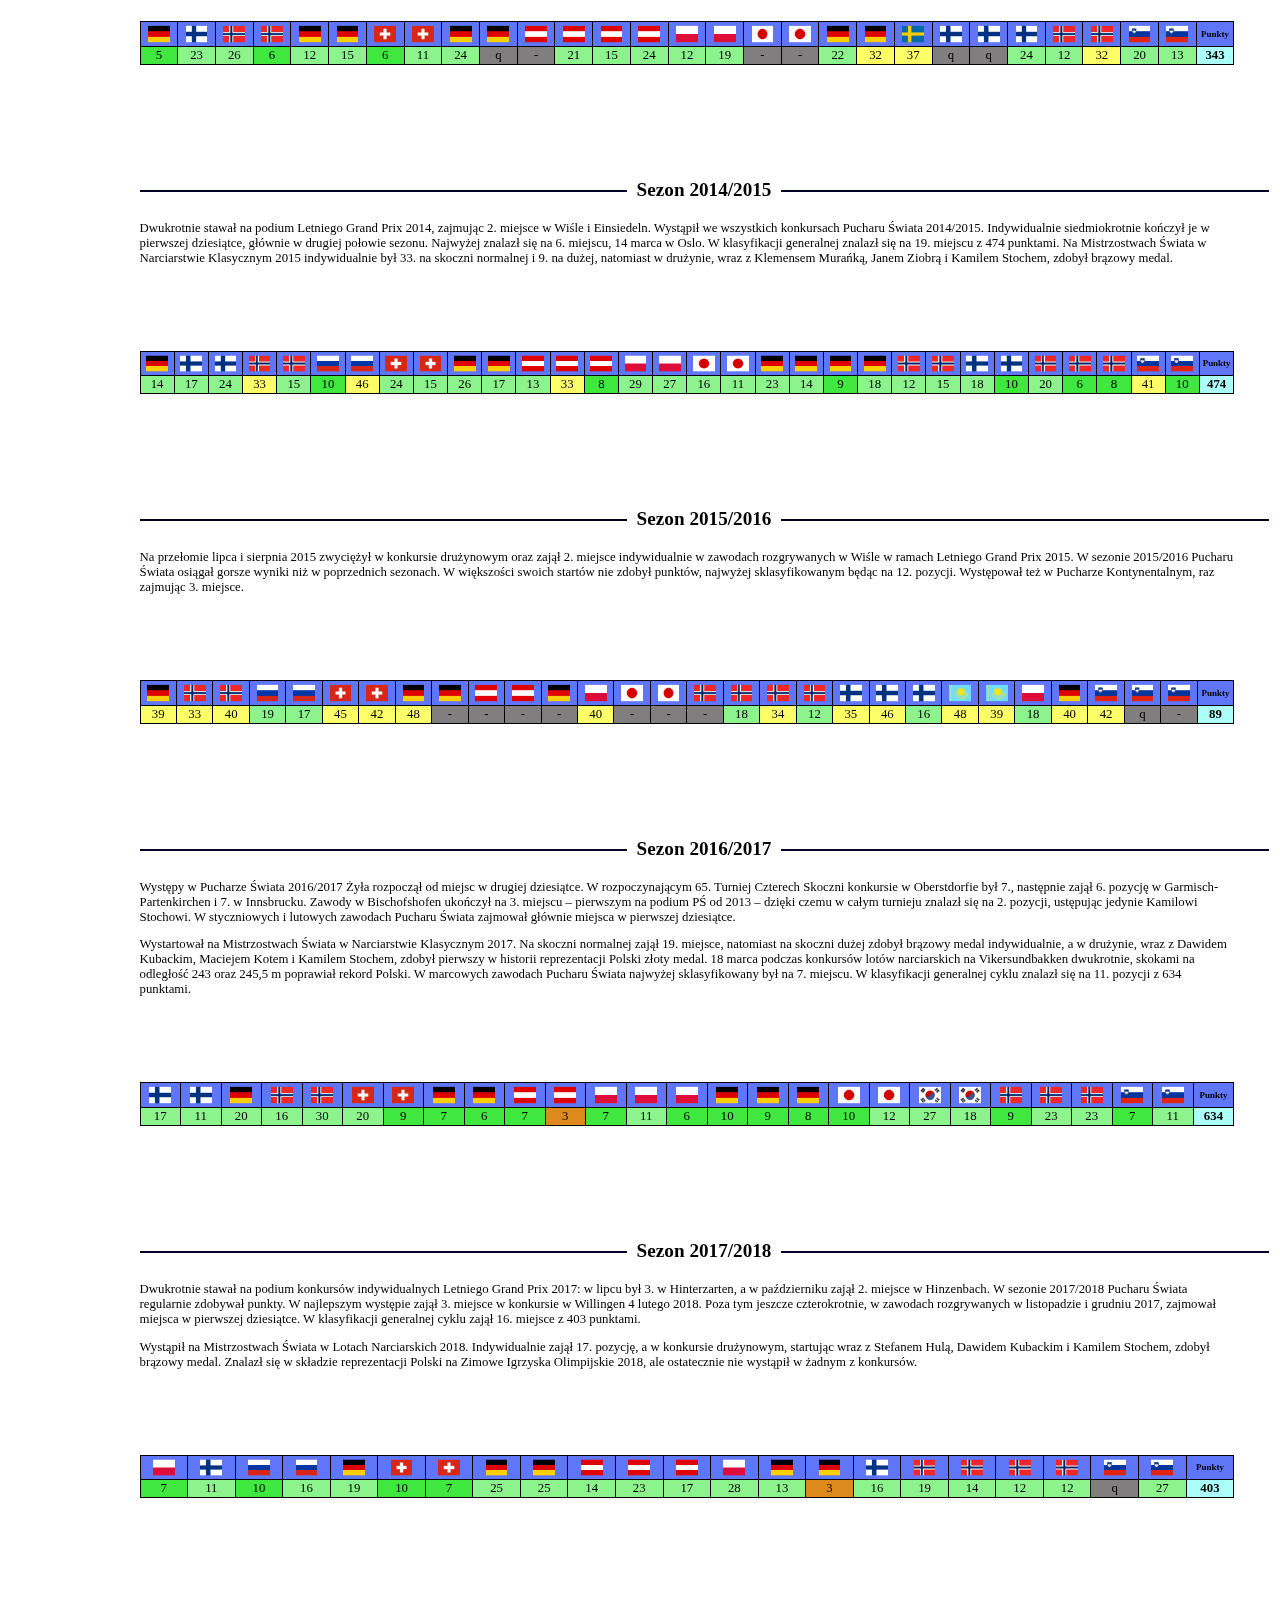
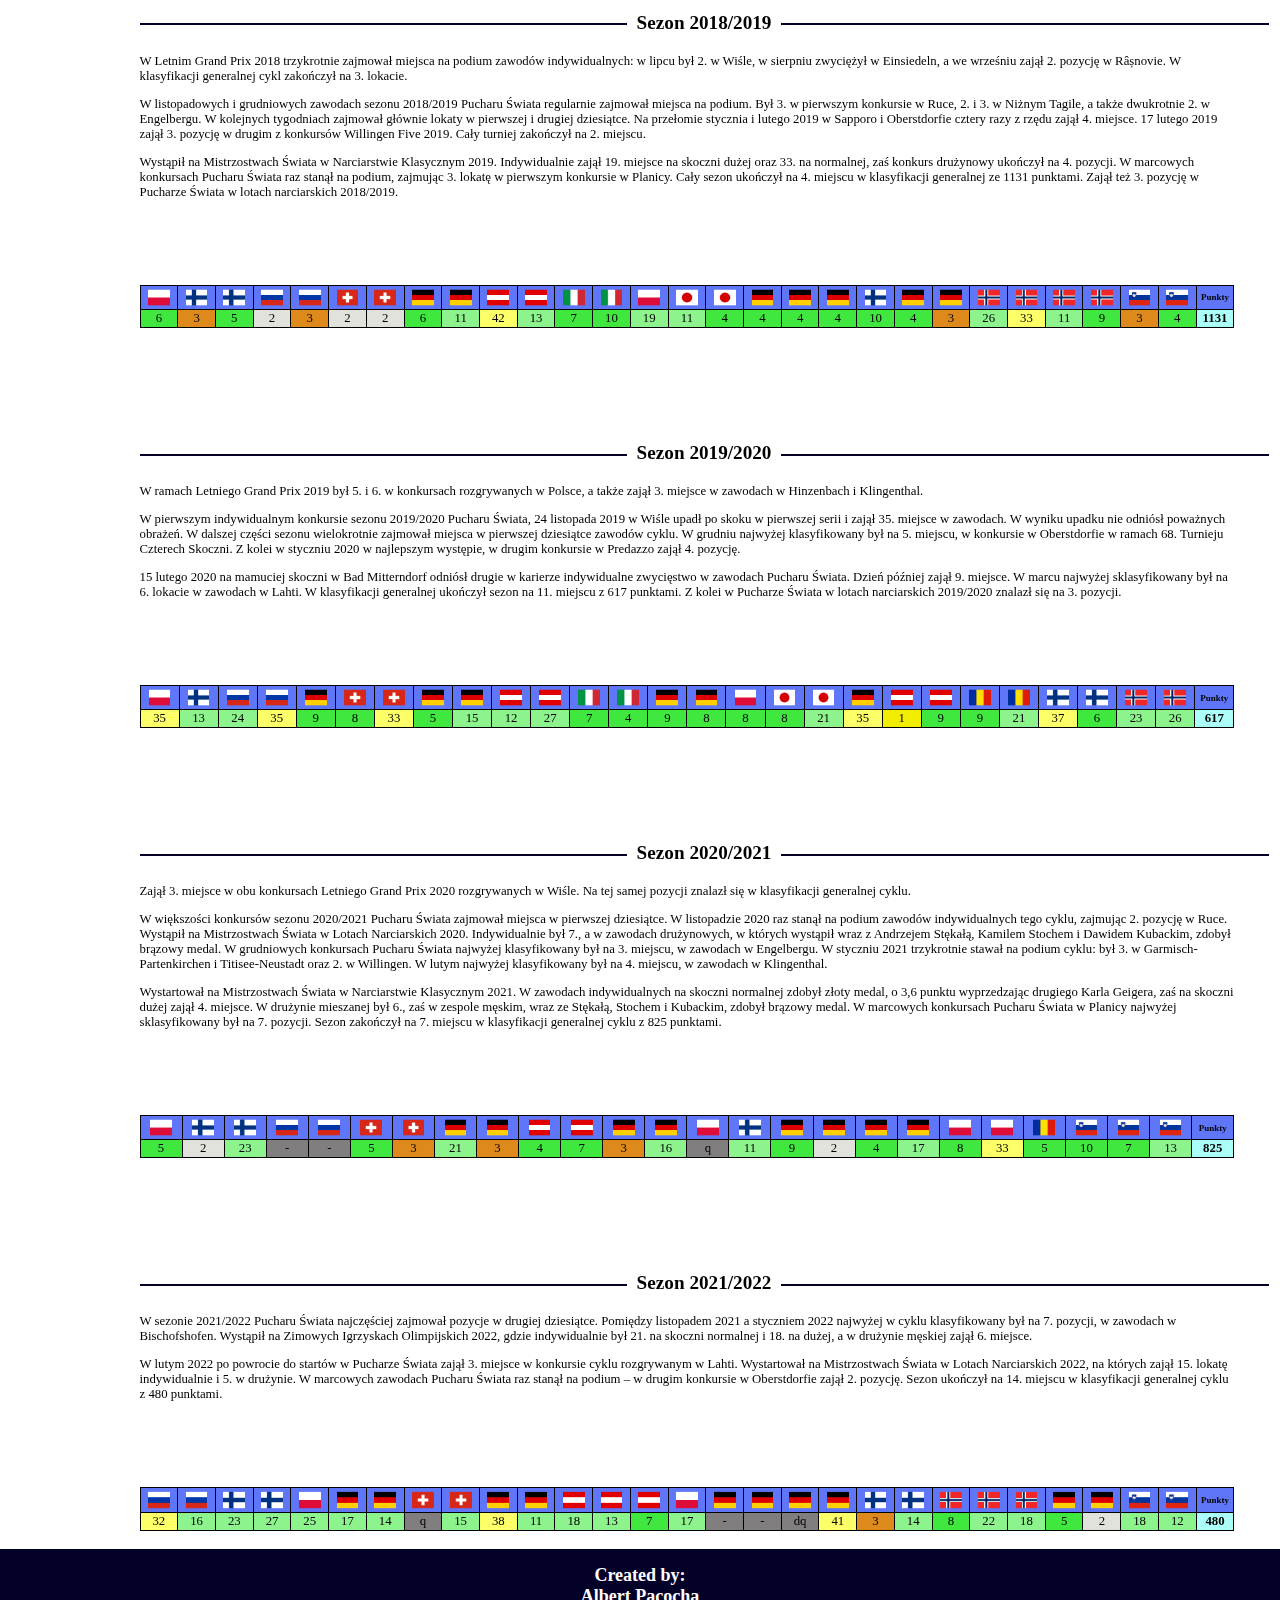
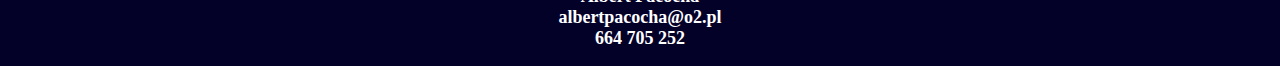
<file: zyla.html>
<!DOCTYPE html>
<html lang="pl">
<head>
    <meta charset="UTF-8">
    <title>Piotr Żyła</title>
    <link rel="stylesheet" href="style2.css">
    <link rel="icon" href="IMG/skoczek-logo.png">
</head>
<body>
    <a href="index.html">
    <header>
        <div><img class="logo" id="logo-left" src="IMG/skoczek-logo.png" alt="skoczek-logo"></div>
        <div id="header">Polscy Skoczkowie</div>
        <div><img class="logo" id="logo-right" src="IMG/skoczek-logo.png" alt="skoczek-logo"></div>
    </header>
    </a>

    <div id="middle">
        <a href="IMG/zyla/main.jpg">
            <div class="main">
            <div id="zyla" class="skijumpers"></div>
            <div class="podpis">Piotr Żyła</div>
            </div>
        </a>
    </div>

    <div id="main">

        <div id="gallery-box">
        <a href="zyla-galeria.html">
        <div id="gallery">
            <div id="galeria-text">Galeria</div>
        </div>
        </a>
        </div>

        <div id="opis">

        <div id="main-text">
        <p><b>Piotr Paweł Żyła</b> (ur. 16 stycznia 1987 w Cieszynie) – polski skoczek narciarski, zawodnik klubu WSS Wisła, reprezentant Polski, olimpijczyk z Soczi 2014, Pjongczang 2018 oraz z Pekinu 2022. </p> 
        
        <p>
            Zdobywca siedmiu medali mistrzostw świata – dwóch złotych (2021 i 2023) i brązowego (2017) w konkursach indywidualnych oraz złotego (2017) i trzech brązowych (2013, 2015 i 2021) w konkursach drużynowych. Dwukrotny drużynowy brązowy medalista mistrzostw świata w lotach narciarskich (2018 i 2020). Drużynowy wicemistrz świata juniorów z 2005.
        </p>

        <p>
            Drugi zawodnik 65. Turnieju Czterech Skoczni. Trzeci zawodnik Letniego Grand Prix 2018. W konkursach indywidualnych Pucharu Świata był 22 razy na podium (w tym dwukrotnie na 1. miejscu).
        </p>
        <p>
            Były rekordzista Polski w długości skoku narciarskiego. Wielokrotny medalista mistrzostw Polski, w tym pięciokrotny indywidualny mistrz (dwa tytuły zimą i trzy latem). Swój rekord życiowy (248,0 m) ustanowił 24 marca 2019 na Letalnicy w Planicy.
        </p>
        </div> 

    <div class="season">
        <div class="main-text2">
            <h2><span>Sezon 2005/2006</span></h2>
        </div>
        
        <div class="main-text3">
            <p>
                21 stycznia 2006 w Sapporo dostał szansę debiutu w Pucharze Świata. Już w swoim pierwszym starcie zdobył punkty, zajmując 19. miejsce. Dzień później ponownie, po raz ostatni w sezonie 2005/2006, znalazł się w czołowej trzydziestce. 4 lutego zwyciężył w zawodach Pucharu Kontynentalnego w Villach.
            </p>
        <table class="table">
            <tr><th><img src="IMG/flags/finland.png" alt="country"></th><th><img src="IMG/flags/finland.png" alt="country"></th><th><img src="IMG/flags/norway.png" alt="country"></th><th><img src="IMG/flags/norway.png" alt="country"></th><th><img src="IMG/flags/czech.png" alt="country"></th><th><img src="IMG/flags/czech.png" alt="country"></th><th><img src="IMG/flags/switzerland.png" alt="country"></th><th><img src="IMG/flags/germany.png" alt="country"></th><th><img src="IMG/flags/germany.png" alt="country"></th><th><img src="IMG/flags/austria.png" alt="country"></th><th><img src="IMG/flags/austria.png" alt="country"></th><th><img src="IMG/flags/japan.png" alt="country"></th><th><img src="IMG/flags/japan.png" alt="country"></th><th><img src="IMG/flags/poland.png" alt="country"></th><th><img src="IMG/flags/poland.png" alt="country"></th><th><img src="IMG/flags/germany.png" alt="country"></th><th><img src="IMG/flags/finland.png" alt="country"></th><th><img src="IMG/flags/finland.png" alt="country"></th><th><img src="IMG/flags/norway.png" alt="country"></th><th><img src="IMG/flags/norway.png" alt="country"></th><th><img src="IMG/flags/slovenia.png" alt="country"></th><th><img src="IMG/flags/slovenia.png" alt="country"></th><th>Punkty</th></tr>
            <tr><td>-</td><td>-</td><td>-</td><td>-</td><td>-</td><td>-</td><td>-</td><td>-</td><td>-</td><td>-</td><td>-</td><td>19</td><td>20</td><td>47</td><td>q</td><td>-</td><td>-</td><td>-</td><td>-</td><td>-</td><td>q</td><td>-</td><td><b>23</b></td></tr>
        </table>
        </div>
        
        </div>
        
        
        <div class="season">
        <div class="main-text2">
             <h2><span>Sezon 2006/2007</span></h2>
        </div>
        
        <div class="main-text3">
            <p>
                W sezonie 2006/2007 czterokrotnie zdobywał punkty PŚ. Najwyższym zajętym przez Żyłę miejscem w tym cyklu było dziewiętnaste z Titisee-Neustadt. Wystartował również na Mistrzostwach Świata w Narciarstwie Klasycznym 2007. W zawodach indywidualnych zajął 35. (skocznia duża) i 42. (skocznia normalna) miejsce, zaś w konkursie drużynowym reprezentacja Polski z Żyłą w składzie była piąta.
            </p>
        <table class="table">
            <tr><th><img src="IMG/flags/finland.png" alt="country"></th><th><img src="IMG/flags/norway.png" alt="country"></th><th><img src="IMG/flags/norway.png" alt="country"></th><th><img src="IMG/flags/switzerland.png" alt="country"></th><th><img src="IMG/flags/switzerland.png" alt="country"></th><th><img src="IMG/flags/germany.png" alt="country"></th><th><img src="IMG/flags/germany.png" alt="country"></th><th><img src="IMG/flags/austria.png" alt="country"></th><th><img src="IMG/flags/austria.png" alt="country"></th><th><img src="IMG/flags/norway.png" alt="country"></th><th><img src="IMG/flags/poland.png" alt="country"></th><th><img src="IMG/flags/germany.png" alt="country"></th><th><img src="IMG/flags/germany.png" alt="country"></th><th><img src="IMG/flags/germany.png" alt="country"></th><th><img src="IMG/flags/germany.png" alt="country"></th><th><img src="IMG/flags/germany.png" alt="country"></th><th><img src="IMG/flags/germany.png" alt="country"></th><th><img src="IMG/flags/finland.png" alt="country"></th><th><img src="IMG/flags/finland.png" alt="country"></th><th><img src="IMG/flags/norway.png" alt="country"></th><th><img src="IMG/flags/norway.png" alt="country"></th><th><img src="IMG/flags/slovenia.png" alt="country"></th><th><img src="IMG/flags/slovenia.png" alt="country"></th><th><img src="IMG/flags/slovenia.png" alt="country"></th><th>Punkty</th></tr>
            <tr><td>32</td><td>-</td><td>q</td><td>-</td><td>-</td><td>-</td><td>-</td><td>-</td><td>-</td><td>-</td><td>q</td><td>-</td><td>-</td><td>42</td><td>19</td><td>20</td><td>-</td><td>27</td><td>q</td><td>24</td><td>33</td><td>q</td><td>q</td><td>-</td><td><b>34</b></td></tr>
        </table>
        </div>
        
        </div>
        
        <div class="season">
            <div class="main-text2">
                 <h2><span>Sezon 2007/2008</span></h2>
            </div>
            
            <div class="main-text3">
                <p>
                    We wrześniu 2007 zajął 8. miejsce w zawodach Letniego Grand Prix w Hakubie. W kolejnych latach osiągał słabsze wyniki. W sezonie 2007/2008 nie zdobył punktów Pucharu Świata. Wystąpił na Mistrzostwach Świata w Lotach Narciarskich 2008, gdzie wraz z reprezentacją Polski w konkursie drużynowym zajął 10. miejsce.
                </p>
            <table class="table">
                <tr><th><img src="IMG/flags/finland.png" alt="country"></th><th><img src="IMG/flags/norway.png" alt="country"></th><th><img src="IMG/flags/norway.png" alt="country"></th><th><img src="IMG/flags/austria.png" alt="country"></th><th><img src="IMG/flags/austria.png" alt="country"></th><th><img src="IMG/flags/switzerland.png" alt="country"></th><th><img src="IMG/flags/switzerland.png" alt="country"></th><th><img src="IMG/flags/germany.png" alt="country"></th><th><img src="IMG/flags/germany.png" alt="country"></th><th><img src="IMG/flags/austria.png" alt="country"></th><th><img src="IMG/flags/austria.png" alt="country"></th><th><img src="IMG/flags/italy.png" alt="country"></th><th><img src="IMG/flags/italy.png" alt="country"></th><th><img src="IMG/flags/czech.png" alt="country"></th><th><img src="IMG/flags/poland.png" alt="country"></th><th><img src="IMG/flags/poland.png" alt="country"></th><th><img src="IMG/flags/japan.png" alt="country"></th><th><img src="IMG/flags/japan.png" alt="country"></th><th><img src="IMG/flags/czech.png" alt="country"></th><th><img src="IMG/flags/czech.png" alt="country"></th><th><img src="IMG/flags/germany.png" alt="country"></th><th><img src="IMG/flags/finland.png" alt="country"></th><th><img src="IMG/flags/finland.png" alt="country"></th><th><img src="IMG/flags/norway.png" alt="country"></th><th><img src="IMG/flags/norway.png" alt="country"></th><th><img src="IMG/flags/slovenia.png" alt="country"></th><th><img src="IMG/flags/slovenia.png" alt="country"></th><th>Punkty</th></tr>
                <tr><td>44</td><td>-</td><td>-</td><td>-</td><td>-</td><td>47</td><td>q</td><td>-</td><td>-</td><td>-</td><td>-</td><td>-</td><td>-</td><td>-</td><td>q</td><td>q</td><td>38</td><td>45</td><td>-</td><td>-</td><td>-</td><td>49</td><td>49</td><td>q</td><td>45</td><td>39</td><td>-</td><td><b>0</b></td></tr>
            </table>
            </div>
            
            </div>
        
            <div class="season">
                <div class="main-text2">
                     <h2><span>Sezon 2008/2009</span></h2>
                </div>
                
                <div class="main-text3">
                    <p>
                        W sezonie 2008/2009 dwukrotnie zajął 29. miejsce w Pucharze Świata w Zakopanem.        
                    </p>
                <table class="table">
                    <tr><th><img src="IMG/flags/finland.png" alt="country"></th><th><img src="IMG/flags/norway.png" alt="country"></th><th><img src="IMG/flags/norway.png" alt="country"></th><th><img src="IMG/flags/italy.png" alt="country"></th><th><img src="IMG/flags/italy.png" alt="country"></th><th><img src="IMG/flags/switzerland.png" alt="country"></th><th><img src="IMG/flags/switzerland.png" alt="country"></th><th><img src="IMG/flags/germany.png" alt="country"></th><th><img src="IMG/flags/germany.png" alt="country"></th><th><img src="IMG/flags/austria.png" alt="country"></th><th><img src="IMG/flags/austria.png" alt="country"></th><th><img src="IMG/flags/austria.png" alt="country"></th><th><img src="IMG/flags/austria.png" alt="country"></th><th><img src="IMG/flags/poland.png" alt="country"></th><th><img src="IMG/flags/poland.png" alt="country"></th><th><img src="IMG/flags/canada.png" alt="country"></th><th><img src="IMG/flags/canada.png" alt="country"></th><th><img src="IMG/flags/japan.png" alt="country"></th><th><img src="IMG/flags/germany.png" alt="country"></th><th><img src="IMG/flags/germany.png" alt="country"></th><th><img src="IMG/flags/germany.png" alt="country"></th><th><img src="IMG/flags/finland.png" alt="country"></th><th><img src="IMG/flags/finland.png" alt="country"></th><th><img src="IMG/flags/norway.png" alt="country"></th><th><img src="IMG/flags/norway.png" alt="country"></th><th><img src="IMG/flags/slovenia.png" alt="country"></th><th><img src="IMG/flags/slovenia.png" alt="country"></th><th>Punkty</th></tr>
                    <tr><td>-</td><td>-</td><td>-</td><td>-</td><td>-</td><td>44</td><td>q</td><td>34</td><td>41</td><td>46</td><td>36</td><td>-</td><td>-</td><td>29</td><td>29</td><td>q</td><td>-</td><td>38</td><td>-</td><td>-</td><td>-</td><td>-</td><td>-</td><td>-</td><td>-</td><td>-</td><td>-</td><td><b>4</b></td></tr>
                </table>
                </div>
                
                </div>
        
                <div class="season">
                    <div class="main-text2">
                         <h2><span>Sezon 2009/2010</span></h2>
                    </div>
                    
                    <div class="main-text3">
                        <p>
                            Po słabym początku sezonu 2009/2010 został odsunięty od startów w PŚ. Również w Pucharze Kontynentalnym nie osiągał dobrych wyników, tylko raz awansując do drugiej serii.        
                        </p>
                    <table class="table">
                        <tr><th><img src="IMG/flags/finland.png" alt="country"></th><th><img src="IMG/flags/norway.png" alt="country"></th><th><img src="IMG/flags/norway.png" alt="country"></th><th><img src="IMG/flags/switzerland.png" alt="country"></th><th><img src="IMG/flags/switzerland.png" alt="country"></th><th><img src="IMG/flags/switzerland.png" alt="country"></th><th><img src="IMG/flags/germany.png" alt="country"></th><th><img src="IMG/flags/germany.png" alt="country"></th><th><img src="IMG/flags/austria.png" alt="country"></th><th><img src="IMG/flags/austria.png" alt="country"></th><th><img src="IMG/flags/austria.png" alt="country"></th><th><img src="IMG/flags/austria.png" alt="country"></th><th><img src="IMG/flags/japan.png" alt="country"></th><th><img src="IMG/flags/japan.png" alt="country"></th><th><img src="IMG/flags/poland.png" alt="country"></th><th><img src="IMG/flags/poland.png" alt="country"></th><th><img src="IMG/flags/germany.png" alt="country"></th><th><img src="IMG/flags/germany.png" alt="country"></th><th><img src="IMG/flags/germany.png" alt="country"></th><th><img src="IMG/flags/finland.png" alt="country"></th><th><img src="IMG/flags/finland.png" alt="country"></th><th><img src="IMG/flags/norway.png" alt="country"></th><th><img src="IMG/flags/norway.png" alt="country"></th><th>Punkty</th></tr>
                        <tr><td>q</td><td>q</td><td>42</td><td>-</td><td>-</td><td>-</td><td>-</td><td>-</td><td>-</td><td>-</td><td>-</td><td>-</td><td>-</td><td>-</td><td>-</td><td>-</td><td>-</td><td>-</td><td>-</td><td>-</td><td>-</td><td>-</td><td>-</td><td><b>0</b></td></tr>
                    </table>
                    </div>
                    
                    </div>
        
                    <div class="season">
                        <div class="main-text2">
                             <h2><span>Sezon 2010/2011</span></h2>
                        </div>
                        
                        <div class="main-text3">
                            <p>
                                Nie znalazł się w kadrze A polskich skoczków narciarskich w sezonie 2010/2011. Treningi w klubie, prowadzone pod nadzorem Jana Szturca zaowocowały lepszymi wynikami w Pucharze Kontynentalnym. Począwszy od zawodów w Sapporo Żyła rozpoczął regularne starty w Pucharze Świata. 21 stycznia w Zakopanem zajął 21. miejsce, wynik ten powtórzył 13 lutego na skoczni mamuciej w Vikersund. 29 stycznia 2011 roku stanął na najniższym stopniu podium w konkursie drużynowym w Willingen. Wystąpił też na Mistrzostwach Świata w Narciarstwie Klasycznym 2011. Na skoczni normalnej zajął 19. miejsce indywidualnie i 4. drużynowo, a na dużej – 21. indywidualnie i 5. drużynowo.   
                            </p>
                        <table class="table">
                            <tr><th><img src="IMG/flags/finland.png" alt="country"></th><th><img src="IMG/flags/finland.png" alt="country"></th><th><img src="IMG/flags/norway.png" alt="country"></th><th><img src="IMG/flags/norway.png" alt="country"></th><th><img src="IMG/flags/switzerland.png" alt="country"></th><th><img src="IMG/flags/switzerland.png" alt="country"></th><th><img src="IMG/flags/switzerland.png" alt="country"></th><th><img src="IMG/flags/germany.png" alt="country"></th><th><img src="IMG/flags/germany.png" alt="country"></th><th><img src="IMG/flags/austria.png" alt="country"></th><th><img src="IMG/flags/austria.png" alt="country"></th><th><img src="IMG/flags/czech.png" alt="country"></th><th><img src="IMG/flags/czech.png" alt="country"></th><th><img src="IMG/flags/japan.png" alt="country"></th><th><img src="IMG/flags/japan.png" alt="country"></th><th><img src="IMG/flags/poland.png" alt="country"></th><th><img src="IMG/flags/poland.png" alt="country"></th><th><img src="IMG/flags/poland.png" alt="country"></th><th><img src="IMG/flags/germany.png" alt="country"></th><th><img src="IMG/flags/germany.png" alt="country"></th><th><img src="IMG/flags/germany.png" alt="country"></th><th><img src="IMG/flags/norway.png" alt="country"></th><th><img src="IMG/flags/norway.png" alt="country"></th><th><img src="IMG/flags/finland.png" alt="country"></th><th><img src="IMG/flags/slovenia.png" alt="country"></th><th><img src="IMG/flags/slovenia.png" alt="country"></th><th>Punkty</th></tr>
                            <tr><td>-</td><td>-</td><td>-</td><td>-</td><td>-</td><td>-</td><td>-</td><td>-</td><td>-</td><td>-</td><td>-</td><td>-</td><td>-</td><td>31</td><td>26</td><td>21</td><td>32</td><td>31</td><td>31</td><td>46</td><td>27</td><td>31</td><td>21</td><td>28</td><td>26</td><td>-</td><td><b>37</b></td></tr>
                        </table>
                        </div>
                        
                        </div>
        
                        <div class="season">
                            <div class="main-text2">
                                 <h2><span>Sezon 2011/2012</span></h2>
                            </div>
                            
                            <div class="main-text3">
                                <p>
                                    W sezonie 2011/2012 Żyła powrócił do kadry A. W klasyfikacji generalnej rozpoczynających sezon letni zawodów Lotos Poland Tour zajął ostatnie, 57. miejsce. Na zawodach Letniego Grand Prix 2011 w Hakubie dwukrotnie zajął drugą pozycję. Po zajęciu 4. miejsca w Letnim Grand Prix w Klingenthal zapewnił sobie 5. pozycję w klasyfikacji generalnej cyklu.   
                                </p>
                                    
                                <p>
                                    Przez cały sezon zimowy 2011/2012 startował w zawodach Pucharu Świata, zajmując głównie miejsca w drugiej dziesiątce. 4 grudnia 2011 po raz pierwszy w karierze uplasował się w pierwszej dziesiątce, zajmując 7. miejsce w Lillehammer. Wziął udział w Mistrzostwach Świata w Lotach Narciarskich 2012 na skoczni w Vikersund. Indywidualnie był 33., w drużynie zajął 7. miejsce. 26 lutego 2012 podczas konkursu drużynowego ustanowił rekord życiowy wynoszący 232,5 m. Tym samym pobił rekord Polski w długości lotu, należący uprzednio do Adama Małysza. 11 marca w Oslo powtórzył wynik z początku sezonu, zajmując 7. miejsce w konkursie Pucharu Świata. W klasyfikacji generalnej cyklu znalazł się na 19. pozycji z 267 punktami.            
                                </p>
                            <table class="table">
                            <tr><th><img src="IMG/flags/finland.png" alt="country"></th><th><img src="IMG/flags/norway.png" alt="country"></th><th><img src="IMG/flags/norway.png" alt="country"></th><th><img src="IMG/flags/czech.png" alt="country"></th><th><img src="IMG/flags/czech.png" alt="country"></th><th><img src="IMG/flags/switzerland.png" alt="country"></th><th><img src="IMG/flags/switzerland.png" alt="country"></th><th><img src="IMG/flags/germany.png" alt="country"></th><th><img src="IMG/flags/germany.png" alt="country"></th><th><img src="IMG/flags/austria.png" alt="country"></th><th><img src="IMG/flags/austria.png" alt="country"></th><th><img src="IMG/flags/austria.png" alt="country"></th><th><img src="IMG/flags/austria.png" alt="country"></th><th><img src="IMG/flags/poland.png" alt="country"></th><th><img src="IMG/flags/poland.png" alt="country"></th><th><img src="IMG/flags/japan.png" alt="country"></th><th><img src="IMG/flags/japan.png" alt="country"></th><th><img src="IMG/flags/italy.png" alt="country"></th><th><img src="IMG/flags/italy.png" alt="country"></th><th><img src="IMG/flags/germany.png" alt="country"></th><th><img src="IMG/flags/germany.png" alt="country"></th><th><img src="IMG/flags/finland.png" alt="country"></th><th><img src="IMG/flags/norway.png" alt="country"></th><th><img src="IMG/flags/norway.png" alt="country"></th><th><img src="IMG/flags/slovenia.png" alt="country"></th><th><img src="IMG/flags/slovenia.png" alt="country"></th><th>Punkty</th></tr>
                            <tr><td>19</td><td>11</td><td>7</td><td>19</td><td>25</td><td>16</td><td>42</td><td>36</td><td>28</td><td>q</td><td>43</td><td>17</td><td>22</td><td>16</td><td>18</td><td>13</td><td>30</td><td>44</td><td>42</td><td>26</td><td>28</td><td>10</td><td>44</td><td>7</td><td>24</td><td>21</td><td><b>267</b></td></tr>
                            </table>
                            </div>
                            
                            </div>
        
                            <div class="season">
                                <div class="main-text2">
                                     <h2><span>Sezon 2012/2013</span></h2>
                                </div>
                                
                                <div class="main-text3">
                                    <p>
                                        W sezonie 2012/2013 Pucharu Świata pierwsze punkty zdobył dopiero w siódmym starcie, zajmując 30. pozycję w Garmisch-Partenkirchen. 9 stycznia 2013 w Wiśle zajął 6. miejsce. Wynik ten powtórzył 26 stycznia w Vikersund i 13 lutego w Klingenthal. Wystąpił na Mistrzostwach Świata w Narciarstwie Klasycznym 2013. W indywidualnych konkursach zajął 23. miejsce na skoczni normalnej i 19. na skoczni dużej. W zawodach drużynowych zdobył, wraz z Maciejem Kotem, Dawidem Kubackim i Kamilem Stochem, brązowy medal.   
                                    </p>
                                        
                                    <p>
                                        17 marca 2013 roku ex aequo z Gregorem Schlierenzauerem zwyciężył w zawodach Pucharu Świata w Oslo. Było to jego pierwsze podium w karierze. Został piątym w historii polskim skoczkiem po Stanisławie Bobaku, Piotrze Fijasie, Adamie Małyszu i Kamilu Stochu, który wygrał konkurs Pucharu Świata. Tydzień później w przedostatnim konkursie sezonu zajął trzecie miejsce na Letalnicy w Planicy, a na zakończenie był piąty. W klasyfikacji generalnej Pucharu Świata znalazł się na 15. miejscu z 485 punktami, Puchar Świata w lotach narciarskich 2012/2013 ukończył na 8. pozycji.            
                                    </p>
                                <table class="table">
                                <tr><th><img src="IMG/flags/norway.png" alt="country"></th><th><img src="IMG/flags/norway.png" alt="country"></th><th><img src="IMG/flags/finland.png" alt="country"></th><th><img src="IMG/flags/russia.png" alt="country"></th><th><img src="IMG/flags/russia.png" alt="country"></th><th><img src="IMG/flags/switzerland.png" alt="country"></th><th><img src="IMG/flags/switzerland.png" alt="country"></th><th><img src="IMG/flags/germany.png" alt="country"></th><th><img src="IMG/flags/germany.png" alt="country"></th><th><img src="IMG/flags/austria.png" alt="country"></th><th><img src="IMG/flags/austria.png" alt="country"></th><th><img src="IMG/flags/poland.png" alt="country"></th><th><img src="IMG/flags/poland.png" alt="country"></th><th><img src="IMG/flags/japan.png" alt="country"></th><th><img src="IMG/flags/japan.png" alt="country"></th><th><img src="IMG/flags/norway.png" alt="country"></th><th><img src="IMG/flags/norway.png" alt="country"></th><th><img src="IMG/flags/czech.png" alt="country"></th><th><img src="IMG/flags/czech.png" alt="country"></th><th><img src="IMG/flags/germany.png" alt="country"></th><th><img src="IMG/flags/germany.png" alt="country"></th><th><img src="IMG/flags/finland.png" alt="country"></th><th><img src="IMG/flags/finland.png" alt="country"></th><th><img src="IMG/flags/norway.png" alt="country"></th><th><img src="IMG/flags/norway.png" alt="country"></th><th><img src="IMG/flags/slovenia.png" alt="country"></th><th><img src="IMG/flags/slovenia.png" alt="country"></th><th>Punkty</th></tr>
                                <tr><td>36</td><td>43</td><td>48</td><td>-</td><td>-</td><td>36</td><td>37</td><td>31</td><td>30</td><td>22</td><td>30</td><td>6</td><td>18</td><td>26</td><td>22</td><td>6</td><td>10</td><td>22</td><td>13</td><td>6</td><td>-</td><td>12</td><td>15</td><td>9</td><td>1</td><td>3</td><td>5</td><td><b>485</b></td></tr>
                                </table>
                                </div>
                                
                                </div>
        
                                <div class="season">
                                    <div class="main-text2">
                                         <h2><span>Sezon 2013/2014</span></h2>
                                    </div>
                                    
                                    <div class="main-text3">
                                        <p>
                                            Sezon 2013/2014 Pucharu Świata Żyła rozpoczął od 5. pozycji w Klingenthal, która okazała się być dla niego najlepszą w sezonie. Jeszcze dwukrotnie, w grudniu, zajmował miejsca w pierwszej dziesiątce, większość konkursów cyklu kończąc w drugiej i trzeciej. W klasyfikacji generalnej sezon ukończył na 20. pozycji z 343 punktami. Wystąpił na Zimowych Igrzyskach Olimpijskich 2014, zajmując 34. pozycję indywidualnie na skoczni dużej, a także 4. w drużynie.   
                                        </p>
                                    <table class="table">
                                    <tr><th><img src="IMG/flags/germany.png" alt="country"></th><th><img src="IMG/flags/finland.png" alt="country"></th><th><img src="IMG/flags/norway.png" alt="country"></th><th><img src="IMG/flags/norway.png" alt="country"></th><th><img src="IMG/flags/germany.png" alt="country"></th><th><img src="IMG/flags/germany.png" alt="country"></th><th><img src="IMG/flags/switzerland.png" alt="country"></th><th><img src="IMG/flags/switzerland.png" alt="country"></th><th><img src="IMG/flags/germany.png" alt="country"></th><th><img src="IMG/flags/germany.png" alt="country"></th><th><img src="IMG/flags/austria.png" alt="country"></th><th><img src="IMG/flags/austria.png" alt="country"></th><th><img src="IMG/flags/austria.png" alt="country"></th><th><img src="IMG/flags/austria.png" alt="country"></th><th><img src="IMG/flags/poland.png" alt="country"></th><th><img src="IMG/flags/poland.png" alt="country"></th><th><img src="IMG/flags/japan.png" alt="country"></th><th><img src="IMG/flags/japan.png" alt="country"></th><th><img src="IMG/flags/germany.png" alt="country"></th><th><img src="IMG/flags/germany.png" alt="country"></th><th><img src="IMG/flags/sweden.png" alt="country"></th><th><img src="IMG/flags/finland.png" alt="country"></th><th><img src="IMG/flags/finland.png" alt="country"></th><th><img src="IMG/flags/finland.png" alt="country"></th><th><img src="IMG/flags/norway.png" alt="country"></th><th><img src="IMG/flags/norway.png" alt="country"></th><th><img src="IMG/flags/slovenia.png" alt="country"></th><th><img src="IMG/flags/slovenia.png" alt="country"></th><th>Punkty</th></tr>
                                    <tr><td>5</td><td>23</td><td>26</td><td>6</td><td>12</td><td>15</td><td>6</td><td>11</td><td>24</td><td>q</td><td>-</td><td>21</td><td>15</td><td>24</td><td>12</td><td>19</td><td>-</td><td>-</td><td>22</td><td>32</td><td>37</td><td>q</td><td>q</td><td>24</td><td>12</td><td>32</td><td>20</td><td>13</td><td><b>343</b></td></tr>
                                    </table>
                                    </div>
                                    
                                    </div>
        
                                    <div class="season">
                                        <div class="main-text2">
                                             <h2><span>Sezon 2014/2015</span></h2>
                                        </div>
                                        
                                        <div class="main-text3">
                                            <p>
                                                Dwukrotnie stawał na podium Letniego Grand Prix 2014, zajmując 2. miejsce w Wiśle i Einsiedeln. Wystąpił we wszystkich konkursach Pucharu Świata 2014/2015. Indywidualnie siedmiokrotnie kończył je w pierwszej dziesiątce, głównie w drugiej połowie sezonu. Najwyżej znalazł się na 6. miejscu, 14 marca w Oslo. W klasyfikacji generalnej znalazł się na 19. miejscu z 474 punktami. Na Mistrzostwach Świata w Narciarstwie Klasycznym 2015 indywidualnie był 33. na skoczni normalnej i 9. na dużej, natomiast w drużynie, wraz z Klemensem Murańką, Janem Ziobrą i Kamilem Stochem, zdobył brązowy medal.   
                                            </p>
                                        <table class="table">
                                        <tr><th><img src="IMG/flags/germany.png" alt="country"></th><th><img src="IMG/flags/finland.png" alt="country"></th><th><img src="IMG/flags/finland.png" alt="country"></th><th><img src="IMG/flags/norway.png" alt="country"></th><th><img src="IMG/flags/norway.png" alt="country"></th><th><img src="IMG/flags/russia.png" alt="country"></th><th><img src="IMG/flags/russia.png" alt="country"></th><th><img src="IMG/flags/switzerland.png" alt="country"></th><th><img src="IMG/flags/switzerland.png" alt="country"></th><th><img src="IMG/flags/germany.png" alt="country"></th><th><img src="IMG/flags/germany.png" alt="country"></th><th><img src="IMG/flags/austria.png" alt="country"></th><th><img src="IMG/flags/austria.png" alt="country"></th><th><img src="IMG/flags/austria.png" alt="country"></th><th><img src="IMG/flags/poland.png" alt="country"></th><th><img src="IMG/flags/poland.png" alt="country"></th><th><img src="IMG/flags/japan.png" alt="country"></th><th><img src="IMG/flags/japan.png" alt="country"></th><th><img src="IMG/flags/germany.png" alt="country"></th><th><img src="IMG/flags/germany.png" alt="country"></th><th><img src="IMG/flags/germany.png" alt="country"></th><th><img src="IMG/flags/germany.png" alt="country"></th><th><img src="IMG/flags/norway.png" alt="country"></th><th><img src="IMG/flags/norway.png" alt="country"></th><th><img src="IMG/flags/finland.png" alt="country"></th><th><img src="IMG/flags/finland.png" alt="country"></th><th><img src="IMG/flags/norway.png" alt="country"></th><th><img src="IMG/flags/norway.png" alt="country"></th><th><img src="IMG/flags/norway.png" alt="country"></th><th><img src="IMG/flags/slovenia.png" alt="country"></th><th><img src="IMG/flags/slovenia.png" alt="country"></th><th>Punkty</th></tr>
                                        <tr><td>14</td><td>17</td><td>24</td><td>33</td><td>15</td><td>10</td><td>46</td><td>24</td><td>15</td><td>26</td><td>17</td><td>13</td><td>33</td><td>8</td><td>29</td><td>27</td><td>16</td><td>11</td><td>23</td><td>14</td><td>9</td><td>18</td><td>12</td><td>15</td><td>18</td><td>10</td><td>20</td><td>6</td><td>8</td><td>41</td><td>10</td><td><b>474</b></td></tr>
                                        </table>
                                        </div>
                                        
                                        </div>
        
                                        <div class="season">
                                            <div class="main-text2">
                                                 <h2><span>Sezon 2015/2016</span></h2>
                                            </div>
                                            
                                            <div class="main-text3">
                                                <p>
                                                    Na przełomie lipca i sierpnia 2015 zwyciężył w konkursie drużynowym oraz zajął 2. miejsce indywidualnie w zawodach rozgrywanych w Wiśle w ramach Letniego Grand Prix 2015. W sezonie 2015/2016 Pucharu Świata osiągał gorsze wyniki niż w poprzednich sezonach. W większości swoich startów nie zdobył punktów, najwyżej sklasyfikowanym będąc na 12. pozycji. Występował też w Pucharze Kontynentalnym, raz zajmując 3. miejsce.   
                                                </p>
                                            <table class="table">
                                            <tr><th><img src="IMG/flags/germany.png" alt="country"></th><th><img src="IMG/flags/norway.png" alt="country"></th><th><img src="IMG/flags/norway.png" alt="country"></th><th><img src="IMG/flags/russia.png" alt="country"></th><th><img src="IMG/flags/russia.png" alt="country"></th><th><img src="IMG/flags/switzerland.png" alt="country"></th><th><img src="IMG/flags/switzerland.png" alt="country"></th><th><img src="IMG/flags/germany.png" alt="country"></th><th><img src="IMG/flags/germany.png" alt="country"></th><th><img src="IMG/flags/austria.png" alt="country"></th><th><img src="IMG/flags/austria.png" alt="country"></th><th><img src="IMG/flags/germany.png" alt="country"></th><th><img src="IMG/flags/poland.png" alt="country"></th><th><img src="IMG/flags/japan.png" alt="country"></th><th><img src="IMG/flags/japan.png" alt="country"></th><th><img src="IMG/flags/norway.png" alt="country"></th><th><img src="IMG/flags/norway.png" alt="country"></th><th><img src="IMG/flags/norway.png" alt="country"></th><th><img src="IMG/flags/norway.png" alt="country"></th><th><img src="IMG/flags/finland.png" alt="country"></th><th><img src="IMG/flags/finland.png" alt="country"></th><th><img src="IMG/flags/finland.png" alt="country"></th><th><img src="IMG/flags/kazakhstan.png" alt="country"></th><th><img src="IMG/flags/kazakhstan.png" alt="country"></th><th><img src="IMG/flags/poland.png" alt="country"></th><th><img src="IMG/flags/germany.png" alt="country"></th><th><img src="IMG/flags/slovenia.png" alt="country"></th><th><img src="IMG/flags/slovenia.png" alt="country"></th><th><img src="IMG/flags/slovenia.png" alt="country"></th><th>Punkty</th></tr>
                                            <tr><td>39</td><td>33</td><td>40</td><td>19</td><td>17</td><td>45</td><td>42</td><td>48</td><td>-</td><td>-</td><td>-</td><td>-</td><td>40</td><td>-</td><td>-</td><td>-</td><td>18</td><td>34</td><td>12</td><td>35</td><td>46</td><td>16</td><td>48</td><td>39</td><td>18</td><td>40</td><td>42</td><td>q</td><td>-</td><td><b>89</b></td></tr>
                                            </table>
                                            </div>
                                            
                                            </div>
        
                                            <div class="season">
                                                <div class="main-text2">
                                                     <h2><span>Sezon 2016/2017</span></h2>
                                                </div>
                                                
                                                <div class="main-text3">
                                                    <p>
                                                        Występy w Pucharze Świata 2016/2017 Żyła rozpoczął od miejsc w drugiej dziesiątce. W rozpoczynającym 65. Turniej Czterech Skoczni konkursie w Oberstdorfie był 7., następnie zajął 6. pozycję w Garmisch-Partenkirchen i 7. w Innsbrucku. Zawody w Bischofshofen ukończył na 3. miejscu – pierwszym na podium PŚ od 2013 – dzięki czemu w całym turnieju znalazł się na 2. pozycji, ustępując jedynie Kamilowi Stochowi. W styczniowych i lutowych zawodach Pucharu Świata zajmował głównie miejsca w pierwszej dziesiątce.   
                                                    </p>
                                                        
                                                    <p>
                                                        Wystartował na Mistrzostwach Świata w Narciarstwie Klasycznym 2017. Na skoczni normalnej zajął 19. miejsce, natomiast na skoczni dużej zdobył brązowy medal indywidualnie, a w drużynie, wraz z Dawidem Kubackim, Maciejem Kotem i Kamilem Stochem, zdobył pierwszy w historii reprezentacji Polski złoty medal. 18 marca podczas konkursów lotów narciarskich na Vikersundbakken dwukrotnie, skokami na odległość 243 oraz 245,5 m poprawiał rekord Polski. W marcowych zawodach Pucharu Świata najwyżej sklasyfikowany był na 7. miejscu. W klasyfikacji generalnej cyklu znalazł się na 11. pozycji z 634 punktami.            
                                                    </p>
                                                <table class="table">
                                                <tr><th><img src="IMG/flags/finland.png" alt="country"></th><th><img src="IMG/flags/finland.png" alt="country"></th><th><img src="IMG/flags/germany.png" alt="country"></th><th><img src="IMG/flags/norway.png" alt="country"></th><th><img src="IMG/flags/norway.png" alt="country"></th><th><img src="IMG/flags/switzerland.png" alt="country"></th><th><img src="IMG/flags/switzerland.png" alt="country"></th><th><img src="IMG/flags/germany.png" alt="country"></th><th><img src="IMG/flags/germany.png" alt="country"></th><th><img src="IMG/flags/austria.png" alt="country"></th><th><img src="IMG/flags/austria.png" alt="country"></th><th><img src="IMG/flags/poland.png" alt="country"></th><th><img src="IMG/flags/poland.png" alt="country"></th><th><img src="IMG/flags/poland.png" alt="country"></th><th><img src="IMG/flags/germany.png" alt="country"></th><th><img src="IMG/flags/germany.png" alt="country"></th><th><img src="IMG/flags/germany.png" alt="country"></th><th><img src="IMG/flags/japan.png" alt="country"></th><th><img src="IMG/flags/japan.png" alt="country"></th><th><img src="IMG/flags/korea.png" alt="country"></th><th><img src="IMG/flags/korea.png" alt="country"></th><th><img src="IMG/flags/norway.png" alt="country"></th><th><img src="IMG/flags/norway.png" alt="country"></th><th><img src="IMG/flags/norway.png" alt="country"></th><th><img src="IMG/flags/slovenia.png" alt="country"></th><th><img src="IMG/flags/slovenia.png" alt="country"></th><th>Punkty</th></tr>
                                                <tr><td>17</td><td>11</td><td>20</td><td>16</td><td>30</td><td>20</td><td>9</td><td>7</td><td>6</td><td>7</td><td>3</td><td>7</td><td>11</td><td>6</td><td>10</td><td>9</td><td>8</td><td>10</td><td>12</td><td>27</td><td>18</td><td>9</td><td>23</td><td>23</td><td>7</td><td>11</td><td><b>634</b></td></tr>
                                                </table>
                                                </div>
                                                
                                                </div>
        
                                                <div class="season">
                                                    <div class="main-text2">
                                                         <h2><span>Sezon 2017/2018</span></h2>
                                                    </div>
                                                    
                                                    <div class="main-text3">
                                                        <p>
                                                            Dwukrotnie stawał na podium konkursów indywidualnych Letniego Grand Prix 2017: w lipcu był 3. w Hinterzarten, a w październiku zajął 2. miejsce w Hinzenbach. W sezonie 2017/2018 Pucharu Świata regularnie zdobywał punkty. W najlepszym występie zajął 3. miejsce w konkursie w Willingen 4 lutego 2018. Poza tym jeszcze czterokrotnie, w zawodach rozgrywanych w listopadzie i grudniu 2017, zajmował miejsca w pierwszej dziesiątce. W klasyfikacji generalnej cyklu zajął 16. miejsce z 403 punktami.   
                                                        </p>
                                                            
                                                        <p>
                                                            Wystąpił na Mistrzostwach Świata w Lotach Narciarskich 2018. Indywidualnie zajął 17. pozycję, a w konkursie drużynowym, startując wraz z Stefanem Hulą, Dawidem Kubackim i Kamilem Stochem, zdobył brązowy medal. Znalazł się w składzie reprezentacji Polski na Zimowe Igrzyska Olimpijskie 2018, ale ostatecznie nie wystąpił w żadnym z konkursów.            
                                                        </p>
                                                    <table class="table">
                                                    <tr><th><img src="IMG/flags/poland.png" alt="country"></th><th><img src="IMG/flags/finland.png" alt="country"></th><th><img src="IMG/flags/russia.png" alt="country"></th><th><img src="IMG/flags/russia.png" alt="country"></th><th><img src="IMG/flags/germany.png" alt="country"></th><th><img src="IMG/flags/switzerland.png" alt="country"></th><th><img src="IMG/flags/switzerland.png" alt="country"></th><th><img src="IMG/flags/germany.png" alt="country"></th><th><img src="IMG/flags/germany.png" alt="country"></th><th><img src="IMG/flags/austria.png" alt="country"></th><th><img src="IMG/flags/austria.png" alt="country"></th><th><img src="IMG/flags/austria.png" alt="country"></th><th><img src="IMG/flags/poland.png" alt="country"></th><th><img src="IMG/flags/germany.png" alt="country"></th><th><img src="IMG/flags/germany.png" alt="country"></th><th><img src="IMG/flags/finland.png" alt="country"></th><th><img src="IMG/flags/norway.png" alt="country"></th><th><img src="IMG/flags/norway.png" alt="country"></th><th><img src="IMG/flags/norway.png" alt="country"></th><th><img src="IMG/flags/norway.png" alt="country"></th><th><img src="IMG/flags/slovenia.png" alt="country"></th><th><img src="IMG/flags/slovenia.png" alt="country"></th><th>Punkty</th></tr>
                                                    <tr><td>7</td><td>11</td><td>10</td><td>16</td><td>19</td><td>10</td><td>7</td><td>25</td><td>25</td><td>14</td><td>23</td><td>17</td><td>28</td><td>13</td><td>3</td><td>16</td><td>19</td><td>14</td><td>12</td><td>12</td><td>q</td><td>27</td><td><b>403</b></td></tr>
                                                    </table>
                                                    </div>
                                                    
                                                    </div>
                                                    
                                                    <div class="season">
                                                        <div class="main-text2">
                                                             <h2><span>Sezon 2018/2019</span></h2>
                                                        </div>
                                                        
                                                        <div class="main-text3">
                                                            <p>
                                                                W Letnim Grand Prix 2018 trzykrotnie zajmował miejsca na podium zawodów indywidualnych: w lipcu był 2. w Wiśle, w sierpniu zwyciężył w Einsiedeln, a we wrześniu zajął 2. pozycję w Râșnovie. W klasyfikacji generalnej cykl zakończył na 3. lokacie.   
                                                            </p>
                                                                
                                                            <p>
                                                                W listopadowych i grudniowych zawodach sezonu 2018/2019 Pucharu Świata regularnie zajmował miejsca na podium. Był 3. w pierwszym konkursie w Ruce, 2. i 3. w Niżnym Tagile, a także dwukrotnie 2. w Engelbergu. W kolejnych tygodniach zajmował głównie lokaty w pierwszej i drugiej dziesiątce. Na przełomie stycznia i lutego 2019 w Sapporo i Oberstdorfie cztery razy z rzędu zajął 4. miejsce. 17 lutego 2019 zajął 3. pozycję w drugim z konkursów Willingen Five 2019. Cały turniej zakończył na 2. miejscu.            
                                                            </p>
                                                        
                                                            <p> 
                                                                Wystąpił na Mistrzostwach Świata w Narciarstwie Klasycznym 2019. Indywidualnie zajął 19. miejsce na skoczni dużej oraz 33. na normalnej, zaś konkurs drużynowy ukończył na 4. pozycji. W marcowych konkursach Pucharu Świata raz stanął na podium, zajmując 3. lokatę w pierwszym konkursie w Planicy. Cały sezon ukończył na 4. miejscu w klasyfikacji generalnej ze 1131 punktami. Zajął też 3. pozycję w Pucharze Świata w lotach narciarskich 2018/2019.    
                                                            </p>
                                                        <table class="table">
                                                        <tr><th><img src="IMG/flags/poland.png" alt="country"></th><th><img src="IMG/flags/finland.png" alt="country"></th><th><img src="IMG/flags/finland.png" alt="country"></th><th><img src="IMG/flags/russia.png" alt="country"></th><th><img src="IMG/flags/russia.png" alt="country"></th><th><img src="IMG/flags/switzerland.png" alt="country"></th><th><img src="IMG/flags/switzerland.png" alt="country"></th><th><img src="IMG/flags/germany.png" alt="country"></th><th><img src="IMG/flags/germany.png" alt="country"></th><th><img src="IMG/flags/austria.png" alt="country"></th><th><img src="IMG/flags/austria.png" alt="country"></th><th><img src="IMG/flags/italy.png" alt="country"></th><th><img src="IMG/flags/italy.png" alt="country"></th><th><img src="IMG/flags/poland.png" alt="country"></th><th><img src="IMG/flags/japan.png" alt="country"></th><th><img src="IMG/flags/japan.png" alt="country"></th><th><img src="IMG/flags/germany.png" alt="country"></th><th><img src="IMG/flags/germany.png" alt="country"></th><th><img src="IMG/flags/germany.png" alt="country"></th><th><img src="IMG/flags/finland.png" alt="country"></th><th><img src="IMG/flags/germany.png" alt="country"></th><th><img src="IMG/flags/germany.png" alt="country"></th><th><img src="IMG/flags/norway.png" alt="country"></th><th><img src="IMG/flags/norway.png" alt="country"></th><th><img src="IMG/flags/norway.png" alt="country"></th><th><img src="IMG/flags/norway.png" alt="country"></th><th><img src="IMG/flags/slovenia.png" alt="country"></th><th><img src="IMG/flags/slovenia.png" alt="country"></th><th>Punkty</th></tr>
                                                        <tr><td>6</td><td>3</td><td>5</td><td>2</td><td>3</td><td>2</td><td>2</td><td>6</td><td>11</td><td>42</td><td>13</td><td>7</td><td>10</td><td>19</td><td>11</td><td>4</td><td>4</td><td>4</td><td>4</td><td>10</td><td>4</td><td>3</td><td>26</td><td>33</td><td>11</td><td>9</td><td>3</td><td>4</td><td><b>1131</b></td></tr>
                                                        </table>
                                                        </div>
                                                        
                                                        </div>
        
                                                        <div class="season">
                                                            <div class="main-text2">
                                                                 <h2><span>Sezon 2019/2020</span></h2>
                                                            </div>
                                                            
                                                            <div class="main-text3">
                                                                <p>
                                                                    W ramach Letniego Grand Prix 2019 był 5. i 6. w konkursach rozgrywanych w Polsce, a także zajął 3. miejsce w zawodach w Hinzenbach i Klingenthal.   
                                                                </p>
                                                                    
                                                                <p>
                                                                    W pierwszym indywidualnym konkursie sezonu 2019/2020 Pucharu Świata, 24 listopada 2019 w Wiśle upadł po skoku w pierwszej serii i zajął 35. miejsce w zawodach. W wyniku upadku nie odniósł poważnych obrażeń. W dalszej części sezonu wielokrotnie zajmował miejsca w pierwszej dziesiątce zawodów cyklu. W grudniu najwyżej klasyfikowany był na 5. miejscu, w konkursie w Oberstdorfie w ramach 68. Turnieju Czterech Skoczni. Z kolei w styczniu 2020 w najlepszym występie, w drugim konkursie w Predazzo zajął 4. pozycję.            
                                                                </p>
                                                            
                                                                <p> 
                                                                    15 lutego 2020 na mamuciej skoczni w Bad Mitterndorf odniósł drugie w karierze indywidualne zwycięstwo w zawodach Pucharu Świata. Dzień później zajął 9. miejsce. W marcu najwyżej sklasyfikowany był na 6. lokacie w zawodach w Lahti. W klasyfikacji generalnej ukończył sezon na 11. miejscu z 617 punktami. Z kolei w Pucharze Świata w lotach narciarskich 2019/2020 znalazł się na 3. pozycji.    
                                                                </p>
                                                            <table class="table">
                                                            <tr><th><img src="IMG/flags/poland.png" alt="country"></th><th><img src="IMG/flags/finland.png" alt="country"></th><th><img src="IMG/flags/russia.png" alt="country"></th><th><img src="IMG/flags/russia.png" alt="country"></th><th><img src="IMG/flags/germany.png" alt="country"></th><th><img src="IMG/flags/switzerland.png" alt="country"></th><th><img src="IMG/flags/switzerland.png" alt="country"></th><th><img src="IMG/flags/germany.png" alt="country"></th><th><img src="IMG/flags/germany.png" alt="country"></th><th><img src="IMG/flags/austria.png" alt="country"></th><th><img src="IMG/flags/austria.png" alt="country"></th><th><img src="IMG/flags/italy.png" alt="country"></th><th><img src="IMG/flags/italy.png" alt="country"></th><th><img src="IMG/flags/germany.png" alt="country"></th><th><img src="IMG/flags/germany.png" alt="country"></th><th><img src="IMG/flags/poland.png" alt="country"></th><th><img src="IMG/flags/japan.png" alt="country"></th><th><img src="IMG/flags/japan.png" alt="country"></th><th><img src="IMG/flags/germany.png" alt="country"></th><th><img src="IMG/flags/austria.png" alt="country"></th><th><img src="IMG/flags/austria.png" alt="country"></th><th><img src="IMG/flags/romania.png" alt="country"></th><th><img src="IMG/flags/romania.png" alt="country"></th><th><img src="IMG/flags/finland.png" alt="country"></th><th><img src="IMG/flags/finland.png" alt="country"></th><th><img src="IMG/flags/norway.png" alt="country"></th><th><img src="IMG/flags/norway.png" alt="country"></th><th>Punkty</th></tr>
                                                            <tr><td>35</td><td>13</td><td>24</td><td>35</td><td>9</td><td>8</td><td>33</td><td>5</td><td>15</td><td>12</td><td>27</td><td>7</td><td>4</td><td>9</td><td>8</td><td>8</td><td>8</td><td>21</td><td>35</td><td>1</td><td>9</td><td>9</td><td>21</td><td>37</td><td>6</td><td>23</td><td>26</td><td><b>617</b></td></tr>
                                                            </table>
                                                            </div>
                                                            
                                                            </div>
        
                                                            <div class="season">
                                                                <div class="main-text2">
                                                                     <h2><span>Sezon 2020/2021</span></h2>
                                                                </div>
                                                                
                                                                <div class="main-text3">
                                                                    <p>
                                                                        Zajął 3. miejsce w obu konkursach Letniego Grand Prix 2020 rozgrywanych w Wiśle. Na tej samej pozycji znalazł się w klasyfikacji generalnej cyklu.   
                                                                    </p>
                                                                        
                                                                    <p>
                                                                        W większości konkursów sezonu 2020/2021 Pucharu Świata zajmował miejsca w pierwszej dziesiątce. W listopadzie 2020 raz stanął na podium zawodów indywidualnych tego cyklu, zajmując 2. pozycję w Ruce. Wystąpił na Mistrzostwach Świata w Lotach Narciarskich 2020. Indywidualnie był 7., a w zawodach drużynowych, w których wystąpił wraz z Andrzejem Stękałą, Kamilem Stochem i Dawidem Kubackim, zdobył brązowy medal. W grudniowych konkursach Pucharu Świata najwyżej klasyfikowany był na 3. miejscu, w zawodach w Engelbergu. W styczniu 2021 trzykrotnie stawał na podium cyklu: był 3. w Garmisch-Partenkirchen i Titisee-Neustadt oraz 2. w Willingen. W lutym najwyżej klasyfikowany był na 4. miejscu, w zawodach w Klingenthal.            
                                                                    </p>
                                                                
                                                                    <p> 
                                                                        Wystartował na Mistrzostwach Świata w Narciarstwie Klasycznym 2021. W zawodach indywidualnych na skoczni normalnej zdobył złoty medal, o 3,6 punktu wyprzedzając drugiego Karla Geigera, zaś na skoczni dużej zajął 4. miejsce. W drużynie mieszanej był 6., zaś w zespole męskim, wraz ze Stękałą, Stochem i Kubackim, zdobył brązowy medal. W marcowych konkursach Pucharu Świata w Planicy najwyżej sklasyfikowany był na 7. pozycji. Sezon zakończył na 7. miejscu w klasyfikacji generalnej cyklu z 825 punktami.    
                                                                    </p>
                                                                <table class="table">
                                                                <tr><th><img src="IMG/flags/poland.png" alt="country"></th><th><img src="IMG/flags/finland.png" alt="country"></th><th><img src="IMG/flags/finland.png" alt="country"></th><th><img src="IMG/flags/russia.png" alt="country"></th><th><img src="IMG/flags/russia.png" alt="country"></th><th><img src="IMG/flags/switzerland.png" alt="country"></th><th><img src="IMG/flags/switzerland.png" alt="country"></th><th><img src="IMG/flags/germany.png" alt="country"></th><th><img src="IMG/flags/germany.png" alt="country"></th><th><img src="IMG/flags/austria.png" alt="country"></th><th><img src="IMG/flags/austria.png" alt="country"></th><th><img src="IMG/flags/germany.png" alt="country"></th><th><img src="IMG/flags/germany.png" alt="country"></th><th><img src="IMG/flags/poland.png" alt="country"></th><th><img src="IMG/flags/finland.png" alt="country"></th><th><img src="IMG/flags/germany.png" alt="country"></th><th><img src="IMG/flags/germany.png" alt="country"></th><th><img src="IMG/flags/germany.png" alt="country"></th><th><img src="IMG/flags/germany.png" alt="country"></th><th><img src="IMG/flags/poland.png" alt="country"></th><th><img src="IMG/flags/poland.png" alt="country"></th><th><img src="IMG/flags/romania.png" alt="country"></th><th><img src="IMG/flags/slovenia.png" alt="country"></th><th><img src="IMG/flags/slovenia.png" alt="country"></th><th><img src="IMG/flags/slovenia.png" alt="country"></th><th>Punkty</th></tr>
                                                                <tr><td>5</td><td>2</td><td>23</td><td>-</td><td>-</td><td>5</td><td>3</td><td>21</td><td>3</td><td>4</td><td>7</td><td>3</td><td>16</td><td>q</td><td>11</td><td>9</td><td>2</td><td>4</td><td>17</td><td>8</td><td>33</td><td>5</td><td>10</td><td>7</td><td>13</td><td><b>825</b></td></tr>
                                                                </table>
                                                                </div>
                                                                
                                                                </div>
        
                                                                <div class="season">
                                                                    <div class="main-text2">
                                                                         <h2><span>Sezon 2021/2022</span></h2>
                                                                    </div>
                                                                    
                                                                    <div class="main-text3">
                                                                        <p>
                                                                            W sezonie 2021/2022 Pucharu Świata najczęściej zajmował pozycje w drugiej dziesiątce. Pomiędzy listopadem 2021 a styczniem 2022 najwyżej w cyklu klasyfikowany był na 7. pozycji, w zawodach w Bischofshofen. Wystąpił na Zimowych Igrzyskach Olimpijskich 2022, gdzie indywidualnie był 21. na skoczni normalnej i 18. na dużej, a w drużynie męskiej zajął 6. miejsce.   
                                                                        </p>
                                                                            
                                                                        <p>
                                                                            W lutym 2022 po powrocie do startów w Pucharze Świata zajął 3. miejsce w konkursie cyklu rozgrywanym w Lahti. Wystartował na Mistrzostwach Świata w Lotach Narciarskich 2022, na których zajął 15. lokatę indywidualnie i 5. w drużynie. W marcowych zawodach Pucharu Świata raz stanął na podium – w drugim konkursie w Oberstdorfie zajął 2. pozycję. Sezon ukończył na 14. miejscu w klasyfikacji generalnej cyklu z 480 punktami.            
                                                                        </p>
                                                                    <table class="table">
                                                                    <tr><th><img src="IMG/flags/russia.png" alt="country"></th><th><img src="IMG/flags/russia.png" alt="country"></th><th><img src="IMG/flags/finland.png" alt="country"></th><th><img src="IMG/flags/finland.png" alt="country"></th><th><img src="IMG/flags/poland.png" alt="country"></th><th><img src="IMG/flags/germany.png" alt="country"></th><th><img src="IMG/flags/germany.png" alt="country"></th><th><img src="IMG/flags/switzerland.png" alt="country"></th><th><img src="IMG/flags/switzerland.png" alt="country"></th><th><img src="IMG/flags/germany.png" alt="country"></th><th><img src="IMG/flags/germany.png" alt="country"></th><th><img src="IMG/flags/austria.png" alt="country"></th><th><img src="IMG/flags/austria.png" alt="country"></th><th><img src="IMG/flags/austria.png" alt="country"></th><th><img src="IMG/flags/poland.png" alt="country"></th><th><img src="IMG/flags/germany.png" alt="country"></th><th><img src="IMG/flags/germany.png" alt="country"></th><th><img src="IMG/flags/germany.png" alt="country"></th><th><img src="IMG/flags/germany.png" alt="country"></th><th><img src="IMG/flags/finland.png" alt="country"></th><th><img src="IMG/flags/finland.png" alt="country"></th><th><img src="IMG/flags/norway.png" alt="country"></th><th><img src="IMG/flags/norway.png" alt="country"></th><th><img src="IMG/flags/norway.png" alt="country"></th><th><img src="IMG/flags/germany.png" alt="country"></th><th><img src="IMG/flags/germany.png" alt="country"></th><th><img src="IMG/flags/slovenia.png" alt="country"></th><th><img src="IMG/flags/slovenia.png" alt="country"></th><th>Punkty</th></tr>
                                                                    <tr><td>32</td><td>16</td><td>23</td><td>27</td><td>25</td><td>17</td><td>14</td><td>q</td><td>15</td><td>38</td><td>11</td><td>18</td><td>13</td><td>7</td><td>17</td><td>-</td><td>-</td><td>dq</td><td>41</td><td>3</td><td>14</td><td>8</td><td>22</td><td>18</td><td>5</td><td>2</td><td>18</td><td>12</td><td><b>480</b></td></tr>
                                                                    </table>
                                                                    </div>
                                                                    
                                                                    </div>
                                                            </div>
        
                                                        
        
        </div>
        
        <footer>
            <div>
            Created by: <br>
            Albert Pacocha <br>
            albertpacocha@o2.pl <br>
            664 705 252
            </div>
        </footer>
        
            <script>
                let dlugosc = document.querySelectorAll('.table').length;
                let table;
                    for (let h=0; h<dlugosc; h++) {
                        table = document.getElementsByClassName("table")[h];
                        row = table.rows[1];
                            for (let j = 0, col; col = row.cells[j]; j++) {
                                if(typeof row.cells[j+1] == 'undefined') {
                                    col.style.backgroundColor = "rgb(171, 255, 248)";
                                }
        
                                else if(col.textContent == "q" || col.textContent == "dq" || col.textContent == "-") {
                                    col.style.backgroundColor = "rgb(128, 126, 127)";
                                }
        
                                else if(col.textContent == 1) {
                                    col.style.backgroundColor = "rgb(241, 238, 4)";
                                }
                                
                                else if(col.textContent == 2) {
                                    col.style.backgroundColor = "rgb(226, 226, 221)";
                                }
                                
                                else if(col.textContent == 3) {
                                    col.style.backgroundColor = "rgb(221, 137, 27)";
                                }
        
                                else if(col.textContent > 30) {
                                    col.style.backgroundColor = "rgb(253, 255, 105)";
                                }
        
                                else if(col.textContent > 10) {
                                    col.style.backgroundColor = "rgb(141, 243, 141)";
                                } 
                                else {
                                    col.style.backgroundColor = "rgb(63, 231, 63)";
                                }
                            }  
                        }
            </script>
        
        </body>
        </html>
</file>
<file: style.css>
body {
    padding: 0;
    margin: 0;
    background-color: black;
}

a {
    text-decoration: none;
}

#header {
    font-size: 4vw;
    background-image: linear-gradient(180deg, white 60%, red 50%);
    font-weight: bold;
    background-clip: text;
    -webkit-background-clip: text;
    color: transparent;
}

header{
    height: 12vh;
    background: url('IMG/snow.gif'), rgb(4, 1, 41);
    background-size: 10%;
    position: sticky;
    top: 0;
    display: flex;
	justify-content: center;
	align-items: center;
}

.logo {
    height: 3.5vh;
}

#first{
    position: relative;
    box-shadow: 0.25vw 0 0 rgb(4, 1, 41);
    height: 75vh;
    float: left;
    width: 30%;
    background-color: black;
}

#second{
    box-shadow: inset -0.25vw 0 0 rgb(4, 1, 41);
    height: 75vh;
    float: left;
    width: 60%;
    display: flex;
	justify-content: center;
	align-items: center;
    background-image: url(IMG/hill.jpg);
    background-size: cover;
}

#opis{
    position: relative;
    font-size: 5vw;
    color: rgb(16, 144, 218);
    text-shadow: 0.05vw 0 rgb(0, 0, 0), 0 0.05vw rgb(0, 0, 0), 0.05vw 0 rgb(0, 0, 0), 0 0.05vw rgb(0, 0, 0);
    text-align: center;
}

#third{
    text-align: center;
    position: relative;
    height: 75vh;
    float: left;
    width: 10%;
}

#info {
    background-color: rgb(4, 1, 41);
    height: 2.5vh;
    width: 100%;
    float: left;
    display: flex;
	justify-content: center;
	align-items: center;
    z-index: 5;
}

#info-napis {
    font-size: 1vw;
    color: white;
    font-weight: bold;
}

.site {
    position: absolute;
    top: 2.5vh;
    height: 72.5vh;
    object-fit: cover;
}

#wikipedia {
    position: absolute;
    width: 30%;
    left: 0;
    z-index: 1;
    transition: width 0.5s ease, z-index 0.5s ease-out;
}

#wikipedia:hover {
    width: 100%;
    z-index: 5;
}

#skijumping {
    position: absolute;
    width: 30%;
    left: 25%;
    z-index: 1;
    transition: width 0.5s ease, z-index 0.5s ease-out, left 0.5s;
}

#skijumping:hover {
    width: 100%;
    left: 0;
    z-index: 5;
}

#fis {
    position: absolute;
    width: 30%;
    left: 50%;
    z-index: 1;
    transition: width 0.5s ease, z-index 0.5s ease-out, left 0.5s;
}

#fis:hover {
    width: 100%;
    left: 0;
    z-index: 5;
}

#skokinarciarskie {
    position: absolute;
    width: 25%;
    left: 75%;
    z-index: 1;
    transition: width 0.5s ease, z-index 0.1s ease-out, left 0.5s;
}

#skokinarciarskie:hover {
    width: 100%;
    left: 0;
    z-index: 5;
}

footer{
    height: 13vh;
    font-size: 2vh;
    background-color: rgb(4, 1, 41);
    color: white;
    font-weight: bold;
    text-align: center;
    clear: both;
    display: flex;
	justify-content: center;
	align-items: center;
}

.skoczkowie {
    height: 10.72vh;
    width: 100%;
    display: flex;
	justify-content: center;
	align-items: center;
}

.skoczkowie_photo{
    height: 100%;
    width: 100%;
    background-position-x: center;
    background-size: 110%;
    box-shadow: inset 0.25vw 0.25vw 0 rgb(4, 1, 41);
    transition: background-position-x 0.5s;
}

a > .skoczkowie {
    text-decoration: none;
    color: rgb(16, 144, 218);
    font-size: 2vw;
}

.link {
    position: absolute;
    opacity: 0;
    transition: opacity 0.5s;
}

.skoczkowie_photo:hover{
    opacity: 0.3;
    background-position-x: 1%;
}

.skoczkowie:hover > .link {
    opacity: 1;
}

#malysz {
    box-shadow: inset 0.25vw 0 0 rgb(4, 1, 41);
    background-image: url(IMG/malysz.png);
    background-position-y: 60%;
}

#stoch {
    background-image: url(IMG/stoch.png);
    background-position-y: 15%;
}

#kubacki {
    background-image: url(IMG/kubacki.png);
    background-position-y: 45%;
}

#zyla {
    background-image: url(IMG/zyla.png);
    background-position-y: 30%;
}

#kot {
    background-image: url(IMG/kot.png);
    background-position-y: 20%;
}

#fortuna {
    background-image: url(IMG/fortuna.png);
    background-position-y: 40%;
}

#minigame {
    background-image: url(IMG/minigame.png);
    background-position-y: 40%;
}

video {
    width: 100%;
    animation: videoAnimation 0.5s forwards;
}

@keyframes videoAnimation {
    from {
        opacity: 0;
    }

    to {
        opacity: 1;
    }
}

button {
    position: absolute;
    top: 80%;
    height: 5%;
    border-radius: 1vw;
    background-color: rgb(4, 1, 41);
    color: white;
    font-weight: bold;
    cursor: pointer;
    font-size: 0.7vw;
}
</file>
<file: style3.css>
body {
    padding: 0;
    margin: 0;
}

a {
    text-decoration: none;
}

#header {
    font-size: 4vw;
    background-image: linear-gradient(180deg, white 60%, red 50%);
    font-weight: bold;
    background-clip: text;
    -webkit-background-clip: text;
    color: transparent;
}

header{
    height: 12vh;
    background: url('IMG/snow.gif'), rgb(4, 1, 41);
    background-size: 10%;
    position: sticky;
    top: 0;
    display: flex;
	justify-content: center;
	align-items: center;
    z-index: 1;
}

.logo {
    height: 3.5vh;
}

#gallery-box {
    position: relative;
    float: left;
    width: 100%;
    box-shadow: 0.3vw 0 0 rgb(4, 1, 41);
    background-size: cover;
    background-image: url(IMG/gallery.jpg);
    background-attachment: fixed;
}

.photo-box {
    left: 1%;
    margin: 1vw;
    position: relative;
    float: left;
    width: 22.2%;
    height: 15vw;
    display: flex;
    justify-content: center;
    align-items: center;
}

.photo {
    position: absolute;
    width: 70%;
    height: 70%;
    object-fit: cover;
    transition: 0.5s;
}

.photo:hover {
    width: 100%;
    height: 100%;
    cursor: pointer;
}

#big-photo-box {
    top: 0;
    position: fixed;
    width: 100vw;
    height: 100vh;
    display: flex;
    justify-content: center;
    align-items: center;
    z-index: 0;
    opacity: 0;
    background-color: rgba(0, 0, 0, 0.5);
    transition: 0.5s;
}

#big-photo-box-2 {
    top: 0;
    position: fixed;
    width: 100vw;
    height: 100vh;
    display: flex;
    justify-content: center;
    align-items: center;
    z-index: 2;
    opacity: 1;
    background-color: rgba(0, 0, 0, 0.5);
    transition: 0.5s;
}

#big-photo {
    max-height: 80%;
    max-width: 80%;
}

#x {
    position: absolute;
    top: 2%;
    right: 2%;
    width: 5vw;
    opacity: 0.5;
    transition: 0.5s;
}

#x:hover {
    opacity: 1;
    cursor: pointer;
}

#left {
    width: 4vw;
}

#right {
    width: 4vw;
}

#left-box {
    position: fixed;
    display: flex;
    justify-content: center;
    align-items: center;
    top: 12vh;
    height: 88%;
    background-color: rgb(4, 1, 41);
    left: 0;
    width: 5vw;
    opacity: 0.5;
    transition: 0.5s;
}

#right-box {
    position: fixed;
    display: flex;
    justify-content: center;
    align-items: center;
    top: 12vh;
    height: 88%;
    background-color: rgb(4, 1, 41);
    right: 0;
    width: 5vw;
    opacity: 0.5;
    transition: 0.5s;
}

#right-box:hover {
    opacity: 1;
    cursor: pointer;
}

#left-box:hover {
    opacity: 1;
    cursor: pointer;
}

footer{
    height: 13vh;
    font-size: 2vh;
    background-color: rgb(4, 1, 41);
    color: white;
    font-weight: bold;
    text-align: center;
    clear: both;
    display: flex;
	justify-content: center;
	align-items: center;
}
</file>
<file: style2.css>
body {
    padding: 0;
    margin: 0;
}

a {
    text-decoration: none;
    color: rgb(4, 1, 41);
}

#header {
    font-size: 4vw;
    background-image: linear-gradient(180deg, white 60%, red 50%);
    font-weight: bold;
    background-clip: text;
    -webkit-background-clip: text;
    color: transparent;
}

header{
    height: 12vh;
    background: url('IMG/snow.gif'), rgb(4, 1, 41);
    background-size: 10%;
    position: sticky;
    top: 0;
    display: flex;
	justify-content: center;
	align-items: center;
    z-index: 1;
}

.logo {
    height: 3.5vh;
}

#middle{
    position: relative;
}

.main {
    width: 10%;
    height: 15vw;
    position: absolute;
    top: 4vh;
    right: 3%;
}

.skijumpers {
    box-shadow: 0.05vw 0.1vh 0 1vh rgb(4, 1, 41);
    height: 13vw;
    width: 100%;
    right: 5%;
    background-size: cover;
    background-position-x: 50%;
}

.podpis {
    font-family: "segoe print";
    font-size: 1vw;
    font-weight: bold;
    text-align: center;
    line-height: 5vh;
}

#malysz {
    background-image: url(IMG/malysz/main.jpg);
}

#stoch {
    background-image: url(IMG/stoch/main.jpg);
}

#kubacki {
    background-image: url(IMG/kubacki/main.jpg);
}

#zyla {
    background-image: url(IMG/zyla/main.jpg);
}

#kot {
    background-image: url(IMG/kot/main.jpg);
}

#fortuna {
    background-image: url(IMG/fortuna/main.jpg);
}

#main {
    width: 100%;
    display: flex;
}

#opis {
    flex: 9;
}

#gallery-box {
    flex: 1;
    position: relative;
    float: left;
}

#gallery {
    position: sticky;
    display: flex;
	justify-content: center;
	align-items: center;
    top: 12vh;
    float: left;
    height: 88.3vh;
    width: 100%;
    box-shadow: 0.3vw 0 0 rgb(4, 1, 41);
    background-size: cover;
    background-image: url(IMG/gallery.jpg);
    background-position-x: 30%;
}

#gallery:hover > #galeria-text {
    color: orangered;
    text-shadow: 0.05vw 0 black, 0 0.05vw black, 0.05vw 0 black, 0 0.05vw black;
}

#galeria-text {
    font-size: 3vw;
    color: rgb(4, 1, 41);
    text-shadow: 0.05vw 0 white, 0 0.05vw white, 0.05vw 0 white, 0 0.05vw white;
    transition: color 0.5s, text-shadow 0.5s;
}



#main-text {
    position: relative;
    left: 1%;
    font-size: 1vw;
    font-family: "ebrima";
    top: 1vh;
    float: left;
    width: 83%;
}

.season {
    position: relative;
    float: left;
    left: 1%;
    font-size: 1vw;
    font-family: "ebrima";
    width: 99%;
    padding-bottom: 10vh;
    padding-top: 10vh;
}

.main-text2 {
    position: relative;
    float: left;
    font-size: 1vw;
    font-family: "ebrima";
    width: 100%;
}

.main-text3 {
    position: relative;
    float: left;
    font-size: 1vw;
    font-family: "ebrima";
    width: 96%;
}

h2 {
  width: 99%;
  text-align: center;
  border-bottom: 0.2vw solid rgb(4, 1, 41);
  line-height: 0.1vw;
}

h2 span {
  background: #fff;
  padding: 0 10px;
}

table {
    position: relative;
    top: 8vh;
    width: 100%;
    border-collapse: collapse;
    font-family: "ebrima";
    table-layout: fixed;
    text-align: center;
}

th {
    background-color: rgb(95, 118, 248);
    border: 0.2vh solid black;
    font-size: 0.7vw;
  }

  td {
    border: 0.2vh solid black;
  }

th img {
    display: block;
    margin-left: auto;
    margin-right: auto;
    height: 1.7vw;
}

footer{
    height: 13vh;
    font-size: 2vh;
    background-color: rgb(4, 1, 41);
    color: white;
    font-weight: bold;
    text-align: center;
    clear: both;
    display: flex;
	justify-content: center;
	align-items: center;
}
</file>
<file: style4.css>
body {
    margin: 0;
    padding: 0;
    overflow: hidden;
}

a {
    text-decoration: none;
}

#header {
    font-size: 4vw;
    background-image: linear-gradient(180deg, white 60%, red 50%);
    font-weight: bold;
    background-clip: text;
    -webkit-background-clip: text;
    color: transparent;
}

header{
    height: 12vh;
    background: url('IMG/snow.gif'), rgb(4, 1, 41);
    background-size: 10%;
    position: sticky;
    top: 0;
    display: flex;
	justify-content: center;
	align-items: center;
}

.logo {
    height: 3.5vh;
}

#first{
    position: relative;
    box-shadow: 5px 0 0 rgb(4, 1, 41);
    height: 75vh;
    float: left;
    width: 30%;
    display: flex;
	justify-content: center;
	align-items: center;
    background-image: url(IMG/hill.jpg);
    background-size: cover;
}

#second{
    position: relative;
    box-shadow: 5px 0 0 rgb(4, 1, 41);
    height: 75vh;
    float: left;
    width: 55%;
    background-image: url(IMG/minigame/skocznia.png);
    background-size: 100% 100%;
    background-repeat: no-repeat;
}

#third{
    text-align: center;
    position: relative;
    height: 75vh;
    float: left;
    width: 15%;
    background-image: url(IMG/hill.jpg);
    background-size: cover;
    display: flex;
	justify-content: center;
	align-items: center;
}

footer{
    height: 13vh;
    font-size: 2vh;
    background-color: rgb(4, 1, 41);
    color: white;
    font-weight: bold;
    text-align: center;
    clear: both;
    display: flex;
	justify-content: center;
	align-items: center;
}

#form {
    width: 100%;
    text-align: center;
    height: 70vh; 
    color: white;
    text-shadow: 0.05vw 0 rgb(0, 0, 0), 0 0.05vw rgb(0, 0, 0), 0.05vw 0 rgb(0, 0, 0), 0 0.05vw rgb(0, 0, 0);
}

h1 {
    font-size: 4vh;
}

.input {
    margin-bottom: 8vh;
    margin-top: 8vh;
    font-size: 3vh;
}

input {
    height: 4vh;
    font-size: 2vh;
    width: 30%;
}

#country-box {
    display: flex;
    justify-content: center;
	align-items: center;
}

#flag {
    position: relative;
    top: 0.3vh;
    left: 5%;
}

#flag img {
    width: 4vh;
}

button {
    font-size: 0.7vw;
    width: 40%;
    height: 5%;
    border-radius: 1vw;
    background-color: rgb(4, 1, 41);
    color: white;
    font-weight: bold;
    cursor: pointer;
}

#table-box {
    border: 0.2vh solid black;
    top: 1vh;
    left: 5%;
    position: absolute;
    z-index: -1;
    height: 73vh;
}

#table {
    position: relative;
    z-index: -1;
    border-collapse: collapse;
    font-size: 1vw;
}

#table thead  { 
    position: sticky;
    top: -0.1vh;
}

#table th {
    border: 0.2vh solid black;
    background-color: rgb(95, 118, 248);
    width: 5vw;
}

#table td {
    text-align: center;
    border: 0.2vh solid black;
}

#table tr {
    border: 0.2vh solid black;
}

#player {
    border-collapse: collapse;
    font-size: 1vw;
    width: 90%;z-index: -1;
}

#player td {
    text-align: center;
    border: 0.2vh solid black;
    background-color: white;
}

#player th {
    border: 0.2vh solid black;
    background-color: rgb(95, 118, 248);
    width: 5vw;
}

#player tr {
    border: 0.2vh solid black;
}

#jumper {
    position: absolute;
    top: 3.2vh;
    left: 1.7vw;
    height: 3.5vh;
    width: 2.5vw;
    background: black;
    -webkit-mask-box-image: url(IMG/player-sitting.png);
  }

#instruction {
    font-size: 1vw;
    position: absolute;
    bottom: 1vh;
    left: 1vw;
}
</file>
